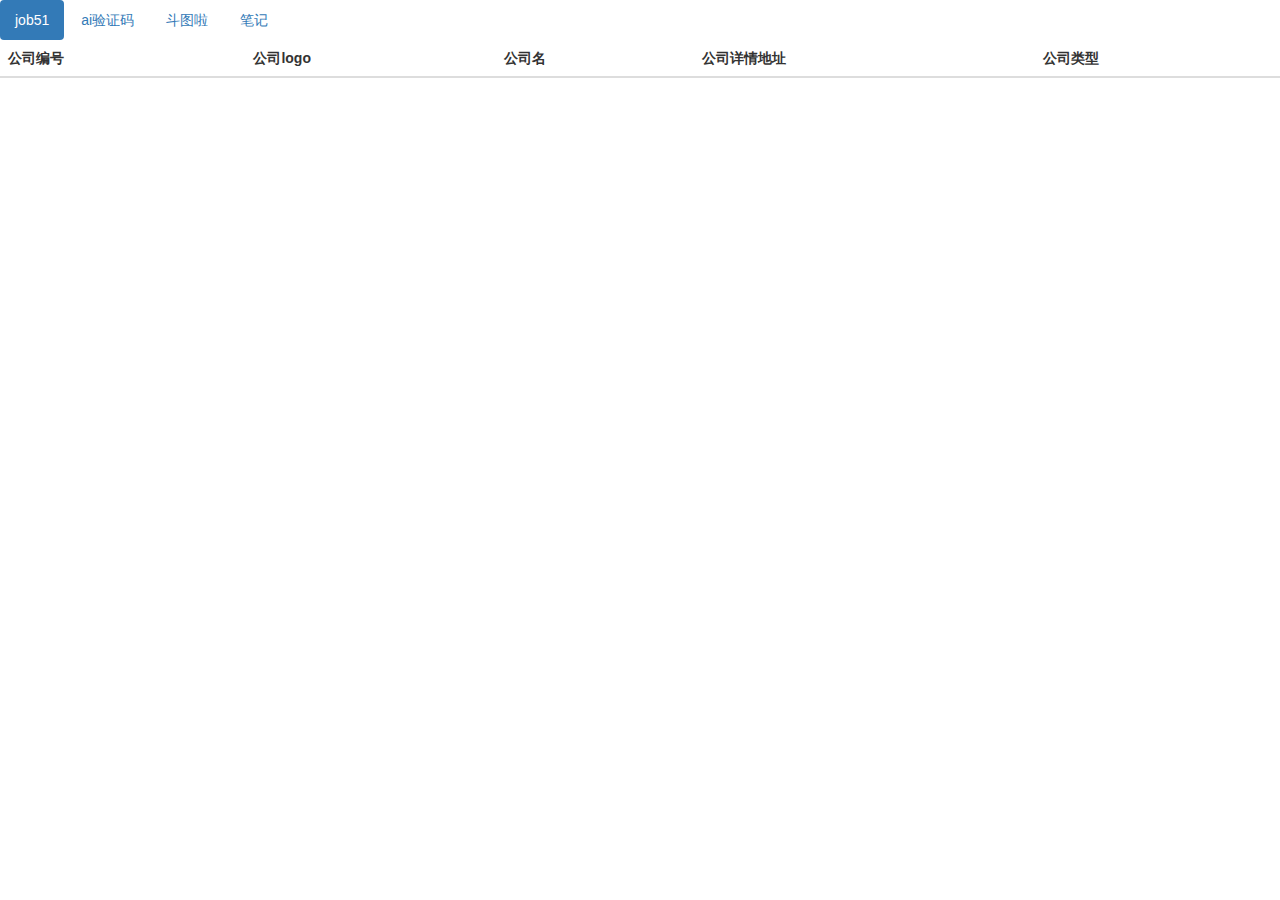
<file: index.html>
<!DOCTYPE html>
<html lang="en">
    <head>
        <meta charset="UTF-8">
        <meta name="viewport" content="width=device-width, initial-scale=1.0">
        <link rel="stylesheet" href="./lib/css/bootstrap.min.css">
        <link rel="stylesheet" href="./css/index.css">
        <title>结果展示</title>
    </head>
    <body>
        <ul class="nav nav-pills">
            <li role="presentation" class="active"><a href="./index.html">job51</a></li>
            <li role="presentation"><a href="aicode.html">ai验证码</a></li>
            <li role="presentation"><a href="doutu.html">斗图啦</a></li>
            <li role="presentation"><a href="biji.html">笔记</a></li>
        </ul>
        <!-- Table -->
        <table class="table">
        <thead>
            <tr>
            <th>公司编号</th>
            <th>公司logo</th>
            <th>公司名</th>
            <th>公司详情地址</th>
            <th>公司类型</th>
            </tr>
        </thead>
        <tbody id="form">
        </tbody>
        </table>
        <ul id="page" class="pagination">
    </body>
    <script src="./js/jquery-3.5.1.min.js"></script>
    <script src="./lib/js/bootstrap.min.js"></script>
    <script src="./lib/js/bootstrap-paginator.js"></script>
    <script>
        function load(page){
            // 网络请求
            requestArgs = {
                url: "http://47.97.205.240:8800/job51?page=" + page + "&limit=20",
                success: function(data){
                    result = JSON.parse(data)
                    data = result.data
                    // 填充table内容
                    html = data.map(a=>`<tr>
                                            <th scope="row">` + a.id + `</th>
                                            <td><img class='t5' src=` + a.icon + `></td>
                                            <td>` + a.title + `</td>
                                            <td><a href=` + a.href + `>详情</a></td>
                                            <td>` + a.type + `</td>
                                        </tr>`).join('\n')
                    $('#form').html(html)
                    // 设置分页
                    var options = {
                        bootstrapMajorVersion: 3,
                        currentPage: page,
                        totalPages: Math.ceil(result.count / 20),
                        onPageClicked: function(event, originalEvent, type, page){
                            load(page)
                        }
                    }
                    $('#page').bootstrapPaginator(options);
                }
            }
            $.ajax(requestArgs)
        }
/*         function loadFinish(){
            load(1)
        }
        $(loadFinish) */
        $(function(){
            load(1)
        })
    </script>

</html>
</file>
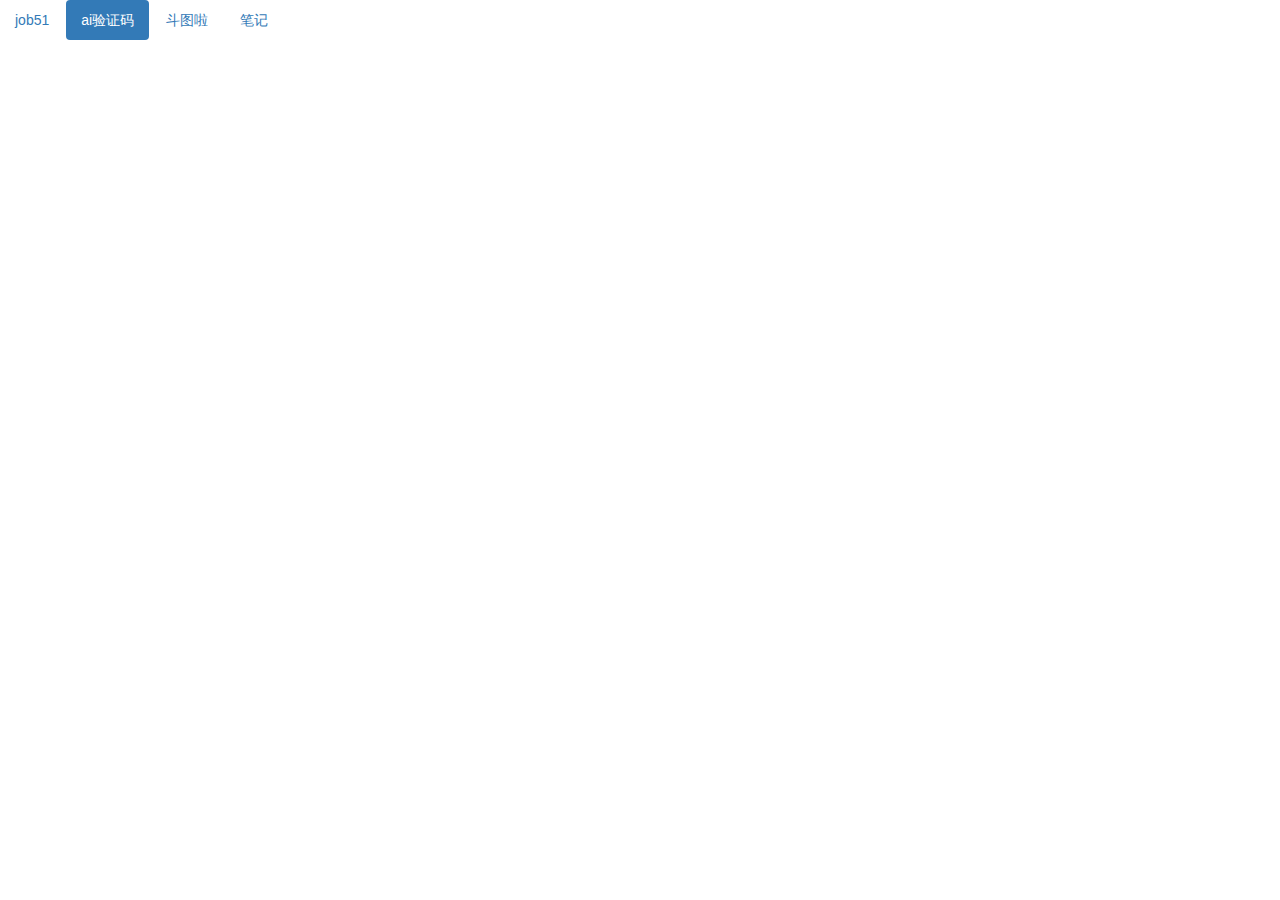
<file: aicode.html>
<!DOCTYPE html>
<html lang="en">
<head>
    <meta charset="UTF-8">
    <meta name="viewport" content="width=device-width, initial-scale=1.0">
    <link rel="stylesheet" href="./lib/css/bootstrap.min.css">
    <link rel="stylesheet" href="./css/index.css">
    <title>结果展示</title>
</head>
<body>
    <script src="./js/jquery-3.5.1.min.js"></script>
    <script src="./lib/js/bootstrap.min.js"></script>
    <script src="./lib/js/bootstrap-paginator.js"></script>

    <ul class="nav nav-pills">
        <li role="presentation"><a href="./index.html">job51</a></li>
        <li role="presentation" class="active"><a href="aicode.html">ai验证码</a></li>
        <li role="presentation"><a href="doutu.html">斗图啦</a></li>
        <li role="presentation"><a href="biji.html">笔记</a></li>
      </ul>

    <div class="row">
        <div id="d">
<!--             <table>
                <tbody id="form">
                </tbody>
            </table> -->
        </div>
    </div>
    <ul id="page" class="pagination">
</body>
<script src="./js/jquery-3.5.1.min.js"></script>
    <script src="./lib/js/bootstrap.min.js"></script>
    <script src="./lib/js/bootstrap-paginator.js"></script>
    <script>
        function load(page){
            // 网络请求
            requestArgs = {
                url: "http://47.97.205.240:8800/ai_code?page=" + page + "&limit=20",
                success: function(data){
                    result = JSON.parse(data)
                    data = result.data
/*                     html_row = '<tr>'
                    html = ''
                    for (var i = 0; i < data.length; i++){
                        html_row += `<td>
                                        <a href="javascript:;">
                                            <img  width='250' src=` + data[i].url + ` alt="">
                                        </a>
                                    </td>`
                        if ((i+1) % 5 == 0){
                            html_row += '</tr>'
                            html += html_row
                            html_row = '<tr>'
                        }
                    } */
                    html = data.map(a=>`<a href="javascript:;" class="col-xs-6 col-sm-3">
                                <img width="300" src=` + a.url + ` alt="0">
                            </a>`).join('\n')
                    $('#d').html(html)
                    // 设置分页
                    var options = {
                        bootstrapMajorVersion: 3,
                        currentPage: page,
                        totalPages: Math.ceil(result.count / 20),
                        onPageClicked: function(event, originalEvent, type, page){
                            load(page)
                        }
                    }
                    $('#page').bootstrapPaginator(options);
                }
            }
            $.ajax(requestArgs)
        }
/*         function loadFinish(){
            load(1)
        }
        $(loadFinish) */
        $(function(){
            load(1)
        })
    </script>

</html>
</file>
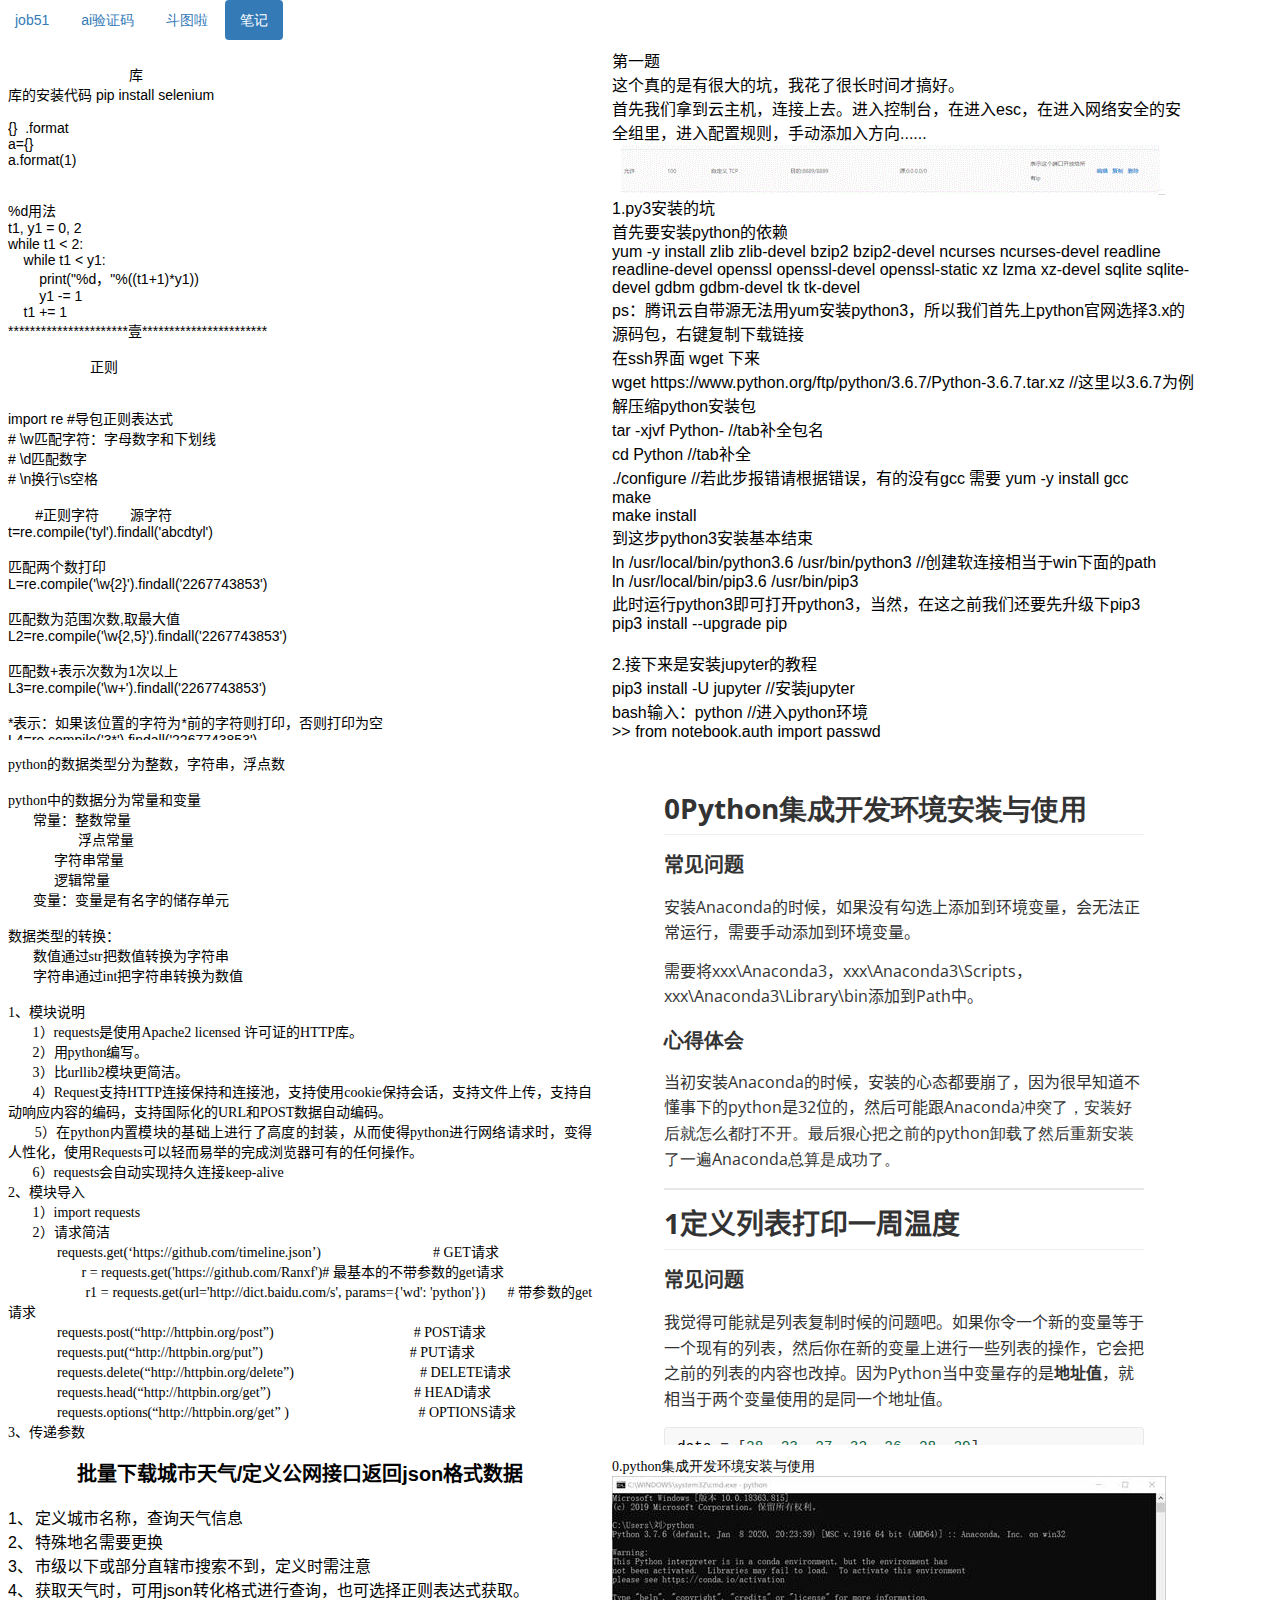
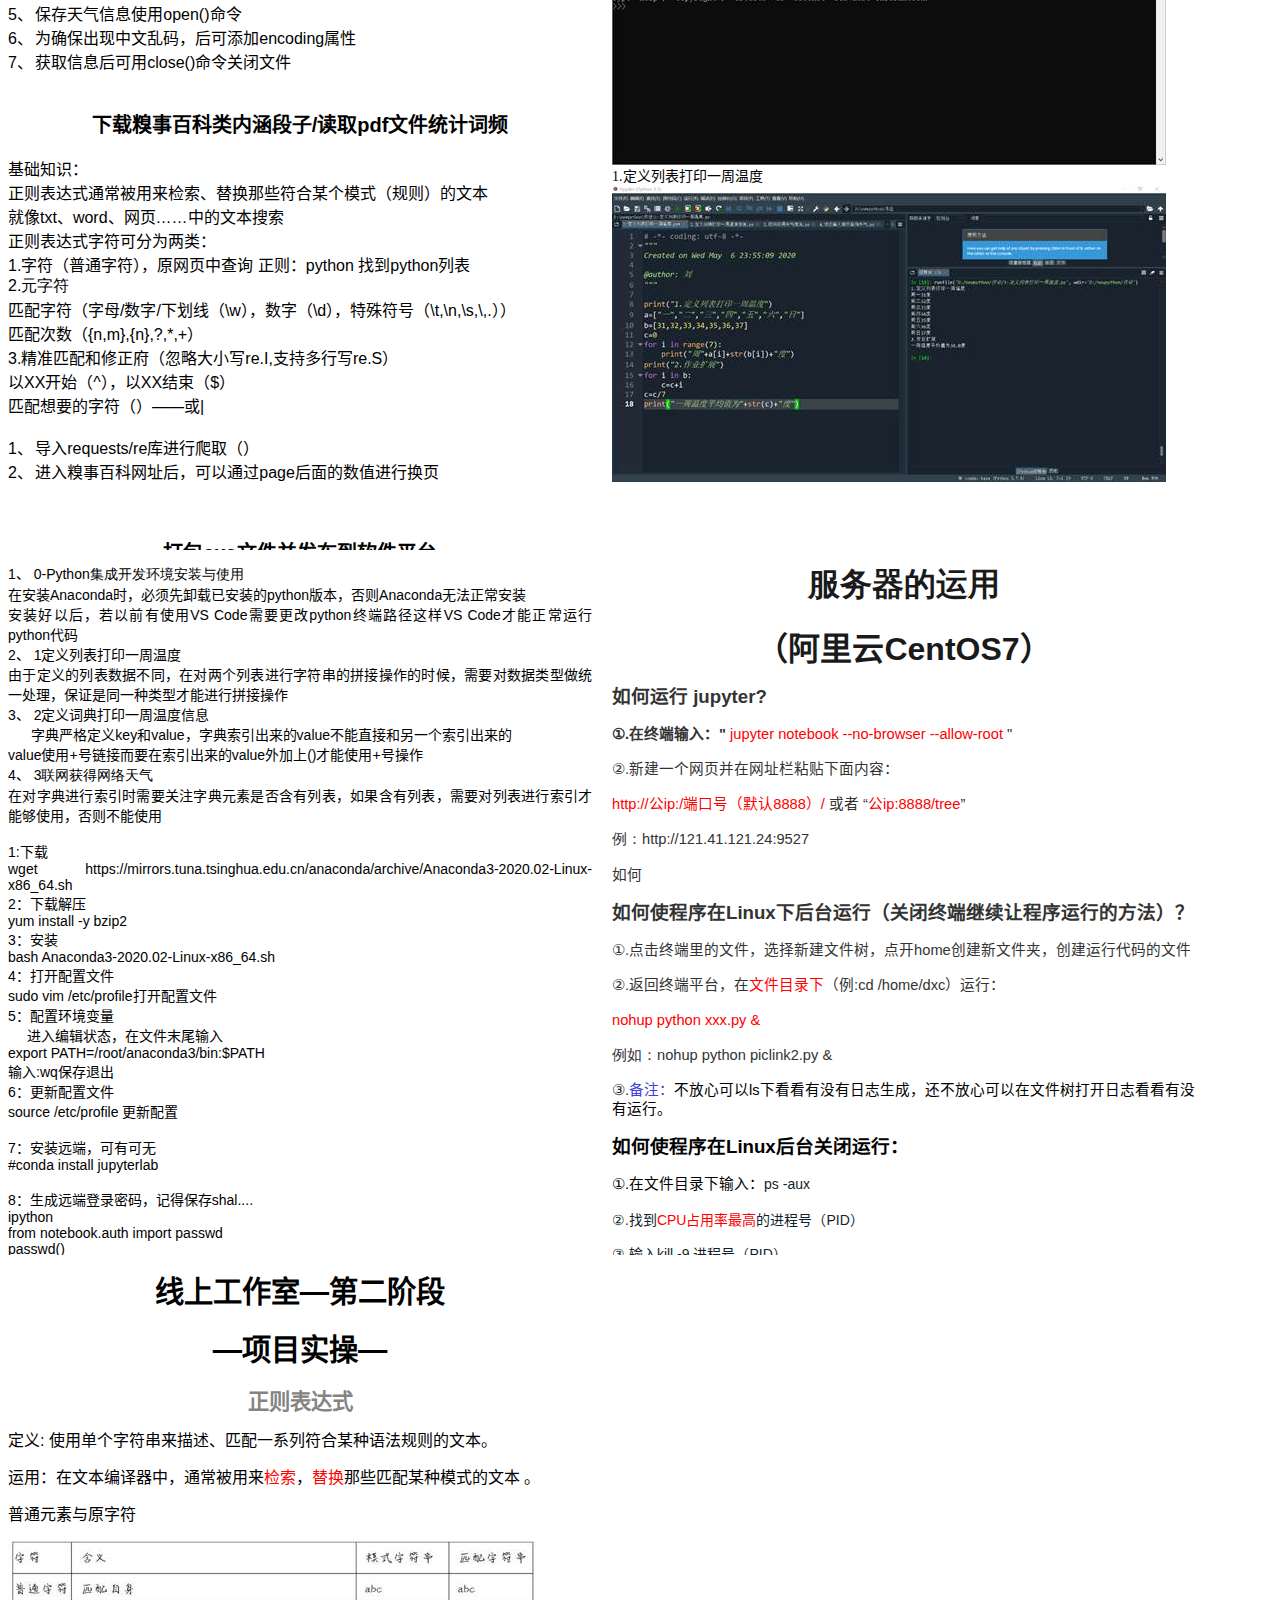
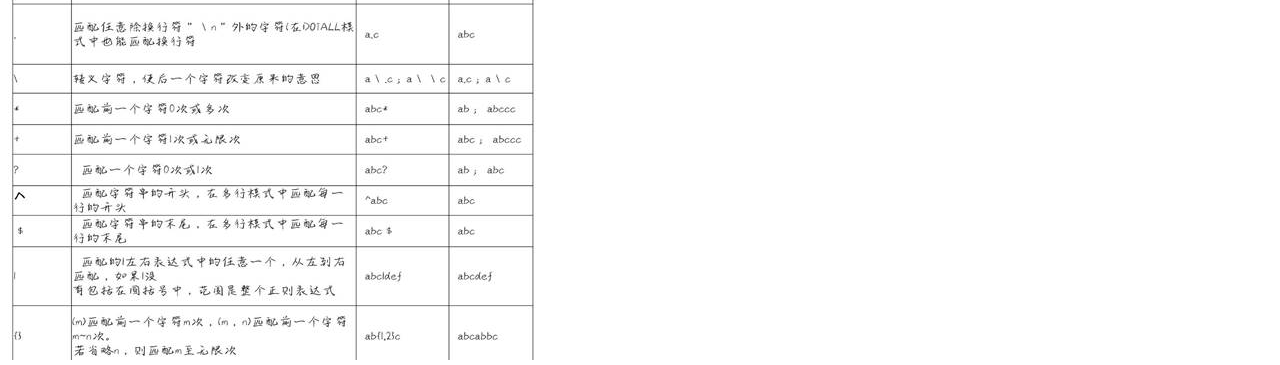
<file: biji.html>
<!DOCTYPE html>
<html lang="en">
<head>
    <meta charset="UTF-8">
    <meta name="viewport" content="width=device-width, initial-scale=1.0">
    <link rel="stylesheet" href="./lib/css/bootstrap.min.css">
    <link rel="stylesheet" href="./css/index.css">
    <title>结果展示</title>
</head>
<body>
    <script src="./js/jquery-3.5.1.min.js"></script>
    <script src="./lib/js/bootstrap.min.js"></script>
    <script src="./lib/js/bootstrap-paginator.js"></script>

    <ul class="nav nav-pills">
        <li role="presentation"><a href="./index.html">job51</a></li>
        <li role="presentation"><a href="aicode.html">ai验证码</a></li>
        <li role="presentation"><a href="doutu.html">斗图啦</a></li>
        <li role="presentation" class="active"><a href="biji.html">笔记</a></li>
    </ul>
    <iframe 
        height=700 
        width=600 
        src="biji/笔记.html" 
        frameborder=0 
        allowfullscreen>
    </iframe>
    <iframe 
        height=700 
        width=600 
        src="biji/冯俊杰学习笔记.html" 
        frameborder=0 
        allowfullscreen>
    </iframe>
    <iframe 
        height=700 
        width=600 
        src="biji/郜宪鸣python笔记.html" 
        frameborder=0 
        allowfullscreen>
    </iframe>
    <iframe
        height=700 
        width=600 
        src="biji/黄柔凯心得体会 常见问题.html" 
        frameborder=0 
        allowfullscreen>
    </iframe>
    <iframe 
        height=700 
        width=600 
        src="biji/纪冠鑫笔记.html" 
        frameborder=0 
        allowfullscreen>
    </iframe>
    <iframe 
        height=700 
        width=600 
        src="biji/刘洪智笔记.html" 
        frameborder=0 
        allowfullscreen>
    </iframe>
    <iframe 
        height=700 
        width=600 
        src="biji/万林笔记.html" 
        frameborder=0 
        allowfullscreen>
    </iframe>
    <iframe 
        height=700 
        width=600 
        src="biji/杨钎服务器的运用.html" 
        frameborder=0 
        allowfullscreen>
    </iframe>
    <iframe 
        height=700 
        width=600 
        src="biji/杨钎线上工作室.html" 
        frameborder=0 
        allowfullscreen>
    </iframe>
</body>
</html>
</file>
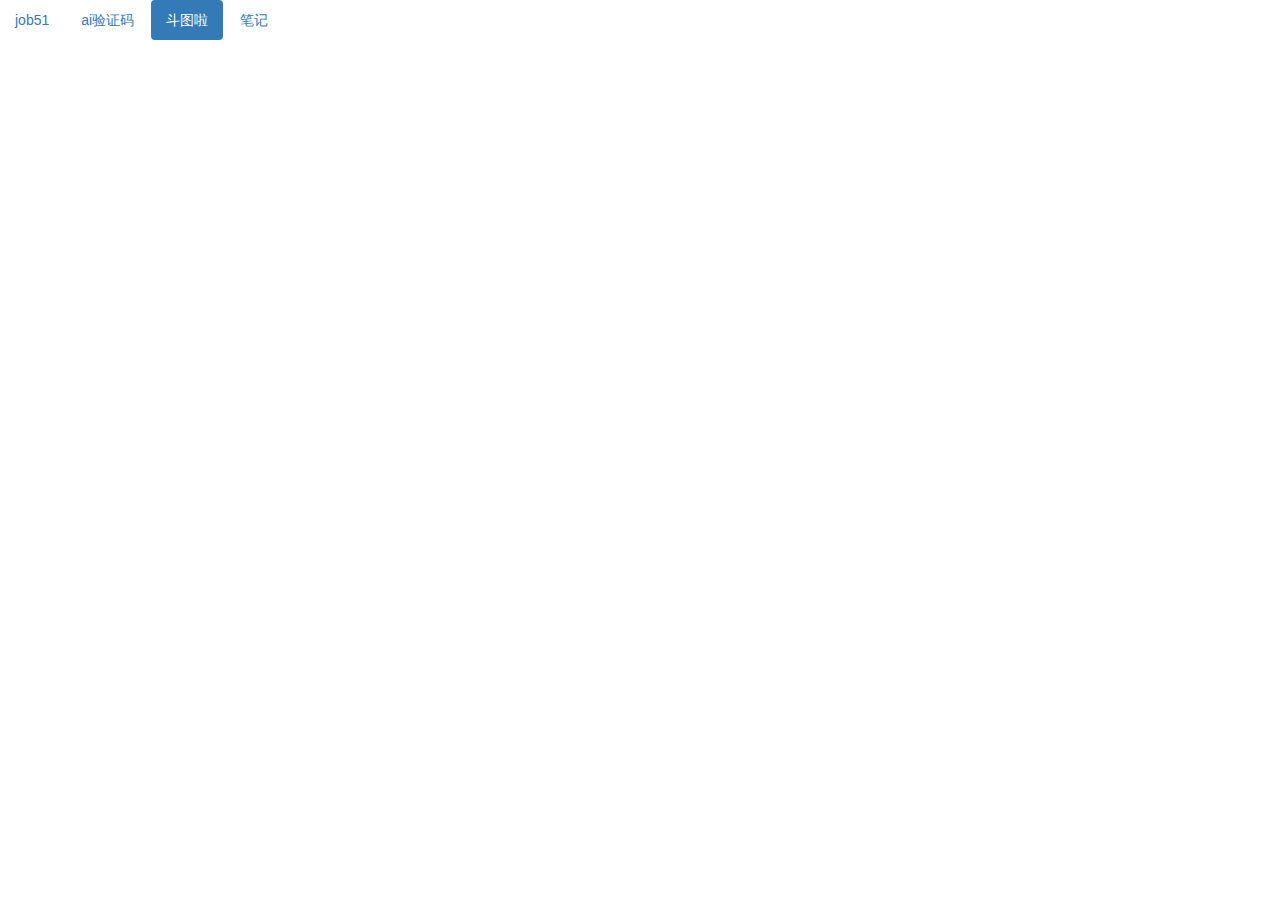
<file: doutu.html>
<!DOCTYPE html>
<html lang="en">
<head>
    <meta charset="UTF-8">
    <meta name="viewport" content="width=device-width, initial-scale=1.0">
    <link rel="stylesheet" href="./lib/css/bootstrap.min.css">
    <link rel="stylesheet" href="./css/index.css">
    <title>结果展示</title>
</head>
<body>
    <script src="./js/jquery-3.5.1.min.js"></script>
    <script src="./lib/js/bootstrap.min.js"></script>
    <script src="./lib/js/bootstrap-paginator.js"></script>

    <ul class="nav nav-pills">
        <li role="presentation"><a href="./index.html">job51</a></li>
        <li role="presentation"><a href="aicode.html">ai验证码</a></li>
        <li role="presentation" class="active"><a href="doutu.html">斗图啦</a></li>
        <li role="presentation"><a href="biji.html">笔记</a></li>
      </ul>
    <div class="row">
        <div id="d">
<!--             <table>
                <tbody id="form">
                </tbody>
            </table> -->
        </div>
    </div>
    <ul id="page" class="pagination">
</body>
<script src="./js/jquery-3.5.1.min.js"></script>
    <script src="./lib/js/bootstrap.min.js"></script>
    <script src="./lib/js/bootstrap-paginator.js"></script>
    <script>
        function load(page){
            // 网络请求
            requestArgs = {
                url: "http://47.97.205.240:8800/doutula?page=" + page + "&limit=20",
                success: function(data){
                    result = JSON.parse(data)
                    data = result.data
                    html = data.map(a=>`<a href="javascript:;" class="col-xs-6 col-sm-3">
                                <img width="200" src=` + a.href + ` alt="0">
                            </a>`).join('\n')
                    $('#d').html(html)
                    // 设置分页
                    var options = {
                        bootstrapMajorVersion: 3,
                        currentPage: page,
                        totalPages: Math.ceil(result.count / 20),
                        onPageClicked: function(event, originalEvent, type, page){
                            load(page)
                        }
                    }
                    $('#page').bootstrapPaginator(options);
                }
            }
            $.ajax(requestArgs)
        }
/*         function loadFinish(){
            load(1)
        }
        $(loadFinish) */
        $(function(){
            load(1)
        })
    </script>
</html>
</file>
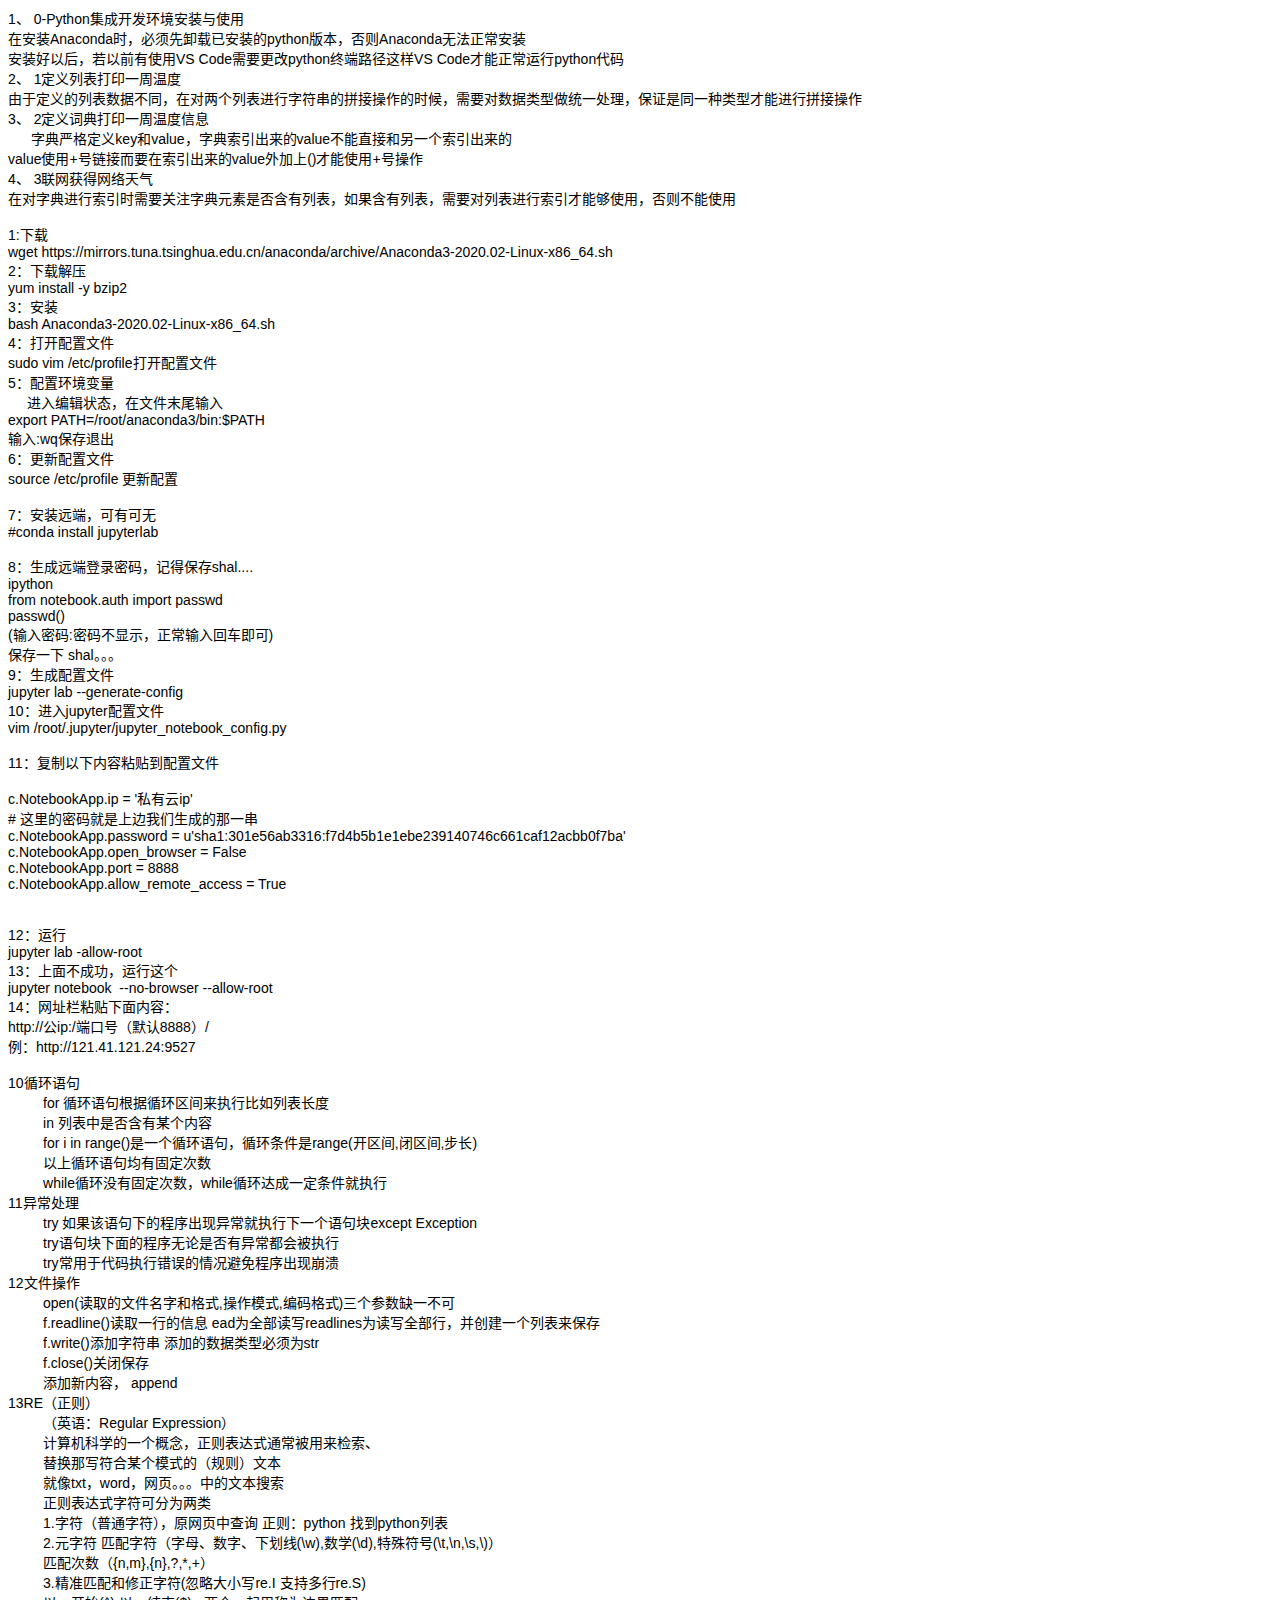
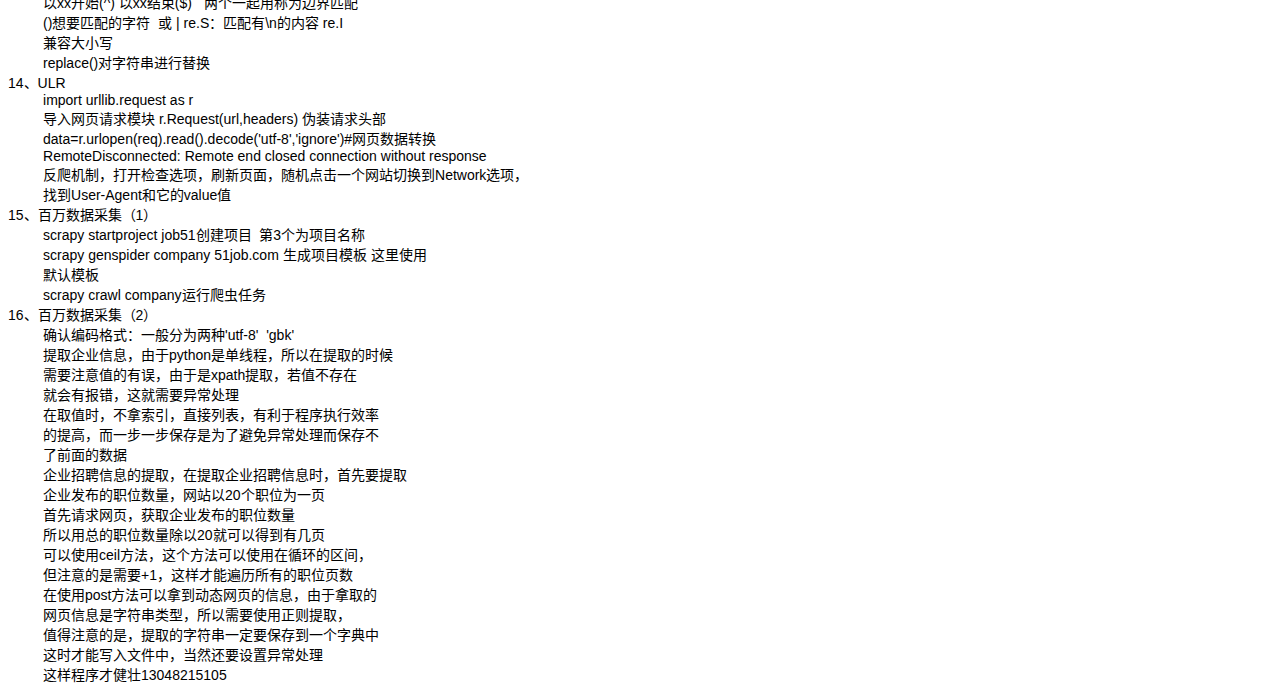
<file: biji/万林笔记.html>
<html xmlns:v="urn:schemas-microsoft-com:vml"
xmlns:o="urn:schemas-microsoft-com:office:office"
xmlns:w="urn:schemas-microsoft-com:office:word"
xmlns:m="http://schemas.microsoft.com/office/2004/12/omml"
xmlns="http://www.w3.org/TR/REC-html40">

<head>
<meta http-equiv=Content-Type content="text/html; charset=utf-8">
<meta name=ProgId content=Word.Document>
<meta name=Generator content="Microsoft Word 15">
<meta name=Originator content="Microsoft Word 15">
<link rel=File-List href="万林笔记.files/filelist.xml">
<!--[if gte mso 9]><xml>
 <o:DocumentProperties>
  <o:Author>黄 柔凯</o:Author>
  <o:LastAuthor>黄 柔凯</o:LastAuthor>
  <o:Revision>2</o:Revision>
  <o:TotalTime>1</o:TotalTime>
  <o:Created>2020-06-24T11:33:00Z</o:Created>
  <o:LastSaved>2020-06-24T11:33:00Z</o:LastSaved>
  <o:Pages>1</o:Pages>
  <o:Words>441</o:Words>
  <o:Characters>2520</o:Characters>
  <o:Lines>21</o:Lines>
  <o:Paragraphs>5</o:Paragraphs>
  <o:CharactersWithSpaces>2956</o:CharactersWithSpaces>
  <o:Version>16.00</o:Version>
 </o:DocumentProperties>
 <o:OfficeDocumentSettings>
  <o:AllowPNG/>
 </o:OfficeDocumentSettings>
</xml><![endif]-->
<link rel=themeData href="万林笔记.files/themedata.thmx">
<link rel=colorSchemeMapping href="万林笔记.files/colorschememapping.xml">
<!--[if gte mso 9]><xml>
 <w:WordDocument>
  <w:TrackMoves>false</w:TrackMoves>
  <w:TrackFormatting/>
  <w:PunctuationKerning/>
  <w:DrawingGridVerticalSpacing>7.8 磅</w:DrawingGridVerticalSpacing>
  <w:DisplayHorizontalDrawingGridEvery>0</w:DisplayHorizontalDrawingGridEvery>
  <w:DisplayVerticalDrawingGridEvery>2</w:DisplayVerticalDrawingGridEvery>
  <w:ValidateAgainstSchemas/>
  <w:SaveIfXMLInvalid>false</w:SaveIfXMLInvalid>
  <w:IgnoreMixedContent>false</w:IgnoreMixedContent>
  <w:AlwaysShowPlaceholderText>false</w:AlwaysShowPlaceholderText>
  <w:DoNotPromoteQF/>
  <w:LidThemeOther>EN-US</w:LidThemeOther>
  <w:LidThemeAsian>ZH-CN</w:LidThemeAsian>
  <w:LidThemeComplexScript>X-NONE</w:LidThemeComplexScript>
  <w:Compatibility>
   <w:SpaceForUL/>
   <w:BalanceSingleByteDoubleByteWidth/>
   <w:DoNotLeaveBackslashAlone/>
   <w:ULTrailSpace/>
   <w:DoNotExpandShiftReturn/>
   <w:AdjustLineHeightInTable/>
   <w:BreakWrappedTables/>
   <w:SnapToGridInCell/>
   <w:WrapTextWithPunct/>
   <w:UseAsianBreakRules/>
   <w:UseWord2010TableStyleRules/>
   <w:DontGrowAutofit/>
   <w:SplitPgBreakAndParaMark/>
   <w:EnableOpenTypeKerning/>
   <w:DontFlipMirrorIndents/>
   <w:OverrideTableStyleHps/>
   <w:UseFELayout/>
  </w:Compatibility>
  <m:mathPr>
   <m:mathFont m:val="Cambria Math"/>
   <m:brkBin m:val="before"/>
   <m:brkBinSub m:val="&#45;-"/>
   <m:smallFrac m:val="off"/>
   <m:dispDef/>
   <m:lMargin m:val="0"/>
   <m:rMargin m:val="0"/>
   <m:defJc m:val="centerGroup"/>
   <m:wrapIndent m:val="1440"/>
   <m:intLim m:val="subSup"/>
   <m:naryLim m:val="undOvr"/>
  </m:mathPr></w:WordDocument>
</xml><![endif]--><!--[if gte mso 9]><xml>
 <w:LatentStyles DefLockedState="false" DefUnhideWhenUsed="false"
  DefSemiHidden="false" DefQFormat="false" DefPriority="99"
  LatentStyleCount="376">
  <w:LsdException Locked="false" Priority="0" QFormat="true" Name="Normal"/>
  <w:LsdException Locked="false" Priority="9" QFormat="true" Name="heading 1"/>
  <w:LsdException Locked="false" Priority="9" SemiHidden="true"
   UnhideWhenUsed="true" QFormat="true" Name="heading 2"/>
  <w:LsdException Locked="false" Priority="9" SemiHidden="true"
   UnhideWhenUsed="true" QFormat="true" Name="heading 3"/>
  <w:LsdException Locked="false" Priority="9" SemiHidden="true"
   UnhideWhenUsed="true" QFormat="true" Name="heading 4"/>
  <w:LsdException Locked="false" Priority="9" SemiHidden="true"
   UnhideWhenUsed="true" QFormat="true" Name="heading 5"/>
  <w:LsdException Locked="false" Priority="9" SemiHidden="true"
   UnhideWhenUsed="true" QFormat="true" Name="heading 6"/>
  <w:LsdException Locked="false" Priority="9" SemiHidden="true"
   UnhideWhenUsed="true" QFormat="true" Name="heading 7"/>
  <w:LsdException Locked="false" Priority="9" SemiHidden="true"
   UnhideWhenUsed="true" QFormat="true" Name="heading 8"/>
  <w:LsdException Locked="false" Priority="9" SemiHidden="true"
   UnhideWhenUsed="true" QFormat="true" Name="heading 9"/>
  <w:LsdException Locked="false" SemiHidden="true" UnhideWhenUsed="true"
   Name="index 1"/>
  <w:LsdException Locked="false" SemiHidden="true" UnhideWhenUsed="true"
   Name="index 2"/>
  <w:LsdException Locked="false" SemiHidden="true" UnhideWhenUsed="true"
   Name="index 3"/>
  <w:LsdException Locked="false" SemiHidden="true" UnhideWhenUsed="true"
   Name="index 4"/>
  <w:LsdException Locked="false" SemiHidden="true" UnhideWhenUsed="true"
   Name="index 5"/>
  <w:LsdException Locked="false" SemiHidden="true" UnhideWhenUsed="true"
   Name="index 6"/>
  <w:LsdException Locked="false" SemiHidden="true" UnhideWhenUsed="true"
   Name="index 7"/>
  <w:LsdException Locked="false" SemiHidden="true" UnhideWhenUsed="true"
   Name="index 8"/>
  <w:LsdException Locked="false" SemiHidden="true" UnhideWhenUsed="true"
   Name="index 9"/>
  <w:LsdException Locked="false" Priority="39" SemiHidden="true"
   UnhideWhenUsed="true" Name="toc 1"/>
  <w:LsdException Locked="false" Priority="39" SemiHidden="true"
   UnhideWhenUsed="true" Name="toc 2"/>
  <w:LsdException Locked="false" Priority="39" SemiHidden="true"
   UnhideWhenUsed="true" Name="toc 3"/>
  <w:LsdException Locked="false" Priority="39" SemiHidden="true"
   UnhideWhenUsed="true" Name="toc 4"/>
  <w:LsdException Locked="false" Priority="39" SemiHidden="true"
   UnhideWhenUsed="true" Name="toc 5"/>
  <w:LsdException Locked="false" Priority="39" SemiHidden="true"
   UnhideWhenUsed="true" Name="toc 6"/>
  <w:LsdException Locked="false" Priority="39" SemiHidden="true"
   UnhideWhenUsed="true" Name="toc 7"/>
  <w:LsdException Locked="false" Priority="39" SemiHidden="true"
   UnhideWhenUsed="true" Name="toc 8"/>
  <w:LsdException Locked="false" Priority="39" SemiHidden="true"
   UnhideWhenUsed="true" Name="toc 9"/>
  <w:LsdException Locked="false" SemiHidden="true" UnhideWhenUsed="true"
   Name="Normal Indent"/>
  <w:LsdException Locked="false" SemiHidden="true" UnhideWhenUsed="true"
   Name="footnote text"/>
  <w:LsdException Locked="false" SemiHidden="true" UnhideWhenUsed="true"
   Name="annotation text"/>
  <w:LsdException Locked="false" SemiHidden="true" UnhideWhenUsed="true"
   Name="header"/>
  <w:LsdException Locked="false" SemiHidden="true" UnhideWhenUsed="true"
   Name="footer"/>
  <w:LsdException Locked="false" SemiHidden="true" UnhideWhenUsed="true"
   Name="index heading"/>
  <w:LsdException Locked="false" Priority="35" SemiHidden="true"
   UnhideWhenUsed="true" QFormat="true" Name="caption"/>
  <w:LsdException Locked="false" SemiHidden="true" UnhideWhenUsed="true"
   Name="table of figures"/>
  <w:LsdException Locked="false" SemiHidden="true" UnhideWhenUsed="true"
   Name="envelope address"/>
  <w:LsdException Locked="false" SemiHidden="true" UnhideWhenUsed="true"
   Name="envelope return"/>
  <w:LsdException Locked="false" SemiHidden="true" UnhideWhenUsed="true"
   Name="footnote reference"/>
  <w:LsdException Locked="false" SemiHidden="true" UnhideWhenUsed="true"
   Name="annotation reference"/>
  <w:LsdException Locked="false" SemiHidden="true" UnhideWhenUsed="true"
   Name="line number"/>
  <w:LsdException Locked="false" SemiHidden="true" UnhideWhenUsed="true"
   Name="page number"/>
  <w:LsdException Locked="false" SemiHidden="true" UnhideWhenUsed="true"
   Name="endnote reference"/>
  <w:LsdException Locked="false" SemiHidden="true" UnhideWhenUsed="true"
   Name="endnote text"/>
  <w:LsdException Locked="false" SemiHidden="true" UnhideWhenUsed="true"
   Name="table of authorities"/>
  <w:LsdException Locked="false" SemiHidden="true" UnhideWhenUsed="true"
   Name="macro"/>
  <w:LsdException Locked="false" SemiHidden="true" UnhideWhenUsed="true"
   Name="toa heading"/>
  <w:LsdException Locked="false" SemiHidden="true" UnhideWhenUsed="true"
   Name="List"/>
  <w:LsdException Locked="false" SemiHidden="true" UnhideWhenUsed="true"
   Name="List Bullet"/>
  <w:LsdException Locked="false" SemiHidden="true" UnhideWhenUsed="true"
   Name="List Number"/>
  <w:LsdException Locked="false" SemiHidden="true" UnhideWhenUsed="true"
   Name="List 2"/>
  <w:LsdException Locked="false" SemiHidden="true" UnhideWhenUsed="true"
   Name="List 3"/>
  <w:LsdException Locked="false" SemiHidden="true" UnhideWhenUsed="true"
   Name="List 4"/>
  <w:LsdException Locked="false" SemiHidden="true" UnhideWhenUsed="true"
   Name="List 5"/>
  <w:LsdException Locked="false" SemiHidden="true" UnhideWhenUsed="true"
   Name="List Bullet 2"/>
  <w:LsdException Locked="false" SemiHidden="true" UnhideWhenUsed="true"
   Name="List Bullet 3"/>
  <w:LsdException Locked="false" SemiHidden="true" UnhideWhenUsed="true"
   Name="List Bullet 4"/>
  <w:LsdException Locked="false" SemiHidden="true" UnhideWhenUsed="true"
   Name="List Bullet 5"/>
  <w:LsdException Locked="false" SemiHidden="true" UnhideWhenUsed="true"
   Name="List Number 2"/>
  <w:LsdException Locked="false" SemiHidden="true" UnhideWhenUsed="true"
   Name="List Number 3"/>
  <w:LsdException Locked="false" SemiHidden="true" UnhideWhenUsed="true"
   Name="List Number 4"/>
  <w:LsdException Locked="false" SemiHidden="true" UnhideWhenUsed="true"
   Name="List Number 5"/>
  <w:LsdException Locked="false" Priority="10" QFormat="true" Name="Title"/>
  <w:LsdException Locked="false" SemiHidden="true" UnhideWhenUsed="true"
   Name="Closing"/>
  <w:LsdException Locked="false" SemiHidden="true" UnhideWhenUsed="true"
   Name="Signature"/>
  <w:LsdException Locked="false" Priority="1" SemiHidden="true"
   UnhideWhenUsed="true" Name="Default Paragraph Font"/>
  <w:LsdException Locked="false" SemiHidden="true" UnhideWhenUsed="true"
   Name="Body Text"/>
  <w:LsdException Locked="false" SemiHidden="true" UnhideWhenUsed="true"
   Name="Body Text Indent"/>
  <w:LsdException Locked="false" SemiHidden="true" UnhideWhenUsed="true"
   Name="List Continue"/>
  <w:LsdException Locked="false" SemiHidden="true" UnhideWhenUsed="true"
   Name="List Continue 2"/>
  <w:LsdException Locked="false" SemiHidden="true" UnhideWhenUsed="true"
   Name="List Continue 3"/>
  <w:LsdException Locked="false" SemiHidden="true" UnhideWhenUsed="true"
   Name="List Continue 4"/>
  <w:LsdException Locked="false" SemiHidden="true" UnhideWhenUsed="true"
   Name="List Continue 5"/>
  <w:LsdException Locked="false" SemiHidden="true" UnhideWhenUsed="true"
   Name="Message Header"/>
  <w:LsdException Locked="false" Priority="11" QFormat="true" Name="Subtitle"/>
  <w:LsdException Locked="false" SemiHidden="true" UnhideWhenUsed="true"
   Name="Salutation"/>
  <w:LsdException Locked="false" SemiHidden="true" UnhideWhenUsed="true"
   Name="Date"/>
  <w:LsdException Locked="false" SemiHidden="true" UnhideWhenUsed="true"
   Name="Body Text First Indent"/>
  <w:LsdException Locked="false" SemiHidden="true" UnhideWhenUsed="true"
   Name="Body Text First Indent 2"/>
  <w:LsdException Locked="false" SemiHidden="true" UnhideWhenUsed="true"
   Name="Note Heading"/>
  <w:LsdException Locked="false" SemiHidden="true" UnhideWhenUsed="true"
   Name="Body Text 2"/>
  <w:LsdException Locked="false" SemiHidden="true" UnhideWhenUsed="true"
   Name="Body Text 3"/>
  <w:LsdException Locked="false" SemiHidden="true" UnhideWhenUsed="true"
   Name="Body Text Indent 2"/>
  <w:LsdException Locked="false" SemiHidden="true" UnhideWhenUsed="true"
   Name="Body Text Indent 3"/>
  <w:LsdException Locked="false" SemiHidden="true" UnhideWhenUsed="true"
   Name="Block Text"/>
  <w:LsdException Locked="false" SemiHidden="true" UnhideWhenUsed="true"
   Name="Hyperlink"/>
  <w:LsdException Locked="false" SemiHidden="true" UnhideWhenUsed="true"
   Name="FollowedHyperlink"/>
  <w:LsdException Locked="false" Priority="22" QFormat="true" Name="Strong"/>
  <w:LsdException Locked="false" Priority="20" QFormat="true" Name="Emphasis"/>
  <w:LsdException Locked="false" SemiHidden="true" UnhideWhenUsed="true"
   Name="Document Map"/>
  <w:LsdException Locked="false" SemiHidden="true" UnhideWhenUsed="true"
   Name="Plain Text"/>
  <w:LsdException Locked="false" SemiHidden="true" UnhideWhenUsed="true"
   Name="E-mail Signature"/>
  <w:LsdException Locked="false" SemiHidden="true" UnhideWhenUsed="true"
   Name="HTML Top of Form"/>
  <w:LsdException Locked="false" SemiHidden="true" UnhideWhenUsed="true"
   Name="HTML Bottom of Form"/>
  <w:LsdException Locked="false" SemiHidden="true" UnhideWhenUsed="true"
   Name="Normal (Web)"/>
  <w:LsdException Locked="false" SemiHidden="true" UnhideWhenUsed="true"
   Name="HTML Acronym"/>
  <w:LsdException Locked="false" SemiHidden="true" UnhideWhenUsed="true"
   Name="HTML Address"/>
  <w:LsdException Locked="false" SemiHidden="true" UnhideWhenUsed="true"
   Name="HTML Cite"/>
  <w:LsdException Locked="false" SemiHidden="true" UnhideWhenUsed="true"
   Name="HTML Code"/>
  <w:LsdException Locked="false" SemiHidden="true" UnhideWhenUsed="true"
   Name="HTML Definition"/>
  <w:LsdException Locked="false" SemiHidden="true" UnhideWhenUsed="true"
   Name="HTML Keyboard"/>
  <w:LsdException Locked="false" SemiHidden="true" UnhideWhenUsed="true"
   Name="HTML Preformatted"/>
  <w:LsdException Locked="false" SemiHidden="true" UnhideWhenUsed="true"
   Name="HTML Sample"/>
  <w:LsdException Locked="false" SemiHidden="true" UnhideWhenUsed="true"
   Name="HTML Typewriter"/>
  <w:LsdException Locked="false" SemiHidden="true" UnhideWhenUsed="true"
   Name="HTML Variable"/>
  <w:LsdException Locked="false" SemiHidden="true" UnhideWhenUsed="true"
   Name="Normal Table"/>
  <w:LsdException Locked="false" SemiHidden="true" UnhideWhenUsed="true"
   Name="annotation subject"/>
  <w:LsdException Locked="false" SemiHidden="true" UnhideWhenUsed="true"
   Name="No List"/>
  <w:LsdException Locked="false" SemiHidden="true" UnhideWhenUsed="true"
   Name="Outline List 1"/>
  <w:LsdException Locked="false" SemiHidden="true" UnhideWhenUsed="true"
   Name="Outline List 2"/>
  <w:LsdException Locked="false" SemiHidden="true" UnhideWhenUsed="true"
   Name="Outline List 3"/>
  <w:LsdException Locked="false" SemiHidden="true" UnhideWhenUsed="true"
   Name="Table Simple 1"/>
  <w:LsdException Locked="false" SemiHidden="true" UnhideWhenUsed="true"
   Name="Table Simple 2"/>
  <w:LsdException Locked="false" SemiHidden="true" UnhideWhenUsed="true"
   Name="Table Simple 3"/>
  <w:LsdException Locked="false" SemiHidden="true" UnhideWhenUsed="true"
   Name="Table Classic 1"/>
  <w:LsdException Locked="false" SemiHidden="true" UnhideWhenUsed="true"
   Name="Table Classic 2"/>
  <w:LsdException Locked="false" SemiHidden="true" UnhideWhenUsed="true"
   Name="Table Classic 3"/>
  <w:LsdException Locked="false" SemiHidden="true" UnhideWhenUsed="true"
   Name="Table Classic 4"/>
  <w:LsdException Locked="false" SemiHidden="true" UnhideWhenUsed="true"
   Name="Table Colorful 1"/>
  <w:LsdException Locked="false" SemiHidden="true" UnhideWhenUsed="true"
   Name="Table Colorful 2"/>
  <w:LsdException Locked="false" SemiHidden="true" UnhideWhenUsed="true"
   Name="Table Colorful 3"/>
  <w:LsdException Locked="false" SemiHidden="true" UnhideWhenUsed="true"
   Name="Table Columns 1"/>
  <w:LsdException Locked="false" SemiHidden="true" UnhideWhenUsed="true"
   Name="Table Columns 2"/>
  <w:LsdException Locked="false" SemiHidden="true" UnhideWhenUsed="true"
   Name="Table Columns 3"/>
  <w:LsdException Locked="false" SemiHidden="true" UnhideWhenUsed="true"
   Name="Table Columns 4"/>
  <w:LsdException Locked="false" SemiHidden="true" UnhideWhenUsed="true"
   Name="Table Columns 5"/>
  <w:LsdException Locked="false" SemiHidden="true" UnhideWhenUsed="true"
   Name="Table Grid 1"/>
  <w:LsdException Locked="false" SemiHidden="true" UnhideWhenUsed="true"
   Name="Table Grid 2"/>
  <w:LsdException Locked="false" SemiHidden="true" UnhideWhenUsed="true"
   Name="Table Grid 3"/>
  <w:LsdException Locked="false" SemiHidden="true" UnhideWhenUsed="true"
   Name="Table Grid 4"/>
  <w:LsdException Locked="false" SemiHidden="true" UnhideWhenUsed="true"
   Name="Table Grid 5"/>
  <w:LsdException Locked="false" SemiHidden="true" UnhideWhenUsed="true"
   Name="Table Grid 6"/>
  <w:LsdException Locked="false" SemiHidden="true" UnhideWhenUsed="true"
   Name="Table Grid 7"/>
  <w:LsdException Locked="false" SemiHidden="true" UnhideWhenUsed="true"
   Name="Table Grid 8"/>
  <w:LsdException Locked="false" SemiHidden="true" UnhideWhenUsed="true"
   Name="Table List 1"/>
  <w:LsdException Locked="false" SemiHidden="true" UnhideWhenUsed="true"
   Name="Table List 2"/>
  <w:LsdException Locked="false" SemiHidden="true" UnhideWhenUsed="true"
   Name="Table List 3"/>
  <w:LsdException Locked="false" SemiHidden="true" UnhideWhenUsed="true"
   Name="Table List 4"/>
  <w:LsdException Locked="false" SemiHidden="true" UnhideWhenUsed="true"
   Name="Table List 5"/>
  <w:LsdException Locked="false" SemiHidden="true" UnhideWhenUsed="true"
   Name="Table List 6"/>
  <w:LsdException Locked="false" SemiHidden="true" UnhideWhenUsed="true"
   Name="Table List 7"/>
  <w:LsdException Locked="false" SemiHidden="true" UnhideWhenUsed="true"
   Name="Table List 8"/>
  <w:LsdException Locked="false" SemiHidden="true" UnhideWhenUsed="true"
   Name="Table 3D effects 1"/>
  <w:LsdException Locked="false" SemiHidden="true" UnhideWhenUsed="true"
   Name="Table 3D effects 2"/>
  <w:LsdException Locked="false" SemiHidden="true" UnhideWhenUsed="true"
   Name="Table 3D effects 3"/>
  <w:LsdException Locked="false" SemiHidden="true" UnhideWhenUsed="true"
   Name="Table Contemporary"/>
  <w:LsdException Locked="false" SemiHidden="true" UnhideWhenUsed="true"
   Name="Table Elegant"/>
  <w:LsdException Locked="false" SemiHidden="true" UnhideWhenUsed="true"
   Name="Table Professional"/>
  <w:LsdException Locked="false" SemiHidden="true" UnhideWhenUsed="true"
   Name="Table Subtle 1"/>
  <w:LsdException Locked="false" SemiHidden="true" UnhideWhenUsed="true"
   Name="Table Subtle 2"/>
  <w:LsdException Locked="false" SemiHidden="true" UnhideWhenUsed="true"
   Name="Table Web 1"/>
  <w:LsdException Locked="false" SemiHidden="true" UnhideWhenUsed="true"
   Name="Table Web 2"/>
  <w:LsdException Locked="false" SemiHidden="true" UnhideWhenUsed="true"
   Name="Table Web 3"/>
  <w:LsdException Locked="false" SemiHidden="true" UnhideWhenUsed="true"
   Name="Balloon Text"/>
  <w:LsdException Locked="false" Priority="59" SemiHidden="true"
   UnhideWhenUsed="true" Name="Table Grid"/>
  <w:LsdException Locked="false" SemiHidden="true" UnhideWhenUsed="true"
   Name="Table Theme"/>
  <w:LsdException Locked="false" SemiHidden="true" Name="Placeholder Text"/>
  <w:LsdException Locked="false" Priority="1" QFormat="true" Name="No Spacing"/>
  <w:LsdException Locked="false" Priority="60" Name="Light Shading"/>
  <w:LsdException Locked="false" Priority="61" Name="Light List"/>
  <w:LsdException Locked="false" Priority="62" Name="Light Grid"/>
  <w:LsdException Locked="false" Priority="63" Name="Medium Shading 1"/>
  <w:LsdException Locked="false" Priority="64" Name="Medium Shading 2"/>
  <w:LsdException Locked="false" Priority="65" Name="Medium List 1"/>
  <w:LsdException Locked="false" Priority="66" Name="Medium List 2"/>
  <w:LsdException Locked="false" Priority="67" Name="Medium Grid 1"/>
  <w:LsdException Locked="false" Priority="68" Name="Medium Grid 2"/>
  <w:LsdException Locked="false" Priority="69" Name="Medium Grid 3"/>
  <w:LsdException Locked="false" Priority="70" Name="Dark List"/>
  <w:LsdException Locked="false" Priority="71" Name="Colorful Shading"/>
  <w:LsdException Locked="false" Priority="72" Name="Colorful List"/>
  <w:LsdException Locked="false" Priority="73" Name="Colorful Grid"/>
  <w:LsdException Locked="false" Priority="60" Name="Light Shading Accent 1"/>
  <w:LsdException Locked="false" Priority="61" Name="Light List Accent 1"/>
  <w:LsdException Locked="false" Priority="62" Name="Light Grid Accent 1"/>
  <w:LsdException Locked="false" Priority="63" Name="Medium Shading 1 Accent 1"/>
  <w:LsdException Locked="false" Priority="64" Name="Medium Shading 2 Accent 1"/>
  <w:LsdException Locked="false" Priority="65" Name="Medium List 1 Accent 1"/>
  <w:LsdException Locked="false" SemiHidden="true" Name="Revision"/>
  <w:LsdException Locked="false" Priority="34" QFormat="true"
   Name="List Paragraph"/>
  <w:LsdException Locked="false" Priority="29" QFormat="true" Name="Quote"/>
  <w:LsdException Locked="false" Priority="30" QFormat="true"
   Name="Intense Quote"/>
  <w:LsdException Locked="false" Priority="66" Name="Medium List 2 Accent 1"/>
  <w:LsdException Locked="false" Priority="67" Name="Medium Grid 1 Accent 1"/>
  <w:LsdException Locked="false" Priority="68" Name="Medium Grid 2 Accent 1"/>
  <w:LsdException Locked="false" Priority="69" Name="Medium Grid 3 Accent 1"/>
  <w:LsdException Locked="false" Priority="70" Name="Dark List Accent 1"/>
  <w:LsdException Locked="false" Priority="71" Name="Colorful Shading Accent 1"/>
  <w:LsdException Locked="false" Priority="72" Name="Colorful List Accent 1"/>
  <w:LsdException Locked="false" Priority="73" Name="Colorful Grid Accent 1"/>
  <w:LsdException Locked="false" Priority="60" Name="Light Shading Accent 2"/>
  <w:LsdException Locked="false" Priority="61" Name="Light List Accent 2"/>
  <w:LsdException Locked="false" Priority="62" Name="Light Grid Accent 2"/>
  <w:LsdException Locked="false" Priority="63" Name="Medium Shading 1 Accent 2"/>
  <w:LsdException Locked="false" Priority="64" Name="Medium Shading 2 Accent 2"/>
  <w:LsdException Locked="false" Priority="65" Name="Medium List 1 Accent 2"/>
  <w:LsdException Locked="false" Priority="66" Name="Medium List 2 Accent 2"/>
  <w:LsdException Locked="false" Priority="67" Name="Medium Grid 1 Accent 2"/>
  <w:LsdException Locked="false" Priority="68" Name="Medium Grid 2 Accent 2"/>
  <w:LsdException Locked="false" Priority="69" Name="Medium Grid 3 Accent 2"/>
  <w:LsdException Locked="false" Priority="70" Name="Dark List Accent 2"/>
  <w:LsdException Locked="false" Priority="71" Name="Colorful Shading Accent 2"/>
  <w:LsdException Locked="false" Priority="72" Name="Colorful List Accent 2"/>
  <w:LsdException Locked="false" Priority="73" Name="Colorful Grid Accent 2"/>
  <w:LsdException Locked="false" Priority="60" Name="Light Shading Accent 3"/>
  <w:LsdException Locked="false" Priority="61" Name="Light List Accent 3"/>
  <w:LsdException Locked="false" Priority="62" Name="Light Grid Accent 3"/>
  <w:LsdException Locked="false" Priority="63" Name="Medium Shading 1 Accent 3"/>
  <w:LsdException Locked="false" Priority="64" Name="Medium Shading 2 Accent 3"/>
  <w:LsdException Locked="false" Priority="65" Name="Medium List 1 Accent 3"/>
  <w:LsdException Locked="false" Priority="66" Name="Medium List 2 Accent 3"/>
  <w:LsdException Locked="false" Priority="67" Name="Medium Grid 1 Accent 3"/>
  <w:LsdException Locked="false" Priority="68" Name="Medium Grid 2 Accent 3"/>
  <w:LsdException Locked="false" Priority="69" Name="Medium Grid 3 Accent 3"/>
  <w:LsdException Locked="false" Priority="70" Name="Dark List Accent 3"/>
  <w:LsdException Locked="false" Priority="71" Name="Colorful Shading Accent 3"/>
  <w:LsdException Locked="false" Priority="72" Name="Colorful List Accent 3"/>
  <w:LsdException Locked="false" Priority="73" Name="Colorful Grid Accent 3"/>
  <w:LsdException Locked="false" Priority="60" Name="Light Shading Accent 4"/>
  <w:LsdException Locked="false" Priority="61" Name="Light List Accent 4"/>
  <w:LsdException Locked="false" Priority="62" Name="Light Grid Accent 4"/>
  <w:LsdException Locked="false" Priority="63" Name="Medium Shading 1 Accent 4"/>
  <w:LsdException Locked="false" Priority="64" Name="Medium Shading 2 Accent 4"/>
  <w:LsdException Locked="false" Priority="65" Name="Medium List 1 Accent 4"/>
  <w:LsdException Locked="false" Priority="66" Name="Medium List 2 Accent 4"/>
  <w:LsdException Locked="false" Priority="67" Name="Medium Grid 1 Accent 4"/>
  <w:LsdException Locked="false" Priority="68" Name="Medium Grid 2 Accent 4"/>
  <w:LsdException Locked="false" Priority="69" Name="Medium Grid 3 Accent 4"/>
  <w:LsdException Locked="false" Priority="70" Name="Dark List Accent 4"/>
  <w:LsdException Locked="false" Priority="71" Name="Colorful Shading Accent 4"/>
  <w:LsdException Locked="false" Priority="72" Name="Colorful List Accent 4"/>
  <w:LsdException Locked="false" Priority="73" Name="Colorful Grid Accent 4"/>
  <w:LsdException Locked="false" Priority="60" Name="Light Shading Accent 5"/>
  <w:LsdException Locked="false" Priority="61" Name="Light List Accent 5"/>
  <w:LsdException Locked="false" Priority="62" Name="Light Grid Accent 5"/>
  <w:LsdException Locked="false" Priority="63" Name="Medium Shading 1 Accent 5"/>
  <w:LsdException Locked="false" Priority="64" Name="Medium Shading 2 Accent 5"/>
  <w:LsdException Locked="false" Priority="65" Name="Medium List 1 Accent 5"/>
  <w:LsdException Locked="false" Priority="66" Name="Medium List 2 Accent 5"/>
  <w:LsdException Locked="false" Priority="67" Name="Medium Grid 1 Accent 5"/>
  <w:LsdException Locked="false" Priority="68" Name="Medium Grid 2 Accent 5"/>
  <w:LsdException Locked="false" Priority="69" Name="Medium Grid 3 Accent 5"/>
  <w:LsdException Locked="false" Priority="70" Name="Dark List Accent 5"/>
  <w:LsdException Locked="false" Priority="71" Name="Colorful Shading Accent 5"/>
  <w:LsdException Locked="false" Priority="72" Name="Colorful List Accent 5"/>
  <w:LsdException Locked="false" Priority="73" Name="Colorful Grid Accent 5"/>
  <w:LsdException Locked="false" Priority="60" Name="Light Shading Accent 6"/>
  <w:LsdException Locked="false" Priority="61" Name="Light List Accent 6"/>
  <w:LsdException Locked="false" Priority="62" Name="Light Grid Accent 6"/>
  <w:LsdException Locked="false" Priority="63" Name="Medium Shading 1 Accent 6"/>
  <w:LsdException Locked="false" Priority="64" Name="Medium Shading 2 Accent 6"/>
  <w:LsdException Locked="false" Priority="65" Name="Medium List 1 Accent 6"/>
  <w:LsdException Locked="false" Priority="66" Name="Medium List 2 Accent 6"/>
  <w:LsdException Locked="false" Priority="67" Name="Medium Grid 1 Accent 6"/>
  <w:LsdException Locked="false" Priority="68" Name="Medium Grid 2 Accent 6"/>
  <w:LsdException Locked="false" Priority="69" Name="Medium Grid 3 Accent 6"/>
  <w:LsdException Locked="false" Priority="70" Name="Dark List Accent 6"/>
  <w:LsdException Locked="false" Priority="71" Name="Colorful Shading Accent 6"/>
  <w:LsdException Locked="false" Priority="72" Name="Colorful List Accent 6"/>
  <w:LsdException Locked="false" Priority="73" Name="Colorful Grid Accent 6"/>
  <w:LsdException Locked="false" Priority="19" QFormat="true"
   Name="Subtle Emphasis"/>
  <w:LsdException Locked="false" Priority="21" QFormat="true"
   Name="Intense Emphasis"/>
  <w:LsdException Locked="false" Priority="31" QFormat="true"
   Name="Subtle Reference"/>
  <w:LsdException Locked="false" Priority="32" QFormat="true"
   Name="Intense Reference"/>
  <w:LsdException Locked="false" Priority="33" QFormat="true" Name="Book Title"/>
  <w:LsdException Locked="false" Priority="37" SemiHidden="true"
   UnhideWhenUsed="true" Name="Bibliography"/>
  <w:LsdException Locked="false" Priority="39" SemiHidden="true"
   UnhideWhenUsed="true" QFormat="true" Name="TOC Heading"/>
  <w:LsdException Locked="false" Priority="41" Name="Plain Table 1"/>
  <w:LsdException Locked="false" Priority="42" Name="Plain Table 2"/>
  <w:LsdException Locked="false" Priority="43" Name="Plain Table 3"/>
  <w:LsdException Locked="false" Priority="44" Name="Plain Table 4"/>
  <w:LsdException Locked="false" Priority="45" Name="Plain Table 5"/>
  <w:LsdException Locked="false" Priority="40" Name="Grid Table Light"/>
  <w:LsdException Locked="false" Priority="46" Name="Grid Table 1 Light"/>
  <w:LsdException Locked="false" Priority="47" Name="Grid Table 2"/>
  <w:LsdException Locked="false" Priority="48" Name="Grid Table 3"/>
  <w:LsdException Locked="false" Priority="49" Name="Grid Table 4"/>
  <w:LsdException Locked="false" Priority="50" Name="Grid Table 5 Dark"/>
  <w:LsdException Locked="false" Priority="51" Name="Grid Table 6 Colorful"/>
  <w:LsdException Locked="false" Priority="52" Name="Grid Table 7 Colorful"/>
  <w:LsdException Locked="false" Priority="46"
   Name="Grid Table 1 Light Accent 1"/>
  <w:LsdException Locked="false" Priority="47" Name="Grid Table 2 Accent 1"/>
  <w:LsdException Locked="false" Priority="48" Name="Grid Table 3 Accent 1"/>
  <w:LsdException Locked="false" Priority="49" Name="Grid Table 4 Accent 1"/>
  <w:LsdException Locked="false" Priority="50" Name="Grid Table 5 Dark Accent 1"/>
  <w:LsdException Locked="false" Priority="51"
   Name="Grid Table 6 Colorful Accent 1"/>
  <w:LsdException Locked="false" Priority="52"
   Name="Grid Table 7 Colorful Accent 1"/>
  <w:LsdException Locked="false" Priority="46"
   Name="Grid Table 1 Light Accent 2"/>
  <w:LsdException Locked="false" Priority="47" Name="Grid Table 2 Accent 2"/>
  <w:LsdException Locked="false" Priority="48" Name="Grid Table 3 Accent 2"/>
  <w:LsdException Locked="false" Priority="49" Name="Grid Table 4 Accent 2"/>
  <w:LsdException Locked="false" Priority="50" Name="Grid Table 5 Dark Accent 2"/>
  <w:LsdException Locked="false" Priority="51"
   Name="Grid Table 6 Colorful Accent 2"/>
  <w:LsdException Locked="false" Priority="52"
   Name="Grid Table 7 Colorful Accent 2"/>
  <w:LsdException Locked="false" Priority="46"
   Name="Grid Table 1 Light Accent 3"/>
  <w:LsdException Locked="false" Priority="47" Name="Grid Table 2 Accent 3"/>
  <w:LsdException Locked="false" Priority="48" Name="Grid Table 3 Accent 3"/>
  <w:LsdException Locked="false" Priority="49" Name="Grid Table 4 Accent 3"/>
  <w:LsdException Locked="false" Priority="50" Name="Grid Table 5 Dark Accent 3"/>
  <w:LsdException Locked="false" Priority="51"
   Name="Grid Table 6 Colorful Accent 3"/>
  <w:LsdException Locked="false" Priority="52"
   Name="Grid Table 7 Colorful Accent 3"/>
  <w:LsdException Locked="false" Priority="46"
   Name="Grid Table 1 Light Accent 4"/>
  <w:LsdException Locked="false" Priority="47" Name="Grid Table 2 Accent 4"/>
  <w:LsdException Locked="false" Priority="48" Name="Grid Table 3 Accent 4"/>
  <w:LsdException Locked="false" Priority="49" Name="Grid Table 4 Accent 4"/>
  <w:LsdException Locked="false" Priority="50" Name="Grid Table 5 Dark Accent 4"/>
  <w:LsdException Locked="false" Priority="51"
   Name="Grid Table 6 Colorful Accent 4"/>
  <w:LsdException Locked="false" Priority="52"
   Name="Grid Table 7 Colorful Accent 4"/>
  <w:LsdException Locked="false" Priority="46"
   Name="Grid Table 1 Light Accent 5"/>
  <w:LsdException Locked="false" Priority="47" Name="Grid Table 2 Accent 5"/>
  <w:LsdException Locked="false" Priority="48" Name="Grid Table 3 Accent 5"/>
  <w:LsdException Locked="false" Priority="49" Name="Grid Table 4 Accent 5"/>
  <w:LsdException Locked="false" Priority="50" Name="Grid Table 5 Dark Accent 5"/>
  <w:LsdException Locked="false" Priority="51"
   Name="Grid Table 6 Colorful Accent 5"/>
  <w:LsdException Locked="false" Priority="52"
   Name="Grid Table 7 Colorful Accent 5"/>
  <w:LsdException Locked="false" Priority="46"
   Name="Grid Table 1 Light Accent 6"/>
  <w:LsdException Locked="false" Priority="47" Name="Grid Table 2 Accent 6"/>
  <w:LsdException Locked="false" Priority="48" Name="Grid Table 3 Accent 6"/>
  <w:LsdException Locked="false" Priority="49" Name="Grid Table 4 Accent 6"/>
  <w:LsdException Locked="false" Priority="50" Name="Grid Table 5 Dark Accent 6"/>
  <w:LsdException Locked="false" Priority="51"
   Name="Grid Table 6 Colorful Accent 6"/>
  <w:LsdException Locked="false" Priority="52"
   Name="Grid Table 7 Colorful Accent 6"/>
  <w:LsdException Locked="false" Priority="46" Name="List Table 1 Light"/>
  <w:LsdException Locked="false" Priority="47" Name="List Table 2"/>
  <w:LsdException Locked="false" Priority="48" Name="List Table 3"/>
  <w:LsdException Locked="false" Priority="49" Name="List Table 4"/>
  <w:LsdException Locked="false" Priority="50" Name="List Table 5 Dark"/>
  <w:LsdException Locked="false" Priority="51" Name="List Table 6 Colorful"/>
  <w:LsdException Locked="false" Priority="52" Name="List Table 7 Colorful"/>
  <w:LsdException Locked="false" Priority="46"
   Name="List Table 1 Light Accent 1"/>
  <w:LsdException Locked="false" Priority="47" Name="List Table 2 Accent 1"/>
  <w:LsdException Locked="false" Priority="48" Name="List Table 3 Accent 1"/>
  <w:LsdException Locked="false" Priority="49" Name="List Table 4 Accent 1"/>
  <w:LsdException Locked="false" Priority="50" Name="List Table 5 Dark Accent 1"/>
  <w:LsdException Locked="false" Priority="51"
   Name="List Table 6 Colorful Accent 1"/>
  <w:LsdException Locked="false" Priority="52"
   Name="List Table 7 Colorful Accent 1"/>
  <w:LsdException Locked="false" Priority="46"
   Name="List Table 1 Light Accent 2"/>
  <w:LsdException Locked="false" Priority="47" Name="List Table 2 Accent 2"/>
  <w:LsdException Locked="false" Priority="48" Name="List Table 3 Accent 2"/>
  <w:LsdException Locked="false" Priority="49" Name="List Table 4 Accent 2"/>
  <w:LsdException Locked="false" Priority="50" Name="List Table 5 Dark Accent 2"/>
  <w:LsdException Locked="false" Priority="51"
   Name="List Table 6 Colorful Accent 2"/>
  <w:LsdException Locked="false" Priority="52"
   Name="List Table 7 Colorful Accent 2"/>
  <w:LsdException Locked="false" Priority="46"
   Name="List Table 1 Light Accent 3"/>
  <w:LsdException Locked="false" Priority="47" Name="List Table 2 Accent 3"/>
  <w:LsdException Locked="false" Priority="48" Name="List Table 3 Accent 3"/>
  <w:LsdException Locked="false" Priority="49" Name="List Table 4 Accent 3"/>
  <w:LsdException Locked="false" Priority="50" Name="List Table 5 Dark Accent 3"/>
  <w:LsdException Locked="false" Priority="51"
   Name="List Table 6 Colorful Accent 3"/>
  <w:LsdException Locked="false" Priority="52"
   Name="List Table 7 Colorful Accent 3"/>
  <w:LsdException Locked="false" Priority="46"
   Name="List Table 1 Light Accent 4"/>
  <w:LsdException Locked="false" Priority="47" Name="List Table 2 Accent 4"/>
  <w:LsdException Locked="false" Priority="48" Name="List Table 3 Accent 4"/>
  <w:LsdException Locked="false" Priority="49" Name="List Table 4 Accent 4"/>
  <w:LsdException Locked="false" Priority="50" Name="List Table 5 Dark Accent 4"/>
  <w:LsdException Locked="false" Priority="51"
   Name="List Table 6 Colorful Accent 4"/>
  <w:LsdException Locked="false" Priority="52"
   Name="List Table 7 Colorful Accent 4"/>
  <w:LsdException Locked="false" Priority="46"
   Name="List Table 1 Light Accent 5"/>
  <w:LsdException Locked="false" Priority="47" Name="List Table 2 Accent 5"/>
  <w:LsdException Locked="false" Priority="48" Name="List Table 3 Accent 5"/>
  <w:LsdException Locked="false" Priority="49" Name="List Table 4 Accent 5"/>
  <w:LsdException Locked="false" Priority="50" Name="List Table 5 Dark Accent 5"/>
  <w:LsdException Locked="false" Priority="51"
   Name="List Table 6 Colorful Accent 5"/>
  <w:LsdException Locked="false" Priority="52"
   Name="List Table 7 Colorful Accent 5"/>
  <w:LsdException Locked="false" Priority="46"
   Name="List Table 1 Light Accent 6"/>
  <w:LsdException Locked="false" Priority="47" Name="List Table 2 Accent 6"/>
  <w:LsdException Locked="false" Priority="48" Name="List Table 3 Accent 6"/>
  <w:LsdException Locked="false" Priority="49" Name="List Table 4 Accent 6"/>
  <w:LsdException Locked="false" Priority="50" Name="List Table 5 Dark Accent 6"/>
  <w:LsdException Locked="false" Priority="51"
   Name="List Table 6 Colorful Accent 6"/>
  <w:LsdException Locked="false" Priority="52"
   Name="List Table 7 Colorful Accent 6"/>
  <w:LsdException Locked="false" SemiHidden="true" UnhideWhenUsed="true"
   Name="Mention"/>
  <w:LsdException Locked="false" SemiHidden="true" UnhideWhenUsed="true"
   Name="Smart Hyperlink"/>
  <w:LsdException Locked="false" SemiHidden="true" UnhideWhenUsed="true"
   Name="Hashtag"/>
  <w:LsdException Locked="false" SemiHidden="true" UnhideWhenUsed="true"
   Name="Unresolved Mention"/>
  <w:LsdException Locked="false" SemiHidden="true" UnhideWhenUsed="true"
   Name="Smart Link"/>
 </w:LatentStyles>
</xml><![endif]-->
<style>
<!--
 /* Font Definitions */
 @font-face
	{font-family:宋体;
	panose-1:2 1 6 0 3 1 1 1 1 1;
	mso-font-alt:SimSun;
	mso-font-charset:134;
	mso-generic-font-family:auto;
	mso-font-pitch:variable;
	mso-font-signature:3 680460288 22 0 262145 0;}
@font-face
	{font-family:"Cambria Math";
	panose-1:2 4 5 3 5 4 6 3 2 4;
	mso-font-charset:0;
	mso-generic-font-family:roman;
	mso-font-pitch:variable;
	mso-font-signature:3 0 0 0 1 0;}
@font-face
	{font-family:Calibri;
	panose-1:2 15 5 2 2 2 4 3 2 4;
	mso-font-charset:0;
	mso-generic-font-family:swiss;
	mso-font-pitch:variable;
	mso-font-signature:-469750017 -1073732485 9 0 511 0;}
@font-face
	{font-family:"\@宋体";
	panose-1:2 1 6 0 3 1 1 1 1 1;
	mso-font-charset:134;
	mso-generic-font-family:auto;
	mso-font-pitch:variable;
	mso-font-signature:3 680460288 22 0 262145 0;}
 /* Style Definitions */
 p.MsoNormal, li.MsoNormal, div.MsoNormal
	{mso-style-unhide:no;
	mso-style-qformat:yes;
	mso-style-parent:"";
	margin:0cm;
	margin-bottom:.0001pt;
	text-align:justify;
	text-justify:inter-ideograph;
	mso-pagination:none;
	font-size:10.5pt;
	mso-bidi-font-size:11.0pt;
	font-family:"Calibri",sans-serif;
	mso-ascii-font-family:Calibri;
	mso-ascii-theme-font:minor-latin;
	mso-fareast-font-family:宋体;
	mso-fareast-theme-font:minor-fareast;
	mso-hansi-font-family:Calibri;
	mso-hansi-theme-font:minor-latin;
	mso-bidi-font-family:"Times New Roman";
	mso-bidi-theme-font:minor-bidi;
	mso-font-kerning:1.0pt;}
.MsoChpDefault
	{mso-style-type:export-only;
	mso-default-props:yes;
	font-family:"Calibri",sans-serif;
	mso-bidi-font-family:"Times New Roman";
	mso-bidi-theme-font:minor-bidi;}
 /* Page Definitions */
 @page
	{mso-page-border-surround-header:no;
	mso-page-border-surround-footer:no;}
@page WordSection1
	{size:595.3pt 841.9pt;
	margin:72.0pt 90.0pt 72.0pt 90.0pt;
	mso-header-margin:42.55pt;
	mso-footer-margin:49.6pt;
	mso-paper-source:0;
	layout-grid:15.6pt;}
div.WordSection1
	{page:WordSection1;}
-->
</style>
<!--[if gte mso 10]>
<style>
 /* Style Definitions */
 table.MsoNormalTable
	{mso-style-name:普通表格;
	mso-tstyle-rowband-size:0;
	mso-tstyle-colband-size:0;
	mso-style-noshow:yes;
	mso-style-priority:99;
	mso-style-parent:"";
	mso-padding-alt:0cm 5.4pt 0cm 5.4pt;
	mso-para-margin:0cm;
	mso-para-margin-bottom:.0001pt;
	mso-pagination:widow-orphan;
	font-size:10.5pt;
	mso-bidi-font-size:11.0pt;
	font-family:"Calibri",sans-serif;
	mso-ascii-font-family:Calibri;
	mso-ascii-theme-font:minor-latin;
	mso-hansi-font-family:Calibri;
	mso-hansi-theme-font:minor-latin;
	mso-bidi-font-family:"Times New Roman";
	mso-bidi-theme-font:minor-bidi;
	mso-font-kerning:1.0pt;}
</style>
<![endif]--><!--[if gte mso 9]><xml>
 <o:shapedefaults v:ext="edit" spidmax="1026"/>
</xml><![endif]--><!--[if gte mso 9]><xml>
 <o:shapelayout v:ext="edit">
  <o:idmap v:ext="edit" data="1"/>
 </o:shapelayout></xml><![endif]-->
</head>

<body lang=ZH-CN style='tab-interval:21.0pt;text-justify-trim:punctuation'>

<div class=WordSection1 style='layout-grid:15.6pt'>

<p class=MsoNormal><span lang=EN-US>1</span><span style='font-family:宋体;
mso-ascii-font-family:Calibri;mso-ascii-theme-font:minor-latin;mso-fareast-theme-font:
minor-fareast;mso-hansi-font-family:Calibri;mso-hansi-theme-font:minor-latin'>、</span><span
lang=EN-US> 0-Python</span><span style='font-family:宋体;mso-ascii-font-family:
Calibri;mso-ascii-theme-font:minor-latin;mso-fareast-theme-font:minor-fareast;
mso-hansi-font-family:Calibri;mso-hansi-theme-font:minor-latin'>集成开发环境安装与使用</span><span
lang=EN-US><o:p></o:p></span></p>

<p class=MsoNormal><span style='font-family:宋体;mso-ascii-font-family:Calibri;
mso-ascii-theme-font:minor-latin;mso-fareast-theme-font:minor-fareast;
mso-hansi-font-family:Calibri;mso-hansi-theme-font:minor-latin'>在安装</span><span
lang=EN-US>Anaconda</span><span style='font-family:宋体;mso-ascii-font-family:
Calibri;mso-ascii-theme-font:minor-latin;mso-fareast-theme-font:minor-fareast;
mso-hansi-font-family:Calibri;mso-hansi-theme-font:minor-latin'>时，必须先卸载已安装的</span><span
lang=EN-US>python</span><span style='font-family:宋体;mso-ascii-font-family:Calibri;
mso-ascii-theme-font:minor-latin;mso-fareast-theme-font:minor-fareast;
mso-hansi-font-family:Calibri;mso-hansi-theme-font:minor-latin'>版本，否则</span><span
lang=EN-US>Anaconda</span><span style='font-family:宋体;mso-ascii-font-family:
Calibri;mso-ascii-theme-font:minor-latin;mso-fareast-theme-font:minor-fareast;
mso-hansi-font-family:Calibri;mso-hansi-theme-font:minor-latin'>无法正常安装</span><span
lang=EN-US><o:p></o:p></span></p>

<p class=MsoNormal><span style='font-family:宋体;mso-ascii-font-family:Calibri;
mso-ascii-theme-font:minor-latin;mso-fareast-theme-font:minor-fareast;
mso-hansi-font-family:Calibri;mso-hansi-theme-font:minor-latin'>安装好以后，若以前有使用</span><span
lang=EN-US>VS Code</span><span style='font-family:宋体;mso-ascii-font-family:
Calibri;mso-ascii-theme-font:minor-latin;mso-fareast-theme-font:minor-fareast;
mso-hansi-font-family:Calibri;mso-hansi-theme-font:minor-latin'>需要更改</span><span
lang=EN-US>python</span><span style='font-family:宋体;mso-ascii-font-family:Calibri;
mso-ascii-theme-font:minor-latin;mso-fareast-theme-font:minor-fareast;
mso-hansi-font-family:Calibri;mso-hansi-theme-font:minor-latin'>终端路径这样</span><span
lang=EN-US>VS Code</span><span style='font-family:宋体;mso-ascii-font-family:
Calibri;mso-ascii-theme-font:minor-latin;mso-fareast-theme-font:minor-fareast;
mso-hansi-font-family:Calibri;mso-hansi-theme-font:minor-latin'>才能正常运行</span><span
lang=EN-US>python</span><span style='font-family:宋体;mso-ascii-font-family:Calibri;
mso-ascii-theme-font:minor-latin;mso-fareast-theme-font:minor-fareast;
mso-hansi-font-family:Calibri;mso-hansi-theme-font:minor-latin'>代码</span><span
lang=EN-US><o:p></o:p></span></p>

<p class=MsoNormal><span lang=EN-US>2</span><span style='font-family:宋体;
mso-ascii-font-family:Calibri;mso-ascii-theme-font:minor-latin;mso-fareast-theme-font:
minor-fareast;mso-hansi-font-family:Calibri;mso-hansi-theme-font:minor-latin'>、</span><span
lang=EN-US> 1</span><span style='font-family:宋体;mso-ascii-font-family:Calibri;
mso-ascii-theme-font:minor-latin;mso-fareast-theme-font:minor-fareast;
mso-hansi-font-family:Calibri;mso-hansi-theme-font:minor-latin'>定义列表打印一周温度</span><span
lang=EN-US><o:p></o:p></span></p>

<p class=MsoNormal><span style='font-family:宋体;mso-ascii-font-family:Calibri;
mso-ascii-theme-font:minor-latin;mso-fareast-theme-font:minor-fareast;
mso-hansi-font-family:Calibri;mso-hansi-theme-font:minor-latin'>由于定义的列表数据不同，在对两个列表进行字符串的拼接操作的时候，需要对数据类型做统一处理，保证是同一种类型才能进行拼接操作</span><span
lang=EN-US><o:p></o:p></span></p>

<p class=MsoNormal><span lang=EN-US>3</span><span style='font-family:宋体;
mso-ascii-font-family:Calibri;mso-ascii-theme-font:minor-latin;mso-fareast-theme-font:
minor-fareast;mso-hansi-font-family:Calibri;mso-hansi-theme-font:minor-latin'>、</span><span
lang=EN-US> 2</span><span style='font-family:宋体;mso-ascii-font-family:Calibri;
mso-ascii-theme-font:minor-latin;mso-fareast-theme-font:minor-fareast;
mso-hansi-font-family:Calibri;mso-hansi-theme-font:minor-latin'>定义词典打印一周温度信息</span><span
lang=EN-US><o:p></o:p></span></p>

<p class=MsoNormal><span lang=EN-US><span style='mso-spacerun:yes'>     
</span></span><span style='font-family:宋体;mso-ascii-font-family:Calibri;
mso-ascii-theme-font:minor-latin;mso-fareast-theme-font:minor-fareast;
mso-hansi-font-family:Calibri;mso-hansi-theme-font:minor-latin'>字典严格定义</span><span
lang=EN-US>key</span><span style='font-family:宋体;mso-ascii-font-family:Calibri;
mso-ascii-theme-font:minor-latin;mso-fareast-theme-font:minor-fareast;
mso-hansi-font-family:Calibri;mso-hansi-theme-font:minor-latin'>和</span><span
lang=EN-US>value</span><span style='font-family:宋体;mso-ascii-font-family:Calibri;
mso-ascii-theme-font:minor-latin;mso-fareast-theme-font:minor-fareast;
mso-hansi-font-family:Calibri;mso-hansi-theme-font:minor-latin'>，字典索引出来的</span><span
lang=EN-US>value</span><span style='font-family:宋体;mso-ascii-font-family:Calibri;
mso-ascii-theme-font:minor-latin;mso-fareast-theme-font:minor-fareast;
mso-hansi-font-family:Calibri;mso-hansi-theme-font:minor-latin'>不能直接和另一个索引出来的</span><span
lang=EN-US><o:p></o:p></span></p>

<p class=MsoNormal><span lang=EN-US>value</span><span style='font-family:宋体;
mso-ascii-font-family:Calibri;mso-ascii-theme-font:minor-latin;mso-fareast-theme-font:
minor-fareast;mso-hansi-font-family:Calibri;mso-hansi-theme-font:minor-latin'>使用</span><span
lang=EN-US>+</span><span style='font-family:宋体;mso-ascii-font-family:Calibri;
mso-ascii-theme-font:minor-latin;mso-fareast-theme-font:minor-fareast;
mso-hansi-font-family:Calibri;mso-hansi-theme-font:minor-latin'>号链接而要在索引出来的</span><span
lang=EN-US>value</span><span style='font-family:宋体;mso-ascii-font-family:Calibri;
mso-ascii-theme-font:minor-latin;mso-fareast-theme-font:minor-fareast;
mso-hansi-font-family:Calibri;mso-hansi-theme-font:minor-latin'>外加上</span><span
lang=EN-US>()</span><span style='font-family:宋体;mso-ascii-font-family:Calibri;
mso-ascii-theme-font:minor-latin;mso-fareast-theme-font:minor-fareast;
mso-hansi-font-family:Calibri;mso-hansi-theme-font:minor-latin'>才能使用</span><span
lang=EN-US>+</span><span style='font-family:宋体;mso-ascii-font-family:Calibri;
mso-ascii-theme-font:minor-latin;mso-fareast-theme-font:minor-fareast;
mso-hansi-font-family:Calibri;mso-hansi-theme-font:minor-latin'>号操作</span><span
lang=EN-US><o:p></o:p></span></p>

<p class=MsoNormal><span lang=EN-US>4</span><span style='font-family:宋体;
mso-ascii-font-family:Calibri;mso-ascii-theme-font:minor-latin;mso-fareast-theme-font:
minor-fareast;mso-hansi-font-family:Calibri;mso-hansi-theme-font:minor-latin'>、</span><span
lang=EN-US> 3</span><span style='font-family:宋体;mso-ascii-font-family:Calibri;
mso-ascii-theme-font:minor-latin;mso-fareast-theme-font:minor-fareast;
mso-hansi-font-family:Calibri;mso-hansi-theme-font:minor-latin'>联网获得网络天气</span><span
lang=EN-US><o:p></o:p></span></p>

<p class=MsoNormal><span style='font-family:宋体;mso-ascii-font-family:Calibri;
mso-ascii-theme-font:minor-latin;mso-fareast-theme-font:minor-fareast;
mso-hansi-font-family:Calibri;mso-hansi-theme-font:minor-latin'>在对字典进行索引时需要关注字典元素是否含有列表，如果含有列表，需要对列表进行索引才能够使用，否则不能使用</span><span
lang=EN-US><o:p></o:p></span></p>

<p class=MsoNormal><span lang=EN-US><o:p>&nbsp;</o:p></span></p>

<p class=MsoNormal><span lang=EN-US>1:</span><span style='font-family:宋体;
mso-ascii-font-family:Calibri;mso-ascii-theme-font:minor-latin;mso-fareast-theme-font:
minor-fareast;mso-hansi-font-family:Calibri;mso-hansi-theme-font:minor-latin'>下载</span><span
lang=EN-US><o:p></o:p></span></p>

<p class=MsoNormal><span lang=EN-US>wget
https://mirrors.tuna.tsinghua.edu.cn/anaconda/archive/Anaconda3-2020.02-Linux-x86_64.sh<o:p></o:p></span></p>

<p class=MsoNormal><span lang=EN-US>2</span><span style='font-family:宋体;
mso-ascii-font-family:Calibri;mso-ascii-theme-font:minor-latin;mso-fareast-theme-font:
minor-fareast;mso-hansi-font-family:Calibri;mso-hansi-theme-font:minor-latin'>：下载解压</span><span
lang=EN-US><o:p></o:p></span></p>

<p class=MsoNormal><span lang=EN-US>yum install -y bzip2<o:p></o:p></span></p>

<p class=MsoNormal><span lang=EN-US>3</span><span style='font-family:宋体;
mso-ascii-font-family:Calibri;mso-ascii-theme-font:minor-latin;mso-fareast-theme-font:
minor-fareast;mso-hansi-font-family:Calibri;mso-hansi-theme-font:minor-latin'>：安装</span><span
lang=EN-US><o:p></o:p></span></p>

<p class=MsoNormal><span lang=EN-US>bash Anaconda3-2020.02-Linux-x86_64.sh<o:p></o:p></span></p>

<p class=MsoNormal><span lang=EN-US>4</span><span style='font-family:宋体;
mso-ascii-font-family:Calibri;mso-ascii-theme-font:minor-latin;mso-fareast-theme-font:
minor-fareast;mso-hansi-font-family:Calibri;mso-hansi-theme-font:minor-latin'>：打开配置文件</span><span
lang=EN-US><o:p></o:p></span></p>

<p class=MsoNormal><span lang=EN-US>sudo vim /etc/profile</span><span
style='font-family:宋体;mso-ascii-font-family:Calibri;mso-ascii-theme-font:minor-latin;
mso-fareast-theme-font:minor-fareast;mso-hansi-font-family:Calibri;mso-hansi-theme-font:
minor-latin'>打开配置文件</span><span lang=EN-US><o:p></o:p></span></p>

<p class=MsoNormal><span lang=EN-US>5</span><span style='font-family:宋体;
mso-ascii-font-family:Calibri;mso-ascii-theme-font:minor-latin;mso-fareast-theme-font:
minor-fareast;mso-hansi-font-family:Calibri;mso-hansi-theme-font:minor-latin'>：配置环境变量</span><span
lang=EN-US><o:p></o:p></span></p>

<p class=MsoNormal><span lang=EN-US><span style='mso-spacerun:yes'>     </span></span><span
style='font-family:宋体;mso-ascii-font-family:Calibri;mso-ascii-theme-font:minor-latin;
mso-fareast-theme-font:minor-fareast;mso-hansi-font-family:Calibri;mso-hansi-theme-font:
minor-latin'>进入编辑状态，在文件末尾输入</span><span lang=EN-US><o:p></o:p></span></p>

<p class=MsoNormal><span lang=EN-US>export PATH=/root/anaconda3/bin:$PATH<o:p></o:p></span></p>

<p class=MsoNormal><span style='font-family:宋体;mso-ascii-font-family:Calibri;
mso-ascii-theme-font:minor-latin;mso-fareast-theme-font:minor-fareast;
mso-hansi-font-family:Calibri;mso-hansi-theme-font:minor-latin'>输入</span><span
lang=EN-US>:wq</span><span style='font-family:宋体;mso-ascii-font-family:Calibri;
mso-ascii-theme-font:minor-latin;mso-fareast-theme-font:minor-fareast;
mso-hansi-font-family:Calibri;mso-hansi-theme-font:minor-latin'>保存退出</span><span
lang=EN-US><o:p></o:p></span></p>

<p class=MsoNormal><span lang=EN-US>6</span><span style='font-family:宋体;
mso-ascii-font-family:Calibri;mso-ascii-theme-font:minor-latin;mso-fareast-theme-font:
minor-fareast;mso-hansi-font-family:Calibri;mso-hansi-theme-font:minor-latin'>：更新配置文件</span><span
lang=EN-US><o:p></o:p></span></p>

<p class=MsoNormal><span lang=EN-US>source /etc/profile </span><span
style='font-family:宋体;mso-ascii-font-family:Calibri;mso-ascii-theme-font:minor-latin;
mso-fareast-theme-font:minor-fareast;mso-hansi-font-family:Calibri;mso-hansi-theme-font:
minor-latin'>更新配置</span><span lang=EN-US><o:p></o:p></span></p>

<p class=MsoNormal><span lang=EN-US><o:p>&nbsp;</o:p></span></p>

<p class=MsoNormal><span lang=EN-US>7</span><span style='font-family:宋体;
mso-ascii-font-family:Calibri;mso-ascii-theme-font:minor-latin;mso-fareast-theme-font:
minor-fareast;mso-hansi-font-family:Calibri;mso-hansi-theme-font:minor-latin'>：安装远端，可有可无</span><span
lang=EN-US><o:p></o:p></span></p>

<p class=MsoNormal><span lang=EN-US>#conda install jupyterlab<o:p></o:p></span></p>

<p class=MsoNormal><span lang=EN-US><o:p>&nbsp;</o:p></span></p>

<p class=MsoNormal><span lang=EN-US>8</span><span style='font-family:宋体;
mso-ascii-font-family:Calibri;mso-ascii-theme-font:minor-latin;mso-fareast-theme-font:
minor-fareast;mso-hansi-font-family:Calibri;mso-hansi-theme-font:minor-latin'>：生成远端登录密码，记得保存</span><span
lang=EN-US>shal....<o:p></o:p></span></p>

<p class=MsoNormal><span lang=EN-US>ipython<o:p></o:p></span></p>

<p class=MsoNormal><span lang=EN-US>from notebook.auth import passwd<o:p></o:p></span></p>

<p class=MsoNormal><span lang=EN-US>passwd()<o:p></o:p></span></p>

<p class=MsoNormal><span lang=EN-US>(</span><span style='font-family:宋体;
mso-ascii-font-family:Calibri;mso-ascii-theme-font:minor-latin;mso-fareast-theme-font:
minor-fareast;mso-hansi-font-family:Calibri;mso-hansi-theme-font:minor-latin'>输入密码</span><span
lang=EN-US>:</span><span style='font-family:宋体;mso-ascii-font-family:Calibri;
mso-ascii-theme-font:minor-latin;mso-fareast-theme-font:minor-fareast;
mso-hansi-font-family:Calibri;mso-hansi-theme-font:minor-latin'>密码不显示，正常输入回车即可</span><span
lang=EN-US>)<o:p></o:p></span></p>

<p class=MsoNormal><span style='font-family:宋体;mso-ascii-font-family:Calibri;
mso-ascii-theme-font:minor-latin;mso-fareast-theme-font:minor-fareast;
mso-hansi-font-family:Calibri;mso-hansi-theme-font:minor-latin'>保存一下</span><span
lang=EN-US> shal</span><span style='font-family:宋体;mso-ascii-font-family:Calibri;
mso-ascii-theme-font:minor-latin;mso-fareast-theme-font:minor-fareast;
mso-hansi-font-family:Calibri;mso-hansi-theme-font:minor-latin'>。。。</span><span
lang=EN-US><o:p></o:p></span></p>

<p class=MsoNormal><span lang=EN-US>9</span><span style='font-family:宋体;
mso-ascii-font-family:Calibri;mso-ascii-theme-font:minor-latin;mso-fareast-theme-font:
minor-fareast;mso-hansi-font-family:Calibri;mso-hansi-theme-font:minor-latin'>：生成配置文件</span><span
lang=EN-US><o:p></o:p></span></p>

<p class=MsoNormal><span lang=EN-US>jupyter lab --generate-config<o:p></o:p></span></p>

<p class=MsoNormal><span lang=EN-US>10</span><span style='font-family:宋体;
mso-ascii-font-family:Calibri;mso-ascii-theme-font:minor-latin;mso-fareast-theme-font:
minor-fareast;mso-hansi-font-family:Calibri;mso-hansi-theme-font:minor-latin'>：进入</span><span
lang=EN-US>jupyter</span><span style='font-family:宋体;mso-ascii-font-family:
Calibri;mso-ascii-theme-font:minor-latin;mso-fareast-theme-font:minor-fareast;
mso-hansi-font-family:Calibri;mso-hansi-theme-font:minor-latin'>配置文件</span><span
lang=EN-US><o:p></o:p></span></p>

<p class=MsoNormal><span lang=EN-US>vim
/root/.jupyter/jupyter_notebook_config.py<o:p></o:p></span></p>

<p class=MsoNormal><span lang=EN-US><o:p>&nbsp;</o:p></span></p>

<p class=MsoNormal><span lang=EN-US>11</span><span style='font-family:宋体;
mso-ascii-font-family:Calibri;mso-ascii-theme-font:minor-latin;mso-fareast-theme-font:
minor-fareast;mso-hansi-font-family:Calibri;mso-hansi-theme-font:minor-latin'>：复制以下内容粘贴到配置文件</span><span
lang=EN-US><o:p></o:p></span></p>

<p class=MsoNormal><span lang=EN-US><o:p>&nbsp;</o:p></span></p>

<p class=MsoNormal><span lang=EN-US>c.NotebookApp.ip = '</span><span
style='font-family:宋体;mso-ascii-font-family:Calibri;mso-ascii-theme-font:minor-latin;
mso-fareast-theme-font:minor-fareast;mso-hansi-font-family:Calibri;mso-hansi-theme-font:
minor-latin'>私有云</span><span lang=EN-US>ip'<o:p></o:p></span></p>

<p class=MsoNormal><span lang=EN-US># </span><span style='font-family:宋体;
mso-ascii-font-family:Calibri;mso-ascii-theme-font:minor-latin;mso-fareast-theme-font:
minor-fareast;mso-hansi-font-family:Calibri;mso-hansi-theme-font:minor-latin'>这里的密码就是上边我们生成的那一串</span><span
lang=EN-US><o:p></o:p></span></p>

<p class=MsoNormal><span lang=EN-US>c.NotebookApp.password =
u'sha1:301e56ab3316:f7d4b5b1e1ebe239140746c661caf12acbb0f7ba'<o:p></o:p></span></p>

<p class=MsoNormal><span lang=EN-US>c.NotebookApp.open_browser = False<o:p></o:p></span></p>

<p class=MsoNormal><span lang=EN-US>c.NotebookApp.port = 8888<o:p></o:p></span></p>

<p class=MsoNormal><span lang=EN-US>c.NotebookApp.allow_remote_access = True<o:p></o:p></span></p>

<p class=MsoNormal><span lang=EN-US><o:p>&nbsp;</o:p></span></p>

<p class=MsoNormal><span lang=EN-US><o:p>&nbsp;</o:p></span></p>

<p class=MsoNormal><span lang=EN-US>12</span><span style='font-family:宋体;
mso-ascii-font-family:Calibri;mso-ascii-theme-font:minor-latin;mso-fareast-theme-font:
minor-fareast;mso-hansi-font-family:Calibri;mso-hansi-theme-font:minor-latin'>：运行</span><span
lang=EN-US><o:p></o:p></span></p>

<p class=MsoNormal><span lang=EN-US>jupyter lab -allow-root<o:p></o:p></span></p>

<p class=MsoNormal><span lang=EN-US>13</span><span style='font-family:宋体;
mso-ascii-font-family:Calibri;mso-ascii-theme-font:minor-latin;mso-fareast-theme-font:
minor-fareast;mso-hansi-font-family:Calibri;mso-hansi-theme-font:minor-latin'>：上面不成功，运行这个</span><span
lang=EN-US><o:p></o:p></span></p>

<p class=MsoNormal><span lang=EN-US>jupyter notebook<span
style='mso-spacerun:yes'>  </span>--no-browser --allow-root<o:p></o:p></span></p>

<p class=MsoNormal><span lang=EN-US>14</span><span style='font-family:宋体;
mso-ascii-font-family:Calibri;mso-ascii-theme-font:minor-latin;mso-fareast-theme-font:
minor-fareast;mso-hansi-font-family:Calibri;mso-hansi-theme-font:minor-latin'>：网址栏粘贴下面内容：</span><span
lang=EN-US><o:p></o:p></span></p>

<p class=MsoNormal><span lang=EN-US>http://</span><span style='font-family:
宋体;mso-ascii-font-family:Calibri;mso-ascii-theme-font:minor-latin;mso-fareast-theme-font:
minor-fareast;mso-hansi-font-family:Calibri;mso-hansi-theme-font:minor-latin'>公</span><span
lang=EN-US>ip:/</span><span style='font-family:宋体;mso-ascii-font-family:Calibri;
mso-ascii-theme-font:minor-latin;mso-fareast-theme-font:minor-fareast;
mso-hansi-font-family:Calibri;mso-hansi-theme-font:minor-latin'>端口号（默认</span><span
lang=EN-US>8888</span><span style='font-family:宋体;mso-ascii-font-family:Calibri;
mso-ascii-theme-font:minor-latin;mso-fareast-theme-font:minor-fareast;
mso-hansi-font-family:Calibri;mso-hansi-theme-font:minor-latin'>）</span><span
lang=EN-US>/<o:p></o:p></span></p>

<p class=MsoNormal><span style='font-family:宋体;mso-ascii-font-family:Calibri;
mso-ascii-theme-font:minor-latin;mso-fareast-theme-font:minor-fareast;
mso-hansi-font-family:Calibri;mso-hansi-theme-font:minor-latin'>例：</span><span
lang=EN-US>http://121.41.121.24:9527<o:p></o:p></span></p>

<p class=MsoNormal><span lang=EN-US><o:p>&nbsp;</o:p></span></p>

<p class=MsoNormal><span lang=EN-US>10</span><span style='font-family:宋体;
mso-ascii-font-family:Calibri;mso-ascii-theme-font:minor-latin;mso-fareast-theme-font:
minor-fareast;mso-hansi-font-family:Calibri;mso-hansi-theme-font:minor-latin'>循环语句</span><span
lang=EN-US><o:p></o:p></span></p>

<p class=MsoNormal><span lang=EN-US><span style='mso-tab-count:1'>         </span>for
</span><span style='font-family:宋体;mso-ascii-font-family:Calibri;mso-ascii-theme-font:
minor-latin;mso-fareast-theme-font:minor-fareast;mso-hansi-font-family:Calibri;
mso-hansi-theme-font:minor-latin'>循环语句根据循环区间来执行比如列表长度</span><span lang=EN-US><o:p></o:p></span></p>

<p class=MsoNormal><span lang=EN-US><span style='mso-tab-count:1'>         </span>in
</span><span style='font-family:宋体;mso-ascii-font-family:Calibri;mso-ascii-theme-font:
minor-latin;mso-fareast-theme-font:minor-fareast;mso-hansi-font-family:Calibri;
mso-hansi-theme-font:minor-latin'>列表中是否含有某个内容</span><span lang=EN-US><o:p></o:p></span></p>

<p class=MsoNormal><span lang=EN-US><span style='mso-tab-count:1'>         </span>for
i in range()</span><span style='font-family:宋体;mso-ascii-font-family:Calibri;
mso-ascii-theme-font:minor-latin;mso-fareast-theme-font:minor-fareast;
mso-hansi-font-family:Calibri;mso-hansi-theme-font:minor-latin'>是一个循环语句，循环条件是</span><span
lang=EN-US>range(</span><span style='font-family:宋体;mso-ascii-font-family:Calibri;
mso-ascii-theme-font:minor-latin;mso-fareast-theme-font:minor-fareast;
mso-hansi-font-family:Calibri;mso-hansi-theme-font:minor-latin'>开区间</span><span
lang=EN-US>,</span><span style='font-family:宋体;mso-ascii-font-family:Calibri;
mso-ascii-theme-font:minor-latin;mso-fareast-theme-font:minor-fareast;
mso-hansi-font-family:Calibri;mso-hansi-theme-font:minor-latin'>闭区间</span><span
lang=EN-US>,</span><span style='font-family:宋体;mso-ascii-font-family:Calibri;
mso-ascii-theme-font:minor-latin;mso-fareast-theme-font:minor-fareast;
mso-hansi-font-family:Calibri;mso-hansi-theme-font:minor-latin'>步长</span><span
lang=EN-US>)<o:p></o:p></span></p>

<p class=MsoNormal><span lang=EN-US><span style='mso-tab-count:1'>         </span></span><span
style='font-family:宋体;mso-ascii-font-family:Calibri;mso-ascii-theme-font:minor-latin;
mso-fareast-theme-font:minor-fareast;mso-hansi-font-family:Calibri;mso-hansi-theme-font:
minor-latin'>以上循环语句均有固定次数</span><span lang=EN-US><o:p></o:p></span></p>

<p class=MsoNormal><span lang=EN-US><span style='mso-tab-count:1'>         </span>while</span><span
style='font-family:宋体;mso-ascii-font-family:Calibri;mso-ascii-theme-font:minor-latin;
mso-fareast-theme-font:minor-fareast;mso-hansi-font-family:Calibri;mso-hansi-theme-font:
minor-latin'>循环没有固定次数，</span><span lang=EN-US>while</span><span
style='font-family:宋体;mso-ascii-font-family:Calibri;mso-ascii-theme-font:minor-latin;
mso-fareast-theme-font:minor-fareast;mso-hansi-font-family:Calibri;mso-hansi-theme-font:
minor-latin'>循环达成一定条件就执行</span><span lang=EN-US><o:p></o:p></span></p>

<p class=MsoNormal><span lang=EN-US>11</span><span style='font-family:宋体;
mso-ascii-font-family:Calibri;mso-ascii-theme-font:minor-latin;mso-fareast-theme-font:
minor-fareast;mso-hansi-font-family:Calibri;mso-hansi-theme-font:minor-latin'>异常处理</span><span
lang=EN-US><o:p></o:p></span></p>

<p class=MsoNormal><span lang=EN-US><span style='mso-tab-count:1'>         </span>try
</span><span style='font-family:宋体;mso-ascii-font-family:Calibri;mso-ascii-theme-font:
minor-latin;mso-fareast-theme-font:minor-fareast;mso-hansi-font-family:Calibri;
mso-hansi-theme-font:minor-latin'>如果该语句下的程序出现异常就执行下一个语句块</span><span
lang=EN-US>except Exception<o:p></o:p></span></p>

<p class=MsoNormal><span lang=EN-US><span style='mso-tab-count:1'>         </span>try</span><span
style='font-family:宋体;mso-ascii-font-family:Calibri;mso-ascii-theme-font:minor-latin;
mso-fareast-theme-font:minor-fareast;mso-hansi-font-family:Calibri;mso-hansi-theme-font:
minor-latin'>语句块下面的程序无论是否有异常都会被执行</span><span lang=EN-US><o:p></o:p></span></p>

<p class=MsoNormal><span lang=EN-US><span style='mso-tab-count:1'>         </span>try</span><span
style='font-family:宋体;mso-ascii-font-family:Calibri;mso-ascii-theme-font:minor-latin;
mso-fareast-theme-font:minor-fareast;mso-hansi-font-family:Calibri;mso-hansi-theme-font:
minor-latin'>常用于代码执行错误的情况避免程序出现崩溃</span><span lang=EN-US><o:p></o:p></span></p>

<p class=MsoNormal><span lang=EN-US>12</span><span style='font-family:宋体;
mso-ascii-font-family:Calibri;mso-ascii-theme-font:minor-latin;mso-fareast-theme-font:
minor-fareast;mso-hansi-font-family:Calibri;mso-hansi-theme-font:minor-latin'>文件操作</span><span
lang=EN-US><o:p></o:p></span></p>

<p class=MsoNormal><span lang=EN-US><span style='mso-tab-count:1'>         </span>open(</span><span
style='font-family:宋体;mso-ascii-font-family:Calibri;mso-ascii-theme-font:minor-latin;
mso-fareast-theme-font:minor-fareast;mso-hansi-font-family:Calibri;mso-hansi-theme-font:
minor-latin'>读取的文件名字和格式</span><span lang=EN-US>,</span><span style='font-family:
宋体;mso-ascii-font-family:Calibri;mso-ascii-theme-font:minor-latin;mso-fareast-theme-font:
minor-fareast;mso-hansi-font-family:Calibri;mso-hansi-theme-font:minor-latin'>操作模式</span><span
lang=EN-US>,</span><span style='font-family:宋体;mso-ascii-font-family:Calibri;
mso-ascii-theme-font:minor-latin;mso-fareast-theme-font:minor-fareast;
mso-hansi-font-family:Calibri;mso-hansi-theme-font:minor-latin'>编码格式</span><span
lang=EN-US>)</span><span style='font-family:宋体;mso-ascii-font-family:Calibri;
mso-ascii-theme-font:minor-latin;mso-fareast-theme-font:minor-fareast;
mso-hansi-font-family:Calibri;mso-hansi-theme-font:minor-latin'>三个参数缺一不可</span><span
lang=EN-US><o:p></o:p></span></p>

<p class=MsoNormal><span lang=EN-US><span style='mso-tab-count:1'>         </span>f.readline()</span><span
style='font-family:宋体;mso-ascii-font-family:Calibri;mso-ascii-theme-font:minor-latin;
mso-fareast-theme-font:minor-fareast;mso-hansi-font-family:Calibri;mso-hansi-theme-font:
minor-latin'>读取一行的信息</span><span lang=EN-US> ead</span><span style='font-family:
宋体;mso-ascii-font-family:Calibri;mso-ascii-theme-font:minor-latin;mso-fareast-theme-font:
minor-fareast;mso-hansi-font-family:Calibri;mso-hansi-theme-font:minor-latin'>为全部读写</span><span
lang=EN-US>readlines</span><span style='font-family:宋体;mso-ascii-font-family:
Calibri;mso-ascii-theme-font:minor-latin;mso-fareast-theme-font:minor-fareast;
mso-hansi-font-family:Calibri;mso-hansi-theme-font:minor-latin'>为读写全部行，并创建一个列表来保存</span><span
lang=EN-US><o:p></o:p></span></p>

<p class=MsoNormal><span lang=EN-US><span style='mso-tab-count:1'>         </span>f.write()</span><span
style='font-family:宋体;mso-ascii-font-family:Calibri;mso-ascii-theme-font:minor-latin;
mso-fareast-theme-font:minor-fareast;mso-hansi-font-family:Calibri;mso-hansi-theme-font:
minor-latin'>添加字符串</span> <span style='font-family:宋体;mso-ascii-font-family:
Calibri;mso-ascii-theme-font:minor-latin;mso-fareast-theme-font:minor-fareast;
mso-hansi-font-family:Calibri;mso-hansi-theme-font:minor-latin'>添加的数据类型必须为</span><span
lang=EN-US>str<o:p></o:p></span></p>

<p class=MsoNormal><span lang=EN-US><span style='mso-tab-count:1'>         </span>f.close()</span><span
style='font-family:宋体;mso-ascii-font-family:Calibri;mso-ascii-theme-font:minor-latin;
mso-fareast-theme-font:minor-fareast;mso-hansi-font-family:Calibri;mso-hansi-theme-font:
minor-latin'>关闭保存</span><span lang=EN-US><o:p></o:p></span></p>

<p class=MsoNormal><span lang=EN-US><span style='mso-tab-count:1'>         </span></span><span
style='font-family:宋体;mso-ascii-font-family:Calibri;mso-ascii-theme-font:minor-latin;
mso-fareast-theme-font:minor-fareast;mso-hansi-font-family:Calibri;mso-hansi-theme-font:
minor-latin'>添加新内容，</span><span lang=EN-US> append<o:p></o:p></span></p>

<p class=MsoNormal><span lang=EN-US>13RE</span><span style='font-family:宋体;
mso-ascii-font-family:Calibri;mso-ascii-theme-font:minor-latin;mso-fareast-theme-font:
minor-fareast;mso-hansi-font-family:Calibri;mso-hansi-theme-font:minor-latin'>（正则）</span><span
lang=EN-US><o:p></o:p></span></p>

<p class=MsoNormal><span lang=EN-US><span style='mso-tab-count:1'>         </span></span><span
style='font-family:宋体;mso-ascii-font-family:Calibri;mso-ascii-theme-font:minor-latin;
mso-fareast-theme-font:minor-fareast;mso-hansi-font-family:Calibri;mso-hansi-theme-font:
minor-latin'>（英语：</span><span lang=EN-US>Regular Expression</span><span
style='font-family:宋体;mso-ascii-font-family:Calibri;mso-ascii-theme-font:minor-latin;
mso-fareast-theme-font:minor-fareast;mso-hansi-font-family:Calibri;mso-hansi-theme-font:
minor-latin'>）</span><span lang=EN-US><o:p></o:p></span></p>

<p class=MsoNormal><span lang=EN-US><span style='mso-tab-count:1'>         </span></span><span
style='font-family:宋体;mso-ascii-font-family:Calibri;mso-ascii-theme-font:minor-latin;
mso-fareast-theme-font:minor-fareast;mso-hansi-font-family:Calibri;mso-hansi-theme-font:
minor-latin'>计算机科学的一个概念，正则表达式通常被用来检索、</span><span lang=EN-US><o:p></o:p></span></p>

<p class=MsoNormal><span lang=EN-US><span style='mso-tab-count:1'>         </span></span><span
style='font-family:宋体;mso-ascii-font-family:Calibri;mso-ascii-theme-font:minor-latin;
mso-fareast-theme-font:minor-fareast;mso-hansi-font-family:Calibri;mso-hansi-theme-font:
minor-latin'>替换那写符合某个模式的（规则）文本</span><span lang=EN-US><o:p></o:p></span></p>

<p class=MsoNormal><span lang=EN-US><span style='mso-tab-count:1'>         </span></span><span
style='font-family:宋体;mso-ascii-font-family:Calibri;mso-ascii-theme-font:minor-latin;
mso-fareast-theme-font:minor-fareast;mso-hansi-font-family:Calibri;mso-hansi-theme-font:
minor-latin'>就像</span><span lang=EN-US>txt</span><span style='font-family:宋体;
mso-ascii-font-family:Calibri;mso-ascii-theme-font:minor-latin;mso-fareast-theme-font:
minor-fareast;mso-hansi-font-family:Calibri;mso-hansi-theme-font:minor-latin'>，</span><span
lang=EN-US>word</span><span style='font-family:宋体;mso-ascii-font-family:Calibri;
mso-ascii-theme-font:minor-latin;mso-fareast-theme-font:minor-fareast;
mso-hansi-font-family:Calibri;mso-hansi-theme-font:minor-latin'>，网页。。。中的文本搜索</span><span
lang=EN-US><o:p></o:p></span></p>

<p class=MsoNormal><span lang=EN-US><span style='mso-tab-count:1'>         </span></span><span
style='font-family:宋体;mso-ascii-font-family:Calibri;mso-ascii-theme-font:minor-latin;
mso-fareast-theme-font:minor-fareast;mso-hansi-font-family:Calibri;mso-hansi-theme-font:
minor-latin'>正则表达式字符可分为两类</span><span lang=EN-US><o:p></o:p></span></p>

<p class=MsoNormal><span lang=EN-US><span style='mso-tab-count:1'>         </span>1.</span><span
style='font-family:宋体;mso-ascii-font-family:Calibri;mso-ascii-theme-font:minor-latin;
mso-fareast-theme-font:minor-fareast;mso-hansi-font-family:Calibri;mso-hansi-theme-font:
minor-latin'>字符（普通字符），原网页中查询</span> <span style='font-family:宋体;mso-ascii-font-family:
Calibri;mso-ascii-theme-font:minor-latin;mso-fareast-theme-font:minor-fareast;
mso-hansi-font-family:Calibri;mso-hansi-theme-font:minor-latin'>正则：</span><span
lang=EN-US>python </span><span style='font-family:宋体;mso-ascii-font-family:
Calibri;mso-ascii-theme-font:minor-latin;mso-fareast-theme-font:minor-fareast;
mso-hansi-font-family:Calibri;mso-hansi-theme-font:minor-latin'>找到</span><span
lang=EN-US>python</span><span style='font-family:宋体;mso-ascii-font-family:Calibri;
mso-ascii-theme-font:minor-latin;mso-fareast-theme-font:minor-fareast;
mso-hansi-font-family:Calibri;mso-hansi-theme-font:minor-latin'>列表</span><span
lang=EN-US><o:p></o:p></span></p>

<p class=MsoNormal><span lang=EN-US><span style='mso-tab-count:1'>         </span>2.</span><span
style='font-family:宋体;mso-ascii-font-family:Calibri;mso-ascii-theme-font:minor-latin;
mso-fareast-theme-font:minor-fareast;mso-hansi-font-family:Calibri;mso-hansi-theme-font:
minor-latin'>元字符</span> <span style='font-family:宋体;mso-ascii-font-family:Calibri;
mso-ascii-theme-font:minor-latin;mso-fareast-theme-font:minor-fareast;
mso-hansi-font-family:Calibri;mso-hansi-theme-font:minor-latin'>匹配字符（字母、数字、下划线</span><span
lang=EN-US>(\w),</span><span style='font-family:宋体;mso-ascii-font-family:Calibri;
mso-ascii-theme-font:minor-latin;mso-fareast-theme-font:minor-fareast;
mso-hansi-font-family:Calibri;mso-hansi-theme-font:minor-latin'>数学</span><span
lang=EN-US>(\d),</span><span style='font-family:宋体;mso-ascii-font-family:Calibri;
mso-ascii-theme-font:minor-latin;mso-fareast-theme-font:minor-fareast;
mso-hansi-font-family:Calibri;mso-hansi-theme-font:minor-latin'>特殊符号</span><span
lang=EN-US>(\t,\n,\s,\)</span><span style='font-family:宋体;mso-ascii-font-family:
Calibri;mso-ascii-theme-font:minor-latin;mso-fareast-theme-font:minor-fareast;
mso-hansi-font-family:Calibri;mso-hansi-theme-font:minor-latin'>）</span><span
lang=EN-US><o:p></o:p></span></p>

<p class=MsoNormal><span lang=EN-US><span style='mso-tab-count:1'>         </span></span><span
style='font-family:宋体;mso-ascii-font-family:Calibri;mso-ascii-theme-font:minor-latin;
mso-fareast-theme-font:minor-fareast;mso-hansi-font-family:Calibri;mso-hansi-theme-font:
minor-latin'>匹配次数（</span><span lang=EN-US>{n,m},{n},?,*,+</span><span
style='font-family:宋体;mso-ascii-font-family:Calibri;mso-ascii-theme-font:minor-latin;
mso-fareast-theme-font:minor-fareast;mso-hansi-font-family:Calibri;mso-hansi-theme-font:
minor-latin'>）</span><span lang=EN-US><o:p></o:p></span></p>

<p class=MsoNormal><span lang=EN-US><span style='mso-tab-count:1'>         </span>3.</span><span
style='font-family:宋体;mso-ascii-font-family:Calibri;mso-ascii-theme-font:minor-latin;
mso-fareast-theme-font:minor-fareast;mso-hansi-font-family:Calibri;mso-hansi-theme-font:
minor-latin'>精准匹配和修正字符</span><span lang=EN-US>(</span><span style='font-family:
宋体;mso-ascii-font-family:Calibri;mso-ascii-theme-font:minor-latin;mso-fareast-theme-font:
minor-fareast;mso-hansi-font-family:Calibri;mso-hansi-theme-font:minor-latin'>忽略大小写</span><span
lang=EN-US>re.I </span><span style='font-family:宋体;mso-ascii-font-family:Calibri;
mso-ascii-theme-font:minor-latin;mso-fareast-theme-font:minor-fareast;
mso-hansi-font-family:Calibri;mso-hansi-theme-font:minor-latin'>支持多行</span><span
lang=EN-US>re.S)<o:p></o:p></span></p>

<p class=MsoNormal><span lang=EN-US><span style='mso-tab-count:1'>         </span></span><span
style='font-family:宋体;mso-ascii-font-family:Calibri;mso-ascii-theme-font:minor-latin;
mso-fareast-theme-font:minor-fareast;mso-hansi-font-family:Calibri;mso-hansi-theme-font:
minor-latin'>以</span><span lang=EN-US>xx</span><span style='font-family:宋体;
mso-ascii-font-family:Calibri;mso-ascii-theme-font:minor-latin;mso-fareast-theme-font:
minor-fareast;mso-hansi-font-family:Calibri;mso-hansi-theme-font:minor-latin'>开始</span><span
lang=EN-US>(^) </span><span style='font-family:宋体;mso-ascii-font-family:Calibri;
mso-ascii-theme-font:minor-latin;mso-fareast-theme-font:minor-fareast;
mso-hansi-font-family:Calibri;mso-hansi-theme-font:minor-latin'>以</span><span
lang=EN-US>xx</span><span style='font-family:宋体;mso-ascii-font-family:Calibri;
mso-ascii-theme-font:minor-latin;mso-fareast-theme-font:minor-fareast;
mso-hansi-font-family:Calibri;mso-hansi-theme-font:minor-latin'>结束</span><span
lang=EN-US>($)<span style='mso-spacerun:yes'>   </span></span><span
style='font-family:宋体;mso-ascii-font-family:Calibri;mso-ascii-theme-font:minor-latin;
mso-fareast-theme-font:minor-fareast;mso-hansi-font-family:Calibri;mso-hansi-theme-font:
minor-latin'>两个一起用称为边界匹配</span><span lang=EN-US><o:p></o:p></span></p>

<p class=MsoNormal><span lang=EN-US><span style='mso-tab-count:1'>         </span>()</span><span
style='font-family:宋体;mso-ascii-font-family:Calibri;mso-ascii-theme-font:minor-latin;
mso-fareast-theme-font:minor-fareast;mso-hansi-font-family:Calibri;mso-hansi-theme-font:
minor-latin'>想要匹配的字符</span><span lang=EN-US><span style='mso-spacerun:yes'> 
</span></span><span style='font-family:宋体;mso-ascii-font-family:Calibri;
mso-ascii-theme-font:minor-latin;mso-fareast-theme-font:minor-fareast;
mso-hansi-font-family:Calibri;mso-hansi-theme-font:minor-latin'>或</span><span
lang=EN-US> | re.S</span><span style='font-family:宋体;mso-ascii-font-family:
Calibri;mso-ascii-theme-font:minor-latin;mso-fareast-theme-font:minor-fareast;
mso-hansi-font-family:Calibri;mso-hansi-theme-font:minor-latin'>：匹配有</span><span
lang=EN-US>\n</span><span style='font-family:宋体;mso-ascii-font-family:Calibri;
mso-ascii-theme-font:minor-latin;mso-fareast-theme-font:minor-fareast;
mso-hansi-font-family:Calibri;mso-hansi-theme-font:minor-latin'>的内容</span><span
lang=EN-US> re.I<o:p></o:p></span></p>

<p class=MsoNormal><span lang=EN-US><span style='mso-tab-count:1'>         </span></span><span
style='font-family:宋体;mso-ascii-font-family:Calibri;mso-ascii-theme-font:minor-latin;
mso-fareast-theme-font:minor-fareast;mso-hansi-font-family:Calibri;mso-hansi-theme-font:
minor-latin'>兼容大小写</span><span lang=EN-US><o:p></o:p></span></p>

<p class=MsoNormal><span lang=EN-US><span style='mso-tab-count:1'>         </span>replace()</span><span
style='font-family:宋体;mso-ascii-font-family:Calibri;mso-ascii-theme-font:minor-latin;
mso-fareast-theme-font:minor-fareast;mso-hansi-font-family:Calibri;mso-hansi-theme-font:
minor-latin'>对字符串进行替换</span><span lang=EN-US> <o:p></o:p></span></p>

<p class=MsoNormal><span lang=EN-US>14</span><span style='font-family:宋体;
mso-ascii-font-family:Calibri;mso-ascii-theme-font:minor-latin;mso-fareast-theme-font:
minor-fareast;mso-hansi-font-family:Calibri;mso-hansi-theme-font:minor-latin'>、</span><span
lang=EN-US>ULR<o:p></o:p></span></p>

<p class=MsoNormal><span lang=EN-US><span style='mso-tab-count:1'>         </span>import
urllib.request as r<o:p></o:p></span></p>

<p class=MsoNormal><span lang=EN-US><span style='mso-tab-count:1'>         </span></span><span
style='font-family:宋体;mso-ascii-font-family:Calibri;mso-ascii-theme-font:minor-latin;
mso-fareast-theme-font:minor-fareast;mso-hansi-font-family:Calibri;mso-hansi-theme-font:
minor-latin'>导入网页请求模块</span><span lang=EN-US> r.Request(url,headers) </span><span
style='font-family:宋体;mso-ascii-font-family:Calibri;mso-ascii-theme-font:minor-latin;
mso-fareast-theme-font:minor-fareast;mso-hansi-font-family:Calibri;mso-hansi-theme-font:
minor-latin'>伪装请求头部</span><span lang=EN-US><o:p></o:p></span></p>

<p class=MsoNormal><span lang=EN-US><span style='mso-tab-count:1'>         </span>data=r.urlopen(req).read().decode('utf-8','ignore')#</span><span
style='font-family:宋体;mso-ascii-font-family:Calibri;mso-ascii-theme-font:minor-latin;
mso-fareast-theme-font:minor-fareast;mso-hansi-font-family:Calibri;mso-hansi-theme-font:
minor-latin'>网页数据转换</span><span lang=EN-US><o:p></o:p></span></p>

<p class=MsoNormal><span lang=EN-US><span style='mso-tab-count:1'>         </span>RemoteDisconnected:
Remote end closed connection without response<o:p></o:p></span></p>

<p class=MsoNormal><span lang=EN-US><span style='mso-tab-count:1'>         </span></span><span
style='font-family:宋体;mso-ascii-font-family:Calibri;mso-ascii-theme-font:minor-latin;
mso-fareast-theme-font:minor-fareast;mso-hansi-font-family:Calibri;mso-hansi-theme-font:
minor-latin'>反爬机制，打开检查选项，刷新页面，随机点击一个网站切换到</span><span lang=EN-US>Network</span><span
style='font-family:宋体;mso-ascii-font-family:Calibri;mso-ascii-theme-font:minor-latin;
mso-fareast-theme-font:minor-fareast;mso-hansi-font-family:Calibri;mso-hansi-theme-font:
minor-latin'>选项，</span><span lang=EN-US><o:p></o:p></span></p>

<p class=MsoNormal><span lang=EN-US><span style='mso-tab-count:1'>         </span></span><span
style='font-family:宋体;mso-ascii-font-family:Calibri;mso-ascii-theme-font:minor-latin;
mso-fareast-theme-font:minor-fareast;mso-hansi-font-family:Calibri;mso-hansi-theme-font:
minor-latin'>找到</span><span lang=EN-US>User-Agent</span><span style='font-family:
宋体;mso-ascii-font-family:Calibri;mso-ascii-theme-font:minor-latin;mso-fareast-theme-font:
minor-fareast;mso-hansi-font-family:Calibri;mso-hansi-theme-font:minor-latin'>和它的</span><span
lang=EN-US>value</span><span style='font-family:宋体;mso-ascii-font-family:Calibri;
mso-ascii-theme-font:minor-latin;mso-fareast-theme-font:minor-fareast;
mso-hansi-font-family:Calibri;mso-hansi-theme-font:minor-latin'>值</span><span
lang=EN-US><o:p></o:p></span></p>

<p class=MsoNormal><span lang=EN-US>15</span><span style='font-family:宋体;
mso-ascii-font-family:Calibri;mso-ascii-theme-font:minor-latin;mso-fareast-theme-font:
minor-fareast;mso-hansi-font-family:Calibri;mso-hansi-theme-font:minor-latin'>、百万数据采集（</span><span
lang=EN-US>1</span><span style='font-family:宋体;mso-ascii-font-family:Calibri;
mso-ascii-theme-font:minor-latin;mso-fareast-theme-font:minor-fareast;
mso-hansi-font-family:Calibri;mso-hansi-theme-font:minor-latin'>）</span><span
lang=EN-US><o:p></o:p></span></p>

<p class=MsoNormal><span lang=EN-US><span style='mso-tab-count:1'>         </span>scrapy
startproject job51</span><span style='font-family:宋体;mso-ascii-font-family:
Calibri;mso-ascii-theme-font:minor-latin;mso-fareast-theme-font:minor-fareast;
mso-hansi-font-family:Calibri;mso-hansi-theme-font:minor-latin'>创建项目</span><span
lang=EN-US><span style='mso-spacerun:yes'>  </span></span><span
style='font-family:宋体;mso-ascii-font-family:Calibri;mso-ascii-theme-font:minor-latin;
mso-fareast-theme-font:minor-fareast;mso-hansi-font-family:Calibri;mso-hansi-theme-font:
minor-latin'>第</span><span lang=EN-US>3</span><span style='font-family:宋体;
mso-ascii-font-family:Calibri;mso-ascii-theme-font:minor-latin;mso-fareast-theme-font:
minor-fareast;mso-hansi-font-family:Calibri;mso-hansi-theme-font:minor-latin'>个为项目名称</span><span
lang=EN-US><o:p></o:p></span></p>

<p class=MsoNormal><span lang=EN-US><span style='mso-tab-count:1'>         </span>scrapy
genspider company 51job.com </span><span style='font-family:宋体;mso-ascii-font-family:
Calibri;mso-ascii-theme-font:minor-latin;mso-fareast-theme-font:minor-fareast;
mso-hansi-font-family:Calibri;mso-hansi-theme-font:minor-latin'>生成项目模板</span> <span
style='font-family:宋体;mso-ascii-font-family:Calibri;mso-ascii-theme-font:minor-latin;
mso-fareast-theme-font:minor-fareast;mso-hansi-font-family:Calibri;mso-hansi-theme-font:
minor-latin'>这里使用</span><span lang=EN-US><o:p></o:p></span></p>

<p class=MsoNormal><span lang=EN-US><span style='mso-tab-count:1'>         </span></span><span
style='font-family:宋体;mso-ascii-font-family:Calibri;mso-ascii-theme-font:minor-latin;
mso-fareast-theme-font:minor-fareast;mso-hansi-font-family:Calibri;mso-hansi-theme-font:
minor-latin'>默认模板</span><span lang=EN-US><o:p></o:p></span></p>

<p class=MsoNormal><span lang=EN-US><span style='mso-tab-count:1'>         </span>scrapy
crawl company</span><span style='font-family:宋体;mso-ascii-font-family:Calibri;
mso-ascii-theme-font:minor-latin;mso-fareast-theme-font:minor-fareast;
mso-hansi-font-family:Calibri;mso-hansi-theme-font:minor-latin'>运行爬虫任务</span><span
lang=EN-US><o:p></o:p></span></p>

<p class=MsoNormal><span lang=EN-US>16</span><span style='font-family:宋体;
mso-ascii-font-family:Calibri;mso-ascii-theme-font:minor-latin;mso-fareast-theme-font:
minor-fareast;mso-hansi-font-family:Calibri;mso-hansi-theme-font:minor-latin'>、百万数据采集（</span><span
lang=EN-US>2</span><span style='font-family:宋体;mso-ascii-font-family:Calibri;
mso-ascii-theme-font:minor-latin;mso-fareast-theme-font:minor-fareast;
mso-hansi-font-family:Calibri;mso-hansi-theme-font:minor-latin'>）</span><span
lang=EN-US><o:p></o:p></span></p>

<p class=MsoNormal><span lang=EN-US><span style='mso-tab-count:1'>         </span></span><span
style='font-family:宋体;mso-ascii-font-family:Calibri;mso-ascii-theme-font:minor-latin;
mso-fareast-theme-font:minor-fareast;mso-hansi-font-family:Calibri;mso-hansi-theme-font:
minor-latin'>确认编码格式：一般分为两种</span><span lang=EN-US>'utf-8'<span
style='mso-spacerun:yes'>  </span>'gbk'<o:p></o:p></span></p>

<p class=MsoNormal><span lang=EN-US><span style='mso-tab-count:1'>         </span></span><span
style='font-family:宋体;mso-ascii-font-family:Calibri;mso-ascii-theme-font:minor-latin;
mso-fareast-theme-font:minor-fareast;mso-hansi-font-family:Calibri;mso-hansi-theme-font:
minor-latin'>提取企业信息，由于</span><span lang=EN-US>python</span><span
style='font-family:宋体;mso-ascii-font-family:Calibri;mso-ascii-theme-font:minor-latin;
mso-fareast-theme-font:minor-fareast;mso-hansi-font-family:Calibri;mso-hansi-theme-font:
minor-latin'>是单线程，所以在提取的时候</span><span lang=EN-US><o:p></o:p></span></p>

<p class=MsoNormal><span lang=EN-US><span style='mso-tab-count:1'>         </span></span><span
style='font-family:宋体;mso-ascii-font-family:Calibri;mso-ascii-theme-font:minor-latin;
mso-fareast-theme-font:minor-fareast;mso-hansi-font-family:Calibri;mso-hansi-theme-font:
minor-latin'>需要注意值的有误，由于是</span><span lang=EN-US>xpath</span><span
style='font-family:宋体;mso-ascii-font-family:Calibri;mso-ascii-theme-font:minor-latin;
mso-fareast-theme-font:minor-fareast;mso-hansi-font-family:Calibri;mso-hansi-theme-font:
minor-latin'>提取，若值不存在</span><span lang=EN-US><o:p></o:p></span></p>

<p class=MsoNormal><span lang=EN-US><span style='mso-tab-count:1'>         </span></span><span
style='font-family:宋体;mso-ascii-font-family:Calibri;mso-ascii-theme-font:minor-latin;
mso-fareast-theme-font:minor-fareast;mso-hansi-font-family:Calibri;mso-hansi-theme-font:
minor-latin'>就会有报错，这就需要异常处理</span><span lang=EN-US><o:p></o:p></span></p>

<p class=MsoNormal><span lang=EN-US><span style='mso-tab-count:1'>         </span></span><span
style='font-family:宋体;mso-ascii-font-family:Calibri;mso-ascii-theme-font:minor-latin;
mso-fareast-theme-font:minor-fareast;mso-hansi-font-family:Calibri;mso-hansi-theme-font:
minor-latin'>在取值时，不拿索引，直接列表，有利于程序执行效率</span><span lang=EN-US><o:p></o:p></span></p>

<p class=MsoNormal><span lang=EN-US><span style='mso-tab-count:1'>         </span></span><span
style='font-family:宋体;mso-ascii-font-family:Calibri;mso-ascii-theme-font:minor-latin;
mso-fareast-theme-font:minor-fareast;mso-hansi-font-family:Calibri;mso-hansi-theme-font:
minor-latin'>的提高，而一步一步保存是为了避免异常处理而保存不</span><span lang=EN-US><o:p></o:p></span></p>

<p class=MsoNormal><span lang=EN-US><span style='mso-tab-count:1'>         </span></span><span
style='font-family:宋体;mso-ascii-font-family:Calibri;mso-ascii-theme-font:minor-latin;
mso-fareast-theme-font:minor-fareast;mso-hansi-font-family:Calibri;mso-hansi-theme-font:
minor-latin'>了前面的数据</span><span lang=EN-US><o:p></o:p></span></p>

<p class=MsoNormal><span lang=EN-US><span style='mso-tab-count:1'>         </span></span><span
style='font-family:宋体;mso-ascii-font-family:Calibri;mso-ascii-theme-font:minor-latin;
mso-fareast-theme-font:minor-fareast;mso-hansi-font-family:Calibri;mso-hansi-theme-font:
minor-latin'>企业招聘信息的提取，在提取企业招聘信息时，首先要提取</span><span lang=EN-US><o:p></o:p></span></p>

<p class=MsoNormal><span lang=EN-US><span style='mso-tab-count:1'>         </span></span><span
style='font-family:宋体;mso-ascii-font-family:Calibri;mso-ascii-theme-font:minor-latin;
mso-fareast-theme-font:minor-fareast;mso-hansi-font-family:Calibri;mso-hansi-theme-font:
minor-latin'>企业发布的职位数量，网站以</span><span lang=EN-US>20</span><span
style='font-family:宋体;mso-ascii-font-family:Calibri;mso-ascii-theme-font:minor-latin;
mso-fareast-theme-font:minor-fareast;mso-hansi-font-family:Calibri;mso-hansi-theme-font:
minor-latin'>个职位为一页</span><span lang=EN-US><o:p></o:p></span></p>

<p class=MsoNormal><span lang=EN-US><span style='mso-tab-count:1'>         </span></span><span
style='font-family:宋体;mso-ascii-font-family:Calibri;mso-ascii-theme-font:minor-latin;
mso-fareast-theme-font:minor-fareast;mso-hansi-font-family:Calibri;mso-hansi-theme-font:
minor-latin'>首先请求网页，获取企业发布的职位数量</span><span lang=EN-US><o:p></o:p></span></p>

<p class=MsoNormal><span lang=EN-US><span style='mso-tab-count:1'>         </span></span><span
style='font-family:宋体;mso-ascii-font-family:Calibri;mso-ascii-theme-font:minor-latin;
mso-fareast-theme-font:minor-fareast;mso-hansi-font-family:Calibri;mso-hansi-theme-font:
minor-latin'>所以用总的职位数量除以</span><span lang=EN-US>20</span><span
style='font-family:宋体;mso-ascii-font-family:Calibri;mso-ascii-theme-font:minor-latin;
mso-fareast-theme-font:minor-fareast;mso-hansi-font-family:Calibri;mso-hansi-theme-font:
minor-latin'>就可以得到有几页</span><span lang=EN-US><o:p></o:p></span></p>

<p class=MsoNormal><span lang=EN-US><span style='mso-tab-count:1'>         </span></span><span
style='font-family:宋体;mso-ascii-font-family:Calibri;mso-ascii-theme-font:minor-latin;
mso-fareast-theme-font:minor-fareast;mso-hansi-font-family:Calibri;mso-hansi-theme-font:
minor-latin'>可以使用</span><span lang=EN-US>ceil</span><span style='font-family:
宋体;mso-ascii-font-family:Calibri;mso-ascii-theme-font:minor-latin;mso-fareast-theme-font:
minor-fareast;mso-hansi-font-family:Calibri;mso-hansi-theme-font:minor-latin'>方法，这个方法可以使用在循环的区间，</span><span
lang=EN-US><o:p></o:p></span></p>

<p class=MsoNormal><span lang=EN-US><span style='mso-tab-count:1'>         </span></span><span
style='font-family:宋体;mso-ascii-font-family:Calibri;mso-ascii-theme-font:minor-latin;
mso-fareast-theme-font:minor-fareast;mso-hansi-font-family:Calibri;mso-hansi-theme-font:
minor-latin'>但注意的是需要</span><span lang=EN-US>+1</span><span style='font-family:
宋体;mso-ascii-font-family:Calibri;mso-ascii-theme-font:minor-latin;mso-fareast-theme-font:
minor-fareast;mso-hansi-font-family:Calibri;mso-hansi-theme-font:minor-latin'>，这样才能遍历所有的职位页数</span><span
lang=EN-US><o:p></o:p></span></p>

<p class=MsoNormal><span lang=EN-US><span style='mso-tab-count:1'>         </span></span><span
style='font-family:宋体;mso-ascii-font-family:Calibri;mso-ascii-theme-font:minor-latin;
mso-fareast-theme-font:minor-fareast;mso-hansi-font-family:Calibri;mso-hansi-theme-font:
minor-latin'>在使用</span><span lang=EN-US>post</span><span style='font-family:
宋体;mso-ascii-font-family:Calibri;mso-ascii-theme-font:minor-latin;mso-fareast-theme-font:
minor-fareast;mso-hansi-font-family:Calibri;mso-hansi-theme-font:minor-latin'>方法可以拿到动态网页的信息，由于拿取的</span><span
lang=EN-US><o:p></o:p></span></p>

<p class=MsoNormal><span lang=EN-US><span style='mso-tab-count:1'>         </span></span><span
style='font-family:宋体;mso-ascii-font-family:Calibri;mso-ascii-theme-font:minor-latin;
mso-fareast-theme-font:minor-fareast;mso-hansi-font-family:Calibri;mso-hansi-theme-font:
minor-latin'>网页信息是字符串类型，所以需要使用正则提取，</span><span lang=EN-US><o:p></o:p></span></p>

<p class=MsoNormal><span lang=EN-US><span style='mso-tab-count:1'>         </span></span><span
style='font-family:宋体;mso-ascii-font-family:Calibri;mso-ascii-theme-font:minor-latin;
mso-fareast-theme-font:minor-fareast;mso-hansi-font-family:Calibri;mso-hansi-theme-font:
minor-latin'>值得注意的是，提取的字符串一定要保存到一个字典中</span><span lang=EN-US><o:p></o:p></span></p>

<p class=MsoNormal><span lang=EN-US><span style='mso-tab-count:1'>         </span></span><span
style='font-family:宋体;mso-ascii-font-family:Calibri;mso-ascii-theme-font:minor-latin;
mso-fareast-theme-font:minor-fareast;mso-hansi-font-family:Calibri;mso-hansi-theme-font:
minor-latin'>这时才能写入文件中，当然还要设置异常处理</span><span lang=EN-US><o:p></o:p></span></p>

<p class=MsoNormal><span lang=EN-US><span style='mso-tab-count:1'>         </span></span><span
style='font-family:宋体;mso-ascii-font-family:Calibri;mso-ascii-theme-font:minor-latin;
mso-fareast-theme-font:minor-fareast;mso-hansi-font-family:Calibri;mso-hansi-theme-font:
minor-latin'>这样程序才健壮</span><span lang=EN-US>13048215105</span></p>

</div>

</body>

</html>
</file>
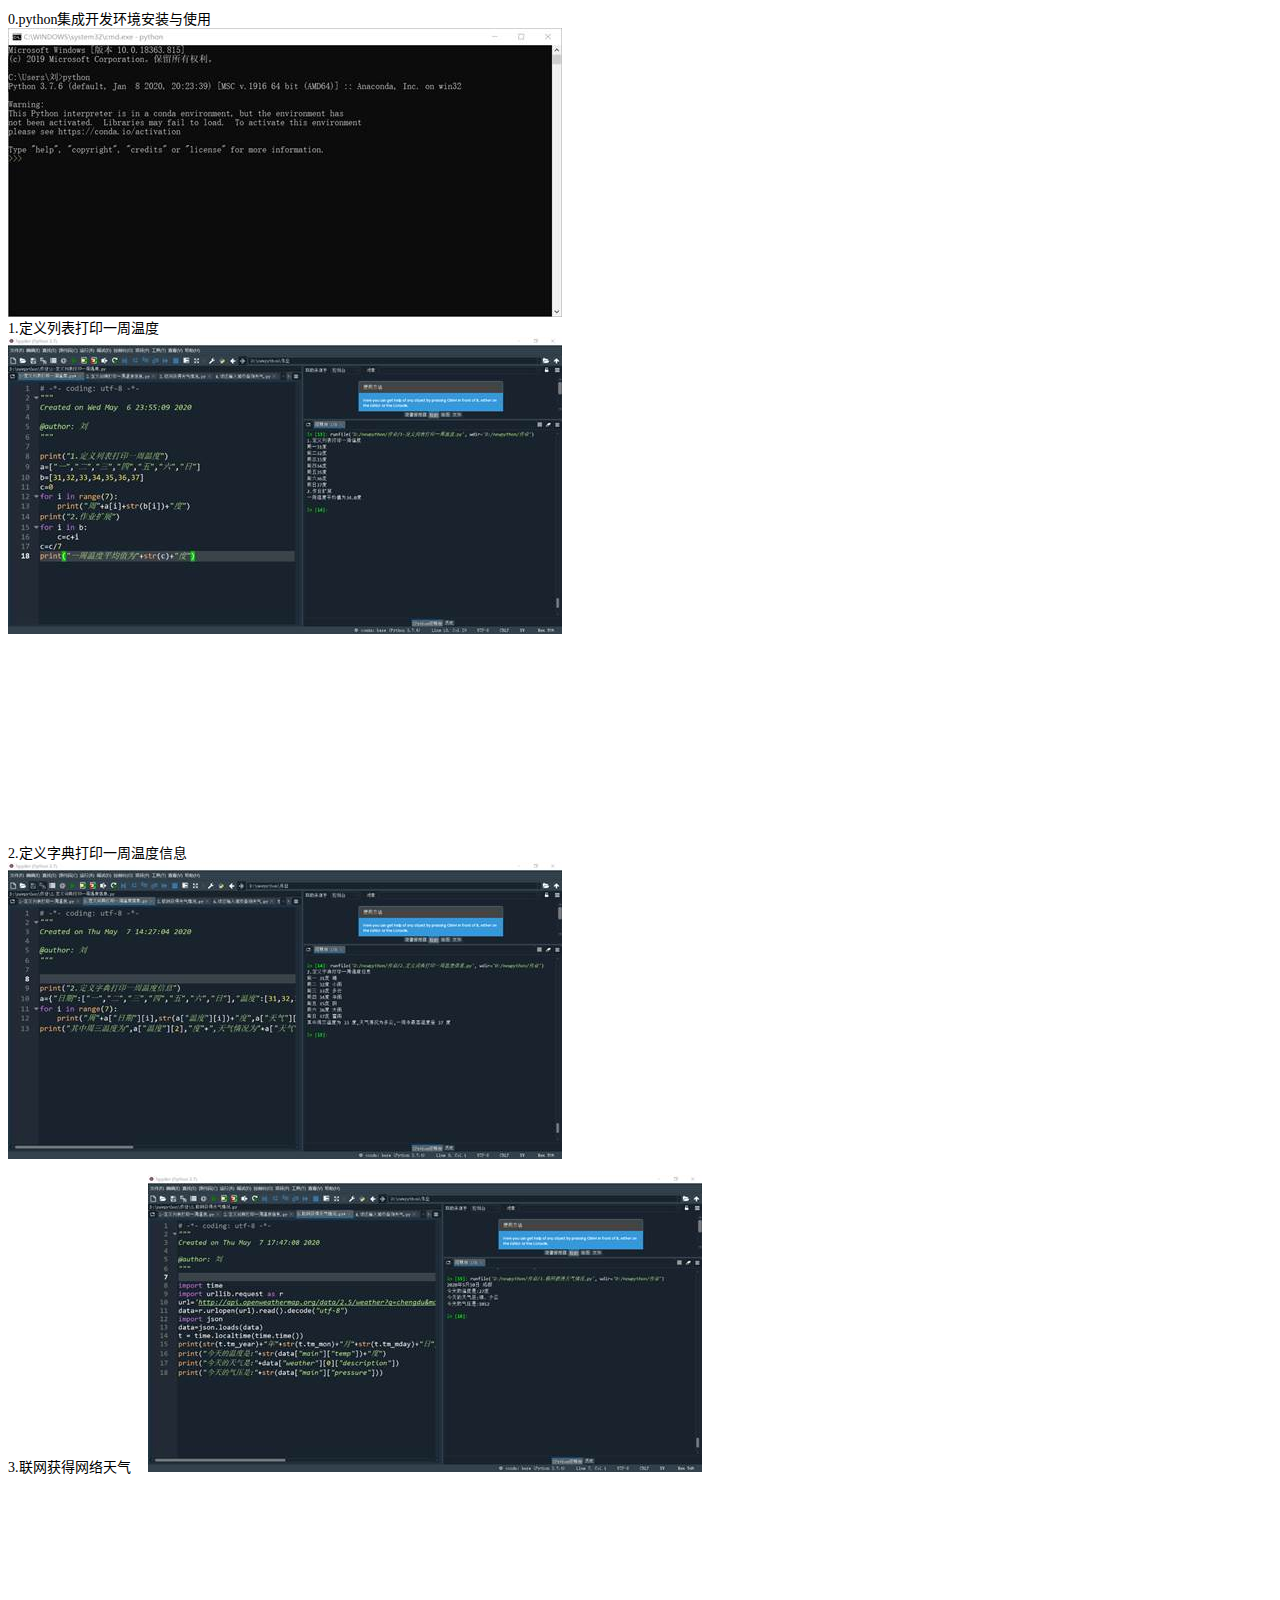
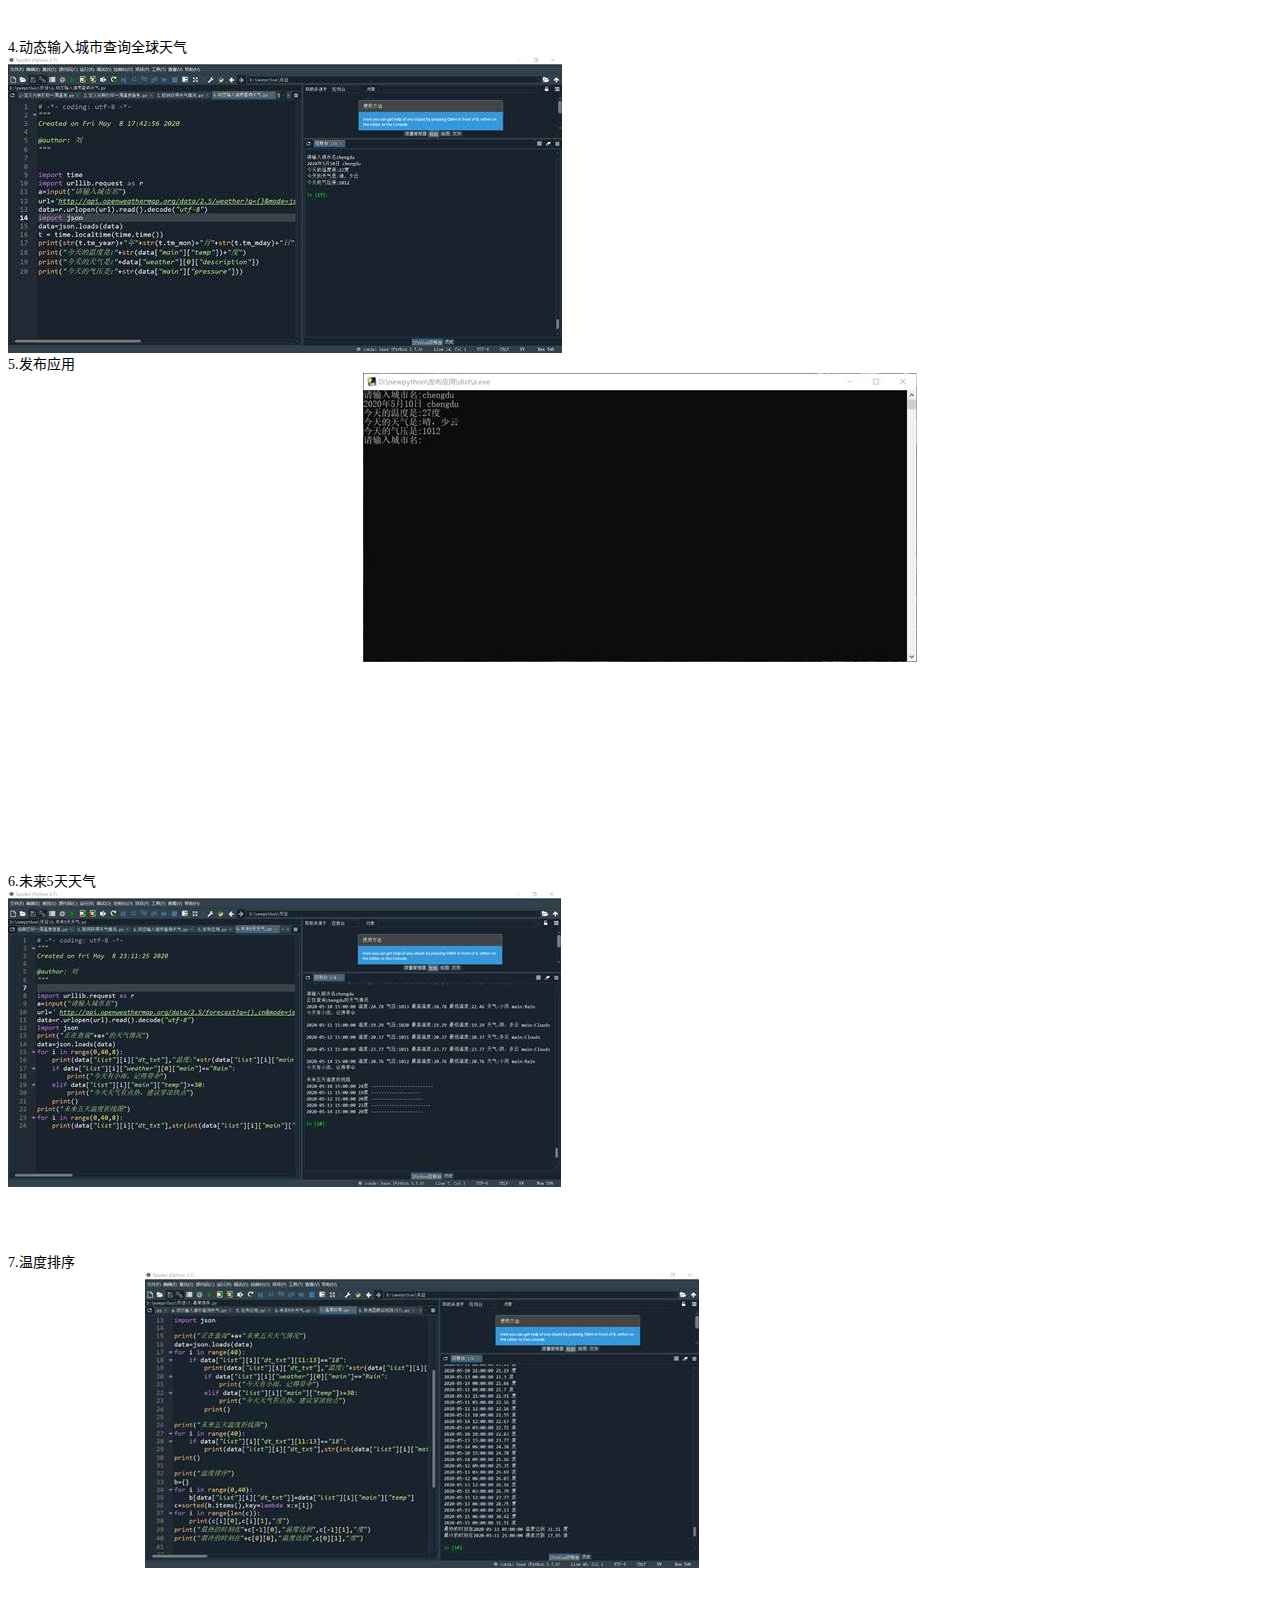
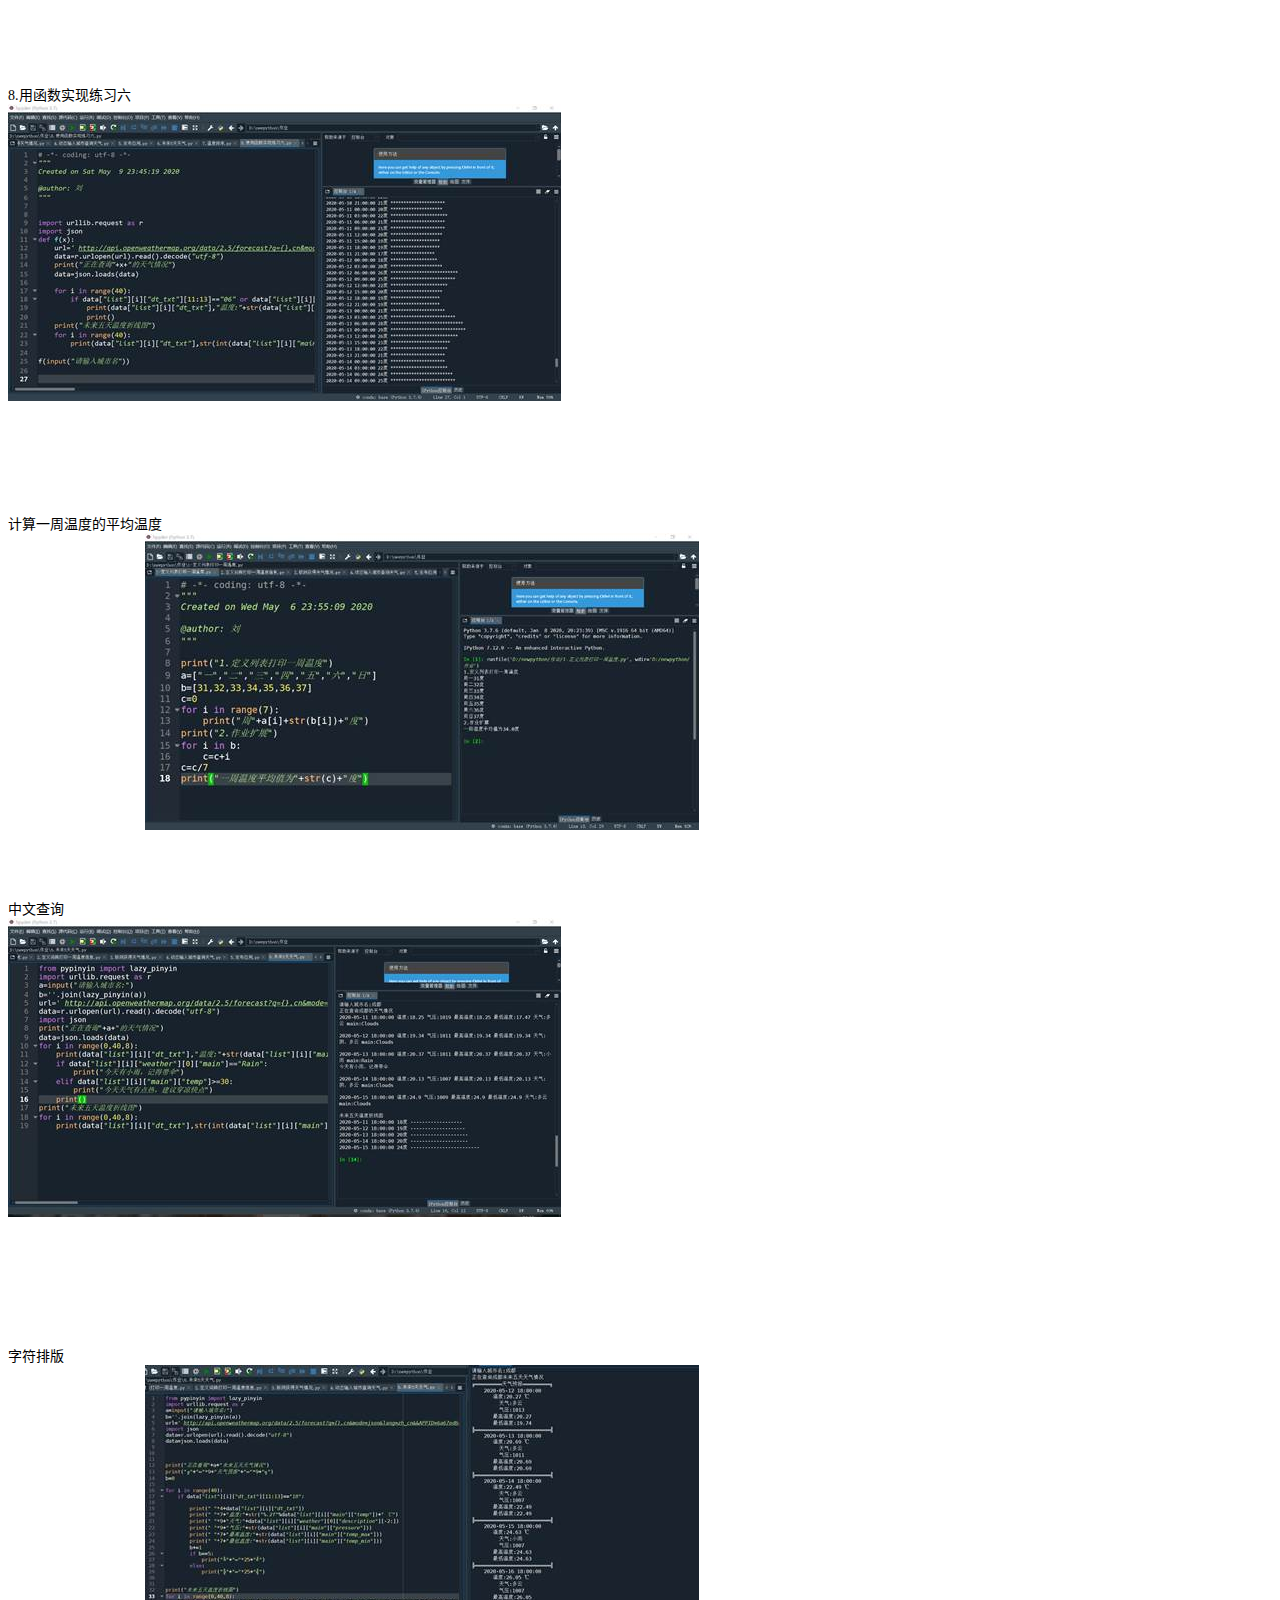
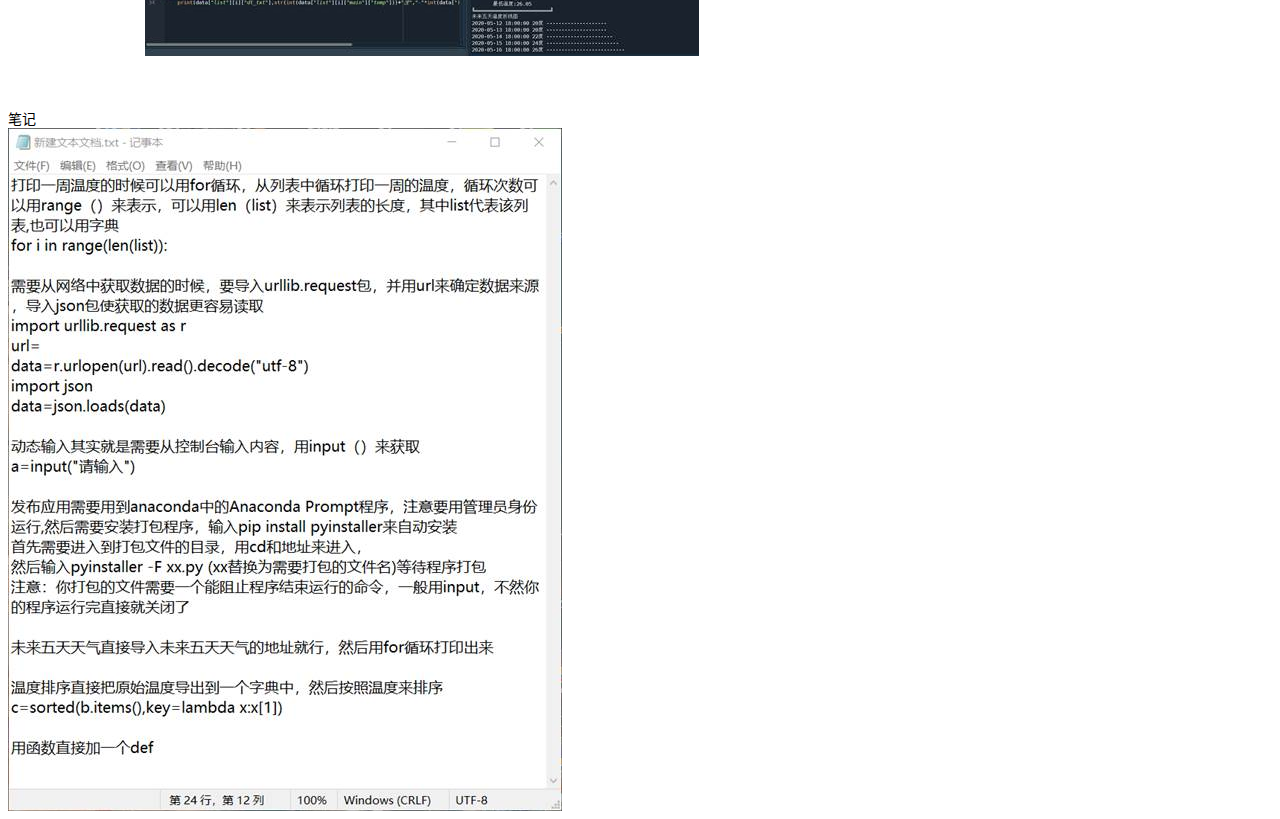
<file: biji/刘洪智笔记.html>
<html xmlns:v="urn:schemas-microsoft-com:vml"
xmlns:o="urn:schemas-microsoft-com:office:office"
xmlns:w="urn:schemas-microsoft-com:office:word"
xmlns:m="http://schemas.microsoft.com/office/2004/12/omml"
xmlns="http://www.w3.org/TR/REC-html40">

<head>
<meta http-equiv=Content-Type content="text/html; charset=utf-8">
<meta name=ProgId content=Word.Document>
<meta name=Generator content="Microsoft Word 15">
<meta name=Originator content="Microsoft Word 15">
<link rel=File-List href="刘洪智笔记.files/filelist.xml">
<link rel=Edit-Time-Data href="刘洪智笔记.files/editdata.mso">
<!--[if !mso]>
<style>
v\:* {behavior:url(#default#VML);}
o\:* {behavior:url(#default#VML);}
w\:* {behavior:url(#default#VML);}
.shape {behavior:url(#default#VML);}
</style>
<![endif]--><!--[if gte mso 9]><xml>
 <o:DocumentProperties>
  <o:Author>2692212135@qq.com</o:Author>
  <o:LastAuthor>黄 柔凯</o:LastAuthor>
  <o:Revision>2</o:Revision>
  <o:TotalTime>9</o:TotalTime>
  <o:Created>2020-06-24T11:32:00Z</o:Created>
  <o:LastSaved>2020-06-24T11:32:00Z</o:LastSaved>
  <o:Pages>1</o:Pages>
  <o:Words>35</o:Words>
  <o:Characters>203</o:Characters>
  <o:Lines>1</o:Lines>
  <o:Paragraphs>1</o:Paragraphs>
  <o:CharactersWithSpaces>237</o:CharactersWithSpaces>
  <o:Version>16.00</o:Version>
 </o:DocumentProperties>
 <o:OfficeDocumentSettings>
  <o:AllowPNG/>
 </o:OfficeDocumentSettings>
</xml><![endif]-->
<link rel=themeData href="刘洪智笔记.files/themedata.thmx">
<link rel=colorSchemeMapping href="刘洪智笔记.files/colorschememapping.xml">
<!--[if gte mso 9]><xml>
 <w:WordDocument>
  <w:SpellingState>Clean</w:SpellingState>
  <w:GrammarState>Clean</w:GrammarState>
  <w:TrackMoves>false</w:TrackMoves>
  <w:TrackFormatting/>
  <w:PunctuationKerning/>
  <w:DrawingGridVerticalSpacing>7.8 磅</w:DrawingGridVerticalSpacing>
  <w:DisplayHorizontalDrawingGridEvery>0</w:DisplayHorizontalDrawingGridEvery>
  <w:DisplayVerticalDrawingGridEvery>2</w:DisplayVerticalDrawingGridEvery>
  <w:ValidateAgainstSchemas/>
  <w:SaveIfXMLInvalid>false</w:SaveIfXMLInvalid>
  <w:IgnoreMixedContent>false</w:IgnoreMixedContent>
  <w:AlwaysShowPlaceholderText>false</w:AlwaysShowPlaceholderText>
  <w:DoNotPromoteQF/>
  <w:LidThemeOther>EN-US</w:LidThemeOther>
  <w:LidThemeAsian>ZH-CN</w:LidThemeAsian>
  <w:LidThemeComplexScript>X-NONE</w:LidThemeComplexScript>
  <w:Compatibility>
   <w:SpaceForUL/>
   <w:BalanceSingleByteDoubleByteWidth/>
   <w:DoNotLeaveBackslashAlone/>
   <w:ULTrailSpace/>
   <w:DoNotExpandShiftReturn/>
   <w:AdjustLineHeightInTable/>
   <w:BreakWrappedTables/>
   <w:SnapToGridInCell/>
   <w:WrapTextWithPunct/>
   <w:UseAsianBreakRules/>
   <w:DontGrowAutofit/>
   <w:SplitPgBreakAndParaMark/>
   <w:EnableOpenTypeKerning/>
   <w:DontFlipMirrorIndents/>
   <w:OverrideTableStyleHps/>
   <w:UseFELayout/>
  </w:Compatibility>
  <m:mathPr>
   <m:mathFont m:val="Cambria Math"/>
   <m:brkBin m:val="before"/>
   <m:brkBinSub m:val="&#45;-"/>
   <m:smallFrac m:val="off"/>
   <m:dispDef/>
   <m:lMargin m:val="0"/>
   <m:rMargin m:val="0"/>
   <m:defJc m:val="centerGroup"/>
   <m:wrapIndent m:val="1440"/>
   <m:intLim m:val="subSup"/>
   <m:naryLim m:val="undOvr"/>
  </m:mathPr></w:WordDocument>
</xml><![endif]--><!--[if gte mso 9]><xml>
 <w:LatentStyles DefLockedState="false" DefUnhideWhenUsed="false"
  DefSemiHidden="false" DefQFormat="false" DefPriority="99"
  LatentStyleCount="376">
  <w:LsdException Locked="false" Priority="0" QFormat="true" Name="Normal"/>
  <w:LsdException Locked="false" Priority="9" QFormat="true" Name="heading 1"/>
  <w:LsdException Locked="false" Priority="9" SemiHidden="true"
   UnhideWhenUsed="true" QFormat="true" Name="heading 2"/>
  <w:LsdException Locked="false" Priority="9" SemiHidden="true"
   UnhideWhenUsed="true" QFormat="true" Name="heading 3"/>
  <w:LsdException Locked="false" Priority="9" SemiHidden="true"
   UnhideWhenUsed="true" QFormat="true" Name="heading 4"/>
  <w:LsdException Locked="false" Priority="9" SemiHidden="true"
   UnhideWhenUsed="true" QFormat="true" Name="heading 5"/>
  <w:LsdException Locked="false" Priority="9" SemiHidden="true"
   UnhideWhenUsed="true" QFormat="true" Name="heading 6"/>
  <w:LsdException Locked="false" Priority="9" SemiHidden="true"
   UnhideWhenUsed="true" QFormat="true" Name="heading 7"/>
  <w:LsdException Locked="false" Priority="9" SemiHidden="true"
   UnhideWhenUsed="true" QFormat="true" Name="heading 8"/>
  <w:LsdException Locked="false" Priority="9" SemiHidden="true"
   UnhideWhenUsed="true" QFormat="true" Name="heading 9"/>
  <w:LsdException Locked="false" SemiHidden="true" UnhideWhenUsed="true"
   Name="index 1"/>
  <w:LsdException Locked="false" SemiHidden="true" UnhideWhenUsed="true"
   Name="index 2"/>
  <w:LsdException Locked="false" SemiHidden="true" UnhideWhenUsed="true"
   Name="index 3"/>
  <w:LsdException Locked="false" SemiHidden="true" UnhideWhenUsed="true"
   Name="index 4"/>
  <w:LsdException Locked="false" SemiHidden="true" UnhideWhenUsed="true"
   Name="index 5"/>
  <w:LsdException Locked="false" SemiHidden="true" UnhideWhenUsed="true"
   Name="index 6"/>
  <w:LsdException Locked="false" SemiHidden="true" UnhideWhenUsed="true"
   Name="index 7"/>
  <w:LsdException Locked="false" SemiHidden="true" UnhideWhenUsed="true"
   Name="index 8"/>
  <w:LsdException Locked="false" SemiHidden="true" UnhideWhenUsed="true"
   Name="index 9"/>
  <w:LsdException Locked="false" Priority="39" SemiHidden="true"
   UnhideWhenUsed="true" Name="toc 1"/>
  <w:LsdException Locked="false" Priority="39" SemiHidden="true"
   UnhideWhenUsed="true" Name="toc 2"/>
  <w:LsdException Locked="false" Priority="39" SemiHidden="true"
   UnhideWhenUsed="true" Name="toc 3"/>
  <w:LsdException Locked="false" Priority="39" SemiHidden="true"
   UnhideWhenUsed="true" Name="toc 4"/>
  <w:LsdException Locked="false" Priority="39" SemiHidden="true"
   UnhideWhenUsed="true" Name="toc 5"/>
  <w:LsdException Locked="false" Priority="39" SemiHidden="true"
   UnhideWhenUsed="true" Name="toc 6"/>
  <w:LsdException Locked="false" Priority="39" SemiHidden="true"
   UnhideWhenUsed="true" Name="toc 7"/>
  <w:LsdException Locked="false" Priority="39" SemiHidden="true"
   UnhideWhenUsed="true" Name="toc 8"/>
  <w:LsdException Locked="false" Priority="39" SemiHidden="true"
   UnhideWhenUsed="true" Name="toc 9"/>
  <w:LsdException Locked="false" SemiHidden="true" UnhideWhenUsed="true"
   Name="Normal Indent"/>
  <w:LsdException Locked="false" SemiHidden="true" UnhideWhenUsed="true"
   Name="footnote text"/>
  <w:LsdException Locked="false" SemiHidden="true" UnhideWhenUsed="true"
   Name="annotation text"/>
  <w:LsdException Locked="false" SemiHidden="true" UnhideWhenUsed="true"
   Name="header"/>
  <w:LsdException Locked="false" SemiHidden="true" UnhideWhenUsed="true"
   Name="footer"/>
  <w:LsdException Locked="false" SemiHidden="true" UnhideWhenUsed="true"
   Name="index heading"/>
  <w:LsdException Locked="false" Priority="35" SemiHidden="true"
   UnhideWhenUsed="true" QFormat="true" Name="caption"/>
  <w:LsdException Locked="false" SemiHidden="true" UnhideWhenUsed="true"
   Name="table of figures"/>
  <w:LsdException Locked="false" SemiHidden="true" UnhideWhenUsed="true"
   Name="envelope address"/>
  <w:LsdException Locked="false" SemiHidden="true" UnhideWhenUsed="true"
   Name="envelope return"/>
  <w:LsdException Locked="false" SemiHidden="true" UnhideWhenUsed="true"
   Name="footnote reference"/>
  <w:LsdException Locked="false" SemiHidden="true" UnhideWhenUsed="true"
   Name="annotation reference"/>
  <w:LsdException Locked="false" SemiHidden="true" UnhideWhenUsed="true"
   Name="line number"/>
  <w:LsdException Locked="false" SemiHidden="true" UnhideWhenUsed="true"
   Name="page number"/>
  <w:LsdException Locked="false" SemiHidden="true" UnhideWhenUsed="true"
   Name="endnote reference"/>
  <w:LsdException Locked="false" SemiHidden="true" UnhideWhenUsed="true"
   Name="endnote text"/>
  <w:LsdException Locked="false" SemiHidden="true" UnhideWhenUsed="true"
   Name="table of authorities"/>
  <w:LsdException Locked="false" SemiHidden="true" UnhideWhenUsed="true"
   Name="macro"/>
  <w:LsdException Locked="false" SemiHidden="true" UnhideWhenUsed="true"
   Name="toa heading"/>
  <w:LsdException Locked="false" SemiHidden="true" UnhideWhenUsed="true"
   Name="List"/>
  <w:LsdException Locked="false" SemiHidden="true" UnhideWhenUsed="true"
   Name="List Bullet"/>
  <w:LsdException Locked="false" SemiHidden="true" UnhideWhenUsed="true"
   Name="List Number"/>
  <w:LsdException Locked="false" SemiHidden="true" UnhideWhenUsed="true"
   Name="List 2"/>
  <w:LsdException Locked="false" SemiHidden="true" UnhideWhenUsed="true"
   Name="List 3"/>
  <w:LsdException Locked="false" SemiHidden="true" UnhideWhenUsed="true"
   Name="List 4"/>
  <w:LsdException Locked="false" SemiHidden="true" UnhideWhenUsed="true"
   Name="List 5"/>
  <w:LsdException Locked="false" SemiHidden="true" UnhideWhenUsed="true"
   Name="List Bullet 2"/>
  <w:LsdException Locked="false" SemiHidden="true" UnhideWhenUsed="true"
   Name="List Bullet 3"/>
  <w:LsdException Locked="false" SemiHidden="true" UnhideWhenUsed="true"
   Name="List Bullet 4"/>
  <w:LsdException Locked="false" SemiHidden="true" UnhideWhenUsed="true"
   Name="List Bullet 5"/>
  <w:LsdException Locked="false" SemiHidden="true" UnhideWhenUsed="true"
   Name="List Number 2"/>
  <w:LsdException Locked="false" SemiHidden="true" UnhideWhenUsed="true"
   Name="List Number 3"/>
  <w:LsdException Locked="false" SemiHidden="true" UnhideWhenUsed="true"
   Name="List Number 4"/>
  <w:LsdException Locked="false" SemiHidden="true" UnhideWhenUsed="true"
   Name="List Number 5"/>
  <w:LsdException Locked="false" Priority="10" QFormat="true" Name="Title"/>
  <w:LsdException Locked="false" SemiHidden="true" UnhideWhenUsed="true"
   Name="Closing"/>
  <w:LsdException Locked="false" SemiHidden="true" UnhideWhenUsed="true"
   Name="Signature"/>
  <w:LsdException Locked="false" Priority="1" SemiHidden="true"
   UnhideWhenUsed="true" Name="Default Paragraph Font"/>
  <w:LsdException Locked="false" SemiHidden="true" UnhideWhenUsed="true"
   Name="Body Text"/>
  <w:LsdException Locked="false" SemiHidden="true" UnhideWhenUsed="true"
   Name="Body Text Indent"/>
  <w:LsdException Locked="false" SemiHidden="true" UnhideWhenUsed="true"
   Name="List Continue"/>
  <w:LsdException Locked="false" SemiHidden="true" UnhideWhenUsed="true"
   Name="List Continue 2"/>
  <w:LsdException Locked="false" SemiHidden="true" UnhideWhenUsed="true"
   Name="List Continue 3"/>
  <w:LsdException Locked="false" SemiHidden="true" UnhideWhenUsed="true"
   Name="List Continue 4"/>
  <w:LsdException Locked="false" SemiHidden="true" UnhideWhenUsed="true"
   Name="List Continue 5"/>
  <w:LsdException Locked="false" SemiHidden="true" UnhideWhenUsed="true"
   Name="Message Header"/>
  <w:LsdException Locked="false" Priority="11" QFormat="true" Name="Subtitle"/>
  <w:LsdException Locked="false" SemiHidden="true" UnhideWhenUsed="true"
   Name="Salutation"/>
  <w:LsdException Locked="false" SemiHidden="true" UnhideWhenUsed="true"
   Name="Date"/>
  <w:LsdException Locked="false" SemiHidden="true" UnhideWhenUsed="true"
   Name="Body Text First Indent"/>
  <w:LsdException Locked="false" SemiHidden="true" UnhideWhenUsed="true"
   Name="Body Text First Indent 2"/>
  <w:LsdException Locked="false" SemiHidden="true" UnhideWhenUsed="true"
   Name="Note Heading"/>
  <w:LsdException Locked="false" SemiHidden="true" UnhideWhenUsed="true"
   Name="Body Text 2"/>
  <w:LsdException Locked="false" SemiHidden="true" UnhideWhenUsed="true"
   Name="Body Text 3"/>
  <w:LsdException Locked="false" SemiHidden="true" UnhideWhenUsed="true"
   Name="Body Text Indent 2"/>
  <w:LsdException Locked="false" SemiHidden="true" UnhideWhenUsed="true"
   Name="Body Text Indent 3"/>
  <w:LsdException Locked="false" SemiHidden="true" UnhideWhenUsed="true"
   Name="Block Text"/>
  <w:LsdException Locked="false" SemiHidden="true" UnhideWhenUsed="true"
   Name="Hyperlink"/>
  <w:LsdException Locked="false" SemiHidden="true" UnhideWhenUsed="true"
   Name="FollowedHyperlink"/>
  <w:LsdException Locked="false" Priority="22" QFormat="true" Name="Strong"/>
  <w:LsdException Locked="false" Priority="20" QFormat="true" Name="Emphasis"/>
  <w:LsdException Locked="false" SemiHidden="true" UnhideWhenUsed="true"
   Name="Document Map"/>
  <w:LsdException Locked="false" SemiHidden="true" UnhideWhenUsed="true"
   Name="Plain Text"/>
  <w:LsdException Locked="false" SemiHidden="true" UnhideWhenUsed="true"
   Name="E-mail Signature"/>
  <w:LsdException Locked="false" SemiHidden="true" UnhideWhenUsed="true"
   Name="HTML Top of Form"/>
  <w:LsdException Locked="false" SemiHidden="true" UnhideWhenUsed="true"
   Name="HTML Bottom of Form"/>
  <w:LsdException Locked="false" SemiHidden="true" UnhideWhenUsed="true"
   Name="Normal (Web)"/>
  <w:LsdException Locked="false" SemiHidden="true" UnhideWhenUsed="true"
   Name="HTML Acronym"/>
  <w:LsdException Locked="false" SemiHidden="true" UnhideWhenUsed="true"
   Name="HTML Address"/>
  <w:LsdException Locked="false" SemiHidden="true" UnhideWhenUsed="true"
   Name="HTML Cite"/>
  <w:LsdException Locked="false" SemiHidden="true" UnhideWhenUsed="true"
   Name="HTML Code"/>
  <w:LsdException Locked="false" SemiHidden="true" UnhideWhenUsed="true"
   Name="HTML Definition"/>
  <w:LsdException Locked="false" SemiHidden="true" UnhideWhenUsed="true"
   Name="HTML Keyboard"/>
  <w:LsdException Locked="false" SemiHidden="true" UnhideWhenUsed="true"
   Name="HTML Preformatted"/>
  <w:LsdException Locked="false" SemiHidden="true" UnhideWhenUsed="true"
   Name="HTML Sample"/>
  <w:LsdException Locked="false" SemiHidden="true" UnhideWhenUsed="true"
   Name="HTML Typewriter"/>
  <w:LsdException Locked="false" SemiHidden="true" UnhideWhenUsed="true"
   Name="HTML Variable"/>
  <w:LsdException Locked="false" SemiHidden="true" UnhideWhenUsed="true"
   Name="Normal Table"/>
  <w:LsdException Locked="false" SemiHidden="true" UnhideWhenUsed="true"
   Name="annotation subject"/>
  <w:LsdException Locked="false" SemiHidden="true" UnhideWhenUsed="true"
   Name="No List"/>
  <w:LsdException Locked="false" SemiHidden="true" UnhideWhenUsed="true"
   Name="Outline List 1"/>
  <w:LsdException Locked="false" SemiHidden="true" UnhideWhenUsed="true"
   Name="Outline List 2"/>
  <w:LsdException Locked="false" SemiHidden="true" UnhideWhenUsed="true"
   Name="Outline List 3"/>
  <w:LsdException Locked="false" SemiHidden="true" UnhideWhenUsed="true"
   Name="Table Simple 1"/>
  <w:LsdException Locked="false" SemiHidden="true" UnhideWhenUsed="true"
   Name="Table Simple 2"/>
  <w:LsdException Locked="false" SemiHidden="true" UnhideWhenUsed="true"
   Name="Table Simple 3"/>
  <w:LsdException Locked="false" SemiHidden="true" UnhideWhenUsed="true"
   Name="Table Classic 1"/>
  <w:LsdException Locked="false" SemiHidden="true" UnhideWhenUsed="true"
   Name="Table Classic 2"/>
  <w:LsdException Locked="false" SemiHidden="true" UnhideWhenUsed="true"
   Name="Table Classic 3"/>
  <w:LsdException Locked="false" SemiHidden="true" UnhideWhenUsed="true"
   Name="Table Classic 4"/>
  <w:LsdException Locked="false" SemiHidden="true" UnhideWhenUsed="true"
   Name="Table Colorful 1"/>
  <w:LsdException Locked="false" SemiHidden="true" UnhideWhenUsed="true"
   Name="Table Colorful 2"/>
  <w:LsdException Locked="false" SemiHidden="true" UnhideWhenUsed="true"
   Name="Table Colorful 3"/>
  <w:LsdException Locked="false" SemiHidden="true" UnhideWhenUsed="true"
   Name="Table Columns 1"/>
  <w:LsdException Locked="false" SemiHidden="true" UnhideWhenUsed="true"
   Name="Table Columns 2"/>
  <w:LsdException Locked="false" SemiHidden="true" UnhideWhenUsed="true"
   Name="Table Columns 3"/>
  <w:LsdException Locked="false" SemiHidden="true" UnhideWhenUsed="true"
   Name="Table Columns 4"/>
  <w:LsdException Locked="false" SemiHidden="true" UnhideWhenUsed="true"
   Name="Table Columns 5"/>
  <w:LsdException Locked="false" SemiHidden="true" UnhideWhenUsed="true"
   Name="Table Grid 1"/>
  <w:LsdException Locked="false" SemiHidden="true" UnhideWhenUsed="true"
   Name="Table Grid 2"/>
  <w:LsdException Locked="false" SemiHidden="true" UnhideWhenUsed="true"
   Name="Table Grid 3"/>
  <w:LsdException Locked="false" SemiHidden="true" UnhideWhenUsed="true"
   Name="Table Grid 4"/>
  <w:LsdException Locked="false" SemiHidden="true" UnhideWhenUsed="true"
   Name="Table Grid 5"/>
  <w:LsdException Locked="false" SemiHidden="true" UnhideWhenUsed="true"
   Name="Table Grid 6"/>
  <w:LsdException Locked="false" SemiHidden="true" UnhideWhenUsed="true"
   Name="Table Grid 7"/>
  <w:LsdException Locked="false" SemiHidden="true" UnhideWhenUsed="true"
   Name="Table Grid 8"/>
  <w:LsdException Locked="false" SemiHidden="true" UnhideWhenUsed="true"
   Name="Table List 1"/>
  <w:LsdException Locked="false" SemiHidden="true" UnhideWhenUsed="true"
   Name="Table List 2"/>
  <w:LsdException Locked="false" SemiHidden="true" UnhideWhenUsed="true"
   Name="Table List 3"/>
  <w:LsdException Locked="false" SemiHidden="true" UnhideWhenUsed="true"
   Name="Table List 4"/>
  <w:LsdException Locked="false" SemiHidden="true" UnhideWhenUsed="true"
   Name="Table List 5"/>
  <w:LsdException Locked="false" SemiHidden="true" UnhideWhenUsed="true"
   Name="Table List 6"/>
  <w:LsdException Locked="false" SemiHidden="true" UnhideWhenUsed="true"
   Name="Table List 7"/>
  <w:LsdException Locked="false" SemiHidden="true" UnhideWhenUsed="true"
   Name="Table List 8"/>
  <w:LsdException Locked="false" SemiHidden="true" UnhideWhenUsed="true"
   Name="Table 3D effects 1"/>
  <w:LsdException Locked="false" SemiHidden="true" UnhideWhenUsed="true"
   Name="Table 3D effects 2"/>
  <w:LsdException Locked="false" SemiHidden="true" UnhideWhenUsed="true"
   Name="Table 3D effects 3"/>
  <w:LsdException Locked="false" SemiHidden="true" UnhideWhenUsed="true"
   Name="Table Contemporary"/>
  <w:LsdException Locked="false" SemiHidden="true" UnhideWhenUsed="true"
   Name="Table Elegant"/>
  <w:LsdException Locked="false" SemiHidden="true" UnhideWhenUsed="true"
   Name="Table Professional"/>
  <w:LsdException Locked="false" SemiHidden="true" UnhideWhenUsed="true"
   Name="Table Subtle 1"/>
  <w:LsdException Locked="false" SemiHidden="true" UnhideWhenUsed="true"
   Name="Table Subtle 2"/>
  <w:LsdException Locked="false" SemiHidden="true" UnhideWhenUsed="true"
   Name="Table Web 1"/>
  <w:LsdException Locked="false" SemiHidden="true" UnhideWhenUsed="true"
   Name="Table Web 2"/>
  <w:LsdException Locked="false" SemiHidden="true" UnhideWhenUsed="true"
   Name="Table Web 3"/>
  <w:LsdException Locked="false" SemiHidden="true" UnhideWhenUsed="true"
   Name="Balloon Text"/>
  <w:LsdException Locked="false" Priority="39" Name="Table Grid"/>
  <w:LsdException Locked="false" SemiHidden="true" UnhideWhenUsed="true"
   Name="Table Theme"/>
  <w:LsdException Locked="false" SemiHidden="true" Name="Placeholder Text"/>
  <w:LsdException Locked="false" Priority="1" QFormat="true" Name="No Spacing"/>
  <w:LsdException Locked="false" Priority="60" Name="Light Shading"/>
  <w:LsdException Locked="false" Priority="61" Name="Light List"/>
  <w:LsdException Locked="false" Priority="62" Name="Light Grid"/>
  <w:LsdException Locked="false" Priority="63" Name="Medium Shading 1"/>
  <w:LsdException Locked="false" Priority="64" Name="Medium Shading 2"/>
  <w:LsdException Locked="false" Priority="65" Name="Medium List 1"/>
  <w:LsdException Locked="false" Priority="66" Name="Medium List 2"/>
  <w:LsdException Locked="false" Priority="67" Name="Medium Grid 1"/>
  <w:LsdException Locked="false" Priority="68" Name="Medium Grid 2"/>
  <w:LsdException Locked="false" Priority="69" Name="Medium Grid 3"/>
  <w:LsdException Locked="false" Priority="70" Name="Dark List"/>
  <w:LsdException Locked="false" Priority="71" Name="Colorful Shading"/>
  <w:LsdException Locked="false" Priority="72" Name="Colorful List"/>
  <w:LsdException Locked="false" Priority="73" Name="Colorful Grid"/>
  <w:LsdException Locked="false" Priority="60" Name="Light Shading Accent 1"/>
  <w:LsdException Locked="false" Priority="61" Name="Light List Accent 1"/>
  <w:LsdException Locked="false" Priority="62" Name="Light Grid Accent 1"/>
  <w:LsdException Locked="false" Priority="63" Name="Medium Shading 1 Accent 1"/>
  <w:LsdException Locked="false" Priority="64" Name="Medium Shading 2 Accent 1"/>
  <w:LsdException Locked="false" Priority="65" Name="Medium List 1 Accent 1"/>
  <w:LsdException Locked="false" SemiHidden="true" Name="Revision"/>
  <w:LsdException Locked="false" Priority="34" QFormat="true"
   Name="List Paragraph"/>
  <w:LsdException Locked="false" Priority="29" QFormat="true" Name="Quote"/>
  <w:LsdException Locked="false" Priority="30" QFormat="true"
   Name="Intense Quote"/>
  <w:LsdException Locked="false" Priority="66" Name="Medium List 2 Accent 1"/>
  <w:LsdException Locked="false" Priority="67" Name="Medium Grid 1 Accent 1"/>
  <w:LsdException Locked="false" Priority="68" Name="Medium Grid 2 Accent 1"/>
  <w:LsdException Locked="false" Priority="69" Name="Medium Grid 3 Accent 1"/>
  <w:LsdException Locked="false" Priority="70" Name="Dark List Accent 1"/>
  <w:LsdException Locked="false" Priority="71" Name="Colorful Shading Accent 1"/>
  <w:LsdException Locked="false" Priority="72" Name="Colorful List Accent 1"/>
  <w:LsdException Locked="false" Priority="73" Name="Colorful Grid Accent 1"/>
  <w:LsdException Locked="false" Priority="60" Name="Light Shading Accent 2"/>
  <w:LsdException Locked="false" Priority="61" Name="Light List Accent 2"/>
  <w:LsdException Locked="false" Priority="62" Name="Light Grid Accent 2"/>
  <w:LsdException Locked="false" Priority="63" Name="Medium Shading 1 Accent 2"/>
  <w:LsdException Locked="false" Priority="64" Name="Medium Shading 2 Accent 2"/>
  <w:LsdException Locked="false" Priority="65" Name="Medium List 1 Accent 2"/>
  <w:LsdException Locked="false" Priority="66" Name="Medium List 2 Accent 2"/>
  <w:LsdException Locked="false" Priority="67" Name="Medium Grid 1 Accent 2"/>
  <w:LsdException Locked="false" Priority="68" Name="Medium Grid 2 Accent 2"/>
  <w:LsdException Locked="false" Priority="69" Name="Medium Grid 3 Accent 2"/>
  <w:LsdException Locked="false" Priority="70" Name="Dark List Accent 2"/>
  <w:LsdException Locked="false" Priority="71" Name="Colorful Shading Accent 2"/>
  <w:LsdException Locked="false" Priority="72" Name="Colorful List Accent 2"/>
  <w:LsdException Locked="false" Priority="73" Name="Colorful Grid Accent 2"/>
  <w:LsdException Locked="false" Priority="60" Name="Light Shading Accent 3"/>
  <w:LsdException Locked="false" Priority="61" Name="Light List Accent 3"/>
  <w:LsdException Locked="false" Priority="62" Name="Light Grid Accent 3"/>
  <w:LsdException Locked="false" Priority="63" Name="Medium Shading 1 Accent 3"/>
  <w:LsdException Locked="false" Priority="64" Name="Medium Shading 2 Accent 3"/>
  <w:LsdException Locked="false" Priority="65" Name="Medium List 1 Accent 3"/>
  <w:LsdException Locked="false" Priority="66" Name="Medium List 2 Accent 3"/>
  <w:LsdException Locked="false" Priority="67" Name="Medium Grid 1 Accent 3"/>
  <w:LsdException Locked="false" Priority="68" Name="Medium Grid 2 Accent 3"/>
  <w:LsdException Locked="false" Priority="69" Name="Medium Grid 3 Accent 3"/>
  <w:LsdException Locked="false" Priority="70" Name="Dark List Accent 3"/>
  <w:LsdException Locked="false" Priority="71" Name="Colorful Shading Accent 3"/>
  <w:LsdException Locked="false" Priority="72" Name="Colorful List Accent 3"/>
  <w:LsdException Locked="false" Priority="73" Name="Colorful Grid Accent 3"/>
  <w:LsdException Locked="false" Priority="60" Name="Light Shading Accent 4"/>
  <w:LsdException Locked="false" Priority="61" Name="Light List Accent 4"/>
  <w:LsdException Locked="false" Priority="62" Name="Light Grid Accent 4"/>
  <w:LsdException Locked="false" Priority="63" Name="Medium Shading 1 Accent 4"/>
  <w:LsdException Locked="false" Priority="64" Name="Medium Shading 2 Accent 4"/>
  <w:LsdException Locked="false" Priority="65" Name="Medium List 1 Accent 4"/>
  <w:LsdException Locked="false" Priority="66" Name="Medium List 2 Accent 4"/>
  <w:LsdException Locked="false" Priority="67" Name="Medium Grid 1 Accent 4"/>
  <w:LsdException Locked="false" Priority="68" Name="Medium Grid 2 Accent 4"/>
  <w:LsdException Locked="false" Priority="69" Name="Medium Grid 3 Accent 4"/>
  <w:LsdException Locked="false" Priority="70" Name="Dark List Accent 4"/>
  <w:LsdException Locked="false" Priority="71" Name="Colorful Shading Accent 4"/>
  <w:LsdException Locked="false" Priority="72" Name="Colorful List Accent 4"/>
  <w:LsdException Locked="false" Priority="73" Name="Colorful Grid Accent 4"/>
  <w:LsdException Locked="false" Priority="60" Name="Light Shading Accent 5"/>
  <w:LsdException Locked="false" Priority="61" Name="Light List Accent 5"/>
  <w:LsdException Locked="false" Priority="62" Name="Light Grid Accent 5"/>
  <w:LsdException Locked="false" Priority="63" Name="Medium Shading 1 Accent 5"/>
  <w:LsdException Locked="false" Priority="64" Name="Medium Shading 2 Accent 5"/>
  <w:LsdException Locked="false" Priority="65" Name="Medium List 1 Accent 5"/>
  <w:LsdException Locked="false" Priority="66" Name="Medium List 2 Accent 5"/>
  <w:LsdException Locked="false" Priority="67" Name="Medium Grid 1 Accent 5"/>
  <w:LsdException Locked="false" Priority="68" Name="Medium Grid 2 Accent 5"/>
  <w:LsdException Locked="false" Priority="69" Name="Medium Grid 3 Accent 5"/>
  <w:LsdException Locked="false" Priority="70" Name="Dark List Accent 5"/>
  <w:LsdException Locked="false" Priority="71" Name="Colorful Shading Accent 5"/>
  <w:LsdException Locked="false" Priority="72" Name="Colorful List Accent 5"/>
  <w:LsdException Locked="false" Priority="73" Name="Colorful Grid Accent 5"/>
  <w:LsdException Locked="false" Priority="60" Name="Light Shading Accent 6"/>
  <w:LsdException Locked="false" Priority="61" Name="Light List Accent 6"/>
  <w:LsdException Locked="false" Priority="62" Name="Light Grid Accent 6"/>
  <w:LsdException Locked="false" Priority="63" Name="Medium Shading 1 Accent 6"/>
  <w:LsdException Locked="false" Priority="64" Name="Medium Shading 2 Accent 6"/>
  <w:LsdException Locked="false" Priority="65" Name="Medium List 1 Accent 6"/>
  <w:LsdException Locked="false" Priority="66" Name="Medium List 2 Accent 6"/>
  <w:LsdException Locked="false" Priority="67" Name="Medium Grid 1 Accent 6"/>
  <w:LsdException Locked="false" Priority="68" Name="Medium Grid 2 Accent 6"/>
  <w:LsdException Locked="false" Priority="69" Name="Medium Grid 3 Accent 6"/>
  <w:LsdException Locked="false" Priority="70" Name="Dark List Accent 6"/>
  <w:LsdException Locked="false" Priority="71" Name="Colorful Shading Accent 6"/>
  <w:LsdException Locked="false" Priority="72" Name="Colorful List Accent 6"/>
  <w:LsdException Locked="false" Priority="73" Name="Colorful Grid Accent 6"/>
  <w:LsdException Locked="false" Priority="19" QFormat="true"
   Name="Subtle Emphasis"/>
  <w:LsdException Locked="false" Priority="21" QFormat="true"
   Name="Intense Emphasis"/>
  <w:LsdException Locked="false" Priority="31" QFormat="true"
   Name="Subtle Reference"/>
  <w:LsdException Locked="false" Priority="32" QFormat="true"
   Name="Intense Reference"/>
  <w:LsdException Locked="false" Priority="33" QFormat="true" Name="Book Title"/>
  <w:LsdException Locked="false" Priority="37" SemiHidden="true"
   UnhideWhenUsed="true" Name="Bibliography"/>
  <w:LsdException Locked="false" Priority="39" SemiHidden="true"
   UnhideWhenUsed="true" QFormat="true" Name="TOC Heading"/>
  <w:LsdException Locked="false" Priority="41" Name="Plain Table 1"/>
  <w:LsdException Locked="false" Priority="42" Name="Plain Table 2"/>
  <w:LsdException Locked="false" Priority="43" Name="Plain Table 3"/>
  <w:LsdException Locked="false" Priority="44" Name="Plain Table 4"/>
  <w:LsdException Locked="false" Priority="45" Name="Plain Table 5"/>
  <w:LsdException Locked="false" Priority="40" Name="Grid Table Light"/>
  <w:LsdException Locked="false" Priority="46" Name="Grid Table 1 Light"/>
  <w:LsdException Locked="false" Priority="47" Name="Grid Table 2"/>
  <w:LsdException Locked="false" Priority="48" Name="Grid Table 3"/>
  <w:LsdException Locked="false" Priority="49" Name="Grid Table 4"/>
  <w:LsdException Locked="false" Priority="50" Name="Grid Table 5 Dark"/>
  <w:LsdException Locked="false" Priority="51" Name="Grid Table 6 Colorful"/>
  <w:LsdException Locked="false" Priority="52" Name="Grid Table 7 Colorful"/>
  <w:LsdException Locked="false" Priority="46"
   Name="Grid Table 1 Light Accent 1"/>
  <w:LsdException Locked="false" Priority="47" Name="Grid Table 2 Accent 1"/>
  <w:LsdException Locked="false" Priority="48" Name="Grid Table 3 Accent 1"/>
  <w:LsdException Locked="false" Priority="49" Name="Grid Table 4 Accent 1"/>
  <w:LsdException Locked="false" Priority="50" Name="Grid Table 5 Dark Accent 1"/>
  <w:LsdException Locked="false" Priority="51"
   Name="Grid Table 6 Colorful Accent 1"/>
  <w:LsdException Locked="false" Priority="52"
   Name="Grid Table 7 Colorful Accent 1"/>
  <w:LsdException Locked="false" Priority="46"
   Name="Grid Table 1 Light Accent 2"/>
  <w:LsdException Locked="false" Priority="47" Name="Grid Table 2 Accent 2"/>
  <w:LsdException Locked="false" Priority="48" Name="Grid Table 3 Accent 2"/>
  <w:LsdException Locked="false" Priority="49" Name="Grid Table 4 Accent 2"/>
  <w:LsdException Locked="false" Priority="50" Name="Grid Table 5 Dark Accent 2"/>
  <w:LsdException Locked="false" Priority="51"
   Name="Grid Table 6 Colorful Accent 2"/>
  <w:LsdException Locked="false" Priority="52"
   Name="Grid Table 7 Colorful Accent 2"/>
  <w:LsdException Locked="false" Priority="46"
   Name="Grid Table 1 Light Accent 3"/>
  <w:LsdException Locked="false" Priority="47" Name="Grid Table 2 Accent 3"/>
  <w:LsdException Locked="false" Priority="48" Name="Grid Table 3 Accent 3"/>
  <w:LsdException Locked="false" Priority="49" Name="Grid Table 4 Accent 3"/>
  <w:LsdException Locked="false" Priority="50" Name="Grid Table 5 Dark Accent 3"/>
  <w:LsdException Locked="false" Priority="51"
   Name="Grid Table 6 Colorful Accent 3"/>
  <w:LsdException Locked="false" Priority="52"
   Name="Grid Table 7 Colorful Accent 3"/>
  <w:LsdException Locked="false" Priority="46"
   Name="Grid Table 1 Light Accent 4"/>
  <w:LsdException Locked="false" Priority="47" Name="Grid Table 2 Accent 4"/>
  <w:LsdException Locked="false" Priority="48" Name="Grid Table 3 Accent 4"/>
  <w:LsdException Locked="false" Priority="49" Name="Grid Table 4 Accent 4"/>
  <w:LsdException Locked="false" Priority="50" Name="Grid Table 5 Dark Accent 4"/>
  <w:LsdException Locked="false" Priority="51"
   Name="Grid Table 6 Colorful Accent 4"/>
  <w:LsdException Locked="false" Priority="52"
   Name="Grid Table 7 Colorful Accent 4"/>
  <w:LsdException Locked="false" Priority="46"
   Name="Grid Table 1 Light Accent 5"/>
  <w:LsdException Locked="false" Priority="47" Name="Grid Table 2 Accent 5"/>
  <w:LsdException Locked="false" Priority="48" Name="Grid Table 3 Accent 5"/>
  <w:LsdException Locked="false" Priority="49" Name="Grid Table 4 Accent 5"/>
  <w:LsdException Locked="false" Priority="50" Name="Grid Table 5 Dark Accent 5"/>
  <w:LsdException Locked="false" Priority="51"
   Name="Grid Table 6 Colorful Accent 5"/>
  <w:LsdException Locked="false" Priority="52"
   Name="Grid Table 7 Colorful Accent 5"/>
  <w:LsdException Locked="false" Priority="46"
   Name="Grid Table 1 Light Accent 6"/>
  <w:LsdException Locked="false" Priority="47" Name="Grid Table 2 Accent 6"/>
  <w:LsdException Locked="false" Priority="48" Name="Grid Table 3 Accent 6"/>
  <w:LsdException Locked="false" Priority="49" Name="Grid Table 4 Accent 6"/>
  <w:LsdException Locked="false" Priority="50" Name="Grid Table 5 Dark Accent 6"/>
  <w:LsdException Locked="false" Priority="51"
   Name="Grid Table 6 Colorful Accent 6"/>
  <w:LsdException Locked="false" Priority="52"
   Name="Grid Table 7 Colorful Accent 6"/>
  <w:LsdException Locked="false" Priority="46" Name="List Table 1 Light"/>
  <w:LsdException Locked="false" Priority="47" Name="List Table 2"/>
  <w:LsdException Locked="false" Priority="48" Name="List Table 3"/>
  <w:LsdException Locked="false" Priority="49" Name="List Table 4"/>
  <w:LsdException Locked="false" Priority="50" Name="List Table 5 Dark"/>
  <w:LsdException Locked="false" Priority="51" Name="List Table 6 Colorful"/>
  <w:LsdException Locked="false" Priority="52" Name="List Table 7 Colorful"/>
  <w:LsdException Locked="false" Priority="46"
   Name="List Table 1 Light Accent 1"/>
  <w:LsdException Locked="false" Priority="47" Name="List Table 2 Accent 1"/>
  <w:LsdException Locked="false" Priority="48" Name="List Table 3 Accent 1"/>
  <w:LsdException Locked="false" Priority="49" Name="List Table 4 Accent 1"/>
  <w:LsdException Locked="false" Priority="50" Name="List Table 5 Dark Accent 1"/>
  <w:LsdException Locked="false" Priority="51"
   Name="List Table 6 Colorful Accent 1"/>
  <w:LsdException Locked="false" Priority="52"
   Name="List Table 7 Colorful Accent 1"/>
  <w:LsdException Locked="false" Priority="46"
   Name="List Table 1 Light Accent 2"/>
  <w:LsdException Locked="false" Priority="47" Name="List Table 2 Accent 2"/>
  <w:LsdException Locked="false" Priority="48" Name="List Table 3 Accent 2"/>
  <w:LsdException Locked="false" Priority="49" Name="List Table 4 Accent 2"/>
  <w:LsdException Locked="false" Priority="50" Name="List Table 5 Dark Accent 2"/>
  <w:LsdException Locked="false" Priority="51"
   Name="List Table 6 Colorful Accent 2"/>
  <w:LsdException Locked="false" Priority="52"
   Name="List Table 7 Colorful Accent 2"/>
  <w:LsdException Locked="false" Priority="46"
   Name="List Table 1 Light Accent 3"/>
  <w:LsdException Locked="false" Priority="47" Name="List Table 2 Accent 3"/>
  <w:LsdException Locked="false" Priority="48" Name="List Table 3 Accent 3"/>
  <w:LsdException Locked="false" Priority="49" Name="List Table 4 Accent 3"/>
  <w:LsdException Locked="false" Priority="50" Name="List Table 5 Dark Accent 3"/>
  <w:LsdException Locked="false" Priority="51"
   Name="List Table 6 Colorful Accent 3"/>
  <w:LsdException Locked="false" Priority="52"
   Name="List Table 7 Colorful Accent 3"/>
  <w:LsdException Locked="false" Priority="46"
   Name="List Table 1 Light Accent 4"/>
  <w:LsdException Locked="false" Priority="47" Name="List Table 2 Accent 4"/>
  <w:LsdException Locked="false" Priority="48" Name="List Table 3 Accent 4"/>
  <w:LsdException Locked="false" Priority="49" Name="List Table 4 Accent 4"/>
  <w:LsdException Locked="false" Priority="50" Name="List Table 5 Dark Accent 4"/>
  <w:LsdException Locked="false" Priority="51"
   Name="List Table 6 Colorful Accent 4"/>
  <w:LsdException Locked="false" Priority="52"
   Name="List Table 7 Colorful Accent 4"/>
  <w:LsdException Locked="false" Priority="46"
   Name="List Table 1 Light Accent 5"/>
  <w:LsdException Locked="false" Priority="47" Name="List Table 2 Accent 5"/>
  <w:LsdException Locked="false" Priority="48" Name="List Table 3 Accent 5"/>
  <w:LsdException Locked="false" Priority="49" Name="List Table 4 Accent 5"/>
  <w:LsdException Locked="false" Priority="50" Name="List Table 5 Dark Accent 5"/>
  <w:LsdException Locked="false" Priority="51"
   Name="List Table 6 Colorful Accent 5"/>
  <w:LsdException Locked="false" Priority="52"
   Name="List Table 7 Colorful Accent 5"/>
  <w:LsdException Locked="false" Priority="46"
   Name="List Table 1 Light Accent 6"/>
  <w:LsdException Locked="false" Priority="47" Name="List Table 2 Accent 6"/>
  <w:LsdException Locked="false" Priority="48" Name="List Table 3 Accent 6"/>
  <w:LsdException Locked="false" Priority="49" Name="List Table 4 Accent 6"/>
  <w:LsdException Locked="false" Priority="50" Name="List Table 5 Dark Accent 6"/>
  <w:LsdException Locked="false" Priority="51"
   Name="List Table 6 Colorful Accent 6"/>
  <w:LsdException Locked="false" Priority="52"
   Name="List Table 7 Colorful Accent 6"/>
  <w:LsdException Locked="false" SemiHidden="true" UnhideWhenUsed="true"
   Name="Mention"/>
  <w:LsdException Locked="false" SemiHidden="true" UnhideWhenUsed="true"
   Name="Smart Hyperlink"/>
  <w:LsdException Locked="false" SemiHidden="true" UnhideWhenUsed="true"
   Name="Hashtag"/>
  <w:LsdException Locked="false" SemiHidden="true" UnhideWhenUsed="true"
   Name="Unresolved Mention"/>
  <w:LsdException Locked="false" SemiHidden="true" UnhideWhenUsed="true"
   Name="Smart Link"/>
 </w:LatentStyles>
</xml><![endif]-->
<style>
<!--
 /* Font Definitions */
 @font-face
	{font-family:"Cambria Math";
	panose-1:2 4 5 3 5 4 6 3 2 4;
	mso-font-charset:0;
	mso-generic-font-family:roman;
	mso-font-pitch:variable;
	mso-font-signature:3 0 0 0 1 0;}
@font-face
	{font-family:等线;
	panose-1:2 1 6 0 3 1 1 1 1 1;
	mso-font-alt:DengXian;
	mso-font-charset:134;
	mso-generic-font-family:auto;
	mso-font-pitch:variable;
	mso-font-signature:-1610612033 953122042 22 0 262159 0;}
@font-face
	{font-family:"\@等线";
	panose-1:2 1 6 0 3 1 1 1 1 1;
	mso-font-charset:134;
	mso-generic-font-family:auto;
	mso-font-pitch:variable;
	mso-font-signature:-1610612033 953122042 22 0 262159 0;}
 /* Style Definitions */
 p.MsoNormal, li.MsoNormal, div.MsoNormal
	{mso-style-unhide:no;
	mso-style-qformat:yes;
	mso-style-parent:"";
	margin:0cm;
	margin-bottom:.0001pt;
	text-align:justify;
	text-justify:inter-ideograph;
	mso-pagination:none;
	font-size:10.5pt;
	mso-bidi-font-size:11.0pt;
	font-family:等线;
	mso-ascii-font-family:等线;
	mso-ascii-theme-font:minor-latin;
	mso-fareast-font-family:等线;
	mso-fareast-theme-font:minor-fareast;
	mso-hansi-font-family:等线;
	mso-hansi-theme-font:minor-latin;
	mso-bidi-font-family:"Times New Roman";
	mso-bidi-theme-font:minor-bidi;
	mso-font-kerning:1.0pt;}
.MsoChpDefault
	{mso-style-type:export-only;
	mso-default-props:yes;
	font-family:等线;
	mso-bidi-font-family:"Times New Roman";
	mso-bidi-theme-font:minor-bidi;}
 /* Page Definitions */
 @page
	{mso-page-border-surround-header:no;
	mso-page-border-surround-footer:no;}
@page WordSection1
	{size:595.3pt 841.9pt;
	margin:72.0pt 90.0pt 72.0pt 90.0pt;
	mso-header-margin:42.55pt;
	mso-footer-margin:49.6pt;
	mso-paper-source:0;
	layout-grid:15.6pt;}
div.WordSection1
	{page:WordSection1;}
-->
</style>
<!--[if gte mso 10]>
<style>
 /* Style Definitions */
 table.MsoNormalTable
	{mso-style-name:普通表格;
	mso-tstyle-rowband-size:0;
	mso-tstyle-colband-size:0;
	mso-style-noshow:yes;
	mso-style-priority:99;
	mso-style-parent:"";
	mso-padding-alt:0cm 5.4pt 0cm 5.4pt;
	mso-para-margin:0cm;
	mso-para-margin-bottom:.0001pt;
	mso-pagination:widow-orphan;
	font-size:10.5pt;
	mso-bidi-font-size:11.0pt;
	font-family:等线;
	mso-ascii-font-family:等线;
	mso-ascii-theme-font:minor-latin;
	mso-fareast-font-family:等线;
	mso-fareast-theme-font:minor-fareast;
	mso-hansi-font-family:等线;
	mso-hansi-theme-font:minor-latin;
	mso-font-kerning:1.0pt;}
</style>
<![endif]--><!--[if gte mso 9]><xml>
 <o:shapedefaults v:ext="edit" spidmax="1026"/>
</xml><![endif]--><!--[if gte mso 9]><xml>
 <o:shapelayout v:ext="edit">
  <o:idmap v:ext="edit" data="1"/>
 </o:shapelayout></xml><![endif]-->
</head>

<body lang=ZH-CN style='tab-interval:21.0pt;text-justify-trim:punctuation'>

<div class=WordSection1 style='layout-grid:15.6pt'>

<p class=MsoNormal><span lang=EN-US style='mso-no-proof:yes'>0.python</span><span
style='mso-no-proof:yes'>集成开发环境安装与使用<span lang=EN-US><o:p></o:p></span></span></p>

<p class=MsoNormal><span lang=EN-US style='mso-no-proof:yes'><!--[if gte vml 1]><v:shapetype
 id="_x0000_t75" coordsize="21600,21600" o:spt="75" o:preferrelative="t"
 path="m@4@5l@4@11@9@11@9@5xe" filled="f" stroked="f">
 <v:stroke joinstyle="miter"/>
 <v:formulas>
  <v:f eqn="if lineDrawn pixelLineWidth 0"/>
  <v:f eqn="sum @0 1 0"/>
  <v:f eqn="sum 0 0 @1"/>
  <v:f eqn="prod @2 1 2"/>
  <v:f eqn="prod @3 21600 pixelWidth"/>
  <v:f eqn="prod @3 21600 pixelHeight"/>
  <v:f eqn="sum @0 0 1"/>
  <v:f eqn="prod @6 1 2"/>
  <v:f eqn="prod @7 21600 pixelWidth"/>
  <v:f eqn="sum @8 21600 0"/>
  <v:f eqn="prod @7 21600 pixelHeight"/>
  <v:f eqn="sum @10 21600 0"/>
 </v:formulas>
 <v:path o:extrusionok="f" gradientshapeok="t" o:connecttype="rect"/>
 <o:lock v:ext="edit" aspectratio="t"/>
</v:shapetype><v:shape id="图片_x0020_1" o:spid="_x0000_i1037" type="#_x0000_t75"
 style='width:415.5pt;height:216.75pt;visibility:visible;mso-wrap-style:square'>
 <v:imagedata src="刘洪智笔记.files/image001.png" o:title=""/>
</v:shape><![endif]--><![if !vml]><img width=554 height=289
src="刘洪智笔记.files/image002.jpg" v:shapes="图片_x0020_1"><![endif]><o:p></o:p></span></p>

<p class=MsoNormal style='tab-stops:139.65pt'><span lang=EN-US
style='mso-no-proof:yes'>1.</span><span style='mso-no-proof:yes'>定义列表打印一周温度<span
lang=EN-US><o:p></o:p></span></span></p>

<p class=MsoNormal style='tab-stops:139.65pt'><span lang=EN-US
style='mso-no-proof:yes'><!--[if gte vml 1]><v:shape id="图片_x0020_3" o:spid="_x0000_i1036"
 type="#_x0000_t75" style='width:415.5pt;height:222.75pt;visibility:visible;
 mso-wrap-style:square'>
 <v:imagedata src="刘洪智笔记.files/image003.png" o:title=""/>
</v:shape><![endif]--><![if !vml]><img width=554 height=297
src="刘洪智笔记.files/image004.jpg" v:shapes="图片_x0020_3"><![endif]><o:p></o:p></span></p>

<p class=MsoNormal><span lang=EN-US><o:p>&nbsp;</o:p></span></p>

<p class=MsoNormal><span lang=EN-US><o:p>&nbsp;</o:p></span></p>

<p class=MsoNormal style='tab-stops:88.35pt'><span lang=EN-US><span
style='mso-tab-count:1'>                              </span><span
style='mso-no-proof:yes'><o:p></o:p></span></span></p>

<p class=MsoNormal style='tab-stops:88.35pt'><span lang=EN-US style='mso-no-proof:
yes'><o:p>&nbsp;</o:p></span></p>

<p class=MsoNormal style='tab-stops:88.35pt'><span lang=EN-US style='mso-no-proof:
yes'><o:p>&nbsp;</o:p></span></p>

<p class=MsoNormal style='tab-stops:88.35pt'><span lang=EN-US style='mso-no-proof:
yes'><o:p>&nbsp;</o:p></span></p>

<p class=MsoNormal style='tab-stops:88.35pt'><span lang=EN-US style='mso-no-proof:
yes'><o:p>&nbsp;</o:p></span></p>

<p class=MsoNormal style='tab-stops:88.35pt'><span lang=EN-US style='mso-no-proof:
yes'><o:p>&nbsp;</o:p></span></p>

<p class=MsoNormal style='tab-stops:88.35pt'><span lang=EN-US style='mso-no-proof:
yes'><o:p>&nbsp;</o:p></span></p>

<p class=MsoNormal style='tab-stops:88.35pt'><span lang=EN-US style='mso-no-proof:
yes'><o:p>&nbsp;</o:p></span></p>

<p class=MsoNormal style='tab-stops:88.35pt'><span lang=EN-US style='mso-no-proof:
yes'><o:p>&nbsp;</o:p></span></p>

<p class=MsoNormal style='tab-stops:88.35pt'><span lang=EN-US style='mso-no-proof:
yes'><o:p>&nbsp;</o:p></span></p>

<p class=MsoNormal style='tab-stops:88.35pt'><span lang=EN-US style='mso-no-proof:
yes'><o:p>&nbsp;</o:p></span></p>

<p class=MsoNormal style='tab-stops:88.35pt'><span lang=EN-US style='mso-no-proof:
yes'>2.</span><span style='mso-no-proof:yes'>定义字典打印一周温度信息<span lang=EN-US><o:p></o:p></span></span></p>

<p class=MsoNormal style='tab-stops:88.35pt'><span lang=EN-US style='mso-no-proof:
yes'><!--[if gte vml 1]><v:shape id="图片_x0020_4" o:spid="_x0000_i1035" type="#_x0000_t75"
 style='width:415.5pt;height:222.75pt;visibility:visible;mso-wrap-style:square'>
 <v:imagedata src="刘洪智笔记.files/image005.png" o:title=""/>
</v:shape><![endif]--><![if !vml]><img width=554 height=297
src="刘洪智笔记.files/image006.jpg" v:shapes="图片_x0020_4"><![endif]></span></p>

<p class=MsoNormal style='tab-stops:88.35pt'><span lang=EN-US><o:p>&nbsp;</o:p></span></p>

<p class=MsoNormal align=left style='text-align:left;tab-stops:88.35pt'><span
lang=EN-US>3.</span>联网获得网络天气<span lang=EN-US><span style='mso-tab-count:1'>     </span><span
style='mso-no-proof:yes'><!--[if gte vml 1]><v:shape id="图片_x0020_7" o:spid="_x0000_i1034"
 type="#_x0000_t75" style='width:415.5pt;height:222.75pt;visibility:visible;
 mso-wrap-style:square'>
 <v:imagedata src="刘洪智笔记.files/image007.png" o:title=""/>
</v:shape><![endif]--><![if !vml]><img width=554 height=297
src="刘洪智笔记.files/image008.jpg" v:shapes="图片_x0020_7"><![endif]><o:p></o:p></span></span></p>

<p class=MsoNormal><span lang=EN-US style='mso-no-proof:yes'><o:p>&nbsp;</o:p></span></p>

<p class=MsoNormal style='tab-stops:181.1pt'><span lang=EN-US><span
style='mso-tab-count:1'>                                                            </span><span
style='mso-no-proof:yes'><o:p></o:p></span></span></p>

<p class=MsoNormal style='tab-stops:181.1pt'><span lang=EN-US style='mso-no-proof:
yes'><o:p>&nbsp;</o:p></span></p>

<p class=MsoNormal style='tab-stops:181.1pt'><span lang=EN-US style='mso-no-proof:
yes'><o:p>&nbsp;</o:p></span></p>

<p class=MsoNormal style='tab-stops:181.1pt'><span lang=EN-US style='mso-no-proof:
yes'><o:p>&nbsp;</o:p></span></p>

<p class=MsoNormal style='tab-stops:181.1pt'><span lang=EN-US style='mso-no-proof:
yes'><o:p>&nbsp;</o:p></span></p>

<p class=MsoNormal style='tab-stops:181.1pt'><span lang=EN-US style='mso-no-proof:
yes'><o:p>&nbsp;</o:p></span></p>

<p class=MsoNormal style='tab-stops:181.1pt'><span lang=EN-US style='mso-no-proof:
yes'><o:p>&nbsp;</o:p></span></p>

<p class=MsoNormal style='tab-stops:181.1pt'><span lang=EN-US style='mso-no-proof:
yes'><o:p>&nbsp;</o:p></span></p>

<p class=MsoNormal style='tab-stops:181.1pt'><span lang=EN-US style='mso-no-proof:
yes'><o:p>&nbsp;</o:p></span></p>

<p class=MsoNormal style='tab-stops:181.1pt'><span lang=EN-US style='mso-no-proof:
yes'>4.</span><span style='mso-no-proof:yes'>动态输入城市查询全球天气<span lang=EN-US><o:p></o:p></span></span></p>

<p class=MsoNormal style='tab-stops:181.1pt'><span lang=EN-US style='mso-no-proof:
yes'><!--[if gte vml 1]><v:shape id="图片_x0020_6" o:spid="_x0000_i1033" type="#_x0000_t75"
 style='width:415.5pt;height:222.75pt;visibility:visible;mso-wrap-style:square'>
 <v:imagedata src="刘洪智笔记.files/image009.png" o:title=""/>
</v:shape><![endif]--><![if !vml]><img width=554 height=297
src="刘洪智笔记.files/image010.jpg" v:shapes="图片_x0020_6"><![endif]><o:p></o:p></span></p>

<p class=MsoNormal><span lang=EN-US>5.</span>发布应用</p>

<p class=MsoNormal align=center style='text-align:center'><span lang=EN-US
style='mso-no-proof:yes'><!--[if gte vml 1]><v:shape id="图片_x0020_8" o:spid="_x0000_i1032"
 type="#_x0000_t75" style='width:415.5pt;height:216.75pt;visibility:visible;
 mso-wrap-style:square'>
 <v:imagedata src="刘洪智笔记.files/image011.png" o:title=""/>
</v:shape><![endif]--><![if !vml]><img width=554 height=289
src="刘洪智笔记.files/image012.jpg" v:shapes="图片_x0020_8"><![endif]><o:p></o:p></span></p>

<p class=MsoNormal><span lang=EN-US><o:p>&nbsp;</o:p></span></p>

<p class=MsoNormal><span lang=EN-US><o:p>&nbsp;</o:p></span></p>

<p class=MsoNormal><span lang=EN-US><o:p>&nbsp;</o:p></span></p>

<p class=MsoNormal><span lang=EN-US><o:p>&nbsp;</o:p></span></p>

<p class=MsoNormal><span lang=EN-US style='mso-no-proof:yes'><o:p>&nbsp;</o:p></span></p>

<p class=MsoNormal style='tab-stops:147.25pt'><span lang=EN-US><span
style='mso-tab-count:1'>                                                 </span><span
style='mso-no-proof:yes'><o:p></o:p></span></span></p>

<p class=MsoNormal style='tab-stops:147.25pt'><span lang=EN-US
style='mso-no-proof:yes'><o:p>&nbsp;</o:p></span></p>

<p class=MsoNormal style='tab-stops:147.25pt'><span lang=EN-US
style='mso-no-proof:yes'><o:p>&nbsp;</o:p></span></p>

<p class=MsoNormal style='tab-stops:147.25pt'><span lang=EN-US
style='mso-no-proof:yes'><o:p>&nbsp;</o:p></span></p>

<p class=MsoNormal style='tab-stops:147.25pt'><span lang=EN-US
style='mso-no-proof:yes'><o:p>&nbsp;</o:p></span></p>

<p class=MsoNormal style='tab-stops:147.25pt'><span lang=EN-US
style='mso-no-proof:yes'><o:p>&nbsp;</o:p></span></p>

<p class=MsoNormal style='tab-stops:147.25pt'><span lang=EN-US
style='mso-no-proof:yes'><o:p>&nbsp;</o:p></span></p>

<p class=MsoNormal style='tab-stops:147.25pt'><span lang=EN-US
style='mso-no-proof:yes'><o:p>&nbsp;</o:p></span></p>

<p class=MsoNormal style='tab-stops:147.25pt'><span lang=EN-US
style='mso-no-proof:yes'>6.</span><span style='mso-no-proof:yes'>未来<span
lang=EN-US>5</span>天天气<span lang=EN-US><o:p></o:p></span></span></p>

<p class=MsoNormal style='tab-stops:147.25pt'><span lang=EN-US
style='mso-no-proof:yes'><!--[if gte vml 1]><v:shape id="图片_x0020_9" o:spid="_x0000_i1031"
 type="#_x0000_t75" style='width:414.75pt;height:222.75pt;visibility:visible;
 mso-wrap-style:square'>
 <v:imagedata src="刘洪智笔记.files/image013.png" o:title=""/>
</v:shape><![endif]--><![if !vml]><img width=553 height=297
src="刘洪智笔记.files/image014.jpg" v:shapes="图片_x0020_9"><![endif]><o:p></o:p></span></p>

<p class=MsoNormal><span lang=EN-US><o:p>&nbsp;</o:p></span></p>

<p class=MsoNormal><span lang=EN-US><o:p>&nbsp;</o:p></span></p>

<p class=MsoNormal><span lang=EN-US><o:p>&nbsp;</o:p></span></p>

<p class=MsoNormal><span lang=EN-US><o:p>&nbsp;</o:p></span></p>

<p class=MsoNormal><span lang=EN-US>7.</span>温度排序</p>

<p class=MsoNormal style='tab-stops:317.45pt'><span lang=EN-US><span
style='mso-tab-count:1'>                                       </span><span
style='mso-no-proof:yes'><!--[if gte vml 1]><v:shape id="图片_x0020_10" o:spid="_x0000_i1030"
 type="#_x0000_t75" style='width:415.5pt;height:222.75pt;visibility:visible;
 mso-wrap-style:square'>
 <v:imagedata src="刘洪智笔记.files/image015.png" o:title=""/>
</v:shape><![endif]--><![if !vml]><img width=554 height=297
src="刘洪智笔记.files/image016.jpg" v:shapes="图片_x0020_10"><![endif]><o:p></o:p></span></span></p>

<p class=MsoNormal><span lang=EN-US><o:p>&nbsp;</o:p></span></p>

<p class=MsoNormal><span lang=EN-US style='mso-no-proof:yes'><o:p>&nbsp;</o:p></span></p>

<p class=MsoNormal style='tab-stops:294.55pt'><span lang=EN-US><span
style='mso-tab-count:1'>                                                                                                  </span><span
style='mso-no-proof:yes'><o:p></o:p></span></span></p>

<p class=MsoNormal style='tab-stops:294.55pt'><span lang=EN-US
style='mso-no-proof:yes'><o:p>&nbsp;</o:p></span></p>

<p class=MsoNormal style='tab-stops:294.55pt'><span lang=EN-US
style='mso-no-proof:yes'><o:p>&nbsp;</o:p></span></p>

<p class=MsoNormal style='tab-stops:294.55pt'><span lang=EN-US
style='mso-no-proof:yes'><o:p>&nbsp;</o:p></span></p>

<p class=MsoNormal style='tab-stops:294.55pt'><span lang=EN-US
style='mso-no-proof:yes'><o:p>&nbsp;</o:p></span></p>

<p class=MsoNormal style='tab-stops:294.55pt'><span lang=EN-US
style='mso-no-proof:yes'>8.</span><span style='mso-no-proof:yes'>用函数实现练习六<span
lang=EN-US><o:p></o:p></span></span></p>

<p class=MsoNormal style='tab-stops:294.55pt'><span lang=EN-US
style='mso-no-proof:yes'><!--[if gte vml 1]><v:shape id="图片_x0020_11" o:spid="_x0000_i1029"
 type="#_x0000_t75" style='width:414.75pt;height:222.75pt;visibility:visible;
 mso-wrap-style:square'>
 <v:imagedata src="刘洪智笔记.files/image017.png" o:title=""/>
</v:shape><![endif]--><![if !vml]><img width=553 height=297
src="刘洪智笔记.files/image018.jpg" v:shapes="图片_x0020_11"><![endif]><o:p></o:p></span></p>

<p class=MsoNormal><span lang=EN-US><o:p>&nbsp;</o:p></span></p>

<p class=MsoNormal><span lang=EN-US><o:p>&nbsp;</o:p></span></p>

<p class=MsoNormal><span lang=EN-US><o:p>&nbsp;</o:p></span></p>

<p class=MsoNormal><span lang=EN-US><o:p>&nbsp;</o:p></span></p>

<p class=MsoNormal><span lang=EN-US><o:p>&nbsp;</o:p></span></p>

<p class=MsoNormal><span lang=EN-US><o:p>&nbsp;</o:p></span></p>

<p class=MsoNormal><span lang=EN-US><o:p>&nbsp;</o:p></span></p>

<p class=MsoNormal><span style='mso-no-proof:yes'>计算一周温度的平均温度<span lang=EN-US><o:p></o:p></span></span></p>

<p class=MsoNormal style='tab-stops:150.55pt'><span lang=EN-US><span
style='mso-tab-count:1'>                                       </span><span
style='mso-no-proof:yes'><!--[if gte vml 1]><v:shape id="图片_x0020_12" o:spid="_x0000_i1028"
 type="#_x0000_t75" style='width:415.5pt;height:222.75pt;visibility:visible;
 mso-wrap-style:square'>
 <v:imagedata src="刘洪智笔记.files/image019.png" o:title=""/>
</v:shape><![endif]--><![if !vml]><img width=554 height=297
src="刘洪智笔记.files/image020.jpg" v:shapes="图片_x0020_12"><![endif]><o:p></o:p></span></span></p>

<p class=MsoNormal><span lang=EN-US style='mso-no-proof:yes'><o:p>&nbsp;</o:p></span></p>

<p class=MsoNormal style='tab-stops:49.1pt'><span lang=EN-US><span
style='mso-tab-count:1'>                </span><span style='mso-no-proof:yes'><o:p></o:p></span></span></p>

<p class=MsoNormal style='tab-stops:49.1pt'><span lang=EN-US style='mso-no-proof:
yes'><o:p>&nbsp;</o:p></span></p>

<p class=MsoNormal style='tab-stops:49.1pt'><span lang=EN-US style='mso-no-proof:
yes'><o:p>&nbsp;</o:p></span></p>

<p class=MsoNormal style='tab-stops:49.1pt'><span style='mso-no-proof:yes'>中文查询<span
lang=EN-US><o:p></o:p></span></span></p>

<p class=MsoNormal style='tab-stops:49.1pt'><span lang=EN-US style='mso-no-proof:
yes'><!--[if gte vml 1]><v:shape id="图片_x0020_13" o:spid="_x0000_i1027" type="#_x0000_t75"
 style='width:414.75pt;height:224.25pt;visibility:visible;mso-wrap-style:square'>
 <v:imagedata src="刘洪智笔记.files/image021.png" o:title=""/>
</v:shape><![endif]--><![if !vml]><img width=553 height=299
src="刘洪智笔记.files/image022.jpg" v:shapes="图片_x0020_13"><![endif]><o:p></o:p></span></p>

<p class=MsoNormal><span lang=EN-US><o:p>&nbsp;</o:p></span></p>

<p class=MsoNormal><span lang=EN-US><o:p>&nbsp;</o:p></span></p>

<p class=MsoNormal><span lang=EN-US><o:p>&nbsp;</o:p></span></p>

<p class=MsoNormal><span lang=EN-US><o:p>&nbsp;</o:p></span></p>

<p class=MsoNormal><span lang=EN-US><o:p>&nbsp;</o:p></span></p>

<p class=MsoNormal><span lang=EN-US><o:p>&nbsp;</o:p></span></p>

<p class=MsoNormal><span lang=EN-US><o:p>&nbsp;</o:p></span></p>

<p class=MsoNormal><span lang=EN-US><o:p>&nbsp;</o:p></span></p>

<p class=MsoNormal><span style='mso-no-proof:yes'>字符排版<span lang=EN-US><o:p></o:p></span></span></p>

<p class=MsoNormal style='tab-stops:137.45pt'><span lang=EN-US><span
style='mso-tab-count:1'>                                       </span><span
style='mso-no-proof:yes'><!--[if gte vml 1]><v:shape id="图片_x0020_14" o:spid="_x0000_i1026"
 type="#_x0000_t75" style='width:415.5pt;height:218.25pt;visibility:visible;
 mso-wrap-style:square'>
 <v:imagedata src="刘洪智笔记.files/image023.png" o:title=""/>
</v:shape><![endif]--><![if !vml]><img width=554 height=291
src="刘洪智笔记.files/image024.jpg" v:shapes="图片_x0020_14"><![endif]><o:p></o:p></span></span></p>

<p class=MsoNormal><span lang=EN-US style='mso-no-proof:yes'><o:p>&nbsp;</o:p></span></p>

<p class=MsoNormal style='tab-stops:101.45pt'><span lang=EN-US><span
style='mso-tab-count:1'>                                  </span><span
style='mso-no-proof:yes'><o:p></o:p></span></span></p>

<p class=MsoNormal style='tab-stops:101.45pt'><span lang=EN-US
style='mso-no-proof:yes'><o:p>&nbsp;</o:p></span></p>

<p class=MsoNormal style='tab-stops:101.45pt'><span style='mso-no-proof:yes'>笔记<span
lang=EN-US><o:p></o:p></span></span></p>

<p class=MsoNormal style='tab-stops:101.45pt'><span lang=EN-US
style='mso-no-proof:yes'><!--[if gte vml 1]><v:shape id="图片_x0020_15" o:spid="_x0000_i1025"
 type="#_x0000_t75" style='width:415.5pt;height:512.25pt;visibility:visible;
 mso-wrap-style:square'>
 <v:imagedata src="刘洪智笔记.files/image025.png" o:title=""/>
</v:shape><![endif]--><![if !vml]><img width=554 height=683
src="刘洪智笔记.files/image026.jpg" v:shapes="图片_x0020_15"><![endif]></span></p>

</div>

</body>

</html>
</file>
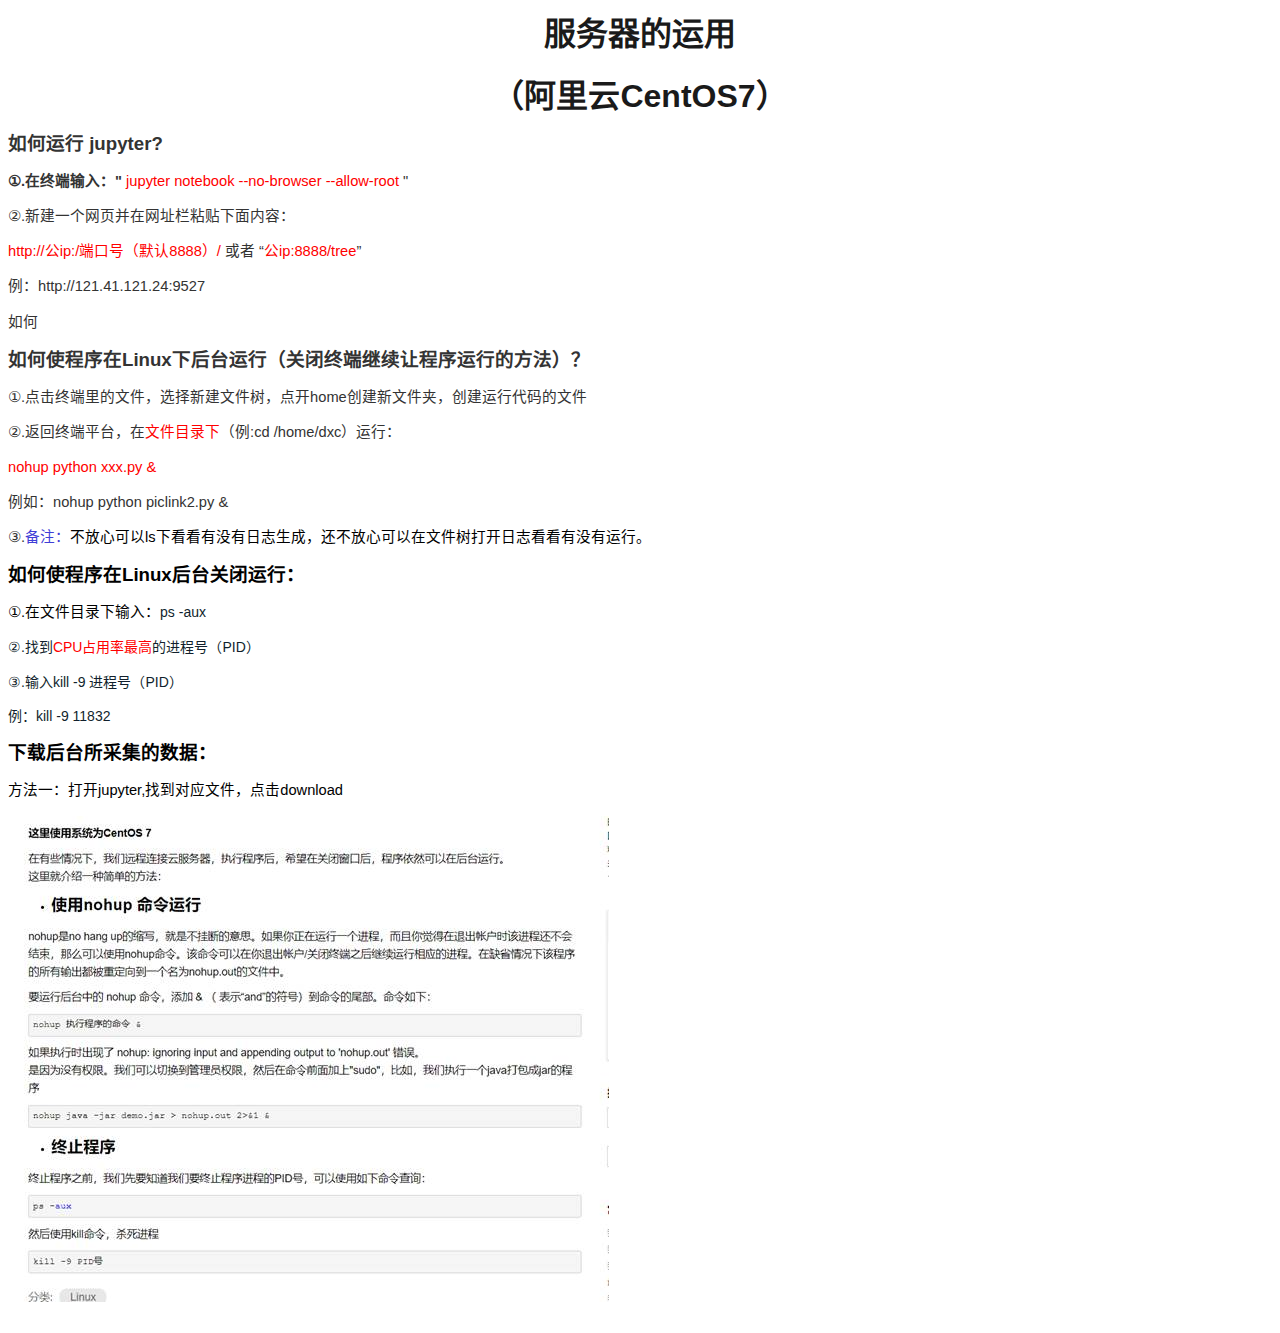
<file: biji/杨钎服务器的运用.html>
<html xmlns:v="urn:schemas-microsoft-com:vml"
xmlns:o="urn:schemas-microsoft-com:office:office"
xmlns:w="urn:schemas-microsoft-com:office:word"
xmlns:dt="uuid:C2F41010-65B3-11d1-A29F-00AA00C14882"
xmlns:m="http://schemas.microsoft.com/office/2004/12/omml"
xmlns="http://www.w3.org/TR/REC-html40">

<head>
<meta http-equiv=Content-Type content="text/html; charset=utf-8">
<meta name=ProgId content=Word.Document>
<meta name=Generator content="Microsoft Word 15">
<meta name=Originator content="Microsoft Word 15">
<link rel=File-List href="杨钎服务器的运用.files/filelist.xml">
<link rel=Edit-Time-Data href="杨钎服务器的运用.files/editdata.mso">
<!--[if !mso]>
<style>
v\:* {behavior:url(#default#VML);}
o\:* {behavior:url(#default#VML);}
w\:* {behavior:url(#default#VML);}
.shape {behavior:url(#default#VML);}
</style>
<![endif]--><!--[if gte mso 9]><xml>
 <o:DocumentProperties>
  <o:Author>歼</o:Author>
  <o:LastAuthor>黄 柔凯</o:LastAuthor>
  <o:Revision>2</o:Revision>
  <o:TotalTime>0</o:TotalTime>
  <o:Created>2020-06-24T11:33:00Z</o:Created>
  <o:LastSaved>2020-06-24T11:33:00Z</o:LastSaved>
  <o:Pages>1</o:Pages>
  <o:Words>80</o:Words>
  <o:Characters>461</o:Characters>
  <o:Lines>3</o:Lines>
  <o:Paragraphs>1</o:Paragraphs>
  <o:CharactersWithSpaces>540</o:CharactersWithSpaces>
  <o:Version>16.00</o:Version>
 </o:DocumentProperties>
 <o:CustomDocumentProperties>
  <o:KSOProductBuildVer dt:dt="string">2052-11.1.0.9740</o:KSOProductBuildVer>
 </o:CustomDocumentProperties>
</xml><![endif]-->
<link rel=dataStoreItem href="杨钎服务器的运用.files/item0001.xml"
target="杨钎服务器的运用.files/props002.xml">
<link rel=themeData href="杨钎服务器的运用.files/themedata.thmx">
<link rel=colorSchemeMapping href="杨钎服务器的运用.files/colorschememapping.xml">
<!--[if gte mso 9]><xml>
 <w:WordDocument>
  <w:SpellingState>Clean</w:SpellingState>
  <w:GrammarState>Clean</w:GrammarState>
  <w:TrackMoves>false</w:TrackMoves>
  <w:TrackFormatting/>
  <w:DrawingGridVerticalSpacing>7.8 磅</w:DrawingGridVerticalSpacing>
  <w:ValidateAgainstSchemas/>
  <w:SaveIfXMLInvalid>false</w:SaveIfXMLInvalid>
  <w:IgnoreMixedContent>false</w:IgnoreMixedContent>
  <w:AlwaysShowPlaceholderText>false</w:AlwaysShowPlaceholderText>
  <w:DoNotPromoteQF/>
  <w:LidThemeOther>EN-US</w:LidThemeOther>
  <w:LidThemeAsian>ZH-CN</w:LidThemeAsian>
  <w:LidThemeComplexScript>X-NONE</w:LidThemeComplexScript>
  <w:Compatibility>
   <w:SpaceForUL/>
   <w:BalanceSingleByteDoubleByteWidth/>
   <w:DoNotLeaveBackslashAlone/>
   <w:ULTrailSpace/>
   <w:DoNotExpandShiftReturn/>
   <w:AdjustLineHeightInTable/>
   <w:BreakWrappedTables/>
   <w:SnapToGridInCell/>
   <w:UseWord2010TableStyleRules/>
   <w:DontGrowAutofit/>
   <w:DontUseIndentAsNumberingTabStop/>
   <w:FELineBreak11/>
   <w:SplitPgBreakAndParaMark/>
   <w:EnableOpenTypeKerning/>
   <w:DontFlipMirrorIndents/>
   <w:OverrideTableStyleHps/>
   <w:UseFELayout/>
  </w:Compatibility>
  <w:DoNotOptimizeForBrowser/>
  <m:mathPr>
   <m:mathFont m:val="Cambria Math"/>
   <m:brkBin m:val="before"/>
   <m:brkBinSub m:val="&#45;-"/>
   <m:smallFrac m:val="off"/>
   <m:dispDef/>
   <m:lMargin m:val="0"/>
   <m:rMargin m:val="0"/>
   <m:defJc m:val="centerGroup"/>
   <m:wrapIndent m:val="1440"/>
   <m:intLim m:val="subSup"/>
   <m:naryLim m:val="undOvr"/>
  </m:mathPr></w:WordDocument>
</xml><![endif]--><!--[if gte mso 9]><xml>
 <w:LatentStyles DefLockedState="false" DefUnhideWhenUsed="false"
  DefSemiHidden="false" DefQFormat="false" LatentStyleCount="376">
  <w:LsdException Locked="false" QFormat="true" Name="Normal"/>
  <w:LsdException Locked="false" QFormat="true" Name="heading 1"/>
  <w:LsdException Locked="false" SemiHidden="true" UnhideWhenUsed="true"
   QFormat="true" Name="heading 2"/>
  <w:LsdException Locked="false" SemiHidden="true" UnhideWhenUsed="true"
   QFormat="true" Name="heading 3"/>
  <w:LsdException Locked="false" SemiHidden="true" UnhideWhenUsed="true"
   QFormat="true" Name="heading 4"/>
  <w:LsdException Locked="false" SemiHidden="true" UnhideWhenUsed="true"
   QFormat="true" Name="heading 5"/>
  <w:LsdException Locked="false" SemiHidden="true" UnhideWhenUsed="true"
   QFormat="true" Name="heading 6"/>
  <w:LsdException Locked="false" SemiHidden="true" UnhideWhenUsed="true"
   QFormat="true" Name="heading 7"/>
  <w:LsdException Locked="false" SemiHidden="true" UnhideWhenUsed="true"
   QFormat="true" Name="heading 8"/>
  <w:LsdException Locked="false" SemiHidden="true" UnhideWhenUsed="true"
   QFormat="true" Name="heading 9"/>
  <w:LsdException Locked="false" SemiHidden="true" UnhideWhenUsed="true"
   QFormat="true" Name="caption"/>
  <w:LsdException Locked="false" QFormat="true" Name="Title"/>
  <w:LsdException Locked="false" Priority="1" SemiHidden="true"
   Name="Default Paragraph Font"/>
  <w:LsdException Locked="false" QFormat="true" Name="Subtitle"/>
  <w:LsdException Locked="false" QFormat="true" Name="Strong"/>
  <w:LsdException Locked="false" QFormat="true" Name="Emphasis"/>
  <w:LsdException Locked="false" Priority="99" SemiHidden="true"
   UnhideWhenUsed="true" Name="HTML Top of Form"/>
  <w:LsdException Locked="false" Priority="99" SemiHidden="true"
   UnhideWhenUsed="true" Name="HTML Bottom of Form"/>
  <w:LsdException Locked="false" SemiHidden="true" UnhideWhenUsed="true"
   Name="Normal Table"/>
  <w:LsdException Locked="false" Priority="99" SemiHidden="true"
   UnhideWhenUsed="true" Name="No List"/>
  <w:LsdException Locked="false" Priority="99" SemiHidden="true"
   UnhideWhenUsed="true" Name="Outline List 1"/>
  <w:LsdException Locked="false" Priority="99" SemiHidden="true"
   UnhideWhenUsed="true" Name="Outline List 2"/>
  <w:LsdException Locked="false" Priority="99" SemiHidden="true"
   UnhideWhenUsed="true" Name="Outline List 3"/>
  <w:LsdException Locked="false" SemiHidden="true" UnhideWhenUsed="true"
   Name="Table Simple 1"/>
  <w:LsdException Locked="false" SemiHidden="true" UnhideWhenUsed="true"
   Name="Table Simple 2"/>
  <w:LsdException Locked="false" SemiHidden="true" UnhideWhenUsed="true"
   Name="Table Simple 3"/>
  <w:LsdException Locked="false" SemiHidden="true" UnhideWhenUsed="true"
   Name="Table Classic 1"/>
  <w:LsdException Locked="false" SemiHidden="true" UnhideWhenUsed="true"
   Name="Table Classic 2"/>
  <w:LsdException Locked="false" SemiHidden="true" UnhideWhenUsed="true"
   Name="Table Classic 3"/>
  <w:LsdException Locked="false" SemiHidden="true" UnhideWhenUsed="true"
   Name="Table Classic 4"/>
  <w:LsdException Locked="false" SemiHidden="true" UnhideWhenUsed="true"
   Name="Table Colorful 1"/>
  <w:LsdException Locked="false" SemiHidden="true" UnhideWhenUsed="true"
   Name="Table Colorful 2"/>
  <w:LsdException Locked="false" SemiHidden="true" UnhideWhenUsed="true"
   Name="Table Colorful 3"/>
  <w:LsdException Locked="false" SemiHidden="true" UnhideWhenUsed="true"
   Name="Table Columns 1"/>
  <w:LsdException Locked="false" SemiHidden="true" UnhideWhenUsed="true"
   Name="Table Columns 2"/>
  <w:LsdException Locked="false" SemiHidden="true" UnhideWhenUsed="true"
   Name="Table Columns 3"/>
  <w:LsdException Locked="false" SemiHidden="true" UnhideWhenUsed="true"
   Name="Table Columns 4"/>
  <w:LsdException Locked="false" SemiHidden="true" UnhideWhenUsed="true"
   Name="Table Columns 5"/>
  <w:LsdException Locked="false" SemiHidden="true" UnhideWhenUsed="true"
   Name="Table Grid 1"/>
  <w:LsdException Locked="false" SemiHidden="true" UnhideWhenUsed="true"
   Name="Table Grid 2"/>
  <w:LsdException Locked="false" SemiHidden="true" UnhideWhenUsed="true"
   Name="Table Grid 3"/>
  <w:LsdException Locked="false" SemiHidden="true" UnhideWhenUsed="true"
   Name="Table Grid 4"/>
  <w:LsdException Locked="false" SemiHidden="true" UnhideWhenUsed="true"
   Name="Table Grid 5"/>
  <w:LsdException Locked="false" SemiHidden="true" UnhideWhenUsed="true"
   Name="Table Grid 6"/>
  <w:LsdException Locked="false" SemiHidden="true" UnhideWhenUsed="true"
   Name="Table Grid 7"/>
  <w:LsdException Locked="false" SemiHidden="true" UnhideWhenUsed="true"
   Name="Table Grid 8"/>
  <w:LsdException Locked="false" SemiHidden="true" UnhideWhenUsed="true"
   Name="Table List 1"/>
  <w:LsdException Locked="false" SemiHidden="true" UnhideWhenUsed="true"
   Name="Table List 2"/>
  <w:LsdException Locked="false" SemiHidden="true" UnhideWhenUsed="true"
   Name="Table List 3"/>
  <w:LsdException Locked="false" SemiHidden="true" UnhideWhenUsed="true"
   Name="Table List 4"/>
  <w:LsdException Locked="false" SemiHidden="true" UnhideWhenUsed="true"
   Name="Table List 5"/>
  <w:LsdException Locked="false" SemiHidden="true" UnhideWhenUsed="true"
   Name="Table List 6"/>
  <w:LsdException Locked="false" SemiHidden="true" UnhideWhenUsed="true"
   Name="Table List 7"/>
  <w:LsdException Locked="false" SemiHidden="true" UnhideWhenUsed="true"
   Name="Table List 8"/>
  <w:LsdException Locked="false" SemiHidden="true" UnhideWhenUsed="true"
   Name="Table 3D effects 1"/>
  <w:LsdException Locked="false" SemiHidden="true" UnhideWhenUsed="true"
   Name="Table 3D effects 2"/>
  <w:LsdException Locked="false" SemiHidden="true" UnhideWhenUsed="true"
   Name="Table 3D effects 3"/>
  <w:LsdException Locked="false" SemiHidden="true" UnhideWhenUsed="true"
   Name="Table Contemporary"/>
  <w:LsdException Locked="false" SemiHidden="true" UnhideWhenUsed="true"
   Name="Table Elegant"/>
  <w:LsdException Locked="false" SemiHidden="true" UnhideWhenUsed="true"
   Name="Table Professional"/>
  <w:LsdException Locked="false" SemiHidden="true" UnhideWhenUsed="true"
   Name="Table Subtle 1"/>
  <w:LsdException Locked="false" SemiHidden="true" UnhideWhenUsed="true"
   Name="Table Subtle 2"/>
  <w:LsdException Locked="false" SemiHidden="true" UnhideWhenUsed="true"
   Name="Table Web 1"/>
  <w:LsdException Locked="false" SemiHidden="true" UnhideWhenUsed="true"
   Name="Table Web 2"/>
  <w:LsdException Locked="false" SemiHidden="true" UnhideWhenUsed="true"
   Name="Table Web 3"/>
  <w:LsdException Locked="false" SemiHidden="true" UnhideWhenUsed="true"
   Name="Table Theme"/>
  <w:LsdException Locked="false" Priority="99" SemiHidden="true"
   Name="Placeholder Text"/>
  <w:LsdException Locked="false" Priority="99" Name="No Spacing"/>
  <w:LsdException Locked="false" Priority="60" Name="Light Shading"/>
  <w:LsdException Locked="false" Priority="61" Name="Light List"/>
  <w:LsdException Locked="false" Priority="62" Name="Light Grid"/>
  <w:LsdException Locked="false" Priority="63" Name="Medium Shading 1"/>
  <w:LsdException Locked="false" Priority="64" Name="Medium Shading 2"/>
  <w:LsdException Locked="false" Priority="65" Name="Medium List 1"/>
  <w:LsdException Locked="false" Priority="66" Name="Medium List 2"/>
  <w:LsdException Locked="false" Priority="67" Name="Medium Grid 1"/>
  <w:LsdException Locked="false" Priority="68" Name="Medium Grid 2"/>
  <w:LsdException Locked="false" Priority="69" Name="Medium Grid 3"/>
  <w:LsdException Locked="false" Priority="70" Name="Dark List"/>
  <w:LsdException Locked="false" Priority="71" Name="Colorful Shading"/>
  <w:LsdException Locked="false" Priority="72" Name="Colorful List"/>
  <w:LsdException Locked="false" Priority="73" Name="Colorful Grid"/>
  <w:LsdException Locked="false" Priority="60" Name="Light Shading Accent 1"/>
  <w:LsdException Locked="false" Priority="61" Name="Light List Accent 1"/>
  <w:LsdException Locked="false" Priority="62" Name="Light Grid Accent 1"/>
  <w:LsdException Locked="false" Priority="63" Name="Medium Shading 1 Accent 1"/>
  <w:LsdException Locked="false" Priority="64" Name="Medium Shading 2 Accent 1"/>
  <w:LsdException Locked="false" Priority="65" Name="Medium List 1 Accent 1"/>
  <w:LsdException Locked="false" Priority="99" SemiHidden="true" Name="Revision"/>
  <w:LsdException Locked="false" Priority="99" Name="List Paragraph"/>
  <w:LsdException Locked="false" Priority="99" Name="Quote"/>
  <w:LsdException Locked="false" Priority="99" Name="Intense Quote"/>
  <w:LsdException Locked="false" Priority="66" Name="Medium List 2 Accent 1"/>
  <w:LsdException Locked="false" Priority="67" Name="Medium Grid 1 Accent 1"/>
  <w:LsdException Locked="false" Priority="68" Name="Medium Grid 2 Accent 1"/>
  <w:LsdException Locked="false" Priority="69" Name="Medium Grid 3 Accent 1"/>
  <w:LsdException Locked="false" Priority="70" Name="Dark List Accent 1"/>
  <w:LsdException Locked="false" Priority="71" Name="Colorful Shading Accent 1"/>
  <w:LsdException Locked="false" Priority="72" Name="Colorful List Accent 1"/>
  <w:LsdException Locked="false" Priority="73" Name="Colorful Grid Accent 1"/>
  <w:LsdException Locked="false" Priority="60" Name="Light Shading Accent 2"/>
  <w:LsdException Locked="false" Priority="61" Name="Light List Accent 2"/>
  <w:LsdException Locked="false" Priority="62" Name="Light Grid Accent 2"/>
  <w:LsdException Locked="false" Priority="63" Name="Medium Shading 1 Accent 2"/>
  <w:LsdException Locked="false" Priority="64" Name="Medium Shading 2 Accent 2"/>
  <w:LsdException Locked="false" Priority="65" Name="Medium List 1 Accent 2"/>
  <w:LsdException Locked="false" Priority="66" Name="Medium List 2 Accent 2"/>
  <w:LsdException Locked="false" Priority="67" Name="Medium Grid 1 Accent 2"/>
  <w:LsdException Locked="false" Priority="68" Name="Medium Grid 2 Accent 2"/>
  <w:LsdException Locked="false" Priority="69" Name="Medium Grid 3 Accent 2"/>
  <w:LsdException Locked="false" Priority="70" Name="Dark List Accent 2"/>
  <w:LsdException Locked="false" Priority="71" Name="Colorful Shading Accent 2"/>
  <w:LsdException Locked="false" Priority="72" Name="Colorful List Accent 2"/>
  <w:LsdException Locked="false" Priority="73" Name="Colorful Grid Accent 2"/>
  <w:LsdException Locked="false" Priority="60" Name="Light Shading Accent 3"/>
  <w:LsdException Locked="false" Priority="61" Name="Light List Accent 3"/>
  <w:LsdException Locked="false" Priority="62" Name="Light Grid Accent 3"/>
  <w:LsdException Locked="false" Priority="63" Name="Medium Shading 1 Accent 3"/>
  <w:LsdException Locked="false" Priority="64" Name="Medium Shading 2 Accent 3"/>
  <w:LsdException Locked="false" Priority="65" Name="Medium List 1 Accent 3"/>
  <w:LsdException Locked="false" Priority="66" Name="Medium List 2 Accent 3"/>
  <w:LsdException Locked="false" Priority="67" Name="Medium Grid 1 Accent 3"/>
  <w:LsdException Locked="false" Priority="68" Name="Medium Grid 2 Accent 3"/>
  <w:LsdException Locked="false" Priority="69" Name="Medium Grid 3 Accent 3"/>
  <w:LsdException Locked="false" Priority="70" Name="Dark List Accent 3"/>
  <w:LsdException Locked="false" Priority="71" Name="Colorful Shading Accent 3"/>
  <w:LsdException Locked="false" Priority="72" Name="Colorful List Accent 3"/>
  <w:LsdException Locked="false" Priority="73" Name="Colorful Grid Accent 3"/>
  <w:LsdException Locked="false" Priority="60" Name="Light Shading Accent 4"/>
  <w:LsdException Locked="false" Priority="61" Name="Light List Accent 4"/>
  <w:LsdException Locked="false" Priority="62" Name="Light Grid Accent 4"/>
  <w:LsdException Locked="false" Priority="63" Name="Medium Shading 1 Accent 4"/>
  <w:LsdException Locked="false" Priority="64" Name="Medium Shading 2 Accent 4"/>
  <w:LsdException Locked="false" Priority="65" Name="Medium List 1 Accent 4"/>
  <w:LsdException Locked="false" Priority="66" Name="Medium List 2 Accent 4"/>
  <w:LsdException Locked="false" Priority="67" Name="Medium Grid 1 Accent 4"/>
  <w:LsdException Locked="false" Priority="68" Name="Medium Grid 2 Accent 4"/>
  <w:LsdException Locked="false" Priority="69" Name="Medium Grid 3 Accent 4"/>
  <w:LsdException Locked="false" Priority="70" Name="Dark List Accent 4"/>
  <w:LsdException Locked="false" Priority="71" Name="Colorful Shading Accent 4"/>
  <w:LsdException Locked="false" Priority="72" Name="Colorful List Accent 4"/>
  <w:LsdException Locked="false" Priority="73" Name="Colorful Grid Accent 4"/>
  <w:LsdException Locked="false" Priority="60" Name="Light Shading Accent 5"/>
  <w:LsdException Locked="false" Priority="61" Name="Light List Accent 5"/>
  <w:LsdException Locked="false" Priority="62" Name="Light Grid Accent 5"/>
  <w:LsdException Locked="false" Priority="63" Name="Medium Shading 1 Accent 5"/>
  <w:LsdException Locked="false" Priority="64" Name="Medium Shading 2 Accent 5"/>
  <w:LsdException Locked="false" Priority="65" Name="Medium List 1 Accent 5"/>
  <w:LsdException Locked="false" Priority="66" Name="Medium List 2 Accent 5"/>
  <w:LsdException Locked="false" Priority="67" Name="Medium Grid 1 Accent 5"/>
  <w:LsdException Locked="false" Priority="68" Name="Medium Grid 2 Accent 5"/>
  <w:LsdException Locked="false" Priority="69" Name="Medium Grid 3 Accent 5"/>
  <w:LsdException Locked="false" Priority="70" Name="Dark List Accent 5"/>
  <w:LsdException Locked="false" Priority="71" Name="Colorful Shading Accent 5"/>
  <w:LsdException Locked="false" Priority="72" Name="Colorful List Accent 5"/>
  <w:LsdException Locked="false" Priority="73" Name="Colorful Grid Accent 5"/>
  <w:LsdException Locked="false" Priority="60" Name="Light Shading Accent 6"/>
  <w:LsdException Locked="false" Priority="61" Name="Light List Accent 6"/>
  <w:LsdException Locked="false" Priority="62" Name="Light Grid Accent 6"/>
  <w:LsdException Locked="false" Priority="63" Name="Medium Shading 1 Accent 6"/>
  <w:LsdException Locked="false" Priority="64" Name="Medium Shading 2 Accent 6"/>
  <w:LsdException Locked="false" Priority="65" Name="Medium List 1 Accent 6"/>
  <w:LsdException Locked="false" Priority="66" Name="Medium List 2 Accent 6"/>
  <w:LsdException Locked="false" Priority="67" Name="Medium Grid 1 Accent 6"/>
  <w:LsdException Locked="false" Priority="68" Name="Medium Grid 2 Accent 6"/>
  <w:LsdException Locked="false" Priority="69" Name="Medium Grid 3 Accent 6"/>
  <w:LsdException Locked="false" Priority="70" Name="Dark List Accent 6"/>
  <w:LsdException Locked="false" Priority="71" Name="Colorful Shading Accent 6"/>
  <w:LsdException Locked="false" Priority="72" Name="Colorful List Accent 6"/>
  <w:LsdException Locked="false" Priority="73" Name="Colorful Grid Accent 6"/>
  <w:LsdException Locked="false" Priority="19" QFormat="true"
   Name="Subtle Emphasis"/>
  <w:LsdException Locked="false" Priority="21" QFormat="true"
   Name="Intense Emphasis"/>
  <w:LsdException Locked="false" Priority="31" QFormat="true"
   Name="Subtle Reference"/>
  <w:LsdException Locked="false" Priority="32" QFormat="true"
   Name="Intense Reference"/>
  <w:LsdException Locked="false" Priority="33" QFormat="true" Name="Book Title"/>
  <w:LsdException Locked="false" Priority="37" SemiHidden="true"
   UnhideWhenUsed="true" Name="Bibliography"/>
  <w:LsdException Locked="false" Priority="39" SemiHidden="true"
   UnhideWhenUsed="true" QFormat="true" Name="TOC Heading"/>
  <w:LsdException Locked="false" Priority="41" Name="Plain Table 1"/>
  <w:LsdException Locked="false" Priority="42" Name="Plain Table 2"/>
  <w:LsdException Locked="false" Priority="43" Name="Plain Table 3"/>
  <w:LsdException Locked="false" Priority="44" Name="Plain Table 4"/>
  <w:LsdException Locked="false" Priority="45" Name="Plain Table 5"/>
  <w:LsdException Locked="false" Priority="40" Name="Grid Table Light"/>
  <w:LsdException Locked="false" Priority="46" Name="Grid Table 1 Light"/>
  <w:LsdException Locked="false" Priority="47" Name="Grid Table 2"/>
  <w:LsdException Locked="false" Priority="48" Name="Grid Table 3"/>
  <w:LsdException Locked="false" Priority="49" Name="Grid Table 4"/>
  <w:LsdException Locked="false" Priority="50" Name="Grid Table 5 Dark"/>
  <w:LsdException Locked="false" Priority="51" Name="Grid Table 6 Colorful"/>
  <w:LsdException Locked="false" Priority="52" Name="Grid Table 7 Colorful"/>
  <w:LsdException Locked="false" Priority="46"
   Name="Grid Table 1 Light Accent 1"/>
  <w:LsdException Locked="false" Priority="47" Name="Grid Table 2 Accent 1"/>
  <w:LsdException Locked="false" Priority="48" Name="Grid Table 3 Accent 1"/>
  <w:LsdException Locked="false" Priority="49" Name="Grid Table 4 Accent 1"/>
  <w:LsdException Locked="false" Priority="50" Name="Grid Table 5 Dark Accent 1"/>
  <w:LsdException Locked="false" Priority="51"
   Name="Grid Table 6 Colorful Accent 1"/>
  <w:LsdException Locked="false" Priority="52"
   Name="Grid Table 7 Colorful Accent 1"/>
  <w:LsdException Locked="false" Priority="46"
   Name="Grid Table 1 Light Accent 2"/>
  <w:LsdException Locked="false" Priority="47" Name="Grid Table 2 Accent 2"/>
  <w:LsdException Locked="false" Priority="48" Name="Grid Table 3 Accent 2"/>
  <w:LsdException Locked="false" Priority="49" Name="Grid Table 4 Accent 2"/>
  <w:LsdException Locked="false" Priority="50" Name="Grid Table 5 Dark Accent 2"/>
  <w:LsdException Locked="false" Priority="51"
   Name="Grid Table 6 Colorful Accent 2"/>
  <w:LsdException Locked="false" Priority="52"
   Name="Grid Table 7 Colorful Accent 2"/>
  <w:LsdException Locked="false" Priority="46"
   Name="Grid Table 1 Light Accent 3"/>
  <w:LsdException Locked="false" Priority="47" Name="Grid Table 2 Accent 3"/>
  <w:LsdException Locked="false" Priority="48" Name="Grid Table 3 Accent 3"/>
  <w:LsdException Locked="false" Priority="49" Name="Grid Table 4 Accent 3"/>
  <w:LsdException Locked="false" Priority="50" Name="Grid Table 5 Dark Accent 3"/>
  <w:LsdException Locked="false" Priority="51"
   Name="Grid Table 6 Colorful Accent 3"/>
  <w:LsdException Locked="false" Priority="52"
   Name="Grid Table 7 Colorful Accent 3"/>
  <w:LsdException Locked="false" Priority="46"
   Name="Grid Table 1 Light Accent 4"/>
  <w:LsdException Locked="false" Priority="47" Name="Grid Table 2 Accent 4"/>
  <w:LsdException Locked="false" Priority="48" Name="Grid Table 3 Accent 4"/>
  <w:LsdException Locked="false" Priority="49" Name="Grid Table 4 Accent 4"/>
  <w:LsdException Locked="false" Priority="50" Name="Grid Table 5 Dark Accent 4"/>
  <w:LsdException Locked="false" Priority="51"
   Name="Grid Table 6 Colorful Accent 4"/>
  <w:LsdException Locked="false" Priority="52"
   Name="Grid Table 7 Colorful Accent 4"/>
  <w:LsdException Locked="false" Priority="46"
   Name="Grid Table 1 Light Accent 5"/>
  <w:LsdException Locked="false" Priority="47" Name="Grid Table 2 Accent 5"/>
  <w:LsdException Locked="false" Priority="48" Name="Grid Table 3 Accent 5"/>
  <w:LsdException Locked="false" Priority="49" Name="Grid Table 4 Accent 5"/>
  <w:LsdException Locked="false" Priority="50" Name="Grid Table 5 Dark Accent 5"/>
  <w:LsdException Locked="false" Priority="51"
   Name="Grid Table 6 Colorful Accent 5"/>
  <w:LsdException Locked="false" Priority="52"
   Name="Grid Table 7 Colorful Accent 5"/>
  <w:LsdException Locked="false" Priority="46"
   Name="Grid Table 1 Light Accent 6"/>
  <w:LsdException Locked="false" Priority="47" Name="Grid Table 2 Accent 6"/>
  <w:LsdException Locked="false" Priority="48" Name="Grid Table 3 Accent 6"/>
  <w:LsdException Locked="false" Priority="49" Name="Grid Table 4 Accent 6"/>
  <w:LsdException Locked="false" Priority="50" Name="Grid Table 5 Dark Accent 6"/>
  <w:LsdException Locked="false" Priority="51"
   Name="Grid Table 6 Colorful Accent 6"/>
  <w:LsdException Locked="false" Priority="52"
   Name="Grid Table 7 Colorful Accent 6"/>
  <w:LsdException Locked="false" Priority="46" Name="List Table 1 Light"/>
  <w:LsdException Locked="false" Priority="47" Name="List Table 2"/>
  <w:LsdException Locked="false" Priority="48" Name="List Table 3"/>
  <w:LsdException Locked="false" Priority="49" Name="List Table 4"/>
  <w:LsdException Locked="false" Priority="50" Name="List Table 5 Dark"/>
  <w:LsdException Locked="false" Priority="51" Name="List Table 6 Colorful"/>
  <w:LsdException Locked="false" Priority="52" Name="List Table 7 Colorful"/>
  <w:LsdException Locked="false" Priority="46"
   Name="List Table 1 Light Accent 1"/>
  <w:LsdException Locked="false" Priority="47" Name="List Table 2 Accent 1"/>
  <w:LsdException Locked="false" Priority="48" Name="List Table 3 Accent 1"/>
  <w:LsdException Locked="false" Priority="49" Name="List Table 4 Accent 1"/>
  <w:LsdException Locked="false" Priority="50" Name="List Table 5 Dark Accent 1"/>
  <w:LsdException Locked="false" Priority="51"
   Name="List Table 6 Colorful Accent 1"/>
  <w:LsdException Locked="false" Priority="52"
   Name="List Table 7 Colorful Accent 1"/>
  <w:LsdException Locked="false" Priority="46"
   Name="List Table 1 Light Accent 2"/>
  <w:LsdException Locked="false" Priority="47" Name="List Table 2 Accent 2"/>
  <w:LsdException Locked="false" Priority="48" Name="List Table 3 Accent 2"/>
  <w:LsdException Locked="false" Priority="49" Name="List Table 4 Accent 2"/>
  <w:LsdException Locked="false" Priority="50" Name="List Table 5 Dark Accent 2"/>
  <w:LsdException Locked="false" Priority="51"
   Name="List Table 6 Colorful Accent 2"/>
  <w:LsdException Locked="false" Priority="52"
   Name="List Table 7 Colorful Accent 2"/>
  <w:LsdException Locked="false" Priority="46"
   Name="List Table 1 Light Accent 3"/>
  <w:LsdException Locked="false" Priority="47" Name="List Table 2 Accent 3"/>
  <w:LsdException Locked="false" Priority="48" Name="List Table 3 Accent 3"/>
  <w:LsdException Locked="false" Priority="49" Name="List Table 4 Accent 3"/>
  <w:LsdException Locked="false" Priority="50" Name="List Table 5 Dark Accent 3"/>
  <w:LsdException Locked="false" Priority="51"
   Name="List Table 6 Colorful Accent 3"/>
  <w:LsdException Locked="false" Priority="52"
   Name="List Table 7 Colorful Accent 3"/>
  <w:LsdException Locked="false" Priority="46"
   Name="List Table 1 Light Accent 4"/>
  <w:LsdException Locked="false" Priority="47" Name="List Table 2 Accent 4"/>
  <w:LsdException Locked="false" Priority="48" Name="List Table 3 Accent 4"/>
  <w:LsdException Locked="false" Priority="49" Name="List Table 4 Accent 4"/>
  <w:LsdException Locked="false" Priority="50" Name="List Table 5 Dark Accent 4"/>
  <w:LsdException Locked="false" Priority="51"
   Name="List Table 6 Colorful Accent 4"/>
  <w:LsdException Locked="false" Priority="52"
   Name="List Table 7 Colorful Accent 4"/>
  <w:LsdException Locked="false" Priority="46"
   Name="List Table 1 Light Accent 5"/>
  <w:LsdException Locked="false" Priority="47" Name="List Table 2 Accent 5"/>
  <w:LsdException Locked="false" Priority="48" Name="List Table 3 Accent 5"/>
  <w:LsdException Locked="false" Priority="49" Name="List Table 4 Accent 5"/>
  <w:LsdException Locked="false" Priority="50" Name="List Table 5 Dark Accent 5"/>
  <w:LsdException Locked="false" Priority="51"
   Name="List Table 6 Colorful Accent 5"/>
  <w:LsdException Locked="false" Priority="52"
   Name="List Table 7 Colorful Accent 5"/>
  <w:LsdException Locked="false" Priority="46"
   Name="List Table 1 Light Accent 6"/>
  <w:LsdException Locked="false" Priority="47" Name="List Table 2 Accent 6"/>
  <w:LsdException Locked="false" Priority="48" Name="List Table 3 Accent 6"/>
  <w:LsdException Locked="false" Priority="49" Name="List Table 4 Accent 6"/>
  <w:LsdException Locked="false" Priority="50" Name="List Table 5 Dark Accent 6"/>
  <w:LsdException Locked="false" Priority="51"
   Name="List Table 6 Colorful Accent 6"/>
  <w:LsdException Locked="false" Priority="52"
   Name="List Table 7 Colorful Accent 6"/>
  <w:LsdException Locked="false" Priority="99" SemiHidden="true"
   UnhideWhenUsed="true" Name="Mention"/>
  <w:LsdException Locked="false" Priority="99" SemiHidden="true"
   UnhideWhenUsed="true" Name="Smart Hyperlink"/>
  <w:LsdException Locked="false" Priority="99" SemiHidden="true"
   UnhideWhenUsed="true" Name="Hashtag"/>
  <w:LsdException Locked="false" Priority="99" SemiHidden="true"
   UnhideWhenUsed="true" Name="Unresolved Mention"/>
  <w:LsdException Locked="false" Priority="99" SemiHidden="true"
   UnhideWhenUsed="true" Name="Smart Link"/>
 </w:LatentStyles>
</xml><![endif]-->
<style>
<!--
 /* Font Definitions */
 @font-face
	{font-family:Helvetica;
	panose-1:2 11 6 4 2 2 2 2 2 4;
	mso-font-charset:0;
	mso-generic-font-family:swiss;
	mso-font-pitch:variable;
	mso-font-signature:-536858881 -1073711013 9 0 511 0;}
@font-face
	{font-family:宋体;
	panose-1:2 1 6 0 3 1 1 1 1 1;
	mso-font-alt:SimSun;
	mso-font-charset:134;
	mso-generic-font-family:auto;
	mso-font-pitch:variable;
	mso-font-signature:3 680460288 22 0 262145 0;}
@font-face
	{font-family:"Cambria Math";
	panose-1:2 4 5 3 5 4 6 3 2 4;
	mso-font-charset:0;
	mso-generic-font-family:roman;
	mso-font-pitch:variable;
	mso-font-signature:3 0 0 0 1 0;}
@font-face
	{font-family:Calibri;
	panose-1:2 15 5 2 2 2 4 3 2 4;
	mso-font-charset:0;
	mso-generic-font-family:swiss;
	mso-font-pitch:variable;
	mso-font-signature:-469750017 -1073732485 9 0 511 0;}
@font-face
	{font-family:微软雅黑;
	panose-1:2 11 5 3 2 2 4 2 2 4;
	mso-font-charset:134;
	mso-generic-font-family:swiss;
	mso-font-pitch:variable;
	mso-font-signature:-2147483001 718224464 22 0 262175 0;}
@font-face
	{font-family:"\@宋体";
	panose-1:2 1 6 0 3 1 1 1 1 1;
	mso-font-charset:134;
	mso-generic-font-family:auto;
	mso-font-pitch:variable;
	mso-font-signature:3 680460288 22 0 262145 0;}
@font-face
	{font-family:"\@微软雅黑";
	panose-1:2 11 5 3 2 2 4 2 2 4;
	mso-font-charset:134;
	mso-generic-font-family:swiss;
	mso-font-pitch:variable;
	mso-font-signature:-2147483001 718224464 22 0 262175 0;}
 /* Style Definitions */
 p.MsoNormal, li.MsoNormal, div.MsoNormal
	{mso-style-unhide:no;
	mso-style-qformat:yes;
	mso-style-parent:"";
	margin:0cm;
	margin-bottom:.0001pt;
	text-align:justify;
	text-justify:inter-ideograph;
	mso-pagination:none;
	font-size:10.5pt;
	mso-bidi-font-size:12.0pt;
	font-family:"Calibri",sans-serif;
	mso-ascii-font-family:Calibri;
	mso-ascii-theme-font:minor-latin;
	mso-fareast-font-family:宋体;
	mso-fareast-theme-font:minor-fareast;
	mso-hansi-font-family:Calibri;
	mso-hansi-theme-font:minor-latin;
	mso-bidi-font-family:"Times New Roman";
	mso-bidi-theme-font:minor-bidi;
	mso-font-kerning:1.0pt;}
p
	{mso-style-unhide:no;
	mso-margin-top-alt:auto;
	margin-right:0cm;
	mso-margin-bottom-alt:auto;
	margin-left:0cm;
	mso-pagination:none;
	font-size:12.0pt;
	font-family:"Calibri",sans-serif;
	mso-ascii-font-family:Calibri;
	mso-ascii-theme-font:minor-latin;
	mso-fareast-font-family:宋体;
	mso-fareast-theme-font:minor-fareast;
	mso-hansi-font-family:Calibri;
	mso-hansi-theme-font:minor-latin;
	mso-bidi-font-family:"Times New Roman";}
span.SpellE
	{mso-style-name:"";
	mso-spl-e:yes;}
span.GramE
	{mso-style-name:"";
	mso-gram-e:yes;}
.MsoChpDefault
	{mso-style-type:export-only;
	mso-default-props:yes;
	font-size:10.0pt;
	mso-ansi-font-size:10.0pt;
	mso-bidi-font-size:10.0pt;
	mso-ascii-font-family:"Times New Roman";
	mso-fareast-font-family:宋体;
	mso-hansi-font-family:"Times New Roman";
	mso-font-kerning:0pt;}
@page WordSection1
	{size:595.3pt 841.9pt;
	margin:72.0pt 90.0pt 72.0pt 90.0pt;
	mso-header-margin:42.55pt;
	mso-footer-margin:49.6pt;
	mso-paper-source:0;
	layout-grid:15.6pt;}
div.WordSection1
	{page:WordSection1;}
-->
</style>
<!--[if gte mso 10]>
<style>
 /* Style Definitions */
 table.MsoNormalTable
	{mso-style-name:普通表格;
	mso-tstyle-rowband-size:0;
	mso-tstyle-colband-size:0;
	mso-style-noshow:yes;
	mso-style-priority:99;
	mso-style-parent:"";
	mso-padding-alt:0cm 5.4pt 0cm 5.4pt;
	mso-para-margin:0cm;
	mso-para-margin-bottom:.0001pt;
	mso-pagination:widow-orphan;
	font-size:10.0pt;
	font-family:"Times New Roman",serif;}
</style>
<![endif]--><!--[if gte mso 9]><xml>
 <o:shapedefaults v:ext="edit" spidmax="1026"/>
</xml><![endif]--><!--[if gte mso 9]><xml>
 <o:shapelayout v:ext="edit">
  <o:idmap v:ext="edit" data="1"/>
 </o:shapelayout></xml><![endif]-->
</head>

<body lang=ZH-CN style='tab-interval:21.0pt;text-justify-trim:punctuation'>

<div class=WordSection1 style='layout-grid:15.6pt'>

<p align=center style='text-align:center;mso-pagination:widow-orphan'><b
style='mso-bidi-font-weight:normal'><span style='font-size:24.0pt;font-family:
"Helvetica",sans-serif;mso-fareast-font-family:Helvetica;color:#1A1A1A'>服务器的运用</span></b></p>

<p align=center style='text-align:center;mso-pagination:widow-orphan'><b
style='mso-bidi-font-weight:normal'><span style='font-size:24.0pt;font-family:
"Helvetica",sans-serif;mso-fareast-font-family:Helvetica;color:#1A1A1A'>（阿里云<span
lang=EN-US>CentOS7</span>）</span></b></p>

<p style='margin-bottom:4.8pt;line-height:130%;mso-pagination:widow-orphan'><b
style='mso-bidi-font-weight:normal'><span style='font-size:14.0pt;line-height:
130%;font-family:"微软雅黑",sans-serif;mso-bidi-font-family:微软雅黑;color:#333333'>如何运行<span
lang=EN-US> <span class=SpellE>jupyter</span>?</span></span></b></p>

<p style='margin-bottom:4.8pt;line-height:130%;mso-pagination:widow-orphan'><b
style='mso-bidi-font-weight:normal'><span lang=EN-US style='font-size:11.0pt;
line-height:130%;font-family:"Helvetica",sans-serif;mso-fareast-font-family:
Helvetica;color:#333333'>①.</span></b><b style='mso-bidi-font-weight:normal'><span
style='font-size:11.0pt;line-height:130%;font-family:"Helvetica",sans-serif;
mso-fareast-font-family:Helvetica;color:#333333'>在终端输入：<span lang=EN-US>&quot; </span></span></b><span
class=SpellE><span lang=EN-US style='font-size:11.0pt;line-height:130%;
font-family:"Helvetica",sans-serif;mso-fareast-font-family:Helvetica;
color:red'>jupyter</span></span><span lang=EN-US style='font-size:11.0pt;
line-height:130%;font-family:"Helvetica",sans-serif;mso-fareast-font-family:
Helvetica;color:red'> notebook --no-browser --allow-root</span><span
lang=EN-US style='font-size:11.0pt;line-height:130%;font-family:"Helvetica",sans-serif;
mso-fareast-font-family:Helvetica;color:#333333'> &quot;</span></p>

<p style='margin-bottom:4.8pt;line-height:130%;mso-pagination:widow-orphan'><span
lang=EN-US style='font-size:11.0pt;line-height:130%;font-family:"Helvetica",sans-serif;
mso-fareast-font-family:Helvetica;color:#333333'>②.</span><span
style='font-size:11.0pt;line-height:130%;font-family:"Helvetica",sans-serif;
mso-fareast-font-family:Helvetica;color:#333333'>新建一个网页并在网址栏粘贴下面内容：</span></p>

<p style='margin-bottom:4.8pt;line-height:130%;mso-pagination:widow-orphan'><span
lang=EN-US style='font-size:11.0pt;line-height:130%;font-family:"Helvetica",sans-serif;
mso-fareast-font-family:Helvetica;color:red'>http://</span><span
style='font-size:11.0pt;line-height:130%;font-family:"Helvetica",sans-serif;
mso-fareast-font-family:Helvetica;color:red'>公<span class=SpellE><span
lang=EN-US>ip</span></span><span lang=EN-US>:/</span>端口号（默认<span lang=EN-US>8888</span>）<span
lang=EN-US>/ </span></span><span style='font-size:11.0pt;line-height:130%;
font-family:"Helvetica",sans-serif;mso-fareast-font-family:Helvetica;
color:#333333'>或者<span lang=EN-US> “</span></span><span style='font-size:11.0pt;
line-height:130%;font-family:"Helvetica",sans-serif;mso-fareast-font-family:
Helvetica;color:red'>公<span lang=EN-US>ip:8888/tree</span></span><span
lang=EN-US style='font-size:11.0pt;line-height:130%;font-family:"Helvetica",sans-serif;
mso-fareast-font-family:Helvetica;color:#333333'>”</span></p>

<p style='margin-bottom:4.8pt;line-height:130%;mso-pagination:widow-orphan'><span
style='font-size:11.0pt;line-height:130%;font-family:"Helvetica",sans-serif;
mso-fareast-font-family:Helvetica;color:#333333'>例：<span lang=EN-US>http://121.41.121.24:9527
</span></span></p>

<p style='margin-bottom:4.8pt;line-height:130%;mso-pagination:widow-orphan'><span
style='font-size:11.0pt;line-height:130%;font-family:"Helvetica",sans-serif;
mso-fareast-font-family:Helvetica;color:#333333'>如何</span></p>

<p style='margin-bottom:4.8pt;line-height:130%;mso-pagination:widow-orphan'><b
style='mso-bidi-font-weight:normal'><span style='font-size:14.0pt;line-height:
130%;font-family:"微软雅黑",sans-serif;mso-bidi-font-family:微软雅黑;color:#333333'>如何使程序在<span
lang=EN-US>Linux</span>下后台运行（关闭终端继续让程序运行的方法）？</span></b></p>

<p style='margin-bottom:4.8pt;line-height:130%;mso-pagination:widow-orphan'><span
lang=EN-US style='font-size:11.0pt;line-height:130%;font-family:"Helvetica",sans-serif;
mso-fareast-font-family:Helvetica;color:#333333'>①.</span><span
style='font-size:11.0pt;line-height:130%;font-family:"Helvetica",sans-serif;
mso-fareast-font-family:Helvetica;color:#333333'>点击终端里的文件，选择新建文件树，点开<span
lang=EN-US>home</span>创建新文件夹，创建运行代码的文件</span></p>

<p style='margin-bottom:4.8pt;line-height:130%;mso-pagination:widow-orphan'><span
lang=EN-US style='font-size:11.0pt;line-height:130%;font-family:"Helvetica",sans-serif;
mso-fareast-font-family:Helvetica;color:#333333'>②.</span><span
style='font-size:11.0pt;line-height:130%;font-family:"Helvetica",sans-serif;
mso-fareast-font-family:Helvetica;color:#333333'>返回终端平台，在</span><span
style='font-size:11.0pt;line-height:130%;font-family:"Helvetica",sans-serif;
mso-fareast-font-family:Helvetica;color:red'>文件目录下</span><span
style='font-size:11.0pt;line-height:130%;font-family:"Helvetica",sans-serif;
mso-fareast-font-family:Helvetica;color:#333333'>（例<span lang=EN-US>:cd
/home/dxc</span>）运行：</span></p>

<p style='margin-bottom:4.8pt;line-height:130%;mso-pagination:widow-orphan'><span
class=SpellE><span lang=EN-US style='font-size:11.0pt;line-height:130%;
font-family:"Helvetica",sans-serif;mso-fareast-font-family:Helvetica;
color:red'>nohup</span></span><span lang=EN-US style='font-size:11.0pt;
line-height:130%;font-family:"Helvetica",sans-serif;mso-fareast-font-family:
Helvetica;color:red'> python xxx.py &amp;</span><span lang=EN-US
style='font-size:11.0pt;line-height:130%;font-family:"Helvetica",sans-serif;
mso-fareast-font-family:Helvetica;color:#333333'> </span></p>

<p style='margin-bottom:4.8pt;line-height:130%;mso-pagination:widow-orphan'><span
style='font-size:11.0pt;line-height:130%;font-family:"Helvetica",sans-serif;
mso-fareast-font-family:Helvetica;color:#333333'>例如：<span class=SpellE><span
lang=EN-US>nohup</span></span><span lang=EN-US> python piclink2.py &amp; </span></span></p>

<p style='margin-bottom:4.8pt;line-height:130%;mso-pagination:widow-orphan'><span
lang=EN-US style='font-size:11.0pt;line-height:130%;font-family:"Helvetica",sans-serif;
mso-fareast-font-family:Helvetica;color:#333333'>③.</span><span
style='font-size:11.0pt;line-height:130%;font-family:"Helvetica",sans-serif;
mso-fareast-font-family:Helvetica;color:#403ED6'>备注：</span><span
style='font-size:11.0pt;line-height:130%;font-family:"Helvetica",sans-serif;
mso-fareast-font-family:Helvetica;color:black'>不放心可以<span lang=EN-US>ls</span>下看看有没有日志生成，还不放心可以在文件<span
class=GramE>树打开</span>日志看看有没有运行。</span></p>

<p style='margin-bottom:4.8pt;line-height:130%;mso-pagination:widow-orphan'><b
style='mso-bidi-font-weight:normal'><span style='font-size:14.0pt;line-height:
130%;font-family:"微软雅黑",sans-serif;mso-bidi-font-family:微软雅黑;color:black'>如何使程序在<span
lang=EN-US>Linux</span>后台关闭运行：</span></b></p>

<p style='margin-bottom:4.8pt;line-height:130%;mso-pagination:widow-orphan'><span
lang=EN-US style='font-size:11.0pt;line-height:130%;font-family:"Helvetica",sans-serif;
mso-fareast-font-family:Helvetica;color:black'>①.</span><span style='font-size:
11.0pt;line-height:130%;font-family:"Helvetica",sans-serif;mso-fareast-font-family:
Helvetica;color:black'>在文件目录下输入：</span><span class=SpellE><span lang=EN-US
style='font-size:10.5pt;line-height:130%;font-family:"微软雅黑",sans-serif;
mso-bidi-font-family:微软雅黑;color:#111F2C;background:white'>ps</span></span><span
lang=EN-US style='font-size:10.5pt;line-height:130%;font-family:"微软雅黑",sans-serif;
mso-bidi-font-family:微软雅黑;color:#111F2C;background:white'> -aux</span></p>

<p style='margin-bottom:4.8pt;line-height:130%;mso-pagination:widow-orphan'><span
style='font-size:10.5pt;line-height:130%;font-family:"微软雅黑",sans-serif;
mso-bidi-font-family:微软雅黑;color:#111F2C;background:white'>②<span lang=EN-US>.</span>找到</span><span
lang=EN-US style='font-size:10.5pt;line-height:130%;font-family:"微软雅黑",sans-serif;
mso-bidi-font-family:微软雅黑;color:red;background:white'>CPU</span><span
style='font-size:10.5pt;line-height:130%;font-family:"微软雅黑",sans-serif;
mso-bidi-font-family:微软雅黑;color:red;background:white'>占用率最高</span><span
style='font-size:10.5pt;line-height:130%;font-family:"微软雅黑",sans-serif;
mso-bidi-font-family:微软雅黑;color:#111F2C;background:white'>的进程号（<span
lang=EN-US>PID</span>）</span></p>

<p style='margin-bottom:4.8pt;line-height:130%;mso-pagination:widow-orphan'><span
style='font-size:10.5pt;line-height:130%;font-family:"微软雅黑",sans-serif;
mso-bidi-font-family:微软雅黑;color:#111F2C;background:white'>③<span lang=EN-US>.</span>输入<span
lang=EN-US>kill -9 </span>进程号（<span lang=EN-US>PID</span>）</span></p>

<p style='margin-bottom:4.8pt;line-height:130%;mso-pagination:widow-orphan'><span
style='font-size:10.5pt;line-height:130%;font-family:"微软雅黑",sans-serif;
mso-bidi-font-family:微软雅黑;color:#111F2C;background:white'>例：<span lang=EN-US>kill
-9 11832</span></span></p>

<p style='margin-bottom:4.8pt;line-height:130%;mso-pagination:widow-orphan'><b
style='mso-bidi-font-weight:normal'><span style='font-size:14.0pt;line-height:
130%;font-family:"微软雅黑",sans-serif;mso-bidi-font-family:微软雅黑;color:black'>下载后台所采集的数据：</span></b></p>

<p style='margin-bottom:4.8pt;line-height:130%;mso-pagination:widow-orphan'><span
style='font-size:11.0pt;line-height:130%;font-family:"Helvetica",sans-serif;
mso-fareast-font-family:Helvetica;color:black'>方法<span class=GramE>一</span>：打开<span
class=SpellE><span lang=EN-US>jupyter</span></span><span lang=EN-US>,</span>找到对应文件，点击<span
lang=EN-US>download</span></span></p>

<p style='margin-bottom:4.8pt;line-height:130%;mso-pagination:widow-orphan'><span
lang=EN-US style='mso-no-proof:yes'><!--[if gte vml 1]><v:shapetype id="_x0000_t75"
 coordsize="21600,21600" o:spt="75" o:preferrelative="t" path="m@4@5l@4@11@9@11@9@5xe"
 filled="f" stroked="f">
 <v:stroke joinstyle="miter"/>
 <v:formulas>
  <v:f eqn="if lineDrawn pixelLineWidth 0"/>
  <v:f eqn="sum @0 1 0"/>
  <v:f eqn="sum 0 0 @1"/>
  <v:f eqn="prod @2 1 2"/>
  <v:f eqn="prod @3 21600 pixelWidth"/>
  <v:f eqn="prod @3 21600 pixelHeight"/>
  <v:f eqn="sum @0 0 1"/>
  <v:f eqn="prod @6 1 2"/>
  <v:f eqn="prod @7 21600 pixelWidth"/>
  <v:f eqn="sum @8 21600 0"/>
  <v:f eqn="prod @7 21600 pixelHeight"/>
  <v:f eqn="sum @10 21600 0"/>
 </v:formulas>
 <v:path o:extrusionok="f" gradientshapeok="t" o:connecttype="rect"/>
 <o:lock v:ext="edit" aspectratio="t"/>
</v:shapetype><v:shape id="图片_x0020_1" o:spid="_x0000_i1025" type="#_x0000_t75"
 alt="IMG_256" style='width:450.75pt;height:364.5pt;visibility:visible;
 mso-wrap-style:square'>
 <v:imagedata src="杨钎服务器的运用.files/image001.png" o:title="IMG_256"/>
</v:shape><![endif]--><![if !vml]><img width=601 height=486
src="杨钎服务器的运用.files/image002.jpg" alt="IMG_256" v:shapes="图片_x0020_1"><![endif]></span></p>

<p class=MsoNormal><span lang=EN-US><o:p>&nbsp;</o:p></span></p>

</div>

</body>

</html>
</file>
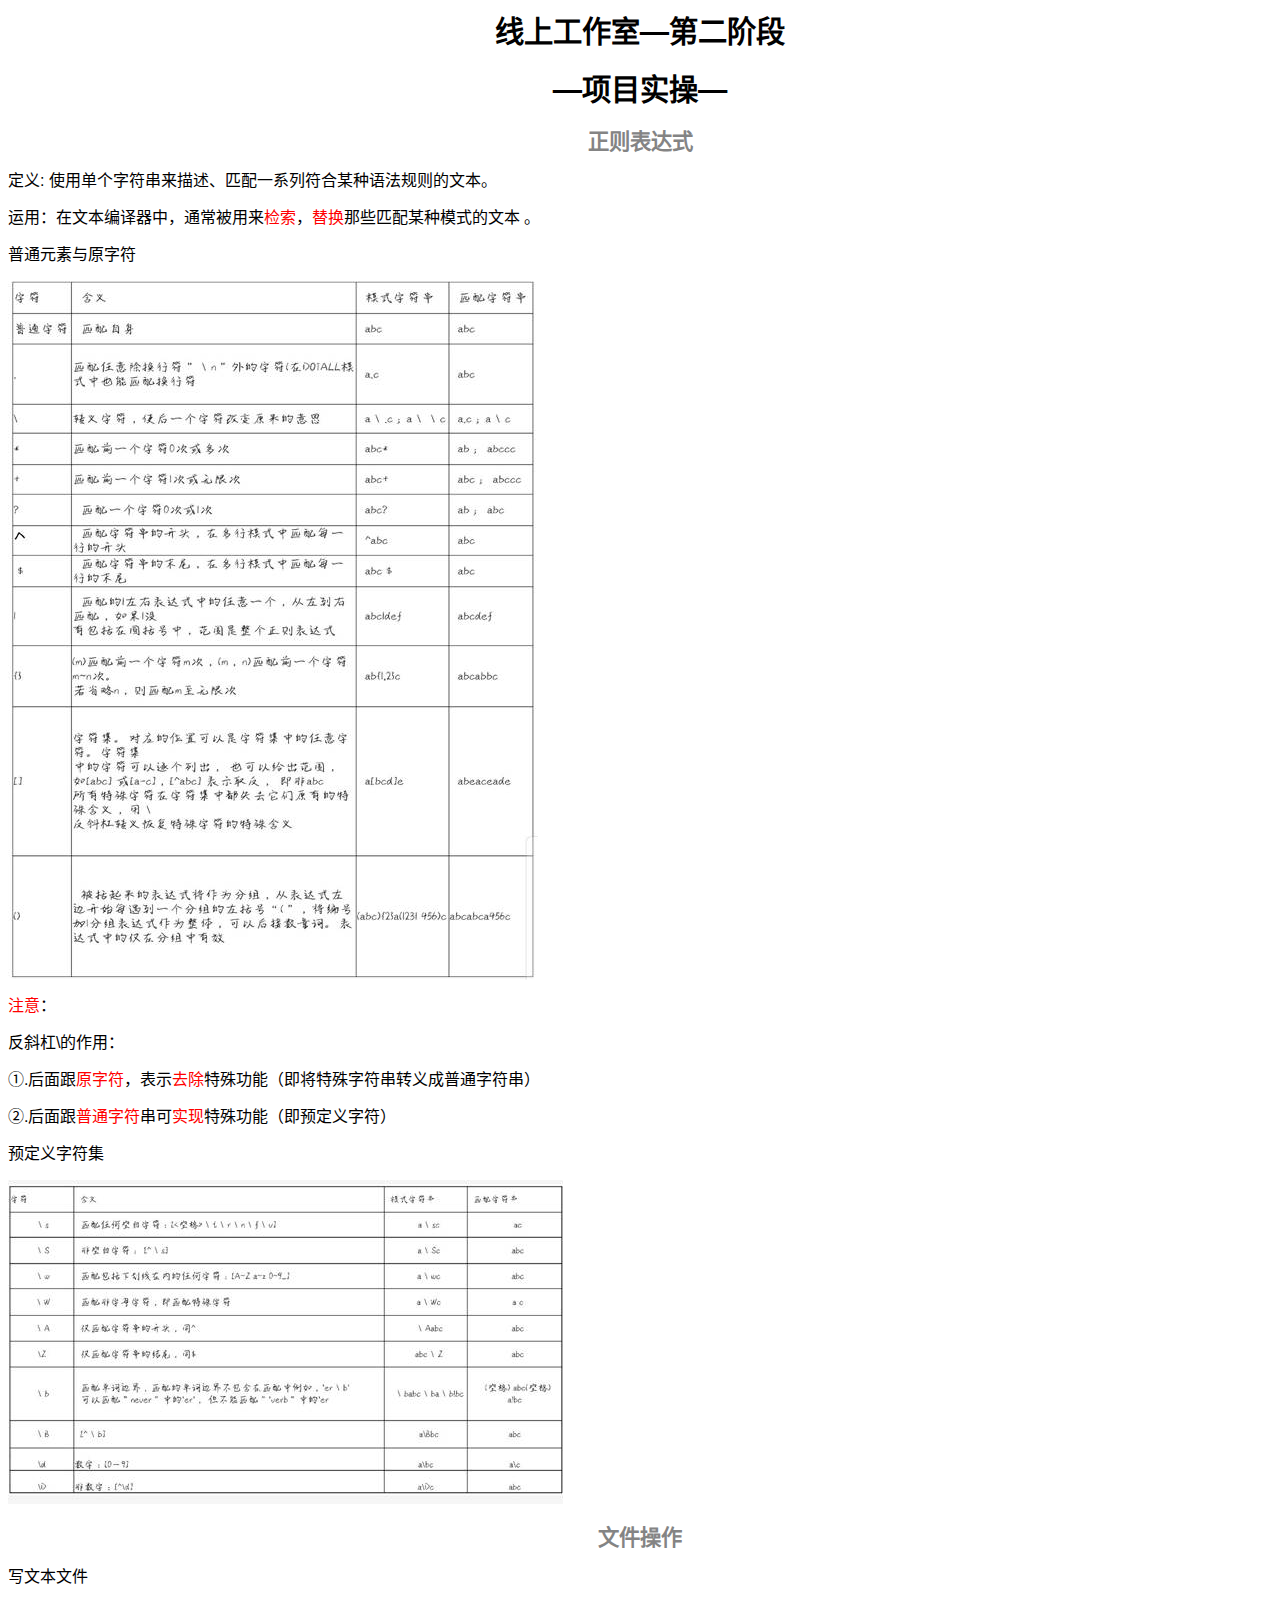
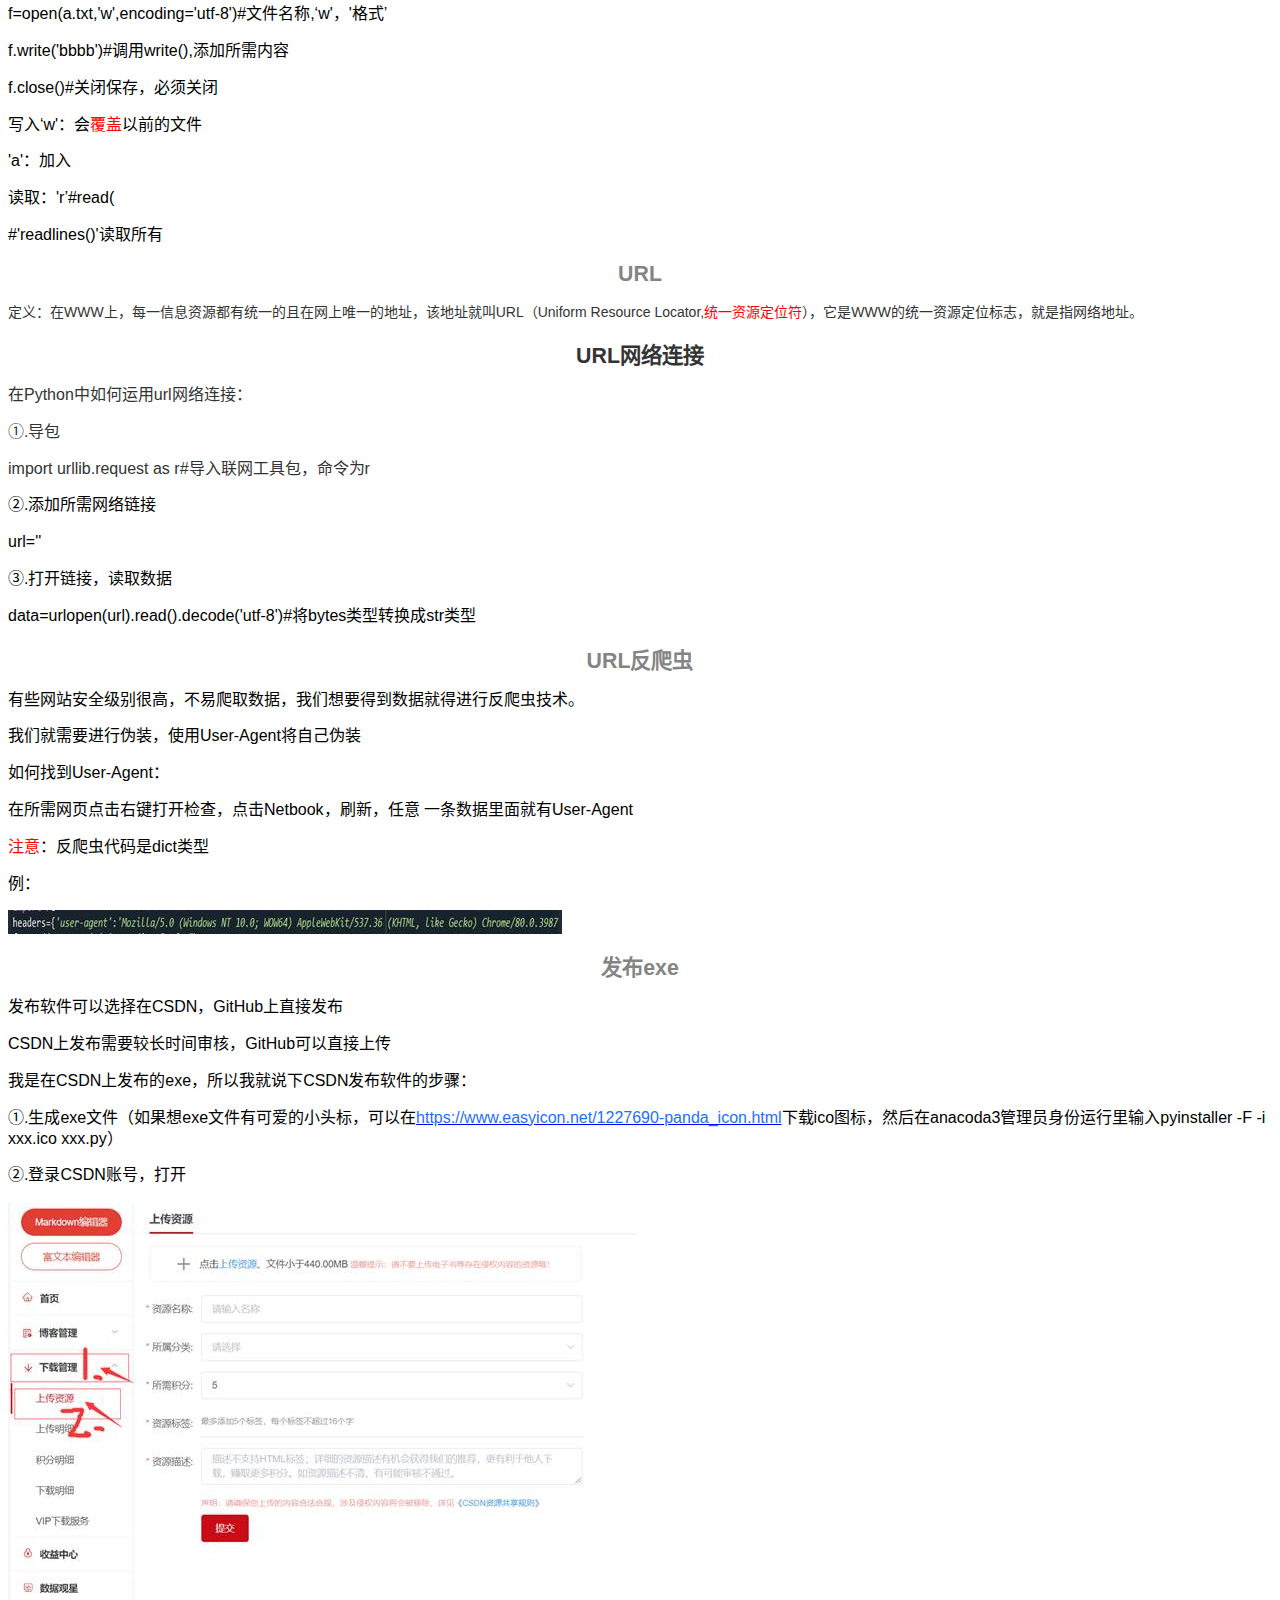
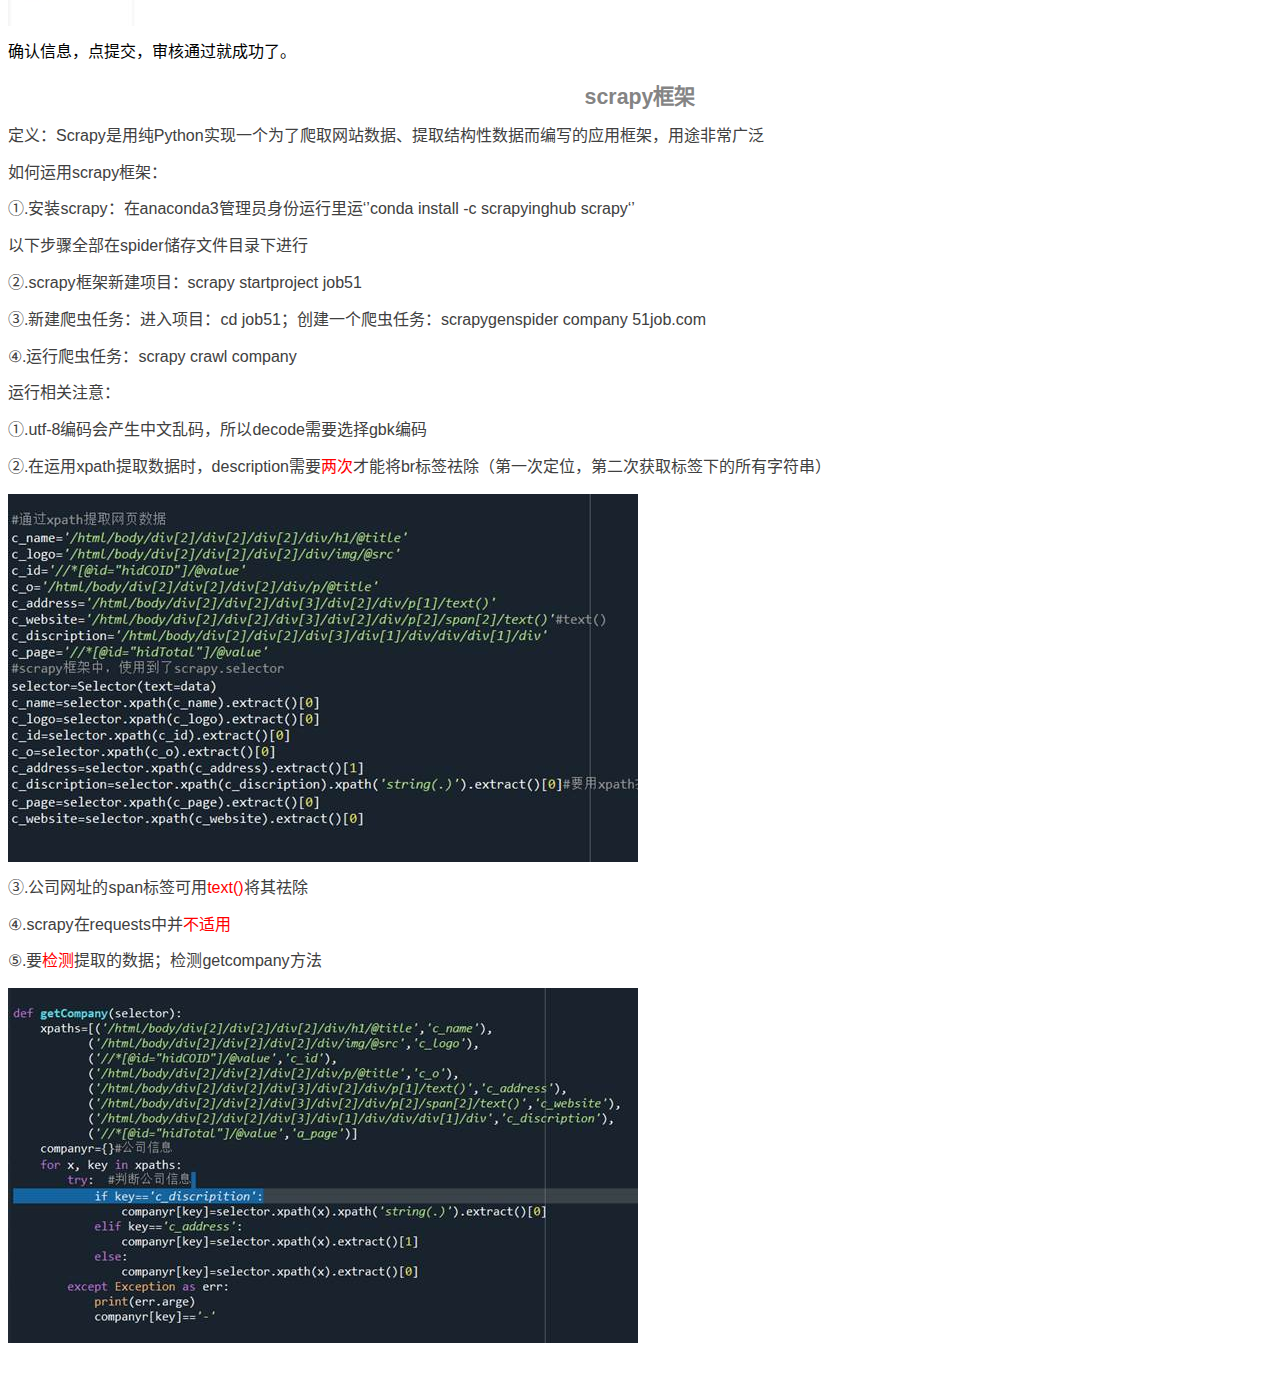
<file: biji/杨钎线上工作室.html>
<html xmlns:v="urn:schemas-microsoft-com:vml"
xmlns:o="urn:schemas-microsoft-com:office:office"
xmlns:w="urn:schemas-microsoft-com:office:word"
xmlns:dt="uuid:C2F41010-65B3-11d1-A29F-00AA00C14882"
xmlns:m="http://schemas.microsoft.com/office/2004/12/omml"
xmlns="http://www.w3.org/TR/REC-html40">

<head>
<meta http-equiv=Content-Type content="text/html; charset=utf-8">
<meta name=ProgId content=Word.Document>
<meta name=Generator content="Microsoft Word 15">
<meta name=Originator content="Microsoft Word 15">
<link rel=File-List href="杨钎线上工作室.files/filelist.xml">
<link rel=Edit-Time-Data href="杨钎线上工作室.files/editdata.mso">
<!--[if !mso]>
<style>
v\:* {behavior:url(#default#VML);}
o\:* {behavior:url(#default#VML);}
w\:* {behavior:url(#default#VML);}
.shape {behavior:url(#default#VML);}
</style>
<![endif]--><!--[if gte mso 9]><xml>
 <o:DocumentProperties>
  <o:Author>歼</o:Author>
  <o:LastAuthor>黄 柔凯</o:LastAuthor>
  <o:Revision>2</o:Revision>
  <o:TotalTime>0</o:TotalTime>
  <o:Created>2020-06-24T11:33:00Z</o:Created>
  <o:LastSaved>2020-06-24T11:33:00Z</o:LastSaved>
  <o:Pages>1</o:Pages>
  <o:Words>239</o:Words>
  <o:Characters>1364</o:Characters>
  <o:Lines>11</o:Lines>
  <o:Paragraphs>3</o:Paragraphs>
  <o:CharactersWithSpaces>1600</o:CharactersWithSpaces>
  <o:Version>16.00</o:Version>
 </o:DocumentProperties>
 <o:CustomDocumentProperties>
  <o:KSOProductBuildVer dt:dt="string">2052-11.1.0.9740</o:KSOProductBuildVer>
 </o:CustomDocumentProperties>
</xml><![endif]-->
<link rel=dataStoreItem href="杨钎线上工作室.files/item0001.xml"
target="杨钎线上工作室.files/props002.xml">
<link rel=themeData href="杨钎线上工作室.files/themedata.thmx">
<link rel=colorSchemeMapping href="杨钎线上工作室.files/colorschememapping.xml">
<!--[if gte mso 9]><xml>
 <w:WordDocument>
  <w:SpellingState>Clean</w:SpellingState>
  <w:GrammarState>Clean</w:GrammarState>
  <w:TrackMoves>false</w:TrackMoves>
  <w:TrackFormatting/>
  <w:DrawingGridVerticalSpacing>7.8 磅</w:DrawingGridVerticalSpacing>
  <w:ValidateAgainstSchemas/>
  <w:SaveIfXMLInvalid>false</w:SaveIfXMLInvalid>
  <w:IgnoreMixedContent>false</w:IgnoreMixedContent>
  <w:AlwaysShowPlaceholderText>false</w:AlwaysShowPlaceholderText>
  <w:DoNotPromoteQF/>
  <w:LidThemeOther>EN-US</w:LidThemeOther>
  <w:LidThemeAsian>ZH-CN</w:LidThemeAsian>
  <w:LidThemeComplexScript>X-NONE</w:LidThemeComplexScript>
  <w:Compatibility>
   <w:SpaceForUL/>
   <w:BalanceSingleByteDoubleByteWidth/>
   <w:DoNotLeaveBackslashAlone/>
   <w:ULTrailSpace/>
   <w:DoNotExpandShiftReturn/>
   <w:AdjustLineHeightInTable/>
   <w:BreakWrappedTables/>
   <w:SnapToGridInCell/>
   <w:UseWord2010TableStyleRules/>
   <w:DontGrowAutofit/>
   <w:DontUseIndentAsNumberingTabStop/>
   <w:FELineBreak11/>
   <w:SplitPgBreakAndParaMark/>
   <w:EnableOpenTypeKerning/>
   <w:DontFlipMirrorIndents/>
   <w:OverrideTableStyleHps/>
   <w:UseFELayout/>
  </w:Compatibility>
  <w:DoNotOptimizeForBrowser/>
  <m:mathPr>
   <m:mathFont m:val="Cambria Math"/>
   <m:brkBin m:val="before"/>
   <m:brkBinSub m:val="&#45;-"/>
   <m:smallFrac m:val="off"/>
   <m:dispDef/>
   <m:lMargin m:val="0"/>
   <m:rMargin m:val="0"/>
   <m:defJc m:val="centerGroup"/>
   <m:wrapIndent m:val="1440"/>
   <m:intLim m:val="subSup"/>
   <m:naryLim m:val="undOvr"/>
  </m:mathPr></w:WordDocument>
</xml><![endif]--><!--[if gte mso 9]><xml>
 <w:LatentStyles DefLockedState="false" DefUnhideWhenUsed="false"
  DefSemiHidden="false" DefQFormat="false" LatentStyleCount="376">
  <w:LsdException Locked="false" QFormat="true" Name="Normal"/>
  <w:LsdException Locked="false" QFormat="true" Name="heading 1"/>
  <w:LsdException Locked="false" SemiHidden="true" UnhideWhenUsed="true"
   QFormat="true" Name="heading 2"/>
  <w:LsdException Locked="false" SemiHidden="true" UnhideWhenUsed="true"
   QFormat="true" Name="heading 3"/>
  <w:LsdException Locked="false" SemiHidden="true" UnhideWhenUsed="true"
   QFormat="true" Name="heading 4"/>
  <w:LsdException Locked="false" SemiHidden="true" UnhideWhenUsed="true"
   QFormat="true" Name="heading 5"/>
  <w:LsdException Locked="false" SemiHidden="true" UnhideWhenUsed="true"
   QFormat="true" Name="heading 6"/>
  <w:LsdException Locked="false" SemiHidden="true" UnhideWhenUsed="true"
   QFormat="true" Name="heading 7"/>
  <w:LsdException Locked="false" SemiHidden="true" UnhideWhenUsed="true"
   QFormat="true" Name="heading 8"/>
  <w:LsdException Locked="false" SemiHidden="true" UnhideWhenUsed="true"
   QFormat="true" Name="heading 9"/>
  <w:LsdException Locked="false" SemiHidden="true" UnhideWhenUsed="true"
   QFormat="true" Name="caption"/>
  <w:LsdException Locked="false" QFormat="true" Name="Title"/>
  <w:LsdException Locked="false" Priority="1" SemiHidden="true"
   Name="Default Paragraph Font"/>
  <w:LsdException Locked="false" QFormat="true" Name="Subtitle"/>
  <w:LsdException Locked="false" QFormat="true" Name="Strong"/>
  <w:LsdException Locked="false" QFormat="true" Name="Emphasis"/>
  <w:LsdException Locked="false" Priority="99" SemiHidden="true"
   UnhideWhenUsed="true" Name="HTML Top of Form"/>
  <w:LsdException Locked="false" Priority="99" SemiHidden="true"
   UnhideWhenUsed="true" Name="HTML Bottom of Form"/>
  <w:LsdException Locked="false" SemiHidden="true" UnhideWhenUsed="true"
   Name="Normal Table"/>
  <w:LsdException Locked="false" Priority="99" SemiHidden="true"
   UnhideWhenUsed="true" Name="No List"/>
  <w:LsdException Locked="false" Priority="99" SemiHidden="true"
   UnhideWhenUsed="true" Name="Outline List 1"/>
  <w:LsdException Locked="false" Priority="99" SemiHidden="true"
   UnhideWhenUsed="true" Name="Outline List 2"/>
  <w:LsdException Locked="false" Priority="99" SemiHidden="true"
   UnhideWhenUsed="true" Name="Outline List 3"/>
  <w:LsdException Locked="false" SemiHidden="true" UnhideWhenUsed="true"
   Name="Table Simple 1"/>
  <w:LsdException Locked="false" SemiHidden="true" UnhideWhenUsed="true"
   Name="Table Simple 2"/>
  <w:LsdException Locked="false" SemiHidden="true" UnhideWhenUsed="true"
   Name="Table Simple 3"/>
  <w:LsdException Locked="false" SemiHidden="true" UnhideWhenUsed="true"
   Name="Table Classic 1"/>
  <w:LsdException Locked="false" SemiHidden="true" UnhideWhenUsed="true"
   Name="Table Classic 2"/>
  <w:LsdException Locked="false" SemiHidden="true" UnhideWhenUsed="true"
   Name="Table Classic 3"/>
  <w:LsdException Locked="false" SemiHidden="true" UnhideWhenUsed="true"
   Name="Table Classic 4"/>
  <w:LsdException Locked="false" SemiHidden="true" UnhideWhenUsed="true"
   Name="Table Colorful 1"/>
  <w:LsdException Locked="false" SemiHidden="true" UnhideWhenUsed="true"
   Name="Table Colorful 2"/>
  <w:LsdException Locked="false" SemiHidden="true" UnhideWhenUsed="true"
   Name="Table Colorful 3"/>
  <w:LsdException Locked="false" SemiHidden="true" UnhideWhenUsed="true"
   Name="Table Columns 1"/>
  <w:LsdException Locked="false" SemiHidden="true" UnhideWhenUsed="true"
   Name="Table Columns 2"/>
  <w:LsdException Locked="false" SemiHidden="true" UnhideWhenUsed="true"
   Name="Table Columns 3"/>
  <w:LsdException Locked="false" SemiHidden="true" UnhideWhenUsed="true"
   Name="Table Columns 4"/>
  <w:LsdException Locked="false" SemiHidden="true" UnhideWhenUsed="true"
   Name="Table Columns 5"/>
  <w:LsdException Locked="false" SemiHidden="true" UnhideWhenUsed="true"
   Name="Table Grid 1"/>
  <w:LsdException Locked="false" SemiHidden="true" UnhideWhenUsed="true"
   Name="Table Grid 2"/>
  <w:LsdException Locked="false" SemiHidden="true" UnhideWhenUsed="true"
   Name="Table Grid 3"/>
  <w:LsdException Locked="false" SemiHidden="true" UnhideWhenUsed="true"
   Name="Table Grid 4"/>
  <w:LsdException Locked="false" SemiHidden="true" UnhideWhenUsed="true"
   Name="Table Grid 5"/>
  <w:LsdException Locked="false" SemiHidden="true" UnhideWhenUsed="true"
   Name="Table Grid 6"/>
  <w:LsdException Locked="false" SemiHidden="true" UnhideWhenUsed="true"
   Name="Table Grid 7"/>
  <w:LsdException Locked="false" SemiHidden="true" UnhideWhenUsed="true"
   Name="Table Grid 8"/>
  <w:LsdException Locked="false" SemiHidden="true" UnhideWhenUsed="true"
   Name="Table List 1"/>
  <w:LsdException Locked="false" SemiHidden="true" UnhideWhenUsed="true"
   Name="Table List 2"/>
  <w:LsdException Locked="false" SemiHidden="true" UnhideWhenUsed="true"
   Name="Table List 3"/>
  <w:LsdException Locked="false" SemiHidden="true" UnhideWhenUsed="true"
   Name="Table List 4"/>
  <w:LsdException Locked="false" SemiHidden="true" UnhideWhenUsed="true"
   Name="Table List 5"/>
  <w:LsdException Locked="false" SemiHidden="true" UnhideWhenUsed="true"
   Name="Table List 6"/>
  <w:LsdException Locked="false" SemiHidden="true" UnhideWhenUsed="true"
   Name="Table List 7"/>
  <w:LsdException Locked="false" SemiHidden="true" UnhideWhenUsed="true"
   Name="Table List 8"/>
  <w:LsdException Locked="false" SemiHidden="true" UnhideWhenUsed="true"
   Name="Table 3D effects 1"/>
  <w:LsdException Locked="false" SemiHidden="true" UnhideWhenUsed="true"
   Name="Table 3D effects 2"/>
  <w:LsdException Locked="false" SemiHidden="true" UnhideWhenUsed="true"
   Name="Table 3D effects 3"/>
  <w:LsdException Locked="false" SemiHidden="true" UnhideWhenUsed="true"
   Name="Table Contemporary"/>
  <w:LsdException Locked="false" SemiHidden="true" UnhideWhenUsed="true"
   Name="Table Elegant"/>
  <w:LsdException Locked="false" SemiHidden="true" UnhideWhenUsed="true"
   Name="Table Professional"/>
  <w:LsdException Locked="false" SemiHidden="true" UnhideWhenUsed="true"
   Name="Table Subtle 1"/>
  <w:LsdException Locked="false" SemiHidden="true" UnhideWhenUsed="true"
   Name="Table Subtle 2"/>
  <w:LsdException Locked="false" SemiHidden="true" UnhideWhenUsed="true"
   Name="Table Web 1"/>
  <w:LsdException Locked="false" SemiHidden="true" UnhideWhenUsed="true"
   Name="Table Web 2"/>
  <w:LsdException Locked="false" SemiHidden="true" UnhideWhenUsed="true"
   Name="Table Web 3"/>
  <w:LsdException Locked="false" SemiHidden="true" UnhideWhenUsed="true"
   Name="Table Theme"/>
  <w:LsdException Locked="false" Priority="99" SemiHidden="true"
   Name="Placeholder Text"/>
  <w:LsdException Locked="false" Priority="99" Name="No Spacing"/>
  <w:LsdException Locked="false" Priority="60" Name="Light Shading"/>
  <w:LsdException Locked="false" Priority="61" Name="Light List"/>
  <w:LsdException Locked="false" Priority="62" Name="Light Grid"/>
  <w:LsdException Locked="false" Priority="63" Name="Medium Shading 1"/>
  <w:LsdException Locked="false" Priority="64" Name="Medium Shading 2"/>
  <w:LsdException Locked="false" Priority="65" Name="Medium List 1"/>
  <w:LsdException Locked="false" Priority="66" Name="Medium List 2"/>
  <w:LsdException Locked="false" Priority="67" Name="Medium Grid 1"/>
  <w:LsdException Locked="false" Priority="68" Name="Medium Grid 2"/>
  <w:LsdException Locked="false" Priority="69" Name="Medium Grid 3"/>
  <w:LsdException Locked="false" Priority="70" Name="Dark List"/>
  <w:LsdException Locked="false" Priority="71" Name="Colorful Shading"/>
  <w:LsdException Locked="false" Priority="72" Name="Colorful List"/>
  <w:LsdException Locked="false" Priority="73" Name="Colorful Grid"/>
  <w:LsdException Locked="false" Priority="60" Name="Light Shading Accent 1"/>
  <w:LsdException Locked="false" Priority="61" Name="Light List Accent 1"/>
  <w:LsdException Locked="false" Priority="62" Name="Light Grid Accent 1"/>
  <w:LsdException Locked="false" Priority="63" Name="Medium Shading 1 Accent 1"/>
  <w:LsdException Locked="false" Priority="64" Name="Medium Shading 2 Accent 1"/>
  <w:LsdException Locked="false" Priority="65" Name="Medium List 1 Accent 1"/>
  <w:LsdException Locked="false" Priority="99" SemiHidden="true" Name="Revision"/>
  <w:LsdException Locked="false" Priority="99" Name="List Paragraph"/>
  <w:LsdException Locked="false" Priority="99" Name="Quote"/>
  <w:LsdException Locked="false" Priority="99" Name="Intense Quote"/>
  <w:LsdException Locked="false" Priority="66" Name="Medium List 2 Accent 1"/>
  <w:LsdException Locked="false" Priority="67" Name="Medium Grid 1 Accent 1"/>
  <w:LsdException Locked="false" Priority="68" Name="Medium Grid 2 Accent 1"/>
  <w:LsdException Locked="false" Priority="69" Name="Medium Grid 3 Accent 1"/>
  <w:LsdException Locked="false" Priority="70" Name="Dark List Accent 1"/>
  <w:LsdException Locked="false" Priority="71" Name="Colorful Shading Accent 1"/>
  <w:LsdException Locked="false" Priority="72" Name="Colorful List Accent 1"/>
  <w:LsdException Locked="false" Priority="73" Name="Colorful Grid Accent 1"/>
  <w:LsdException Locked="false" Priority="60" Name="Light Shading Accent 2"/>
  <w:LsdException Locked="false" Priority="61" Name="Light List Accent 2"/>
  <w:LsdException Locked="false" Priority="62" Name="Light Grid Accent 2"/>
  <w:LsdException Locked="false" Priority="63" Name="Medium Shading 1 Accent 2"/>
  <w:LsdException Locked="false" Priority="64" Name="Medium Shading 2 Accent 2"/>
  <w:LsdException Locked="false" Priority="65" Name="Medium List 1 Accent 2"/>
  <w:LsdException Locked="false" Priority="66" Name="Medium List 2 Accent 2"/>
  <w:LsdException Locked="false" Priority="67" Name="Medium Grid 1 Accent 2"/>
  <w:LsdException Locked="false" Priority="68" Name="Medium Grid 2 Accent 2"/>
  <w:LsdException Locked="false" Priority="69" Name="Medium Grid 3 Accent 2"/>
  <w:LsdException Locked="false" Priority="70" Name="Dark List Accent 2"/>
  <w:LsdException Locked="false" Priority="71" Name="Colorful Shading Accent 2"/>
  <w:LsdException Locked="false" Priority="72" Name="Colorful List Accent 2"/>
  <w:LsdException Locked="false" Priority="73" Name="Colorful Grid Accent 2"/>
  <w:LsdException Locked="false" Priority="60" Name="Light Shading Accent 3"/>
  <w:LsdException Locked="false" Priority="61" Name="Light List Accent 3"/>
  <w:LsdException Locked="false" Priority="62" Name="Light Grid Accent 3"/>
  <w:LsdException Locked="false" Priority="63" Name="Medium Shading 1 Accent 3"/>
  <w:LsdException Locked="false" Priority="64" Name="Medium Shading 2 Accent 3"/>
  <w:LsdException Locked="false" Priority="65" Name="Medium List 1 Accent 3"/>
  <w:LsdException Locked="false" Priority="66" Name="Medium List 2 Accent 3"/>
  <w:LsdException Locked="false" Priority="67" Name="Medium Grid 1 Accent 3"/>
  <w:LsdException Locked="false" Priority="68" Name="Medium Grid 2 Accent 3"/>
  <w:LsdException Locked="false" Priority="69" Name="Medium Grid 3 Accent 3"/>
  <w:LsdException Locked="false" Priority="70" Name="Dark List Accent 3"/>
  <w:LsdException Locked="false" Priority="71" Name="Colorful Shading Accent 3"/>
  <w:LsdException Locked="false" Priority="72" Name="Colorful List Accent 3"/>
  <w:LsdException Locked="false" Priority="73" Name="Colorful Grid Accent 3"/>
  <w:LsdException Locked="false" Priority="60" Name="Light Shading Accent 4"/>
  <w:LsdException Locked="false" Priority="61" Name="Light List Accent 4"/>
  <w:LsdException Locked="false" Priority="62" Name="Light Grid Accent 4"/>
  <w:LsdException Locked="false" Priority="63" Name="Medium Shading 1 Accent 4"/>
  <w:LsdException Locked="false" Priority="64" Name="Medium Shading 2 Accent 4"/>
  <w:LsdException Locked="false" Priority="65" Name="Medium List 1 Accent 4"/>
  <w:LsdException Locked="false" Priority="66" Name="Medium List 2 Accent 4"/>
  <w:LsdException Locked="false" Priority="67" Name="Medium Grid 1 Accent 4"/>
  <w:LsdException Locked="false" Priority="68" Name="Medium Grid 2 Accent 4"/>
  <w:LsdException Locked="false" Priority="69" Name="Medium Grid 3 Accent 4"/>
  <w:LsdException Locked="false" Priority="70" Name="Dark List Accent 4"/>
  <w:LsdException Locked="false" Priority="71" Name="Colorful Shading Accent 4"/>
  <w:LsdException Locked="false" Priority="72" Name="Colorful List Accent 4"/>
  <w:LsdException Locked="false" Priority="73" Name="Colorful Grid Accent 4"/>
  <w:LsdException Locked="false" Priority="60" Name="Light Shading Accent 5"/>
  <w:LsdException Locked="false" Priority="61" Name="Light List Accent 5"/>
  <w:LsdException Locked="false" Priority="62" Name="Light Grid Accent 5"/>
  <w:LsdException Locked="false" Priority="63" Name="Medium Shading 1 Accent 5"/>
  <w:LsdException Locked="false" Priority="64" Name="Medium Shading 2 Accent 5"/>
  <w:LsdException Locked="false" Priority="65" Name="Medium List 1 Accent 5"/>
  <w:LsdException Locked="false" Priority="66" Name="Medium List 2 Accent 5"/>
  <w:LsdException Locked="false" Priority="67" Name="Medium Grid 1 Accent 5"/>
  <w:LsdException Locked="false" Priority="68" Name="Medium Grid 2 Accent 5"/>
  <w:LsdException Locked="false" Priority="69" Name="Medium Grid 3 Accent 5"/>
  <w:LsdException Locked="false" Priority="70" Name="Dark List Accent 5"/>
  <w:LsdException Locked="false" Priority="71" Name="Colorful Shading Accent 5"/>
  <w:LsdException Locked="false" Priority="72" Name="Colorful List Accent 5"/>
  <w:LsdException Locked="false" Priority="73" Name="Colorful Grid Accent 5"/>
  <w:LsdException Locked="false" Priority="60" Name="Light Shading Accent 6"/>
  <w:LsdException Locked="false" Priority="61" Name="Light List Accent 6"/>
  <w:LsdException Locked="false" Priority="62" Name="Light Grid Accent 6"/>
  <w:LsdException Locked="false" Priority="63" Name="Medium Shading 1 Accent 6"/>
  <w:LsdException Locked="false" Priority="64" Name="Medium Shading 2 Accent 6"/>
  <w:LsdException Locked="false" Priority="65" Name="Medium List 1 Accent 6"/>
  <w:LsdException Locked="false" Priority="66" Name="Medium List 2 Accent 6"/>
  <w:LsdException Locked="false" Priority="67" Name="Medium Grid 1 Accent 6"/>
  <w:LsdException Locked="false" Priority="68" Name="Medium Grid 2 Accent 6"/>
  <w:LsdException Locked="false" Priority="69" Name="Medium Grid 3 Accent 6"/>
  <w:LsdException Locked="false" Priority="70" Name="Dark List Accent 6"/>
  <w:LsdException Locked="false" Priority="71" Name="Colorful Shading Accent 6"/>
  <w:LsdException Locked="false" Priority="72" Name="Colorful List Accent 6"/>
  <w:LsdException Locked="false" Priority="73" Name="Colorful Grid Accent 6"/>
  <w:LsdException Locked="false" Priority="19" QFormat="true"
   Name="Subtle Emphasis"/>
  <w:LsdException Locked="false" Priority="21" QFormat="true"
   Name="Intense Emphasis"/>
  <w:LsdException Locked="false" Priority="31" QFormat="true"
   Name="Subtle Reference"/>
  <w:LsdException Locked="false" Priority="32" QFormat="true"
   Name="Intense Reference"/>
  <w:LsdException Locked="false" Priority="33" QFormat="true" Name="Book Title"/>
  <w:LsdException Locked="false" Priority="37" SemiHidden="true"
   UnhideWhenUsed="true" Name="Bibliography"/>
  <w:LsdException Locked="false" Priority="39" SemiHidden="true"
   UnhideWhenUsed="true" QFormat="true" Name="TOC Heading"/>
  <w:LsdException Locked="false" Priority="41" Name="Plain Table 1"/>
  <w:LsdException Locked="false" Priority="42" Name="Plain Table 2"/>
  <w:LsdException Locked="false" Priority="43" Name="Plain Table 3"/>
  <w:LsdException Locked="false" Priority="44" Name="Plain Table 4"/>
  <w:LsdException Locked="false" Priority="45" Name="Plain Table 5"/>
  <w:LsdException Locked="false" Priority="40" Name="Grid Table Light"/>
  <w:LsdException Locked="false" Priority="46" Name="Grid Table 1 Light"/>
  <w:LsdException Locked="false" Priority="47" Name="Grid Table 2"/>
  <w:LsdException Locked="false" Priority="48" Name="Grid Table 3"/>
  <w:LsdException Locked="false" Priority="49" Name="Grid Table 4"/>
  <w:LsdException Locked="false" Priority="50" Name="Grid Table 5 Dark"/>
  <w:LsdException Locked="false" Priority="51" Name="Grid Table 6 Colorful"/>
  <w:LsdException Locked="false" Priority="52" Name="Grid Table 7 Colorful"/>
  <w:LsdException Locked="false" Priority="46"
   Name="Grid Table 1 Light Accent 1"/>
  <w:LsdException Locked="false" Priority="47" Name="Grid Table 2 Accent 1"/>
  <w:LsdException Locked="false" Priority="48" Name="Grid Table 3 Accent 1"/>
  <w:LsdException Locked="false" Priority="49" Name="Grid Table 4 Accent 1"/>
  <w:LsdException Locked="false" Priority="50" Name="Grid Table 5 Dark Accent 1"/>
  <w:LsdException Locked="false" Priority="51"
   Name="Grid Table 6 Colorful Accent 1"/>
  <w:LsdException Locked="false" Priority="52"
   Name="Grid Table 7 Colorful Accent 1"/>
  <w:LsdException Locked="false" Priority="46"
   Name="Grid Table 1 Light Accent 2"/>
  <w:LsdException Locked="false" Priority="47" Name="Grid Table 2 Accent 2"/>
  <w:LsdException Locked="false" Priority="48" Name="Grid Table 3 Accent 2"/>
  <w:LsdException Locked="false" Priority="49" Name="Grid Table 4 Accent 2"/>
  <w:LsdException Locked="false" Priority="50" Name="Grid Table 5 Dark Accent 2"/>
  <w:LsdException Locked="false" Priority="51"
   Name="Grid Table 6 Colorful Accent 2"/>
  <w:LsdException Locked="false" Priority="52"
   Name="Grid Table 7 Colorful Accent 2"/>
  <w:LsdException Locked="false" Priority="46"
   Name="Grid Table 1 Light Accent 3"/>
  <w:LsdException Locked="false" Priority="47" Name="Grid Table 2 Accent 3"/>
  <w:LsdException Locked="false" Priority="48" Name="Grid Table 3 Accent 3"/>
  <w:LsdException Locked="false" Priority="49" Name="Grid Table 4 Accent 3"/>
  <w:LsdException Locked="false" Priority="50" Name="Grid Table 5 Dark Accent 3"/>
  <w:LsdException Locked="false" Priority="51"
   Name="Grid Table 6 Colorful Accent 3"/>
  <w:LsdException Locked="false" Priority="52"
   Name="Grid Table 7 Colorful Accent 3"/>
  <w:LsdException Locked="false" Priority="46"
   Name="Grid Table 1 Light Accent 4"/>
  <w:LsdException Locked="false" Priority="47" Name="Grid Table 2 Accent 4"/>
  <w:LsdException Locked="false" Priority="48" Name="Grid Table 3 Accent 4"/>
  <w:LsdException Locked="false" Priority="49" Name="Grid Table 4 Accent 4"/>
  <w:LsdException Locked="false" Priority="50" Name="Grid Table 5 Dark Accent 4"/>
  <w:LsdException Locked="false" Priority="51"
   Name="Grid Table 6 Colorful Accent 4"/>
  <w:LsdException Locked="false" Priority="52"
   Name="Grid Table 7 Colorful Accent 4"/>
  <w:LsdException Locked="false" Priority="46"
   Name="Grid Table 1 Light Accent 5"/>
  <w:LsdException Locked="false" Priority="47" Name="Grid Table 2 Accent 5"/>
  <w:LsdException Locked="false" Priority="48" Name="Grid Table 3 Accent 5"/>
  <w:LsdException Locked="false" Priority="49" Name="Grid Table 4 Accent 5"/>
  <w:LsdException Locked="false" Priority="50" Name="Grid Table 5 Dark Accent 5"/>
  <w:LsdException Locked="false" Priority="51"
   Name="Grid Table 6 Colorful Accent 5"/>
  <w:LsdException Locked="false" Priority="52"
   Name="Grid Table 7 Colorful Accent 5"/>
  <w:LsdException Locked="false" Priority="46"
   Name="Grid Table 1 Light Accent 6"/>
  <w:LsdException Locked="false" Priority="47" Name="Grid Table 2 Accent 6"/>
  <w:LsdException Locked="false" Priority="48" Name="Grid Table 3 Accent 6"/>
  <w:LsdException Locked="false" Priority="49" Name="Grid Table 4 Accent 6"/>
  <w:LsdException Locked="false" Priority="50" Name="Grid Table 5 Dark Accent 6"/>
  <w:LsdException Locked="false" Priority="51"
   Name="Grid Table 6 Colorful Accent 6"/>
  <w:LsdException Locked="false" Priority="52"
   Name="Grid Table 7 Colorful Accent 6"/>
  <w:LsdException Locked="false" Priority="46" Name="List Table 1 Light"/>
  <w:LsdException Locked="false" Priority="47" Name="List Table 2"/>
  <w:LsdException Locked="false" Priority="48" Name="List Table 3"/>
  <w:LsdException Locked="false" Priority="49" Name="List Table 4"/>
  <w:LsdException Locked="false" Priority="50" Name="List Table 5 Dark"/>
  <w:LsdException Locked="false" Priority="51" Name="List Table 6 Colorful"/>
  <w:LsdException Locked="false" Priority="52" Name="List Table 7 Colorful"/>
  <w:LsdException Locked="false" Priority="46"
   Name="List Table 1 Light Accent 1"/>
  <w:LsdException Locked="false" Priority="47" Name="List Table 2 Accent 1"/>
  <w:LsdException Locked="false" Priority="48" Name="List Table 3 Accent 1"/>
  <w:LsdException Locked="false" Priority="49" Name="List Table 4 Accent 1"/>
  <w:LsdException Locked="false" Priority="50" Name="List Table 5 Dark Accent 1"/>
  <w:LsdException Locked="false" Priority="51"
   Name="List Table 6 Colorful Accent 1"/>
  <w:LsdException Locked="false" Priority="52"
   Name="List Table 7 Colorful Accent 1"/>
  <w:LsdException Locked="false" Priority="46"
   Name="List Table 1 Light Accent 2"/>
  <w:LsdException Locked="false" Priority="47" Name="List Table 2 Accent 2"/>
  <w:LsdException Locked="false" Priority="48" Name="List Table 3 Accent 2"/>
  <w:LsdException Locked="false" Priority="49" Name="List Table 4 Accent 2"/>
  <w:LsdException Locked="false" Priority="50" Name="List Table 5 Dark Accent 2"/>
  <w:LsdException Locked="false" Priority="51"
   Name="List Table 6 Colorful Accent 2"/>
  <w:LsdException Locked="false" Priority="52"
   Name="List Table 7 Colorful Accent 2"/>
  <w:LsdException Locked="false" Priority="46"
   Name="List Table 1 Light Accent 3"/>
  <w:LsdException Locked="false" Priority="47" Name="List Table 2 Accent 3"/>
  <w:LsdException Locked="false" Priority="48" Name="List Table 3 Accent 3"/>
  <w:LsdException Locked="false" Priority="49" Name="List Table 4 Accent 3"/>
  <w:LsdException Locked="false" Priority="50" Name="List Table 5 Dark Accent 3"/>
  <w:LsdException Locked="false" Priority="51"
   Name="List Table 6 Colorful Accent 3"/>
  <w:LsdException Locked="false" Priority="52"
   Name="List Table 7 Colorful Accent 3"/>
  <w:LsdException Locked="false" Priority="46"
   Name="List Table 1 Light Accent 4"/>
  <w:LsdException Locked="false" Priority="47" Name="List Table 2 Accent 4"/>
  <w:LsdException Locked="false" Priority="48" Name="List Table 3 Accent 4"/>
  <w:LsdException Locked="false" Priority="49" Name="List Table 4 Accent 4"/>
  <w:LsdException Locked="false" Priority="50" Name="List Table 5 Dark Accent 4"/>
  <w:LsdException Locked="false" Priority="51"
   Name="List Table 6 Colorful Accent 4"/>
  <w:LsdException Locked="false" Priority="52"
   Name="List Table 7 Colorful Accent 4"/>
  <w:LsdException Locked="false" Priority="46"
   Name="List Table 1 Light Accent 5"/>
  <w:LsdException Locked="false" Priority="47" Name="List Table 2 Accent 5"/>
  <w:LsdException Locked="false" Priority="48" Name="List Table 3 Accent 5"/>
  <w:LsdException Locked="false" Priority="49" Name="List Table 4 Accent 5"/>
  <w:LsdException Locked="false" Priority="50" Name="List Table 5 Dark Accent 5"/>
  <w:LsdException Locked="false" Priority="51"
   Name="List Table 6 Colorful Accent 5"/>
  <w:LsdException Locked="false" Priority="52"
   Name="List Table 7 Colorful Accent 5"/>
  <w:LsdException Locked="false" Priority="46"
   Name="List Table 1 Light Accent 6"/>
  <w:LsdException Locked="false" Priority="47" Name="List Table 2 Accent 6"/>
  <w:LsdException Locked="false" Priority="48" Name="List Table 3 Accent 6"/>
  <w:LsdException Locked="false" Priority="49" Name="List Table 4 Accent 6"/>
  <w:LsdException Locked="false" Priority="50" Name="List Table 5 Dark Accent 6"/>
  <w:LsdException Locked="false" Priority="51"
   Name="List Table 6 Colorful Accent 6"/>
  <w:LsdException Locked="false" Priority="52"
   Name="List Table 7 Colorful Accent 6"/>
  <w:LsdException Locked="false" Priority="99" SemiHidden="true"
   UnhideWhenUsed="true" Name="Mention"/>
  <w:LsdException Locked="false" Priority="99" SemiHidden="true"
   UnhideWhenUsed="true" Name="Smart Hyperlink"/>
  <w:LsdException Locked="false" Priority="99" SemiHidden="true"
   UnhideWhenUsed="true" Name="Hashtag"/>
  <w:LsdException Locked="false" Priority="99" SemiHidden="true"
   UnhideWhenUsed="true" Name="Unresolved Mention"/>
  <w:LsdException Locked="false" Priority="99" SemiHidden="true"
   UnhideWhenUsed="true" Name="Smart Link"/>
 </w:LatentStyles>
</xml><![endif]-->
<style>
<!--
 /* Font Definitions */
 @font-face
	{font-family:Helvetica;
	panose-1:2 11 6 4 2 2 2 2 2 4;
	mso-font-charset:0;
	mso-generic-font-family:swiss;
	mso-font-pitch:variable;
	mso-font-signature:-536858881 -1073711013 9 0 511 0;}
@font-face
	{font-family:宋体;
	panose-1:2 1 6 0 3 1 1 1 1 1;
	mso-font-alt:SimSun;
	mso-font-charset:134;
	mso-generic-font-family:auto;
	mso-font-pitch:variable;
	mso-font-signature:3 680460288 22 0 262145 0;}
@font-face
	{font-family:"Cambria Math";
	panose-1:2 4 5 3 5 4 6 3 2 4;
	mso-font-charset:0;
	mso-generic-font-family:roman;
	mso-font-pitch:variable;
	mso-font-signature:3 0 0 0 1 0;}
@font-face
	{font-family:Calibri;
	panose-1:2 15 5 2 2 2 4 3 2 4;
	mso-font-charset:0;
	mso-generic-font-family:swiss;
	mso-font-pitch:variable;
	mso-font-signature:-469750017 -1073732485 9 0 511 0;}
@font-face
	{font-family:微软雅黑;
	panose-1:2 11 5 3 2 2 4 2 2 4;
	mso-font-charset:134;
	mso-generic-font-family:swiss;
	mso-font-pitch:variable;
	mso-font-signature:-2147483001 718224464 22 0 262175 0;}
@font-face
	{font-family:"Segoe UI Emoji";
	panose-1:2 11 5 2 4 2 4 2 2 3;
	mso-font-charset:0;
	mso-generic-font-family:swiss;
	mso-font-pitch:variable;
	mso-font-signature:3 33554432 0 0 1 0;}
@font-face
	{font-family:"\@微软雅黑";
	panose-1:2 11 5 3 2 2 4 2 2 4;
	mso-font-charset:134;
	mso-generic-font-family:swiss;
	mso-font-pitch:variable;
	mso-font-signature:-2147483001 718224464 22 0 262175 0;}
@font-face
	{font-family:"\@宋体";
	panose-1:2 1 6 0 3 1 1 1 1 1;
	mso-font-charset:134;
	mso-generic-font-family:auto;
	mso-font-pitch:variable;
	mso-font-signature:3 680460288 22 0 262145 0;}
 /* Style Definitions */
 p.MsoNormal, li.MsoNormal, div.MsoNormal
	{mso-style-unhide:no;
	mso-style-qformat:yes;
	mso-style-parent:"";
	margin:0cm;
	margin-bottom:.0001pt;
	text-align:justify;
	text-justify:inter-ideograph;
	mso-pagination:none;
	font-size:10.5pt;
	mso-bidi-font-size:12.0pt;
	font-family:"Calibri",sans-serif;
	mso-ascii-font-family:Calibri;
	mso-ascii-theme-font:minor-latin;
	mso-fareast-font-family:宋体;
	mso-fareast-theme-font:minor-fareast;
	mso-hansi-font-family:Calibri;
	mso-hansi-theme-font:minor-latin;
	mso-bidi-font-family:"Times New Roman";
	mso-bidi-theme-font:minor-bidi;
	mso-font-kerning:1.0pt;}
p.MsoHeader, li.MsoHeader, div.MsoHeader
	{mso-style-unhide:no;
	mso-style-link:"页眉 字符";
	margin:0cm;
	margin-bottom:.0001pt;
	text-align:center;
	mso-pagination:none;
	tab-stops:center 207.65pt right 415.3pt;
	layout-grid-mode:char;
	border:none;
	mso-border-bottom-alt:solid windowtext .75pt;
	padding:0cm;
	mso-padding-alt:0cm 0cm 1.0pt 0cm;
	font-size:9.0pt;
	font-family:"Calibri",sans-serif;
	mso-ascii-font-family:Calibri;
	mso-ascii-theme-font:minor-latin;
	mso-fareast-font-family:宋体;
	mso-fareast-theme-font:minor-fareast;
	mso-hansi-font-family:Calibri;
	mso-hansi-theme-font:minor-latin;
	mso-bidi-font-family:"Times New Roman";
	mso-bidi-theme-font:minor-bidi;
	mso-font-kerning:1.0pt;}
p.MsoFooter, li.MsoFooter, div.MsoFooter
	{mso-style-unhide:no;
	mso-style-link:"页脚 字符";
	margin:0cm;
	margin-bottom:.0001pt;
	mso-pagination:none;
	tab-stops:center 207.65pt right 415.3pt;
	layout-grid-mode:char;
	font-size:9.0pt;
	font-family:"Calibri",sans-serif;
	mso-ascii-font-family:Calibri;
	mso-ascii-theme-font:minor-latin;
	mso-fareast-font-family:宋体;
	mso-fareast-theme-font:minor-fareast;
	mso-hansi-font-family:Calibri;
	mso-hansi-theme-font:minor-latin;
	mso-bidi-font-family:"Times New Roman";
	mso-bidi-theme-font:minor-bidi;
	mso-font-kerning:1.0pt;}
a:link, span.MsoHyperlink
	{mso-style-unhide:no;
	color:blue;
	text-decoration:underline;
	text-underline:single;}
a:visited, span.MsoHyperlinkFollowed
	{mso-style-unhide:no;
	color:#954F72;
	mso-themecolor:followedhyperlink;
	text-decoration:underline;
	text-underline:single;}
p
	{mso-style-unhide:no;
	mso-margin-top-alt:auto;
	margin-right:0cm;
	mso-margin-bottom-alt:auto;
	margin-left:0cm;
	mso-pagination:none;
	font-size:12.0pt;
	font-family:"Calibri",sans-serif;
	mso-ascii-font-family:Calibri;
	mso-ascii-theme-font:minor-latin;
	mso-fareast-font-family:宋体;
	mso-fareast-theme-font:minor-fareast;
	mso-hansi-font-family:Calibri;
	mso-hansi-theme-font:minor-latin;
	mso-bidi-font-family:"Times New Roman";}
span.a
	{mso-style-name:"页眉 字符";
	mso-style-unhide:no;
	mso-style-locked:yes;
	mso-style-link:页眉;
	mso-ansi-font-size:9.0pt;
	mso-bidi-font-size:9.0pt;
	font-family:"Calibri",sans-serif;
	mso-ascii-font-family:Calibri;
	mso-ascii-theme-font:minor-latin;
	mso-fareast-font-family:宋体;
	mso-fareast-theme-font:minor-fareast;
	mso-hansi-font-family:Calibri;
	mso-hansi-theme-font:minor-latin;
	mso-bidi-font-family:"Times New Roman";
	mso-bidi-theme-font:minor-bidi;
	mso-font-kerning:1.0pt;}
span.a0
	{mso-style-name:"页脚 字符";
	mso-style-unhide:no;
	mso-style-locked:yes;
	mso-style-link:页脚;
	mso-ansi-font-size:9.0pt;
	mso-bidi-font-size:9.0pt;
	font-family:"Calibri",sans-serif;
	mso-ascii-font-family:Calibri;
	mso-ascii-theme-font:minor-latin;
	mso-fareast-font-family:宋体;
	mso-fareast-theme-font:minor-fareast;
	mso-hansi-font-family:Calibri;
	mso-hansi-theme-font:minor-latin;
	mso-bidi-font-family:"Times New Roman";
	mso-bidi-theme-font:minor-bidi;
	mso-font-kerning:1.0pt;}
span.SpellE
	{mso-style-name:"";
	mso-spl-e:yes;}
span.GramE
	{mso-style-name:"";
	mso-gram-e:yes;}
.MsoChpDefault
	{mso-style-type:export-only;
	mso-default-props:yes;
	font-size:10.0pt;
	mso-ansi-font-size:10.0pt;
	mso-bidi-font-size:10.0pt;
	mso-ascii-font-family:"Times New Roman";
	mso-fareast-font-family:宋体;
	mso-hansi-font-family:"Times New Roman";
	mso-font-kerning:0pt;}
 /* Page Definitions */
 @page
	{mso-footnote-separator:url("杨钎线上工作室.files/header.html") fs;
	mso-footnote-continuation-separator:url("杨钎线上工作室.files/header.html") fcs;
	mso-endnote-separator:url("杨钎线上工作室.files/header.html") es;
	mso-endnote-continuation-separator:url("杨钎线上工作室.files/header.html") ecs;}
@page WordSection1
	{size:595.3pt 841.9pt;
	margin:72.0pt 90.0pt 72.0pt 90.0pt;
	mso-header-margin:42.55pt;
	mso-footer-margin:49.6pt;
	mso-paper-source:0;
	layout-grid:15.6pt;}
div.WordSection1
	{page:WordSection1;}
-->
</style>
<!--[if gte mso 10]>
<style>
 /* Style Definitions */
 table.MsoNormalTable
	{mso-style-name:普通表格;
	mso-tstyle-rowband-size:0;
	mso-tstyle-colband-size:0;
	mso-style-noshow:yes;
	mso-style-priority:99;
	mso-style-parent:"";
	mso-padding-alt:0cm 5.4pt 0cm 5.4pt;
	mso-para-margin:0cm;
	mso-para-margin-bottom:.0001pt;
	mso-pagination:widow-orphan;
	font-size:10.0pt;
	font-family:"Times New Roman",serif;}
</style>
<![endif]--><!--[if gte mso 9]><xml>
 <o:shapedefaults v:ext="edit" spidmax="2049"/>
</xml><![endif]--><!--[if gte mso 9]><xml>
 <o:shapelayout v:ext="edit">
  <o:idmap v:ext="edit" data="1"/>
 </o:shapelayout></xml><![endif]-->
</head>

<body lang=ZH-CN link=blue vlink="#954F72" style='tab-interval:21.0pt;
text-justify-trim:punctuation'>

<div class=WordSection1 style='layout-grid:15.6pt'>

<p align=center style='text-align:center;mso-pagination:widow-orphan'><b
style='mso-bidi-font-weight:normal'><span style='font-size:22.0pt;font-family:
"微软雅黑",sans-serif;mso-bidi-font-family:微软雅黑;color:black'>线上工作室<span lang=EN-US>—</span>第二阶段</span></b></p>

<p align=center style='text-align:center;mso-pagination:widow-orphan'><b
style='mso-bidi-font-weight:normal'><span style='font-size:22.0pt;font-family:
"微软雅黑",sans-serif;mso-bidi-font-family:微软雅黑;color:black'>—项目实操—</span></b></p>

<p align=center style='text-align:center;mso-pagination:widow-orphan'><b
style='mso-bidi-font-weight:normal'><span style='font-size:16.0pt;font-family:
"微软雅黑",sans-serif;mso-bidi-font-family:微软雅黑;color:#848484'>正则表达式</span></b></p>

<p style='line-height:130%;mso-pagination:widow-orphan'><span style='font-family:
"微软雅黑",sans-serif;mso-bidi-font-family:微软雅黑;color:black'>定义<span lang=EN-US>: </span>使用单个字符串来描述、匹配一系列符合某种语法规则的文本。</span></p>

<p style='line-height:130%;mso-pagination:widow-orphan'><span style='font-family:
"微软雅黑",sans-serif;mso-bidi-font-family:微软雅黑;color:black'>运用：在文本编译器中，通常被用来</span><span
style='font-family:"微软雅黑",sans-serif;mso-bidi-font-family:微软雅黑;color:red'>检索</span><span
style='font-family:"微软雅黑",sans-serif;mso-bidi-font-family:微软雅黑;color:black'>，</span><span
style='font-family:"微软雅黑",sans-serif;mso-bidi-font-family:微软雅黑;color:red'>替换</span><span
style='font-family:"微软雅黑",sans-serif;mso-bidi-font-family:微软雅黑;color:black'>那些匹配某种模式的文本
。</span></p>

<p style='line-height:130%;mso-pagination:widow-orphan'><span style='font-family:
"微软雅黑",sans-serif;mso-bidi-font-family:微软雅黑;color:black'>普通元素与原字符</span></p>

<p style='line-height:130%;mso-pagination:widow-orphan'><span lang=EN-US
style='mso-no-proof:yes'><!--[if gte vml 1]><v:shapetype id="_x0000_t75"
 coordsize="21600,21600" o:spt="75" o:preferrelative="t" path="m@4@5l@4@11@9@11@9@5xe"
 filled="f" stroked="f">
 <v:stroke joinstyle="miter"/>
 <v:formulas>
  <v:f eqn="if lineDrawn pixelLineWidth 0"/>
  <v:f eqn="sum @0 1 0"/>
  <v:f eqn="sum 0 0 @1"/>
  <v:f eqn="prod @2 1 2"/>
  <v:f eqn="prod @3 21600 pixelWidth"/>
  <v:f eqn="prod @3 21600 pixelHeight"/>
  <v:f eqn="sum @0 0 1"/>
  <v:f eqn="prod @6 1 2"/>
  <v:f eqn="prod @7 21600 pixelWidth"/>
  <v:f eqn="sum @8 21600 0"/>
  <v:f eqn="prod @7 21600 pixelHeight"/>
  <v:f eqn="sum @10 21600 0"/>
 </v:formulas>
 <v:path o:extrusionok="f" gradientshapeok="t" o:connecttype="rect"/>
 <o:lock v:ext="edit" aspectratio="t"/>
</v:shapetype><v:shape id="图片_x0020_1" o:spid="_x0000_i1030" type="#_x0000_t75"
 alt="IMG_256" style='width:397.5pt;height:524.25pt;visibility:visible;
 mso-wrap-style:square'>
 <v:imagedata src="杨钎线上工作室.files/image001.jpg" o:title="IMG_256"/>
</v:shape><![endif]--><![if !vml]><img width=530 height=699
src="杨钎线上工作室.files/image002.jpg" alt="IMG_256" v:shapes="图片_x0020_1"><![endif]></span></p>

<p style='line-height:130%;mso-pagination:widow-orphan'><span style='font-family:
"微软雅黑",sans-serif;mso-bidi-font-family:微软雅黑;color:red'>注意</span><span
style='font-family:"微软雅黑",sans-serif;mso-bidi-font-family:微软雅黑;color:black'>：</span></p>

<p style='line-height:130%;mso-pagination:widow-orphan'><span style='font-family:
"微软雅黑",sans-serif;mso-bidi-font-family:微软雅黑;color:black'>反斜杠<span lang=EN-US>\</span>的作用：</span></p>

<p style='line-height:130%;mso-pagination:widow-orphan'><span style='font-family:
"微软雅黑",sans-serif;mso-bidi-font-family:微软雅黑;color:black'>①<span lang=EN-US>.</span>后面跟</span><span
style='font-family:"微软雅黑",sans-serif;mso-bidi-font-family:微软雅黑;color:red'>原字符</span><span
style='font-family:"微软雅黑",sans-serif;mso-bidi-font-family:微软雅黑;color:black'>，表示</span><span
style='font-family:"微软雅黑",sans-serif;mso-bidi-font-family:微软雅黑;color:red'>去除</span><span
style='font-family:"微软雅黑",sans-serif;mso-bidi-font-family:微软雅黑;color:black'>特殊功能（即将特殊字符串转义成普通字符串）</span></p>

<p style='line-height:130%;mso-pagination:widow-orphan'><span style='font-family:
"微软雅黑",sans-serif;mso-bidi-font-family:微软雅黑;color:black'>②<span lang=EN-US>.</span>后面跟</span><span
style='font-family:"微软雅黑",sans-serif;mso-bidi-font-family:微软雅黑;color:red'>普通字符</span><span
style='font-family:"微软雅黑",sans-serif;mso-bidi-font-family:微软雅黑;color:black'>串可</span><span
style='font-family:"微软雅黑",sans-serif;mso-bidi-font-family:微软雅黑;color:red'>实现</span><span
style='font-family:"微软雅黑",sans-serif;mso-bidi-font-family:微软雅黑;color:black'>特殊功能（即预定义字符）</span></p>

<p style='line-height:130%;mso-pagination:widow-orphan'><span style='font-family:
"微软雅黑",sans-serif;mso-bidi-font-family:微软雅黑;color:black'>预定义字符集</span></p>

<p style='line-height:130%;mso-pagination:widow-orphan'><span lang=EN-US
style='mso-no-proof:yes'><!--[if gte vml 1]><v:shape id="图片_x0020_2" o:spid="_x0000_i1029"
 type="#_x0000_t75" alt="IMG_257" style='width:416.25pt;height:243pt;
 visibility:visible;mso-wrap-style:square'>
 <v:imagedata src="杨钎线上工作室.files/image003.jpg" o:title="IMG_257"/>
</v:shape><![endif]--><![if !vml]><img width=555 height=324
src="杨钎线上工作室.files/image004.jpg" alt="IMG_257" v:shapes="图片_x0020_2"><![endif]></span></p>

<p align=center style='text-align:center;mso-pagination:widow-orphan'><b
style='mso-bidi-font-weight:normal'><span style='font-size:16.0pt;font-family:
"微软雅黑",sans-serif;mso-bidi-font-family:微软雅黑;color:#848484'>文件操作</span></b></p>

<p style='line-height:130%;mso-pagination:widow-orphan'><span style='font-family:
"微软雅黑",sans-serif;mso-bidi-font-family:微软雅黑;color:black'>写文本文件</span></p>

<p style='line-height:130%;mso-pagination:widow-orphan'><span lang=EN-US
style='font-family:"微软雅黑",sans-serif;mso-bidi-font-family:微软雅黑;color:black'>f=open(<span
class=SpellE>a.txt,'w',encoding</span>='utf-8')#</span><span style='font-family:
"微软雅黑",sans-serif;mso-bidi-font-family:微软雅黑;color:black'>文件名称<span lang=EN-US>,</span>‘<span
lang=EN-US>w'</span>，<span lang=EN-US>'</span>格式’</span></p>

<p style='line-height:130%;mso-pagination:widow-orphan'><span class=SpellE><span
lang=EN-US style='font-family:"微软雅黑",sans-serif;mso-bidi-font-family:微软雅黑;
color:black'>f.write</span></span><span lang=EN-US style='font-family:"微软雅黑",sans-serif;
mso-bidi-font-family:微软雅黑;color:black'>('<span class=SpellE>bbbb</span>')#</span><span
style='font-family:"微软雅黑",sans-serif;mso-bidi-font-family:微软雅黑;color:black'>调用<span
lang=EN-US>write(),</span>添加所需内容</span></p>

<p style='line-height:130%;mso-pagination:widow-orphan'><span class=SpellE><span
lang=EN-US style='font-family:"微软雅黑",sans-serif;mso-bidi-font-family:微软雅黑;
color:black'>f.close</span></span><span lang=EN-US style='font-family:"微软雅黑",sans-serif;
mso-bidi-font-family:微软雅黑;color:black'>()#</span><span style='font-family:"微软雅黑",sans-serif;
mso-bidi-font-family:微软雅黑;color:black'>关闭保存，必须关闭</span></p>

<p style='line-height:130%;mso-pagination:widow-orphan'><span style='font-family:
"微软雅黑",sans-serif;mso-bidi-font-family:微软雅黑;color:black'>写入<span class=GramE>‘</span><span
lang=EN-US>w'</span>：会</span><span style='font-family:"微软雅黑",sans-serif;
mso-bidi-font-family:微软雅黑;color:red'>覆盖</span><span style='font-family:"微软雅黑",sans-serif;
mso-bidi-font-family:微软雅黑;color:black'>以前的文件</span></p>

<p style='line-height:130%;mso-pagination:widow-orphan'><span lang=EN-US
style='font-family:"微软雅黑",sans-serif;mso-bidi-font-family:微软雅黑;color:black'>'a'</span><span
style='font-family:"微软雅黑",sans-serif;mso-bidi-font-family:微软雅黑;color:black'>：加入</span></p>

<p style='line-height:130%;mso-pagination:widow-orphan'><span style='font-family:
"微软雅黑",sans-serif;mso-bidi-font-family:微软雅黑;color:black'>读取：<span lang=EN-US>'r</span><span
class=GramE>’</span><span lang=EN-US>#read(</span></span></p>

<p style='line-height:130%;mso-pagination:widow-orphan'><span lang=EN-US
style='font-family:"微软雅黑",sans-serif;mso-bidi-font-family:微软雅黑;color:black'>#'readlines()'</span><span
style='font-family:"微软雅黑",sans-serif;mso-bidi-font-family:微软雅黑;color:black'>读取所有</span></p>

<p align=center style='text-align:center;mso-pagination:widow-orphan'><b
style='mso-bidi-font-weight:normal'><span lang=EN-US style='font-size:16.0pt;
font-family:"微软雅黑",sans-serif;mso-bidi-font-family:微软雅黑;color:#848484'>URL</span></b></p>

<p style='line-height:130%;mso-pagination:widow-orphan'><span style='font-size:
10.5pt;line-height:130%;font-family:宋体;mso-ascii-font-family:Arial;mso-fareast-theme-font:
minor-fareast;mso-hansi-font-family:Arial;mso-bidi-font-family:Arial;
color:#333333;background:white'>定义：在</span><span lang=EN-US style='font-size:
10.5pt;line-height:130%;font-family:"Arial",sans-serif;color:#333333;
background:white'>WWW</span><span style='font-size:10.5pt;line-height:130%;
font-family:宋体;mso-ascii-font-family:Arial;mso-fareast-theme-font:minor-fareast;
mso-hansi-font-family:Arial;mso-bidi-font-family:Arial;color:#333333;
background:white'>上，每一信息资源都有统一的且在网上唯一的地址，该地址就叫</span><span lang=EN-US
style='font-size:10.5pt;line-height:130%;font-family:"Arial",sans-serif;
color:#333333;background:white'>URL</span><span style='font-size:10.5pt;
line-height:130%;font-family:宋体;mso-ascii-font-family:Arial;mso-fareast-theme-font:
minor-fareast;mso-hansi-font-family:Arial;mso-bidi-font-family:Arial;
color:#333333;background:white'>（</span><span lang=EN-US style='font-size:10.5pt;
line-height:130%;font-family:"Arial",sans-serif;color:#333333;background:white'>Uniform
Resource Locator,</span><span style='font-size:10.5pt;line-height:130%;
font-family:宋体;mso-ascii-font-family:Arial;mso-fareast-theme-font:minor-fareast;
mso-hansi-font-family:Arial;mso-bidi-font-family:Arial;color:red;background:
white'>统一资源定位符</span><span style='font-size:10.5pt;line-height:130%;font-family:
宋体;mso-ascii-font-family:Arial;mso-fareast-theme-font:minor-fareast;mso-hansi-font-family:
Arial;mso-bidi-font-family:Arial;color:#333333;background:white'>），它是</span><span
lang=EN-US style='font-size:10.5pt;line-height:130%;font-family:"Arial",sans-serif;
color:#333333;background:white'>WWW</span><span style='font-size:10.5pt;
line-height:130%;font-family:宋体;mso-ascii-font-family:Arial;mso-fareast-theme-font:
minor-fareast;mso-hansi-font-family:Arial;mso-bidi-font-family:Arial;
color:#333333;background:white'>的统一资源定位标志，就是指网络地址。</span></p>

<p align=center style='text-align:center;mso-pagination:widow-orphan'><b
style='mso-bidi-font-weight:normal'><span lang=EN-US style='font-size:16.0pt;
font-family:"Arial",sans-serif;color:#333333'>URL</span></b><b
style='mso-bidi-font-weight:normal'><span style='font-size:16.0pt;font-family:
宋体;mso-ascii-font-family:Arial;mso-fareast-theme-font:minor-fareast;mso-hansi-font-family:
Arial;mso-bidi-font-family:Arial;color:#333333'>网络连接</span></b></p>

<p style='line-height:130%;mso-pagination:widow-orphan'><span style='font-family:
宋体;mso-ascii-font-family:Arial;mso-fareast-theme-font:minor-fareast;mso-hansi-font-family:
Arial;mso-bidi-font-family:Arial;color:#333333'>在</span><span lang=EN-US
style='font-family:"Arial",sans-serif;color:#333333'>Python</span><span
style='font-family:宋体;mso-ascii-font-family:Arial;mso-fareast-theme-font:minor-fareast;
mso-hansi-font-family:Arial;mso-bidi-font-family:Arial;color:#333333'>中如何运用</span><span
class=SpellE><span lang=EN-US style='font-family:"Arial",sans-serif;color:#333333'>url</span></span><span
style='font-family:宋体;mso-ascii-font-family:Arial;mso-fareast-theme-font:minor-fareast;
mso-hansi-font-family:Arial;mso-bidi-font-family:Arial;color:#333333'>网络连接：</span></p>

<p style='line-height:130%;mso-pagination:widow-orphan'><span lang=EN-US
style='font-family:"Arial",sans-serif;color:#333333'>①.</span><span
style='font-family:宋体;mso-ascii-font-family:Arial;mso-fareast-theme-font:minor-fareast;
mso-hansi-font-family:Arial;mso-bidi-font-family:Arial;color:#333333'>导包</span></p>

<p style='line-height:130%;mso-pagination:widow-orphan'><span lang=EN-US
style='font-family:"Arial",sans-serif;color:#333333'>import <span class=SpellE>urllib.request</span>
as r#</span><span style='font-family:宋体;mso-ascii-font-family:Arial;mso-fareast-theme-font:
minor-fareast;mso-hansi-font-family:Arial;mso-bidi-font-family:Arial;
color:#333333'>导入联网工具包，命令为</span><span lang=EN-US style='font-family:"Arial",sans-serif;
color:#333333'>r</span></p>

<p style='line-height:130%;mso-pagination:widow-orphan'><span style='font-family:
"微软雅黑",sans-serif;mso-bidi-font-family:微软雅黑;color:black'>②<span lang=EN-US>.</span>添加所需网络链接</span></p>

<p style='line-height:130%;mso-pagination:widow-orphan'><span class=SpellE><span
lang=EN-US style='font-family:"微软雅黑",sans-serif;mso-bidi-font-family:微软雅黑;
color:black'>url</span></span><span lang=EN-US style='font-family:"微软雅黑",sans-serif;
mso-bidi-font-family:微软雅黑;color:black'>=''</span></p>

<p style='line-height:130%;mso-pagination:widow-orphan'><span style='font-family:
"微软雅黑",sans-serif;mso-bidi-font-family:微软雅黑;color:black'>③<span lang=EN-US>.</span>打开链接，读取数据</span></p>

<p style='line-height:130%;mso-pagination:widow-orphan'><span lang=EN-US
style='font-family:"微软雅黑",sans-serif;mso-bidi-font-family:微软雅黑;color:black'>data=<span
class=SpellE>urlopen</span>(<span class=SpellE>url</span>).read().decode('utf-8')#</span><span
style='font-family:"微软雅黑",sans-serif;mso-bidi-font-family:微软雅黑;color:black'>将<span
lang=EN-US>bytes</span>类型转换成<span lang=EN-US>str</span>类型</span></p>

<p align=center style='text-align:center;mso-pagination:widow-orphan'><b
style='mso-bidi-font-weight:normal'><span lang=EN-US style='font-size:16.0pt;
font-family:"微软雅黑",sans-serif;mso-bidi-font-family:微软雅黑;color:#848484'>URL</span></b><b
style='mso-bidi-font-weight:normal'><span style='font-size:16.0pt;font-family:
"微软雅黑",sans-serif;mso-bidi-font-family:微软雅黑;color:#848484'>反爬虫</span></b></p>

<p style='line-height:130%;mso-pagination:widow-orphan'><span style='font-family:
"微软雅黑",sans-serif;mso-bidi-font-family:微软雅黑;color:black'>有些网站安全级别很高，<span
class=GramE>不易爬取数据</span>，我们想要得到数据就得进行反爬虫技术。</span></p>

<p style='line-height:130%;mso-pagination:widow-orphan'><span style='font-family:
"微软雅黑",sans-serif;mso-bidi-font-family:微软雅黑;color:black'>我们就需要进行伪装，使用<span
lang=EN-US>User-Agent</span>将自己伪装</span></p>

<p style='line-height:130%;mso-pagination:widow-orphan'><span style='font-family:
"微软雅黑",sans-serif;mso-bidi-font-family:微软雅黑;color:black'>如何找到<span lang=EN-US>User-Agent</span>：</span></p>

<p style='line-height:130%;mso-pagination:widow-orphan'><span style='font-family:
"微软雅黑",sans-serif;mso-bidi-font-family:微软雅黑;color:black'>在所需网页点击右键打开检查，点击<span
lang=EN-US>Netbook</span>，刷新，任意 一条数据里面就有<span lang=EN-US>User-Agent</span></span></p>

<p style='line-height:130%;mso-pagination:widow-orphan'><span style='font-family:
"微软雅黑",sans-serif;mso-bidi-font-family:微软雅黑;color:red'>注意</span><span
style='font-family:"微软雅黑",sans-serif;mso-bidi-font-family:微软雅黑;color:black'>：反爬虫代码是<span
class=SpellE><span lang=EN-US>dict</span></span>类型</span></p>

<p style='line-height:130%;mso-pagination:widow-orphan'><span style='font-family:
"微软雅黑",sans-serif;mso-bidi-font-family:微软雅黑;color:black'>例：</span></p>

<p style='line-height:130%;mso-pagination:widow-orphan'><span lang=EN-US
style='mso-no-proof:yes'><!--[if gte vml 1]><v:shape id="图片_x0020_3" o:spid="_x0000_i1028"
 type="#_x0000_t75" alt="IMG_258" style='width:415.5pt;height:18pt;
 visibility:visible;mso-wrap-style:square'>
 <v:imagedata src="杨钎线上工作室.files/image005.png" o:title="IMG_258"/>
</v:shape><![endif]--><![if !vml]><img width=554 height=24
src="杨钎线上工作室.files/image006.jpg" alt="IMG_258" v:shapes="图片_x0020_3"><![endif]></span></p>

<p align=center style='text-align:center;mso-pagination:widow-orphan'><b
style='mso-bidi-font-weight:normal'><span style='font-size:16.0pt;font-family:
"微软雅黑",sans-serif;mso-bidi-font-family:微软雅黑;color:#848484'>发布<span lang=EN-US>exe</span></span></b></p>

<p style='line-height:130%;mso-pagination:widow-orphan'><span style='font-family:
"微软雅黑",sans-serif;mso-bidi-font-family:微软雅黑;color:black'>发布软件可以选择在<span
lang=EN-US>CSDN</span>，<span lang=EN-US>GitHub</span>上直接发布</span></p>

<p style='line-height:130%;mso-pagination:widow-orphan'><span lang=EN-US
style='font-family:"微软雅黑",sans-serif;mso-bidi-font-family:微软雅黑;color:black'>CSDN</span><span
style='font-family:"微软雅黑",sans-serif;mso-bidi-font-family:微软雅黑;color:black'>上发布需要较长时间审核，<span
lang=EN-US>GitHub</span>可以直接上传</span></p>

<p style='line-height:130%;mso-pagination:widow-orphan'><span style='font-family:
"微软雅黑",sans-serif;mso-bidi-font-family:微软雅黑;color:black'>我是在<span lang=EN-US>CSDN</span>上发布的<span
lang=EN-US>exe</span>，所以我就说下<span lang=EN-US>CSDN</span>发布软件的步骤：</span></p>

<p style='line-height:130%;mso-pagination:widow-orphan'><span style='font-family:
"微软雅黑",sans-serif;mso-bidi-font-family:微软雅黑;color:black'>①<span lang=EN-US>.</span>生成<span
lang=EN-US>exe</span>文件（如果想<span lang=EN-US>exe</span>文件有可爱的小头标，可以在</span><span
lang=EN-US><a href="https://www.easyicon.net/1227690-panda_icon.html"><span
style='font-family:"Helvetica",sans-serif;mso-fareast-font-family:Helvetica;
color:#1E6FFF'>https://www.easyicon.net/1227690-panda_icon.html</span></a></span><span
style='font-family:"Helvetica",sans-serif;mso-fareast-font-family:Helvetica;
color:black'>下载<span class=SpellE><span lang=EN-US>ico</span></span>图标，然后在<span
lang=EN-US>anacoda3</span>管理员身份<span class=GramE>运行里</span>输入<span
class=SpellE><span lang=EN-US>pyinstaller</span></span><span lang=EN-US> -F -<span
class=SpellE>i</span> xxx.ico xxx.py</span>）</span></p>

<p style='line-height:130%;mso-pagination:widow-orphan'><span style='font-family:
"微软雅黑",sans-serif;mso-bidi-font-family:微软雅黑;color:black'>②<span lang=EN-US>.</span>登录<span
lang=EN-US>CSDN</span>账号，打开</span></p>

<p style='line-height:130%;mso-pagination:widow-orphan'><span lang=EN-US
style='mso-no-proof:yes'><!--[if gte vml 1]><v:shape id="图片_x0020_4" o:spid="_x0000_i1027"
 type="#_x0000_t75" alt="IMG_259" style='width:471.75pt;height:318pt;
 visibility:visible;mso-wrap-style:square'>
 <v:imagedata src="杨钎线上工作室.files/image007.png" o:title="IMG_259"/>
</v:shape><![endif]--><![if !vml]><img border=0 width=629 height=424
src="杨钎线上工作室.files/image008.jpg" alt="IMG_259" v:shapes="图片_x0020_4"><![endif]></span></p>

<p style='line-height:130%;mso-pagination:widow-orphan'><span style='font-family:
"微软雅黑",sans-serif;mso-bidi-font-family:微软雅黑;color:black'>确认信息，点提交，审核通过就成功了。</span></p>

<p align=center style='text-align:center;mso-pagination:widow-orphan'><b
style='mso-bidi-font-weight:normal'><span lang=EN-US style='font-size:16.0pt;
font-family:"微软雅黑",sans-serif;mso-bidi-font-family:微软雅黑;color:#848484'>scrapy</span></b><b
style='mso-bidi-font-weight:normal'><span style='font-size:16.0pt;font-family:
"微软雅黑",sans-serif;mso-bidi-font-family:微软雅黑;color:#848484'>框架</span></b></p>

<p style='line-height:130%;mso-pagination:widow-orphan'><span style='font-family:
"Segoe UI Emoji",sans-serif;mso-fareast-font-family:"Segoe UI Emoji";
mso-bidi-font-family:"Segoe UI Emoji";color:#404040;background:white'>定义：<span
lang=EN-US>Scrapy</span>是用纯<span lang=EN-US>Python</span>实现一个<span class=GramE>为了爬取网站</span>数据、提取结构性数据而编写的应用框架，用途非常广泛</span></p>

<p style='line-height:130%;mso-pagination:widow-orphan'><span style='font-family:
"Segoe UI Emoji",sans-serif;mso-fareast-font-family:"Segoe UI Emoji";
mso-bidi-font-family:"Segoe UI Emoji";color:#404040;background:white'>如何运用<span
lang=EN-US>scrapy</span>框架：</span></p>

<p style='line-height:130%;mso-pagination:widow-orphan'><span lang=EN-US
style='font-family:"Segoe UI Emoji",sans-serif;mso-fareast-font-family:"Segoe UI Emoji";
mso-bidi-font-family:"Segoe UI Emoji";color:#404040;background:white'>①.</span><span
style='font-family:"Segoe UI Emoji",sans-serif;mso-fareast-font-family:"Segoe UI Emoji";
mso-bidi-font-family:"Segoe UI Emoji";color:#404040;background:white'>安装<span
lang=EN-US>scrapy</span>：在<span lang=EN-US>anaconda3</span>管理员身份<span
class=GramE>运行里</span>运<span lang=EN-US>‘’<span class=SpellE>conda</span>
install -c <span class=SpellE>scrapyinghub</span> scrapy‘’</span></span></p>

<p style='line-height:130%;mso-pagination:widow-orphan'><span style='font-family:
"Segoe UI Emoji",sans-serif;mso-fareast-font-family:"Segoe UI Emoji";
mso-bidi-font-family:"Segoe UI Emoji";color:#404040;background:white'>以下步骤全部在<span
lang=EN-US>spider</span>储存文件目录下进行</span></p>

<p style='line-height:130%;mso-pagination:widow-orphan'><span lang=EN-US
style='font-family:"Segoe UI Emoji",sans-serif;mso-fareast-font-family:"Segoe UI Emoji";
mso-bidi-font-family:"Segoe UI Emoji";color:#404040;background:white'>②.scrapy</span><span
style='font-family:"Segoe UI Emoji",sans-serif;mso-fareast-font-family:"Segoe UI Emoji";
mso-bidi-font-family:"Segoe UI Emoji";color:#404040;background:white'>框架新建项目：<span
lang=EN-US>scrapy <span class=SpellE>startproject</span> job51</span></span></p>

<p style='line-height:130%;mso-pagination:widow-orphan'><span lang=EN-US
style='font-family:"Segoe UI Emoji",sans-serif;mso-fareast-font-family:"Segoe UI Emoji";
mso-bidi-font-family:"Segoe UI Emoji";color:#404040;background:white'>③.</span><span
style='font-family:"Segoe UI Emoji",sans-serif;mso-fareast-font-family:"Segoe UI Emoji";
mso-bidi-font-family:"Segoe UI Emoji";color:#404040;background:white'>新建爬虫任务：进入项目：<span
lang=EN-US>cd job51</span>；创建一个爬虫任务：<span class=SpellE><span lang=EN-US>scrapygenspider</span></span><span
lang=EN-US> company 51job.com</span></span></p>

<p style='line-height:130%;mso-pagination:widow-orphan'><span lang=EN-US
style='font-family:"Segoe UI Emoji",sans-serif;mso-fareast-font-family:"Segoe UI Emoji";
mso-bidi-font-family:"Segoe UI Emoji";color:#404040;background:white'>④.</span><span
style='font-family:"Segoe UI Emoji",sans-serif;mso-fareast-font-family:"Segoe UI Emoji";
mso-bidi-font-family:"Segoe UI Emoji";color:#404040;background:white'>运行爬虫任务：<span
lang=EN-US>scrapy crawl company</span></span></p>

<p style='line-height:130%;mso-pagination:widow-orphan'><span style='font-family:
"Segoe UI Emoji",sans-serif;mso-fareast-font-family:"Segoe UI Emoji";
mso-bidi-font-family:"Segoe UI Emoji";color:#404040;background:white'>运行相关注意：</span></p>

<p style='line-height:130%;mso-pagination:widow-orphan'><span lang=EN-US
style='font-family:"Segoe UI Emoji",sans-serif;mso-fareast-font-family:"Segoe UI Emoji";
mso-bidi-font-family:"Segoe UI Emoji";color:#404040;background:white'>①.utf-8</span><span
style='font-family:"Segoe UI Emoji",sans-serif;mso-fareast-font-family:"Segoe UI Emoji";
mso-bidi-font-family:"Segoe UI Emoji";color:#404040;background:white'>编码会产生中文乱码，所以<span
lang=EN-US>decode</span>需要选择<span class=SpellE><span lang=EN-US>gbk</span></span>编码</span></p>

<p style='line-height:130%;mso-pagination:widow-orphan'><span lang=EN-US
style='font-family:"Segoe UI Emoji",sans-serif;mso-fareast-font-family:"Segoe UI Emoji";
mso-bidi-font-family:"Segoe UI Emoji";color:#404040;background:white'>②.</span><span
style='font-family:"Segoe UI Emoji",sans-serif;mso-fareast-font-family:"Segoe UI Emoji";
mso-bidi-font-family:"Segoe UI Emoji";color:#404040;background:white'>在运用<span
class=SpellE><span lang=EN-US>xpath</span></span>提取数据时，<span lang=EN-US>description</span>需要</span><span
style='font-family:"Segoe UI Emoji",sans-serif;mso-fareast-font-family:"Segoe UI Emoji";
mso-bidi-font-family:"Segoe UI Emoji";color:red;background:white'>两次</span><span
style='font-family:"Segoe UI Emoji",sans-serif;mso-fareast-font-family:"Segoe UI Emoji";
mso-bidi-font-family:"Segoe UI Emoji";color:#404040;background:white'>才能将<span
class=SpellE><span lang=EN-US>br</span></span>标签祛除（第一次定位，第二次获取标签下的所有字符串）</span></p>

<p style='line-height:130%;mso-pagination:widow-orphan'><span lang=EN-US
style='mso-no-proof:yes'><!--[if gte vml 1]><v:shape id="图片_x0020_5" o:spid="_x0000_i1026"
 type="#_x0000_t75" alt="IMG_260" style='width:472.5pt;height:276pt;
 visibility:visible;mso-wrap-style:square'>
 <v:imagedata src="杨钎线上工作室.files/image009.png" o:title="IMG_260"/>
</v:shape><![endif]--><![if !vml]><img border=0 width=630 height=368
src="杨钎线上工作室.files/image010.jpg" alt="IMG_260" v:shapes="图片_x0020_5"><![endif]></span></p>

<p style='line-height:130%;mso-pagination:widow-orphan'><span lang=EN-US
style='font-family:"Segoe UI Emoji",sans-serif;mso-fareast-font-family:"Segoe UI Emoji";
mso-bidi-font-family:"Segoe UI Emoji";color:#404040;background:white'>③.</span><span
style='font-family:"Segoe UI Emoji",sans-serif;mso-fareast-font-family:"Segoe UI Emoji";
mso-bidi-font-family:"Segoe UI Emoji";color:#404040;background:white'>公司网址的<span
lang=EN-US>span</span>标签可用</span><span lang=EN-US style='font-family:"Segoe UI Emoji",sans-serif;
mso-fareast-font-family:"Segoe UI Emoji";mso-bidi-font-family:"Segoe UI Emoji";
color:red;background:white'>text()</span><span style='font-family:"Segoe UI Emoji",sans-serif;
mso-fareast-font-family:"Segoe UI Emoji";mso-bidi-font-family:"Segoe UI Emoji";
color:#404040;background:white'>将其祛除</span></p>

<p style='line-height:130%;mso-pagination:widow-orphan'><span lang=EN-US
style='font-family:"Segoe UI Emoji",sans-serif;mso-fareast-font-family:"Segoe UI Emoji";
mso-bidi-font-family:"Segoe UI Emoji";color:#404040;background:white'>④.scrapy</span><span
style='font-family:"Segoe UI Emoji",sans-serif;mso-fareast-font-family:"Segoe UI Emoji";
mso-bidi-font-family:"Segoe UI Emoji";color:#404040;background:white'>在<span
lang=EN-US>requests</span>中并</span><span style='font-family:"Segoe UI Emoji",sans-serif;
mso-fareast-font-family:"Segoe UI Emoji";mso-bidi-font-family:"Segoe UI Emoji";
color:red;background:white'>不适用</span></p>

<p style='line-height:130%;mso-pagination:widow-orphan'><span lang=EN-US
style='font-family:"Segoe UI Emoji",sans-serif;mso-fareast-font-family:"Segoe UI Emoji";
mso-bidi-font-family:"Segoe UI Emoji";color:#404040;background:white'>⑤.</span><span
style='font-family:"Segoe UI Emoji",sans-serif;mso-fareast-font-family:"Segoe UI Emoji";
mso-bidi-font-family:"Segoe UI Emoji";color:#404040;background:white'>要</span><span
style='font-family:"Segoe UI Emoji",sans-serif;mso-fareast-font-family:"Segoe UI Emoji";
mso-bidi-font-family:"Segoe UI Emoji";color:red;background:white'>检测</span><span
style='font-family:"Segoe UI Emoji",sans-serif;mso-fareast-font-family:"Segoe UI Emoji";
mso-bidi-font-family:"Segoe UI Emoji";color:#404040;background:white'>提取的数据；检测<span
class=SpellE><span lang=EN-US>getcompany</span></span>方法</span></p>

<p style='line-height:130%;mso-pagination:widow-orphan'><span lang=EN-US
style='mso-no-proof:yes'><!--[if gte vml 1]><v:shape id="图片_x0020_6" o:spid="_x0000_i1025"
 type="#_x0000_t75" alt="IMG_261" style='width:472.5pt;height:266.25pt;
 visibility:visible;mso-wrap-style:square'>
 <v:imagedata src="杨钎线上工作室.files/image011.png" o:title="IMG_261"/>
</v:shape><![endif]--><![if !vml]><img border=0 width=630 height=355
src="杨钎线上工作室.files/image012.jpg" alt="IMG_261" v:shapes="图片_x0020_6"><![endif]></span></p>

<p class=MsoNormal><span lang=EN-US><o:p>&nbsp;</o:p></span></p>

</div>

</body>

</html>
</file>
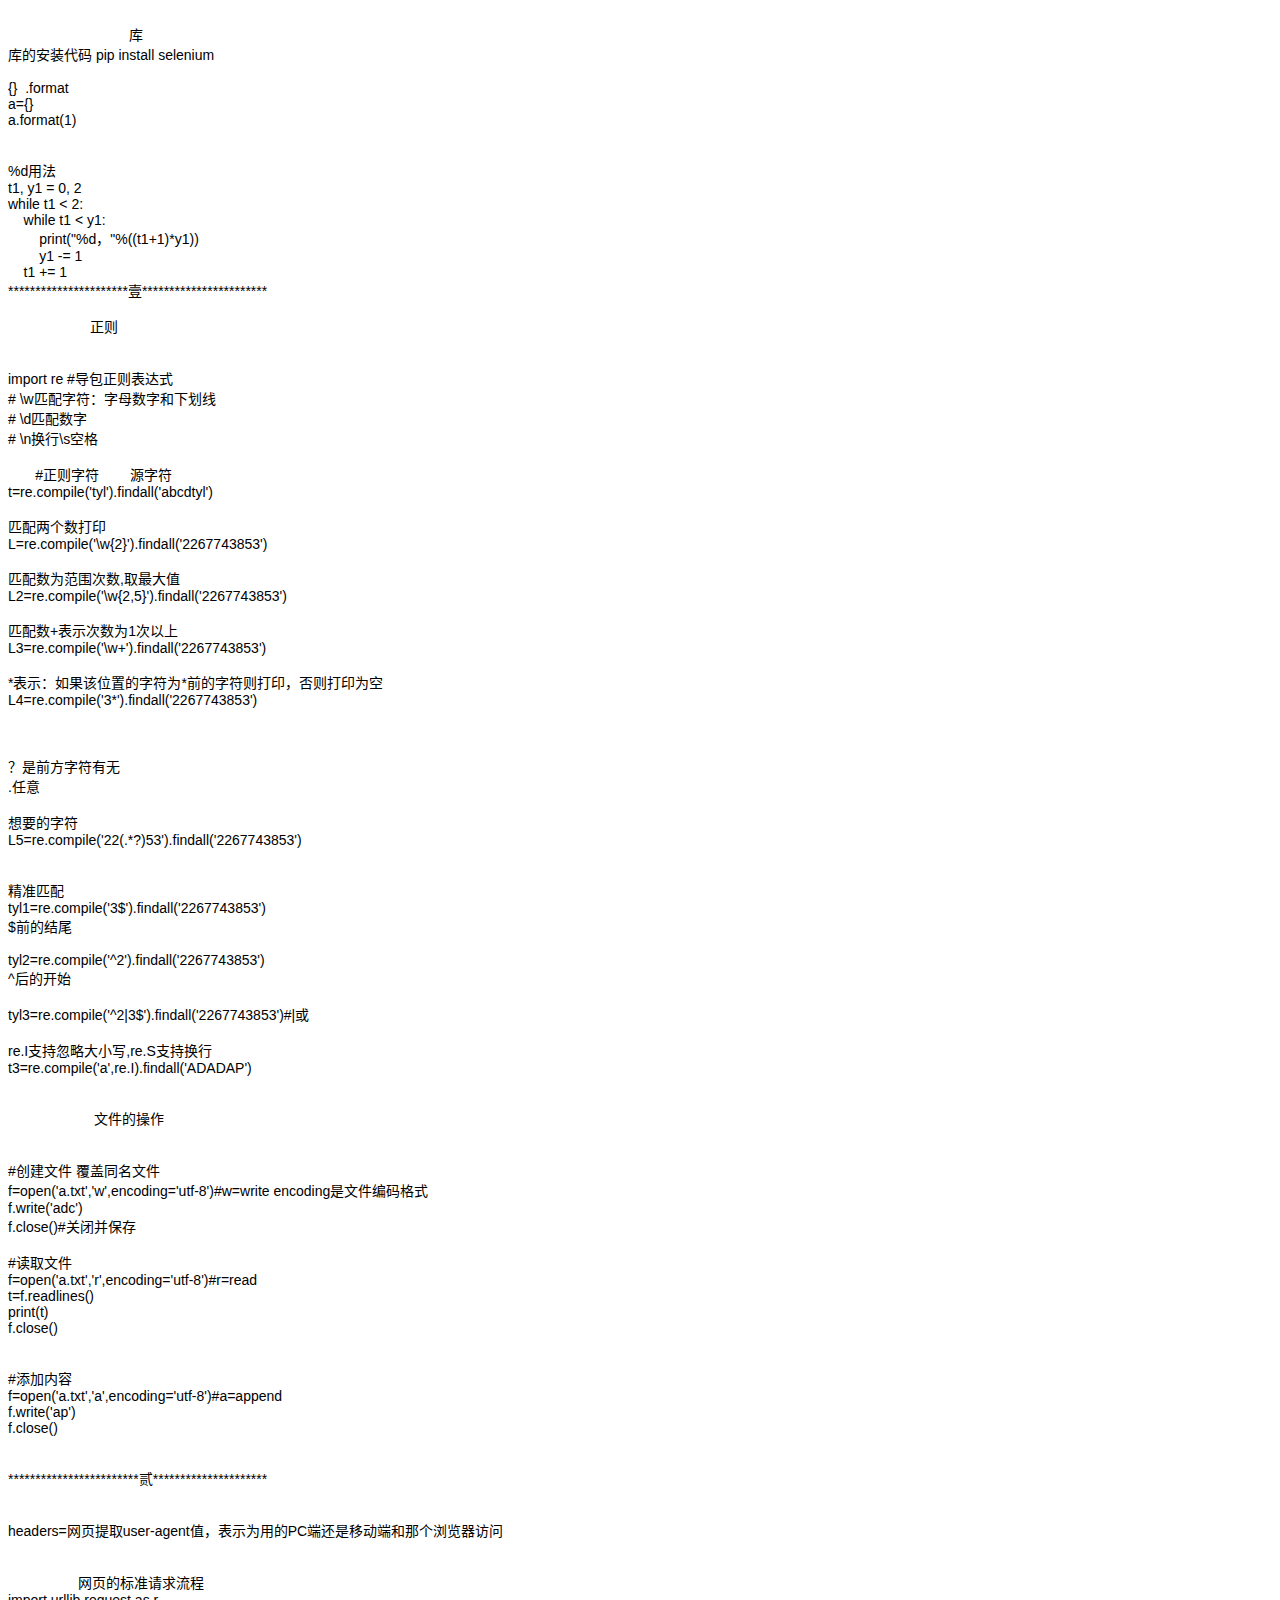
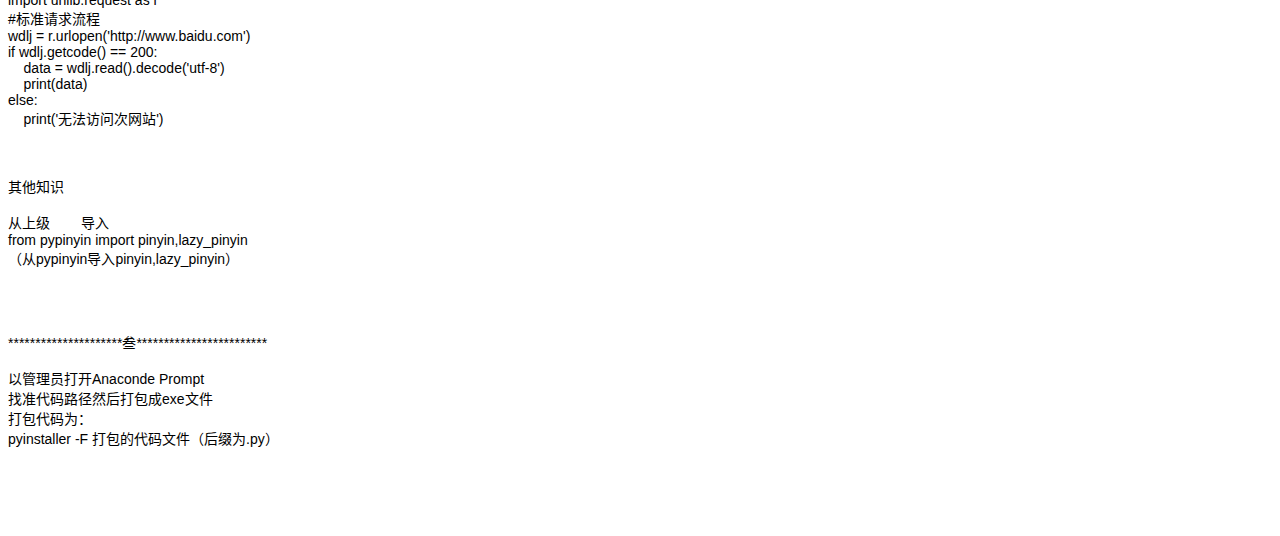
<file: biji/笔记.html>
<html xmlns:v="urn:schemas-microsoft-com:vml"
xmlns:o="urn:schemas-microsoft-com:office:office"
xmlns:w="urn:schemas-microsoft-com:office:word"
xmlns:m="http://schemas.microsoft.com/office/2004/12/omml"
xmlns="http://www.w3.org/TR/REC-html40">

<head>
<meta http-equiv=Content-Type content="text/html; charset=utf-8">
<meta name=ProgId content=Word.Document>
<meta name=Generator content="Microsoft Word 15">
<meta name=Originator content="Microsoft Word 15">
<link rel=File-List href="笔记.files/filelist.xml">
<!--[if gte mso 9]><xml>
 <o:DocumentProperties>
  <o:Author>黄 柔凯</o:Author>
  <o:LastAuthor>黄 柔凯</o:LastAuthor>
  <o:Revision>2</o:Revision>
  <o:TotalTime>0</o:TotalTime>
  <o:Created>2020-06-24T11:34:00Z</o:Created>
  <o:LastSaved>2020-06-24T11:34:00Z</o:LastSaved>
  <o:Pages>1</o:Pages>
  <o:Words>260</o:Words>
  <o:Characters>1487</o:Characters>
  <o:Lines>12</o:Lines>
  <o:Paragraphs>3</o:Paragraphs>
  <o:CharactersWithSpaces>1744</o:CharactersWithSpaces>
  <o:Version>16.00</o:Version>
 </o:DocumentProperties>
 <o:OfficeDocumentSettings>
  <o:AllowPNG/>
 </o:OfficeDocumentSettings>
</xml><![endif]-->
<link rel=themeData href="笔记.files/themedata.thmx">
<link rel=colorSchemeMapping href="笔记.files/colorschememapping.xml">
<!--[if gte mso 9]><xml>
 <w:WordDocument>
  <w:SpellingState>Clean</w:SpellingState>
  <w:GrammarState>Clean</w:GrammarState>
  <w:TrackMoves>false</w:TrackMoves>
  <w:TrackFormatting/>
  <w:PunctuationKerning/>
  <w:DrawingGridVerticalSpacing>7.8 磅</w:DrawingGridVerticalSpacing>
  <w:DisplayHorizontalDrawingGridEvery>0</w:DisplayHorizontalDrawingGridEvery>
  <w:DisplayVerticalDrawingGridEvery>2</w:DisplayVerticalDrawingGridEvery>
  <w:ValidateAgainstSchemas/>
  <w:SaveIfXMLInvalid>false</w:SaveIfXMLInvalid>
  <w:IgnoreMixedContent>false</w:IgnoreMixedContent>
  <w:AlwaysShowPlaceholderText>false</w:AlwaysShowPlaceholderText>
  <w:DoNotPromoteQF/>
  <w:LidThemeOther>EN-US</w:LidThemeOther>
  <w:LidThemeAsian>ZH-CN</w:LidThemeAsian>
  <w:LidThemeComplexScript>X-NONE</w:LidThemeComplexScript>
  <w:Compatibility>
   <w:SpaceForUL/>
   <w:BalanceSingleByteDoubleByteWidth/>
   <w:DoNotLeaveBackslashAlone/>
   <w:ULTrailSpace/>
   <w:DoNotExpandShiftReturn/>
   <w:AdjustLineHeightInTable/>
   <w:BreakWrappedTables/>
   <w:SnapToGridInCell/>
   <w:WrapTextWithPunct/>
   <w:UseAsianBreakRules/>
   <w:UseWord2010TableStyleRules/>
   <w:DontGrowAutofit/>
   <w:SplitPgBreakAndParaMark/>
   <w:EnableOpenTypeKerning/>
   <w:DontFlipMirrorIndents/>
   <w:OverrideTableStyleHps/>
   <w:UseFELayout/>
  </w:Compatibility>
  <m:mathPr>
   <m:mathFont m:val="Cambria Math"/>
   <m:brkBin m:val="before"/>
   <m:brkBinSub m:val="&#45;-"/>
   <m:smallFrac m:val="off"/>
   <m:dispDef/>
   <m:lMargin m:val="0"/>
   <m:rMargin m:val="0"/>
   <m:defJc m:val="centerGroup"/>
   <m:wrapIndent m:val="1440"/>
   <m:intLim m:val="subSup"/>
   <m:naryLim m:val="undOvr"/>
  </m:mathPr></w:WordDocument>
</xml><![endif]--><!--[if gte mso 9]><xml>
 <w:LatentStyles DefLockedState="false" DefUnhideWhenUsed="false"
  DefSemiHidden="false" DefQFormat="false" DefPriority="99"
  LatentStyleCount="376">
  <w:LsdException Locked="false" Priority="0" QFormat="true" Name="Normal"/>
  <w:LsdException Locked="false" Priority="9" QFormat="true" Name="heading 1"/>
  <w:LsdException Locked="false" Priority="9" SemiHidden="true"
   UnhideWhenUsed="true" QFormat="true" Name="heading 2"/>
  <w:LsdException Locked="false" Priority="9" SemiHidden="true"
   UnhideWhenUsed="true" QFormat="true" Name="heading 3"/>
  <w:LsdException Locked="false" Priority="9" SemiHidden="true"
   UnhideWhenUsed="true" QFormat="true" Name="heading 4"/>
  <w:LsdException Locked="false" Priority="9" SemiHidden="true"
   UnhideWhenUsed="true" QFormat="true" Name="heading 5"/>
  <w:LsdException Locked="false" Priority="9" SemiHidden="true"
   UnhideWhenUsed="true" QFormat="true" Name="heading 6"/>
  <w:LsdException Locked="false" Priority="9" SemiHidden="true"
   UnhideWhenUsed="true" QFormat="true" Name="heading 7"/>
  <w:LsdException Locked="false" Priority="9" SemiHidden="true"
   UnhideWhenUsed="true" QFormat="true" Name="heading 8"/>
  <w:LsdException Locked="false" Priority="9" SemiHidden="true"
   UnhideWhenUsed="true" QFormat="true" Name="heading 9"/>
  <w:LsdException Locked="false" SemiHidden="true" UnhideWhenUsed="true"
   Name="index 1"/>
  <w:LsdException Locked="false" SemiHidden="true" UnhideWhenUsed="true"
   Name="index 2"/>
  <w:LsdException Locked="false" SemiHidden="true" UnhideWhenUsed="true"
   Name="index 3"/>
  <w:LsdException Locked="false" SemiHidden="true" UnhideWhenUsed="true"
   Name="index 4"/>
  <w:LsdException Locked="false" SemiHidden="true" UnhideWhenUsed="true"
   Name="index 5"/>
  <w:LsdException Locked="false" SemiHidden="true" UnhideWhenUsed="true"
   Name="index 6"/>
  <w:LsdException Locked="false" SemiHidden="true" UnhideWhenUsed="true"
   Name="index 7"/>
  <w:LsdException Locked="false" SemiHidden="true" UnhideWhenUsed="true"
   Name="index 8"/>
  <w:LsdException Locked="false" SemiHidden="true" UnhideWhenUsed="true"
   Name="index 9"/>
  <w:LsdException Locked="false" Priority="39" SemiHidden="true"
   UnhideWhenUsed="true" Name="toc 1"/>
  <w:LsdException Locked="false" Priority="39" SemiHidden="true"
   UnhideWhenUsed="true" Name="toc 2"/>
  <w:LsdException Locked="false" Priority="39" SemiHidden="true"
   UnhideWhenUsed="true" Name="toc 3"/>
  <w:LsdException Locked="false" Priority="39" SemiHidden="true"
   UnhideWhenUsed="true" Name="toc 4"/>
  <w:LsdException Locked="false" Priority="39" SemiHidden="true"
   UnhideWhenUsed="true" Name="toc 5"/>
  <w:LsdException Locked="false" Priority="39" SemiHidden="true"
   UnhideWhenUsed="true" Name="toc 6"/>
  <w:LsdException Locked="false" Priority="39" SemiHidden="true"
   UnhideWhenUsed="true" Name="toc 7"/>
  <w:LsdException Locked="false" Priority="39" SemiHidden="true"
   UnhideWhenUsed="true" Name="toc 8"/>
  <w:LsdException Locked="false" Priority="39" SemiHidden="true"
   UnhideWhenUsed="true" Name="toc 9"/>
  <w:LsdException Locked="false" SemiHidden="true" UnhideWhenUsed="true"
   Name="Normal Indent"/>
  <w:LsdException Locked="false" SemiHidden="true" UnhideWhenUsed="true"
   Name="footnote text"/>
  <w:LsdException Locked="false" SemiHidden="true" UnhideWhenUsed="true"
   Name="annotation text"/>
  <w:LsdException Locked="false" SemiHidden="true" UnhideWhenUsed="true"
   Name="header"/>
  <w:LsdException Locked="false" SemiHidden="true" UnhideWhenUsed="true"
   Name="footer"/>
  <w:LsdException Locked="false" SemiHidden="true" UnhideWhenUsed="true"
   Name="index heading"/>
  <w:LsdException Locked="false" Priority="35" SemiHidden="true"
   UnhideWhenUsed="true" QFormat="true" Name="caption"/>
  <w:LsdException Locked="false" SemiHidden="true" UnhideWhenUsed="true"
   Name="table of figures"/>
  <w:LsdException Locked="false" SemiHidden="true" UnhideWhenUsed="true"
   Name="envelope address"/>
  <w:LsdException Locked="false" SemiHidden="true" UnhideWhenUsed="true"
   Name="envelope return"/>
  <w:LsdException Locked="false" SemiHidden="true" UnhideWhenUsed="true"
   Name="footnote reference"/>
  <w:LsdException Locked="false" SemiHidden="true" UnhideWhenUsed="true"
   Name="annotation reference"/>
  <w:LsdException Locked="false" SemiHidden="true" UnhideWhenUsed="true"
   Name="line number"/>
  <w:LsdException Locked="false" SemiHidden="true" UnhideWhenUsed="true"
   Name="page number"/>
  <w:LsdException Locked="false" SemiHidden="true" UnhideWhenUsed="true"
   Name="endnote reference"/>
  <w:LsdException Locked="false" SemiHidden="true" UnhideWhenUsed="true"
   Name="endnote text"/>
  <w:LsdException Locked="false" SemiHidden="true" UnhideWhenUsed="true"
   Name="table of authorities"/>
  <w:LsdException Locked="false" SemiHidden="true" UnhideWhenUsed="true"
   Name="macro"/>
  <w:LsdException Locked="false" SemiHidden="true" UnhideWhenUsed="true"
   Name="toa heading"/>
  <w:LsdException Locked="false" SemiHidden="true" UnhideWhenUsed="true"
   Name="List"/>
  <w:LsdException Locked="false" SemiHidden="true" UnhideWhenUsed="true"
   Name="List Bullet"/>
  <w:LsdException Locked="false" SemiHidden="true" UnhideWhenUsed="true"
   Name="List Number"/>
  <w:LsdException Locked="false" SemiHidden="true" UnhideWhenUsed="true"
   Name="List 2"/>
  <w:LsdException Locked="false" SemiHidden="true" UnhideWhenUsed="true"
   Name="List 3"/>
  <w:LsdException Locked="false" SemiHidden="true" UnhideWhenUsed="true"
   Name="List 4"/>
  <w:LsdException Locked="false" SemiHidden="true" UnhideWhenUsed="true"
   Name="List 5"/>
  <w:LsdException Locked="false" SemiHidden="true" UnhideWhenUsed="true"
   Name="List Bullet 2"/>
  <w:LsdException Locked="false" SemiHidden="true" UnhideWhenUsed="true"
   Name="List Bullet 3"/>
  <w:LsdException Locked="false" SemiHidden="true" UnhideWhenUsed="true"
   Name="List Bullet 4"/>
  <w:LsdException Locked="false" SemiHidden="true" UnhideWhenUsed="true"
   Name="List Bullet 5"/>
  <w:LsdException Locked="false" SemiHidden="true" UnhideWhenUsed="true"
   Name="List Number 2"/>
  <w:LsdException Locked="false" SemiHidden="true" UnhideWhenUsed="true"
   Name="List Number 3"/>
  <w:LsdException Locked="false" SemiHidden="true" UnhideWhenUsed="true"
   Name="List Number 4"/>
  <w:LsdException Locked="false" SemiHidden="true" UnhideWhenUsed="true"
   Name="List Number 5"/>
  <w:LsdException Locked="false" Priority="10" QFormat="true" Name="Title"/>
  <w:LsdException Locked="false" SemiHidden="true" UnhideWhenUsed="true"
   Name="Closing"/>
  <w:LsdException Locked="false" SemiHidden="true" UnhideWhenUsed="true"
   Name="Signature"/>
  <w:LsdException Locked="false" Priority="1" SemiHidden="true"
   UnhideWhenUsed="true" Name="Default Paragraph Font"/>
  <w:LsdException Locked="false" SemiHidden="true" UnhideWhenUsed="true"
   Name="Body Text"/>
  <w:LsdException Locked="false" SemiHidden="true" UnhideWhenUsed="true"
   Name="Body Text Indent"/>
  <w:LsdException Locked="false" SemiHidden="true" UnhideWhenUsed="true"
   Name="List Continue"/>
  <w:LsdException Locked="false" SemiHidden="true" UnhideWhenUsed="true"
   Name="List Continue 2"/>
  <w:LsdException Locked="false" SemiHidden="true" UnhideWhenUsed="true"
   Name="List Continue 3"/>
  <w:LsdException Locked="false" SemiHidden="true" UnhideWhenUsed="true"
   Name="List Continue 4"/>
  <w:LsdException Locked="false" SemiHidden="true" UnhideWhenUsed="true"
   Name="List Continue 5"/>
  <w:LsdException Locked="false" SemiHidden="true" UnhideWhenUsed="true"
   Name="Message Header"/>
  <w:LsdException Locked="false" Priority="11" QFormat="true" Name="Subtitle"/>
  <w:LsdException Locked="false" SemiHidden="true" UnhideWhenUsed="true"
   Name="Salutation"/>
  <w:LsdException Locked="false" SemiHidden="true" UnhideWhenUsed="true"
   Name="Date"/>
  <w:LsdException Locked="false" SemiHidden="true" UnhideWhenUsed="true"
   Name="Body Text First Indent"/>
  <w:LsdException Locked="false" SemiHidden="true" UnhideWhenUsed="true"
   Name="Body Text First Indent 2"/>
  <w:LsdException Locked="false" SemiHidden="true" UnhideWhenUsed="true"
   Name="Note Heading"/>
  <w:LsdException Locked="false" SemiHidden="true" UnhideWhenUsed="true"
   Name="Body Text 2"/>
  <w:LsdException Locked="false" SemiHidden="true" UnhideWhenUsed="true"
   Name="Body Text 3"/>
  <w:LsdException Locked="false" SemiHidden="true" UnhideWhenUsed="true"
   Name="Body Text Indent 2"/>
  <w:LsdException Locked="false" SemiHidden="true" UnhideWhenUsed="true"
   Name="Body Text Indent 3"/>
  <w:LsdException Locked="false" SemiHidden="true" UnhideWhenUsed="true"
   Name="Block Text"/>
  <w:LsdException Locked="false" SemiHidden="true" UnhideWhenUsed="true"
   Name="Hyperlink"/>
  <w:LsdException Locked="false" SemiHidden="true" UnhideWhenUsed="true"
   Name="FollowedHyperlink"/>
  <w:LsdException Locked="false" Priority="22" QFormat="true" Name="Strong"/>
  <w:LsdException Locked="false" Priority="20" QFormat="true" Name="Emphasis"/>
  <w:LsdException Locked="false" SemiHidden="true" UnhideWhenUsed="true"
   Name="Document Map"/>
  <w:LsdException Locked="false" SemiHidden="true" UnhideWhenUsed="true"
   Name="Plain Text"/>
  <w:LsdException Locked="false" SemiHidden="true" UnhideWhenUsed="true"
   Name="E-mail Signature"/>
  <w:LsdException Locked="false" SemiHidden="true" UnhideWhenUsed="true"
   Name="HTML Top of Form"/>
  <w:LsdException Locked="false" SemiHidden="true" UnhideWhenUsed="true"
   Name="HTML Bottom of Form"/>
  <w:LsdException Locked="false" SemiHidden="true" UnhideWhenUsed="true"
   Name="Normal (Web)"/>
  <w:LsdException Locked="false" SemiHidden="true" UnhideWhenUsed="true"
   Name="HTML Acronym"/>
  <w:LsdException Locked="false" SemiHidden="true" UnhideWhenUsed="true"
   Name="HTML Address"/>
  <w:LsdException Locked="false" SemiHidden="true" UnhideWhenUsed="true"
   Name="HTML Cite"/>
  <w:LsdException Locked="false" SemiHidden="true" UnhideWhenUsed="true"
   Name="HTML Code"/>
  <w:LsdException Locked="false" SemiHidden="true" UnhideWhenUsed="true"
   Name="HTML Definition"/>
  <w:LsdException Locked="false" SemiHidden="true" UnhideWhenUsed="true"
   Name="HTML Keyboard"/>
  <w:LsdException Locked="false" SemiHidden="true" UnhideWhenUsed="true"
   Name="HTML Preformatted"/>
  <w:LsdException Locked="false" SemiHidden="true" UnhideWhenUsed="true"
   Name="HTML Sample"/>
  <w:LsdException Locked="false" SemiHidden="true" UnhideWhenUsed="true"
   Name="HTML Typewriter"/>
  <w:LsdException Locked="false" SemiHidden="true" UnhideWhenUsed="true"
   Name="HTML Variable"/>
  <w:LsdException Locked="false" SemiHidden="true" UnhideWhenUsed="true"
   Name="Normal Table"/>
  <w:LsdException Locked="false" SemiHidden="true" UnhideWhenUsed="true"
   Name="annotation subject"/>
  <w:LsdException Locked="false" SemiHidden="true" UnhideWhenUsed="true"
   Name="No List"/>
  <w:LsdException Locked="false" SemiHidden="true" UnhideWhenUsed="true"
   Name="Outline List 1"/>
  <w:LsdException Locked="false" SemiHidden="true" UnhideWhenUsed="true"
   Name="Outline List 2"/>
  <w:LsdException Locked="false" SemiHidden="true" UnhideWhenUsed="true"
   Name="Outline List 3"/>
  <w:LsdException Locked="false" SemiHidden="true" UnhideWhenUsed="true"
   Name="Table Simple 1"/>
  <w:LsdException Locked="false" SemiHidden="true" UnhideWhenUsed="true"
   Name="Table Simple 2"/>
  <w:LsdException Locked="false" SemiHidden="true" UnhideWhenUsed="true"
   Name="Table Simple 3"/>
  <w:LsdException Locked="false" SemiHidden="true" UnhideWhenUsed="true"
   Name="Table Classic 1"/>
  <w:LsdException Locked="false" SemiHidden="true" UnhideWhenUsed="true"
   Name="Table Classic 2"/>
  <w:LsdException Locked="false" SemiHidden="true" UnhideWhenUsed="true"
   Name="Table Classic 3"/>
  <w:LsdException Locked="false" SemiHidden="true" UnhideWhenUsed="true"
   Name="Table Classic 4"/>
  <w:LsdException Locked="false" SemiHidden="true" UnhideWhenUsed="true"
   Name="Table Colorful 1"/>
  <w:LsdException Locked="false" SemiHidden="true" UnhideWhenUsed="true"
   Name="Table Colorful 2"/>
  <w:LsdException Locked="false" SemiHidden="true" UnhideWhenUsed="true"
   Name="Table Colorful 3"/>
  <w:LsdException Locked="false" SemiHidden="true" UnhideWhenUsed="true"
   Name="Table Columns 1"/>
  <w:LsdException Locked="false" SemiHidden="true" UnhideWhenUsed="true"
   Name="Table Columns 2"/>
  <w:LsdException Locked="false" SemiHidden="true" UnhideWhenUsed="true"
   Name="Table Columns 3"/>
  <w:LsdException Locked="false" SemiHidden="true" UnhideWhenUsed="true"
   Name="Table Columns 4"/>
  <w:LsdException Locked="false" SemiHidden="true" UnhideWhenUsed="true"
   Name="Table Columns 5"/>
  <w:LsdException Locked="false" SemiHidden="true" UnhideWhenUsed="true"
   Name="Table Grid 1"/>
  <w:LsdException Locked="false" SemiHidden="true" UnhideWhenUsed="true"
   Name="Table Grid 2"/>
  <w:LsdException Locked="false" SemiHidden="true" UnhideWhenUsed="true"
   Name="Table Grid 3"/>
  <w:LsdException Locked="false" SemiHidden="true" UnhideWhenUsed="true"
   Name="Table Grid 4"/>
  <w:LsdException Locked="false" SemiHidden="true" UnhideWhenUsed="true"
   Name="Table Grid 5"/>
  <w:LsdException Locked="false" SemiHidden="true" UnhideWhenUsed="true"
   Name="Table Grid 6"/>
  <w:LsdException Locked="false" SemiHidden="true" UnhideWhenUsed="true"
   Name="Table Grid 7"/>
  <w:LsdException Locked="false" SemiHidden="true" UnhideWhenUsed="true"
   Name="Table Grid 8"/>
  <w:LsdException Locked="false" SemiHidden="true" UnhideWhenUsed="true"
   Name="Table List 1"/>
  <w:LsdException Locked="false" SemiHidden="true" UnhideWhenUsed="true"
   Name="Table List 2"/>
  <w:LsdException Locked="false" SemiHidden="true" UnhideWhenUsed="true"
   Name="Table List 3"/>
  <w:LsdException Locked="false" SemiHidden="true" UnhideWhenUsed="true"
   Name="Table List 4"/>
  <w:LsdException Locked="false" SemiHidden="true" UnhideWhenUsed="true"
   Name="Table List 5"/>
  <w:LsdException Locked="false" SemiHidden="true" UnhideWhenUsed="true"
   Name="Table List 6"/>
  <w:LsdException Locked="false" SemiHidden="true" UnhideWhenUsed="true"
   Name="Table List 7"/>
  <w:LsdException Locked="false" SemiHidden="true" UnhideWhenUsed="true"
   Name="Table List 8"/>
  <w:LsdException Locked="false" SemiHidden="true" UnhideWhenUsed="true"
   Name="Table 3D effects 1"/>
  <w:LsdException Locked="false" SemiHidden="true" UnhideWhenUsed="true"
   Name="Table 3D effects 2"/>
  <w:LsdException Locked="false" SemiHidden="true" UnhideWhenUsed="true"
   Name="Table 3D effects 3"/>
  <w:LsdException Locked="false" SemiHidden="true" UnhideWhenUsed="true"
   Name="Table Contemporary"/>
  <w:LsdException Locked="false" SemiHidden="true" UnhideWhenUsed="true"
   Name="Table Elegant"/>
  <w:LsdException Locked="false" SemiHidden="true" UnhideWhenUsed="true"
   Name="Table Professional"/>
  <w:LsdException Locked="false" SemiHidden="true" UnhideWhenUsed="true"
   Name="Table Subtle 1"/>
  <w:LsdException Locked="false" SemiHidden="true" UnhideWhenUsed="true"
   Name="Table Subtle 2"/>
  <w:LsdException Locked="false" SemiHidden="true" UnhideWhenUsed="true"
   Name="Table Web 1"/>
  <w:LsdException Locked="false" SemiHidden="true" UnhideWhenUsed="true"
   Name="Table Web 2"/>
  <w:LsdException Locked="false" SemiHidden="true" UnhideWhenUsed="true"
   Name="Table Web 3"/>
  <w:LsdException Locked="false" SemiHidden="true" UnhideWhenUsed="true"
   Name="Balloon Text"/>
  <w:LsdException Locked="false" Priority="59" SemiHidden="true"
   UnhideWhenUsed="true" Name="Table Grid"/>
  <w:LsdException Locked="false" SemiHidden="true" UnhideWhenUsed="true"
   Name="Table Theme"/>
  <w:LsdException Locked="false" SemiHidden="true" Name="Placeholder Text"/>
  <w:LsdException Locked="false" Priority="1" QFormat="true" Name="No Spacing"/>
  <w:LsdException Locked="false" Priority="60" Name="Light Shading"/>
  <w:LsdException Locked="false" Priority="61" Name="Light List"/>
  <w:LsdException Locked="false" Priority="62" Name="Light Grid"/>
  <w:LsdException Locked="false" Priority="63" Name="Medium Shading 1"/>
  <w:LsdException Locked="false" Priority="64" Name="Medium Shading 2"/>
  <w:LsdException Locked="false" Priority="65" Name="Medium List 1"/>
  <w:LsdException Locked="false" Priority="66" Name="Medium List 2"/>
  <w:LsdException Locked="false" Priority="67" Name="Medium Grid 1"/>
  <w:LsdException Locked="false" Priority="68" Name="Medium Grid 2"/>
  <w:LsdException Locked="false" Priority="69" Name="Medium Grid 3"/>
  <w:LsdException Locked="false" Priority="70" Name="Dark List"/>
  <w:LsdException Locked="false" Priority="71" Name="Colorful Shading"/>
  <w:LsdException Locked="false" Priority="72" Name="Colorful List"/>
  <w:LsdException Locked="false" Priority="73" Name="Colorful Grid"/>
  <w:LsdException Locked="false" Priority="60" Name="Light Shading Accent 1"/>
  <w:LsdException Locked="false" Priority="61" Name="Light List Accent 1"/>
  <w:LsdException Locked="false" Priority="62" Name="Light Grid Accent 1"/>
  <w:LsdException Locked="false" Priority="63" Name="Medium Shading 1 Accent 1"/>
  <w:LsdException Locked="false" Priority="64" Name="Medium Shading 2 Accent 1"/>
  <w:LsdException Locked="false" Priority="65" Name="Medium List 1 Accent 1"/>
  <w:LsdException Locked="false" SemiHidden="true" Name="Revision"/>
  <w:LsdException Locked="false" Priority="34" QFormat="true"
   Name="List Paragraph"/>
  <w:LsdException Locked="false" Priority="29" QFormat="true" Name="Quote"/>
  <w:LsdException Locked="false" Priority="30" QFormat="true"
   Name="Intense Quote"/>
  <w:LsdException Locked="false" Priority="66" Name="Medium List 2 Accent 1"/>
  <w:LsdException Locked="false" Priority="67" Name="Medium Grid 1 Accent 1"/>
  <w:LsdException Locked="false" Priority="68" Name="Medium Grid 2 Accent 1"/>
  <w:LsdException Locked="false" Priority="69" Name="Medium Grid 3 Accent 1"/>
  <w:LsdException Locked="false" Priority="70" Name="Dark List Accent 1"/>
  <w:LsdException Locked="false" Priority="71" Name="Colorful Shading Accent 1"/>
  <w:LsdException Locked="false" Priority="72" Name="Colorful List Accent 1"/>
  <w:LsdException Locked="false" Priority="73" Name="Colorful Grid Accent 1"/>
  <w:LsdException Locked="false" Priority="60" Name="Light Shading Accent 2"/>
  <w:LsdException Locked="false" Priority="61" Name="Light List Accent 2"/>
  <w:LsdException Locked="false" Priority="62" Name="Light Grid Accent 2"/>
  <w:LsdException Locked="false" Priority="63" Name="Medium Shading 1 Accent 2"/>
  <w:LsdException Locked="false" Priority="64" Name="Medium Shading 2 Accent 2"/>
  <w:LsdException Locked="false" Priority="65" Name="Medium List 1 Accent 2"/>
  <w:LsdException Locked="false" Priority="66" Name="Medium List 2 Accent 2"/>
  <w:LsdException Locked="false" Priority="67" Name="Medium Grid 1 Accent 2"/>
  <w:LsdException Locked="false" Priority="68" Name="Medium Grid 2 Accent 2"/>
  <w:LsdException Locked="false" Priority="69" Name="Medium Grid 3 Accent 2"/>
  <w:LsdException Locked="false" Priority="70" Name="Dark List Accent 2"/>
  <w:LsdException Locked="false" Priority="71" Name="Colorful Shading Accent 2"/>
  <w:LsdException Locked="false" Priority="72" Name="Colorful List Accent 2"/>
  <w:LsdException Locked="false" Priority="73" Name="Colorful Grid Accent 2"/>
  <w:LsdException Locked="false" Priority="60" Name="Light Shading Accent 3"/>
  <w:LsdException Locked="false" Priority="61" Name="Light List Accent 3"/>
  <w:LsdException Locked="false" Priority="62" Name="Light Grid Accent 3"/>
  <w:LsdException Locked="false" Priority="63" Name="Medium Shading 1 Accent 3"/>
  <w:LsdException Locked="false" Priority="64" Name="Medium Shading 2 Accent 3"/>
  <w:LsdException Locked="false" Priority="65" Name="Medium List 1 Accent 3"/>
  <w:LsdException Locked="false" Priority="66" Name="Medium List 2 Accent 3"/>
  <w:LsdException Locked="false" Priority="67" Name="Medium Grid 1 Accent 3"/>
  <w:LsdException Locked="false" Priority="68" Name="Medium Grid 2 Accent 3"/>
  <w:LsdException Locked="false" Priority="69" Name="Medium Grid 3 Accent 3"/>
  <w:LsdException Locked="false" Priority="70" Name="Dark List Accent 3"/>
  <w:LsdException Locked="false" Priority="71" Name="Colorful Shading Accent 3"/>
  <w:LsdException Locked="false" Priority="72" Name="Colorful List Accent 3"/>
  <w:LsdException Locked="false" Priority="73" Name="Colorful Grid Accent 3"/>
  <w:LsdException Locked="false" Priority="60" Name="Light Shading Accent 4"/>
  <w:LsdException Locked="false" Priority="61" Name="Light List Accent 4"/>
  <w:LsdException Locked="false" Priority="62" Name="Light Grid Accent 4"/>
  <w:LsdException Locked="false" Priority="63" Name="Medium Shading 1 Accent 4"/>
  <w:LsdException Locked="false" Priority="64" Name="Medium Shading 2 Accent 4"/>
  <w:LsdException Locked="false" Priority="65" Name="Medium List 1 Accent 4"/>
  <w:LsdException Locked="false" Priority="66" Name="Medium List 2 Accent 4"/>
  <w:LsdException Locked="false" Priority="67" Name="Medium Grid 1 Accent 4"/>
  <w:LsdException Locked="false" Priority="68" Name="Medium Grid 2 Accent 4"/>
  <w:LsdException Locked="false" Priority="69" Name="Medium Grid 3 Accent 4"/>
  <w:LsdException Locked="false" Priority="70" Name="Dark List Accent 4"/>
  <w:LsdException Locked="false" Priority="71" Name="Colorful Shading Accent 4"/>
  <w:LsdException Locked="false" Priority="72" Name="Colorful List Accent 4"/>
  <w:LsdException Locked="false" Priority="73" Name="Colorful Grid Accent 4"/>
  <w:LsdException Locked="false" Priority="60" Name="Light Shading Accent 5"/>
  <w:LsdException Locked="false" Priority="61" Name="Light List Accent 5"/>
  <w:LsdException Locked="false" Priority="62" Name="Light Grid Accent 5"/>
  <w:LsdException Locked="false" Priority="63" Name="Medium Shading 1 Accent 5"/>
  <w:LsdException Locked="false" Priority="64" Name="Medium Shading 2 Accent 5"/>
  <w:LsdException Locked="false" Priority="65" Name="Medium List 1 Accent 5"/>
  <w:LsdException Locked="false" Priority="66" Name="Medium List 2 Accent 5"/>
  <w:LsdException Locked="false" Priority="67" Name="Medium Grid 1 Accent 5"/>
  <w:LsdException Locked="false" Priority="68" Name="Medium Grid 2 Accent 5"/>
  <w:LsdException Locked="false" Priority="69" Name="Medium Grid 3 Accent 5"/>
  <w:LsdException Locked="false" Priority="70" Name="Dark List Accent 5"/>
  <w:LsdException Locked="false" Priority="71" Name="Colorful Shading Accent 5"/>
  <w:LsdException Locked="false" Priority="72" Name="Colorful List Accent 5"/>
  <w:LsdException Locked="false" Priority="73" Name="Colorful Grid Accent 5"/>
  <w:LsdException Locked="false" Priority="60" Name="Light Shading Accent 6"/>
  <w:LsdException Locked="false" Priority="61" Name="Light List Accent 6"/>
  <w:LsdException Locked="false" Priority="62" Name="Light Grid Accent 6"/>
  <w:LsdException Locked="false" Priority="63" Name="Medium Shading 1 Accent 6"/>
  <w:LsdException Locked="false" Priority="64" Name="Medium Shading 2 Accent 6"/>
  <w:LsdException Locked="false" Priority="65" Name="Medium List 1 Accent 6"/>
  <w:LsdException Locked="false" Priority="66" Name="Medium List 2 Accent 6"/>
  <w:LsdException Locked="false" Priority="67" Name="Medium Grid 1 Accent 6"/>
  <w:LsdException Locked="false" Priority="68" Name="Medium Grid 2 Accent 6"/>
  <w:LsdException Locked="false" Priority="69" Name="Medium Grid 3 Accent 6"/>
  <w:LsdException Locked="false" Priority="70" Name="Dark List Accent 6"/>
  <w:LsdException Locked="false" Priority="71" Name="Colorful Shading Accent 6"/>
  <w:LsdException Locked="false" Priority="72" Name="Colorful List Accent 6"/>
  <w:LsdException Locked="false" Priority="73" Name="Colorful Grid Accent 6"/>
  <w:LsdException Locked="false" Priority="19" QFormat="true"
   Name="Subtle Emphasis"/>
  <w:LsdException Locked="false" Priority="21" QFormat="true"
   Name="Intense Emphasis"/>
  <w:LsdException Locked="false" Priority="31" QFormat="true"
   Name="Subtle Reference"/>
  <w:LsdException Locked="false" Priority="32" QFormat="true"
   Name="Intense Reference"/>
  <w:LsdException Locked="false" Priority="33" QFormat="true" Name="Book Title"/>
  <w:LsdException Locked="false" Priority="37" SemiHidden="true"
   UnhideWhenUsed="true" Name="Bibliography"/>
  <w:LsdException Locked="false" Priority="39" SemiHidden="true"
   UnhideWhenUsed="true" QFormat="true" Name="TOC Heading"/>
  <w:LsdException Locked="false" Priority="41" Name="Plain Table 1"/>
  <w:LsdException Locked="false" Priority="42" Name="Plain Table 2"/>
  <w:LsdException Locked="false" Priority="43" Name="Plain Table 3"/>
  <w:LsdException Locked="false" Priority="44" Name="Plain Table 4"/>
  <w:LsdException Locked="false" Priority="45" Name="Plain Table 5"/>
  <w:LsdException Locked="false" Priority="40" Name="Grid Table Light"/>
  <w:LsdException Locked="false" Priority="46" Name="Grid Table 1 Light"/>
  <w:LsdException Locked="false" Priority="47" Name="Grid Table 2"/>
  <w:LsdException Locked="false" Priority="48" Name="Grid Table 3"/>
  <w:LsdException Locked="false" Priority="49" Name="Grid Table 4"/>
  <w:LsdException Locked="false" Priority="50" Name="Grid Table 5 Dark"/>
  <w:LsdException Locked="false" Priority="51" Name="Grid Table 6 Colorful"/>
  <w:LsdException Locked="false" Priority="52" Name="Grid Table 7 Colorful"/>
  <w:LsdException Locked="false" Priority="46"
   Name="Grid Table 1 Light Accent 1"/>
  <w:LsdException Locked="false" Priority="47" Name="Grid Table 2 Accent 1"/>
  <w:LsdException Locked="false" Priority="48" Name="Grid Table 3 Accent 1"/>
  <w:LsdException Locked="false" Priority="49" Name="Grid Table 4 Accent 1"/>
  <w:LsdException Locked="false" Priority="50" Name="Grid Table 5 Dark Accent 1"/>
  <w:LsdException Locked="false" Priority="51"
   Name="Grid Table 6 Colorful Accent 1"/>
  <w:LsdException Locked="false" Priority="52"
   Name="Grid Table 7 Colorful Accent 1"/>
  <w:LsdException Locked="false" Priority="46"
   Name="Grid Table 1 Light Accent 2"/>
  <w:LsdException Locked="false" Priority="47" Name="Grid Table 2 Accent 2"/>
  <w:LsdException Locked="false" Priority="48" Name="Grid Table 3 Accent 2"/>
  <w:LsdException Locked="false" Priority="49" Name="Grid Table 4 Accent 2"/>
  <w:LsdException Locked="false" Priority="50" Name="Grid Table 5 Dark Accent 2"/>
  <w:LsdException Locked="false" Priority="51"
   Name="Grid Table 6 Colorful Accent 2"/>
  <w:LsdException Locked="false" Priority="52"
   Name="Grid Table 7 Colorful Accent 2"/>
  <w:LsdException Locked="false" Priority="46"
   Name="Grid Table 1 Light Accent 3"/>
  <w:LsdException Locked="false" Priority="47" Name="Grid Table 2 Accent 3"/>
  <w:LsdException Locked="false" Priority="48" Name="Grid Table 3 Accent 3"/>
  <w:LsdException Locked="false" Priority="49" Name="Grid Table 4 Accent 3"/>
  <w:LsdException Locked="false" Priority="50" Name="Grid Table 5 Dark Accent 3"/>
  <w:LsdException Locked="false" Priority="51"
   Name="Grid Table 6 Colorful Accent 3"/>
  <w:LsdException Locked="false" Priority="52"
   Name="Grid Table 7 Colorful Accent 3"/>
  <w:LsdException Locked="false" Priority="46"
   Name="Grid Table 1 Light Accent 4"/>
  <w:LsdException Locked="false" Priority="47" Name="Grid Table 2 Accent 4"/>
  <w:LsdException Locked="false" Priority="48" Name="Grid Table 3 Accent 4"/>
  <w:LsdException Locked="false" Priority="49" Name="Grid Table 4 Accent 4"/>
  <w:LsdException Locked="false" Priority="50" Name="Grid Table 5 Dark Accent 4"/>
  <w:LsdException Locked="false" Priority="51"
   Name="Grid Table 6 Colorful Accent 4"/>
  <w:LsdException Locked="false" Priority="52"
   Name="Grid Table 7 Colorful Accent 4"/>
  <w:LsdException Locked="false" Priority="46"
   Name="Grid Table 1 Light Accent 5"/>
  <w:LsdException Locked="false" Priority="47" Name="Grid Table 2 Accent 5"/>
  <w:LsdException Locked="false" Priority="48" Name="Grid Table 3 Accent 5"/>
  <w:LsdException Locked="false" Priority="49" Name="Grid Table 4 Accent 5"/>
  <w:LsdException Locked="false" Priority="50" Name="Grid Table 5 Dark Accent 5"/>
  <w:LsdException Locked="false" Priority="51"
   Name="Grid Table 6 Colorful Accent 5"/>
  <w:LsdException Locked="false" Priority="52"
   Name="Grid Table 7 Colorful Accent 5"/>
  <w:LsdException Locked="false" Priority="46"
   Name="Grid Table 1 Light Accent 6"/>
  <w:LsdException Locked="false" Priority="47" Name="Grid Table 2 Accent 6"/>
  <w:LsdException Locked="false" Priority="48" Name="Grid Table 3 Accent 6"/>
  <w:LsdException Locked="false" Priority="49" Name="Grid Table 4 Accent 6"/>
  <w:LsdException Locked="false" Priority="50" Name="Grid Table 5 Dark Accent 6"/>
  <w:LsdException Locked="false" Priority="51"
   Name="Grid Table 6 Colorful Accent 6"/>
  <w:LsdException Locked="false" Priority="52"
   Name="Grid Table 7 Colorful Accent 6"/>
  <w:LsdException Locked="false" Priority="46" Name="List Table 1 Light"/>
  <w:LsdException Locked="false" Priority="47" Name="List Table 2"/>
  <w:LsdException Locked="false" Priority="48" Name="List Table 3"/>
  <w:LsdException Locked="false" Priority="49" Name="List Table 4"/>
  <w:LsdException Locked="false" Priority="50" Name="List Table 5 Dark"/>
  <w:LsdException Locked="false" Priority="51" Name="List Table 6 Colorful"/>
  <w:LsdException Locked="false" Priority="52" Name="List Table 7 Colorful"/>
  <w:LsdException Locked="false" Priority="46"
   Name="List Table 1 Light Accent 1"/>
  <w:LsdException Locked="false" Priority="47" Name="List Table 2 Accent 1"/>
  <w:LsdException Locked="false" Priority="48" Name="List Table 3 Accent 1"/>
  <w:LsdException Locked="false" Priority="49" Name="List Table 4 Accent 1"/>
  <w:LsdException Locked="false" Priority="50" Name="List Table 5 Dark Accent 1"/>
  <w:LsdException Locked="false" Priority="51"
   Name="List Table 6 Colorful Accent 1"/>
  <w:LsdException Locked="false" Priority="52"
   Name="List Table 7 Colorful Accent 1"/>
  <w:LsdException Locked="false" Priority="46"
   Name="List Table 1 Light Accent 2"/>
  <w:LsdException Locked="false" Priority="47" Name="List Table 2 Accent 2"/>
  <w:LsdException Locked="false" Priority="48" Name="List Table 3 Accent 2"/>
  <w:LsdException Locked="false" Priority="49" Name="List Table 4 Accent 2"/>
  <w:LsdException Locked="false" Priority="50" Name="List Table 5 Dark Accent 2"/>
  <w:LsdException Locked="false" Priority="51"
   Name="List Table 6 Colorful Accent 2"/>
  <w:LsdException Locked="false" Priority="52"
   Name="List Table 7 Colorful Accent 2"/>
  <w:LsdException Locked="false" Priority="46"
   Name="List Table 1 Light Accent 3"/>
  <w:LsdException Locked="false" Priority="47" Name="List Table 2 Accent 3"/>
  <w:LsdException Locked="false" Priority="48" Name="List Table 3 Accent 3"/>
  <w:LsdException Locked="false" Priority="49" Name="List Table 4 Accent 3"/>
  <w:LsdException Locked="false" Priority="50" Name="List Table 5 Dark Accent 3"/>
  <w:LsdException Locked="false" Priority="51"
   Name="List Table 6 Colorful Accent 3"/>
  <w:LsdException Locked="false" Priority="52"
   Name="List Table 7 Colorful Accent 3"/>
  <w:LsdException Locked="false" Priority="46"
   Name="List Table 1 Light Accent 4"/>
  <w:LsdException Locked="false" Priority="47" Name="List Table 2 Accent 4"/>
  <w:LsdException Locked="false" Priority="48" Name="List Table 3 Accent 4"/>
  <w:LsdException Locked="false" Priority="49" Name="List Table 4 Accent 4"/>
  <w:LsdException Locked="false" Priority="50" Name="List Table 5 Dark Accent 4"/>
  <w:LsdException Locked="false" Priority="51"
   Name="List Table 6 Colorful Accent 4"/>
  <w:LsdException Locked="false" Priority="52"
   Name="List Table 7 Colorful Accent 4"/>
  <w:LsdException Locked="false" Priority="46"
   Name="List Table 1 Light Accent 5"/>
  <w:LsdException Locked="false" Priority="47" Name="List Table 2 Accent 5"/>
  <w:LsdException Locked="false" Priority="48" Name="List Table 3 Accent 5"/>
  <w:LsdException Locked="false" Priority="49" Name="List Table 4 Accent 5"/>
  <w:LsdException Locked="false" Priority="50" Name="List Table 5 Dark Accent 5"/>
  <w:LsdException Locked="false" Priority="51"
   Name="List Table 6 Colorful Accent 5"/>
  <w:LsdException Locked="false" Priority="52"
   Name="List Table 7 Colorful Accent 5"/>
  <w:LsdException Locked="false" Priority="46"
   Name="List Table 1 Light Accent 6"/>
  <w:LsdException Locked="false" Priority="47" Name="List Table 2 Accent 6"/>
  <w:LsdException Locked="false" Priority="48" Name="List Table 3 Accent 6"/>
  <w:LsdException Locked="false" Priority="49" Name="List Table 4 Accent 6"/>
  <w:LsdException Locked="false" Priority="50" Name="List Table 5 Dark Accent 6"/>
  <w:LsdException Locked="false" Priority="51"
   Name="List Table 6 Colorful Accent 6"/>
  <w:LsdException Locked="false" Priority="52"
   Name="List Table 7 Colorful Accent 6"/>
  <w:LsdException Locked="false" SemiHidden="true" UnhideWhenUsed="true"
   Name="Mention"/>
  <w:LsdException Locked="false" SemiHidden="true" UnhideWhenUsed="true"
   Name="Smart Hyperlink"/>
  <w:LsdException Locked="false" SemiHidden="true" UnhideWhenUsed="true"
   Name="Hashtag"/>
  <w:LsdException Locked="false" SemiHidden="true" UnhideWhenUsed="true"
   Name="Unresolved Mention"/>
  <w:LsdException Locked="false" SemiHidden="true" UnhideWhenUsed="true"
   Name="Smart Link"/>
 </w:LatentStyles>
</xml><![endif]-->
<style>
<!--
 /* Font Definitions */
 @font-face
	{font-family:宋体;
	panose-1:2 1 6 0 3 1 1 1 1 1;
	mso-font-alt:SimSun;
	mso-font-charset:134;
	mso-generic-font-family:auto;
	mso-font-pitch:variable;
	mso-font-signature:3 680460288 22 0 262145 0;}
@font-face
	{font-family:"Cambria Math";
	panose-1:2 4 5 3 5 4 6 3 2 4;
	mso-font-charset:0;
	mso-generic-font-family:roman;
	mso-font-pitch:variable;
	mso-font-signature:3 0 0 0 1 0;}
@font-face
	{font-family:Calibri;
	panose-1:2 15 5 2 2 2 4 3 2 4;
	mso-font-charset:0;
	mso-generic-font-family:swiss;
	mso-font-pitch:variable;
	mso-font-signature:-469750017 -1073732485 9 0 511 0;}
@font-face
	{font-family:"\@宋体";
	panose-1:2 1 6 0 3 1 1 1 1 1;
	mso-font-charset:134;
	mso-generic-font-family:auto;
	mso-font-pitch:variable;
	mso-font-signature:3 680460288 22 0 262145 0;}
 /* Style Definitions */
 p.MsoNormal, li.MsoNormal, div.MsoNormal
	{mso-style-unhide:no;
	mso-style-qformat:yes;
	mso-style-parent:"";
	margin:0cm;
	margin-bottom:.0001pt;
	text-align:justify;
	text-justify:inter-ideograph;
	mso-pagination:none;
	font-size:10.5pt;
	mso-bidi-font-size:11.0pt;
	font-family:"Calibri",sans-serif;
	mso-ascii-font-family:Calibri;
	mso-ascii-theme-font:minor-latin;
	mso-fareast-font-family:宋体;
	mso-fareast-theme-font:minor-fareast;
	mso-hansi-font-family:Calibri;
	mso-hansi-theme-font:minor-latin;
	mso-bidi-font-family:"Times New Roman";
	mso-bidi-theme-font:minor-bidi;
	mso-font-kerning:1.0pt;}
span.SpellE
	{mso-style-name:"";
	mso-spl-e:yes;}
span.GramE
	{mso-style-name:"";
	mso-gram-e:yes;}
.MsoChpDefault
	{mso-style-type:export-only;
	mso-default-props:yes;
	font-family:"Calibri",sans-serif;
	mso-bidi-font-family:"Times New Roman";
	mso-bidi-theme-font:minor-bidi;}
 /* Page Definitions */
 @page
	{mso-page-border-surround-header:no;
	mso-page-border-surround-footer:no;}
@page WordSection1
	{size:595.3pt 841.9pt;
	margin:72.0pt 90.0pt 72.0pt 90.0pt;
	mso-header-margin:42.55pt;
	mso-footer-margin:49.6pt;
	mso-paper-source:0;
	layout-grid:15.6pt;}
div.WordSection1
	{page:WordSection1;}
-->
</style>
<!--[if gte mso 10]>
<style>
 /* Style Definitions */
 table.MsoNormalTable
	{mso-style-name:普通表格;
	mso-tstyle-rowband-size:0;
	mso-tstyle-colband-size:0;
	mso-style-noshow:yes;
	mso-style-priority:99;
	mso-style-parent:"";
	mso-padding-alt:0cm 5.4pt 0cm 5.4pt;
	mso-para-margin:0cm;
	mso-para-margin-bottom:.0001pt;
	mso-pagination:widow-orphan;
	font-size:10.5pt;
	mso-bidi-font-size:11.0pt;
	font-family:"Calibri",sans-serif;
	mso-ascii-font-family:Calibri;
	mso-ascii-theme-font:minor-latin;
	mso-hansi-font-family:Calibri;
	mso-hansi-theme-font:minor-latin;
	mso-bidi-font-family:"Times New Roman";
	mso-bidi-theme-font:minor-bidi;
	mso-font-kerning:1.0pt;}
</style>
<![endif]--><!--[if gte mso 9]><xml>
 <o:shapedefaults v:ext="edit" spidmax="1026"/>
</xml><![endif]--><!--[if gte mso 9]><xml>
 <o:shapelayout v:ext="edit">
  <o:idmap v:ext="edit" data="1"/>
 </o:shapelayout></xml><![endif]-->
</head>

<body lang=ZH-CN style='tab-interval:21.0pt;text-justify-trim:punctuation'>

<div class=WordSection1 style='layout-grid:15.6pt'>

<p class=MsoNormal><span lang=EN-US><o:p>&nbsp;</o:p></span></p>

<p class=MsoNormal><span lang=EN-US><span style='mso-tab-count:3'>                            </span><span
style='mso-spacerun:yes'>   </span></span><span style='font-family:宋体;
mso-ascii-font-family:Calibri;mso-ascii-theme-font:minor-latin;mso-fareast-theme-font:
minor-fareast;mso-hansi-font-family:Calibri;mso-hansi-theme-font:minor-latin'>库</span><span
lang=EN-US><o:p></o:p></span></p>

<p class=MsoNormal><span style='font-family:宋体;mso-ascii-font-family:Calibri;
mso-ascii-theme-font:minor-latin;mso-fareast-theme-font:minor-fareast;
mso-hansi-font-family:Calibri;mso-hansi-theme-font:minor-latin'>库的安装代码</span><span
lang=EN-US> pip install selenium<o:p></o:p></span></p>

<p class=MsoNormal><span lang=EN-US><o:p>&nbsp;</o:p></span></p>

<p class=MsoNormal><span class=GramE><span lang=EN-US>{}<span
style='mso-spacerun:yes'>  </span>.</span></span><span lang=EN-US>format<o:p></o:p></span></p>

<p class=MsoNormal><span lang=EN-US>a<span class=GramE>={</span>}<o:p></o:p></span></p>

<p class=MsoNormal><span class=SpellE><span class=GramE><span lang=EN-US>a.format</span></span></span><span
lang=EN-US>(1)<o:p></o:p></span></p>

<p class=MsoNormal><span lang=EN-US><o:p>&nbsp;</o:p></span></p>

<p class=MsoNormal><span lang=EN-US><o:p>&nbsp;</o:p></span></p>

<p class=MsoNormal><span lang=EN-US>%d</span><span style='font-family:宋体;
mso-ascii-font-family:Calibri;mso-ascii-theme-font:minor-latin;mso-fareast-theme-font:
minor-fareast;mso-hansi-font-family:Calibri;mso-hansi-theme-font:minor-latin'>用法</span><span
lang=EN-US><o:p></o:p></span></p>

<p class=MsoNormal><span lang=EN-US>t1, y1 = 0, 2<o:p></o:p></span></p>

<p class=MsoNormal><span lang=EN-US>while t1 &lt; 2:<o:p></o:p></span></p>

<p class=MsoNormal><span lang=EN-US><span style='mso-spacerun:yes'>   
</span>while t1 &lt; y1:<o:p></o:p></span></p>

<p class=MsoNormal><span lang=EN-US><span style='mso-spacerun:yes'>       
</span>print(&quot;%d</span><span style='font-family:宋体;mso-ascii-font-family:
Calibri;mso-ascii-theme-font:minor-latin;mso-fareast-theme-font:minor-fareast;
mso-hansi-font-family:Calibri;mso-hansi-theme-font:minor-latin'>，</span><span
lang=EN-US>&quot;%((t1+1)*y1))<o:p></o:p></span></p>

<p class=MsoNormal><span lang=EN-US><span style='mso-spacerun:yes'>       
</span>y1 -= 1<o:p></o:p></span></p>

<p class=MsoNormal><span lang=EN-US><span style='mso-spacerun:yes'>   
</span>t1 += 1<o:p></o:p></span></p>

<p class=MsoNormal><span lang=EN-US>**********************</span><span
class=GramE><span style='font-family:宋体;mso-ascii-font-family:Calibri;
mso-ascii-theme-font:minor-latin;mso-fareast-theme-font:minor-fareast;
mso-hansi-font-family:Calibri;mso-hansi-theme-font:minor-latin'>壹</span></span><span
lang=EN-US>***********************<o:p></o:p></span></p>

<p class=MsoNormal><span lang=EN-US><span style='mso-spacerun:yes'>  </span><o:p></o:p></span></p>

<p class=MsoNormal><span lang=EN-US><span
style='mso-spacerun:yes'>                     </span></span><span
style='font-family:宋体;mso-ascii-font-family:Calibri;mso-ascii-theme-font:minor-latin;
mso-fareast-theme-font:minor-fareast;mso-hansi-font-family:Calibri;mso-hansi-theme-font:
minor-latin'>正则</span><span lang=EN-US><o:p></o:p></span></p>

<p class=MsoNormal><span lang=EN-US><o:p>&nbsp;</o:p></span></p>

<p class=MsoNormal><span lang=EN-US><o:p>&nbsp;</o:p></span></p>

<p class=MsoNormal><span lang=EN-US>import re #</span><span class=GramE><span
style='font-family:宋体;mso-ascii-font-family:Calibri;mso-ascii-theme-font:minor-latin;
mso-fareast-theme-font:minor-fareast;mso-hansi-font-family:Calibri;mso-hansi-theme-font:
minor-latin'>导包正则表达式</span></span><span lang=EN-US><o:p></o:p></span></p>

<p class=MsoNormal><span lang=EN-US># \w</span><span style='font-family:宋体;
mso-ascii-font-family:Calibri;mso-ascii-theme-font:minor-latin;mso-fareast-theme-font:
minor-fareast;mso-hansi-font-family:Calibri;mso-hansi-theme-font:minor-latin'>匹配字符：字母数字和下划线</span><span
lang=EN-US><o:p></o:p></span></p>

<p class=MsoNormal><span lang=EN-US># \d</span><span style='font-family:宋体;
mso-ascii-font-family:Calibri;mso-ascii-theme-font:minor-latin;mso-fareast-theme-font:
minor-fareast;mso-hansi-font-family:Calibri;mso-hansi-theme-font:minor-latin'>匹配数字</span><span
lang=EN-US><o:p></o:p></span></p>

<p class=MsoNormal><span lang=EN-US># \n</span><span style='font-family:宋体;
mso-ascii-font-family:Calibri;mso-ascii-theme-font:minor-latin;mso-fareast-theme-font:
minor-fareast;mso-hansi-font-family:Calibri;mso-hansi-theme-font:minor-latin'>换行</span><span
lang=EN-US>\s</span><span style='font-family:宋体;mso-ascii-font-family:Calibri;
mso-ascii-theme-font:minor-latin;mso-fareast-theme-font:minor-fareast;
mso-hansi-font-family:Calibri;mso-hansi-theme-font:minor-latin'>空格</span><span
lang=EN-US><span style='mso-spacerun:yes'>    </span><o:p></o:p></span></p>

<p class=MsoNormal><span lang=EN-US><o:p>&nbsp;</o:p></span></p>

<p class=MsoNormal><span lang=EN-US><span style='mso-spacerun:yes'>      
</span>#</span><span style='font-family:宋体;mso-ascii-font-family:Calibri;
mso-ascii-theme-font:minor-latin;mso-fareast-theme-font:minor-fareast;
mso-hansi-font-family:Calibri;mso-hansi-theme-font:minor-latin'>正则字符</span><span
lang=EN-US><span style='mso-spacerun:yes'>        </span></span><span
style='font-family:宋体;mso-ascii-font-family:Calibri;mso-ascii-theme-font:minor-latin;
mso-fareast-theme-font:minor-fareast;mso-hansi-font-family:Calibri;mso-hansi-theme-font:
minor-latin'>源字符</span><span lang=EN-US><o:p></o:p></span></p>

<p class=MsoNormal><span lang=EN-US>t=<span class=SpellE><span class=GramE>re.compile</span></span>('<span
class=SpellE>tyl</span>').<span class=SpellE>findall</span>('<span
class=SpellE>abcdtyl</span>')<o:p></o:p></span></p>

<p class=MsoNormal><span lang=EN-US><o:p>&nbsp;</o:p></span></p>

<p class=MsoNormal><span style='font-family:宋体;mso-ascii-font-family:Calibri;
mso-ascii-theme-font:minor-latin;mso-fareast-theme-font:minor-fareast;
mso-hansi-font-family:Calibri;mso-hansi-theme-font:minor-latin'>匹配两个数打印</span><span
lang=EN-US><o:p></o:p></span></p>

<p class=MsoNormal><span lang=EN-US>L=<span class=SpellE>re.compile</span>('\w{2}'<span
class=GramE>).<span class=SpellE>findall</span></span>('2267743853')<o:p></o:p></span></p>

<p class=MsoNormal><span lang=EN-US><o:p>&nbsp;</o:p></span></p>

<p class=MsoNormal><span style='font-family:宋体;mso-ascii-font-family:Calibri;
mso-ascii-theme-font:minor-latin;mso-fareast-theme-font:minor-fareast;
mso-hansi-font-family:Calibri;mso-hansi-theme-font:minor-latin'>匹配数为范围次数</span><span
lang=EN-US>,</span><span style='font-family:宋体;mso-ascii-font-family:Calibri;
mso-ascii-theme-font:minor-latin;mso-fareast-theme-font:minor-fareast;
mso-hansi-font-family:Calibri;mso-hansi-theme-font:minor-latin'>取最大值</span><span
lang=EN-US><o:p></o:p></span></p>

<p class=MsoNormal><span lang=EN-US>L2=<span class=SpellE>re.compile</span>('\w{2,5}'<span
class=GramE>).<span class=SpellE>findall</span></span>('2267743853')<o:p></o:p></span></p>

<p class=MsoNormal><span lang=EN-US><o:p>&nbsp;</o:p></span></p>

<p class=MsoNormal><span style='font-family:宋体;mso-ascii-font-family:Calibri;
mso-ascii-theme-font:minor-latin;mso-fareast-theme-font:minor-fareast;
mso-hansi-font-family:Calibri;mso-hansi-theme-font:minor-latin'>匹配数</span><span
lang=EN-US>+</span><span style='font-family:宋体;mso-ascii-font-family:Calibri;
mso-ascii-theme-font:minor-latin;mso-fareast-theme-font:minor-fareast;
mso-hansi-font-family:Calibri;mso-hansi-theme-font:minor-latin'>表示次数为</span><span
lang=EN-US>1</span><span style='font-family:宋体;mso-ascii-font-family:Calibri;
mso-ascii-theme-font:minor-latin;mso-fareast-theme-font:minor-fareast;
mso-hansi-font-family:Calibri;mso-hansi-theme-font:minor-latin'>次以上</span><span
lang=EN-US><o:p></o:p></span></p>

<p class=MsoNormal><span lang=EN-US>L3=<span class=SpellE>re.compile</span>('\w+'<span
class=GramE>).<span class=SpellE>findall</span></span>('2267743853')<o:p></o:p></span></p>

<p class=MsoNormal><span lang=EN-US><o:p>&nbsp;</o:p></span></p>

<p class=MsoNormal><span lang=EN-US>*</span><span style='font-family:宋体;
mso-ascii-font-family:Calibri;mso-ascii-theme-font:minor-latin;mso-fareast-theme-font:
minor-fareast;mso-hansi-font-family:Calibri;mso-hansi-theme-font:minor-latin'>表示：如果该位置的字符为</span><span
lang=EN-US>*</span><span style='font-family:宋体;mso-ascii-font-family:Calibri;
mso-ascii-theme-font:minor-latin;mso-fareast-theme-font:minor-fareast;
mso-hansi-font-family:Calibri;mso-hansi-theme-font:minor-latin'>前的字符则打印，否则打印为空</span><span
lang=EN-US><o:p></o:p></span></p>

<p class=MsoNormal><span lang=EN-US>L4=<span class=SpellE>re.compile</span>('3*'<span
class=GramE>).<span class=SpellE>findall</span></span>('2267743853')<o:p></o:p></span></p>

<p class=MsoNormal><span lang=EN-US><o:p>&nbsp;</o:p></span></p>

<p class=MsoNormal><span lang=EN-US><o:p>&nbsp;</o:p></span></p>

<p class=MsoNormal><span lang=EN-US><o:p>&nbsp;</o:p></span></p>

<p class=MsoNormal><span style='font-family:宋体;mso-ascii-font-family:Calibri;
mso-ascii-theme-font:minor-latin;mso-fareast-theme-font:minor-fareast;
mso-hansi-font-family:Calibri;mso-hansi-theme-font:minor-latin'>？是前方字符有无</span><span
lang=EN-US><o:p></o:p></span></p>

<p class=MsoNormal><span lang=EN-US>.</span><span style='font-family:宋体;
mso-ascii-font-family:Calibri;mso-ascii-theme-font:minor-latin;mso-fareast-theme-font:
minor-fareast;mso-hansi-font-family:Calibri;mso-hansi-theme-font:minor-latin'>任意</span><span
lang=EN-US><o:p></o:p></span></p>

<p class=MsoNormal><span lang=EN-US><o:p>&nbsp;</o:p></span></p>

<p class=MsoNormal><span style='font-family:宋体;mso-ascii-font-family:Calibri;
mso-ascii-theme-font:minor-latin;mso-fareast-theme-font:minor-fareast;
mso-hansi-font-family:Calibri;mso-hansi-theme-font:minor-latin'>想要的字符</span><span
lang=EN-US><o:p></o:p></span></p>

<p class=MsoNormal><span lang=EN-US>L5=<span class=SpellE>re.compile</span>('22<span
class=GramE>(.*</span>?)53').<span class=SpellE>findall</span>('2267743853')<o:p></o:p></span></p>

<p class=MsoNormal><span lang=EN-US><o:p>&nbsp;</o:p></span></p>

<p class=MsoNormal><span lang=EN-US><o:p>&nbsp;</o:p></span></p>

<p class=MsoNormal><span style='font-family:宋体;mso-ascii-font-family:Calibri;
mso-ascii-theme-font:minor-latin;mso-fareast-theme-font:minor-fareast;
mso-hansi-font-family:Calibri;mso-hansi-theme-font:minor-latin'>精准匹配</span><span
lang=EN-US><o:p></o:p></span></p>

<p class=MsoNormal><span lang=EN-US>tyl1=<span class=SpellE>re.compile</span>('3$'<span
class=GramE>).<span class=SpellE>findall</span></span>('2267743853')<o:p></o:p></span></p>

<p class=MsoNormal><span lang=EN-US>$</span><span style='font-family:宋体;
mso-ascii-font-family:Calibri;mso-ascii-theme-font:minor-latin;mso-fareast-theme-font:
minor-fareast;mso-hansi-font-family:Calibri;mso-hansi-theme-font:minor-latin'>前的结尾</span><span
lang=EN-US><o:p></o:p></span></p>

<p class=MsoNormal><span lang=EN-US><o:p>&nbsp;</o:p></span></p>

<p class=MsoNormal><span lang=EN-US>tyl2=<span class=SpellE>re.compile</span>('^2'<span
class=GramE>).<span class=SpellE>findall</span></span>('2267743853')<o:p></o:p></span></p>

<p class=MsoNormal><span lang=EN-US>^</span><span style='font-family:宋体;
mso-ascii-font-family:Calibri;mso-ascii-theme-font:minor-latin;mso-fareast-theme-font:
minor-fareast;mso-hansi-font-family:Calibri;mso-hansi-theme-font:minor-latin'>后的开始</span><span
lang=EN-US><o:p></o:p></span></p>

<p class=MsoNormal><span lang=EN-US><o:p>&nbsp;</o:p></span></p>

<p class=MsoNormal><span lang=EN-US>tyl3=<span class=SpellE>re.compile</span>('^2|3$').<span
class=SpellE>findall</span>('2267743853')#|</span><span style='font-family:
宋体;mso-ascii-font-family:Calibri;mso-ascii-theme-font:minor-latin;mso-fareast-theme-font:
minor-fareast;mso-hansi-font-family:Calibri;mso-hansi-theme-font:minor-latin'>或</span><span
lang=EN-US><o:p></o:p></span></p>

<p class=MsoNormal><span lang=EN-US><o:p>&nbsp;</o:p></span></p>

<p class=MsoNormal><span class=SpellE><span lang=EN-US>re.I</span></span><span
style='font-family:宋体;mso-ascii-font-family:Calibri;mso-ascii-theme-font:minor-latin;
mso-fareast-theme-font:minor-fareast;mso-hansi-font-family:Calibri;mso-hansi-theme-font:
minor-latin'>支持忽略大小写</span><span lang=EN-US>,<span class=SpellE>re.S</span></span><span
style='font-family:宋体;mso-ascii-font-family:Calibri;mso-ascii-theme-font:minor-latin;
mso-fareast-theme-font:minor-fareast;mso-hansi-font-family:Calibri;mso-hansi-theme-font:
minor-latin'>支持换行</span><span lang=EN-US><o:p></o:p></span></p>

<p class=MsoNormal><span lang=EN-US>t3=<span class=SpellE>re.compile</span>('a<span
class=GramE>',<span class=SpellE>re</span></span><span class=SpellE>.I</span>).<span
class=SpellE>findall</span>('ADADAP')<o:p></o:p></span></p>

<p class=MsoNormal><span lang=EN-US><o:p>&nbsp;</o:p></span></p>

<p class=MsoNormal><span lang=EN-US><o:p>&nbsp;</o:p></span></p>

<p class=MsoNormal><span lang=EN-US><span style='mso-tab-count:2'>                   </span><span
style='mso-spacerun:yes'>   </span></span><span style='font-family:宋体;
mso-ascii-font-family:Calibri;mso-ascii-theme-font:minor-latin;mso-fareast-theme-font:
minor-fareast;mso-hansi-font-family:Calibri;mso-hansi-theme-font:minor-latin'>文件的操作</span><span
lang=EN-US><o:p></o:p></span></p>

<p class=MsoNormal><span lang=EN-US><o:p>&nbsp;</o:p></span></p>

<p class=MsoNormal><span lang=EN-US><o:p>&nbsp;</o:p></span></p>

<p class=MsoNormal><span lang=EN-US>#</span><span style='font-family:宋体;
mso-ascii-font-family:Calibri;mso-ascii-theme-font:minor-latin;mso-fareast-theme-font:
minor-fareast;mso-hansi-font-family:Calibri;mso-hansi-theme-font:minor-latin'>创建文件</span>
<span style='font-family:宋体;mso-ascii-font-family:Calibri;mso-ascii-theme-font:
minor-latin;mso-fareast-theme-font:minor-fareast;mso-hansi-font-family:Calibri;
mso-hansi-theme-font:minor-latin'>覆盖同名文件</span><span lang=EN-US><o:p></o:p></span></p>

<p class=MsoNormal><span lang=EN-US>f=open('<span class=SpellE>a.txt','w',encoding</span>='utf-8')#w=write
encoding</span><span style='font-family:宋体;mso-ascii-font-family:Calibri;
mso-ascii-theme-font:minor-latin;mso-fareast-theme-font:minor-fareast;
mso-hansi-font-family:Calibri;mso-hansi-theme-font:minor-latin'>是文件编码格式</span><span
lang=EN-US><o:p></o:p></span></p>

<p class=MsoNormal><span class=SpellE><span class=GramE><span lang=EN-US>f.write</span></span></span><span
lang=EN-US>('<span class=SpellE>adc</span>')<o:p></o:p></span></p>

<p class=MsoNormal><span class=SpellE><span lang=EN-US>f.close</span></span><span
lang=EN-US>()#</span><span style='font-family:宋体;mso-ascii-font-family:Calibri;
mso-ascii-theme-font:minor-latin;mso-fareast-theme-font:minor-fareast;
mso-hansi-font-family:Calibri;mso-hansi-theme-font:minor-latin'>关闭并保存</span><span
lang=EN-US><o:p></o:p></span></p>

<p class=MsoNormal><span lang=EN-US><o:p>&nbsp;</o:p></span></p>

<p class=MsoNormal><span lang=EN-US>#</span><span style='font-family:宋体;
mso-ascii-font-family:Calibri;mso-ascii-theme-font:minor-latin;mso-fareast-theme-font:
minor-fareast;mso-hansi-font-family:Calibri;mso-hansi-theme-font:minor-latin'>读取文件</span><span
lang=EN-US><o:p></o:p></span></p>

<p class=MsoNormal><span lang=EN-US>f=open('<span class=SpellE>a.txt','r<span
class=GramE>',encoding</span></span>='utf-8')#r=read<o:p></o:p></span></p>

<p class=MsoNormal><span lang=EN-US>t=<span class=SpellE><span class=GramE>f.readlines</span></span>()<o:p></o:p></span></p>

<p class=MsoNormal><span lang=EN-US>print(t)<o:p></o:p></span></p>

<p class=MsoNormal><span class=SpellE><span class=GramE><span lang=EN-US>f.close</span></span></span><span
lang=EN-US>()<o:p></o:p></span></p>

<p class=MsoNormal><span lang=EN-US><o:p>&nbsp;</o:p></span></p>

<p class=MsoNormal><span lang=EN-US><o:p>&nbsp;</o:p></span></p>

<p class=MsoNormal><span lang=EN-US>#</span><span style='font-family:宋体;
mso-ascii-font-family:Calibri;mso-ascii-theme-font:minor-latin;mso-fareast-theme-font:
minor-fareast;mso-hansi-font-family:Calibri;mso-hansi-theme-font:minor-latin'>添加内容</span><span
lang=EN-US><o:p></o:p></span></p>

<p class=MsoNormal><span lang=EN-US>f=open('<span class=SpellE>a.txt','a<span
class=GramE>',encoding</span></span>='utf-8')#a=append<o:p></o:p></span></p>

<p class=MsoNormal><span class=SpellE><span class=GramE><span lang=EN-US>f.write</span></span></span><span
lang=EN-US>('ap')<o:p></o:p></span></p>

<p class=MsoNormal><span class=SpellE><span class=GramE><span lang=EN-US>f.close</span></span></span><span
lang=EN-US>()<o:p></o:p></span></p>

<p class=MsoNormal><span lang=EN-US><o:p>&nbsp;</o:p></span></p>

<p class=MsoNormal><span lang=EN-US><o:p>&nbsp;</o:p></span></p>

<p class=MsoNormal><span lang=EN-US>************************</span><span
class=GramE><span style='font-family:宋体;mso-ascii-font-family:Calibri;
mso-ascii-theme-font:minor-latin;mso-fareast-theme-font:minor-fareast;
mso-hansi-font-family:Calibri;mso-hansi-theme-font:minor-latin'>贰</span></span><span
lang=EN-US>*********************<o:p></o:p></span></p>

<p class=MsoNormal><span lang=EN-US><o:p>&nbsp;</o:p></span></p>

<p class=MsoNormal><span lang=EN-US><o:p>&nbsp;</o:p></span></p>

<p class=MsoNormal><span lang=EN-US>headers=</span><span style='font-family:
宋体;mso-ascii-font-family:Calibri;mso-ascii-theme-font:minor-latin;mso-fareast-theme-font:
minor-fareast;mso-hansi-font-family:Calibri;mso-hansi-theme-font:minor-latin'>网页提取</span><span
lang=EN-US>user-agent</span><span style='font-family:宋体;mso-ascii-font-family:
Calibri;mso-ascii-theme-font:minor-latin;mso-fareast-theme-font:minor-fareast;
mso-hansi-font-family:Calibri;mso-hansi-theme-font:minor-latin'>值，表示为用的</span><span
lang=EN-US>PC</span><span class=GramE><span style='font-family:宋体;mso-ascii-font-family:
Calibri;mso-ascii-theme-font:minor-latin;mso-fareast-theme-font:minor-fareast;
mso-hansi-font-family:Calibri;mso-hansi-theme-font:minor-latin'>端还是</span></span><span
style='font-family:宋体;mso-ascii-font-family:Calibri;mso-ascii-theme-font:minor-latin;
mso-fareast-theme-font:minor-fareast;mso-hansi-font-family:Calibri;mso-hansi-theme-font:
minor-latin'>移动端和那个浏览器访问</span><span lang=EN-US><o:p></o:p></span></p>

<p class=MsoNormal><span lang=EN-US><o:p>&nbsp;</o:p></span></p>

<p class=MsoNormal><span lang=EN-US><o:p>&nbsp;</o:p></span></p>

<p class=MsoNormal><span lang=EN-US><span
style='mso-spacerun:yes'>                  </span></span><span
style='font-family:宋体;mso-ascii-font-family:Calibri;mso-ascii-theme-font:minor-latin;
mso-fareast-theme-font:minor-fareast;mso-hansi-font-family:Calibri;mso-hansi-theme-font:
minor-latin'>网页的标准请求流程</span><span lang=EN-US><o:p></o:p></span></p>

<p class=MsoNormal><span lang=EN-US>import <span class=SpellE><span
class=GramE>urllib.request</span></span> as r<o:p></o:p></span></p>

<p class=MsoNormal><span lang=EN-US>#</span><span style='font-family:宋体;
mso-ascii-font-family:Calibri;mso-ascii-theme-font:minor-latin;mso-fareast-theme-font:
minor-fareast;mso-hansi-font-family:Calibri;mso-hansi-theme-font:minor-latin'>标准请求流程</span><span
lang=EN-US><o:p></o:p></span></p>

<p class=MsoNormal><span class=SpellE><span lang=EN-US>wdlj</span></span><span
lang=EN-US> = <span class=SpellE><span class=GramE>r.urlopen</span></span>('http://www.baidu.com')<o:p></o:p></span></p>

<p class=MsoNormal><span lang=EN-US>if <span class=SpellE><span class=GramE>wdlj.getcode</span></span>()
== 200:<o:p></o:p></span></p>

<p class=MsoNormal><span lang=EN-US><span style='mso-spacerun:yes'>   
</span>data = <span class=SpellE><span class=GramE>wdlj.read</span></span>().decode('utf-8')<o:p></o:p></span></p>

<p class=MsoNormal><span lang=EN-US><span style='mso-spacerun:yes'>   
</span>print(data)<o:p></o:p></span></p>

<p class=MsoNormal><span lang=EN-US>else:<o:p></o:p></span></p>

<p class=MsoNormal><span lang=EN-US><span style='mso-spacerun:yes'>   
</span>print('</span><span style='font-family:宋体;mso-ascii-font-family:Calibri;
mso-ascii-theme-font:minor-latin;mso-fareast-theme-font:minor-fareast;
mso-hansi-font-family:Calibri;mso-hansi-theme-font:minor-latin'>无法访问次网站</span><span
lang=EN-US>')<o:p></o:p></span></p>

<p class=MsoNormal><span lang=EN-US><o:p>&nbsp;</o:p></span></p>

<p class=MsoNormal><span lang=EN-US><o:p>&nbsp;</o:p></span></p>

<p class=MsoNormal><span lang=EN-US><o:p>&nbsp;</o:p></span></p>

<p class=MsoNormal><span style='font-family:宋体;mso-ascii-font-family:Calibri;
mso-ascii-theme-font:minor-latin;mso-fareast-theme-font:minor-fareast;
mso-hansi-font-family:Calibri;mso-hansi-theme-font:minor-latin'>其他知识</span><span
lang=EN-US><o:p></o:p></span></p>

<p class=MsoNormal><span lang=EN-US><o:p>&nbsp;</o:p></span></p>

<p class=MsoNormal><span style='font-family:宋体;mso-ascii-font-family:Calibri;
mso-ascii-theme-font:minor-latin;mso-fareast-theme-font:minor-fareast;
mso-hansi-font-family:Calibri;mso-hansi-theme-font:minor-latin'>从上级</span><span
lang=EN-US><span style='mso-spacerun:yes'>        </span></span><span
style='font-family:宋体;mso-ascii-font-family:Calibri;mso-ascii-theme-font:minor-latin;
mso-fareast-theme-font:minor-fareast;mso-hansi-font-family:Calibri;mso-hansi-theme-font:
minor-latin'>导入</span><span lang=EN-US><o:p></o:p></span></p>

<p class=MsoNormal><span lang=EN-US>from <span class=SpellE>pypinyin</span>
import <span class=SpellE><span class=GramE>pinyin,lazy</span>_pinyin</span><o:p></o:p></span></p>

<p class=MsoNormal><span style='font-family:宋体;mso-ascii-font-family:Calibri;
mso-ascii-theme-font:minor-latin;mso-fareast-theme-font:minor-fareast;
mso-hansi-font-family:Calibri;mso-hansi-theme-font:minor-latin'>（从</span><span
class=SpellE><span lang=EN-US>pypinyin</span></span><span style='font-family:
宋体;mso-ascii-font-family:Calibri;mso-ascii-theme-font:minor-latin;mso-fareast-theme-font:
minor-fareast;mso-hansi-font-family:Calibri;mso-hansi-theme-font:minor-latin'>导入</span><span
class=SpellE><span lang=EN-US>pinyin,lazy_pinyin</span></span><span
style='font-family:宋体;mso-ascii-font-family:Calibri;mso-ascii-theme-font:minor-latin;
mso-fareast-theme-font:minor-fareast;mso-hansi-font-family:Calibri;mso-hansi-theme-font:
minor-latin'>）</span><span lang=EN-US><o:p></o:p></span></p>

<p class=MsoNormal><span lang=EN-US><o:p>&nbsp;</o:p></span></p>

<p class=MsoNormal><span lang=EN-US><o:p>&nbsp;</o:p></span></p>

<p class=MsoNormal><span lang=EN-US><o:p>&nbsp;</o:p></span></p>

<p class=MsoNormal><span lang=EN-US><o:p>&nbsp;</o:p></span></p>

<p class=MsoNormal><span lang=EN-US>*********************</span><span
class=GramE><span style='font-family:宋体;mso-ascii-font-family:Calibri;
mso-ascii-theme-font:minor-latin;mso-fareast-theme-font:minor-fareast;
mso-hansi-font-family:Calibri;mso-hansi-theme-font:minor-latin'>叁</span></span><span
lang=EN-US>************************<o:p></o:p></span></p>

<p class=MsoNormal><span lang=EN-US><o:p>&nbsp;</o:p></span></p>

<p class=MsoNormal><span style='font-family:宋体;mso-ascii-font-family:Calibri;
mso-ascii-theme-font:minor-latin;mso-fareast-theme-font:minor-fareast;
mso-hansi-font-family:Calibri;mso-hansi-theme-font:minor-latin'>以管理员打开</span><span
class=SpellE><span lang=EN-US>Anaconde</span></span><span lang=EN-US> Prompt<o:p></o:p></span></p>

<p class=MsoNormal><span style='font-family:宋体;mso-ascii-font-family:Calibri;
mso-ascii-theme-font:minor-latin;mso-fareast-theme-font:minor-fareast;
mso-hansi-font-family:Calibri;mso-hansi-theme-font:minor-latin'>找准代码路径然后打包成</span><span
lang=EN-US>exe</span><span style='font-family:宋体;mso-ascii-font-family:Calibri;
mso-ascii-theme-font:minor-latin;mso-fareast-theme-font:minor-fareast;
mso-hansi-font-family:Calibri;mso-hansi-theme-font:minor-latin'>文件</span><span
lang=EN-US><o:p></o:p></span></p>

<p class=MsoNormal><span style='font-family:宋体;mso-ascii-font-family:Calibri;
mso-ascii-theme-font:minor-latin;mso-fareast-theme-font:minor-fareast;
mso-hansi-font-family:Calibri;mso-hansi-theme-font:minor-latin'>打包代码为：</span><span
lang=EN-US><o:p></o:p></span></p>

<p class=MsoNormal><span class=SpellE><span lang=EN-US>pyinstaller</span></span><span
lang=EN-US> -F </span><span style='font-family:宋体;mso-ascii-font-family:Calibri;
mso-ascii-theme-font:minor-latin;mso-fareast-theme-font:minor-fareast;
mso-hansi-font-family:Calibri;mso-hansi-theme-font:minor-latin'>打包的代码文件（后缀为</span><span
lang=EN-US>.<span class=SpellE>py</span></span><span style='font-family:宋体;
mso-ascii-font-family:Calibri;mso-ascii-theme-font:minor-latin;mso-fareast-theme-font:
minor-fareast;mso-hansi-font-family:Calibri;mso-hansi-theme-font:minor-latin'>）</span><span
lang=EN-US><o:p></o:p></span></p>

<p class=MsoNormal><span lang=EN-US><o:p>&nbsp;</o:p></span></p>

<p class=MsoNormal><span lang=EN-US><o:p>&nbsp;</o:p></span></p>

<p class=MsoNormal><span lang=EN-US><o:p>&nbsp;</o:p></span></p>

<p class=MsoNormal><span lang=EN-US><o:p>&nbsp;</o:p></span></p>

<p class=MsoNormal><span lang=EN-US><o:p>&nbsp;</o:p></span></p>

</div>

</body>

</html>
</file>
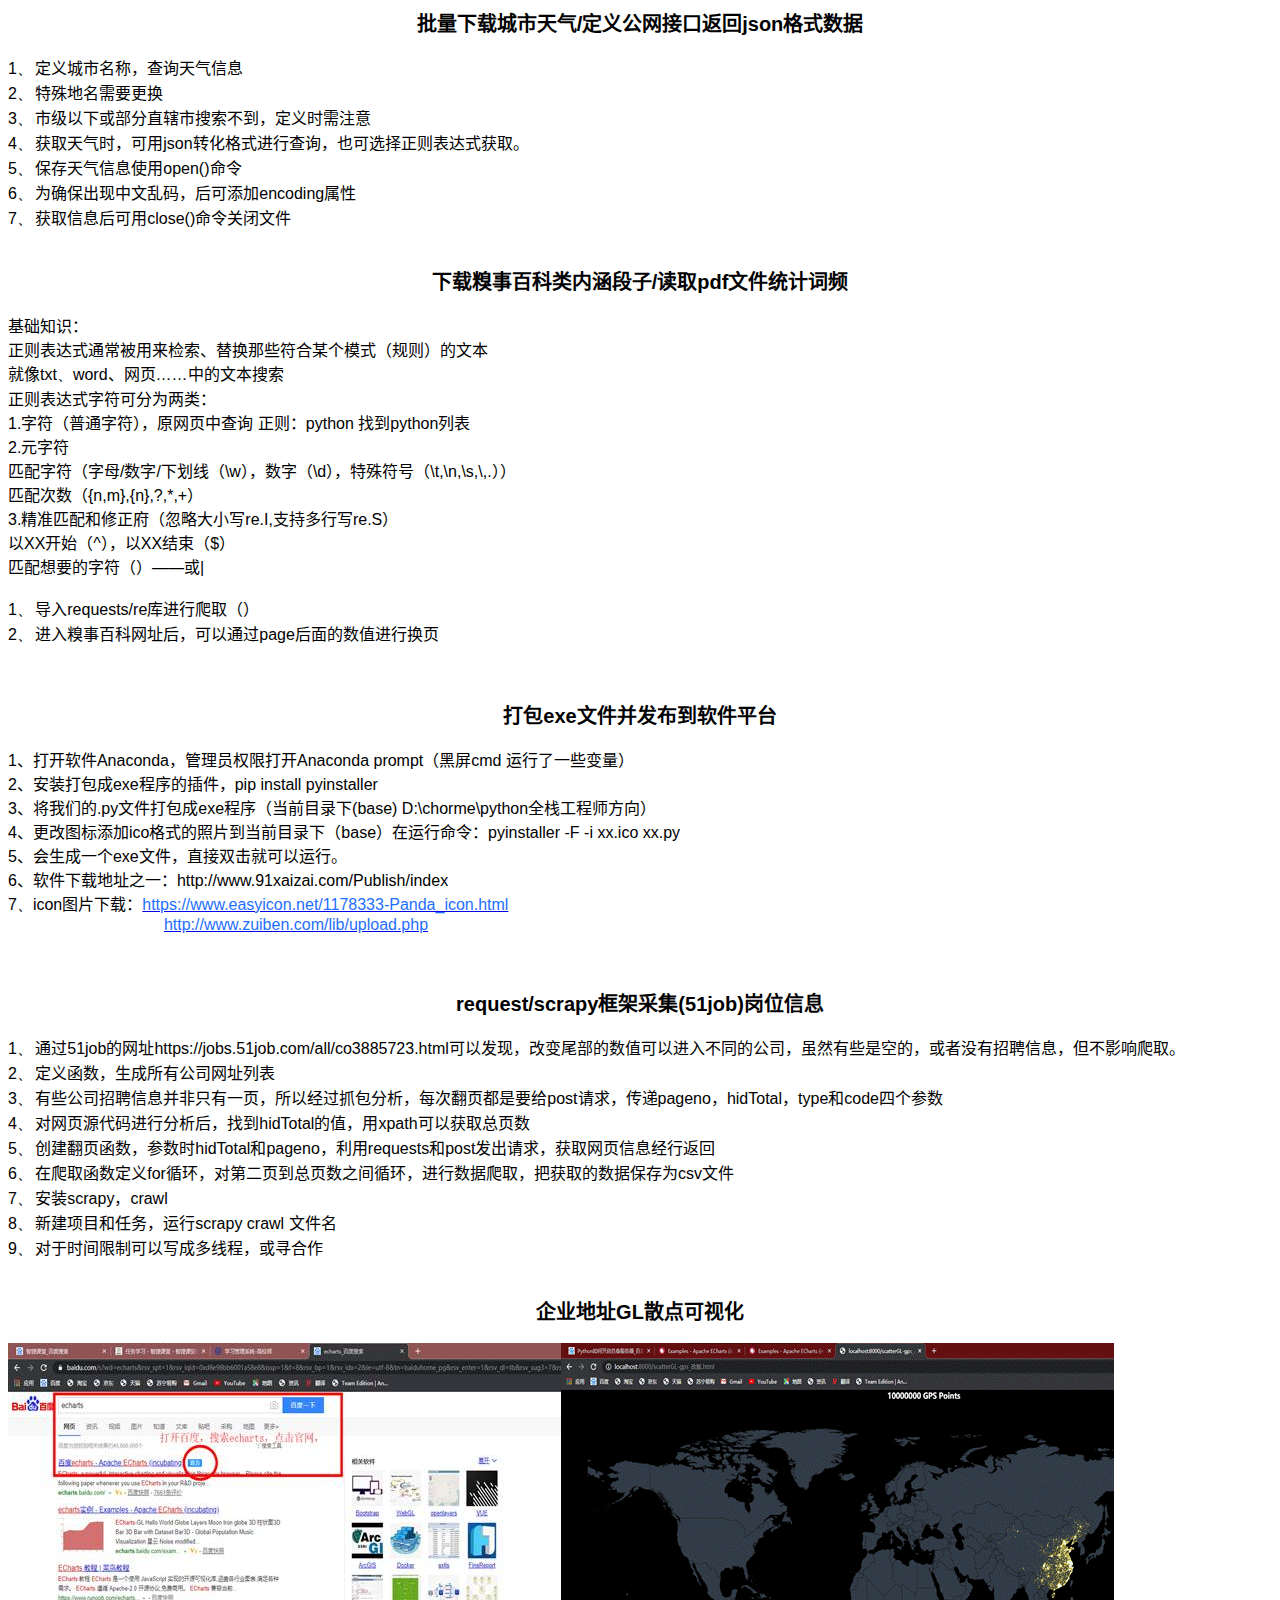
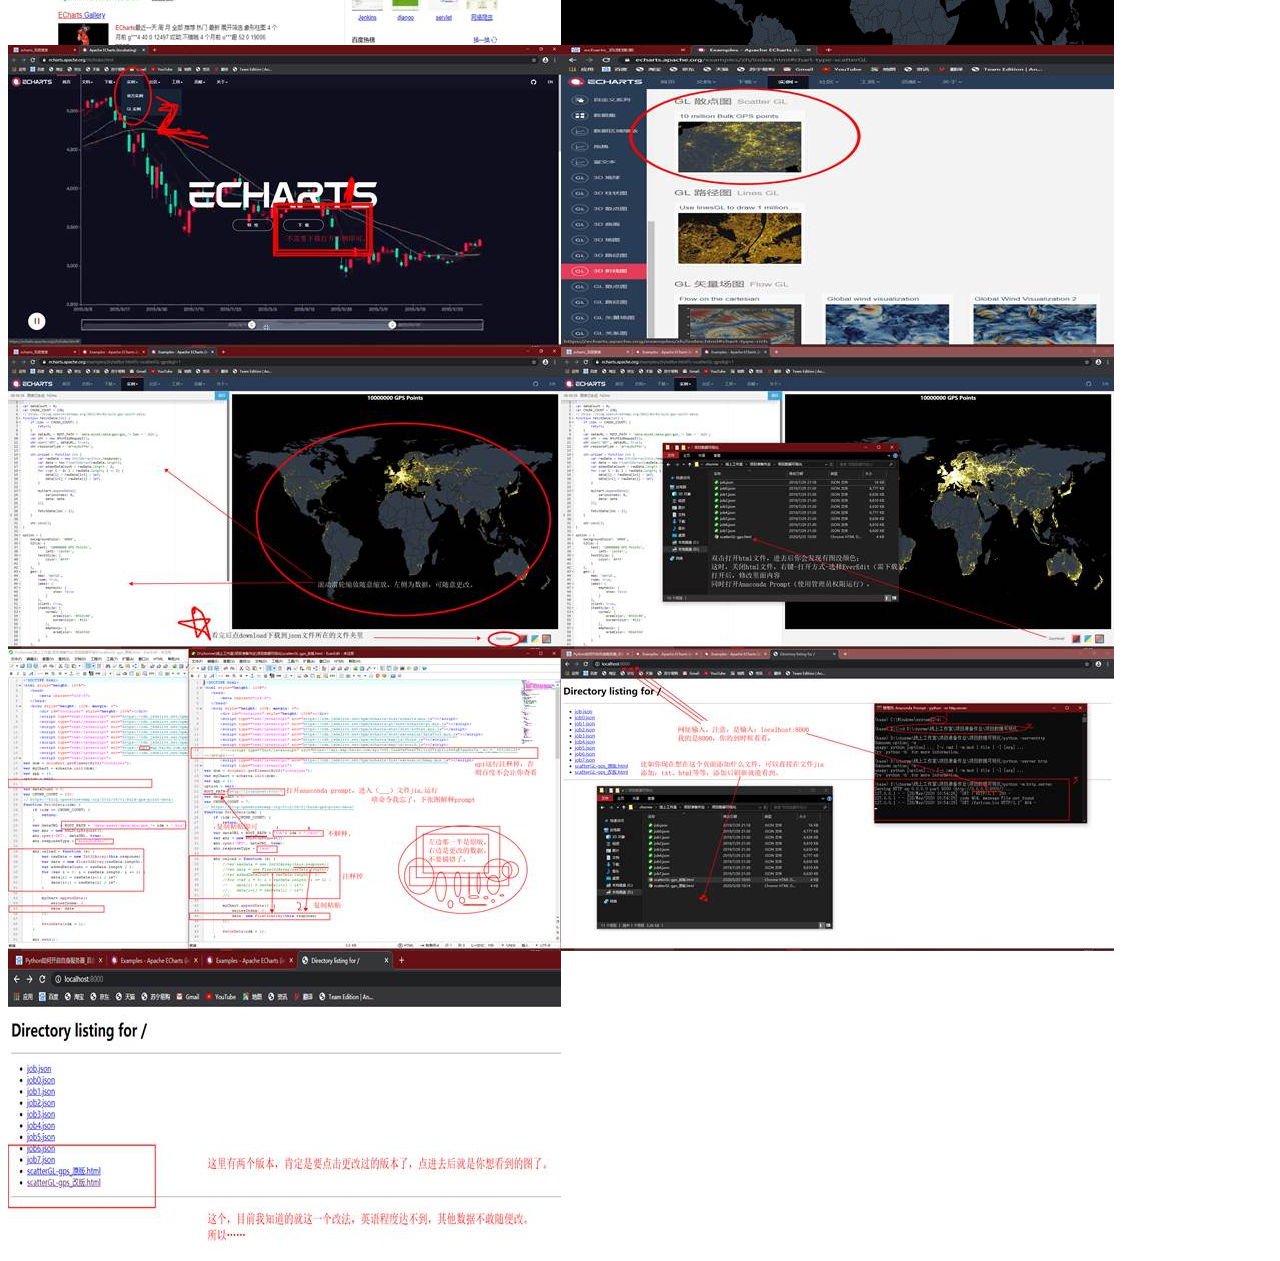
<file: biji/纪冠鑫笔记.html>
<html xmlns:v="urn:schemas-microsoft-com:vml"
xmlns:o="urn:schemas-microsoft-com:office:office"
xmlns:w="urn:schemas-microsoft-com:office:word"
xmlns:dt="uuid:C2F41010-65B3-11d1-A29F-00AA00C14882"
xmlns:m="http://schemas.microsoft.com/office/2004/12/omml"
xmlns="http://www.w3.org/TR/REC-html40">

<head>
<meta http-equiv=Content-Type content="text/html; charset=utf-8">
<meta name=ProgId content=Word.Document>
<meta name=Generator content="Microsoft Word 15">
<meta name=Originator content="Microsoft Word 15">
<link rel=File-List href="纪冠鑫笔记.files/filelist.xml">
<link rel=Edit-Time-Data href="纪冠鑫笔记.files/editdata.mso">
<!--[if !mso]>
<style>
v\:* {behavior:url(#default#VML);}
o\:* {behavior:url(#default#VML);}
w\:* {behavior:url(#default#VML);}
.shape {behavior:url(#default#VML);}
</style>
<![endif]--><!--[if gte mso 9]><xml>
 <o:DocumentProperties>
  <o:Author>Tencent</o:Author>
  <o:LastAuthor>黄 柔凯</o:LastAuthor>
  <o:Revision>2</o:Revision>
  <o:TotalTime>2</o:TotalTime>
  <o:Created>2020-06-24T11:32:00Z</o:Created>
  <o:LastSaved>2020-06-24T11:32:00Z</o:LastSaved>
  <o:Pages>1</o:Pages>
  <o:Words>220</o:Words>
  <o:Characters>1257</o:Characters>
  <o:Company>Microsoft</o:Company>
  <o:Lines>10</o:Lines>
  <o:Paragraphs>2</o:Paragraphs>
  <o:CharactersWithSpaces>1475</o:CharactersWithSpaces>
  <o:Version>16.00</o:Version>
 </o:DocumentProperties>
 <o:CustomDocumentProperties>
  <o:KSOProductBuildVer dt:dt="string">2052-10.1.0.6929</o:KSOProductBuildVer>
 </o:CustomDocumentProperties>
</xml><![endif]-->
<link rel=dataStoreItem href="纪冠鑫笔记.files/item0001.xml"
target="纪冠鑫笔记.files/props002.xml">
<link rel=dataStoreItem href="纪冠鑫笔记.files/item0003.xml"
target="纪冠鑫笔记.files/props004.xml">
<link rel=themeData href="纪冠鑫笔记.files/themedata.thmx">
<link rel=colorSchemeMapping href="纪冠鑫笔记.files/colorschememapping.xml">
<!--[if gte mso 9]><xml>
 <w:WordDocument>
  <w:DisplayBackgroundShape/>
  <w:TrackMoves>false</w:TrackMoves>
  <w:TrackFormatting/>
  <w:PunctuationKerning/>
  <w:DrawingGridVerticalSpacing>7.8 磅</w:DrawingGridVerticalSpacing>
  <w:DisplayHorizontalDrawingGridEvery>0</w:DisplayHorizontalDrawingGridEvery>
  <w:DisplayVerticalDrawingGridEvery>2</w:DisplayVerticalDrawingGridEvery>
  <w:ValidateAgainstSchemas/>
  <w:SaveIfXMLInvalid>false</w:SaveIfXMLInvalid>
  <w:IgnoreMixedContent>false</w:IgnoreMixedContent>
  <w:AlwaysShowPlaceholderText>false</w:AlwaysShowPlaceholderText>
  <w:DoNotPromoteQF/>
  <w:LidThemeOther>EN-US</w:LidThemeOther>
  <w:LidThemeAsian>ZH-CN</w:LidThemeAsian>
  <w:LidThemeComplexScript>X-NONE</w:LidThemeComplexScript>
  <w:Compatibility>
   <w:SpaceForUL/>
   <w:BalanceSingleByteDoubleByteWidth/>
   <w:DoNotLeaveBackslashAlone/>
   <w:ULTrailSpace/>
   <w:DoNotExpandShiftReturn/>
   <w:AdjustLineHeightInTable/>
   <w:BreakWrappedTables/>
   <w:SnapToGridInCell/>
   <w:WrapTextWithPunct/>
   <w:UseAsianBreakRules/>
   <w:DontGrowAutofit/>
   <w:SplitPgBreakAndParaMark/>
   <w:EnableOpenTypeKerning/>
   <w:DontFlipMirrorIndents/>
   <w:OverrideTableStyleHps/>
   <w:UseFELayout/>
  </w:Compatibility>
  <w:DoNotOptimizeForBrowser/>
  <m:mathPr>
   <m:mathFont m:val="Cambria Math"/>
   <m:brkBin m:val="before"/>
   <m:brkBinSub m:val="&#45;-"/>
   <m:smallFrac m:val="off"/>
   <m:dispDef/>
   <m:lMargin m:val="0"/>
   <m:rMargin m:val="0"/>
   <m:defJc m:val="centerGroup"/>
   <m:wrapIndent m:val="1440"/>
   <m:intLim m:val="subSup"/>
   <m:naryLim m:val="undOvr"/>
  </m:mathPr></w:WordDocument>
</xml><![endif]--><!--[if gte mso 9]><xml>
 <w:LatentStyles DefLockedState="false" DefUnhideWhenUsed="false"
  DefSemiHidden="false" DefQFormat="false" DefPriority="99"
  LatentStyleCount="376">
  <w:LsdException Locked="false" Priority="0" QFormat="true" Name="Normal"/>
  <w:LsdException Locked="false" Priority="9" QFormat="true" Name="heading 1"/>
  <w:LsdException Locked="false" Priority="9" SemiHidden="true"
   UnhideWhenUsed="true" QFormat="true" Name="heading 2"/>
  <w:LsdException Locked="false" Priority="9" SemiHidden="true"
   UnhideWhenUsed="true" QFormat="true" Name="heading 3"/>
  <w:LsdException Locked="false" Priority="9" SemiHidden="true"
   UnhideWhenUsed="true" QFormat="true" Name="heading 4"/>
  <w:LsdException Locked="false" Priority="9" SemiHidden="true"
   UnhideWhenUsed="true" QFormat="true" Name="heading 5"/>
  <w:LsdException Locked="false" Priority="9" SemiHidden="true"
   UnhideWhenUsed="true" QFormat="true" Name="heading 6"/>
  <w:LsdException Locked="false" Priority="9" SemiHidden="true"
   UnhideWhenUsed="true" QFormat="true" Name="heading 7"/>
  <w:LsdException Locked="false" Priority="9" SemiHidden="true"
   UnhideWhenUsed="true" QFormat="true" Name="heading 8"/>
  <w:LsdException Locked="false" Priority="9" SemiHidden="true"
   UnhideWhenUsed="true" QFormat="true" Name="heading 9"/>
  <w:LsdException Locked="false" SemiHidden="true" UnhideWhenUsed="true"
   Name="index 1"/>
  <w:LsdException Locked="false" SemiHidden="true" UnhideWhenUsed="true"
   Name="index 2"/>
  <w:LsdException Locked="false" SemiHidden="true" UnhideWhenUsed="true"
   Name="index 3"/>
  <w:LsdException Locked="false" SemiHidden="true" UnhideWhenUsed="true"
   Name="index 4"/>
  <w:LsdException Locked="false" SemiHidden="true" UnhideWhenUsed="true"
   Name="index 5"/>
  <w:LsdException Locked="false" SemiHidden="true" UnhideWhenUsed="true"
   Name="index 6"/>
  <w:LsdException Locked="false" SemiHidden="true" UnhideWhenUsed="true"
   Name="index 7"/>
  <w:LsdException Locked="false" SemiHidden="true" UnhideWhenUsed="true"
   Name="index 8"/>
  <w:LsdException Locked="false" SemiHidden="true" UnhideWhenUsed="true"
   Name="index 9"/>
  <w:LsdException Locked="false" Priority="39" SemiHidden="true"
   UnhideWhenUsed="true" Name="toc 1"/>
  <w:LsdException Locked="false" Priority="39" SemiHidden="true"
   UnhideWhenUsed="true" Name="toc 2"/>
  <w:LsdException Locked="false" Priority="39" SemiHidden="true"
   UnhideWhenUsed="true" Name="toc 3"/>
  <w:LsdException Locked="false" Priority="39" SemiHidden="true"
   UnhideWhenUsed="true" Name="toc 4"/>
  <w:LsdException Locked="false" Priority="39" SemiHidden="true"
   UnhideWhenUsed="true" Name="toc 5"/>
  <w:LsdException Locked="false" Priority="39" SemiHidden="true"
   UnhideWhenUsed="true" Name="toc 6"/>
  <w:LsdException Locked="false" Priority="39" SemiHidden="true"
   UnhideWhenUsed="true" Name="toc 7"/>
  <w:LsdException Locked="false" Priority="39" SemiHidden="true"
   UnhideWhenUsed="true" Name="toc 8"/>
  <w:LsdException Locked="false" Priority="39" SemiHidden="true"
   UnhideWhenUsed="true" Name="toc 9"/>
  <w:LsdException Locked="false" SemiHidden="true" UnhideWhenUsed="true"
   Name="Normal Indent"/>
  <w:LsdException Locked="false" SemiHidden="true" UnhideWhenUsed="true"
   Name="footnote text"/>
  <w:LsdException Locked="false" SemiHidden="true" UnhideWhenUsed="true"
   Name="annotation text"/>
  <w:LsdException Locked="false" UnhideWhenUsed="true" QFormat="true"
   Name="header"/>
  <w:LsdException Locked="false" UnhideWhenUsed="true" QFormat="true"
   Name="footer"/>
  <w:LsdException Locked="false" SemiHidden="true" UnhideWhenUsed="true"
   Name="index heading"/>
  <w:LsdException Locked="false" Priority="35" SemiHidden="true"
   UnhideWhenUsed="true" QFormat="true" Name="caption"/>
  <w:LsdException Locked="false" SemiHidden="true" UnhideWhenUsed="true"
   Name="table of figures"/>
  <w:LsdException Locked="false" SemiHidden="true" UnhideWhenUsed="true"
   Name="envelope address"/>
  <w:LsdException Locked="false" SemiHidden="true" UnhideWhenUsed="true"
   Name="envelope return"/>
  <w:LsdException Locked="false" SemiHidden="true" UnhideWhenUsed="true"
   Name="footnote reference"/>
  <w:LsdException Locked="false" SemiHidden="true" UnhideWhenUsed="true"
   Name="annotation reference"/>
  <w:LsdException Locked="false" SemiHidden="true" UnhideWhenUsed="true"
   Name="line number"/>
  <w:LsdException Locked="false" SemiHidden="true" UnhideWhenUsed="true"
   Name="page number"/>
  <w:LsdException Locked="false" SemiHidden="true" UnhideWhenUsed="true"
   Name="endnote reference"/>
  <w:LsdException Locked="false" SemiHidden="true" UnhideWhenUsed="true"
   Name="endnote text"/>
  <w:LsdException Locked="false" SemiHidden="true" UnhideWhenUsed="true"
   Name="table of authorities"/>
  <w:LsdException Locked="false" SemiHidden="true" UnhideWhenUsed="true"
   Name="macro"/>
  <w:LsdException Locked="false" SemiHidden="true" UnhideWhenUsed="true"
   Name="toa heading"/>
  <w:LsdException Locked="false" SemiHidden="true" UnhideWhenUsed="true"
   Name="List"/>
  <w:LsdException Locked="false" SemiHidden="true" UnhideWhenUsed="true"
   Name="List Bullet"/>
  <w:LsdException Locked="false" SemiHidden="true" UnhideWhenUsed="true"
   Name="List Number"/>
  <w:LsdException Locked="false" SemiHidden="true" UnhideWhenUsed="true"
   Name="List 2"/>
  <w:LsdException Locked="false" SemiHidden="true" UnhideWhenUsed="true"
   Name="List 3"/>
  <w:LsdException Locked="false" SemiHidden="true" UnhideWhenUsed="true"
   Name="List 4"/>
  <w:LsdException Locked="false" SemiHidden="true" UnhideWhenUsed="true"
   Name="List 5"/>
  <w:LsdException Locked="false" SemiHidden="true" UnhideWhenUsed="true"
   Name="List Bullet 2"/>
  <w:LsdException Locked="false" SemiHidden="true" UnhideWhenUsed="true"
   Name="List Bullet 3"/>
  <w:LsdException Locked="false" SemiHidden="true" UnhideWhenUsed="true"
   Name="List Bullet 4"/>
  <w:LsdException Locked="false" SemiHidden="true" UnhideWhenUsed="true"
   Name="List Bullet 5"/>
  <w:LsdException Locked="false" SemiHidden="true" UnhideWhenUsed="true"
   Name="List Number 2"/>
  <w:LsdException Locked="false" SemiHidden="true" UnhideWhenUsed="true"
   Name="List Number 3"/>
  <w:LsdException Locked="false" SemiHidden="true" UnhideWhenUsed="true"
   Name="List Number 4"/>
  <w:LsdException Locked="false" SemiHidden="true" UnhideWhenUsed="true"
   Name="List Number 5"/>
  <w:LsdException Locked="false" Priority="10" QFormat="true" Name="Title"/>
  <w:LsdException Locked="false" SemiHidden="true" UnhideWhenUsed="true"
   Name="Closing"/>
  <w:LsdException Locked="false" SemiHidden="true" UnhideWhenUsed="true"
   Name="Signature"/>
  <w:LsdException Locked="false" Priority="1" UnhideWhenUsed="true"
   QFormat="true" Name="Default Paragraph Font"/>
  <w:LsdException Locked="false" SemiHidden="true" UnhideWhenUsed="true"
   Name="Body Text"/>
  <w:LsdException Locked="false" SemiHidden="true" UnhideWhenUsed="true"
   Name="Body Text Indent"/>
  <w:LsdException Locked="false" SemiHidden="true" UnhideWhenUsed="true"
   Name="List Continue"/>
  <w:LsdException Locked="false" SemiHidden="true" UnhideWhenUsed="true"
   Name="List Continue 2"/>
  <w:LsdException Locked="false" SemiHidden="true" UnhideWhenUsed="true"
   Name="List Continue 3"/>
  <w:LsdException Locked="false" SemiHidden="true" UnhideWhenUsed="true"
   Name="List Continue 4"/>
  <w:LsdException Locked="false" SemiHidden="true" UnhideWhenUsed="true"
   Name="List Continue 5"/>
  <w:LsdException Locked="false" SemiHidden="true" UnhideWhenUsed="true"
   Name="Message Header"/>
  <w:LsdException Locked="false" Priority="11" QFormat="true" Name="Subtitle"/>
  <w:LsdException Locked="false" SemiHidden="true" UnhideWhenUsed="true"
   Name="Salutation"/>
  <w:LsdException Locked="false" SemiHidden="true" UnhideWhenUsed="true"
   Name="Date"/>
  <w:LsdException Locked="false" SemiHidden="true" UnhideWhenUsed="true"
   Name="Body Text First Indent"/>
  <w:LsdException Locked="false" SemiHidden="true" UnhideWhenUsed="true"
   Name="Body Text First Indent 2"/>
  <w:LsdException Locked="false" SemiHidden="true" UnhideWhenUsed="true"
   Name="Note Heading"/>
  <w:LsdException Locked="false" SemiHidden="true" UnhideWhenUsed="true"
   Name="Body Text 2"/>
  <w:LsdException Locked="false" SemiHidden="true" UnhideWhenUsed="true"
   Name="Body Text 3"/>
  <w:LsdException Locked="false" SemiHidden="true" UnhideWhenUsed="true"
   Name="Body Text Indent 2"/>
  <w:LsdException Locked="false" SemiHidden="true" UnhideWhenUsed="true"
   Name="Body Text Indent 3"/>
  <w:LsdException Locked="false" SemiHidden="true" UnhideWhenUsed="true"
   Name="Block Text"/>
  <w:LsdException Locked="false" SemiHidden="true" UnhideWhenUsed="true"
   Name="Hyperlink"/>
  <w:LsdException Locked="false" SemiHidden="true" UnhideWhenUsed="true"
   Name="FollowedHyperlink"/>
  <w:LsdException Locked="false" Priority="22" QFormat="true" Name="Strong"/>
  <w:LsdException Locked="false" Priority="20" QFormat="true" Name="Emphasis"/>
  <w:LsdException Locked="false" SemiHidden="true" UnhideWhenUsed="true"
   Name="Document Map"/>
  <w:LsdException Locked="false" SemiHidden="true" UnhideWhenUsed="true"
   Name="Plain Text"/>
  <w:LsdException Locked="false" SemiHidden="true" UnhideWhenUsed="true"
   Name="E-mail Signature"/>
  <w:LsdException Locked="false" SemiHidden="true" UnhideWhenUsed="true"
   Name="HTML Top of Form"/>
  <w:LsdException Locked="false" SemiHidden="true" UnhideWhenUsed="true"
   Name="HTML Bottom of Form"/>
  <w:LsdException Locked="false" SemiHidden="true" UnhideWhenUsed="true"
   Name="Normal (Web)"/>
  <w:LsdException Locked="false" SemiHidden="true" UnhideWhenUsed="true"
   Name="HTML Acronym"/>
  <w:LsdException Locked="false" SemiHidden="true" UnhideWhenUsed="true"
   Name="HTML Address"/>
  <w:LsdException Locked="false" SemiHidden="true" UnhideWhenUsed="true"
   Name="HTML Cite"/>
  <w:LsdException Locked="false" SemiHidden="true" UnhideWhenUsed="true"
   Name="HTML Code"/>
  <w:LsdException Locked="false" SemiHidden="true" UnhideWhenUsed="true"
   Name="HTML Definition"/>
  <w:LsdException Locked="false" SemiHidden="true" UnhideWhenUsed="true"
   Name="HTML Keyboard"/>
  <w:LsdException Locked="false" SemiHidden="true" UnhideWhenUsed="true"
   Name="HTML Preformatted"/>
  <w:LsdException Locked="false" SemiHidden="true" UnhideWhenUsed="true"
   Name="HTML Sample"/>
  <w:LsdException Locked="false" SemiHidden="true" UnhideWhenUsed="true"
   Name="HTML Typewriter"/>
  <w:LsdException Locked="false" SemiHidden="true" UnhideWhenUsed="true"
   Name="HTML Variable"/>
  <w:LsdException Locked="false" QFormat="true" Name="Normal Table"/>
  <w:LsdException Locked="false" SemiHidden="true" UnhideWhenUsed="true"
   Name="annotation subject"/>
  <w:LsdException Locked="false" SemiHidden="true" UnhideWhenUsed="true"
   Name="No List"/>
  <w:LsdException Locked="false" SemiHidden="true" UnhideWhenUsed="true"
   Name="Outline List 1"/>
  <w:LsdException Locked="false" SemiHidden="true" UnhideWhenUsed="true"
   Name="Outline List 2"/>
  <w:LsdException Locked="false" SemiHidden="true" UnhideWhenUsed="true"
   Name="Outline List 3"/>
  <w:LsdException Locked="false" SemiHidden="true" UnhideWhenUsed="true"
   Name="Table Simple 1"/>
  <w:LsdException Locked="false" SemiHidden="true" UnhideWhenUsed="true"
   Name="Table Simple 2"/>
  <w:LsdException Locked="false" SemiHidden="true" UnhideWhenUsed="true"
   Name="Table Simple 3"/>
  <w:LsdException Locked="false" SemiHidden="true" UnhideWhenUsed="true"
   Name="Table Classic 1"/>
  <w:LsdException Locked="false" SemiHidden="true" UnhideWhenUsed="true"
   Name="Table Classic 2"/>
  <w:LsdException Locked="false" SemiHidden="true" UnhideWhenUsed="true"
   Name="Table Classic 3"/>
  <w:LsdException Locked="false" SemiHidden="true" UnhideWhenUsed="true"
   Name="Table Classic 4"/>
  <w:LsdException Locked="false" SemiHidden="true" UnhideWhenUsed="true"
   Name="Table Colorful 1"/>
  <w:LsdException Locked="false" SemiHidden="true" UnhideWhenUsed="true"
   Name="Table Colorful 2"/>
  <w:LsdException Locked="false" SemiHidden="true" UnhideWhenUsed="true"
   Name="Table Colorful 3"/>
  <w:LsdException Locked="false" SemiHidden="true" UnhideWhenUsed="true"
   Name="Table Columns 1"/>
  <w:LsdException Locked="false" SemiHidden="true" UnhideWhenUsed="true"
   Name="Table Columns 2"/>
  <w:LsdException Locked="false" SemiHidden="true" UnhideWhenUsed="true"
   Name="Table Columns 3"/>
  <w:LsdException Locked="false" SemiHidden="true" UnhideWhenUsed="true"
   Name="Table Columns 4"/>
  <w:LsdException Locked="false" SemiHidden="true" UnhideWhenUsed="true"
   Name="Table Columns 5"/>
  <w:LsdException Locked="false" SemiHidden="true" UnhideWhenUsed="true"
   Name="Table Grid 1"/>
  <w:LsdException Locked="false" SemiHidden="true" UnhideWhenUsed="true"
   Name="Table Grid 2"/>
  <w:LsdException Locked="false" SemiHidden="true" UnhideWhenUsed="true"
   Name="Table Grid 3"/>
  <w:LsdException Locked="false" SemiHidden="true" UnhideWhenUsed="true"
   Name="Table Grid 4"/>
  <w:LsdException Locked="false" SemiHidden="true" UnhideWhenUsed="true"
   Name="Table Grid 5"/>
  <w:LsdException Locked="false" SemiHidden="true" UnhideWhenUsed="true"
   Name="Table Grid 6"/>
  <w:LsdException Locked="false" SemiHidden="true" UnhideWhenUsed="true"
   Name="Table Grid 7"/>
  <w:LsdException Locked="false" SemiHidden="true" UnhideWhenUsed="true"
   Name="Table Grid 8"/>
  <w:LsdException Locked="false" SemiHidden="true" UnhideWhenUsed="true"
   Name="Table List 1"/>
  <w:LsdException Locked="false" SemiHidden="true" UnhideWhenUsed="true"
   Name="Table List 2"/>
  <w:LsdException Locked="false" SemiHidden="true" UnhideWhenUsed="true"
   Name="Table List 3"/>
  <w:LsdException Locked="false" SemiHidden="true" UnhideWhenUsed="true"
   Name="Table List 4"/>
  <w:LsdException Locked="false" SemiHidden="true" UnhideWhenUsed="true"
   Name="Table List 5"/>
  <w:LsdException Locked="false" SemiHidden="true" UnhideWhenUsed="true"
   Name="Table List 6"/>
  <w:LsdException Locked="false" SemiHidden="true" UnhideWhenUsed="true"
   Name="Table List 7"/>
  <w:LsdException Locked="false" SemiHidden="true" UnhideWhenUsed="true"
   Name="Table List 8"/>
  <w:LsdException Locked="false" SemiHidden="true" UnhideWhenUsed="true"
   Name="Table 3D effects 1"/>
  <w:LsdException Locked="false" SemiHidden="true" UnhideWhenUsed="true"
   Name="Table 3D effects 2"/>
  <w:LsdException Locked="false" SemiHidden="true" UnhideWhenUsed="true"
   Name="Table 3D effects 3"/>
  <w:LsdException Locked="false" SemiHidden="true" UnhideWhenUsed="true"
   Name="Table Contemporary"/>
  <w:LsdException Locked="false" SemiHidden="true" UnhideWhenUsed="true"
   Name="Table Elegant"/>
  <w:LsdException Locked="false" SemiHidden="true" UnhideWhenUsed="true"
   Name="Table Professional"/>
  <w:LsdException Locked="false" SemiHidden="true" UnhideWhenUsed="true"
   Name="Table Subtle 2"/>
  <w:LsdException Locked="false" SemiHidden="true" UnhideWhenUsed="true"
   Name="Table Web 1"/>
  <w:LsdException Locked="false" SemiHidden="true" UnhideWhenUsed="true"
   Name="Balloon Text"/>
  <w:LsdException Locked="false" Priority="59" QFormat="true" Name="Table Grid"/>
  <w:LsdException Locked="false" SemiHidden="true" UnhideWhenUsed="true"
   Name="Table Theme"/>
  <w:LsdException Locked="false" SemiHidden="true" Name="Placeholder Text"/>
  <w:LsdException Locked="false" Priority="60" Name="Light Shading"/>
  <w:LsdException Locked="false" Priority="61" Name="Light List"/>
  <w:LsdException Locked="false" Priority="62" Name="Light Grid"/>
  <w:LsdException Locked="false" Priority="63" Name="Medium Shading 1"/>
  <w:LsdException Locked="false" Priority="64" Name="Medium Shading 2"/>
  <w:LsdException Locked="false" Priority="65" Name="Medium List 1"/>
  <w:LsdException Locked="false" Priority="66" Name="Medium List 2"/>
  <w:LsdException Locked="false" Priority="67" Name="Medium Grid 1"/>
  <w:LsdException Locked="false" Priority="68" Name="Medium Grid 2"/>
  <w:LsdException Locked="false" Priority="69" Name="Medium Grid 3"/>
  <w:LsdException Locked="false" Priority="70" Name="Dark List"/>
  <w:LsdException Locked="false" Priority="71" Name="Colorful Shading"/>
  <w:LsdException Locked="false" Priority="72" Name="Colorful List"/>
  <w:LsdException Locked="false" Priority="73" Name="Colorful Grid"/>
  <w:LsdException Locked="false" Priority="60" Name="Light Shading Accent 1"/>
  <w:LsdException Locked="false" Priority="61" Name="Light List Accent 1"/>
  <w:LsdException Locked="false" Priority="62" Name="Light Grid Accent 1"/>
  <w:LsdException Locked="false" Priority="63" Name="Medium Shading 1 Accent 1"/>
  <w:LsdException Locked="false" Priority="64" Name="Medium Shading 2 Accent 1"/>
  <w:LsdException Locked="false" Priority="65" Name="Medium List 1 Accent 1"/>
  <w:LsdException Locked="false" SemiHidden="true" Name="Revision"/>
  <w:LsdException Locked="false" Priority="34" QFormat="true"
   Name="List Paragraph"/>
  <w:LsdException Locked="false" Priority="66" Name="Medium List 2 Accent 1"/>
  <w:LsdException Locked="false" Priority="67" Name="Medium Grid 1 Accent 1"/>
  <w:LsdException Locked="false" Priority="68" Name="Medium Grid 2 Accent 1"/>
  <w:LsdException Locked="false" Priority="69" Name="Medium Grid 3 Accent 1"/>
  <w:LsdException Locked="false" Priority="70" Name="Dark List Accent 1"/>
  <w:LsdException Locked="false" Priority="71" Name="Colorful Shading Accent 1"/>
  <w:LsdException Locked="false" Priority="72" Name="Colorful List Accent 1"/>
  <w:LsdException Locked="false" Priority="73" Name="Colorful Grid Accent 1"/>
  <w:LsdException Locked="false" Priority="60" Name="Light Shading Accent 2"/>
  <w:LsdException Locked="false" Priority="61" Name="Light List Accent 2"/>
  <w:LsdException Locked="false" Priority="62" Name="Light Grid Accent 2"/>
  <w:LsdException Locked="false" Priority="63" Name="Medium Shading 1 Accent 2"/>
  <w:LsdException Locked="false" Priority="64" Name="Medium Shading 2 Accent 2"/>
  <w:LsdException Locked="false" Priority="65" Name="Medium List 1 Accent 2"/>
  <w:LsdException Locked="false" Priority="66" Name="Medium List 2 Accent 2"/>
  <w:LsdException Locked="false" Priority="67" Name="Medium Grid 1 Accent 2"/>
  <w:LsdException Locked="false" Priority="68" Name="Medium Grid 2 Accent 2"/>
  <w:LsdException Locked="false" Priority="69" Name="Medium Grid 3 Accent 2"/>
  <w:LsdException Locked="false" Priority="70" Name="Dark List Accent 2"/>
  <w:LsdException Locked="false" Priority="71" Name="Colorful Shading Accent 2"/>
  <w:LsdException Locked="false" Priority="72" Name="Colorful List Accent 2"/>
  <w:LsdException Locked="false" Priority="73" Name="Colorful Grid Accent 2"/>
  <w:LsdException Locked="false" Priority="60" Name="Light Shading Accent 3"/>
  <w:LsdException Locked="false" Priority="61" Name="Light List Accent 3"/>
  <w:LsdException Locked="false" Priority="62" Name="Light Grid Accent 3"/>
  <w:LsdException Locked="false" Priority="63" Name="Medium Shading 1 Accent 3"/>
  <w:LsdException Locked="false" Priority="64" Name="Medium Shading 2 Accent 3"/>
  <w:LsdException Locked="false" Priority="65" Name="Medium List 1 Accent 3"/>
  <w:LsdException Locked="false" Priority="66" Name="Medium List 2 Accent 3"/>
  <w:LsdException Locked="false" Priority="67" Name="Medium Grid 1 Accent 3"/>
  <w:LsdException Locked="false" Priority="68" Name="Medium Grid 2 Accent 3"/>
  <w:LsdException Locked="false" Priority="69" Name="Medium Grid 3 Accent 3"/>
  <w:LsdException Locked="false" Priority="70" Name="Dark List Accent 3"/>
  <w:LsdException Locked="false" Priority="71" Name="Colorful Shading Accent 3"/>
  <w:LsdException Locked="false" Priority="72" Name="Colorful List Accent 3"/>
  <w:LsdException Locked="false" Priority="73" Name="Colorful Grid Accent 3"/>
  <w:LsdException Locked="false" Priority="60" Name="Light Shading Accent 4"/>
  <w:LsdException Locked="false" Priority="61" Name="Light List Accent 4"/>
  <w:LsdException Locked="false" Priority="62" Name="Light Grid Accent 4"/>
  <w:LsdException Locked="false" Priority="63" Name="Medium Shading 1 Accent 4"/>
  <w:LsdException Locked="false" Priority="64" Name="Medium Shading 2 Accent 4"/>
  <w:LsdException Locked="false" Priority="65" Name="Medium List 1 Accent 4"/>
  <w:LsdException Locked="false" Priority="66" Name="Medium List 2 Accent 4"/>
  <w:LsdException Locked="false" Priority="67" Name="Medium Grid 1 Accent 4"/>
  <w:LsdException Locked="false" Priority="68" Name="Medium Grid 2 Accent 4"/>
  <w:LsdException Locked="false" Priority="69" Name="Medium Grid 3 Accent 4"/>
  <w:LsdException Locked="false" Priority="70" Name="Dark List Accent 4"/>
  <w:LsdException Locked="false" Priority="71" Name="Colorful Shading Accent 4"/>
  <w:LsdException Locked="false" Priority="72" Name="Colorful List Accent 4"/>
  <w:LsdException Locked="false" Priority="73" Name="Colorful Grid Accent 4"/>
  <w:LsdException Locked="false" Priority="60" Name="Light Shading Accent 5"/>
  <w:LsdException Locked="false" Priority="61" Name="Light List Accent 5"/>
  <w:LsdException Locked="false" Priority="62" Name="Light Grid Accent 5"/>
  <w:LsdException Locked="false" Priority="63" Name="Medium Shading 1 Accent 5"/>
  <w:LsdException Locked="false" Priority="64" Name="Medium Shading 2 Accent 5"/>
  <w:LsdException Locked="false" Priority="65" Name="Medium List 1 Accent 5"/>
  <w:LsdException Locked="false" Priority="66" Name="Medium List 2 Accent 5"/>
  <w:LsdException Locked="false" Priority="67" Name="Medium Grid 1 Accent 5"/>
  <w:LsdException Locked="false" Priority="68" Name="Medium Grid 2 Accent 5"/>
  <w:LsdException Locked="false" Priority="69" Name="Medium Grid 3 Accent 5"/>
  <w:LsdException Locked="false" Priority="70" Name="Dark List Accent 5"/>
  <w:LsdException Locked="false" Priority="71" Name="Colorful Shading Accent 5"/>
  <w:LsdException Locked="false" Priority="72" Name="Colorful List Accent 5"/>
  <w:LsdException Locked="false" Priority="73" Name="Colorful Grid Accent 5"/>
  <w:LsdException Locked="false" Priority="60" Name="Light Shading Accent 6"/>
  <w:LsdException Locked="false" Priority="61" Name="Light List Accent 6"/>
  <w:LsdException Locked="false" Priority="62" Name="Light Grid Accent 6"/>
  <w:LsdException Locked="false" Priority="63" Name="Medium Shading 1 Accent 6"/>
  <w:LsdException Locked="false" Priority="64" Name="Medium Shading 2 Accent 6"/>
  <w:LsdException Locked="false" Priority="65" Name="Medium List 1 Accent 6"/>
  <w:LsdException Locked="false" Priority="66" Name="Medium List 2 Accent 6"/>
  <w:LsdException Locked="false" Priority="67" Name="Medium Grid 1 Accent 6"/>
  <w:LsdException Locked="false" Priority="68" Name="Medium Grid 2 Accent 6"/>
  <w:LsdException Locked="false" Priority="69" Name="Medium Grid 3 Accent 6"/>
  <w:LsdException Locked="false" Priority="70" Name="Dark List Accent 6"/>
  <w:LsdException Locked="false" Priority="71" Name="Colorful Shading Accent 6"/>
  <w:LsdException Locked="false" Priority="72" Name="Colorful List Accent 6"/>
  <w:LsdException Locked="false" Priority="73" Name="Colorful Grid Accent 6"/>
  <w:LsdException Locked="false" Priority="19" QFormat="true"
   Name="Subtle Emphasis"/>
  <w:LsdException Locked="false" Priority="21" QFormat="true"
   Name="Intense Emphasis"/>
  <w:LsdException Locked="false" Priority="31" QFormat="true"
   Name="Subtle Reference"/>
  <w:LsdException Locked="false" Priority="32" QFormat="true"
   Name="Intense Reference"/>
  <w:LsdException Locked="false" Priority="33" QFormat="true" Name="Book Title"/>
  <w:LsdException Locked="false" Priority="37" SemiHidden="true"
   UnhideWhenUsed="true" Name="Bibliography"/>
  <w:LsdException Locked="false" Priority="39" SemiHidden="true"
   UnhideWhenUsed="true" QFormat="true" Name="TOC Heading"/>
  <w:LsdException Locked="false" Priority="41" Name="Plain Table 1"/>
  <w:LsdException Locked="false" Priority="42" Name="Plain Table 2"/>
  <w:LsdException Locked="false" Priority="43" Name="Plain Table 3"/>
  <w:LsdException Locked="false" Priority="44" Name="Plain Table 4"/>
  <w:LsdException Locked="false" Priority="45" Name="Plain Table 5"/>
  <w:LsdException Locked="false" Priority="40" Name="Grid Table Light"/>
  <w:LsdException Locked="false" Priority="46" Name="Grid Table 1 Light"/>
  <w:LsdException Locked="false" Priority="47" Name="Grid Table 2"/>
  <w:LsdException Locked="false" Priority="48" Name="Grid Table 3"/>
  <w:LsdException Locked="false" Priority="49" Name="Grid Table 4"/>
  <w:LsdException Locked="false" Priority="50" Name="Grid Table 5 Dark"/>
  <w:LsdException Locked="false" Priority="51" Name="Grid Table 6 Colorful"/>
  <w:LsdException Locked="false" Priority="52" Name="Grid Table 7 Colorful"/>
  <w:LsdException Locked="false" Priority="46"
   Name="Grid Table 1 Light Accent 1"/>
  <w:LsdException Locked="false" Priority="47" Name="Grid Table 2 Accent 1"/>
  <w:LsdException Locked="false" Priority="48" Name="Grid Table 3 Accent 1"/>
  <w:LsdException Locked="false" Priority="49" Name="Grid Table 4 Accent 1"/>
  <w:LsdException Locked="false" Priority="50" Name="Grid Table 5 Dark Accent 1"/>
  <w:LsdException Locked="false" Priority="51"
   Name="Grid Table 6 Colorful Accent 1"/>
  <w:LsdException Locked="false" Priority="52"
   Name="Grid Table 7 Colorful Accent 1"/>
  <w:LsdException Locked="false" Priority="46"
   Name="Grid Table 1 Light Accent 2"/>
  <w:LsdException Locked="false" Priority="47" Name="Grid Table 2 Accent 2"/>
  <w:LsdException Locked="false" Priority="48" Name="Grid Table 3 Accent 2"/>
  <w:LsdException Locked="false" Priority="49" Name="Grid Table 4 Accent 2"/>
  <w:LsdException Locked="false" Priority="50" Name="Grid Table 5 Dark Accent 2"/>
  <w:LsdException Locked="false" Priority="51"
   Name="Grid Table 6 Colorful Accent 2"/>
  <w:LsdException Locked="false" Priority="52"
   Name="Grid Table 7 Colorful Accent 2"/>
  <w:LsdException Locked="false" Priority="46"
   Name="Grid Table 1 Light Accent 3"/>
  <w:LsdException Locked="false" Priority="47" Name="Grid Table 2 Accent 3"/>
  <w:LsdException Locked="false" Priority="48" Name="Grid Table 3 Accent 3"/>
  <w:LsdException Locked="false" Priority="49" Name="Grid Table 4 Accent 3"/>
  <w:LsdException Locked="false" Priority="50" Name="Grid Table 5 Dark Accent 3"/>
  <w:LsdException Locked="false" Priority="51"
   Name="Grid Table 6 Colorful Accent 3"/>
  <w:LsdException Locked="false" Priority="52"
   Name="Grid Table 7 Colorful Accent 3"/>
  <w:LsdException Locked="false" Priority="46"
   Name="Grid Table 1 Light Accent 4"/>
  <w:LsdException Locked="false" Priority="47" Name="Grid Table 2 Accent 4"/>
  <w:LsdException Locked="false" Priority="48" Name="Grid Table 3 Accent 4"/>
  <w:LsdException Locked="false" Priority="49" Name="Grid Table 4 Accent 4"/>
  <w:LsdException Locked="false" Priority="50" Name="Grid Table 5 Dark Accent 4"/>
  <w:LsdException Locked="false" Priority="51"
   Name="Grid Table 6 Colorful Accent 4"/>
  <w:LsdException Locked="false" Priority="52"
   Name="Grid Table 7 Colorful Accent 4"/>
  <w:LsdException Locked="false" Priority="46"
   Name="Grid Table 1 Light Accent 5"/>
  <w:LsdException Locked="false" Priority="47" Name="Grid Table 2 Accent 5"/>
  <w:LsdException Locked="false" Priority="48" Name="Grid Table 3 Accent 5"/>
  <w:LsdException Locked="false" Priority="49" Name="Grid Table 4 Accent 5"/>
  <w:LsdException Locked="false" Priority="50" Name="Grid Table 5 Dark Accent 5"/>
  <w:LsdException Locked="false" Priority="51"
   Name="Grid Table 6 Colorful Accent 5"/>
  <w:LsdException Locked="false" Priority="52"
   Name="Grid Table 7 Colorful Accent 5"/>
  <w:LsdException Locked="false" Priority="46"
   Name="Grid Table 1 Light Accent 6"/>
  <w:LsdException Locked="false" Priority="47" Name="Grid Table 2 Accent 6"/>
  <w:LsdException Locked="false" Priority="48" Name="Grid Table 3 Accent 6"/>
  <w:LsdException Locked="false" Priority="49" Name="Grid Table 4 Accent 6"/>
  <w:LsdException Locked="false" Priority="50" Name="Grid Table 5 Dark Accent 6"/>
  <w:LsdException Locked="false" Priority="51"
   Name="Grid Table 6 Colorful Accent 6"/>
  <w:LsdException Locked="false" Priority="52"
   Name="Grid Table 7 Colorful Accent 6"/>
  <w:LsdException Locked="false" Priority="46" Name="List Table 1 Light"/>
  <w:LsdException Locked="false" Priority="47" Name="List Table 2"/>
  <w:LsdException Locked="false" Priority="48" Name="List Table 3"/>
  <w:LsdException Locked="false" Priority="49" Name="List Table 4"/>
  <w:LsdException Locked="false" Priority="50" Name="List Table 5 Dark"/>
  <w:LsdException Locked="false" Priority="51" Name="List Table 6 Colorful"/>
  <w:LsdException Locked="false" Priority="52" Name="List Table 7 Colorful"/>
  <w:LsdException Locked="false" Priority="46"
   Name="List Table 1 Light Accent 1"/>
  <w:LsdException Locked="false" Priority="47" Name="List Table 2 Accent 1"/>
  <w:LsdException Locked="false" Priority="48" Name="List Table 3 Accent 1"/>
  <w:LsdException Locked="false" Priority="49" Name="List Table 4 Accent 1"/>
  <w:LsdException Locked="false" Priority="50" Name="List Table 5 Dark Accent 1"/>
  <w:LsdException Locked="false" Priority="51"
   Name="List Table 6 Colorful Accent 1"/>
  <w:LsdException Locked="false" Priority="52"
   Name="List Table 7 Colorful Accent 1"/>
  <w:LsdException Locked="false" Priority="46"
   Name="List Table 1 Light Accent 2"/>
  <w:LsdException Locked="false" Priority="47" Name="List Table 2 Accent 2"/>
  <w:LsdException Locked="false" Priority="48" Name="List Table 3 Accent 2"/>
  <w:LsdException Locked="false" Priority="49" Name="List Table 4 Accent 2"/>
  <w:LsdException Locked="false" Priority="50" Name="List Table 5 Dark Accent 2"/>
  <w:LsdException Locked="false" Priority="51"
   Name="List Table 6 Colorful Accent 2"/>
  <w:LsdException Locked="false" Priority="52"
   Name="List Table 7 Colorful Accent 2"/>
  <w:LsdException Locked="false" Priority="46"
   Name="List Table 1 Light Accent 3"/>
  <w:LsdException Locked="false" Priority="47" Name="List Table 2 Accent 3"/>
  <w:LsdException Locked="false" Priority="48" Name="List Table 3 Accent 3"/>
  <w:LsdException Locked="false" Priority="49" Name="List Table 4 Accent 3"/>
  <w:LsdException Locked="false" Priority="50" Name="List Table 5 Dark Accent 3"/>
  <w:LsdException Locked="false" Priority="51"
   Name="List Table 6 Colorful Accent 3"/>
  <w:LsdException Locked="false" Priority="52"
   Name="List Table 7 Colorful Accent 3"/>
  <w:LsdException Locked="false" Priority="46"
   Name="List Table 1 Light Accent 4"/>
  <w:LsdException Locked="false" Priority="47" Name="List Table 2 Accent 4"/>
  <w:LsdException Locked="false" Priority="48" Name="List Table 3 Accent 4"/>
  <w:LsdException Locked="false" Priority="49" Name="List Table 4 Accent 4"/>
  <w:LsdException Locked="false" Priority="50" Name="List Table 5 Dark Accent 4"/>
  <w:LsdException Locked="false" Priority="51"
   Name="List Table 6 Colorful Accent 4"/>
  <w:LsdException Locked="false" Priority="52"
   Name="List Table 7 Colorful Accent 4"/>
  <w:LsdException Locked="false" Priority="46"
   Name="List Table 1 Light Accent 5"/>
  <w:LsdException Locked="false" Priority="47" Name="List Table 2 Accent 5"/>
  <w:LsdException Locked="false" Priority="48" Name="List Table 3 Accent 5"/>
  <w:LsdException Locked="false" Priority="49" Name="List Table 4 Accent 5"/>
  <w:LsdException Locked="false" Priority="50" Name="List Table 5 Dark Accent 5"/>
  <w:LsdException Locked="false" Priority="51"
   Name="List Table 6 Colorful Accent 5"/>
  <w:LsdException Locked="false" Priority="52"
   Name="List Table 7 Colorful Accent 5"/>
  <w:LsdException Locked="false" Priority="46"
   Name="List Table 1 Light Accent 6"/>
  <w:LsdException Locked="false" Priority="47" Name="List Table 2 Accent 6"/>
  <w:LsdException Locked="false" Priority="48" Name="List Table 3 Accent 6"/>
  <w:LsdException Locked="false" Priority="49" Name="List Table 4 Accent 6"/>
  <w:LsdException Locked="false" Priority="50" Name="List Table 5 Dark Accent 6"/>
  <w:LsdException Locked="false" Priority="51"
   Name="List Table 6 Colorful Accent 6"/>
  <w:LsdException Locked="false" Priority="52"
   Name="List Table 7 Colorful Accent 6"/>
  <w:LsdException Locked="false" SemiHidden="true" UnhideWhenUsed="true"
   Name="Mention"/>
  <w:LsdException Locked="false" SemiHidden="true" UnhideWhenUsed="true"
   Name="Smart Hyperlink"/>
  <w:LsdException Locked="false" SemiHidden="true" UnhideWhenUsed="true"
   Name="Hashtag"/>
  <w:LsdException Locked="false" SemiHidden="true" UnhideWhenUsed="true"
   Name="Unresolved Mention"/>
  <w:LsdException Locked="false" SemiHidden="true" UnhideWhenUsed="true"
   Name="Smart Link"/>
 </w:LatentStyles>
</xml><![endif]-->
<style>
<!--
 /* Font Definitions */
 @font-face
	{font-family:Wingdings;
	panose-1:5 0 0 0 0 0 0 0 0 0;
	mso-font-charset:2;
	mso-generic-font-family:auto;
	mso-font-pitch:variable;
	mso-font-signature:0 268435456 0 0 -2147483648 0;}
@font-face
	{font-family:宋体;
	panose-1:2 1 6 0 3 1 1 1 1 1;
	mso-font-alt:SimSun;
	mso-font-charset:134;
	mso-generic-font-family:auto;
	mso-font-pitch:variable;
	mso-font-signature:3 680460288 22 0 262145 0;}
@font-face
	{font-family:"Cambria Math";
	panose-1:2 4 5 3 5 4 6 3 2 4;
	mso-font-charset:0;
	mso-generic-font-family:roman;
	mso-font-pitch:variable;
	mso-font-signature:3 0 0 0 1 0;}
@font-face
	{font-family:Calibri;
	panose-1:2 15 5 2 2 2 4 3 2 4;
	mso-font-charset:0;
	mso-generic-font-family:swiss;
	mso-font-pitch:variable;
	mso-font-signature:-469750017 -1073732485 9 0 511 0;}
@font-face
	{font-family:微软雅黑;
	panose-1:2 11 5 3 2 2 4 2 2 4;
	mso-font-charset:134;
	mso-generic-font-family:swiss;
	mso-font-pitch:variable;
	mso-font-signature:-2147483001 718224464 22 0 262175 0;}
@font-face
	{font-family:"\@微软雅黑";
	panose-1:2 11 5 3 2 2 4 2 2 4;
	mso-font-charset:134;
	mso-generic-font-family:swiss;
	mso-font-pitch:variable;
	mso-font-signature:-2147483001 718224464 22 0 262175 0;}
@font-face
	{font-family:"\@宋体";
	panose-1:2 1 6 0 3 1 1 1 1 1;
	mso-font-charset:134;
	mso-generic-font-family:auto;
	mso-font-pitch:variable;
	mso-font-signature:3 680460288 22 0 262145 0;}
 /* Style Definitions */
 p.MsoNormal, li.MsoNormal, div.MsoNormal
	{mso-style-unhide:no;
	mso-style-qformat:yes;
	mso-style-parent:"";
	margin:0cm;
	margin-bottom:.0001pt;
	text-align:justify;
	text-justify:inter-ideograph;
	mso-pagination:none;
	font-size:10.5pt;
	mso-bidi-font-size:11.0pt;
	font-family:"Calibri",sans-serif;
	mso-ascii-font-family:Calibri;
	mso-ascii-theme-font:minor-latin;
	mso-fareast-font-family:宋体;
	mso-fareast-theme-font:minor-fareast;
	mso-hansi-font-family:Calibri;
	mso-hansi-theme-font:minor-latin;
	mso-bidi-font-family:"Times New Roman";
	mso-bidi-theme-font:minor-bidi;
	mso-font-kerning:1.0pt;}
p.MsoHeader, li.MsoHeader, div.MsoHeader
	{mso-style-priority:99;
	mso-style-qformat:yes;
	mso-style-link:"页眉 字符";
	margin:0cm;
	margin-bottom:.0001pt;
	text-align:center;
	mso-pagination:none;
	tab-stops:center 207.65pt right 415.3pt;
	layout-grid-mode:char;
	border:none;
	mso-border-bottom-alt:solid windowtext .75pt;
	padding:0cm;
	mso-padding-alt:0cm 0cm 1.0pt 0cm;
	font-size:9.0pt;
	font-family:"Calibri",sans-serif;
	mso-ascii-font-family:Calibri;
	mso-ascii-theme-font:minor-latin;
	mso-fareast-font-family:宋体;
	mso-fareast-theme-font:minor-fareast;
	mso-hansi-font-family:Calibri;
	mso-hansi-theme-font:minor-latin;
	mso-bidi-font-family:"Times New Roman";
	mso-bidi-theme-font:minor-bidi;
	mso-font-kerning:1.0pt;}
p.MsoFooter, li.MsoFooter, div.MsoFooter
	{mso-style-priority:99;
	mso-style-qformat:yes;
	mso-style-link:"页脚 字符";
	margin:0cm;
	margin-bottom:.0001pt;
	mso-pagination:none;
	tab-stops:center 207.65pt right 415.3pt;
	layout-grid-mode:char;
	font-size:9.0pt;
	font-family:"Calibri",sans-serif;
	mso-ascii-font-family:Calibri;
	mso-ascii-theme-font:minor-latin;
	mso-fareast-font-family:宋体;
	mso-fareast-theme-font:minor-fareast;
	mso-hansi-font-family:Calibri;
	mso-hansi-theme-font:minor-latin;
	mso-bidi-font-family:"Times New Roman";
	mso-bidi-theme-font:minor-bidi;
	mso-font-kerning:1.0pt;}
p.MsoListParagraph, li.MsoListParagraph, div.MsoListParagraph
	{mso-style-priority:34;
	mso-style-unhide:no;
	mso-style-qformat:yes;
	margin:0cm;
	margin-bottom:.0001pt;
	text-align:justify;
	text-justify:inter-ideograph;
	text-indent:21.0pt;
	mso-char-indent-count:2.0;
	mso-pagination:none;
	font-size:10.5pt;
	mso-bidi-font-size:11.0pt;
	font-family:"Calibri",sans-serif;
	mso-ascii-font-family:Calibri;
	mso-ascii-theme-font:minor-latin;
	mso-fareast-font-family:宋体;
	mso-fareast-theme-font:minor-fareast;
	mso-hansi-font-family:Calibri;
	mso-hansi-theme-font:minor-latin;
	mso-bidi-font-family:"Times New Roman";
	mso-bidi-theme-font:minor-bidi;
	mso-font-kerning:1.0pt;}
span.a
	{mso-style-name:"页眉 字符";
	mso-style-noshow:yes;
	mso-style-priority:99;
	mso-style-unhide:no;
	mso-style-qformat:yes;
	mso-style-locked:yes;
	mso-style-link:页眉;
	mso-ansi-font-size:9.0pt;
	mso-bidi-font-size:9.0pt;}
span.a0
	{mso-style-name:"页脚 字符";
	mso-style-noshow:yes;
	mso-style-priority:99;
	mso-style-unhide:no;
	mso-style-qformat:yes;
	mso-style-locked:yes;
	mso-style-link:页脚;
	mso-ansi-font-size:9.0pt;
	mso-bidi-font-size:9.0pt;}
.MsoChpDefault
	{mso-style-type:export-only;
	mso-default-props:yes;
	font-size:10.0pt;
	mso-ansi-font-size:10.0pt;
	mso-bidi-font-size:10.0pt;
	font-family:"Calibri",sans-serif;
	mso-bidi-font-family:"Times New Roman";
	mso-bidi-theme-font:minor-bidi;
	mso-font-kerning:0pt;}
 /* Page Definitions */
 @page
	{mso-page-border-surround-header:no;
	mso-page-border-surround-footer:no;}
@page WordSection1
	{size:595.3pt 841.9pt;
	margin:72.0pt 89.85pt 72.0pt 89.85pt;
	mso-header-margin:42.55pt;
	mso-footer-margin:49.6pt;
	mso-paper-source:0;
	layout-grid:15.6pt;}
div.WordSection1
	{page:WordSection1;}
 /* List Definitions */
 @list l0
	{mso-list-id:219942581;
	mso-list-template-ids:-511527340;}
@list l0:level1
	{mso-level-text:%1、;
	mso-level-tab-stop:none;
	mso-level-number-position:left;
	margin-left:21.0pt;
	text-indent:-21.0pt;
	mso-bidi-font-weight:bold;}
@list l0:level2
	{mso-level-number-format:alpha-lower;
	mso-level-text:"%2\)";
	mso-level-tab-stop:none;
	mso-level-number-position:left;
	margin-left:42.0pt;
	text-indent:-21.0pt;
	mso-bidi-font-weight:bold;}
@list l0:level3
	{mso-level-number-format:roman-lower;
	mso-level-text:"%3\)";
	mso-level-tab-stop:none;
	mso-level-number-position:left;
	margin-left:63.0pt;
	text-indent:-21.0pt;
	mso-bidi-font-weight:bold;}
@list l0:level4
	{mso-level-text:%4、;
	mso-level-tab-stop:none;
	mso-level-number-position:left;
	margin-left:84.0pt;
	text-indent:-21.0pt;
	mso-bidi-font-weight:bold;}
@list l0:level5
	{mso-level-number-format:alpha-lower;
	mso-level-text:"%5\)";
	mso-level-tab-stop:none;
	mso-level-number-position:left;
	margin-left:105.0pt;
	text-indent:-21.0pt;
	mso-bidi-font-weight:bold;}
@list l0:level6
	{mso-level-number-format:roman-lower;
	mso-level-text:"%6\)";
	mso-level-tab-stop:none;
	mso-level-number-position:left;
	margin-left:126.0pt;
	text-indent:-21.0pt;
	mso-bidi-font-weight:bold;}
@list l0:level7
	{mso-level-text:%7、;
	mso-level-tab-stop:none;
	mso-level-number-position:left;
	margin-left:147.0pt;
	text-indent:-21.0pt;
	mso-bidi-font-weight:bold;}
@list l0:level8
	{mso-level-number-format:alpha-lower;
	mso-level-text:"%8\)";
	mso-level-tab-stop:none;
	mso-level-number-position:left;
	margin-left:168.0pt;
	text-indent:-21.0pt;
	mso-bidi-font-weight:bold;}
@list l0:level9
	{mso-level-start-at:0;
	mso-level-text:"";
	mso-level-tab-stop:none;
	mso-level-number-position:left;
	margin-left:0cm;
	text-indent:0cm;}
@list l1
	{mso-list-id:353117849;
	mso-list-template-ids:-46127786;}
@list l1:level1
	{mso-level-text:%1、;
	mso-level-tab-stop:none;
	mso-level-number-position:left;
	margin-left:21.0pt;
	text-indent:-21.0pt;
	mso-bidi-font-weight:bold;}
@list l1:level2
	{mso-level-number-format:alpha-lower;
	mso-level-text:"%2\)";
	mso-level-tab-stop:none;
	mso-level-number-position:left;
	margin-left:42.0pt;
	text-indent:-21.0pt;
	mso-bidi-font-weight:bold;}
@list l1:level3
	{mso-level-number-format:roman-lower;
	mso-level-text:"%3\)";
	mso-level-tab-stop:none;
	mso-level-number-position:left;
	margin-left:63.0pt;
	text-indent:-21.0pt;
	mso-bidi-font-weight:bold;}
@list l1:level4
	{mso-level-text:%4、;
	mso-level-tab-stop:none;
	mso-level-number-position:left;
	margin-left:84.0pt;
	text-indent:-21.0pt;
	mso-bidi-font-weight:bold;}
@list l1:level5
	{mso-level-number-format:alpha-lower;
	mso-level-text:"%5\)";
	mso-level-tab-stop:none;
	mso-level-number-position:left;
	margin-left:105.0pt;
	text-indent:-21.0pt;
	mso-bidi-font-weight:bold;}
@list l1:level6
	{mso-level-number-format:roman-lower;
	mso-level-text:"%6\)";
	mso-level-tab-stop:none;
	mso-level-number-position:left;
	margin-left:126.0pt;
	text-indent:-21.0pt;
	mso-bidi-font-weight:bold;}
@list l1:level7
	{mso-level-text:%7、;
	mso-level-tab-stop:none;
	mso-level-number-position:left;
	margin-left:147.0pt;
	text-indent:-21.0pt;
	mso-bidi-font-weight:bold;}
@list l1:level8
	{mso-level-number-format:alpha-lower;
	mso-level-text:"%8\)";
	mso-level-tab-stop:none;
	mso-level-number-position:left;
	margin-left:168.0pt;
	text-indent:-21.0pt;
	mso-bidi-font-weight:bold;}
@list l1:level9
	{mso-level-start-at:0;
	mso-level-text:"";
	mso-level-tab-stop:none;
	mso-level-number-position:left;
	margin-left:0cm;
	text-indent:0cm;}
@list l2
	{mso-list-id:508788035;
	mso-list-template-ids:508788035;}
@list l2:level1
	{mso-level-number-format:bullet;
	mso-level-text:;
	mso-level-tab-stop:none;
	mso-level-number-position:left;
	margin-left:11.35pt;
	text-indent:-11.35pt;
	font-family:Wingdings;}
@list l2:level2
	{mso-level-number-format:bullet;
	mso-level-text:;
	mso-level-tab-stop:none;
	mso-level-number-position:left;
	margin-left:1.0cm;
	text-indent:-11.35pt;
	font-family:Wingdings;}
@list l2:level3
	{mso-level-number-format:bullet;
	mso-level-text:;
	mso-level-tab-stop:none;
	mso-level-number-position:left;
	margin-left:45.35pt;
	text-indent:-11.35pt;
	font-family:Wingdings;}
@list l2:level4
	{mso-level-number-format:bullet;
	mso-level-text:;
	mso-level-tab-stop:none;
	mso-level-number-position:left;
	margin-left:62.35pt;
	text-indent:-11.35pt;
	font-family:Wingdings;}
@list l2:level5
	{mso-level-number-format:bullet;
	mso-level-text:;
	mso-level-tab-stop:none;
	mso-level-number-position:left;
	margin-left:79.35pt;
	text-indent:-11.35pt;
	font-family:Wingdings;}
@list l2:level6
	{mso-level-number-format:bullet;
	mso-level-text:;
	mso-level-tab-stop:none;
	mso-level-number-position:left;
	margin-left:96.35pt;
	text-indent:-11.35pt;
	font-family:Wingdings;}
@list l2:level7
	{mso-level-number-format:bullet;
	mso-level-text:;
	mso-level-tab-stop:none;
	mso-level-number-position:left;
	margin-left:113.35pt;
	text-indent:-11.35pt;
	font-family:Wingdings;}
@list l2:level8
	{mso-level-number-format:bullet;
	mso-level-text:;
	mso-level-tab-stop:none;
	mso-level-number-position:left;
	margin-left:130.35pt;
	text-indent:-11.35pt;
	font-family:Wingdings;}
@list l2:level9
	{mso-level-number-format:bullet;
	mso-level-text:;
	mso-level-tab-stop:none;
	mso-level-number-position:left;
	margin-left:147.35pt;
	text-indent:-11.35pt;
	font-family:Wingdings;}
@list l3
	{mso-list-id:840202617;
	mso-list-template-ids:-588214254;}
@list l3:level1
	{mso-level-text:%1、;
	mso-level-tab-stop:none;
	mso-level-number-position:left;
	margin-left:21.0pt;
	text-indent:-21.0pt;
	mso-bidi-font-weight:bold;}
@list l3:level2
	{mso-level-number-format:alpha-lower;
	mso-level-text:"%2\)";
	mso-level-tab-stop:none;
	mso-level-number-position:left;
	margin-left:42.0pt;
	text-indent:-21.0pt;
	mso-bidi-font-weight:bold;}
@list l3:level3
	{mso-level-number-format:roman-lower;
	mso-level-text:"%3\)";
	mso-level-tab-stop:none;
	mso-level-number-position:left;
	margin-left:63.0pt;
	text-indent:-21.0pt;
	mso-bidi-font-weight:bold;}
@list l3:level4
	{mso-level-text:%4、;
	mso-level-tab-stop:none;
	mso-level-number-position:left;
	margin-left:84.0pt;
	text-indent:-21.0pt;
	mso-bidi-font-weight:bold;}
@list l3:level5
	{mso-level-number-format:alpha-lower;
	mso-level-text:"%5\)";
	mso-level-tab-stop:none;
	mso-level-number-position:left;
	margin-left:105.0pt;
	text-indent:-21.0pt;
	mso-bidi-font-weight:bold;}
@list l3:level6
	{mso-level-number-format:roman-lower;
	mso-level-text:"%6\)";
	mso-level-tab-stop:none;
	mso-level-number-position:left;
	margin-left:126.0pt;
	text-indent:-21.0pt;
	mso-bidi-font-weight:bold;}
@list l3:level7
	{mso-level-text:%7、;
	mso-level-tab-stop:none;
	mso-level-number-position:left;
	margin-left:147.0pt;
	text-indent:-21.0pt;
	mso-bidi-font-weight:bold;}
@list l3:level8
	{mso-level-number-format:alpha-lower;
	mso-level-text:"%8\)";
	mso-level-tab-stop:none;
	mso-level-number-position:left;
	margin-left:168.0pt;
	text-indent:-21.0pt;
	mso-bidi-font-weight:bold;}
@list l3:level9
	{mso-level-start-at:0;
	mso-level-text:"";
	mso-level-tab-stop:none;
	mso-level-number-position:left;
	margin-left:0cm;
	text-indent:0cm;}
@list l4
	{mso-list-id:842823716;
	mso-list-template-ids:842823716;}
@list l4:level1
	{mso-level-number-format:bullet;
	mso-level-text:;
	mso-level-tab-stop:none;
	mso-level-number-position:left;
	margin-left:11.35pt;
	text-indent:-11.35pt;
	font-family:Wingdings;}
@list l4:level2
	{mso-level-number-format:bullet;
	mso-level-text:;
	mso-level-tab-stop:none;
	mso-level-number-position:left;
	margin-left:1.0cm;
	text-indent:-11.35pt;
	font-family:Wingdings;}
@list l4:level3
	{mso-level-number-format:bullet;
	mso-level-text:;
	mso-level-tab-stop:none;
	mso-level-number-position:left;
	margin-left:45.35pt;
	text-indent:-11.35pt;
	font-family:Wingdings;}
@list l4:level4
	{mso-level-number-format:bullet;
	mso-level-text:;
	mso-level-tab-stop:none;
	mso-level-number-position:left;
	margin-left:62.35pt;
	text-indent:-11.35pt;
	font-family:Wingdings;}
@list l4:level5
	{mso-level-number-format:bullet;
	mso-level-text:;
	mso-level-tab-stop:none;
	mso-level-number-position:left;
	margin-left:79.35pt;
	text-indent:-11.35pt;
	font-family:Wingdings;}
@list l4:level6
	{mso-level-number-format:bullet;
	mso-level-text:;
	mso-level-tab-stop:none;
	mso-level-number-position:left;
	margin-left:96.35pt;
	text-indent:-11.35pt;
	font-family:Wingdings;}
@list l4:level7
	{mso-level-number-format:bullet;
	mso-level-text:;
	mso-level-tab-stop:none;
	mso-level-number-position:left;
	margin-left:113.35pt;
	text-indent:-11.35pt;
	font-family:Wingdings;}
@list l4:level8
	{mso-level-number-format:bullet;
	mso-level-text:;
	mso-level-tab-stop:none;
	mso-level-number-position:left;
	margin-left:130.35pt;
	text-indent:-11.35pt;
	font-family:Wingdings;}
@list l4:level9
	{mso-level-number-format:bullet;
	mso-level-text:;
	mso-level-tab-stop:none;
	mso-level-number-position:left;
	margin-left:147.35pt;
	text-indent:-11.35pt;
	font-family:Wingdings;}
@list l5
	{mso-list-id:868224810;
	mso-list-template-ids:-883936860;}
@list l5:level1
	{mso-level-text:%1、;
	mso-level-tab-stop:none;
	mso-level-number-position:left;
	margin-left:21.0pt;
	text-indent:-21.0pt;
	mso-bidi-font-weight:bold;}
@list l5:level2
	{mso-level-number-format:alpha-lower;
	mso-level-text:"%2\)";
	mso-level-tab-stop:none;
	mso-level-number-position:left;
	margin-left:42.0pt;
	text-indent:-21.0pt;
	mso-bidi-font-weight:bold;}
@list l5:level3
	{mso-level-number-format:roman-lower;
	mso-level-text:"%3\)";
	mso-level-tab-stop:none;
	mso-level-number-position:left;
	margin-left:63.0pt;
	text-indent:-21.0pt;
	mso-bidi-font-weight:bold;}
@list l5:level4
	{mso-level-text:%4、;
	mso-level-tab-stop:none;
	mso-level-number-position:left;
	margin-left:84.0pt;
	text-indent:-21.0pt;
	mso-bidi-font-weight:bold;}
@list l5:level5
	{mso-level-number-format:alpha-lower;
	mso-level-text:"%5\)";
	mso-level-tab-stop:none;
	mso-level-number-position:left;
	margin-left:105.0pt;
	text-indent:-21.0pt;
	mso-bidi-font-weight:bold;}
@list l5:level6
	{mso-level-number-format:roman-lower;
	mso-level-text:"%6\)";
	mso-level-tab-stop:none;
	mso-level-number-position:left;
	margin-left:126.0pt;
	text-indent:-21.0pt;
	mso-bidi-font-weight:bold;}
@list l5:level7
	{mso-level-text:%7、;
	mso-level-tab-stop:none;
	mso-level-number-position:left;
	margin-left:147.0pt;
	text-indent:-21.0pt;
	mso-bidi-font-weight:bold;}
@list l5:level8
	{mso-level-number-format:alpha-lower;
	mso-level-text:"%8\)";
	mso-level-tab-stop:none;
	mso-level-number-position:left;
	margin-left:168.0pt;
	text-indent:-21.0pt;
	mso-bidi-font-weight:bold;}
@list l5:level9
	{mso-level-start-at:0;
	mso-level-text:"";
	mso-level-tab-stop:none;
	mso-level-number-position:left;
	margin-left:0cm;
	text-indent:0cm;}
@list l6
	{mso-list-id:1362322148;
	mso-list-template-ids:1362322148;}
@list l6:level1
	{mso-level-number-format:bullet;
	mso-level-text:;
	mso-level-tab-stop:none;
	mso-level-number-position:left;
	margin-left:11.35pt;
	text-indent:-11.35pt;
	font-family:Wingdings;}
@list l6:level2
	{mso-level-number-format:bullet;
	mso-level-text:;
	mso-level-tab-stop:none;
	mso-level-number-position:left;
	margin-left:1.0cm;
	text-indent:-11.35pt;
	font-family:Wingdings;}
@list l6:level3
	{mso-level-number-format:bullet;
	mso-level-text:;
	mso-level-tab-stop:none;
	mso-level-number-position:left;
	margin-left:45.35pt;
	text-indent:-11.35pt;
	font-family:Wingdings;}
@list l6:level4
	{mso-level-number-format:bullet;
	mso-level-text:;
	mso-level-tab-stop:none;
	mso-level-number-position:left;
	margin-left:62.35pt;
	text-indent:-11.35pt;
	font-family:Wingdings;}
@list l6:level5
	{mso-level-number-format:bullet;
	mso-level-text:;
	mso-level-tab-stop:none;
	mso-level-number-position:left;
	margin-left:79.35pt;
	text-indent:-11.35pt;
	font-family:Wingdings;}
@list l6:level6
	{mso-level-number-format:bullet;
	mso-level-text:;
	mso-level-tab-stop:none;
	mso-level-number-position:left;
	margin-left:96.35pt;
	text-indent:-11.35pt;
	font-family:Wingdings;}
@list l6:level7
	{mso-level-number-format:bullet;
	mso-level-text:;
	mso-level-tab-stop:none;
	mso-level-number-position:left;
	margin-left:113.35pt;
	text-indent:-11.35pt;
	font-family:Wingdings;}
@list l6:level8
	{mso-level-number-format:bullet;
	mso-level-text:;
	mso-level-tab-stop:none;
	mso-level-number-position:left;
	margin-left:130.35pt;
	text-indent:-11.35pt;
	font-family:Wingdings;}
@list l6:level9
	{mso-level-number-format:bullet;
	mso-level-text:;
	mso-level-tab-stop:none;
	mso-level-number-position:left;
	margin-left:147.35pt;
	text-indent:-11.35pt;
	font-family:Wingdings;}
@list l7
	{mso-list-id:1521039119;
	mso-list-template-ids:1521039119;}
@list l7:level1
	{mso-level-tab-stop:none;
	mso-level-number-position:left;
	margin-left:11.35pt;
	text-indent:-11.35pt;}
@list l7:level2
	{mso-level-number-format:alpha-lower;
	mso-level-suffix:space;
	mso-level-tab-stop:none;
	mso-level-number-position:left;
	margin-left:34.0pt;
	text-indent:-11.3pt;
	font-family:"Times New Roman",serif;}
@list l7:level3
	{mso-level-number-format:roman-lower;
	mso-level-suffix:space;
	mso-level-tab-stop:none;
	mso-level-number-position:left;
	margin-left:2.0cm;
	text-indent:-11.3pt;}
@list l7:level4
	{mso-level-suffix:space;
	mso-level-tab-stop:none;
	mso-level-number-position:left;
	margin-left:79.4pt;
	text-indent:-11.3pt;}
@list l7:level5
	{mso-level-number-format:alpha-lower;
	mso-level-suffix:space;
	mso-level-tab-stop:none;
	mso-level-number-position:left;
	margin-left:102.05pt;
	text-indent:-11.25pt;}
@list l7:level6
	{mso-level-number-format:roman-lower;
	mso-level-suffix:space;
	mso-level-tab-stop:none;
	mso-level-number-position:left;
	margin-left:124.75pt;
	text-indent:-11.25pt;}
@list l7:level7
	{mso-level-suffix:space;
	mso-level-tab-stop:none;
	mso-level-number-position:left;
	margin-left:147.4pt;
	text-indent:-11.2pt;}
@list l7:level8
	{mso-level-number-format:alpha-lower;
	mso-level-suffix:space;
	mso-level-tab-stop:none;
	mso-level-number-position:left;
	margin-left:6.0cm;
	text-indent:-11.2pt;}
@list l7:level9
	{mso-level-number-format:roman-lower;
	mso-level-suffix:space;
	mso-level-tab-stop:none;
	mso-level-number-position:left;
	margin-left:192.8pt;
	text-indent:-11.35pt;}
@list l8
	{mso-list-id:1521039137;
	mso-list-template-ids:1521039137;}
@list l8:level1
	{mso-level-tab-stop:none;
	mso-level-number-position:left;
	margin-left:11.35pt;
	text-indent:-11.35pt;}
@list l8:level2
	{mso-level-number-format:alpha-lower;
	mso-level-suffix:space;
	mso-level-tab-stop:none;
	mso-level-number-position:left;
	margin-left:34.0pt;
	text-indent:-11.3pt;
	font-family:"Times New Roman",serif;}
@list l8:level3
	{mso-level-number-format:roman-lower;
	mso-level-suffix:space;
	mso-level-tab-stop:none;
	mso-level-number-position:left;
	margin-left:2.0cm;
	text-indent:-11.3pt;}
@list l8:level4
	{mso-level-suffix:space;
	mso-level-tab-stop:none;
	mso-level-number-position:left;
	margin-left:79.4pt;
	text-indent:-11.3pt;}
@list l8:level5
	{mso-level-number-format:alpha-lower;
	mso-level-suffix:space;
	mso-level-tab-stop:none;
	mso-level-number-position:left;
	margin-left:102.05pt;
	text-indent:-11.25pt;}
@list l8:level6
	{mso-level-number-format:roman-lower;
	mso-level-suffix:space;
	mso-level-tab-stop:none;
	mso-level-number-position:left;
	margin-left:124.75pt;
	text-indent:-11.25pt;}
@list l8:level7
	{mso-level-suffix:space;
	mso-level-tab-stop:none;
	mso-level-number-position:left;
	margin-left:147.4pt;
	text-indent:-11.2pt;}
@list l8:level8
	{mso-level-number-format:alpha-lower;
	mso-level-suffix:space;
	mso-level-tab-stop:none;
	mso-level-number-position:left;
	margin-left:6.0cm;
	text-indent:-11.2pt;}
@list l8:level9
	{mso-level-number-format:roman-lower;
	mso-level-suffix:space;
	mso-level-tab-stop:none;
	mso-level-number-position:left;
	margin-left:192.8pt;
	text-indent:-11.35pt;}
@list l9
	{mso-list-id:1521039180;
	mso-list-template-ids:1521039180;}
@list l9:level1
	{mso-level-tab-stop:none;
	mso-level-number-position:left;
	margin-left:11.35pt;
	text-indent:-11.35pt;}
@list l9:level2
	{mso-level-number-format:alpha-lower;
	mso-level-suffix:space;
	mso-level-tab-stop:none;
	mso-level-number-position:left;
	margin-left:34.0pt;
	text-indent:-11.3pt;
	font-family:"Times New Roman",serif;}
@list l9:level3
	{mso-level-number-format:roman-lower;
	mso-level-suffix:space;
	mso-level-tab-stop:none;
	mso-level-number-position:left;
	margin-left:2.0cm;
	text-indent:-11.3pt;}
@list l9:level4
	{mso-level-suffix:space;
	mso-level-tab-stop:none;
	mso-level-number-position:left;
	margin-left:79.4pt;
	text-indent:-11.3pt;}
@list l9:level5
	{mso-level-number-format:alpha-lower;
	mso-level-suffix:space;
	mso-level-tab-stop:none;
	mso-level-number-position:left;
	margin-left:102.05pt;
	text-indent:-11.25pt;}
@list l9:level6
	{mso-level-number-format:roman-lower;
	mso-level-suffix:space;
	mso-level-tab-stop:none;
	mso-level-number-position:left;
	margin-left:124.75pt;
	text-indent:-11.25pt;}
@list l9:level7
	{mso-level-suffix:space;
	mso-level-tab-stop:none;
	mso-level-number-position:left;
	margin-left:147.4pt;
	text-indent:-11.2pt;}
@list l9:level8
	{mso-level-number-format:alpha-lower;
	mso-level-suffix:space;
	mso-level-tab-stop:none;
	mso-level-number-position:left;
	margin-left:6.0cm;
	text-indent:-11.2pt;}
@list l9:level9
	{mso-level-number-format:roman-lower;
	mso-level-suffix:space;
	mso-level-tab-stop:none;
	mso-level-number-position:left;
	margin-left:192.8pt;
	text-indent:-11.35pt;}
@list l10
	{mso-list-id:1521039431;
	mso-list-template-ids:1521039431;}
@list l10:level1
	{mso-level-tab-stop:none;
	mso-level-number-position:left;
	margin-left:11.35pt;
	text-indent:-11.35pt;}
@list l10:level2
	{mso-level-number-format:alpha-lower;
	mso-level-suffix:space;
	mso-level-tab-stop:none;
	mso-level-number-position:left;
	margin-left:34.0pt;
	text-indent:-11.3pt;
	font-family:"Times New Roman",serif;}
@list l10:level3
	{mso-level-number-format:roman-lower;
	mso-level-suffix:space;
	mso-level-tab-stop:none;
	mso-level-number-position:left;
	margin-left:2.0cm;
	text-indent:-11.3pt;}
@list l10:level4
	{mso-level-suffix:space;
	mso-level-tab-stop:none;
	mso-level-number-position:left;
	margin-left:79.4pt;
	text-indent:-11.3pt;}
@list l10:level5
	{mso-level-number-format:alpha-lower;
	mso-level-suffix:space;
	mso-level-tab-stop:none;
	mso-level-number-position:left;
	margin-left:102.05pt;
	text-indent:-11.25pt;}
@list l10:level6
	{mso-level-number-format:roman-lower;
	mso-level-suffix:space;
	mso-level-tab-stop:none;
	mso-level-number-position:left;
	margin-left:124.75pt;
	text-indent:-11.25pt;}
@list l10:level7
	{mso-level-suffix:space;
	mso-level-tab-stop:none;
	mso-level-number-position:left;
	margin-left:147.4pt;
	text-indent:-11.2pt;}
@list l10:level8
	{mso-level-number-format:alpha-lower;
	mso-level-suffix:space;
	mso-level-tab-stop:none;
	mso-level-number-position:left;
	margin-left:6.0cm;
	text-indent:-11.2pt;}
@list l10:level9
	{mso-level-number-format:roman-lower;
	mso-level-suffix:space;
	mso-level-tab-stop:none;
	mso-level-number-position:left;
	margin-left:192.8pt;
	text-indent:-11.35pt;}
@list l11
	{mso-list-id:1521039453;
	mso-list-template-ids:1521039453;}
@list l11:level1
	{mso-level-tab-stop:none;
	mso-level-number-position:left;
	margin-left:11.35pt;
	text-indent:-11.35pt;}
@list l11:level2
	{mso-level-number-format:alpha-lower;
	mso-level-suffix:space;
	mso-level-tab-stop:none;
	mso-level-number-position:left;
	margin-left:34.0pt;
	text-indent:-11.3pt;
	font-family:"Times New Roman",serif;}
@list l11:level3
	{mso-level-number-format:roman-lower;
	mso-level-suffix:space;
	mso-level-tab-stop:none;
	mso-level-number-position:left;
	margin-left:2.0cm;
	text-indent:-11.3pt;}
@list l11:level4
	{mso-level-suffix:space;
	mso-level-tab-stop:none;
	mso-level-number-position:left;
	margin-left:79.4pt;
	text-indent:-11.3pt;}
@list l11:level5
	{mso-level-number-format:alpha-lower;
	mso-level-suffix:space;
	mso-level-tab-stop:none;
	mso-level-number-position:left;
	margin-left:102.05pt;
	text-indent:-11.25pt;}
@list l11:level6
	{mso-level-number-format:roman-lower;
	mso-level-suffix:space;
	mso-level-tab-stop:none;
	mso-level-number-position:left;
	margin-left:124.75pt;
	text-indent:-11.25pt;}
@list l11:level7
	{mso-level-suffix:space;
	mso-level-tab-stop:none;
	mso-level-number-position:left;
	margin-left:147.4pt;
	text-indent:-11.2pt;}
@list l11:level8
	{mso-level-number-format:alpha-lower;
	mso-level-suffix:space;
	mso-level-tab-stop:none;
	mso-level-number-position:left;
	margin-left:6.0cm;
	text-indent:-11.2pt;}
@list l11:level9
	{mso-level-number-format:roman-lower;
	mso-level-suffix:space;
	mso-level-tab-stop:none;
	mso-level-number-position:left;
	margin-left:192.8pt;
	text-indent:-11.35pt;}
@list l12
	{mso-list-id:1521039473;
	mso-list-template-ids:1521039473;}
@list l12:level1
	{mso-level-tab-stop:none;
	mso-level-number-position:left;
	margin-left:11.35pt;
	text-indent:-11.35pt;}
@list l12:level2
	{mso-level-number-format:alpha-lower;
	mso-level-suffix:space;
	mso-level-tab-stop:none;
	mso-level-number-position:left;
	margin-left:34.0pt;
	text-indent:-11.3pt;
	font-family:"Times New Roman",serif;}
@list l12:level3
	{mso-level-number-format:roman-lower;
	mso-level-suffix:space;
	mso-level-tab-stop:none;
	mso-level-number-position:left;
	margin-left:2.0cm;
	text-indent:-11.3pt;}
@list l12:level4
	{mso-level-suffix:space;
	mso-level-tab-stop:none;
	mso-level-number-position:left;
	margin-left:79.4pt;
	text-indent:-11.3pt;}
@list l12:level5
	{mso-level-number-format:alpha-lower;
	mso-level-suffix:space;
	mso-level-tab-stop:none;
	mso-level-number-position:left;
	margin-left:102.05pt;
	text-indent:-11.25pt;}
@list l12:level6
	{mso-level-number-format:roman-lower;
	mso-level-suffix:space;
	mso-level-tab-stop:none;
	mso-level-number-position:left;
	margin-left:124.75pt;
	text-indent:-11.25pt;}
@list l12:level7
	{mso-level-suffix:space;
	mso-level-tab-stop:none;
	mso-level-number-position:left;
	margin-left:147.4pt;
	text-indent:-11.2pt;}
@list l12:level8
	{mso-level-number-format:alpha-lower;
	mso-level-suffix:space;
	mso-level-tab-stop:none;
	mso-level-number-position:left;
	margin-left:6.0cm;
	text-indent:-11.2pt;}
@list l12:level9
	{mso-level-number-format:roman-lower;
	mso-level-suffix:space;
	mso-level-tab-stop:none;
	mso-level-number-position:left;
	margin-left:192.8pt;
	text-indent:-11.35pt;}
@list l13
	{mso-list-id:1521039492;
	mso-list-template-ids:1521039492;}
@list l13:level1
	{mso-level-tab-stop:none;
	mso-level-number-position:left;
	margin-left:11.35pt;
	text-indent:-11.35pt;}
@list l13:level2
	{mso-level-number-format:alpha-lower;
	mso-level-suffix:space;
	mso-level-tab-stop:none;
	mso-level-number-position:left;
	margin-left:34.0pt;
	text-indent:-11.3pt;
	font-family:"Times New Roman",serif;}
@list l13:level3
	{mso-level-number-format:roman-lower;
	mso-level-suffix:space;
	mso-level-tab-stop:none;
	mso-level-number-position:left;
	margin-left:2.0cm;
	text-indent:-11.3pt;}
@list l13:level4
	{mso-level-suffix:space;
	mso-level-tab-stop:none;
	mso-level-number-position:left;
	margin-left:79.4pt;
	text-indent:-11.3pt;}
@list l13:level5
	{mso-level-number-format:alpha-lower;
	mso-level-suffix:space;
	mso-level-tab-stop:none;
	mso-level-number-position:left;
	margin-left:102.05pt;
	text-indent:-11.25pt;}
@list l13:level6
	{mso-level-number-format:roman-lower;
	mso-level-suffix:space;
	mso-level-tab-stop:none;
	mso-level-number-position:left;
	margin-left:124.75pt;
	text-indent:-11.25pt;}
@list l13:level7
	{mso-level-suffix:space;
	mso-level-tab-stop:none;
	mso-level-number-position:left;
	margin-left:147.4pt;
	text-indent:-11.2pt;}
@list l13:level8
	{mso-level-number-format:alpha-lower;
	mso-level-suffix:space;
	mso-level-tab-stop:none;
	mso-level-number-position:left;
	margin-left:6.0cm;
	text-indent:-11.2pt;}
@list l13:level9
	{mso-level-number-format:roman-lower;
	mso-level-suffix:space;
	mso-level-tab-stop:none;
	mso-level-number-position:left;
	margin-left:192.8pt;
	text-indent:-11.35pt;}
@list l14
	{mso-list-id:1521039526;
	mso-list-template-ids:1521039526;}
@list l14:level1
	{mso-level-tab-stop:none;
	mso-level-number-position:left;
	margin-left:11.35pt;
	text-indent:-11.35pt;}
@list l14:level2
	{mso-level-number-format:alpha-lower;
	mso-level-suffix:space;
	mso-level-tab-stop:none;
	mso-level-number-position:left;
	margin-left:34.0pt;
	text-indent:-11.3pt;
	font-family:"Times New Roman",serif;}
@list l14:level3
	{mso-level-number-format:roman-lower;
	mso-level-suffix:space;
	mso-level-tab-stop:none;
	mso-level-number-position:left;
	margin-left:2.0cm;
	text-indent:-11.3pt;}
@list l14:level4
	{mso-level-suffix:space;
	mso-level-tab-stop:none;
	mso-level-number-position:left;
	margin-left:79.4pt;
	text-indent:-11.3pt;}
@list l14:level5
	{mso-level-number-format:alpha-lower;
	mso-level-suffix:space;
	mso-level-tab-stop:none;
	mso-level-number-position:left;
	margin-left:102.05pt;
	text-indent:-11.25pt;}
@list l14:level6
	{mso-level-number-format:roman-lower;
	mso-level-suffix:space;
	mso-level-tab-stop:none;
	mso-level-number-position:left;
	margin-left:124.75pt;
	text-indent:-11.25pt;}
@list l14:level7
	{mso-level-suffix:space;
	mso-level-tab-stop:none;
	mso-level-number-position:left;
	margin-left:147.4pt;
	text-indent:-11.2pt;}
@list l14:level8
	{mso-level-number-format:alpha-lower;
	mso-level-suffix:space;
	mso-level-tab-stop:none;
	mso-level-number-position:left;
	margin-left:6.0cm;
	text-indent:-11.2pt;}
@list l14:level9
	{mso-level-number-format:roman-lower;
	mso-level-suffix:space;
	mso-level-tab-stop:none;
	mso-level-number-position:left;
	margin-left:192.8pt;
	text-indent:-11.35pt;}
@list l15
	{mso-list-id:1521039546;
	mso-list-template-ids:1521039546;}
@list l15:level1
	{mso-level-tab-stop:none;
	mso-level-number-position:left;
	margin-left:11.35pt;
	text-indent:-11.35pt;}
@list l15:level2
	{mso-level-number-format:alpha-lower;
	mso-level-suffix:space;
	mso-level-tab-stop:none;
	mso-level-number-position:left;
	margin-left:34.0pt;
	text-indent:-11.3pt;
	font-family:"Times New Roman",serif;}
@list l15:level3
	{mso-level-number-format:roman-lower;
	mso-level-suffix:space;
	mso-level-tab-stop:none;
	mso-level-number-position:left;
	margin-left:2.0cm;
	text-indent:-11.3pt;}
@list l15:level4
	{mso-level-suffix:space;
	mso-level-tab-stop:none;
	mso-level-number-position:left;
	margin-left:79.4pt;
	text-indent:-11.3pt;}
@list l15:level5
	{mso-level-number-format:alpha-lower;
	mso-level-suffix:space;
	mso-level-tab-stop:none;
	mso-level-number-position:left;
	margin-left:102.05pt;
	text-indent:-11.25pt;}
@list l15:level6
	{mso-level-number-format:roman-lower;
	mso-level-suffix:space;
	mso-level-tab-stop:none;
	mso-level-number-position:left;
	margin-left:124.75pt;
	text-indent:-11.25pt;}
@list l15:level7
	{mso-level-suffix:space;
	mso-level-tab-stop:none;
	mso-level-number-position:left;
	margin-left:147.4pt;
	text-indent:-11.2pt;}
@list l15:level8
	{mso-level-number-format:alpha-lower;
	mso-level-suffix:space;
	mso-level-tab-stop:none;
	mso-level-number-position:left;
	margin-left:6.0cm;
	text-indent:-11.2pt;}
@list l15:level9
	{mso-level-number-format:roman-lower;
	mso-level-suffix:space;
	mso-level-tab-stop:none;
	mso-level-number-position:left;
	margin-left:192.8pt;
	text-indent:-11.35pt;}
@list l16
	{mso-list-id:1521039809;
	mso-list-template-ids:1521039809;}
@list l16:level1
	{mso-level-tab-stop:none;
	mso-level-number-position:left;
	margin-left:11.35pt;
	text-indent:-11.35pt;}
@list l16:level2
	{mso-level-number-format:alpha-lower;
	mso-level-suffix:space;
	mso-level-tab-stop:none;
	mso-level-number-position:left;
	margin-left:34.0pt;
	text-indent:-11.3pt;
	font-family:"Times New Roman",serif;}
@list l16:level3
	{mso-level-number-format:roman-lower;
	mso-level-suffix:space;
	mso-level-tab-stop:none;
	mso-level-number-position:left;
	margin-left:2.0cm;
	text-indent:-11.3pt;}
@list l16:level4
	{mso-level-suffix:space;
	mso-level-tab-stop:none;
	mso-level-number-position:left;
	margin-left:79.4pt;
	text-indent:-11.3pt;}
@list l16:level5
	{mso-level-number-format:alpha-lower;
	mso-level-suffix:space;
	mso-level-tab-stop:none;
	mso-level-number-position:left;
	margin-left:102.05pt;
	text-indent:-11.25pt;}
@list l16:level6
	{mso-level-number-format:roman-lower;
	mso-level-suffix:space;
	mso-level-tab-stop:none;
	mso-level-number-position:left;
	margin-left:124.75pt;
	text-indent:-11.25pt;}
@list l16:level7
	{mso-level-suffix:space;
	mso-level-tab-stop:none;
	mso-level-number-position:left;
	margin-left:147.4pt;
	text-indent:-11.2pt;}
@list l16:level8
	{mso-level-number-format:alpha-lower;
	mso-level-suffix:space;
	mso-level-tab-stop:none;
	mso-level-number-position:left;
	margin-left:6.0cm;
	text-indent:-11.2pt;}
@list l16:level9
	{mso-level-number-format:roman-lower;
	mso-level-suffix:space;
	mso-level-tab-stop:none;
	mso-level-number-position:left;
	margin-left:192.8pt;
	text-indent:-11.35pt;}
@list l17
	{mso-list-id:1521039861;
	mso-list-template-ids:1521039861;}
@list l17:level1
	{mso-level-tab-stop:none;
	mso-level-number-position:left;
	margin-left:11.35pt;
	text-indent:-11.35pt;}
@list l17:level2
	{mso-level-number-format:alpha-lower;
	mso-level-suffix:space;
	mso-level-tab-stop:none;
	mso-level-number-position:left;
	margin-left:34.0pt;
	text-indent:-11.3pt;
	font-family:"Times New Roman",serif;}
@list l17:level3
	{mso-level-number-format:roman-lower;
	mso-level-suffix:space;
	mso-level-tab-stop:none;
	mso-level-number-position:left;
	margin-left:2.0cm;
	text-indent:-11.3pt;}
@list l17:level4
	{mso-level-suffix:space;
	mso-level-tab-stop:none;
	mso-level-number-position:left;
	margin-left:79.4pt;
	text-indent:-11.3pt;}
@list l17:level5
	{mso-level-number-format:alpha-lower;
	mso-level-suffix:space;
	mso-level-tab-stop:none;
	mso-level-number-position:left;
	margin-left:102.05pt;
	text-indent:-11.25pt;}
@list l17:level6
	{mso-level-number-format:roman-lower;
	mso-level-suffix:space;
	mso-level-tab-stop:none;
	mso-level-number-position:left;
	margin-left:124.75pt;
	text-indent:-11.25pt;}
@list l17:level7
	{mso-level-suffix:space;
	mso-level-tab-stop:none;
	mso-level-number-position:left;
	margin-left:147.4pt;
	text-indent:-11.2pt;}
@list l17:level8
	{mso-level-number-format:alpha-lower;
	mso-level-suffix:space;
	mso-level-tab-stop:none;
	mso-level-number-position:left;
	margin-left:6.0cm;
	text-indent:-11.2pt;}
@list l17:level9
	{mso-level-number-format:roman-lower;
	mso-level-suffix:space;
	mso-level-tab-stop:none;
	mso-level-number-position:left;
	margin-left:192.8pt;
	text-indent:-11.35pt;}
@list l18
	{mso-list-id:1521039881;
	mso-list-template-ids:1521039881;}
@list l18:level1
	{mso-level-tab-stop:none;
	mso-level-number-position:left;
	margin-left:11.35pt;
	text-indent:-11.35pt;}
@list l18:level2
	{mso-level-number-format:alpha-lower;
	mso-level-suffix:space;
	mso-level-tab-stop:none;
	mso-level-number-position:left;
	margin-left:34.0pt;
	text-indent:-11.3pt;
	font-family:"Times New Roman",serif;}
@list l18:level3
	{mso-level-number-format:roman-lower;
	mso-level-suffix:space;
	mso-level-tab-stop:none;
	mso-level-number-position:left;
	margin-left:2.0cm;
	text-indent:-11.3pt;}
@list l18:level4
	{mso-level-suffix:space;
	mso-level-tab-stop:none;
	mso-level-number-position:left;
	margin-left:79.4pt;
	text-indent:-11.3pt;}
@list l18:level5
	{mso-level-number-format:alpha-lower;
	mso-level-suffix:space;
	mso-level-tab-stop:none;
	mso-level-number-position:left;
	margin-left:102.05pt;
	text-indent:-11.25pt;}
@list l18:level6
	{mso-level-number-format:roman-lower;
	mso-level-suffix:space;
	mso-level-tab-stop:none;
	mso-level-number-position:left;
	margin-left:124.75pt;
	text-indent:-11.25pt;}
@list l18:level7
	{mso-level-suffix:space;
	mso-level-tab-stop:none;
	mso-level-number-position:left;
	margin-left:147.4pt;
	text-indent:-11.2pt;}
@list l18:level8
	{mso-level-number-format:alpha-lower;
	mso-level-suffix:space;
	mso-level-tab-stop:none;
	mso-level-number-position:left;
	margin-left:6.0cm;
	text-indent:-11.2pt;}
@list l18:level9
	{mso-level-number-format:roman-lower;
	mso-level-suffix:space;
	mso-level-tab-stop:none;
	mso-level-number-position:left;
	margin-left:192.8pt;
	text-indent:-11.35pt;}
@list l19
	{mso-list-id:1521081061;
	mso-list-template-ids:1521081061;}
@list l19:level1
	{mso-level-tab-stop:none;
	mso-level-number-position:left;
	margin-left:11.35pt;
	text-indent:-11.35pt;}
@list l19:level2
	{mso-level-number-format:alpha-lower;
	mso-level-suffix:space;
	mso-level-tab-stop:none;
	mso-level-number-position:left;
	margin-left:34.0pt;
	text-indent:-11.3pt;
	font-family:"Times New Roman",serif;}
@list l19:level3
	{mso-level-number-format:roman-lower;
	mso-level-suffix:space;
	mso-level-tab-stop:none;
	mso-level-number-position:left;
	margin-left:2.0cm;
	text-indent:-11.3pt;}
@list l19:level4
	{mso-level-suffix:space;
	mso-level-tab-stop:none;
	mso-level-number-position:left;
	margin-left:79.4pt;
	text-indent:-11.3pt;}
@list l19:level5
	{mso-level-number-format:alpha-lower;
	mso-level-suffix:space;
	mso-level-tab-stop:none;
	mso-level-number-position:left;
	margin-left:102.05pt;
	text-indent:-11.25pt;}
@list l19:level6
	{mso-level-number-format:roman-lower;
	mso-level-suffix:space;
	mso-level-tab-stop:none;
	mso-level-number-position:left;
	margin-left:124.75pt;
	text-indent:-11.25pt;}
@list l19:level7
	{mso-level-suffix:space;
	mso-level-tab-stop:none;
	mso-level-number-position:left;
	margin-left:147.4pt;
	text-indent:-11.2pt;}
@list l19:level8
	{mso-level-number-format:alpha-lower;
	mso-level-suffix:space;
	mso-level-tab-stop:none;
	mso-level-number-position:left;
	margin-left:6.0cm;
	text-indent:-11.2pt;}
@list l19:level9
	{mso-level-number-format:roman-lower;
	mso-level-suffix:space;
	mso-level-tab-stop:none;
	mso-level-number-position:left;
	margin-left:192.8pt;
	text-indent:-11.35pt;}
@list l20
	{mso-list-id:1521081080;
	mso-list-template-ids:1521081080;}
@list l20:level1
	{mso-level-tab-stop:none;
	mso-level-number-position:left;
	margin-left:11.35pt;
	text-indent:-11.35pt;}
@list l20:level2
	{mso-level-number-format:alpha-lower;
	mso-level-suffix:space;
	mso-level-tab-stop:none;
	mso-level-number-position:left;
	margin-left:34.0pt;
	text-indent:-11.3pt;
	font-family:"Times New Roman",serif;}
@list l20:level3
	{mso-level-number-format:roman-lower;
	mso-level-suffix:space;
	mso-level-tab-stop:none;
	mso-level-number-position:left;
	margin-left:2.0cm;
	text-indent:-11.3pt;}
@list l20:level4
	{mso-level-suffix:space;
	mso-level-tab-stop:none;
	mso-level-number-position:left;
	margin-left:79.4pt;
	text-indent:-11.3pt;}
@list l20:level5
	{mso-level-number-format:alpha-lower;
	mso-level-suffix:space;
	mso-level-tab-stop:none;
	mso-level-number-position:left;
	margin-left:102.05pt;
	text-indent:-11.25pt;}
@list l20:level6
	{mso-level-number-format:roman-lower;
	mso-level-suffix:space;
	mso-level-tab-stop:none;
	mso-level-number-position:left;
	margin-left:124.75pt;
	text-indent:-11.25pt;}
@list l20:level7
	{mso-level-suffix:space;
	mso-level-tab-stop:none;
	mso-level-number-position:left;
	margin-left:147.4pt;
	text-indent:-11.2pt;}
@list l20:level8
	{mso-level-number-format:alpha-lower;
	mso-level-suffix:space;
	mso-level-tab-stop:none;
	mso-level-number-position:left;
	margin-left:6.0cm;
	text-indent:-11.2pt;}
@list l20:level9
	{mso-level-number-format:roman-lower;
	mso-level-suffix:space;
	mso-level-tab-stop:none;
	mso-level-number-position:left;
	margin-left:192.8pt;
	text-indent:-11.35pt;}
@list l21
	{mso-list-id:1521081097;
	mso-list-template-ids:1521081097;}
@list l21:level1
	{mso-level-tab-stop:none;
	mso-level-number-position:left;
	margin-left:11.35pt;
	text-indent:-11.35pt;}
@list l21:level2
	{mso-level-number-format:alpha-lower;
	mso-level-suffix:space;
	mso-level-tab-stop:none;
	mso-level-number-position:left;
	margin-left:34.0pt;
	text-indent:-11.3pt;
	font-family:"Times New Roman",serif;}
@list l21:level3
	{mso-level-number-format:roman-lower;
	mso-level-suffix:space;
	mso-level-tab-stop:none;
	mso-level-number-position:left;
	margin-left:2.0cm;
	text-indent:-11.3pt;}
@list l21:level4
	{mso-level-suffix:space;
	mso-level-tab-stop:none;
	mso-level-number-position:left;
	margin-left:79.4pt;
	text-indent:-11.3pt;}
@list l21:level5
	{mso-level-number-format:alpha-lower;
	mso-level-suffix:space;
	mso-level-tab-stop:none;
	mso-level-number-position:left;
	margin-left:102.05pt;
	text-indent:-11.25pt;}
@list l21:level6
	{mso-level-number-format:roman-lower;
	mso-level-suffix:space;
	mso-level-tab-stop:none;
	mso-level-number-position:left;
	margin-left:124.75pt;
	text-indent:-11.25pt;}
@list l21:level7
	{mso-level-suffix:space;
	mso-level-tab-stop:none;
	mso-level-number-position:left;
	margin-left:147.4pt;
	text-indent:-11.2pt;}
@list l21:level8
	{mso-level-number-format:alpha-lower;
	mso-level-suffix:space;
	mso-level-tab-stop:none;
	mso-level-number-position:left;
	margin-left:6.0cm;
	text-indent:-11.2pt;}
@list l21:level9
	{mso-level-number-format:roman-lower;
	mso-level-suffix:space;
	mso-level-tab-stop:none;
	mso-level-number-position:left;
	margin-left:192.8pt;
	text-indent:-11.35pt;}
@list l22
	{mso-list-id:1521081113;
	mso-list-template-ids:1521081113;}
@list l22:level1
	{mso-level-tab-stop:none;
	mso-level-number-position:left;
	margin-left:11.35pt;
	text-indent:-11.35pt;}
@list l22:level2
	{mso-level-number-format:alpha-lower;
	mso-level-suffix:space;
	mso-level-tab-stop:none;
	mso-level-number-position:left;
	margin-left:34.0pt;
	text-indent:-11.3pt;
	font-family:"Times New Roman",serif;}
@list l22:level3
	{mso-level-number-format:roman-lower;
	mso-level-suffix:space;
	mso-level-tab-stop:none;
	mso-level-number-position:left;
	margin-left:2.0cm;
	text-indent:-11.3pt;}
@list l22:level4
	{mso-level-suffix:space;
	mso-level-tab-stop:none;
	mso-level-number-position:left;
	margin-left:79.4pt;
	text-indent:-11.3pt;}
@list l22:level5
	{mso-level-number-format:alpha-lower;
	mso-level-suffix:space;
	mso-level-tab-stop:none;
	mso-level-number-position:left;
	margin-left:102.05pt;
	text-indent:-11.25pt;}
@list l22:level6
	{mso-level-number-format:roman-lower;
	mso-level-suffix:space;
	mso-level-tab-stop:none;
	mso-level-number-position:left;
	margin-left:124.75pt;
	text-indent:-11.25pt;}
@list l22:level7
	{mso-level-suffix:space;
	mso-level-tab-stop:none;
	mso-level-number-position:left;
	margin-left:147.4pt;
	text-indent:-11.2pt;}
@list l22:level8
	{mso-level-number-format:alpha-lower;
	mso-level-suffix:space;
	mso-level-tab-stop:none;
	mso-level-number-position:left;
	margin-left:6.0cm;
	text-indent:-11.2pt;}
@list l22:level9
	{mso-level-number-format:roman-lower;
	mso-level-suffix:space;
	mso-level-tab-stop:none;
	mso-level-number-position:left;
	margin-left:192.8pt;
	text-indent:-11.35pt;}
@list l23
	{mso-list-id:1521081129;
	mso-list-template-ids:1521081129;}
@list l23:level1
	{mso-level-tab-stop:none;
	mso-level-number-position:left;
	margin-left:11.35pt;
	text-indent:-11.35pt;}
@list l23:level2
	{mso-level-number-format:alpha-lower;
	mso-level-suffix:space;
	mso-level-tab-stop:none;
	mso-level-number-position:left;
	margin-left:34.0pt;
	text-indent:-11.3pt;
	font-family:"Times New Roman",serif;}
@list l23:level3
	{mso-level-number-format:roman-lower;
	mso-level-suffix:space;
	mso-level-tab-stop:none;
	mso-level-number-position:left;
	margin-left:2.0cm;
	text-indent:-11.3pt;}
@list l23:level4
	{mso-level-suffix:space;
	mso-level-tab-stop:none;
	mso-level-number-position:left;
	margin-left:79.4pt;
	text-indent:-11.3pt;}
@list l23:level5
	{mso-level-number-format:alpha-lower;
	mso-level-suffix:space;
	mso-level-tab-stop:none;
	mso-level-number-position:left;
	margin-left:102.05pt;
	text-indent:-11.25pt;}
@list l23:level6
	{mso-level-number-format:roman-lower;
	mso-level-suffix:space;
	mso-level-tab-stop:none;
	mso-level-number-position:left;
	margin-left:124.75pt;
	text-indent:-11.25pt;}
@list l23:level7
	{mso-level-suffix:space;
	mso-level-tab-stop:none;
	mso-level-number-position:left;
	margin-left:147.4pt;
	text-indent:-11.2pt;}
@list l23:level8
	{mso-level-number-format:alpha-lower;
	mso-level-suffix:space;
	mso-level-tab-stop:none;
	mso-level-number-position:left;
	margin-left:6.0cm;
	text-indent:-11.2pt;}
@list l23:level9
	{mso-level-number-format:roman-lower;
	mso-level-suffix:space;
	mso-level-tab-stop:none;
	mso-level-number-position:left;
	margin-left:192.8pt;
	text-indent:-11.35pt;}
@list l24
	{mso-list-id:1521081146;
	mso-list-template-ids:1521081146;}
@list l24:level1
	{mso-level-tab-stop:none;
	mso-level-number-position:left;
	margin-left:11.35pt;
	text-indent:-11.35pt;}
@list l24:level2
	{mso-level-number-format:alpha-lower;
	mso-level-suffix:space;
	mso-level-tab-stop:none;
	mso-level-number-position:left;
	margin-left:34.0pt;
	text-indent:-11.3pt;
	font-family:"Times New Roman",serif;}
@list l24:level3
	{mso-level-number-format:roman-lower;
	mso-level-suffix:space;
	mso-level-tab-stop:none;
	mso-level-number-position:left;
	margin-left:2.0cm;
	text-indent:-11.3pt;}
@list l24:level4
	{mso-level-suffix:space;
	mso-level-tab-stop:none;
	mso-level-number-position:left;
	margin-left:79.4pt;
	text-indent:-11.3pt;}
@list l24:level5
	{mso-level-number-format:alpha-lower;
	mso-level-suffix:space;
	mso-level-tab-stop:none;
	mso-level-number-position:left;
	margin-left:102.05pt;
	text-indent:-11.25pt;}
@list l24:level6
	{mso-level-number-format:roman-lower;
	mso-level-suffix:space;
	mso-level-tab-stop:none;
	mso-level-number-position:left;
	margin-left:124.75pt;
	text-indent:-11.25pt;}
@list l24:level7
	{mso-level-suffix:space;
	mso-level-tab-stop:none;
	mso-level-number-position:left;
	margin-left:147.4pt;
	text-indent:-11.2pt;}
@list l24:level8
	{mso-level-number-format:alpha-lower;
	mso-level-suffix:space;
	mso-level-tab-stop:none;
	mso-level-number-position:left;
	margin-left:6.0cm;
	text-indent:-11.2pt;}
@list l24:level9
	{mso-level-number-format:roman-lower;
	mso-level-suffix:space;
	mso-level-tab-stop:none;
	mso-level-number-position:left;
	margin-left:192.8pt;
	text-indent:-11.35pt;}
@list l25
	{mso-list-id:1521081162;
	mso-list-template-ids:1521081162;}
@list l25:level1
	{mso-level-tab-stop:none;
	mso-level-number-position:left;
	margin-left:11.35pt;
	text-indent:-11.35pt;}
@list l25:level2
	{mso-level-number-format:alpha-lower;
	mso-level-suffix:space;
	mso-level-tab-stop:none;
	mso-level-number-position:left;
	margin-left:34.0pt;
	text-indent:-11.3pt;
	font-family:"Times New Roman",serif;}
@list l25:level3
	{mso-level-number-format:roman-lower;
	mso-level-suffix:space;
	mso-level-tab-stop:none;
	mso-level-number-position:left;
	margin-left:2.0cm;
	text-indent:-11.3pt;}
@list l25:level4
	{mso-level-suffix:space;
	mso-level-tab-stop:none;
	mso-level-number-position:left;
	margin-left:79.4pt;
	text-indent:-11.3pt;}
@list l25:level5
	{mso-level-number-format:alpha-lower;
	mso-level-suffix:space;
	mso-level-tab-stop:none;
	mso-level-number-position:left;
	margin-left:102.05pt;
	text-indent:-11.25pt;}
@list l25:level6
	{mso-level-number-format:roman-lower;
	mso-level-suffix:space;
	mso-level-tab-stop:none;
	mso-level-number-position:left;
	margin-left:124.75pt;
	text-indent:-11.25pt;}
@list l25:level7
	{mso-level-suffix:space;
	mso-level-tab-stop:none;
	mso-level-number-position:left;
	margin-left:147.4pt;
	text-indent:-11.2pt;}
@list l25:level8
	{mso-level-number-format:alpha-lower;
	mso-level-suffix:space;
	mso-level-tab-stop:none;
	mso-level-number-position:left;
	margin-left:6.0cm;
	text-indent:-11.2pt;}
@list l25:level9
	{mso-level-number-format:roman-lower;
	mso-level-suffix:space;
	mso-level-tab-stop:none;
	mso-level-number-position:left;
	margin-left:192.8pt;
	text-indent:-11.35pt;}
@list l26
	{mso-list-id:1521081178;
	mso-list-template-ids:1521081178;}
@list l26:level1
	{mso-level-tab-stop:none;
	mso-level-number-position:left;
	margin-left:11.35pt;
	text-indent:-11.35pt;}
@list l26:level2
	{mso-level-number-format:alpha-lower;
	mso-level-suffix:space;
	mso-level-tab-stop:none;
	mso-level-number-position:left;
	margin-left:34.0pt;
	text-indent:-11.3pt;
	font-family:"Times New Roman",serif;}
@list l26:level3
	{mso-level-number-format:roman-lower;
	mso-level-suffix:space;
	mso-level-tab-stop:none;
	mso-level-number-position:left;
	margin-left:2.0cm;
	text-indent:-11.3pt;}
@list l26:level4
	{mso-level-suffix:space;
	mso-level-tab-stop:none;
	mso-level-number-position:left;
	margin-left:79.4pt;
	text-indent:-11.3pt;}
@list l26:level5
	{mso-level-number-format:alpha-lower;
	mso-level-suffix:space;
	mso-level-tab-stop:none;
	mso-level-number-position:left;
	margin-left:102.05pt;
	text-indent:-11.25pt;}
@list l26:level6
	{mso-level-number-format:roman-lower;
	mso-level-suffix:space;
	mso-level-tab-stop:none;
	mso-level-number-position:left;
	margin-left:124.75pt;
	text-indent:-11.25pt;}
@list l26:level7
	{mso-level-suffix:space;
	mso-level-tab-stop:none;
	mso-level-number-position:left;
	margin-left:147.4pt;
	text-indent:-11.2pt;}
@list l26:level8
	{mso-level-number-format:alpha-lower;
	mso-level-suffix:space;
	mso-level-tab-stop:none;
	mso-level-number-position:left;
	margin-left:6.0cm;
	text-indent:-11.2pt;}
@list l26:level9
	{mso-level-number-format:roman-lower;
	mso-level-suffix:space;
	mso-level-tab-stop:none;
	mso-level-number-position:left;
	margin-left:192.8pt;
	text-indent:-11.35pt;}
@list l27
	{mso-list-id:1521081360;
	mso-list-template-ids:1521081360;}
@list l27:level1
	{mso-level-tab-stop:none;
	mso-level-number-position:left;
	margin-left:11.35pt;
	text-indent:-11.35pt;}
@list l27:level2
	{mso-level-number-format:alpha-lower;
	mso-level-suffix:space;
	mso-level-tab-stop:none;
	mso-level-number-position:left;
	margin-left:34.0pt;
	text-indent:-11.3pt;
	font-family:"Times New Roman",serif;}
@list l27:level3
	{mso-level-number-format:roman-lower;
	mso-level-suffix:space;
	mso-level-tab-stop:none;
	mso-level-number-position:left;
	margin-left:2.0cm;
	text-indent:-11.3pt;}
@list l27:level4
	{mso-level-suffix:space;
	mso-level-tab-stop:none;
	mso-level-number-position:left;
	margin-left:79.4pt;
	text-indent:-11.3pt;}
@list l27:level5
	{mso-level-number-format:alpha-lower;
	mso-level-suffix:space;
	mso-level-tab-stop:none;
	mso-level-number-position:left;
	margin-left:102.05pt;
	text-indent:-11.25pt;}
@list l27:level6
	{mso-level-number-format:roman-lower;
	mso-level-suffix:space;
	mso-level-tab-stop:none;
	mso-level-number-position:left;
	margin-left:124.75pt;
	text-indent:-11.25pt;}
@list l27:level7
	{mso-level-suffix:space;
	mso-level-tab-stop:none;
	mso-level-number-position:left;
	margin-left:147.4pt;
	text-indent:-11.2pt;}
@list l27:level8
	{mso-level-number-format:alpha-lower;
	mso-level-suffix:space;
	mso-level-tab-stop:none;
	mso-level-number-position:left;
	margin-left:6.0cm;
	text-indent:-11.2pt;}
@list l27:level9
	{mso-level-number-format:roman-lower;
	mso-level-suffix:space;
	mso-level-tab-stop:none;
	mso-level-number-position:left;
	margin-left:192.8pt;
	text-indent:-11.35pt;}
@list l28
	{mso-list-id:1521081377;
	mso-list-template-ids:1521081377;}
@list l28:level1
	{mso-level-tab-stop:none;
	mso-level-number-position:left;
	margin-left:11.35pt;
	text-indent:-11.35pt;}
@list l28:level2
	{mso-level-number-format:alpha-lower;
	mso-level-suffix:space;
	mso-level-tab-stop:none;
	mso-level-number-position:left;
	margin-left:34.0pt;
	text-indent:-11.3pt;
	font-family:"Times New Roman",serif;}
@list l28:level3
	{mso-level-number-format:roman-lower;
	mso-level-suffix:space;
	mso-level-tab-stop:none;
	mso-level-number-position:left;
	margin-left:2.0cm;
	text-indent:-11.3pt;}
@list l28:level4
	{mso-level-suffix:space;
	mso-level-tab-stop:none;
	mso-level-number-position:left;
	margin-left:79.4pt;
	text-indent:-11.3pt;}
@list l28:level5
	{mso-level-number-format:alpha-lower;
	mso-level-suffix:space;
	mso-level-tab-stop:none;
	mso-level-number-position:left;
	margin-left:102.05pt;
	text-indent:-11.25pt;}
@list l28:level6
	{mso-level-number-format:roman-lower;
	mso-level-suffix:space;
	mso-level-tab-stop:none;
	mso-level-number-position:left;
	margin-left:124.75pt;
	text-indent:-11.25pt;}
@list l28:level7
	{mso-level-suffix:space;
	mso-level-tab-stop:none;
	mso-level-number-position:left;
	margin-left:147.4pt;
	text-indent:-11.2pt;}
@list l28:level8
	{mso-level-number-format:alpha-lower;
	mso-level-suffix:space;
	mso-level-tab-stop:none;
	mso-level-number-position:left;
	margin-left:6.0cm;
	text-indent:-11.2pt;}
@list l28:level9
	{mso-level-number-format:roman-lower;
	mso-level-suffix:space;
	mso-level-tab-stop:none;
	mso-level-number-position:left;
	margin-left:192.8pt;
	text-indent:-11.35pt;}
@list l29
	{mso-list-id:1521081416;
	mso-list-template-ids:1521081416;}
@list l29:level1
	{mso-level-tab-stop:none;
	mso-level-number-position:left;
	margin-left:11.35pt;
	text-indent:-11.35pt;}
@list l29:level2
	{mso-level-number-format:alpha-lower;
	mso-level-suffix:space;
	mso-level-tab-stop:none;
	mso-level-number-position:left;
	margin-left:34.0pt;
	text-indent:-11.3pt;
	font-family:"Times New Roman",serif;}
@list l29:level3
	{mso-level-number-format:roman-lower;
	mso-level-suffix:space;
	mso-level-tab-stop:none;
	mso-level-number-position:left;
	margin-left:2.0cm;
	text-indent:-11.3pt;}
@list l29:level4
	{mso-level-suffix:space;
	mso-level-tab-stop:none;
	mso-level-number-position:left;
	margin-left:79.4pt;
	text-indent:-11.3pt;}
@list l29:level5
	{mso-level-number-format:alpha-lower;
	mso-level-suffix:space;
	mso-level-tab-stop:none;
	mso-level-number-position:left;
	margin-left:102.05pt;
	text-indent:-11.25pt;}
@list l29:level6
	{mso-level-number-format:roman-lower;
	mso-level-suffix:space;
	mso-level-tab-stop:none;
	mso-level-number-position:left;
	margin-left:124.75pt;
	text-indent:-11.25pt;}
@list l29:level7
	{mso-level-suffix:space;
	mso-level-tab-stop:none;
	mso-level-number-position:left;
	margin-left:147.4pt;
	text-indent:-11.2pt;}
@list l29:level8
	{mso-level-number-format:alpha-lower;
	mso-level-suffix:space;
	mso-level-tab-stop:none;
	mso-level-number-position:left;
	margin-left:6.0cm;
	text-indent:-11.2pt;}
@list l29:level9
	{mso-level-number-format:roman-lower;
	mso-level-suffix:space;
	mso-level-tab-stop:none;
	mso-level-number-position:left;
	margin-left:192.8pt;
	text-indent:-11.35pt;}
@list l30
	{mso-list-id:1521081433;
	mso-list-template-ids:1521081433;}
@list l30:level1
	{mso-level-tab-stop:none;
	mso-level-number-position:left;
	margin-left:11.35pt;
	text-indent:-11.35pt;}
@list l30:level2
	{mso-level-number-format:alpha-lower;
	mso-level-suffix:space;
	mso-level-tab-stop:none;
	mso-level-number-position:left;
	margin-left:34.0pt;
	text-indent:-11.3pt;
	font-family:"Times New Roman",serif;}
@list l30:level3
	{mso-level-number-format:roman-lower;
	mso-level-suffix:space;
	mso-level-tab-stop:none;
	mso-level-number-position:left;
	margin-left:2.0cm;
	text-indent:-11.3pt;}
@list l30:level4
	{mso-level-suffix:space;
	mso-level-tab-stop:none;
	mso-level-number-position:left;
	margin-left:79.4pt;
	text-indent:-11.3pt;}
@list l30:level5
	{mso-level-number-format:alpha-lower;
	mso-level-suffix:space;
	mso-level-tab-stop:none;
	mso-level-number-position:left;
	margin-left:102.05pt;
	text-indent:-11.25pt;}
@list l30:level6
	{mso-level-number-format:roman-lower;
	mso-level-suffix:space;
	mso-level-tab-stop:none;
	mso-level-number-position:left;
	margin-left:124.75pt;
	text-indent:-11.25pt;}
@list l30:level7
	{mso-level-suffix:space;
	mso-level-tab-stop:none;
	mso-level-number-position:left;
	margin-left:147.4pt;
	text-indent:-11.2pt;}
@list l30:level8
	{mso-level-number-format:alpha-lower;
	mso-level-suffix:space;
	mso-level-tab-stop:none;
	mso-level-number-position:left;
	margin-left:6.0cm;
	text-indent:-11.2pt;}
@list l30:level9
	{mso-level-number-format:roman-lower;
	mso-level-suffix:space;
	mso-level-tab-stop:none;
	mso-level-number-position:left;
	margin-left:192.8pt;
	text-indent:-11.35pt;}
@list l31
	{mso-list-id:1521081604;
	mso-list-template-ids:1521081604;}
@list l31:level1
	{mso-level-tab-stop:none;
	mso-level-number-position:left;
	margin-left:11.35pt;
	text-indent:-11.35pt;}
@list l31:level2
	{mso-level-number-format:alpha-lower;
	mso-level-suffix:space;
	mso-level-tab-stop:none;
	mso-level-number-position:left;
	margin-left:34.0pt;
	text-indent:-11.3pt;
	font-family:"Times New Roman",serif;}
@list l31:level3
	{mso-level-number-format:roman-lower;
	mso-level-suffix:space;
	mso-level-tab-stop:none;
	mso-level-number-position:left;
	margin-left:2.0cm;
	text-indent:-11.3pt;}
@list l31:level4
	{mso-level-suffix:space;
	mso-level-tab-stop:none;
	mso-level-number-position:left;
	margin-left:79.4pt;
	text-indent:-11.3pt;}
@list l31:level5
	{mso-level-number-format:alpha-lower;
	mso-level-suffix:space;
	mso-level-tab-stop:none;
	mso-level-number-position:left;
	margin-left:102.05pt;
	text-indent:-11.25pt;}
@list l31:level6
	{mso-level-number-format:roman-lower;
	mso-level-suffix:space;
	mso-level-tab-stop:none;
	mso-level-number-position:left;
	margin-left:124.75pt;
	text-indent:-11.25pt;}
@list l31:level7
	{mso-level-suffix:space;
	mso-level-tab-stop:none;
	mso-level-number-position:left;
	margin-left:147.4pt;
	text-indent:-11.2pt;}
@list l31:level8
	{mso-level-number-format:alpha-lower;
	mso-level-suffix:space;
	mso-level-tab-stop:none;
	mso-level-number-position:left;
	margin-left:6.0cm;
	text-indent:-11.2pt;}
@list l31:level9
	{mso-level-number-format:roman-lower;
	mso-level-suffix:space;
	mso-level-tab-stop:none;
	mso-level-number-position:left;
	margin-left:192.8pt;
	text-indent:-11.35pt;}
@list l32
	{mso-list-id:1521081620;
	mso-list-template-ids:1521081620;}
@list l32:level1
	{mso-level-tab-stop:none;
	mso-level-number-position:left;
	margin-left:11.35pt;
	text-indent:-11.35pt;}
@list l32:level2
	{mso-level-number-format:alpha-lower;
	mso-level-suffix:space;
	mso-level-tab-stop:none;
	mso-level-number-position:left;
	margin-left:34.0pt;
	text-indent:-11.3pt;
	font-family:"Times New Roman",serif;}
@list l32:level3
	{mso-level-number-format:roman-lower;
	mso-level-suffix:space;
	mso-level-tab-stop:none;
	mso-level-number-position:left;
	margin-left:2.0cm;
	text-indent:-11.3pt;}
@list l32:level4
	{mso-level-suffix:space;
	mso-level-tab-stop:none;
	mso-level-number-position:left;
	margin-left:79.4pt;
	text-indent:-11.3pt;}
@list l32:level5
	{mso-level-number-format:alpha-lower;
	mso-level-suffix:space;
	mso-level-tab-stop:none;
	mso-level-number-position:left;
	margin-left:102.05pt;
	text-indent:-11.25pt;}
@list l32:level6
	{mso-level-number-format:roman-lower;
	mso-level-suffix:space;
	mso-level-tab-stop:none;
	mso-level-number-position:left;
	margin-left:124.75pt;
	text-indent:-11.25pt;}
@list l32:level7
	{mso-level-suffix:space;
	mso-level-tab-stop:none;
	mso-level-number-position:left;
	margin-left:147.4pt;
	text-indent:-11.2pt;}
@list l32:level8
	{mso-level-number-format:alpha-lower;
	mso-level-suffix:space;
	mso-level-tab-stop:none;
	mso-level-number-position:left;
	margin-left:6.0cm;
	text-indent:-11.2pt;}
@list l32:level9
	{mso-level-number-format:roman-lower;
	mso-level-suffix:space;
	mso-level-tab-stop:none;
	mso-level-number-position:left;
	margin-left:192.8pt;
	text-indent:-11.35pt;}
@list l33
	{mso-list-id:1521081636;
	mso-list-template-ids:1521081636;}
@list l33:level1
	{mso-level-tab-stop:none;
	mso-level-number-position:left;
	margin-left:11.35pt;
	text-indent:-11.35pt;}
@list l33:level2
	{mso-level-number-format:alpha-lower;
	mso-level-suffix:space;
	mso-level-tab-stop:none;
	mso-level-number-position:left;
	margin-left:34.0pt;
	text-indent:-11.3pt;
	font-family:"Times New Roman",serif;}
@list l33:level3
	{mso-level-number-format:roman-lower;
	mso-level-suffix:space;
	mso-level-tab-stop:none;
	mso-level-number-position:left;
	margin-left:2.0cm;
	text-indent:-11.3pt;}
@list l33:level4
	{mso-level-suffix:space;
	mso-level-tab-stop:none;
	mso-level-number-position:left;
	margin-left:79.4pt;
	text-indent:-11.3pt;}
@list l33:level5
	{mso-level-number-format:alpha-lower;
	mso-level-suffix:space;
	mso-level-tab-stop:none;
	mso-level-number-position:left;
	margin-left:102.05pt;
	text-indent:-11.25pt;}
@list l33:level6
	{mso-level-number-format:roman-lower;
	mso-level-suffix:space;
	mso-level-tab-stop:none;
	mso-level-number-position:left;
	margin-left:124.75pt;
	text-indent:-11.25pt;}
@list l33:level7
	{mso-level-suffix:space;
	mso-level-tab-stop:none;
	mso-level-number-position:left;
	margin-left:147.4pt;
	text-indent:-11.2pt;}
@list l33:level8
	{mso-level-number-format:alpha-lower;
	mso-level-suffix:space;
	mso-level-tab-stop:none;
	mso-level-number-position:left;
	margin-left:6.0cm;
	text-indent:-11.2pt;}
@list l33:level9
	{mso-level-number-format:roman-lower;
	mso-level-suffix:space;
	mso-level-tab-stop:none;
	mso-level-number-position:left;
	margin-left:192.8pt;
	text-indent:-11.35pt;}
@list l34
	{mso-list-id:1531529131;
	mso-list-template-ids:1531529131;}
@list l34:level1
	{mso-level-tab-stop:none;
	mso-level-number-position:left;
	margin-left:11.35pt;
	text-indent:-11.35pt;}
@list l34:level2
	{mso-level-number-format:alpha-lower;
	mso-level-suffix:space;
	mso-level-tab-stop:none;
	mso-level-number-position:left;
	margin-left:34.0pt;
	text-indent:-11.3pt;
	font-family:"Times New Roman",serif;}
@list l34:level3
	{mso-level-number-format:roman-lower;
	mso-level-suffix:space;
	mso-level-tab-stop:none;
	mso-level-number-position:left;
	margin-left:2.0cm;
	text-indent:-11.3pt;}
@list l34:level4
	{mso-level-suffix:space;
	mso-level-tab-stop:none;
	mso-level-number-position:left;
	margin-left:79.4pt;
	text-indent:-11.3pt;}
@list l34:level5
	{mso-level-number-format:alpha-lower;
	mso-level-suffix:space;
	mso-level-tab-stop:none;
	mso-level-number-position:left;
	margin-left:102.05pt;
	text-indent:-11.25pt;}
@list l34:level6
	{mso-level-number-format:roman-lower;
	mso-level-suffix:space;
	mso-level-tab-stop:none;
	mso-level-number-position:left;
	margin-left:124.75pt;
	text-indent:-11.25pt;}
@list l34:level7
	{mso-level-suffix:space;
	mso-level-tab-stop:none;
	mso-level-number-position:left;
	margin-left:147.4pt;
	text-indent:-11.2pt;}
@list l34:level8
	{mso-level-number-format:alpha-lower;
	mso-level-suffix:space;
	mso-level-tab-stop:none;
	mso-level-number-position:left;
	margin-left:6.0cm;
	text-indent:-11.2pt;}
@list l34:level9
	{mso-level-number-format:roman-lower;
	mso-level-suffix:space;
	mso-level-tab-stop:none;
	mso-level-number-position:left;
	margin-left:192.8pt;
	text-indent:-11.35pt;}
@list l35
	{mso-list-id:1563441330;
	mso-list-template-ids:1848829662;}
@list l35:level1
	{mso-level-text:%1、;
	mso-level-tab-stop:none;
	mso-level-number-position:left;
	margin-left:21.0pt;
	text-indent:-21.0pt;
	mso-bidi-font-weight:bold;}
@list l35:level2
	{mso-level-number-format:alpha-lower;
	mso-level-text:"%2\)";
	mso-level-tab-stop:none;
	mso-level-number-position:left;
	margin-left:42.0pt;
	text-indent:-21.0pt;
	mso-bidi-font-weight:bold;}
@list l35:level3
	{mso-level-number-format:roman-lower;
	mso-level-text:"%3\)";
	mso-level-tab-stop:none;
	mso-level-number-position:left;
	margin-left:63.0pt;
	text-indent:-21.0pt;
	mso-bidi-font-weight:bold;}
@list l35:level4
	{mso-level-text:%4、;
	mso-level-tab-stop:none;
	mso-level-number-position:left;
	margin-left:84.0pt;
	text-indent:-21.0pt;
	mso-bidi-font-weight:bold;}
@list l35:level5
	{mso-level-number-format:alpha-lower;
	mso-level-text:"%5\)";
	mso-level-tab-stop:none;
	mso-level-number-position:left;
	margin-left:105.0pt;
	text-indent:-21.0pt;
	mso-bidi-font-weight:bold;}
@list l35:level6
	{mso-level-number-format:roman-lower;
	mso-level-text:"%6\)";
	mso-level-tab-stop:none;
	mso-level-number-position:left;
	margin-left:126.0pt;
	text-indent:-21.0pt;
	mso-bidi-font-weight:bold;}
@list l35:level7
	{mso-level-text:%7、;
	mso-level-tab-stop:none;
	mso-level-number-position:left;
	margin-left:147.0pt;
	text-indent:-21.0pt;
	mso-bidi-font-weight:bold;}
@list l35:level8
	{mso-level-number-format:alpha-lower;
	mso-level-text:"%8\)";
	mso-level-tab-stop:none;
	mso-level-number-position:left;
	margin-left:168.0pt;
	text-indent:-21.0pt;
	mso-bidi-font-weight:bold;}
@list l35:level9
	{mso-level-start-at:0;
	mso-level-text:"";
	mso-level-tab-stop:none;
	mso-level-number-position:left;
	margin-left:0cm;
	text-indent:0cm;}
ol
	{margin-bottom:0cm;}
ul
	{margin-bottom:0cm;}
-->
</style>
<!--[if gte mso 10]>
<style>
 /* Style Definitions */
 table.MsoNormalTable
	{mso-style-name:普通表格;
	mso-tstyle-rowband-size:0;
	mso-tstyle-colband-size:0;
	mso-style-noshow:yes;
	mso-style-priority:99;
	mso-style-parent:"";
	mso-padding-alt:0cm 5.4pt 0cm 5.4pt;
	mso-para-margin:0cm;
	mso-para-margin-bottom:.0001pt;
	mso-pagination:widow-orphan;
	font-size:10.0pt;
	font-family:"Calibri",sans-serif;
	mso-ascii-font-family:Calibri;
	mso-ascii-theme-font:minor-latin;
	mso-hansi-font-family:Calibri;
	mso-hansi-theme-font:minor-latin;
	mso-bidi-font-family:"Times New Roman";
	mso-bidi-theme-font:minor-bidi;}
table.MsoTableGrid
	{mso-style-name:网格型;
	mso-tstyle-rowband-size:0;
	mso-tstyle-colband-size:0;
	mso-style-priority:59;
	mso-style-unhide:no;
	mso-style-qformat:yes;
	border:solid windowtext 1.0pt;
	mso-border-alt:solid windowtext .5pt;
	mso-padding-alt:0cm 5.4pt 0cm 5.4pt;
	mso-border-insideh:.5pt solid windowtext;
	mso-border-insidev:.5pt solid windowtext;
	mso-para-margin:0cm;
	mso-para-margin-bottom:.0001pt;
	text-align:justify;
	text-justify:inter-ideograph;
	mso-pagination:none;
	font-size:10.0pt;
	font-family:"Calibri",sans-serif;
	mso-ascii-font-family:Calibri;
	mso-ascii-theme-font:minor-latin;
	mso-hansi-font-family:Calibri;
	mso-hansi-theme-font:minor-latin;
	mso-bidi-font-family:"Times New Roman";
	mso-bidi-theme-font:minor-bidi;}
</style>
<![endif]--><!--[if gte mso 9]><xml>
 <o:shapedefaults v:ext="edit" spidmax="1026">
  <o:colormru v:ext="edit" colors="white"/>
 </o:shapedefaults></xml><![endif]--><!--[if gte mso 9]><xml>
 <o:shapelayout v:ext="edit">
  <o:idmap v:ext="edit" data="1"/>
 </o:shapelayout></xml><![endif]-->
</head>

<body lang=ZH-CN style='tab-interval:21.0pt;text-justify-trim:punctuation'>

<div class=WordSection1 style='layout-grid:15.6pt'>

<p class=MsoNormal align=center style='text-align:center;layout-grid-mode:char'><b><span
style='font-size:15.0pt;font-family:"微软雅黑",sans-serif;color:black'>批量下载城市天气<span
lang=EN-US>/</span>定义公网接口返回<span lang=EN-US>json</span>格式数据<span lang=EN-US><o:p></o:p></span></span></b></p>

<p class=MsoNormal align=left style='text-align:left;layout-grid-mode:char'><span
lang=EN-US style='font-size:12.0pt;font-family:"微软雅黑",sans-serif;color:black'><o:p>&nbsp;</o:p></span></p>

<p class=MsoNormal align=left style='margin-left:19.2pt;text-align:left;
text-indent:-19.2pt;mso-char-indent-count:-1.6;mso-list:l5 level1 lfo36;
layout-grid-mode:char'><![if !supportLists]><span lang=EN-US style='font-size:
12.0pt;font-family:"微软雅黑",sans-serif;mso-bidi-font-family:微软雅黑;color:black;
mso-bidi-font-weight:bold'><span style='mso-list:Ignore'>1、<span
style='font:7.0pt "Times New Roman"'> </span></span></span><![endif]><span
style='font-size:12.0pt;font-family:"微软雅黑",sans-serif;color:black'>定义城市名称，查询天气信息<span
lang=EN-US><o:p></o:p></span></span></p>

<p class=MsoNormal align=left style='margin-left:19.2pt;text-align:left;
text-indent:-19.2pt;mso-char-indent-count:-1.6;mso-list:l5 level1 lfo36;
layout-grid-mode:char'><![if !supportLists]><span lang=EN-US style='font-size:
12.0pt;font-family:"微软雅黑",sans-serif;mso-bidi-font-family:微软雅黑;color:black;
mso-bidi-font-weight:bold'><span style='mso-list:Ignore'>2、<span
style='font:7.0pt "Times New Roman"'> </span></span></span><![endif]><span
style='font-size:12.0pt;font-family:"微软雅黑",sans-serif;color:black'>特殊地名需要更换<span
lang=EN-US><o:p></o:p></span></span></p>

<p class=MsoNormal align=left style='margin-left:19.2pt;text-align:left;
text-indent:-19.2pt;mso-char-indent-count:-1.6;mso-list:l5 level1 lfo36;
layout-grid-mode:char'><![if !supportLists]><span lang=EN-US style='font-size:
12.0pt;font-family:"微软雅黑",sans-serif;mso-bidi-font-family:微软雅黑;color:black;
mso-bidi-font-weight:bold'><span style='mso-list:Ignore'>3、<span
style='font:7.0pt "Times New Roman"'> </span></span></span><![endif]><span
style='font-size:12.0pt;font-family:"微软雅黑",sans-serif;color:black'>市级以下或部分直辖市搜索不到，定义时需注意<span
lang=EN-US><o:p></o:p></span></span></p>

<p class=MsoNormal align=left style='margin-left:19.2pt;text-align:left;
text-indent:-19.2pt;mso-char-indent-count:-1.6;mso-list:l5 level1 lfo36;
layout-grid-mode:char'><![if !supportLists]><span lang=EN-US style='font-size:
12.0pt;font-family:"微软雅黑",sans-serif;mso-bidi-font-family:微软雅黑;color:black;
mso-bidi-font-weight:bold'><span style='mso-list:Ignore'>4、<span
style='font:7.0pt "Times New Roman"'> </span></span></span><![endif]><span
style='font-size:12.0pt;font-family:"微软雅黑",sans-serif;color:black'>获取天气时，可用<span
lang=EN-US>json</span>转化格式进行查询，也可选择正则表达式获取。<span lang=EN-US><o:p></o:p></span></span></p>

<p class=MsoNormal align=left style='margin-left:19.2pt;text-align:left;
text-indent:-19.2pt;mso-char-indent-count:-1.6;mso-list:l5 level1 lfo36;
layout-grid-mode:char'><![if !supportLists]><span lang=EN-US style='font-size:
12.0pt;font-family:"微软雅黑",sans-serif;mso-bidi-font-family:微软雅黑;color:black;
mso-bidi-font-weight:bold'><span style='mso-list:Ignore'>5、<span
style='font:7.0pt "Times New Roman"'> </span></span></span><![endif]><span
style='font-size:12.0pt;font-family:"微软雅黑",sans-serif;color:black'>保存天气信息使用<span
lang=EN-US>open()</span>命令<span lang=EN-US><o:p></o:p></span></span></p>

<p class=MsoNormal align=left style='margin-left:19.2pt;text-align:left;
text-indent:-19.2pt;mso-char-indent-count:-1.6;mso-list:l5 level1 lfo36;
layout-grid-mode:char'><![if !supportLists]><span lang=EN-US style='font-size:
12.0pt;font-family:"微软雅黑",sans-serif;mso-bidi-font-family:微软雅黑;color:black;
mso-bidi-font-weight:bold'><span style='mso-list:Ignore'>6、<span
style='font:7.0pt "Times New Roman"'> </span></span></span><![endif]><span
style='font-size:12.0pt;font-family:"微软雅黑",sans-serif;color:black'>为确保出现中文乱码，后可添加<span
lang=EN-US>encoding</span>属性<span lang=EN-US><o:p></o:p></span></span></p>

<p class=MsoNormal align=left style='margin-left:19.2pt;text-align:left;
text-indent:-19.2pt;mso-char-indent-count:-1.6;mso-list:l5 level1 lfo36;
layout-grid-mode:char'><![if !supportLists]><span lang=EN-US style='font-size:
12.0pt;font-family:"微软雅黑",sans-serif;mso-bidi-font-family:微软雅黑;color:black;
mso-bidi-font-weight:bold'><span style='mso-list:Ignore'>7、<span
style='font:7.0pt "Times New Roman"'> </span></span></span><![endif]><span
style='font-size:12.0pt;font-family:"微软雅黑",sans-serif;color:black'>获取信息后可用<span
lang=EN-US>close()</span>命令关闭文件<span lang=EN-US><o:p></o:p></span></span></p>

<p class=MsoNormal align=left style='text-align:left;layout-grid-mode:char'><span
lang=EN-US style='font-size:12.0pt;font-family:"微软雅黑",sans-serif;color:black'><o:p>&nbsp;</o:p></span></p>

<p class=MsoNormal align=left style='text-align:left;layout-grid-mode:char'><span
lang=EN-US style='font-size:12.0pt;font-family:"微软雅黑",sans-serif;color:black'><o:p>&nbsp;</o:p></span></p>

<p class=MsoNormal align=center style='text-align:center;layout-grid-mode:char'><b><span
style='font-size:15.0pt;font-family:"微软雅黑",sans-serif;color:black'>下载糗事百科类内涵段子<span
lang=EN-US>/</span>读取<span lang=EN-US>pdf</span>文件统计词频<span lang=EN-US><o:p></o:p></span></span></b></p>

<p class=MsoNormal align=left style='text-align:left;layout-grid-mode:char'><span
lang=EN-US style='font-size:12.0pt;font-family:"微软雅黑",sans-serif;color:black'><o:p>&nbsp;</o:p></span></p>

<p class=MsoNormal align=left style='text-align:left;layout-grid-mode:char'><span
style='font-size:12.0pt;font-family:"微软雅黑",sans-serif;color:black'>基础知识：<span
lang=EN-US><o:p></o:p></span></span></p>

<p class=MsoNormal align=left style='text-align:left;layout-grid-mode:char'><span
style='font-size:12.0pt;font-family:"微软雅黑",sans-serif;color:black'>正则表达式通常被用来检索、替换那些符合某个模式（规则）的文本<span
lang=EN-US><o:p></o:p></span></span></p>

<p class=MsoNormal align=left style='text-align:left;layout-grid-mode:char'><span
style='font-size:12.0pt;font-family:"微软雅黑",sans-serif;color:black'>就像<span
lang=EN-US>txt</span>、<span lang=EN-US>word</span>、网页<span lang=EN-US>……</span>中的文本搜索<span
lang=EN-US><o:p></o:p></span></span></p>

<p class=MsoNormal align=left style='text-align:left;layout-grid-mode:char'><span
style='font-size:12.0pt;font-family:"微软雅黑",sans-serif;color:black'>正则表达式字符可分为两类：<span
lang=EN-US><o:p></o:p></span></span></p>

<p class=MsoNormal align=left style='text-align:left;layout-grid-mode:char'><span
lang=EN-US style='font-size:12.0pt;font-family:"微软雅黑",sans-serif;color:black'>1.</span><span
style='font-size:12.0pt;font-family:"微软雅黑",sans-serif;color:black'>字符（普通字符），原网页中查询
正则：<span lang=EN-US>python </span>找到<span lang=EN-US>python</span>列表<span
lang=EN-US><o:p></o:p></span></span></p>

<p class=MsoNormal align=left style='text-align:left;layout-grid-mode:char'><span
lang=EN-US style='font-size:12.0pt;font-family:"微软雅黑",sans-serif;color:black'>2.</span><span
style='font-size:12.0pt;font-family:"微软雅黑",sans-serif;color:black'>元字符<span
lang=EN-US><o:p></o:p></span></span></p>

<p class=MsoNormal align=left style='text-align:left;layout-grid-mode:char'><span
style='font-size:12.0pt;font-family:"微软雅黑",sans-serif;color:black'>匹配字符（字母<span
lang=EN-US>/</span>数字<span lang=EN-US>/</span>下划线（<span lang=EN-US>\w</span>），数字（<span
lang=EN-US>\d</span>），特殊符号（<span lang=EN-US>\t,\n,\s,\,.</span>））<span
lang=EN-US><o:p></o:p></span></span></p>

<p class=MsoNormal align=left style='text-align:left;layout-grid-mode:char'><span
style='font-size:12.0pt;font-family:"微软雅黑",sans-serif;color:black'>匹配次数（<span
lang=EN-US>{n,m},{n},?,*,+</span>）<span lang=EN-US><o:p></o:p></span></span></p>

<p class=MsoNormal align=left style='text-align:left;layout-grid-mode:char'><span
lang=EN-US style='font-size:12.0pt;font-family:"微软雅黑",sans-serif;color:black'>3.</span><span
style='font-size:12.0pt;font-family:"微软雅黑",sans-serif;color:black'>精准匹配和修正府（忽略大小写<span
lang=EN-US>re.I,</span>支持多行写<span lang=EN-US>re.S</span>）<span lang=EN-US><o:p></o:p></span></span></p>

<p class=MsoNormal align=left style='text-align:left;layout-grid-mode:char'><span
style='font-size:12.0pt;font-family:"微软雅黑",sans-serif;color:black'>以<span
lang=EN-US>XX</span>开始（<span lang=EN-US>^</span>），以<span lang=EN-US>XX</span>结束（<span
lang=EN-US>$</span>）<span lang=EN-US><o:p></o:p></span></span></p>

<p class=MsoNormal align=left style='text-align:left;layout-grid-mode:char'><span
style='font-size:12.0pt;font-family:"微软雅黑",sans-serif;color:black'>匹配想要的字符（）<span
lang=EN-US>——</span>或<span lang=EN-US>|<o:p></o:p></span></span></p>

<p class=MsoNormal align=left style='text-align:left;layout-grid-mode:char'><span
lang=EN-US style='font-size:12.0pt;font-family:"微软雅黑",sans-serif;color:black'><o:p>&nbsp;</o:p></span></p>

<p class=MsoNormal align=left style='margin-left:19.2pt;text-align:left;
text-indent:-19.2pt;mso-char-indent-count:-1.6;mso-list:l3 level1 lfo35;
layout-grid-mode:char'><![if !supportLists]><span lang=EN-US style='font-size:
12.0pt;font-family:"微软雅黑",sans-serif;mso-bidi-font-family:微软雅黑;color:black;
mso-bidi-font-weight:bold'><span style='mso-list:Ignore'>1、<span
style='font:7.0pt "Times New Roman"'> </span></span></span><![endif]><span
style='font-size:12.0pt;font-family:"微软雅黑",sans-serif;color:black'>导入<span
lang=EN-US>requests/re</span>库进行爬取（）<span lang=EN-US><o:p></o:p></span></span></p>

<p class=MsoNormal align=left style='margin-left:19.2pt;text-align:left;
text-indent:-19.2pt;mso-char-indent-count:-1.6;mso-list:l3 level1 lfo35;
layout-grid-mode:char'><![if !supportLists]><span lang=EN-US style='font-size:
12.0pt;font-family:"微软雅黑",sans-serif;mso-bidi-font-family:微软雅黑;color:black;
mso-bidi-font-weight:bold'><span style='mso-list:Ignore'>2、<span
style='font:7.0pt "Times New Roman"'> </span></span></span><![endif]><span
style='font-size:12.0pt;font-family:"微软雅黑",sans-serif;color:black'>进入糗事百科网址后，可以通过<span
lang=EN-US>page</span>后面的数值进行换页<span lang=EN-US><o:p></o:p></span></span></p>

<p class=MsoNormal align=left style='text-align:left;layout-grid-mode:char'><span
lang=EN-US style='font-size:12.0pt;font-family:"微软雅黑",sans-serif;color:black'><o:p>&nbsp;</o:p></span></p>

<p class=MsoNormal align=left style='text-align:left;layout-grid-mode:char'><span
lang=EN-US style='font-size:12.0pt;font-family:"微软雅黑",sans-serif;color:black'><o:p>&nbsp;</o:p></span></p>

<p class=MsoNormal align=left style='text-align:left;layout-grid-mode:char'><span
lang=EN-US style='font-size:12.0pt;font-family:"微软雅黑",sans-serif;color:black'><o:p>&nbsp;</o:p></span></p>

<p class=MsoNormal align=center style='text-align:center;layout-grid-mode:char'><b><span
style='font-size:15.0pt;font-family:"微软雅黑",sans-serif;color:black'>打包<span
lang=EN-US>exe</span>文件并发布到软件平台<span lang=EN-US><o:p></o:p></span></span></b></p>

<p class=MsoNormal align=left style='text-align:left;layout-grid-mode:char'><span
lang=EN-US style='font-size:12.0pt;font-family:"微软雅黑",sans-serif;color:black'><o:p>&nbsp;</o:p></span></p>

<p class=MsoNormal align=left style='text-align:left;layout-grid-mode:char'><span
lang=EN-US style='font-size:12.0pt;font-family:"微软雅黑",sans-serif;color:black'>1</span><span
style='font-size:12.0pt;font-family:"微软雅黑",sans-serif;color:black'>、打开软件<span
lang=EN-US>Anaconda</span>，管理员权限打开<span lang=EN-US>Anaconda prompt</span>（黑屏<span
lang=EN-US>cmd </span>运行了一些变量）<span lang=EN-US><o:p></o:p></span></span></p>

<p class=MsoNormal align=left style='text-align:left;layout-grid-mode:char'><span
lang=EN-US style='font-size:12.0pt;font-family:"微软雅黑",sans-serif;color:black'>2</span><span
style='font-size:12.0pt;font-family:"微软雅黑",sans-serif;color:black'>、安装打包成<span
lang=EN-US>exe</span>程序的插件，<span lang=EN-US>pip install pyinstaller<o:p></o:p></span></span></p>

<p class=MsoNormal align=left style='text-align:left;layout-grid-mode:char'><span
lang=EN-US style='font-size:12.0pt;font-family:"微软雅黑",sans-serif;color:black'>3</span><span
style='font-size:12.0pt;font-family:"微软雅黑",sans-serif;color:black'>、将我们的<span
lang=EN-US>.py</span>文件打包成<span lang=EN-US>exe</span>程序（当前目录下<span lang=EN-US>(base)
D:\chorme\python</span>全栈工程师方向）<span lang=EN-US><o:p></o:p></span></span></p>

<p class=MsoNormal align=left style='text-align:left;layout-grid-mode:char'><span
lang=EN-US style='font-size:12.0pt;font-family:"微软雅黑",sans-serif;color:black'>4</span><span
style='font-size:12.0pt;font-family:"微软雅黑",sans-serif;color:black'>、更改图标添加<span
lang=EN-US>ico</span>格式的照片到当前目录下（<span lang=EN-US>base</span>）在运行命令：<span
lang=EN-US>pyinstaller -F -i xx.ico xx.py<o:p></o:p></span></span></p>

<p class=MsoNormal align=left style='text-align:left;layout-grid-mode:char'><span
lang=EN-US style='font-size:12.0pt;font-family:"微软雅黑",sans-serif;color:black'>5</span><span
style='font-size:12.0pt;font-family:"微软雅黑",sans-serif;color:black'>、会生成一个<span
lang=EN-US>exe</span>文件，直接双击就可以运行。<span lang=EN-US><o:p></o:p></span></span></p>

<p class=MsoNormal align=left style='text-align:left;layout-grid-mode:char'><span
lang=EN-US style='font-size:12.0pt;font-family:"微软雅黑",sans-serif;color:black'>6</span><span
style='font-size:12.0pt;font-family:"微软雅黑",sans-serif;color:black'>、软件下载地址之一：<span
lang=EN-US>http://www.91xaizai.com/Publish/index<o:p></o:p></span></span></p>

<p class=MsoNormal align=left style='text-align:left;layout-grid-mode:char'><span
lang=EN-US style='font-size:12.0pt;font-family:"微软雅黑",sans-serif;color:black'>7</span><span
style='font-size:12.0pt;font-family:"微软雅黑",sans-serif;color:black'>、<span
lang=EN-US>icon</span>图片下载：</span><span lang=EN-US><a
href="https://www.easyicon.net/1178333-Panda_icon.html"><span style='font-size:
12.0pt;font-family:"微软雅黑",sans-serif;color:#1E6FFF'>https://www.easyicon.net/1178333-Panda_icon.html</span></a></span><span
lang=EN-US style='font-size:12.0pt;font-family:"微软雅黑",sans-serif;color:black'><o:p></o:p></span></p>

<p class=MsoNormal align=left style='margin-left:63.0pt;mso-para-margin-left:
6.0gd;text-align:left;text-indent:21.0pt;mso-char-indent-count:2.0;layout-grid-mode:
char'><span lang=EN-US><span style='mso-tab-count:1'>         </span></span><span
lang=EN-US style='font-size:12.0pt;font-family:"微软雅黑",sans-serif;color:black'><span
style='mso-spacerun:yes'>  </span></span><span lang=EN-US><a
href="http://www.zuiben.com/lib/upload.php"><span style='font-size:12.0pt;
font-family:"微软雅黑",sans-serif;color:#1E6FFF'>http://www.zuiben.com/lib/upload.php</span></a></span><span
lang=EN-US style='font-size:12.0pt;font-family:"微软雅黑",sans-serif;color:black'><o:p></o:p></span></p>

<p class=MsoNormal align=left style='text-align:left;layout-grid-mode:char'><span
lang=EN-US style='font-size:12.0pt;font-family:"微软雅黑",sans-serif;color:black'><o:p>&nbsp;</o:p></span></p>

<p class=MsoNormal align=left style='text-align:left;layout-grid-mode:char'><span
lang=EN-US style='font-size:12.0pt;font-family:"微软雅黑",sans-serif;color:black'><o:p>&nbsp;</o:p></span></p>

<p class=MsoNormal align=left style='text-align:left;layout-grid-mode:char'><span
lang=EN-US style='font-size:12.0pt;font-family:"微软雅黑",sans-serif;color:black'><o:p>&nbsp;</o:p></span></p>

<p class=MsoNormal align=center style='text-align:center;layout-grid-mode:char'><b><span
lang=EN-US style='font-size:15.0pt;font-family:"微软雅黑",sans-serif;color:black'>request/scrapy</span></b><b><span
style='font-size:15.0pt;font-family:"微软雅黑",sans-serif;color:black'>框架采集<span
lang=EN-US>(51job)</span>岗位信息<span lang=EN-US><o:p></o:p></span></span></b></p>

<p class=MsoNormal align=left style='text-align:left;layout-grid-mode:char'><span
lang=EN-US style='font-size:12.0pt;font-family:"微软雅黑",sans-serif;color:black'><o:p>&nbsp;</o:p></span></p>

<p class=MsoNormal align=left style='margin-left:19.2pt;text-align:left;
text-indent:-19.2pt;mso-char-indent-count:-1.6;mso-list:l1 level1 lfo33;
layout-grid-mode:char'><![if !supportLists]><span lang=EN-US style='font-size:
12.0pt;font-family:"微软雅黑",sans-serif;mso-bidi-font-family:微软雅黑;color:black;
mso-bidi-font-weight:bold'><span style='mso-list:Ignore'>1、<span
style='font:7.0pt "Times New Roman"'> </span></span></span><![endif]><span
style='font-size:12.0pt;font-family:"微软雅黑",sans-serif;color:black'>通过<span
lang=EN-US>51job</span>的网址<span lang=EN-US>https://jobs.51job.com/all/co3885723.html</span>可以发现，改变尾部的数值可以进入不同的公司，虽然有些是空的，或者没有招聘信息，但不影响爬取。<span
lang=EN-US><o:p></o:p></span></span></p>

<p class=MsoNormal align=left style='margin-left:19.2pt;text-align:left;
text-indent:-19.2pt;mso-char-indent-count:-1.6;mso-list:l1 level1 lfo33;
layout-grid-mode:char'><![if !supportLists]><span lang=EN-US style='font-size:
12.0pt;font-family:"微软雅黑",sans-serif;mso-bidi-font-family:微软雅黑;color:black;
mso-bidi-font-weight:bold'><span style='mso-list:Ignore'>2、<span
style='font:7.0pt "Times New Roman"'> </span></span></span><![endif]><span
style='font-size:12.0pt;font-family:"微软雅黑",sans-serif;color:black'>定义函数，生成所有公司网址列表<span
lang=EN-US><o:p></o:p></span></span></p>

<p class=MsoNormal align=left style='margin-left:19.2pt;text-align:left;
text-indent:-19.2pt;mso-char-indent-count:-1.6;mso-list:l1 level1 lfo33;
layout-grid-mode:char'><![if !supportLists]><span lang=EN-US style='font-size:
12.0pt;font-family:"微软雅黑",sans-serif;mso-bidi-font-family:微软雅黑;color:black;
mso-bidi-font-weight:bold'><span style='mso-list:Ignore'>3、<span
style='font:7.0pt "Times New Roman"'> </span></span></span><![endif]><span
style='font-size:12.0pt;font-family:"微软雅黑",sans-serif;color:black'>有些公司招聘信息并非只有一页，所以经过抓包分析，每次翻页都是要给<span
lang=EN-US>post</span>请求，传递<span lang=EN-US>pageno</span>，<span lang=EN-US>hidTotal</span>，<span
lang=EN-US>type</span>和<span lang=EN-US>code</span>四个参数<span lang=EN-US><o:p></o:p></span></span></p>

<p class=MsoNormal align=left style='margin-left:19.2pt;text-align:left;
text-indent:-19.2pt;mso-char-indent-count:-1.6;mso-list:l1 level1 lfo33;
layout-grid-mode:char'><![if !supportLists]><span lang=EN-US style='font-size:
12.0pt;font-family:"微软雅黑",sans-serif;mso-bidi-font-family:微软雅黑;color:black;
mso-bidi-font-weight:bold'><span style='mso-list:Ignore'>4、<span
style='font:7.0pt "Times New Roman"'> </span></span></span><![endif]><span
style='font-size:12.0pt;font-family:"微软雅黑",sans-serif;color:black'>对网页源代码进行分析后，找到<span
lang=EN-US>hidTotal</span>的值，用<span lang=EN-US>xpath</span>可以获取总页数<span
lang=EN-US><o:p></o:p></span></span></p>

<p class=MsoNormal align=left style='margin-left:19.2pt;text-align:left;
text-indent:-19.2pt;mso-char-indent-count:-1.6;mso-list:l1 level1 lfo33;
layout-grid-mode:char'><![if !supportLists]><span lang=EN-US style='font-size:
12.0pt;font-family:"微软雅黑",sans-serif;mso-bidi-font-family:微软雅黑;color:black;
mso-bidi-font-weight:bold'><span style='mso-list:Ignore'>5、<span
style='font:7.0pt "Times New Roman"'> </span></span></span><![endif]><span
style='font-size:12.0pt;font-family:"微软雅黑",sans-serif;color:black'>创建翻页函数，参数时<span
lang=EN-US>hidTotal</span>和<span lang=EN-US>pageno</span>，利用<span lang=EN-US>requests</span>和<span
lang=EN-US>post</span>发出请求，获取网页信息经行返回<span lang=EN-US><o:p></o:p></span></span></p>

<p class=MsoNormal align=left style='margin-left:19.2pt;text-align:left;
text-indent:-19.2pt;mso-char-indent-count:-1.6;mso-list:l1 level1 lfo33;
layout-grid-mode:char'><![if !supportLists]><span lang=EN-US style='font-size:
12.0pt;font-family:"微软雅黑",sans-serif;mso-bidi-font-family:微软雅黑;color:black;
mso-bidi-font-weight:bold'><span style='mso-list:Ignore'>6、<span
style='font:7.0pt "Times New Roman"'> </span></span></span><![endif]><span
style='font-size:12.0pt;font-family:"微软雅黑",sans-serif;color:black'>在爬取函数定义<span
lang=EN-US>for</span>循环，对第二页到总页数之间循环，进行数据爬取，把获取的数据保存为<span lang=EN-US>csv</span>文件<span
lang=EN-US><o:p></o:p></span></span></p>

<p class=MsoNormal align=left style='margin-left:19.2pt;text-align:left;
text-indent:-19.2pt;mso-char-indent-count:-1.6;mso-list:l1 level1 lfo33;
layout-grid-mode:char'><![if !supportLists]><span lang=EN-US style='font-size:
12.0pt;font-family:"微软雅黑",sans-serif;mso-bidi-font-family:微软雅黑;color:black;
mso-bidi-font-weight:bold'><span style='mso-list:Ignore'>7、<span
style='font:7.0pt "Times New Roman"'> </span></span></span><![endif]><span
style='font-size:12.0pt;font-family:"微软雅黑",sans-serif;color:black'>安装<span
lang=EN-US>scrapy</span>，<span lang=EN-US>crawl<o:p></o:p></span></span></p>

<p class=MsoNormal align=left style='margin-left:19.2pt;text-align:left;
text-indent:-19.2pt;mso-char-indent-count:-1.6;mso-list:l1 level1 lfo33;
layout-grid-mode:char'><![if !supportLists]><span lang=EN-US style='font-size:
12.0pt;font-family:"微软雅黑",sans-serif;mso-bidi-font-family:微软雅黑;color:black;
mso-bidi-font-weight:bold'><span style='mso-list:Ignore'>8、<span
style='font:7.0pt "Times New Roman"'> </span></span></span><![endif]><span
style='font-size:12.0pt;font-family:"微软雅黑",sans-serif;color:black'>新建项目和任务，运行<span
lang=EN-US>scrapy crawl </span>文件名<span lang=EN-US><o:p></o:p></span></span></p>

<p class=MsoNormal align=left style='margin-left:19.2pt;text-align:left;
text-indent:-19.2pt;mso-char-indent-count:-1.6;mso-list:l1 level1 lfo33;
layout-grid-mode:char'><![if !supportLists]><span lang=EN-US style='font-size:
12.0pt;font-family:"微软雅黑",sans-serif;mso-bidi-font-family:微软雅黑;color:black;
mso-bidi-font-weight:bold'><span style='mso-list:Ignore'>9、<span
style='font:7.0pt "Times New Roman"'> </span></span></span><![endif]><span
style='font-size:12.0pt;font-family:"微软雅黑",sans-serif;color:black'>对于时间限制可以写成多线程，或寻合作<span
lang=EN-US><o:p></o:p></span></span></p>

<p class=MsoNormal align=left style='text-align:left;layout-grid-mode:char'><span
lang=EN-US style='font-size:12.0pt;font-family:"微软雅黑",sans-serif;color:black'><o:p>&nbsp;</o:p></span></p>

<p class=MsoNormal align=left style='text-align:left;layout-grid-mode:char'><span
lang=EN-US style='font-size:12.0pt;font-family:"微软雅黑",sans-serif;color:black'><o:p>&nbsp;</o:p></span></p>

<p class=MsoNormal align=center style='text-align:center;layout-grid-mode:char'><b><span
style='font-size:15.0pt;font-family:"微软雅黑",sans-serif;color:black'>企业地址<span
lang=EN-US>GL</span>散点可视化<span lang=EN-US><o:p></o:p></span></span></b></p>

<p class=MsoNormal align=left style='text-align:left;layout-grid-mode:char'><span
lang=EN-US style='font-size:12.0pt;font-family:"微软雅黑",sans-serif;color:black'><o:p>&nbsp;</o:p></span></p>

<p class=MsoNormal align=left style='text-align:left;layout-grid-mode:char'><span
lang=EN-US style='font-size:12.0pt;font-family:"微软雅黑",sans-serif;color:black;
mso-no-proof:yes'><!--[if gte vml 1]><v:shapetype id="_x0000_t75" coordsize="21600,21600"
 o:spt="75" o:preferrelative="t" path="m@4@5l@4@11@9@11@9@5xe" filled="f"
 stroked="f">
 <v:stroke joinstyle="miter"/>
 <v:formulas>
  <v:f eqn="if lineDrawn pixelLineWidth 0"/>
  <v:f eqn="sum @0 1 0"/>
  <v:f eqn="sum 0 0 @1"/>
  <v:f eqn="prod @2 1 2"/>
  <v:f eqn="prod @3 21600 pixelWidth"/>
  <v:f eqn="prod @3 21600 pixelHeight"/>
  <v:f eqn="sum @0 0 1"/>
  <v:f eqn="prod @6 1 2"/>
  <v:f eqn="prod @7 21600 pixelWidth"/>
  <v:f eqn="sum @8 21600 0"/>
  <v:f eqn="prod @7 21600 pixelHeight"/>
  <v:f eqn="sum @10 21600 0"/>
 </v:formulas>
 <v:path o:extrusionok="f" gradientshapeok="t" o:connecttype="rect"/>
 <o:lock v:ext="edit" aspectratio="t"/>
</v:shapetype><v:shape id="图片_x0020_1" o:spid="_x0000_i1033" type="#_x0000_t75"
 style='width:414.75pt;height:226.5pt;visibility:visible;mso-wrap-style:square'>
 <v:imagedata src="纪冠鑫笔记.files/image001.png" o:title="" cropbottom="25719f"
  cropright="20077f"/>
</v:shape><![endif]--><![if !vml]><img border=0 width=553 height=302
src="纪冠鑫笔记.files/image002.jpg" v:shapes="图片_x0020_1"><![endif]><!--[if gte vml 1]><v:shape
 id="图片_x0020_2" o:spid="_x0000_i1032" type="#_x0000_t75" style='width:414.75pt;
 height:226.5pt;visibility:visible;mso-wrap-style:square'>
 <v:imagedata src="纪冠鑫笔记.files/image003.png" o:title="" cropbottom="24195f"
  cropright="15604f"/>
</v:shape><![endif]--><![if !vml]><img border=0 width=553 height=302
src="纪冠鑫笔记.files/image004.gif" v:shapes="图片_x0020_2"><![endif]><!--[if gte vml 1]><v:shape
 id="图片_x0020_3" o:spid="_x0000_i1031" type="#_x0000_t75" style='width:414.75pt;
 height:226.5pt;visibility:visible;mso-wrap-style:square'>
 <v:imagedata src="纪冠鑫笔记.files/image005.png" o:title=""/>
</v:shape><![endif]--><![if !vml]><img border=0 width=553 height=302
src="纪冠鑫笔记.files/image006.jpg" v:shapes="图片_x0020_3"><![endif]><!--[if gte vml 1]><v:shape
 id="图片_x0020_4" o:spid="_x0000_i1030" type="#_x0000_t75" style='width:414.75pt;
 height:226.5pt;visibility:visible;mso-wrap-style:square'>
 <v:imagedata src="纪冠鑫笔记.files/image007.png" o:title="" cropright="29647f"/>
</v:shape><![endif]--><![if !vml]><img border=0 width=553 height=302
src="纪冠鑫笔记.files/image008.jpg" v:shapes="图片_x0020_4"><![endif]><!--[if gte vml 1]><v:shape
 id="图片_x0020_5" o:spid="_x0000_i1029" type="#_x0000_t75" style='width:414.75pt;
 height:226.5pt;visibility:visible;mso-wrap-style:square'>
 <v:imagedata src="纪冠鑫笔记.files/image009.png" o:title=""/>
</v:shape><![endif]--><![if !vml]><img border=0 width=553 height=302
src="纪冠鑫笔记.files/image010.jpg" v:shapes="图片_x0020_5"><![endif]><!--[if gte vml 1]><v:shape
 id="图片_x0020_6" o:spid="_x0000_i1028" type="#_x0000_t75" style='width:414.75pt;
 height:226.5pt;visibility:visible;mso-wrap-style:square'>
 <v:imagedata src="纪冠鑫笔记.files/image011.png" o:title=""/>
</v:shape><![endif]--><![if !vml]><img border=0 width=553 height=302
src="纪冠鑫笔记.files/image012.jpg" v:shapes="图片_x0020_6"><![endif]><!--[if gte vml 1]><v:shape
 id="图片_x0020_7" o:spid="_x0000_i1027" type="#_x0000_t75" style='width:414.75pt;
 height:226.5pt;visibility:visible;mso-wrap-style:square'>
 <v:imagedata src="纪冠鑫笔记.files/image013.png" o:title=""/>
</v:shape><![endif]--><![if !vml]><img border=0 width=553 height=302
src="纪冠鑫笔记.files/image014.jpg" v:shapes="图片_x0020_7"><![endif]><!--[if gte vml 1]><v:shape
 id="图片_x0020_8" o:spid="_x0000_i1026" type="#_x0000_t75" style='width:414.75pt;
 height:226.5pt;visibility:visible;mso-wrap-style:square'>
 <v:imagedata src="纪冠鑫笔记.files/image015.png" o:title=""/>
</v:shape><![endif]--><![if !vml]><img border=0 width=553 height=302
src="纪冠鑫笔记.files/image016.jpg" v:shapes="图片_x0020_8"><![endif]><!--[if gte vml 1]><v:shape
 id="图片_x0020_9" o:spid="_x0000_i1025" type="#_x0000_t75" style='width:414.75pt;
 height:226.5pt;visibility:visible;mso-wrap-style:square'>
 <v:imagedata src="纪冠鑫笔记.files/image017.png" o:title="" cropbottom="30672f"
  cropright="18205f"/>
</v:shape><![endif]--><![if !vml]><img border=0 width=553 height=302
src="纪冠鑫笔记.files/image018.jpg" v:shapes="图片_x0020_9"><![endif]></span><span
lang=EN-US style='font-size:12.0pt;font-family:"微软雅黑",sans-serif;color:black'><o:p></o:p></span></p>

</div>

</body>

</html>
</file>
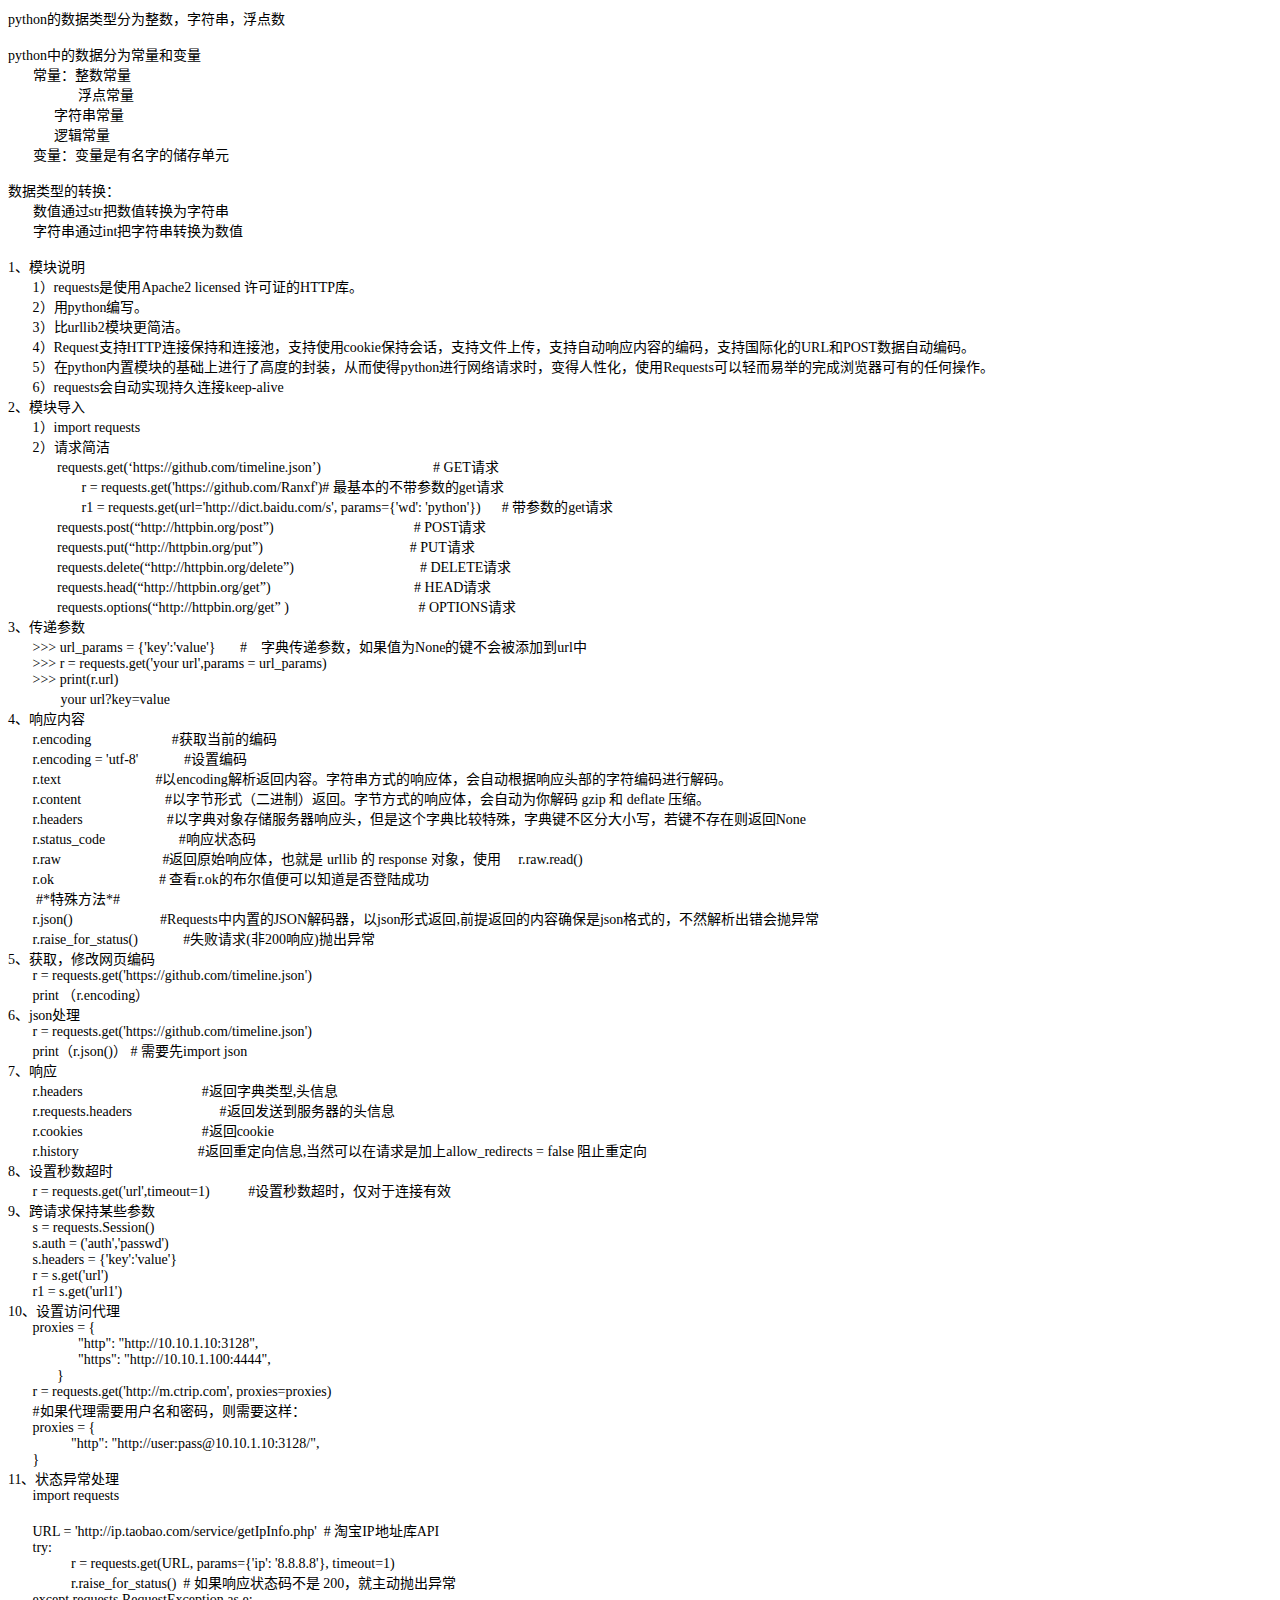
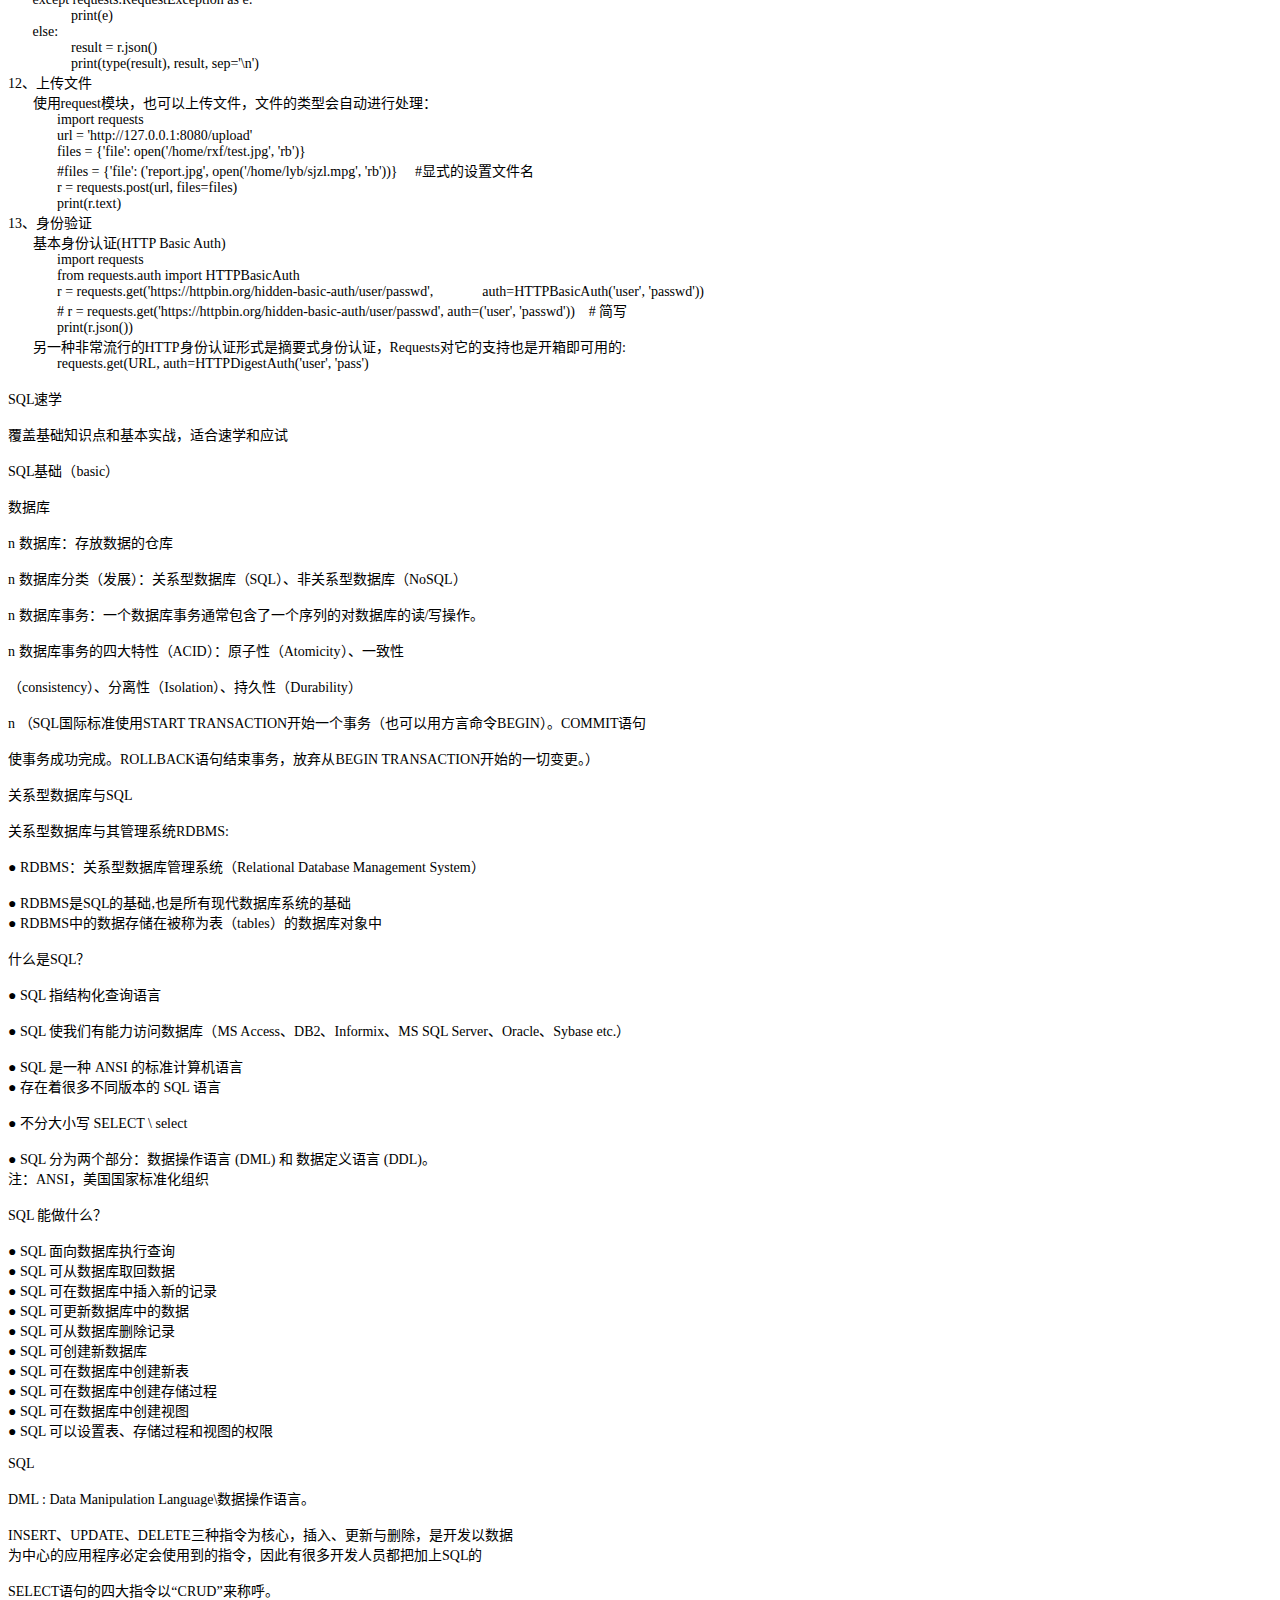
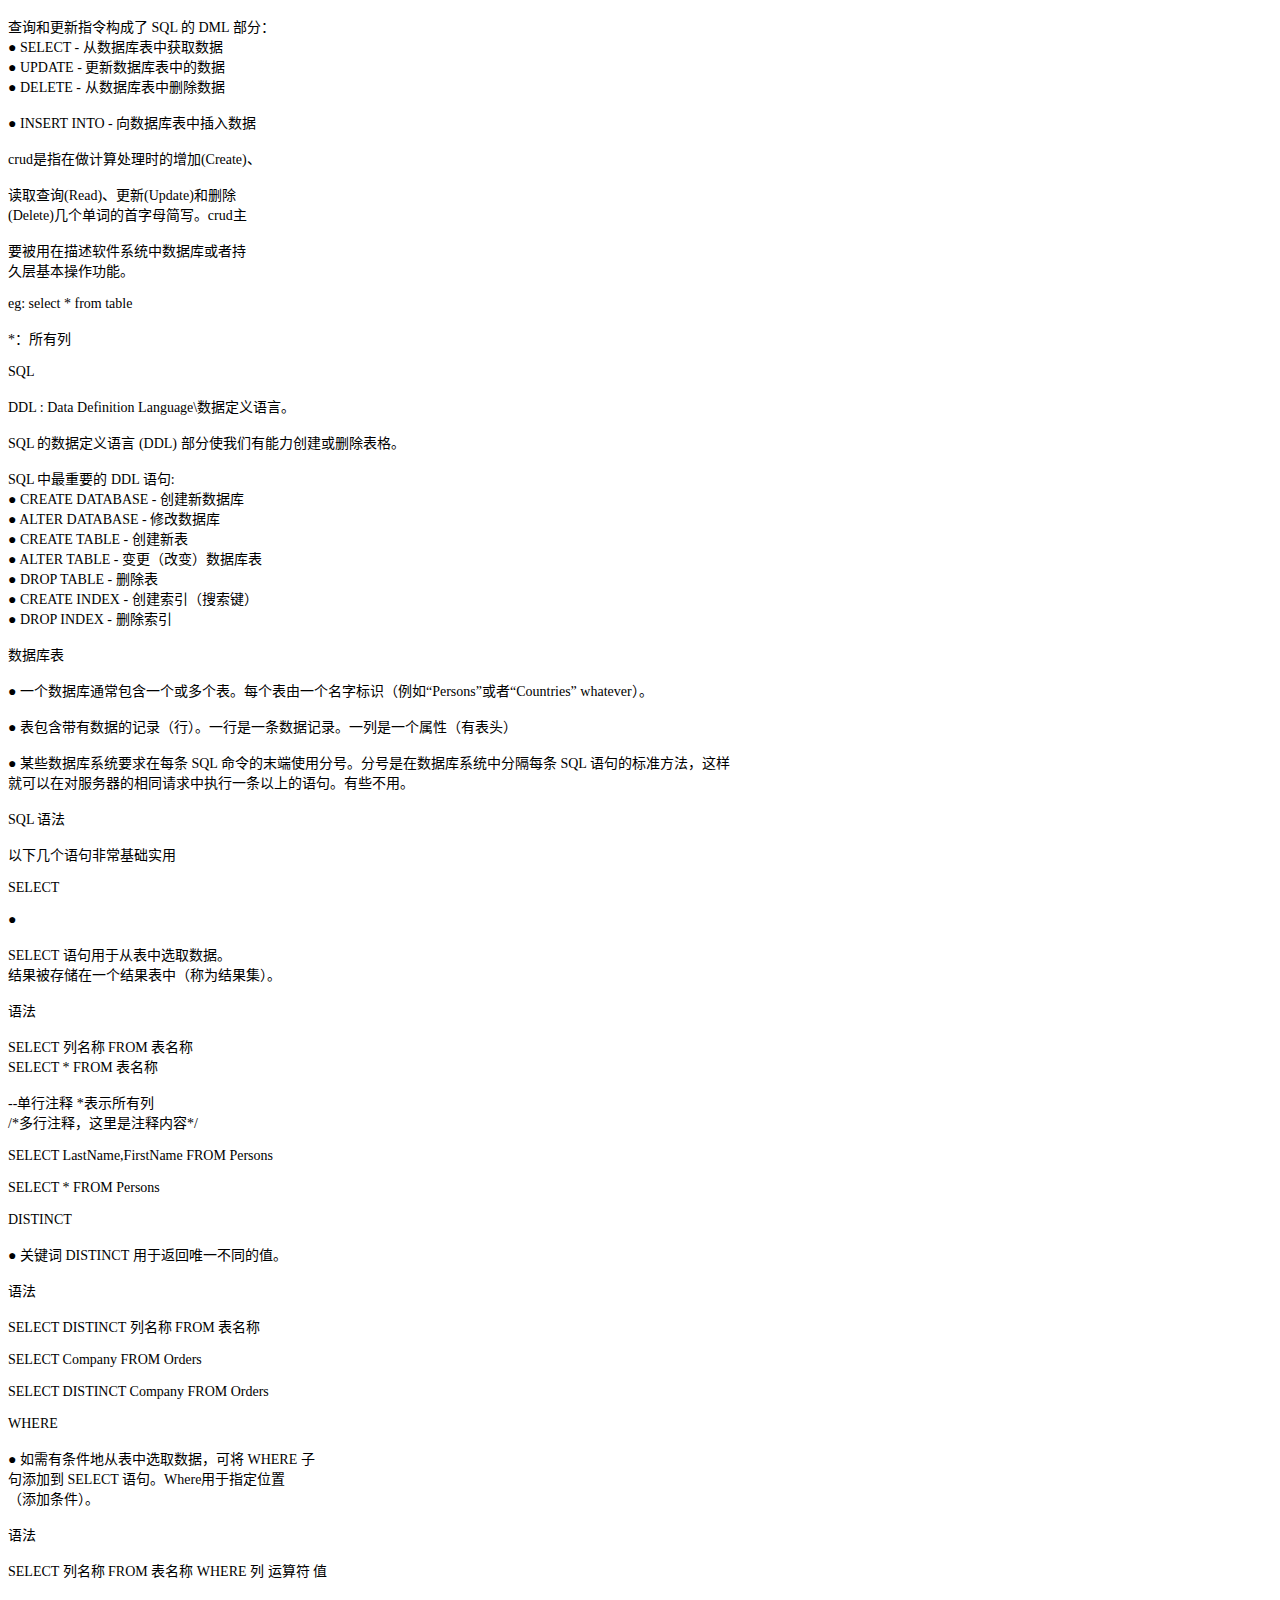
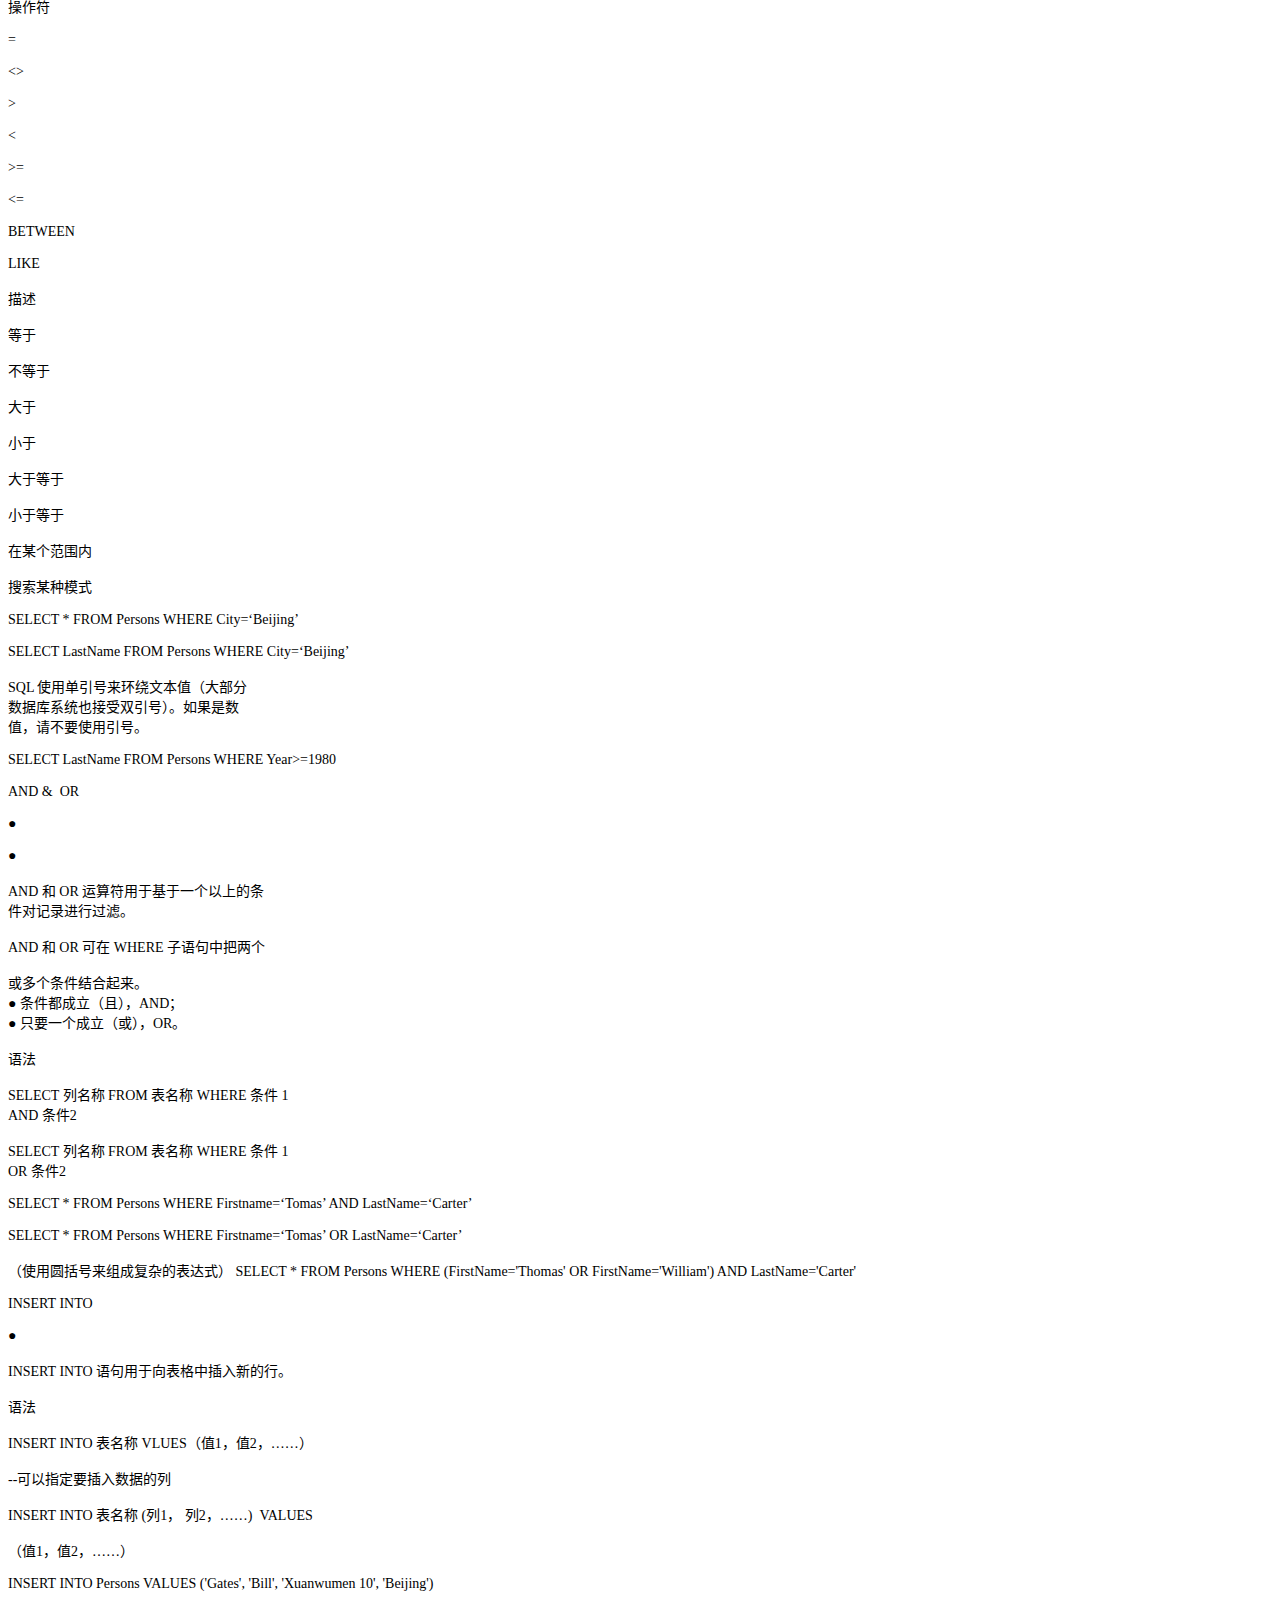
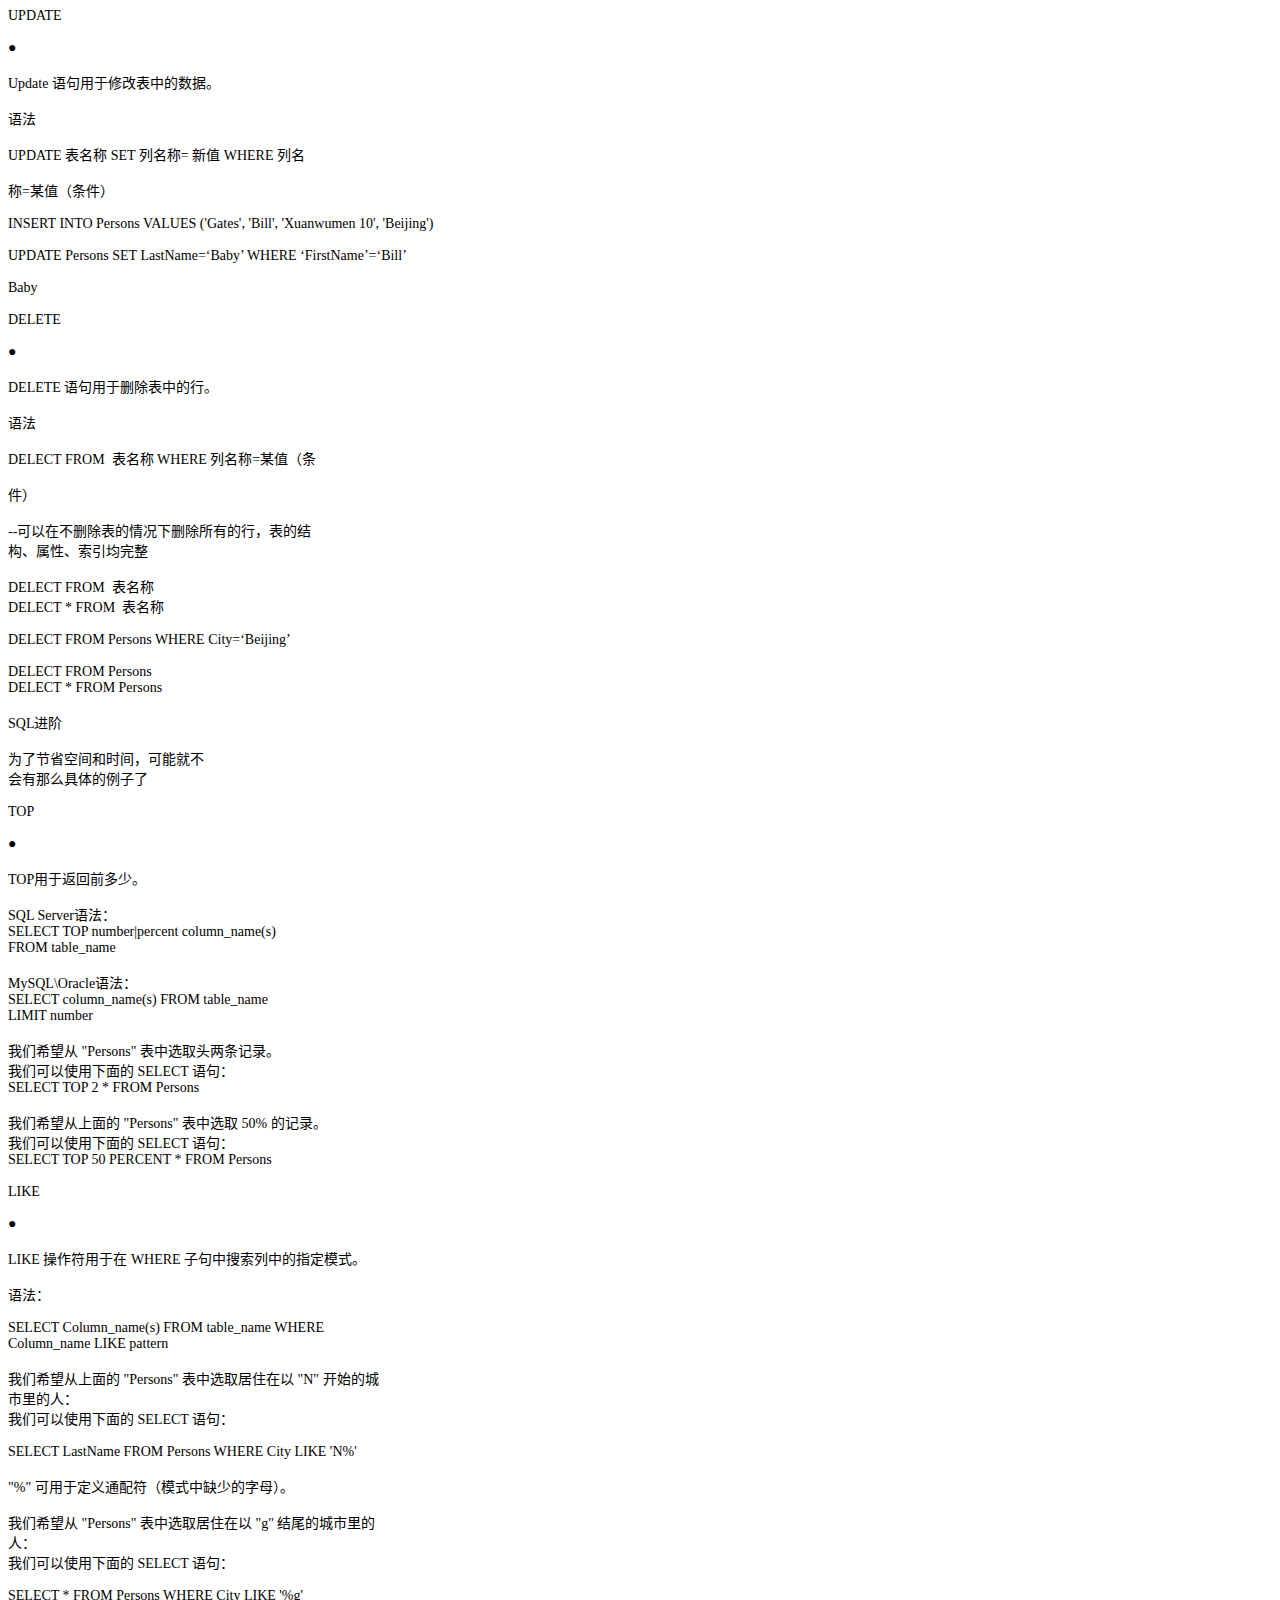
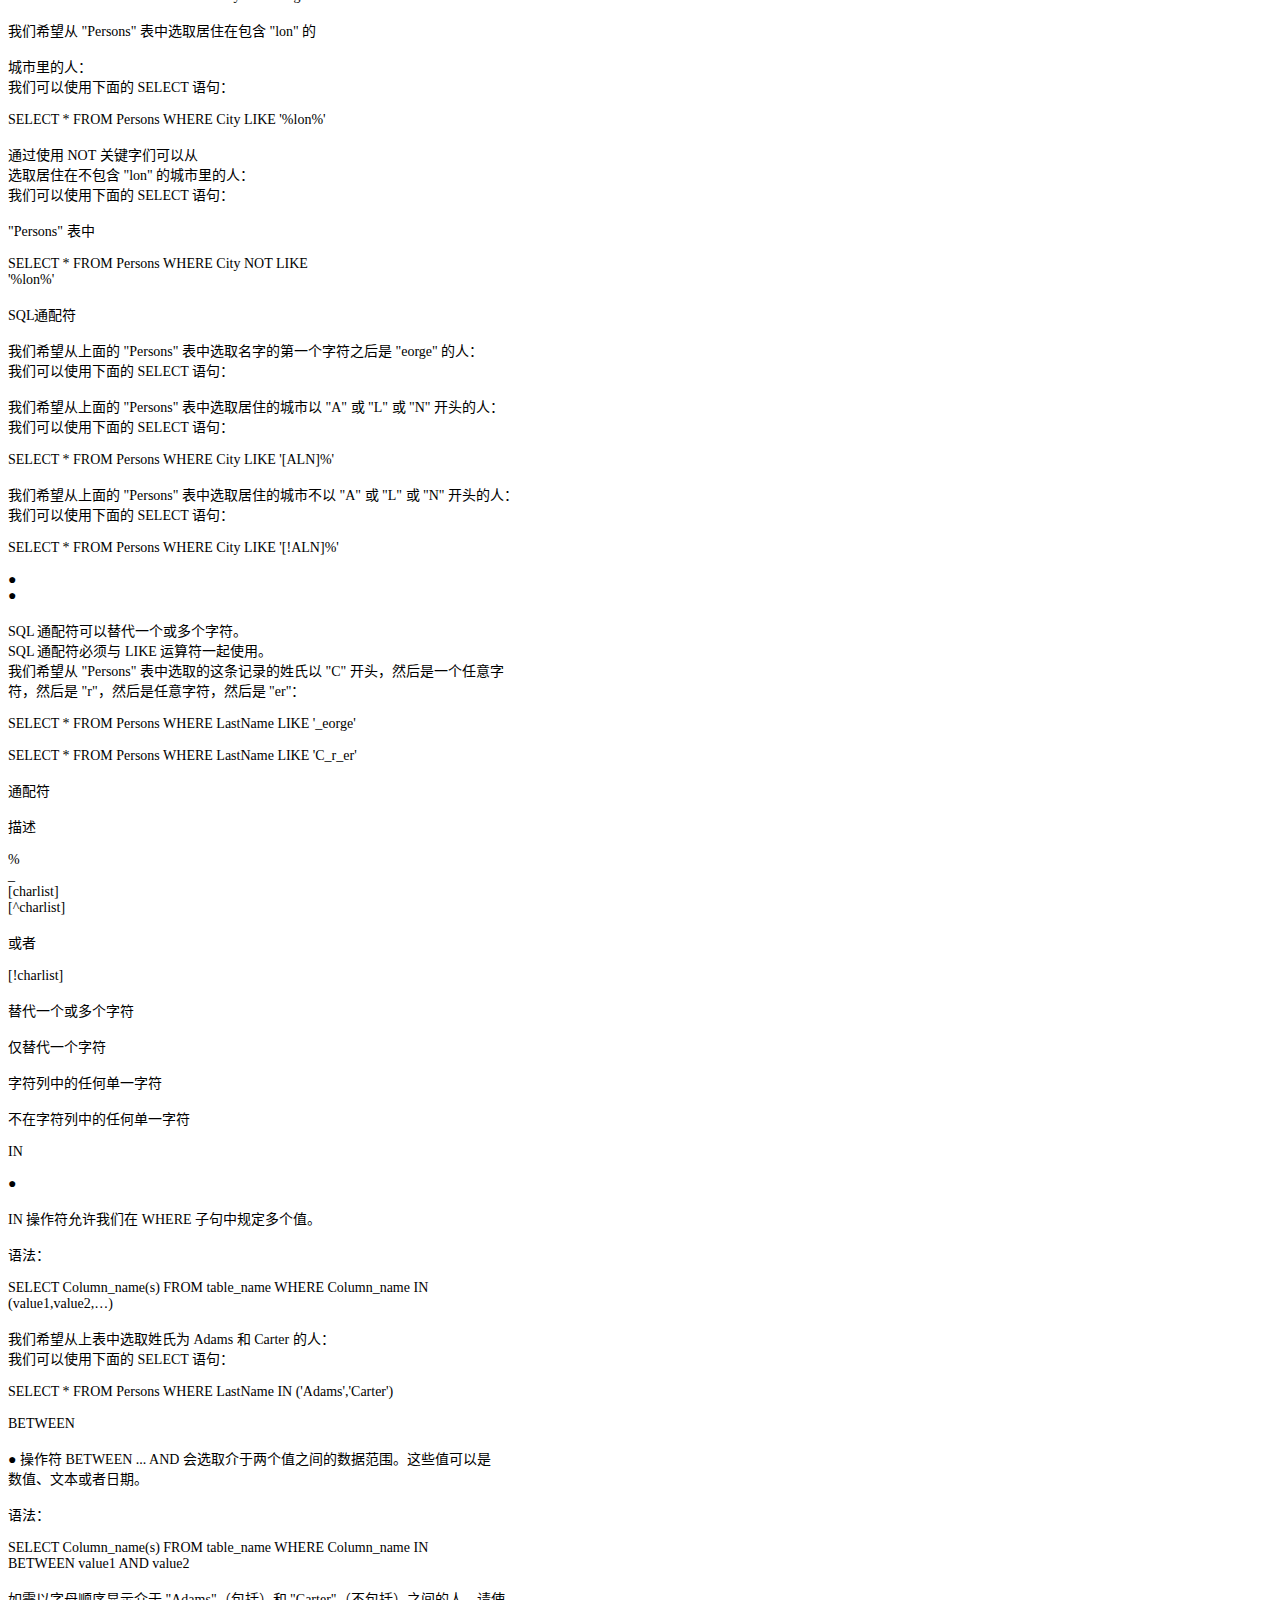
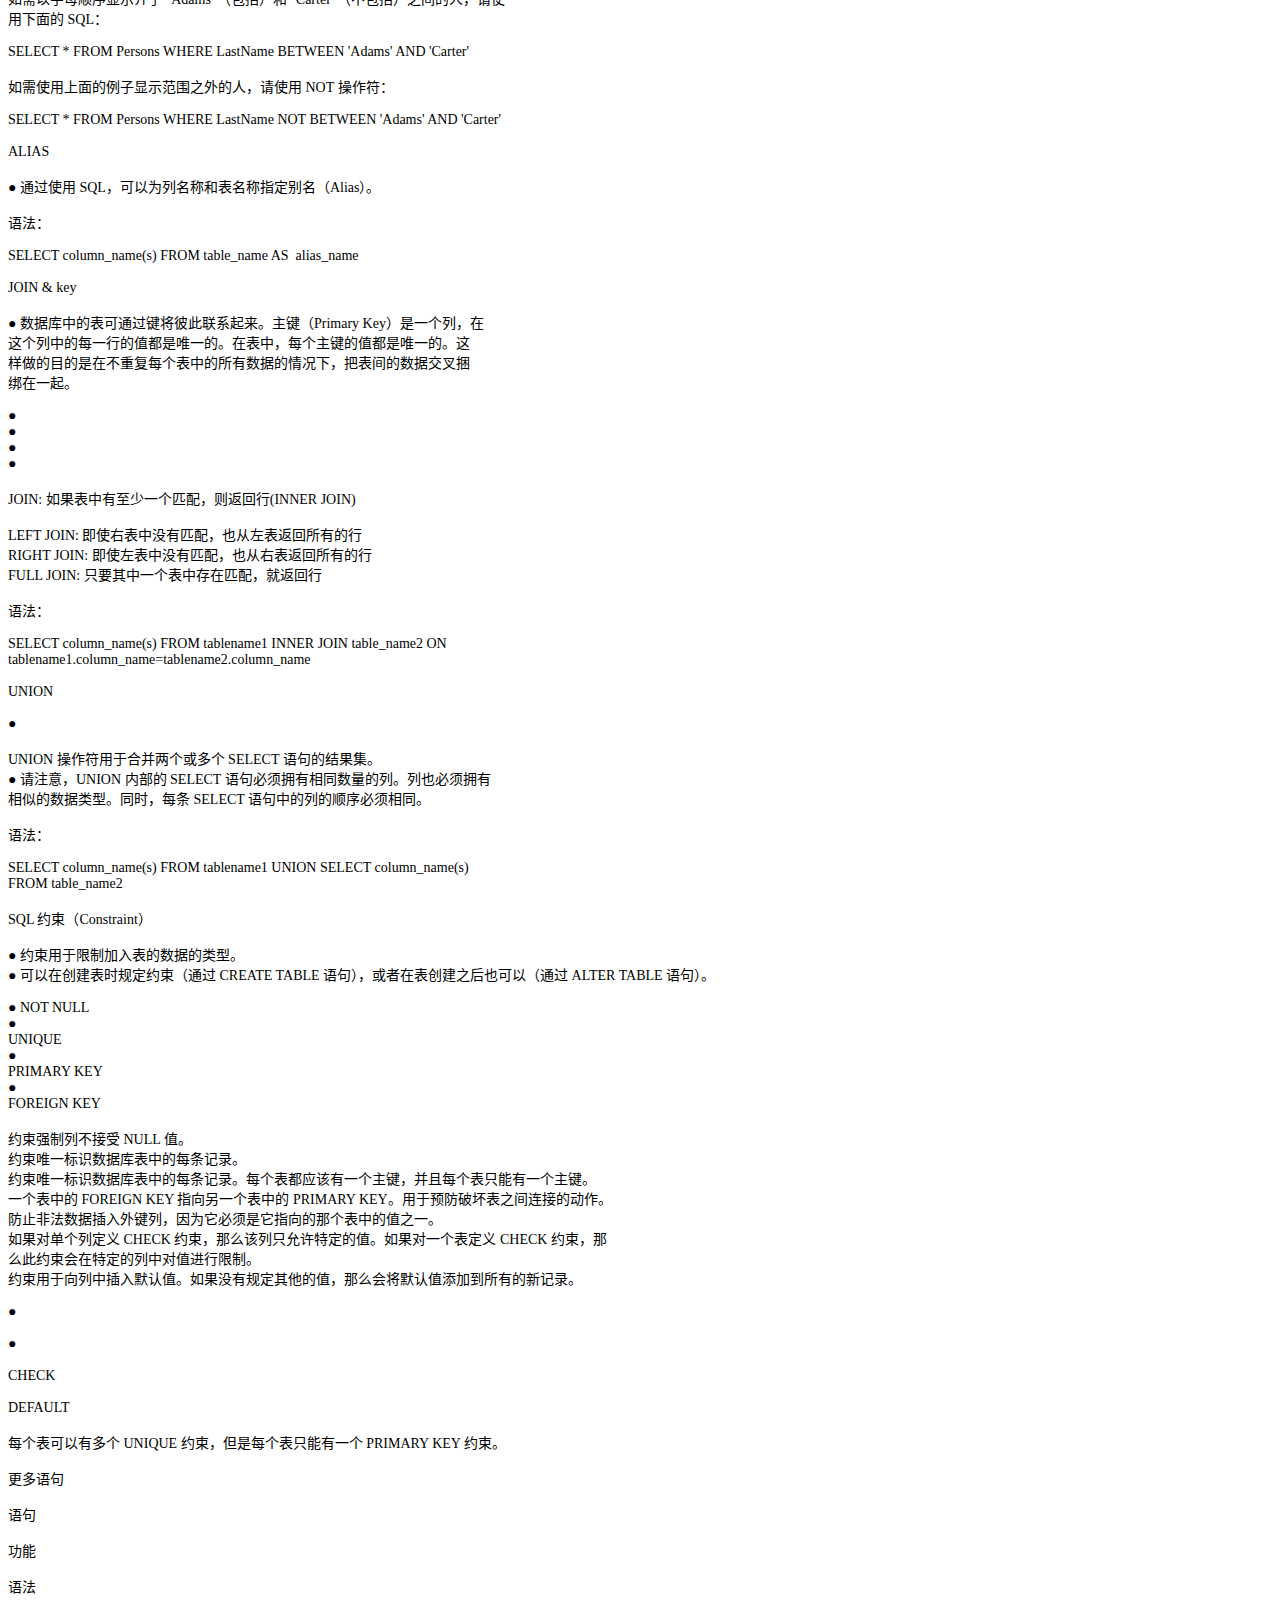
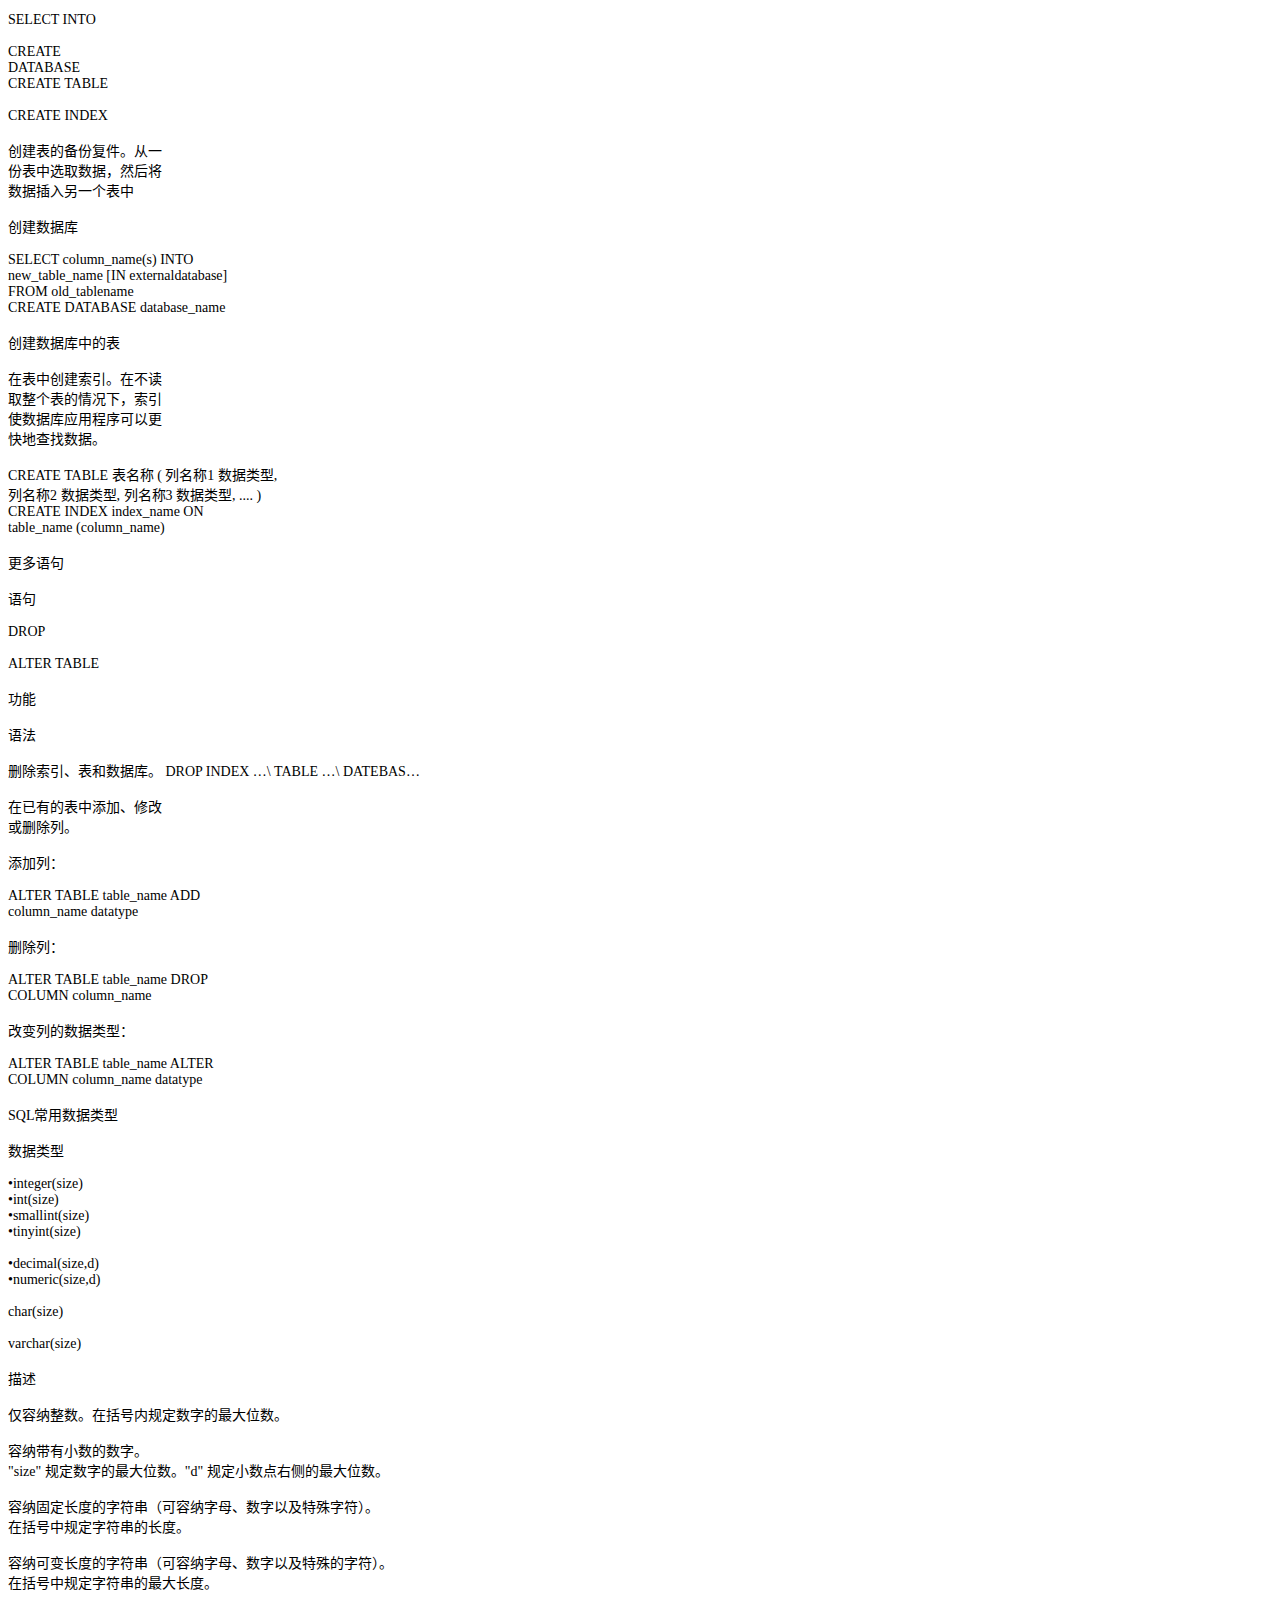
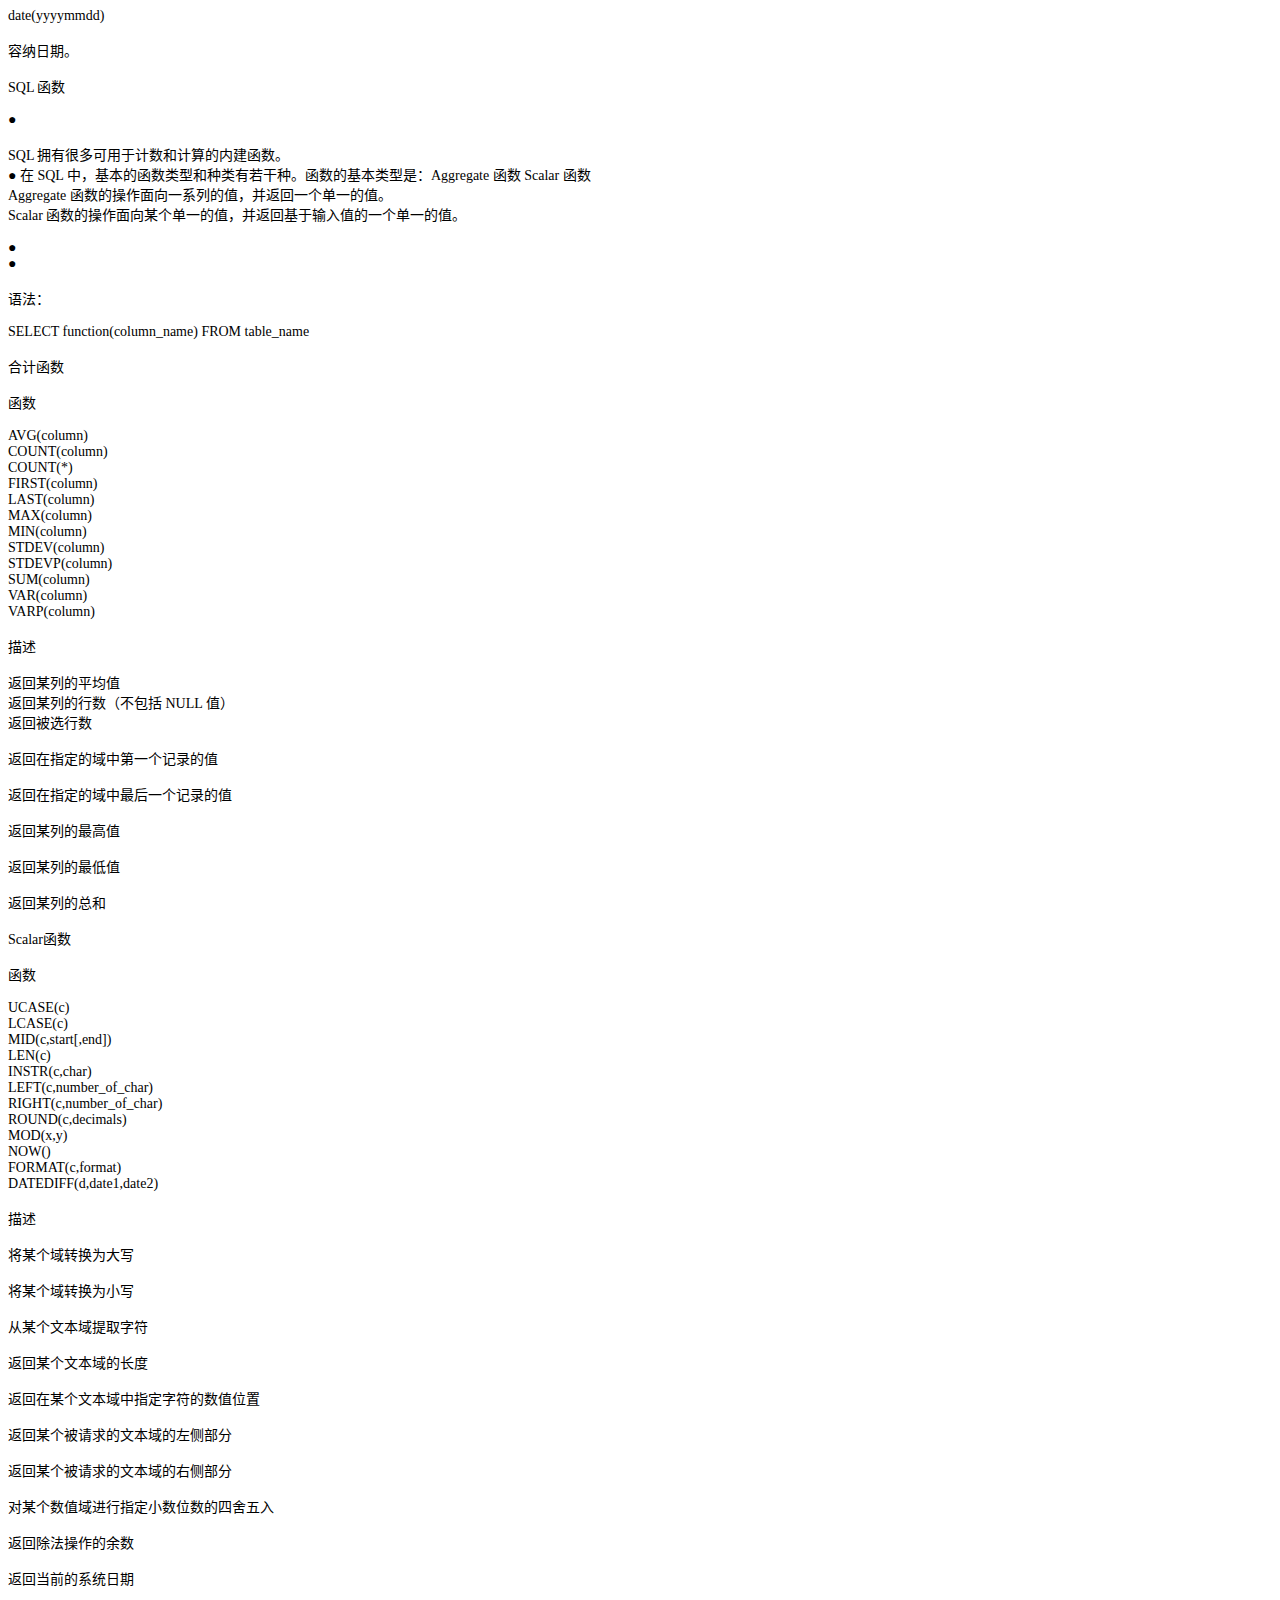
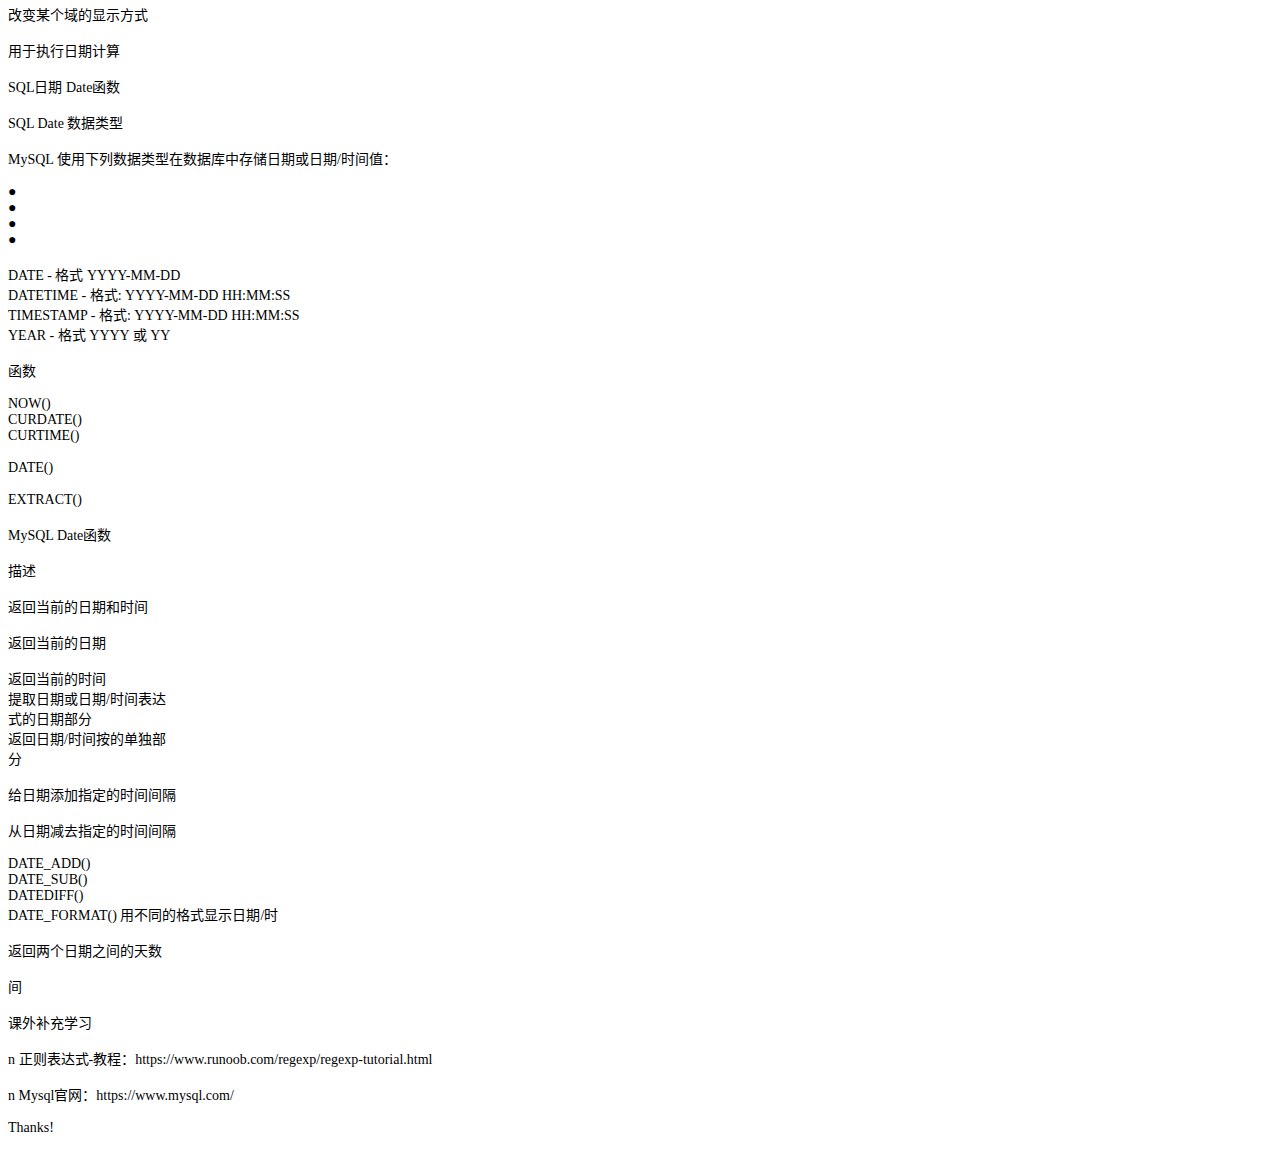
<file: biji/郜宪鸣python笔记.html>
<html xmlns:v="urn:schemas-microsoft-com:vml"
xmlns:o="urn:schemas-microsoft-com:office:office"
xmlns:w="urn:schemas-microsoft-com:office:word"
xmlns:m="http://schemas.microsoft.com/office/2004/12/omml"
xmlns="http://www.w3.org/TR/REC-html40">

<head>
<meta http-equiv=Content-Type content="text/html; charset=utf-8">
<meta name=ProgId content=Word.Document>
<meta name=Generator content="Microsoft Word 15">
<meta name=Originator content="Microsoft Word 15">
<link rel=File-List href="郜宪鸣python笔记.files/filelist.xml">
<!--[if gte mso 9]><xml>
 <o:DocumentProperties>
  <o:Author>Administrator</o:Author>
  <o:LastAuthor>黄 柔凯</o:LastAuthor>
  <o:Revision>2</o:Revision>
  <o:TotalTime>10</o:TotalTime>
  <o:Created>2020-06-24T11:31:00Z</o:Created>
  <o:LastSaved>2020-06-24T11:31:00Z</o:LastSaved>
  <o:Pages>1</o:Pages>
  <o:Words>2021</o:Words>
  <o:Characters>11524</o:Characters>
  <o:Lines>96</o:Lines>
  <o:Paragraphs>27</o:Paragraphs>
  <o:CharactersWithSpaces>13518</o:CharactersWithSpaces>
  <o:Version>16.00</o:Version>
 </o:DocumentProperties>
 <o:OfficeDocumentSettings>
  <o:AllowPNG/>
 </o:OfficeDocumentSettings>
</xml><![endif]-->
<link rel=themeData href="郜宪鸣python笔记.files/themedata.thmx">
<link rel=colorSchemeMapping href="郜宪鸣python笔记.files/colorschememapping.xml">
<!--[if gte mso 9]><xml>
 <w:WordDocument>
  <w:SpellingState>Clean</w:SpellingState>
  <w:GrammarState>Clean</w:GrammarState>
  <w:TrackMoves>false</w:TrackMoves>
  <w:TrackFormatting/>
  <w:PunctuationKerning/>
  <w:DrawingGridVerticalSpacing>7.8 磅</w:DrawingGridVerticalSpacing>
  <w:DisplayHorizontalDrawingGridEvery>0</w:DisplayHorizontalDrawingGridEvery>
  <w:DisplayVerticalDrawingGridEvery>2</w:DisplayVerticalDrawingGridEvery>
  <w:ValidateAgainstSchemas/>
  <w:SaveIfXMLInvalid>false</w:SaveIfXMLInvalid>
  <w:IgnoreMixedContent>false</w:IgnoreMixedContent>
  <w:AlwaysShowPlaceholderText>false</w:AlwaysShowPlaceholderText>
  <w:DoNotPromoteQF/>
  <w:LidThemeOther>EN-US</w:LidThemeOther>
  <w:LidThemeAsian>ZH-CN</w:LidThemeAsian>
  <w:LidThemeComplexScript>X-NONE</w:LidThemeComplexScript>
  <w:Compatibility>
   <w:SpaceForUL/>
   <w:BalanceSingleByteDoubleByteWidth/>
   <w:DoNotLeaveBackslashAlone/>
   <w:ULTrailSpace/>
   <w:DoNotExpandShiftReturn/>
   <w:AdjustLineHeightInTable/>
   <w:BreakWrappedTables/>
   <w:SnapToGridInCell/>
   <w:WrapTextWithPunct/>
   <w:UseAsianBreakRules/>
   <w:DontGrowAutofit/>
   <w:SplitPgBreakAndParaMark/>
   <w:EnableOpenTypeKerning/>
   <w:DontFlipMirrorIndents/>
   <w:OverrideTableStyleHps/>
   <w:UseFELayout/>
  </w:Compatibility>
  <m:mathPr>
   <m:mathFont m:val="Cambria Math"/>
   <m:brkBin m:val="before"/>
   <m:brkBinSub m:val="&#45;-"/>
   <m:smallFrac m:val="off"/>
   <m:dispDef/>
   <m:lMargin m:val="0"/>
   <m:rMargin m:val="0"/>
   <m:defJc m:val="centerGroup"/>
   <m:wrapIndent m:val="1440"/>
   <m:intLim m:val="subSup"/>
   <m:naryLim m:val="undOvr"/>
  </m:mathPr></w:WordDocument>
</xml><![endif]--><!--[if gte mso 9]><xml>
 <w:LatentStyles DefLockedState="false" DefUnhideWhenUsed="false"
  DefSemiHidden="false" DefQFormat="false" DefPriority="99"
  LatentStyleCount="376">
  <w:LsdException Locked="false" Priority="0" QFormat="true" Name="Normal"/>
  <w:LsdException Locked="false" Priority="9" QFormat="true" Name="heading 1"/>
  <w:LsdException Locked="false" Priority="9" SemiHidden="true"
   UnhideWhenUsed="true" QFormat="true" Name="heading 2"/>
  <w:LsdException Locked="false" Priority="9" SemiHidden="true"
   UnhideWhenUsed="true" QFormat="true" Name="heading 3"/>
  <w:LsdException Locked="false" Priority="9" SemiHidden="true"
   UnhideWhenUsed="true" QFormat="true" Name="heading 4"/>
  <w:LsdException Locked="false" Priority="9" SemiHidden="true"
   UnhideWhenUsed="true" QFormat="true" Name="heading 5"/>
  <w:LsdException Locked="false" Priority="9" SemiHidden="true"
   UnhideWhenUsed="true" QFormat="true" Name="heading 6"/>
  <w:LsdException Locked="false" Priority="9" SemiHidden="true"
   UnhideWhenUsed="true" QFormat="true" Name="heading 7"/>
  <w:LsdException Locked="false" Priority="9" SemiHidden="true"
   UnhideWhenUsed="true" QFormat="true" Name="heading 8"/>
  <w:LsdException Locked="false" Priority="9" SemiHidden="true"
   UnhideWhenUsed="true" QFormat="true" Name="heading 9"/>
  <w:LsdException Locked="false" SemiHidden="true" UnhideWhenUsed="true"
   Name="index 1"/>
  <w:LsdException Locked="false" SemiHidden="true" UnhideWhenUsed="true"
   Name="index 2"/>
  <w:LsdException Locked="false" SemiHidden="true" UnhideWhenUsed="true"
   Name="index 3"/>
  <w:LsdException Locked="false" SemiHidden="true" UnhideWhenUsed="true"
   Name="index 4"/>
  <w:LsdException Locked="false" SemiHidden="true" UnhideWhenUsed="true"
   Name="index 5"/>
  <w:LsdException Locked="false" SemiHidden="true" UnhideWhenUsed="true"
   Name="index 6"/>
  <w:LsdException Locked="false" SemiHidden="true" UnhideWhenUsed="true"
   Name="index 7"/>
  <w:LsdException Locked="false" SemiHidden="true" UnhideWhenUsed="true"
   Name="index 8"/>
  <w:LsdException Locked="false" SemiHidden="true" UnhideWhenUsed="true"
   Name="index 9"/>
  <w:LsdException Locked="false" Priority="39" SemiHidden="true"
   UnhideWhenUsed="true" Name="toc 1"/>
  <w:LsdException Locked="false" Priority="39" SemiHidden="true"
   UnhideWhenUsed="true" Name="toc 2"/>
  <w:LsdException Locked="false" Priority="39" SemiHidden="true"
   UnhideWhenUsed="true" Name="toc 3"/>
  <w:LsdException Locked="false" Priority="39" SemiHidden="true"
   UnhideWhenUsed="true" Name="toc 4"/>
  <w:LsdException Locked="false" Priority="39" SemiHidden="true"
   UnhideWhenUsed="true" Name="toc 5"/>
  <w:LsdException Locked="false" Priority="39" SemiHidden="true"
   UnhideWhenUsed="true" Name="toc 6"/>
  <w:LsdException Locked="false" Priority="39" SemiHidden="true"
   UnhideWhenUsed="true" Name="toc 7"/>
  <w:LsdException Locked="false" Priority="39" SemiHidden="true"
   UnhideWhenUsed="true" Name="toc 8"/>
  <w:LsdException Locked="false" Priority="39" SemiHidden="true"
   UnhideWhenUsed="true" Name="toc 9"/>
  <w:LsdException Locked="false" SemiHidden="true" UnhideWhenUsed="true"
   Name="Normal Indent"/>
  <w:LsdException Locked="false" SemiHidden="true" UnhideWhenUsed="true"
   Name="footnote text"/>
  <w:LsdException Locked="false" SemiHidden="true" UnhideWhenUsed="true"
   Name="annotation text"/>
  <w:LsdException Locked="false" SemiHidden="true" UnhideWhenUsed="true"
   Name="header"/>
  <w:LsdException Locked="false" SemiHidden="true" UnhideWhenUsed="true"
   Name="footer"/>
  <w:LsdException Locked="false" SemiHidden="true" UnhideWhenUsed="true"
   Name="index heading"/>
  <w:LsdException Locked="false" Priority="35" SemiHidden="true"
   UnhideWhenUsed="true" QFormat="true" Name="caption"/>
  <w:LsdException Locked="false" SemiHidden="true" UnhideWhenUsed="true"
   Name="table of figures"/>
  <w:LsdException Locked="false" SemiHidden="true" UnhideWhenUsed="true"
   Name="envelope address"/>
  <w:LsdException Locked="false" SemiHidden="true" UnhideWhenUsed="true"
   Name="envelope return"/>
  <w:LsdException Locked="false" SemiHidden="true" UnhideWhenUsed="true"
   Name="footnote reference"/>
  <w:LsdException Locked="false" SemiHidden="true" UnhideWhenUsed="true"
   Name="annotation reference"/>
  <w:LsdException Locked="false" SemiHidden="true" UnhideWhenUsed="true"
   Name="line number"/>
  <w:LsdException Locked="false" SemiHidden="true" UnhideWhenUsed="true"
   Name="page number"/>
  <w:LsdException Locked="false" SemiHidden="true" UnhideWhenUsed="true"
   Name="endnote reference"/>
  <w:LsdException Locked="false" SemiHidden="true" UnhideWhenUsed="true"
   Name="endnote text"/>
  <w:LsdException Locked="false" SemiHidden="true" UnhideWhenUsed="true"
   Name="table of authorities"/>
  <w:LsdException Locked="false" SemiHidden="true" UnhideWhenUsed="true"
   Name="macro"/>
  <w:LsdException Locked="false" SemiHidden="true" UnhideWhenUsed="true"
   Name="toa heading"/>
  <w:LsdException Locked="false" SemiHidden="true" UnhideWhenUsed="true"
   Name="List"/>
  <w:LsdException Locked="false" SemiHidden="true" UnhideWhenUsed="true"
   Name="List Bullet"/>
  <w:LsdException Locked="false" SemiHidden="true" UnhideWhenUsed="true"
   Name="List Number"/>
  <w:LsdException Locked="false" SemiHidden="true" UnhideWhenUsed="true"
   Name="List 2"/>
  <w:LsdException Locked="false" SemiHidden="true" UnhideWhenUsed="true"
   Name="List 3"/>
  <w:LsdException Locked="false" SemiHidden="true" UnhideWhenUsed="true"
   Name="List 4"/>
  <w:LsdException Locked="false" SemiHidden="true" UnhideWhenUsed="true"
   Name="List 5"/>
  <w:LsdException Locked="false" SemiHidden="true" UnhideWhenUsed="true"
   Name="List Bullet 2"/>
  <w:LsdException Locked="false" SemiHidden="true" UnhideWhenUsed="true"
   Name="List Bullet 3"/>
  <w:LsdException Locked="false" SemiHidden="true" UnhideWhenUsed="true"
   Name="List Bullet 4"/>
  <w:LsdException Locked="false" SemiHidden="true" UnhideWhenUsed="true"
   Name="List Bullet 5"/>
  <w:LsdException Locked="false" SemiHidden="true" UnhideWhenUsed="true"
   Name="List Number 2"/>
  <w:LsdException Locked="false" SemiHidden="true" UnhideWhenUsed="true"
   Name="List Number 3"/>
  <w:LsdException Locked="false" SemiHidden="true" UnhideWhenUsed="true"
   Name="List Number 4"/>
  <w:LsdException Locked="false" SemiHidden="true" UnhideWhenUsed="true"
   Name="List Number 5"/>
  <w:LsdException Locked="false" Priority="10" QFormat="true" Name="Title"/>
  <w:LsdException Locked="false" SemiHidden="true" UnhideWhenUsed="true"
   Name="Closing"/>
  <w:LsdException Locked="false" SemiHidden="true" UnhideWhenUsed="true"
   Name="Signature"/>
  <w:LsdException Locked="false" Priority="1" SemiHidden="true"
   UnhideWhenUsed="true" Name="Default Paragraph Font"/>
  <w:LsdException Locked="false" SemiHidden="true" UnhideWhenUsed="true"
   Name="Body Text"/>
  <w:LsdException Locked="false" SemiHidden="true" UnhideWhenUsed="true"
   Name="Body Text Indent"/>
  <w:LsdException Locked="false" SemiHidden="true" UnhideWhenUsed="true"
   Name="List Continue"/>
  <w:LsdException Locked="false" SemiHidden="true" UnhideWhenUsed="true"
   Name="List Continue 2"/>
  <w:LsdException Locked="false" SemiHidden="true" UnhideWhenUsed="true"
   Name="List Continue 3"/>
  <w:LsdException Locked="false" SemiHidden="true" UnhideWhenUsed="true"
   Name="List Continue 4"/>
  <w:LsdException Locked="false" SemiHidden="true" UnhideWhenUsed="true"
   Name="List Continue 5"/>
  <w:LsdException Locked="false" SemiHidden="true" UnhideWhenUsed="true"
   Name="Message Header"/>
  <w:LsdException Locked="false" Priority="11" QFormat="true" Name="Subtitle"/>
  <w:LsdException Locked="false" SemiHidden="true" UnhideWhenUsed="true"
   Name="Salutation"/>
  <w:LsdException Locked="false" SemiHidden="true" UnhideWhenUsed="true"
   Name="Date"/>
  <w:LsdException Locked="false" SemiHidden="true" UnhideWhenUsed="true"
   Name="Body Text First Indent"/>
  <w:LsdException Locked="false" SemiHidden="true" UnhideWhenUsed="true"
   Name="Body Text First Indent 2"/>
  <w:LsdException Locked="false" SemiHidden="true" UnhideWhenUsed="true"
   Name="Note Heading"/>
  <w:LsdException Locked="false" SemiHidden="true" UnhideWhenUsed="true"
   Name="Body Text 2"/>
  <w:LsdException Locked="false" SemiHidden="true" UnhideWhenUsed="true"
   Name="Body Text 3"/>
  <w:LsdException Locked="false" SemiHidden="true" UnhideWhenUsed="true"
   Name="Body Text Indent 2"/>
  <w:LsdException Locked="false" SemiHidden="true" UnhideWhenUsed="true"
   Name="Body Text Indent 3"/>
  <w:LsdException Locked="false" SemiHidden="true" UnhideWhenUsed="true"
   Name="Block Text"/>
  <w:LsdException Locked="false" SemiHidden="true" UnhideWhenUsed="true"
   Name="Hyperlink"/>
  <w:LsdException Locked="false" SemiHidden="true" UnhideWhenUsed="true"
   Name="FollowedHyperlink"/>
  <w:LsdException Locked="false" Priority="22" QFormat="true" Name="Strong"/>
  <w:LsdException Locked="false" Priority="20" QFormat="true" Name="Emphasis"/>
  <w:LsdException Locked="false" SemiHidden="true" UnhideWhenUsed="true"
   Name="Document Map"/>
  <w:LsdException Locked="false" SemiHidden="true" UnhideWhenUsed="true"
   Name="Plain Text"/>
  <w:LsdException Locked="false" SemiHidden="true" UnhideWhenUsed="true"
   Name="E-mail Signature"/>
  <w:LsdException Locked="false" SemiHidden="true" UnhideWhenUsed="true"
   Name="HTML Top of Form"/>
  <w:LsdException Locked="false" SemiHidden="true" UnhideWhenUsed="true"
   Name="HTML Bottom of Form"/>
  <w:LsdException Locked="false" SemiHidden="true" UnhideWhenUsed="true"
   Name="Normal (Web)"/>
  <w:LsdException Locked="false" SemiHidden="true" UnhideWhenUsed="true"
   Name="HTML Acronym"/>
  <w:LsdException Locked="false" SemiHidden="true" UnhideWhenUsed="true"
   Name="HTML Address"/>
  <w:LsdException Locked="false" SemiHidden="true" UnhideWhenUsed="true"
   Name="HTML Cite"/>
  <w:LsdException Locked="false" SemiHidden="true" UnhideWhenUsed="true"
   Name="HTML Code"/>
  <w:LsdException Locked="false" SemiHidden="true" UnhideWhenUsed="true"
   Name="HTML Definition"/>
  <w:LsdException Locked="false" SemiHidden="true" UnhideWhenUsed="true"
   Name="HTML Keyboard"/>
  <w:LsdException Locked="false" SemiHidden="true" UnhideWhenUsed="true"
   Name="HTML Preformatted"/>
  <w:LsdException Locked="false" SemiHidden="true" UnhideWhenUsed="true"
   Name="HTML Sample"/>
  <w:LsdException Locked="false" SemiHidden="true" UnhideWhenUsed="true"
   Name="HTML Typewriter"/>
  <w:LsdException Locked="false" SemiHidden="true" UnhideWhenUsed="true"
   Name="HTML Variable"/>
  <w:LsdException Locked="false" SemiHidden="true" UnhideWhenUsed="true"
   Name="annotation subject"/>
  <w:LsdException Locked="false" SemiHidden="true" UnhideWhenUsed="true"
   Name="No List"/>
  <w:LsdException Locked="false" SemiHidden="true" UnhideWhenUsed="true"
   Name="Outline List 1"/>
  <w:LsdException Locked="false" SemiHidden="true" UnhideWhenUsed="true"
   Name="Outline List 2"/>
  <w:LsdException Locked="false" SemiHidden="true" UnhideWhenUsed="true"
   Name="Outline List 3"/>
  <w:LsdException Locked="false" SemiHidden="true" UnhideWhenUsed="true"
   Name="Table Simple 1"/>
  <w:LsdException Locked="false" SemiHidden="true" UnhideWhenUsed="true"
   Name="Table Simple 2"/>
  <w:LsdException Locked="false" SemiHidden="true" UnhideWhenUsed="true"
   Name="Table Simple 3"/>
  <w:LsdException Locked="false" SemiHidden="true" UnhideWhenUsed="true"
   Name="Table Classic 1"/>
  <w:LsdException Locked="false" SemiHidden="true" UnhideWhenUsed="true"
   Name="Table Classic 2"/>
  <w:LsdException Locked="false" SemiHidden="true" UnhideWhenUsed="true"
   Name="Table Classic 3"/>
  <w:LsdException Locked="false" SemiHidden="true" UnhideWhenUsed="true"
   Name="Table Classic 4"/>
  <w:LsdException Locked="false" SemiHidden="true" UnhideWhenUsed="true"
   Name="Table Colorful 1"/>
  <w:LsdException Locked="false" SemiHidden="true" UnhideWhenUsed="true"
   Name="Table Colorful 2"/>
  <w:LsdException Locked="false" SemiHidden="true" UnhideWhenUsed="true"
   Name="Table Colorful 3"/>
  <w:LsdException Locked="false" SemiHidden="true" UnhideWhenUsed="true"
   Name="Table Columns 1"/>
  <w:LsdException Locked="false" SemiHidden="true" UnhideWhenUsed="true"
   Name="Table Columns 2"/>
  <w:LsdException Locked="false" SemiHidden="true" UnhideWhenUsed="true"
   Name="Table Columns 3"/>
  <w:LsdException Locked="false" SemiHidden="true" UnhideWhenUsed="true"
   Name="Table Columns 4"/>
  <w:LsdException Locked="false" SemiHidden="true" UnhideWhenUsed="true"
   Name="Table Columns 5"/>
  <w:LsdException Locked="false" SemiHidden="true" UnhideWhenUsed="true"
   Name="Table Grid 1"/>
  <w:LsdException Locked="false" SemiHidden="true" UnhideWhenUsed="true"
   Name="Table Grid 2"/>
  <w:LsdException Locked="false" SemiHidden="true" UnhideWhenUsed="true"
   Name="Table Grid 3"/>
  <w:LsdException Locked="false" SemiHidden="true" UnhideWhenUsed="true"
   Name="Table Grid 4"/>
  <w:LsdException Locked="false" SemiHidden="true" UnhideWhenUsed="true"
   Name="Table Grid 5"/>
  <w:LsdException Locked="false" SemiHidden="true" UnhideWhenUsed="true"
   Name="Table Grid 6"/>
  <w:LsdException Locked="false" SemiHidden="true" UnhideWhenUsed="true"
   Name="Table Grid 7"/>
  <w:LsdException Locked="false" SemiHidden="true" UnhideWhenUsed="true"
   Name="Table Grid 8"/>
  <w:LsdException Locked="false" SemiHidden="true" UnhideWhenUsed="true"
   Name="Table List 1"/>
  <w:LsdException Locked="false" SemiHidden="true" UnhideWhenUsed="true"
   Name="Table List 2"/>
  <w:LsdException Locked="false" SemiHidden="true" UnhideWhenUsed="true"
   Name="Table List 3"/>
  <w:LsdException Locked="false" SemiHidden="true" UnhideWhenUsed="true"
   Name="Table List 4"/>
  <w:LsdException Locked="false" SemiHidden="true" UnhideWhenUsed="true"
   Name="Table List 5"/>
  <w:LsdException Locked="false" SemiHidden="true" UnhideWhenUsed="true"
   Name="Table List 6"/>
  <w:LsdException Locked="false" SemiHidden="true" UnhideWhenUsed="true"
   Name="Table List 7"/>
  <w:LsdException Locked="false" SemiHidden="true" UnhideWhenUsed="true"
   Name="Table List 8"/>
  <w:LsdException Locked="false" SemiHidden="true" UnhideWhenUsed="true"
   Name="Table 3D effects 1"/>
  <w:LsdException Locked="false" SemiHidden="true" UnhideWhenUsed="true"
   Name="Table 3D effects 2"/>
  <w:LsdException Locked="false" SemiHidden="true" UnhideWhenUsed="true"
   Name="Table 3D effects 3"/>
  <w:LsdException Locked="false" SemiHidden="true" UnhideWhenUsed="true"
   Name="Table Contemporary"/>
  <w:LsdException Locked="false" SemiHidden="true" UnhideWhenUsed="true"
   Name="Table Elegant"/>
  <w:LsdException Locked="false" SemiHidden="true" UnhideWhenUsed="true"
   Name="Table Professional"/>
  <w:LsdException Locked="false" SemiHidden="true" UnhideWhenUsed="true"
   Name="Table Subtle 2"/>
  <w:LsdException Locked="false" SemiHidden="true" UnhideWhenUsed="true"
   Name="Table Web 1"/>
  <w:LsdException Locked="false" SemiHidden="true" UnhideWhenUsed="true"
   Name="Balloon Text"/>
  <w:LsdException Locked="false" Priority="39" Name="Table Grid"/>
  <w:LsdException Locked="false" SemiHidden="true" UnhideWhenUsed="true"
   Name="Table Theme"/>
  <w:LsdException Locked="false" SemiHidden="true" Name="Placeholder Text"/>
  <w:LsdException Locked="false" Priority="1" QFormat="true" Name="No Spacing"/>
  <w:LsdException Locked="false" Priority="60" Name="Light Shading"/>
  <w:LsdException Locked="false" Priority="61" Name="Light List"/>
  <w:LsdException Locked="false" Priority="62" Name="Light Grid"/>
  <w:LsdException Locked="false" Priority="63" Name="Medium Shading 1"/>
  <w:LsdException Locked="false" Priority="64" Name="Medium Shading 2"/>
  <w:LsdException Locked="false" Priority="65" Name="Medium List 1"/>
  <w:LsdException Locked="false" Priority="66" Name="Medium List 2"/>
  <w:LsdException Locked="false" Priority="67" Name="Medium Grid 1"/>
  <w:LsdException Locked="false" Priority="68" Name="Medium Grid 2"/>
  <w:LsdException Locked="false" Priority="69" Name="Medium Grid 3"/>
  <w:LsdException Locked="false" Priority="70" Name="Dark List"/>
  <w:LsdException Locked="false" Priority="71" Name="Colorful Shading"/>
  <w:LsdException Locked="false" Priority="72" Name="Colorful List"/>
  <w:LsdException Locked="false" Priority="73" Name="Colorful Grid"/>
  <w:LsdException Locked="false" Priority="60" Name="Light Shading Accent 1"/>
  <w:LsdException Locked="false" Priority="61" Name="Light List Accent 1"/>
  <w:LsdException Locked="false" Priority="62" Name="Light Grid Accent 1"/>
  <w:LsdException Locked="false" Priority="63" Name="Medium Shading 1 Accent 1"/>
  <w:LsdException Locked="false" Priority="64" Name="Medium Shading 2 Accent 1"/>
  <w:LsdException Locked="false" Priority="65" Name="Medium List 1 Accent 1"/>
  <w:LsdException Locked="false" SemiHidden="true" Name="Revision"/>
  <w:LsdException Locked="false" Priority="34" QFormat="true"
   Name="List Paragraph"/>
  <w:LsdException Locked="false" Priority="29" QFormat="true" Name="Quote"/>
  <w:LsdException Locked="false" Priority="30" QFormat="true"
   Name="Intense Quote"/>
  <w:LsdException Locked="false" Priority="66" Name="Medium List 2 Accent 1"/>
  <w:LsdException Locked="false" Priority="67" Name="Medium Grid 1 Accent 1"/>
  <w:LsdException Locked="false" Priority="68" Name="Medium Grid 2 Accent 1"/>
  <w:LsdException Locked="false" Priority="69" Name="Medium Grid 3 Accent 1"/>
  <w:LsdException Locked="false" Priority="70" Name="Dark List Accent 1"/>
  <w:LsdException Locked="false" Priority="71" Name="Colorful Shading Accent 1"/>
  <w:LsdException Locked="false" Priority="72" Name="Colorful List Accent 1"/>
  <w:LsdException Locked="false" Priority="73" Name="Colorful Grid Accent 1"/>
  <w:LsdException Locked="false" Priority="60" Name="Light Shading Accent 2"/>
  <w:LsdException Locked="false" Priority="61" Name="Light List Accent 2"/>
  <w:LsdException Locked="false" Priority="62" Name="Light Grid Accent 2"/>
  <w:LsdException Locked="false" Priority="63" Name="Medium Shading 1 Accent 2"/>
  <w:LsdException Locked="false" Priority="64" Name="Medium Shading 2 Accent 2"/>
  <w:LsdException Locked="false" Priority="65" Name="Medium List 1 Accent 2"/>
  <w:LsdException Locked="false" Priority="66" Name="Medium List 2 Accent 2"/>
  <w:LsdException Locked="false" Priority="67" Name="Medium Grid 1 Accent 2"/>
  <w:LsdException Locked="false" Priority="68" Name="Medium Grid 2 Accent 2"/>
  <w:LsdException Locked="false" Priority="69" Name="Medium Grid 3 Accent 2"/>
  <w:LsdException Locked="false" Priority="70" Name="Dark List Accent 2"/>
  <w:LsdException Locked="false" Priority="71" Name="Colorful Shading Accent 2"/>
  <w:LsdException Locked="false" Priority="72" Name="Colorful List Accent 2"/>
  <w:LsdException Locked="false" Priority="73" Name="Colorful Grid Accent 2"/>
  <w:LsdException Locked="false" Priority="60" Name="Light Shading Accent 3"/>
  <w:LsdException Locked="false" Priority="61" Name="Light List Accent 3"/>
  <w:LsdException Locked="false" Priority="62" Name="Light Grid Accent 3"/>
  <w:LsdException Locked="false" Priority="63" Name="Medium Shading 1 Accent 3"/>
  <w:LsdException Locked="false" Priority="64" Name="Medium Shading 2 Accent 3"/>
  <w:LsdException Locked="false" Priority="65" Name="Medium List 1 Accent 3"/>
  <w:LsdException Locked="false" Priority="66" Name="Medium List 2 Accent 3"/>
  <w:LsdException Locked="false" Priority="67" Name="Medium Grid 1 Accent 3"/>
  <w:LsdException Locked="false" Priority="68" Name="Medium Grid 2 Accent 3"/>
  <w:LsdException Locked="false" Priority="69" Name="Medium Grid 3 Accent 3"/>
  <w:LsdException Locked="false" Priority="70" Name="Dark List Accent 3"/>
  <w:LsdException Locked="false" Priority="71" Name="Colorful Shading Accent 3"/>
  <w:LsdException Locked="false" Priority="72" Name="Colorful List Accent 3"/>
  <w:LsdException Locked="false" Priority="73" Name="Colorful Grid Accent 3"/>
  <w:LsdException Locked="false" Priority="60" Name="Light Shading Accent 4"/>
  <w:LsdException Locked="false" Priority="61" Name="Light List Accent 4"/>
  <w:LsdException Locked="false" Priority="62" Name="Light Grid Accent 4"/>
  <w:LsdException Locked="false" Priority="63" Name="Medium Shading 1 Accent 4"/>
  <w:LsdException Locked="false" Priority="64" Name="Medium Shading 2 Accent 4"/>
  <w:LsdException Locked="false" Priority="65" Name="Medium List 1 Accent 4"/>
  <w:LsdException Locked="false" Priority="66" Name="Medium List 2 Accent 4"/>
  <w:LsdException Locked="false" Priority="67" Name="Medium Grid 1 Accent 4"/>
  <w:LsdException Locked="false" Priority="68" Name="Medium Grid 2 Accent 4"/>
  <w:LsdException Locked="false" Priority="69" Name="Medium Grid 3 Accent 4"/>
  <w:LsdException Locked="false" Priority="70" Name="Dark List Accent 4"/>
  <w:LsdException Locked="false" Priority="71" Name="Colorful Shading Accent 4"/>
  <w:LsdException Locked="false" Priority="72" Name="Colorful List Accent 4"/>
  <w:LsdException Locked="false" Priority="73" Name="Colorful Grid Accent 4"/>
  <w:LsdException Locked="false" Priority="60" Name="Light Shading Accent 5"/>
  <w:LsdException Locked="false" Priority="61" Name="Light List Accent 5"/>
  <w:LsdException Locked="false" Priority="62" Name="Light Grid Accent 5"/>
  <w:LsdException Locked="false" Priority="63" Name="Medium Shading 1 Accent 5"/>
  <w:LsdException Locked="false" Priority="64" Name="Medium Shading 2 Accent 5"/>
  <w:LsdException Locked="false" Priority="65" Name="Medium List 1 Accent 5"/>
  <w:LsdException Locked="false" Priority="66" Name="Medium List 2 Accent 5"/>
  <w:LsdException Locked="false" Priority="67" Name="Medium Grid 1 Accent 5"/>
  <w:LsdException Locked="false" Priority="68" Name="Medium Grid 2 Accent 5"/>
  <w:LsdException Locked="false" Priority="69" Name="Medium Grid 3 Accent 5"/>
  <w:LsdException Locked="false" Priority="70" Name="Dark List Accent 5"/>
  <w:LsdException Locked="false" Priority="71" Name="Colorful Shading Accent 5"/>
  <w:LsdException Locked="false" Priority="72" Name="Colorful List Accent 5"/>
  <w:LsdException Locked="false" Priority="73" Name="Colorful Grid Accent 5"/>
  <w:LsdException Locked="false" Priority="60" Name="Light Shading Accent 6"/>
  <w:LsdException Locked="false" Priority="61" Name="Light List Accent 6"/>
  <w:LsdException Locked="false" Priority="62" Name="Light Grid Accent 6"/>
  <w:LsdException Locked="false" Priority="63" Name="Medium Shading 1 Accent 6"/>
  <w:LsdException Locked="false" Priority="64" Name="Medium Shading 2 Accent 6"/>
  <w:LsdException Locked="false" Priority="65" Name="Medium List 1 Accent 6"/>
  <w:LsdException Locked="false" Priority="66" Name="Medium List 2 Accent 6"/>
  <w:LsdException Locked="false" Priority="67" Name="Medium Grid 1 Accent 6"/>
  <w:LsdException Locked="false" Priority="68" Name="Medium Grid 2 Accent 6"/>
  <w:LsdException Locked="false" Priority="69" Name="Medium Grid 3 Accent 6"/>
  <w:LsdException Locked="false" Priority="70" Name="Dark List Accent 6"/>
  <w:LsdException Locked="false" Priority="71" Name="Colorful Shading Accent 6"/>
  <w:LsdException Locked="false" Priority="72" Name="Colorful List Accent 6"/>
  <w:LsdException Locked="false" Priority="73" Name="Colorful Grid Accent 6"/>
  <w:LsdException Locked="false" Priority="19" QFormat="true"
   Name="Subtle Emphasis"/>
  <w:LsdException Locked="false" Priority="21" QFormat="true"
   Name="Intense Emphasis"/>
  <w:LsdException Locked="false" Priority="31" QFormat="true"
   Name="Subtle Reference"/>
  <w:LsdException Locked="false" Priority="32" QFormat="true"
   Name="Intense Reference"/>
  <w:LsdException Locked="false" Priority="33" QFormat="true" Name="Book Title"/>
  <w:LsdException Locked="false" Priority="37" SemiHidden="true"
   UnhideWhenUsed="true" Name="Bibliography"/>
  <w:LsdException Locked="false" Priority="39" SemiHidden="true"
   UnhideWhenUsed="true" QFormat="true" Name="TOC Heading"/>
  <w:LsdException Locked="false" Priority="41" Name="Plain Table 1"/>
  <w:LsdException Locked="false" Priority="42" Name="Plain Table 2"/>
  <w:LsdException Locked="false" Priority="43" Name="Plain Table 3"/>
  <w:LsdException Locked="false" Priority="44" Name="Plain Table 4"/>
  <w:LsdException Locked="false" Priority="45" Name="Plain Table 5"/>
  <w:LsdException Locked="false" Priority="40" Name="Grid Table Light"/>
  <w:LsdException Locked="false" Priority="46" Name="Grid Table 1 Light"/>
  <w:LsdException Locked="false" Priority="47" Name="Grid Table 2"/>
  <w:LsdException Locked="false" Priority="48" Name="Grid Table 3"/>
  <w:LsdException Locked="false" Priority="49" Name="Grid Table 4"/>
  <w:LsdException Locked="false" Priority="50" Name="Grid Table 5 Dark"/>
  <w:LsdException Locked="false" Priority="51" Name="Grid Table 6 Colorful"/>
  <w:LsdException Locked="false" Priority="52" Name="Grid Table 7 Colorful"/>
  <w:LsdException Locked="false" Priority="46"
   Name="Grid Table 1 Light Accent 1"/>
  <w:LsdException Locked="false" Priority="47" Name="Grid Table 2 Accent 1"/>
  <w:LsdException Locked="false" Priority="48" Name="Grid Table 3 Accent 1"/>
  <w:LsdException Locked="false" Priority="49" Name="Grid Table 4 Accent 1"/>
  <w:LsdException Locked="false" Priority="50" Name="Grid Table 5 Dark Accent 1"/>
  <w:LsdException Locked="false" Priority="51"
   Name="Grid Table 6 Colorful Accent 1"/>
  <w:LsdException Locked="false" Priority="52"
   Name="Grid Table 7 Colorful Accent 1"/>
  <w:LsdException Locked="false" Priority="46"
   Name="Grid Table 1 Light Accent 2"/>
  <w:LsdException Locked="false" Priority="47" Name="Grid Table 2 Accent 2"/>
  <w:LsdException Locked="false" Priority="48" Name="Grid Table 3 Accent 2"/>
  <w:LsdException Locked="false" Priority="49" Name="Grid Table 4 Accent 2"/>
  <w:LsdException Locked="false" Priority="50" Name="Grid Table 5 Dark Accent 2"/>
  <w:LsdException Locked="false" Priority="51"
   Name="Grid Table 6 Colorful Accent 2"/>
  <w:LsdException Locked="false" Priority="52"
   Name="Grid Table 7 Colorful Accent 2"/>
  <w:LsdException Locked="false" Priority="46"
   Name="Grid Table 1 Light Accent 3"/>
  <w:LsdException Locked="false" Priority="47" Name="Grid Table 2 Accent 3"/>
  <w:LsdException Locked="false" Priority="48" Name="Grid Table 3 Accent 3"/>
  <w:LsdException Locked="false" Priority="49" Name="Grid Table 4 Accent 3"/>
  <w:LsdException Locked="false" Priority="50" Name="Grid Table 5 Dark Accent 3"/>
  <w:LsdException Locked="false" Priority="51"
   Name="Grid Table 6 Colorful Accent 3"/>
  <w:LsdException Locked="false" Priority="52"
   Name="Grid Table 7 Colorful Accent 3"/>
  <w:LsdException Locked="false" Priority="46"
   Name="Grid Table 1 Light Accent 4"/>
  <w:LsdException Locked="false" Priority="47" Name="Grid Table 2 Accent 4"/>
  <w:LsdException Locked="false" Priority="48" Name="Grid Table 3 Accent 4"/>
  <w:LsdException Locked="false" Priority="49" Name="Grid Table 4 Accent 4"/>
  <w:LsdException Locked="false" Priority="50" Name="Grid Table 5 Dark Accent 4"/>
  <w:LsdException Locked="false" Priority="51"
   Name="Grid Table 6 Colorful Accent 4"/>
  <w:LsdException Locked="false" Priority="52"
   Name="Grid Table 7 Colorful Accent 4"/>
  <w:LsdException Locked="false" Priority="46"
   Name="Grid Table 1 Light Accent 5"/>
  <w:LsdException Locked="false" Priority="47" Name="Grid Table 2 Accent 5"/>
  <w:LsdException Locked="false" Priority="48" Name="Grid Table 3 Accent 5"/>
  <w:LsdException Locked="false" Priority="49" Name="Grid Table 4 Accent 5"/>
  <w:LsdException Locked="false" Priority="50" Name="Grid Table 5 Dark Accent 5"/>
  <w:LsdException Locked="false" Priority="51"
   Name="Grid Table 6 Colorful Accent 5"/>
  <w:LsdException Locked="false" Priority="52"
   Name="Grid Table 7 Colorful Accent 5"/>
  <w:LsdException Locked="false" Priority="46"
   Name="Grid Table 1 Light Accent 6"/>
  <w:LsdException Locked="false" Priority="47" Name="Grid Table 2 Accent 6"/>
  <w:LsdException Locked="false" Priority="48" Name="Grid Table 3 Accent 6"/>
  <w:LsdException Locked="false" Priority="49" Name="Grid Table 4 Accent 6"/>
  <w:LsdException Locked="false" Priority="50" Name="Grid Table 5 Dark Accent 6"/>
  <w:LsdException Locked="false" Priority="51"
   Name="Grid Table 6 Colorful Accent 6"/>
  <w:LsdException Locked="false" Priority="52"
   Name="Grid Table 7 Colorful Accent 6"/>
  <w:LsdException Locked="false" Priority="46" Name="List Table 1 Light"/>
  <w:LsdException Locked="false" Priority="47" Name="List Table 2"/>
  <w:LsdException Locked="false" Priority="48" Name="List Table 3"/>
  <w:LsdException Locked="false" Priority="49" Name="List Table 4"/>
  <w:LsdException Locked="false" Priority="50" Name="List Table 5 Dark"/>
  <w:LsdException Locked="false" Priority="51" Name="List Table 6 Colorful"/>
  <w:LsdException Locked="false" Priority="52" Name="List Table 7 Colorful"/>
  <w:LsdException Locked="false" Priority="46"
   Name="List Table 1 Light Accent 1"/>
  <w:LsdException Locked="false" Priority="47" Name="List Table 2 Accent 1"/>
  <w:LsdException Locked="false" Priority="48" Name="List Table 3 Accent 1"/>
  <w:LsdException Locked="false" Priority="49" Name="List Table 4 Accent 1"/>
  <w:LsdException Locked="false" Priority="50" Name="List Table 5 Dark Accent 1"/>
  <w:LsdException Locked="false" Priority="51"
   Name="List Table 6 Colorful Accent 1"/>
  <w:LsdException Locked="false" Priority="52"
   Name="List Table 7 Colorful Accent 1"/>
  <w:LsdException Locked="false" Priority="46"
   Name="List Table 1 Light Accent 2"/>
  <w:LsdException Locked="false" Priority="47" Name="List Table 2 Accent 2"/>
  <w:LsdException Locked="false" Priority="48" Name="List Table 3 Accent 2"/>
  <w:LsdException Locked="false" Priority="49" Name="List Table 4 Accent 2"/>
  <w:LsdException Locked="false" Priority="50" Name="List Table 5 Dark Accent 2"/>
  <w:LsdException Locked="false" Priority="51"
   Name="List Table 6 Colorful Accent 2"/>
  <w:LsdException Locked="false" Priority="52"
   Name="List Table 7 Colorful Accent 2"/>
  <w:LsdException Locked="false" Priority="46"
   Name="List Table 1 Light Accent 3"/>
  <w:LsdException Locked="false" Priority="47" Name="List Table 2 Accent 3"/>
  <w:LsdException Locked="false" Priority="48" Name="List Table 3 Accent 3"/>
  <w:LsdException Locked="false" Priority="49" Name="List Table 4 Accent 3"/>
  <w:LsdException Locked="false" Priority="50" Name="List Table 5 Dark Accent 3"/>
  <w:LsdException Locked="false" Priority="51"
   Name="List Table 6 Colorful Accent 3"/>
  <w:LsdException Locked="false" Priority="52"
   Name="List Table 7 Colorful Accent 3"/>
  <w:LsdException Locked="false" Priority="46"
   Name="List Table 1 Light Accent 4"/>
  <w:LsdException Locked="false" Priority="47" Name="List Table 2 Accent 4"/>
  <w:LsdException Locked="false" Priority="48" Name="List Table 3 Accent 4"/>
  <w:LsdException Locked="false" Priority="49" Name="List Table 4 Accent 4"/>
  <w:LsdException Locked="false" Priority="50" Name="List Table 5 Dark Accent 4"/>
  <w:LsdException Locked="false" Priority="51"
   Name="List Table 6 Colorful Accent 4"/>
  <w:LsdException Locked="false" Priority="52"
   Name="List Table 7 Colorful Accent 4"/>
  <w:LsdException Locked="false" Priority="46"
   Name="List Table 1 Light Accent 5"/>
  <w:LsdException Locked="false" Priority="47" Name="List Table 2 Accent 5"/>
  <w:LsdException Locked="false" Priority="48" Name="List Table 3 Accent 5"/>
  <w:LsdException Locked="false" Priority="49" Name="List Table 4 Accent 5"/>
  <w:LsdException Locked="false" Priority="50" Name="List Table 5 Dark Accent 5"/>
  <w:LsdException Locked="false" Priority="51"
   Name="List Table 6 Colorful Accent 5"/>
  <w:LsdException Locked="false" Priority="52"
   Name="List Table 7 Colorful Accent 5"/>
  <w:LsdException Locked="false" Priority="46"
   Name="List Table 1 Light Accent 6"/>
  <w:LsdException Locked="false" Priority="47" Name="List Table 2 Accent 6"/>
  <w:LsdException Locked="false" Priority="48" Name="List Table 3 Accent 6"/>
  <w:LsdException Locked="false" Priority="49" Name="List Table 4 Accent 6"/>
  <w:LsdException Locked="false" Priority="50" Name="List Table 5 Dark Accent 6"/>
  <w:LsdException Locked="false" Priority="51"
   Name="List Table 6 Colorful Accent 6"/>
  <w:LsdException Locked="false" Priority="52"
   Name="List Table 7 Colorful Accent 6"/>
  <w:LsdException Locked="false" SemiHidden="true" UnhideWhenUsed="true"
   Name="Mention"/>
  <w:LsdException Locked="false" SemiHidden="true" UnhideWhenUsed="true"
   Name="Smart Hyperlink"/>
  <w:LsdException Locked="false" SemiHidden="true" UnhideWhenUsed="true"
   Name="Hashtag"/>
  <w:LsdException Locked="false" SemiHidden="true" UnhideWhenUsed="true"
   Name="Unresolved Mention"/>
  <w:LsdException Locked="false" SemiHidden="true" UnhideWhenUsed="true"
   Name="Smart Link"/>
 </w:LatentStyles>
</xml><![endif]-->
<style>
<!--
 /* Font Definitions */
 @font-face
	{font-family:"Cambria Math";
	panose-1:2 4 5 3 5 4 6 3 2 4;
	mso-font-charset:0;
	mso-generic-font-family:roman;
	mso-font-pitch:variable;
	mso-font-signature:3 0 0 0 1 0;}
@font-face
	{font-family:等线;
	panose-1:2 1 6 0 3 1 1 1 1 1;
	mso-font-alt:DengXian;
	mso-font-charset:134;
	mso-generic-font-family:auto;
	mso-font-pitch:variable;
	mso-font-signature:-1610612033 953122042 22 0 262159 0;}
@font-face
	{font-family:"\@等线";
	panose-1:2 1 6 0 3 1 1 1 1 1;
	mso-font-charset:134;
	mso-generic-font-family:auto;
	mso-font-pitch:variable;
	mso-font-signature:-1610612033 953122042 22 0 262159 0;}
 /* Style Definitions */
 p.MsoNormal, li.MsoNormal, div.MsoNormal
	{mso-style-unhide:no;
	mso-style-qformat:yes;
	mso-style-parent:"";
	margin:0cm;
	margin-bottom:.0001pt;
	text-align:justify;
	text-justify:inter-ideograph;
	mso-pagination:none;
	font-size:10.5pt;
	mso-bidi-font-size:11.0pt;
	font-family:等线;
	mso-ascii-font-family:等线;
	mso-ascii-theme-font:minor-latin;
	mso-fareast-font-family:等线;
	mso-fareast-theme-font:minor-fareast;
	mso-hansi-font-family:等线;
	mso-hansi-theme-font:minor-latin;
	mso-bidi-font-family:"Times New Roman";
	mso-bidi-theme-font:minor-bidi;
	mso-font-kerning:1.0pt;}
span.SpellE
	{mso-style-name:"";
	mso-spl-e:yes;}
span.GramE
	{mso-style-name:"";
	mso-gram-e:yes;}
.MsoChpDefault
	{mso-style-type:export-only;
	mso-default-props:yes;
	font-family:等线;
	mso-bidi-font-family:"Times New Roman";
	mso-bidi-theme-font:minor-bidi;}
 /* Page Definitions */
 @page
	{mso-page-border-surround-header:no;
	mso-page-border-surround-footer:no;}
@page WordSection1
	{size:595.3pt 841.9pt;
	margin:72.0pt 90.0pt 72.0pt 90.0pt;
	mso-header-margin:42.55pt;
	mso-footer-margin:49.6pt;
	mso-paper-source:0;
	layout-grid:15.6pt;}
div.WordSection1
	{page:WordSection1;}
-->
</style>
<!--[if gte mso 10]>
<style>
 /* Style Definitions */
 table.MsoNormalTable
	{mso-style-name:普通表格;
	mso-tstyle-rowband-size:0;
	mso-tstyle-colband-size:0;
	mso-style-noshow:yes;
	mso-style-priority:99;
	mso-style-parent:"";
	mso-padding-alt:0cm 5.4pt 0cm 5.4pt;
	mso-para-margin:0cm;
	mso-para-margin-bottom:.0001pt;
	mso-pagination:widow-orphan;
	font-size:10.5pt;
	mso-bidi-font-size:11.0pt;
	font-family:等线;
	mso-ascii-font-family:等线;
	mso-ascii-theme-font:minor-latin;
	mso-fareast-font-family:等线;
	mso-fareast-theme-font:minor-fareast;
	mso-hansi-font-family:等线;
	mso-hansi-theme-font:minor-latin;
	mso-font-kerning:1.0pt;}
</style>
<![endif]--><!--[if gte mso 9]><xml>
 <o:shapedefaults v:ext="edit" spidmax="1026"/>
</xml><![endif]--><!--[if gte mso 9]><xml>
 <o:shapelayout v:ext="edit">
  <o:idmap v:ext="edit" data="1"/>
 </o:shapelayout></xml><![endif]-->
</head>

<body lang=ZH-CN style='tab-interval:21.0pt;text-justify-trim:punctuation'>

<div class=WordSection1 style='layout-grid:15.6pt'>

<p class=MsoNormal><span lang=EN-US>python</span>的数据类型分为整数，字符串，浮点数</p>

<p class=MsoNormal><span lang=EN-US><o:p>&nbsp;</o:p></span></p>

<p class=MsoNormal><span lang=EN-US>python</span>中的数据分为常量和变量</p>

<p class=MsoNormal><span lang=EN-US><span style='mso-tab-count:1'>       </span></span>常量：整数常量</p>

<p class=MsoNormal style='margin-left:21.0pt;text-indent:31.5pt;mso-char-indent-count:
3.0'>浮点常量</p>

<p class=MsoNormal><span lang=EN-US><span style='mso-tab-count:1'>       </span><span
style='mso-spacerun:yes'>      </span></span>字符串常量</p>

<p class=MsoNormal><span lang=EN-US><span style='mso-tab-count:1'>       </span><span
style='mso-spacerun:yes'>      </span></span>逻辑常量</p>

<p class=MsoNormal><span lang=EN-US><span style='mso-tab-count:1'>       </span></span>变量：变量是有名字的储存单元</p>

<p class=MsoNormal><span lang=EN-US><o:p>&nbsp;</o:p></span></p>

<p class=MsoNormal>数据类型的转换：</p>

<p class=MsoNormal><span lang=EN-US><span style='mso-tab-count:1'>       </span></span>数值通过<span
lang=EN-US>str</span>把数值转换为字符串</p>

<p class=MsoNormal><span lang=EN-US><span style='mso-tab-count:1'>       </span></span>字符串通过<span
lang=EN-US>int</span>把字符串转换为数值</p>

<p class=MsoNormal><span lang=EN-US><o:p>&nbsp;</o:p></span></p>

<p class=MsoNormal><span lang=EN-US>1</span>、模块说明<span lang=EN-US><o:p></o:p></span></p>

<p class=MsoNormal><span lang=EN-US><span style='mso-tab-count:1'>       </span>1</span>）<span
lang=EN-US>requests</span>是使用<span lang=EN-US>Apache2 licensed </span>许可证的<span
lang=EN-US>HTTP</span>库。<span lang=EN-US><o:p></o:p></span></p>

<p class=MsoNormal><span lang=EN-US><span style='mso-tab-count:1'>       </span>2</span>）用<span
lang=EN-US>python</span>编写。<span lang=EN-US><o:p></o:p></span></p>

<p class=MsoNormal><span lang=EN-US><span style='mso-tab-count:1'>       </span>3</span>）比<span
lang=EN-US>urllib2</span>模块更简洁。<span lang=EN-US><o:p></o:p></span></p>

<p class=MsoNormal><span lang=EN-US><span style='mso-tab-count:1'>       </span>4</span>）<span
lang=EN-US>Request</span>支持<span lang=EN-US>HTTP</span>连接保持和连接池，支持使用<span
lang=EN-US>cookie</span>保持会话，支持文件上传，支持自动响应内容的编码，支持国际化的<span lang=EN-US>URL</span>和<span
lang=EN-US>POST</span>数据自动编码。<span lang=EN-US><o:p></o:p></span></p>

<p class=MsoNormal><span lang=EN-US><span style='mso-tab-count:1'>       </span>5</span>）在<span
lang=EN-US>python</span>内置模块的基础上进行了高度的封装，从而使得<span lang=EN-US>python</span>进行网络请求时，变得人性化，使用<span
lang=EN-US>Requests</span>可以轻而易举的完成浏览器可有的任何操作。<span lang=EN-US><o:p></o:p></span></p>

<p class=MsoNormal><span lang=EN-US><span style='mso-tab-count:1'>       </span>6</span>）<span
lang=EN-US>requests</span>会自动实现持久连接<span lang=EN-US>keep-alive<o:p></o:p></span></p>

<p class=MsoNormal><span lang=EN-US>2</span>、模块导入<span lang=EN-US><o:p></o:p></span></p>

<p class=MsoNormal><span lang=EN-US><span style='mso-tab-count:1'>       </span>1</span>）<span
lang=EN-US>import requests<o:p></o:p></span></p>

<p class=MsoNormal><span lang=EN-US><span style='mso-tab-count:1'>       </span>2</span>）请求简洁<span
lang=EN-US><o:p></o:p></span></p>

<p class=MsoNormal><span lang=EN-US><span style='mso-tab-count:2'>              </span><span
class=SpellE>requests.get</span>(‘https://github.com/<span class=SpellE>timeline.json</span>’)<span
style='mso-spacerun:yes'>                                </span># GET</span>请求<span
lang=EN-US><o:p></o:p></span></p>

<p class=MsoNormal><span lang=EN-US><span style='mso-tab-count:3'>                     </span>r
= <span class=SpellE>requests.get</span>('https://github.com/<span
class=SpellE>Ranxf</span>')# </span>最基本的不带参数的<span lang=EN-US>get</span>请求<span
lang=EN-US><o:p></o:p></span></p>

<p class=MsoNormal><span lang=EN-US><span style='mso-tab-count:3'>                     </span>r1
= <span class=SpellE>requests.get</span>(<span class=SpellE>url</span>='http://dict.baidu.com/s',
params={'wd': 'python'})<span style='mso-spacerun:yes'>      </span># </span>带参数的<span
lang=EN-US>get</span>请求<span lang=EN-US><o:p></o:p></span></p>

<p class=MsoNormal><span lang=EN-US><span style='mso-tab-count:2'>              </span><span
class=SpellE>requests.post</span>(“http://httpbin.org/post”)<span
style='mso-spacerun:yes'>                                        </span># POST</span>请求<span
lang=EN-US><o:p></o:p></span></p>

<p class=MsoNormal><span lang=EN-US><span style='mso-tab-count:2'>              </span><span
class=SpellE>requests.put</span>(“http://httpbin.org/put”)<span
style='mso-spacerun:yes'>                                          </span># PUT</span>请求<span
lang=EN-US><o:p></o:p></span></p>

<p class=MsoNormal><span lang=EN-US><span style='mso-tab-count:2'>              </span><span
class=SpellE>requests.delete</span>(“http://httpbin.org/delete”)<span
style='mso-spacerun:yes'>                                    </span># DELETE</span>请求<span
lang=EN-US><o:p></o:p></span></p>

<p class=MsoNormal><span lang=EN-US><span style='mso-tab-count:2'>              </span><span
class=SpellE>requests.head</span>(“http://httpbin.org/get”)<span
style='mso-spacerun:yes'>                                         </span># HEAD</span>请求<span
lang=EN-US><o:p></o:p></span></p>

<p class=MsoNormal><span lang=EN-US><span style='mso-tab-count:2'>              </span><span
class=SpellE>requests.options</span>(“http://httpbin.org/get” )<span
style='mso-spacerun:yes'>                                     </span># OPTIONS</span>请求<span
lang=EN-US><o:p></o:p></span></p>

<p class=MsoNormal><span lang=EN-US>3</span>、传递参数<span lang=EN-US><o:p></o:p></span></p>

<p class=MsoNormal><span lang=EN-US><span style='mso-tab-count:1'>       </span>&gt;&gt;&gt;
<span class=SpellE>url_params</span> = {'<span class=SpellE>key':'value</span>'}<span
style='mso-spacerun:yes'>       </span>#<span style='mso-spacerun:yes'>   
</span></span>字典传递参数，如果值为<span lang=EN-US>None</span>的键不会被添加到<span
class=SpellE><span lang=EN-US>url</span></span>中<span lang=EN-US><o:p></o:p></span></p>

<p class=MsoNormal><span lang=EN-US><span style='mso-tab-count:1'>       </span>&gt;&gt;&gt;
r = <span class=SpellE><span class=GramE>requests.get</span></span><span
class=GramE>(</span>'your <span class=SpellE>url</span>',params = <span
class=SpellE>url_params</span>)<o:p></o:p></span></p>

<p class=MsoNormal><span lang=EN-US><span style='mso-tab-count:1'>       </span>&gt;&gt;&gt;
print(r.url)<o:p></o:p></span></p>

<p class=MsoNormal>　　<span lang=EN-US><span style='mso-tab-count:1'>       </span>your
<span class=SpellE>url?key</span>=value<o:p></o:p></span></p>

<p class=MsoNormal><span lang=EN-US>4</span>、响应内容<span lang=EN-US><o:p></o:p></span></p>

<p class=MsoNormal><span lang=EN-US><span style='mso-tab-count:1'>       </span><span
class=SpellE>r.encoding</span><span
style='mso-spacerun:yes'>                       </span>#</span>获取当前的编码<span
lang=EN-US><o:p></o:p></span></p>

<p class=MsoNormal><span lang=EN-US><span style='mso-tab-count:1'>       </span><span
class=SpellE>r.encoding</span> = 'utf-8'<span
style='mso-spacerun:yes'>             </span>#</span>设置编码<span lang=EN-US><o:p></o:p></span></p>

<p class=MsoNormal><span lang=EN-US><span style='mso-tab-count:1'>       </span><span
class=SpellE>r.text</span><span
style='mso-spacerun:yes'>                           </span>#</span>以<span
lang=EN-US>encoding</span>解析返回内容。字符串方式的响应体，会自动根据响应头部的字符编码进行解码。<span lang=EN-US><o:p></o:p></span></p>

<p class=MsoNormal><span lang=EN-US><span style='mso-tab-count:1'>       </span><span
class=SpellE>r.content</span><span
style='mso-spacerun:yes'>                        </span>#</span>以字节形式（二进制）返回。字节方式的响应体，会自动为你解码
<span class=SpellE><span lang=EN-US>gzip</span></span><span lang=EN-US> </span>和<span
lang=EN-US> deflate </span>压缩。<span lang=EN-US><o:p></o:p></span></p>

<p class=MsoNormal><span lang=EN-US><span style='mso-tab-count:1'>       </span><span
class=SpellE>r.headers</span><span
style='mso-spacerun:yes'>                        </span>#</span>以字典对象存储服务器响应头，但是这个字典比较特殊，字典键不区分大小写，若键不存在则返回<span
lang=EN-US>None<o:p></o:p></span></p>

<p class=MsoNormal><span lang=EN-US><span style='mso-tab-count:1'>       </span><span
class=SpellE>r.status_code</span><span
style='mso-spacerun:yes'>                     </span>#</span>响应状态码<span
lang=EN-US><o:p></o:p></span></p>

<p class=MsoNormal><span lang=EN-US><span style='mso-tab-count:1'>       </span><span
class=SpellE>r.raw</span><span
style='mso-spacerun:yes'>                             </span>#</span>返回<span
class=GramE>原始响应</span>体，也就是<span lang=EN-US> <span class=SpellE>urllib</span> </span>的<span
lang=EN-US> response </span>对象，使用<span lang=EN-US> <span style='mso-tab-count:
1'>    </span><span class=SpellE>r.<span class=GramE>raw.read</span></span>()<span
style='mso-spacerun:yes'>   </span><o:p></o:p></span></p>

<p class=MsoNormal><span lang=EN-US><span style='mso-tab-count:1'>       </span><span
class=SpellE>r.ok</span><span
style='mso-spacerun:yes'>                              </span># </span>查看<span
class=SpellE><span lang=EN-US>r.ok</span></span>的布尔值便可以知道是否登陆成功<span
lang=EN-US><o:p></o:p></span></p>

<p class=MsoNormal><span lang=EN-US><span style='mso-tab-count:1'>       </span><span
style='mso-spacerun:yes'> </span>#*</span>特殊方法<span lang=EN-US>*#<o:p></o:p></span></p>

<p class=MsoNormal><span lang=EN-US><span style='mso-tab-count:1'>       </span><span
class=SpellE>r.json</span>()<span
style='mso-spacerun:yes'>                         </span>#Requests</span>中内置的<span
lang=EN-US>JSON</span>解码器，以<span lang=EN-US>json</span>形式返回<span lang=EN-US>,</span>前提返回的内容确保是<span
lang=EN-US>json</span>格式的，不然解析出错会抛异常<span lang=EN-US><o:p></o:p></span></p>

<p class=MsoNormal><span lang=EN-US><span style='mso-tab-count:1'>       </span><span
class=SpellE>r.raise_for_status</span>()<span
style='mso-spacerun:yes'>             </span>#</span>失败请求<span lang=EN-US>(</span>非<span
lang=EN-US>200</span>响应<span lang=EN-US>)</span>抛出异常<span lang=EN-US><o:p></o:p></span></p>

<p class=MsoNormal><span lang=EN-US>5</span>、获取，修改网页编码<span lang=EN-US><o:p></o:p></span></p>

<p class=MsoNormal><span lang=EN-US><span style='mso-tab-count:1'>       </span>r
= <span class=SpellE>requests.get</span>('https://github.com/<span
class=SpellE>timeline.json</span>')<o:p></o:p></span></p>

<p class=MsoNormal><span lang=EN-US><span style='mso-tab-count:1'>       </span>print
</span>（<span class=SpellE><span lang=EN-US>r.encoding</span></span>）<span
lang=EN-US><o:p></o:p></span></p>

<p class=MsoNormal><span lang=EN-US>6</span>、<span lang=EN-US>json</span>处理<span
lang=EN-US><o:p></o:p></span></p>

<p class=MsoNormal><span lang=EN-US><span style='mso-tab-count:1'>       </span>r
= <span class=SpellE>requests.get</span>('https://github.com/<span
class=SpellE>timeline.json</span>')<o:p></o:p></span></p>

<p class=MsoNormal><span lang=EN-US><span style='mso-tab-count:1'>       </span>print</span>（<span
class=SpellE><span lang=EN-US>r.json</span></span><span lang=EN-US>()</span>）<span
lang=EN-US> # </span>需要先<span lang=EN-US>import json<span
style='mso-spacerun:yes'>    </span><o:p></o:p></span></p>

<p class=MsoNormal><span lang=EN-US>7</span>、响应<span lang=EN-US><o:p></o:p></span></p>

<p class=MsoNormal><span lang=EN-US><span style='mso-tab-count:1'>       </span><span
class=SpellE>r.headers</span><span style='mso-spacerun:yes'>     </span><span
style='mso-spacerun:yes'>                             </span>#</span>返回字典类型<span
lang=EN-US>,</span>头信息<span lang=EN-US><o:p></o:p></span></p>

<p class=MsoNormal><span lang=EN-US><span style='mso-tab-count:1'>       </span><span
class=SpellE>r.requests.headers</span><span
style='mso-spacerun:yes'>                         </span>#</span>返回发送到服务器的头信息<span
lang=EN-US><o:p></o:p></span></p>

<p class=MsoNormal><span lang=EN-US><span style='mso-tab-count:1'>       </span><span
class=SpellE>r.cookies</span><span
style='mso-spacerun:yes'>                                  </span>#</span>返回<span
lang=EN-US>cookie<o:p></o:p></span></p>

<p class=MsoNormal><span lang=EN-US><span style='mso-tab-count:1'>       </span><span
class=SpellE>r.history</span><span
style='mso-spacerun:yes'>                                  </span>#</span>返回重定向信息<span
lang=EN-US>,</span>当然可以在请求是加上<span class=SpellE><span lang=EN-US>allow_redirects</span></span><span
lang=EN-US> = false </span>阻止重定向<span lang=EN-US><o:p></o:p></span></p>

<p class=MsoNormal><span lang=EN-US>8</span>、设置秒数超时<span lang=EN-US><o:p></o:p></span></p>

<p class=MsoNormal><span lang=EN-US><span style='mso-tab-count:1'>       </span>r
= <span class=SpellE>requests.get</span>('<span class=SpellE>url</span>',timeout=1)<span
style='mso-spacerun:yes'>           </span>#</span>设置秒数超时，仅对于连接有效<span
lang=EN-US><o:p></o:p></span></p>

<p class=MsoNormal><span lang=EN-US>9</span>、跨请求保持某些参数<span lang=EN-US><o:p></o:p></span></p>

<p class=MsoNormal><span lang=EN-US><span style='mso-tab-count:1'>       </span>s
= <span class=SpellE><span class=GramE>requests.Session</span></span>()<o:p></o:p></span></p>

<p class=MsoNormal><span lang=EN-US><span style='mso-tab-count:1'>       </span><span
class=SpellE><span class=GramE>s.auth</span></span> = ('<span class=SpellE>auth','passwd</span>')<o:p></o:p></span></p>

<p class=MsoNormal><span lang=EN-US><span style='mso-tab-count:1'>       </span><span
class=SpellE><span class=GramE>s.headers</span></span> = {'<span class=SpellE>key':'value</span>'}<o:p></o:p></span></p>

<p class=MsoNormal><span lang=EN-US><span style='mso-tab-count:1'>       </span>r
= <span class=SpellE>s.get</span>('<span class=SpellE>url</span>')<o:p></o:p></span></p>

<p class=MsoNormal><span lang=EN-US><span style='mso-tab-count:1'>       </span>r1
= <span class=SpellE>s.get</span>('url1') <o:p></o:p></span></p>

<p class=MsoNormal><span lang=EN-US>10</span>、设置访问代理<span lang=EN-US><o:p></o:p></span></p>

<p class=MsoNormal><span lang=EN-US><span style='mso-tab-count:1'>       </span>proxies
= {<o:p></o:p></span></p>

<p class=MsoNormal><span lang=EN-US><span style='mso-spacerun:yes'>          
</span><span style='mso-tab-count:2'>         </span>&quot;http&quot;:
&quot;http://10.10.1.10:3128&quot;,<o:p></o:p></span></p>

<p class=MsoNormal><span lang=EN-US><span style='mso-spacerun:yes'>          
</span><span style='mso-tab-count:2'>         </span>&quot;https&quot;:
&quot;http://10.10.1.100:4444&quot;,<o:p></o:p></span></p>

<p class=MsoNormal><span lang=EN-US><span style='mso-spacerun:yes'>         
</span><span style='mso-tab-count:1'>    </span>}<o:p></o:p></span></p>

<p class=MsoNormal><span lang=EN-US><span style='mso-tab-count:1'>       </span>r
= <span class=SpellE><span class=GramE>requests.get</span></span><span
class=GramE>(</span>'http://m.ctrip.com', proxies=proxies)<o:p></o:p></span></p>

<p class=MsoNormal><span lang=EN-US><span style='mso-tab-count:1'>       </span>#</span>如果代理需要用户名和密码，则需要这样：<span
lang=EN-US><o:p></o:p></span></p>

<p class=MsoNormal><span lang=EN-US><span style='mso-tab-count:1'>       </span>proxies
= {<o:p></o:p></span></p>

<p class=MsoNormal><span lang=EN-US><span style='mso-spacerun:yes'>    </span><span
style='mso-tab-count:2'>              </span>&quot;http&quot;:
&quot;http://user:pass@10.10.1.10:3128/&quot;,<o:p></o:p></span></p>

<p class=MsoNormal><span lang=EN-US><span style='mso-tab-count:1'>       </span>}<o:p></o:p></span></p>

<p class=MsoNormal><span lang=EN-US>11</span>、状态异常处理<span lang=EN-US><o:p></o:p></span></p>

<p class=MsoNormal><span lang=EN-US><span style='mso-tab-count:1'>       </span>import
requests<o:p></o:p></span></p>

<p class=MsoNormal><span lang=EN-US><o:p>&nbsp;</o:p></span></p>

<p class=MsoNormal><span lang=EN-US><span style='mso-tab-count:1'>       </span>URL
= 'http://ip.taobao.com/service/<span class=SpellE>getIpInfo.php</span>'<span
style='mso-spacerun:yes'>  </span># </span><span class=GramE>淘宝</span><span
lang=EN-US>IP</span>地址库<span lang=EN-US>API<o:p></o:p></span></p>

<p class=MsoNormal><span lang=EN-US><span style='mso-tab-count:1'>       </span>try:<o:p></o:p></span></p>

<p class=MsoNormal><span lang=EN-US><span style='mso-spacerun:yes'>    </span><span
style='mso-tab-count:2'>              </span>r = <span class=SpellE><span
class=GramE>requests.get</span></span><span class=GramE>(</span>URL, params={'<span
class=SpellE>ip</span>': '8.8.8.8'}, timeout=1)<o:p></o:p></span></p>

<p class=MsoNormal><span lang=EN-US><span style='mso-spacerun:yes'>    </span><span
style='mso-tab-count:2'>              </span><span class=SpellE>r.raise_for_status</span>()<span
style='mso-spacerun:yes'>  </span># </span>如果响应状态<span class=GramE>码不是</span><span
lang=EN-US> 200</span>，就主动抛出异常<span lang=EN-US><o:p></o:p></span></p>

<p class=MsoNormal><span lang=EN-US><span style='mso-tab-count:1'>       </span>except
<span class=SpellE><span class=GramE>requests.RequestException</span></span> as
e:<o:p></o:p></span></p>

<p class=MsoNormal><span lang=EN-US><span style='mso-spacerun:yes'>    </span><span
style='mso-tab-count:2'>              </span>print(e)<o:p></o:p></span></p>

<p class=MsoNormal><span lang=EN-US><span style='mso-tab-count:1'>       </span>else:<o:p></o:p></span></p>

<p class=MsoNormal><span lang=EN-US><span style='mso-spacerun:yes'>    </span><span
style='mso-tab-count:2'>              </span>result = <span class=SpellE><span
class=GramE>r.json</span></span>()<o:p></o:p></span></p>

<p class=MsoNormal><span lang=EN-US><span style='mso-spacerun:yes'>    </span><span
style='mso-tab-count:2'>              </span>print(type(result), result, <span
class=SpellE>sep</span>='\n')<o:p></o:p></span></p>

<p class=MsoNormal><span lang=EN-US>12</span>、上传文件<span lang=EN-US><o:p></o:p></span></p>

<p class=MsoNormal><span lang=EN-US><span style='mso-tab-count:1'>       </span></span>使用<span
lang=EN-US>request</span>模块，也可以上传文件，文件的类型会自动进行处理：<span lang=EN-US><o:p></o:p></span></p>

<p class=MsoNormal><span lang=EN-US><span style='mso-tab-count:2'>              </span>import
requests<o:p></o:p></span></p>

<p class=MsoNormal><span lang=EN-US><span style='mso-tab-count:2'>              </span><span
class=SpellE>url</span> = 'http://127.0.0.1:8080/upload'<o:p></o:p></span></p>

<p class=MsoNormal><span lang=EN-US><span style='mso-tab-count:2'>              </span>files
= {'file': <span class=GramE>open(</span>'/home/<span class=SpellE>rxf</span>/test.jpg',
'<span class=SpellE>rb</span>')}<o:p></o:p></span></p>

<p class=MsoNormal><span lang=EN-US><span style='mso-tab-count:2'>              </span>#files
= {'file': ('report.jpg', open('/home/<span class=SpellE>lyb</span>/sjzl.mpg',
'<span class=SpellE>rb</span>'))}<span style='mso-spacerun:yes'>     </span>#</span>显式的设置文件名<span
lang=EN-US><o:p></o:p></span></p>

<p class=MsoNormal><span lang=EN-US><span style='mso-tab-count:2'>              </span>r
= <span class=SpellE><span class=GramE>requests.post</span></span><span
class=GramE>(</span><span class=SpellE>url</span>, files=files)<o:p></o:p></span></p>

<p class=MsoNormal><span lang=EN-US><span style='mso-tab-count:2'>              </span>print(<span
class=SpellE>r.text</span>)<o:p></o:p></span></p>

<p class=MsoNormal><span lang=EN-US>13</span>、身份验证<span lang=EN-US><o:p></o:p></span></p>

<p class=MsoNormal><span lang=EN-US><span style='mso-tab-count:1'>       </span></span>基本身份认证<span
lang=EN-US>(HTTP Basic Auth)<o:p></o:p></span></p>

<p class=MsoNormal><span lang=EN-US><span style='mso-tab-count:2'>              </span>import
requests<o:p></o:p></span></p>

<p class=MsoNormal><span lang=EN-US><span style='mso-tab-count:2'>              </span>from
<span class=SpellE><span class=GramE>requests.auth</span></span> import <span
class=SpellE>HTTPBasicAuth</span><o:p></o:p></span></p>

<p class=MsoNormal><span lang=EN-US><span style='mso-tab-count:2'>              </span>r
= <span class=GramE>requests.get(</span>'https://httpbin.org/hidden-basic-auth/user/passwd',
<span style='mso-tab-count:2'>             </span>auth=<span class=SpellE>HTTPBasicAuth</span>('user',
'passwd'))<o:p></o:p></span></p>

<p class=MsoNormal><span lang=EN-US><span style='mso-tab-count:2'>              </span>#
r = requests.get('https://httpbin.org/hidden-basic-auth/user/passwd',
auth=('user', 'passwd'))<span style='mso-spacerun:yes'>    </span># </span>简写<span
lang=EN-US><o:p></o:p></span></p>

<p class=MsoNormal><span lang=EN-US><span style='mso-tab-count:2'>              </span>print(<span
class=SpellE><span class=GramE>r.json</span></span>())<o:p></o:p></span></p>

<p class=MsoNormal><span lang=EN-US><span style='mso-tab-count:1'>       </span></span>另一种非常流行的<span
lang=EN-US>HTTP</span>身份认证形式是摘要式身份认证，<span lang=EN-US>Requests</span>对它的支持也是开箱即可用的<span
lang=EN-US>:<o:p></o:p></span></p>

<p class=MsoNormal><span lang=EN-US><span style='mso-tab-count:2'>              </span><span
class=SpellE><span class=GramE>requests.get</span></span><span class=GramE>(</span>URL,
auth=<span class=SpellE>HTTPDigestAuth</span>('user', 'pass')</span></p>

<p class=MsoNormal><span lang=EN-US><o:p>&nbsp;</o:p></span></p>

<p class=MsoNormal><span lang=EN-US>SQL</span>速学<span lang=EN-US><o:p></o:p></span></p>

<p class=MsoNormal><span lang=EN-US><o:p>&nbsp;</o:p></span></p>

<p class=MsoNormal>覆盖基础知识点和基本实战，适合速学和应试<span lang=EN-US><o:p></o:p></span></p>

<p class=MsoNormal><span lang=EN-US><o:p>&nbsp;</o:p></span></p>

<p class=MsoNormal><span lang=EN-US>SQL</span>基础（<span lang=EN-US>basic</span>）<span
lang=EN-US><o:p></o:p></span></p>

<p class=MsoNormal><span lang=EN-US><o:p>&nbsp;</o:p></span></p>

<p class=MsoNormal>数据库<span lang=EN-US><o:p></o:p></span></p>

<p class=MsoNormal><span lang=EN-US><o:p>&nbsp;</o:p></span></p>

<p class=MsoNormal><span lang=EN-US>n </span>数据库：存放数据的仓库<span lang=EN-US><o:p></o:p></span></p>

<p class=MsoNormal><span lang=EN-US><o:p>&nbsp;</o:p></span></p>

<p class=MsoNormal><span lang=EN-US>n </span>数据库分类（发展）：关系型数据库（<span lang=EN-US>SQL</span>）、非关系型数据库（<span
lang=EN-US>NoSQL</span>）<span lang=EN-US><o:p></o:p></span></p>

<p class=MsoNormal><span lang=EN-US><o:p>&nbsp;</o:p></span></p>

<p class=MsoNormal><span lang=EN-US>n </span>数据库事务：一个数据库事务通常包含了一个序列的对数据库的读<span
lang=EN-US>/</span>写操作。<span lang=EN-US><o:p></o:p></span></p>

<p class=MsoNormal><span lang=EN-US><o:p>&nbsp;</o:p></span></p>

<p class=MsoNormal><span lang=EN-US>n </span>数据库事务的四大特性（<span lang=EN-US>ACID</span>）：原子性（<span
lang=EN-US>Atomicity</span>）、一致性<span lang=EN-US><o:p></o:p></span></p>

<p class=MsoNormal><span lang=EN-US><o:p>&nbsp;</o:p></span></p>

<p class=MsoNormal>（<span lang=EN-US>consistency</span>）、分离性（<span lang=EN-US>Isolation</span>）、持久性（<span
lang=EN-US>Durability</span>）<span lang=EN-US><o:p></o:p></span></p>

<p class=MsoNormal><span lang=EN-US><o:p>&nbsp;</o:p></span></p>

<p class=MsoNormal><span lang=EN-US>n </span>（<span lang=EN-US>SQL</span>国际标准使用<span
lang=EN-US>START TRANSACTION</span>开始一个事务（也可以用方言命令<span lang=EN-US>BEGIN</span>）。<span
lang=EN-US>COMMIT</span>语句<span lang=EN-US><o:p></o:p></span></p>

<p class=MsoNormal><span lang=EN-US><o:p>&nbsp;</o:p></span></p>

<p class=MsoNormal>使事务成功完成。<span lang=EN-US>ROLLBACK</span>语句结束事务，放弃从<span
lang=EN-US>BEGIN TRANSACTION</span>开始的一切变更。）<span lang=EN-US><o:p></o:p></span></p>

<p class=MsoNormal><span lang=EN-US><o:p>&nbsp;</o:p></span></p>

<p class=MsoNormal>关系型数据库与<span lang=EN-US>SQL<o:p></o:p></span></p>

<p class=MsoNormal><span lang=EN-US><o:p>&nbsp;</o:p></span></p>

<p class=MsoNormal>关系型数据库与其管理系统<span lang=EN-US>RDBMS:<o:p></o:p></span></p>

<p class=MsoNormal><span lang=EN-US><o:p>&nbsp;</o:p></span></p>

<p class=MsoNormal>●<span lang=EN-US> RDBMS</span>：关系型数据库管理系统（<span lang=EN-US>Relational
Database Management System</span>）<span lang=EN-US><o:p></o:p></span></p>

<p class=MsoNormal><span lang=EN-US><o:p>&nbsp;</o:p></span></p>

<p class=MsoNormal>●<span lang=EN-US> RDBMS</span>是<span lang=EN-US>SQL</span>的基础<span
lang=EN-US>,</span>也是所有现代数据库系统的基础<span lang=EN-US><o:p></o:p></span></p>

<p class=MsoNormal>●<span lang=EN-US> RDBMS</span>中的数据存储在被称为表（<span lang=EN-US>tables</span>）的数据库对象中<span
lang=EN-US><o:p></o:p></span></p>

<p class=MsoNormal><span lang=EN-US><o:p>&nbsp;</o:p></span></p>

<p class=MsoNormal>什么是<span lang=EN-US>SQL</span>？<span lang=EN-US><o:p></o:p></span></p>

<p class=MsoNormal><span lang=EN-US><o:p>&nbsp;</o:p></span></p>

<p class=MsoNormal>●<span lang=EN-US> SQL </span>指结构化查询语言<span lang=EN-US><o:p></o:p></span></p>

<p class=MsoNormal><span lang=EN-US><o:p>&nbsp;</o:p></span></p>

<p class=MsoNormal>●<span lang=EN-US> SQL </span>使我们有能力访问数据库（<span lang=EN-US>MS
Access</span>、<span lang=EN-US>DB2</span>、<span lang=EN-US>Informix</span>、<span
lang=EN-US>MS SQL Server</span>、<span lang=EN-US>Oracle</span>、<span
lang=EN-US>Sybase etc.</span>）<span lang=EN-US><o:p></o:p></span></p>

<p class=MsoNormal><span lang=EN-US><o:p>&nbsp;</o:p></span></p>

<p class=MsoNormal>●<span lang=EN-US> SQL </span>是一种<span lang=EN-US> ANSI </span>的标准计算机语言<span
lang=EN-US><o:p></o:p></span></p>

<p class=MsoNormal>● 存在着很多不同版本的<span lang=EN-US> SQL </span>语言<span lang=EN-US><o:p></o:p></span></p>

<p class=MsoNormal><span lang=EN-US><o:p>&nbsp;</o:p></span></p>

<p class=MsoNormal>● 不分大小写<span lang=EN-US> SELECT \ select<o:p></o:p></span></p>

<p class=MsoNormal><span lang=EN-US><o:p>&nbsp;</o:p></span></p>

<p class=MsoNormal>●<span lang=EN-US> SQL </span>分为两个部分：数据操作语言<span lang=EN-US>
(DML) </span>和 数据定义语言<span lang=EN-US> (DDL)</span>。<span lang=EN-US><o:p></o:p></span></p>

<p class=MsoNormal>注：<span lang=EN-US>ANSI</span>，美国国家标准化组织<span lang=EN-US><o:p></o:p></span></p>

<p class=MsoNormal><span lang=EN-US><o:p>&nbsp;</o:p></span></p>

<p class=MsoNormal><span lang=EN-US>SQL </span>能做什么？<span lang=EN-US><o:p></o:p></span></p>

<p class=MsoNormal><span lang=EN-US><o:p>&nbsp;</o:p></span></p>

<p class=MsoNormal>●<span lang=EN-US> SQL </span>面向数据库执行查询<span lang=EN-US><o:p></o:p></span></p>

<p class=MsoNormal>●<span lang=EN-US> SQL </span>可从数据库取回数据<span lang=EN-US><o:p></o:p></span></p>

<p class=MsoNormal>●<span lang=EN-US> SQL </span>可在数据库中插入新的记录<span lang=EN-US><o:p></o:p></span></p>

<p class=MsoNormal>●<span lang=EN-US> SQL </span>可更新数据库中的数据<span lang=EN-US><o:p></o:p></span></p>

<p class=MsoNormal>●<span lang=EN-US> SQL </span>可从数据库删除记录<span lang=EN-US><o:p></o:p></span></p>

<p class=MsoNormal>●<span lang=EN-US> SQL </span>可创建新数据库<span lang=EN-US><o:p></o:p></span></p>

<p class=MsoNormal>●<span lang=EN-US> SQL </span>可在数据库中创建新表<span lang=EN-US><o:p></o:p></span></p>

<p class=MsoNormal>●<span lang=EN-US> SQL </span>可在数据库中创建存储过程<span lang=EN-US><o:p></o:p></span></p>

<p class=MsoNormal>●<span lang=EN-US> SQL </span>可在数据库中创建视图<span lang=EN-US><o:p></o:p></span></p>

<p class=MsoNormal>●<span lang=EN-US> SQL </span>可以设置表、存储过程和视图的权限<span
lang=EN-US><o:p></o:p></span></p>

<p class=MsoNormal><span lang=EN-US><o:p>&nbsp;</o:p></span></p>

<p class=MsoNormal><span lang=EN-US>SQL <o:p></o:p></span></p>

<p class=MsoNormal><span lang=EN-US><o:p>&nbsp;</o:p></span></p>

<p class=MsoNormal><span lang=EN-US>DML : Data Manipulation Language\</span>数据操作语言。<span
lang=EN-US><o:p></o:p></span></p>

<p class=MsoNormal><span lang=EN-US><o:p>&nbsp;</o:p></span></p>

<p class=MsoNormal><span lang=EN-US>INSERT</span>、<span lang=EN-US>UPDATE</span>、<span
lang=EN-US>DELETE</span>三种指令为核心，插入、更新与删除，是开发以数据<span lang=EN-US><o:p></o:p></span></p>

<p class=MsoNormal>为中心的应用程序必定会使用到的指令，因此有很多开发人员都把加上<span lang=EN-US>SQL</span>的<span
lang=EN-US><o:p></o:p></span></p>

<p class=MsoNormal><span lang=EN-US><o:p>&nbsp;</o:p></span></p>

<p class=MsoNormal><span lang=EN-US>SELECT</span>语句的四大指令以<span lang=EN-US>“CRUD”</span>来称呼。<span
lang=EN-US><o:p></o:p></span></p>

<p class=MsoNormal><span lang=EN-US><o:p>&nbsp;</o:p></span></p>

<p class=MsoNormal>查询和更新指令构成了<span lang=EN-US> SQL </span>的<span lang=EN-US>
DML </span>部分：<span lang=EN-US><o:p></o:p></span></p>

<p class=MsoNormal>●<span lang=EN-US> SELECT - </span>从数据库表中获取数据<span
lang=EN-US><o:p></o:p></span></p>

<p class=MsoNormal>●<span lang=EN-US> UPDATE - </span>更新数据库表中的数据<span
lang=EN-US><o:p></o:p></span></p>

<p class=MsoNormal>●<span lang=EN-US> DELETE - </span>从数据库表中删除数据<span
lang=EN-US><o:p></o:p></span></p>

<p class=MsoNormal><span lang=EN-US><o:p>&nbsp;</o:p></span></p>

<p class=MsoNormal>●<span lang=EN-US> INSERT INTO - </span>向数据库表中插入数据<span
lang=EN-US><o:p></o:p></span></p>

<p class=MsoNormal><span lang=EN-US><o:p>&nbsp;</o:p></span></p>

<p class=MsoNormal><span lang=EN-US>crud</span>是指在做计算处理时的增加<span lang=EN-US>(Create)</span>、<span
lang=EN-US><o:p></o:p></span></p>

<p class=MsoNormal><span lang=EN-US><o:p>&nbsp;</o:p></span></p>

<p class=MsoNormal>读取查询<span lang=EN-US>(Read)</span>、更新<span lang=EN-US>(Update)</span>和删除<span
lang=EN-US><o:p></o:p></span></p>

<p class=MsoNormal><span lang=EN-US>(Delete)</span>几个单词的首字母简写。<span lang=EN-US>crud</span>主<span
lang=EN-US><o:p></o:p></span></p>

<p class=MsoNormal><span lang=EN-US><o:p>&nbsp;</o:p></span></p>

<p class=MsoNormal>要被用在描述软件系统中数据库或者持<span lang=EN-US><o:p></o:p></span></p>

<p class=MsoNormal><span class=GramE>久层基本</span>操作功能。<span lang=EN-US><o:p></o:p></span></p>

<p class=MsoNormal><span lang=EN-US><o:p>&nbsp;</o:p></span></p>

<p class=MsoNormal><span class=SpellE><span lang=EN-US>eg</span></span><span
lang=EN-US>: select * from table<o:p></o:p></span></p>

<p class=MsoNormal><span lang=EN-US><o:p>&nbsp;</o:p></span></p>

<p class=MsoNormal><span lang=EN-US>*</span>：所有列<span lang=EN-US><o:p></o:p></span></p>

<p class=MsoNormal><span lang=EN-US><o:p>&nbsp;</o:p></span></p>

<p class=MsoNormal><span lang=EN-US>SQL <o:p></o:p></span></p>

<p class=MsoNormal><span lang=EN-US><o:p>&nbsp;</o:p></span></p>

<p class=MsoNormal><span lang=EN-US>DDL : Data Definition Language\</span>数据定义语言。<span
lang=EN-US><o:p></o:p></span></p>

<p class=MsoNormal><span lang=EN-US><o:p>&nbsp;</o:p></span></p>

<p class=MsoNormal><span lang=EN-US>SQL </span>的数据定义语言<span lang=EN-US> (DDL) </span>部分使我们有能力创建或删除表格。<span
lang=EN-US><o:p></o:p></span></p>

<p class=MsoNormal><span lang=EN-US><o:p>&nbsp;</o:p></span></p>

<p class=MsoNormal><span lang=EN-US>SQL </span>中最重要的<span lang=EN-US> DDL </span>语句<span
lang=EN-US>:<o:p></o:p></span></p>

<p class=MsoNormal>●<span lang=EN-US> CREATE DATABASE - </span>创建新数据库<span
lang=EN-US><o:p></o:p></span></p>

<p class=MsoNormal>●<span lang=EN-US> ALTER DATABASE - </span>修改数据库<span
lang=EN-US><o:p></o:p></span></p>

<p class=MsoNormal>●<span lang=EN-US> CREATE TABLE - </span>创建新表<span
lang=EN-US><o:p></o:p></span></p>

<p class=MsoNormal>●<span lang=EN-US> ALTER TABLE - </span>变更（改变）数据库表<span
lang=EN-US><o:p></o:p></span></p>

<p class=MsoNormal>●<span lang=EN-US> DROP TABLE - </span>删除表<span lang=EN-US><o:p></o:p></span></p>

<p class=MsoNormal>●<span lang=EN-US> CREATE INDEX - </span>创建索引（搜索键）<span
lang=EN-US><o:p></o:p></span></p>

<p class=MsoNormal>●<span lang=EN-US> DROP INDEX - </span>删除索引<span lang=EN-US><o:p></o:p></span></p>

<p class=MsoNormal><span lang=EN-US><o:p>&nbsp;</o:p></span></p>

<p class=MsoNormal>数据库表<span lang=EN-US><o:p></o:p></span></p>

<p class=MsoNormal><span lang=EN-US><o:p>&nbsp;</o:p></span></p>

<p class=MsoNormal>● 一个数据库通常包含一个或多个表。每个表由一个名字标识（例如<span lang=EN-US>“Persons”</span>或者<span
lang=EN-US>“Countries” whatever</span>）。<span lang=EN-US><o:p></o:p></span></p>

<p class=MsoNormal><span lang=EN-US><o:p>&nbsp;</o:p></span></p>

<p class=MsoNormal>● 表包含带有数据的记录（行）。一行是一条数据记录。一列是一个属性（有表头）<span lang=EN-US><o:p></o:p></span></p>

<p class=MsoNormal><span lang=EN-US><o:p>&nbsp;</o:p></span></p>

<p class=MsoNormal>● 某些数据库系统要求在每条<span lang=EN-US> SQL </span>命令的末端使用分号。分号是在数据库系统中分隔每条<span
lang=EN-US> SQL </span>语句的标准方法，这样<span lang=EN-US><o:p></o:p></span></p>

<p class=MsoNormal>就可以在对服务器的相同请求中执行一条以上的语句。有些不用。<span lang=EN-US><o:p></o:p></span></p>

<p class=MsoNormal><span lang=EN-US><o:p>&nbsp;</o:p></span></p>

<p class=MsoNormal><span lang=EN-US>SQL </span>语法<span lang=EN-US><o:p></o:p></span></p>

<p class=MsoNormal><span lang=EN-US><o:p>&nbsp;</o:p></span></p>

<p class=MsoNormal>以下几个语句非常基础实用<span lang=EN-US><o:p></o:p></span></p>

<p class=MsoNormal><span lang=EN-US><o:p>&nbsp;</o:p></span></p>

<p class=MsoNormal><span lang=EN-US>SELECT<o:p></o:p></span></p>

<p class=MsoNormal><span lang=EN-US><o:p>&nbsp;</o:p></span></p>

<p class=MsoNormal>●<span lang=EN-US><o:p></o:p></span></p>

<p class=MsoNormal><span lang=EN-US><o:p>&nbsp;</o:p></span></p>

<p class=MsoNormal><span lang=EN-US>SELECT </span>语句用于从表中选取数据。<span lang=EN-US><o:p></o:p></span></p>

<p class=MsoNormal>结果被存储在一个结果表中（称为结果集）。<span lang=EN-US><o:p></o:p></span></p>

<p class=MsoNormal><span lang=EN-US><o:p>&nbsp;</o:p></span></p>

<p class=MsoNormal>语法<span lang=EN-US><o:p></o:p></span></p>

<p class=MsoNormal><span lang=EN-US><o:p>&nbsp;</o:p></span></p>

<p class=MsoNormal><span lang=EN-US>SELECT </span>列名称<span lang=EN-US> FROM </span>表名称<span
lang=EN-US><o:p></o:p></span></p>

<p class=MsoNormal><span lang=EN-US>SELECT * FROM </span>表名称<span lang=EN-US><o:p></o:p></span></p>

<p class=MsoNormal><span lang=EN-US><o:p>&nbsp;</o:p></span></p>

<p class=MsoNormal><span lang=EN-US>--</span>单行注释<span lang=EN-US> *</span>表示所有列<span
lang=EN-US><o:p></o:p></span></p>

<p class=MsoNormal><span lang=EN-US>/*</span>多行注释，这里是注释内容<span lang=EN-US>*/<o:p></o:p></span></p>

<p class=MsoNormal><span lang=EN-US><o:p>&nbsp;</o:p></span></p>

<p class=MsoNormal><span lang=EN-US>SELECT <span class=SpellE><span
class=GramE>LastName,FirstName</span></span> FROM Persons<o:p></o:p></span></p>

<p class=MsoNormal><span lang=EN-US><o:p>&nbsp;</o:p></span></p>

<p class=MsoNormal><span lang=EN-US>SELECT * FROM Persons<o:p></o:p></span></p>

<p class=MsoNormal><span lang=EN-US><o:p>&nbsp;</o:p></span></p>

<p class=MsoNormal><span lang=EN-US>DISTINCT<o:p></o:p></span></p>

<p class=MsoNormal><span lang=EN-US><o:p>&nbsp;</o:p></span></p>

<p class=MsoNormal>● 关键词<span lang=EN-US> DISTINCT </span>用于返回唯一不同的值。<span
lang=EN-US><o:p></o:p></span></p>

<p class=MsoNormal><span lang=EN-US><o:p>&nbsp;</o:p></span></p>

<p class=MsoNormal>语法<span lang=EN-US><o:p></o:p></span></p>

<p class=MsoNormal><span lang=EN-US><o:p>&nbsp;</o:p></span></p>

<p class=MsoNormal><span lang=EN-US>SELECT DISTINCT </span>列名称<span lang=EN-US>
FROM </span>表名称<span lang=EN-US><o:p></o:p></span></p>

<p class=MsoNormal><span lang=EN-US><o:p>&nbsp;</o:p></span></p>

<p class=MsoNormal><span lang=EN-US>SELECT Company FROM Orders<o:p></o:p></span></p>

<p class=MsoNormal><span lang=EN-US><o:p>&nbsp;</o:p></span></p>

<p class=MsoNormal><span lang=EN-US>SELECT DISTINCT Company FROM Orders<o:p></o:p></span></p>

<p class=MsoNormal><span lang=EN-US><o:p>&nbsp;</o:p></span></p>

<p class=MsoNormal><span lang=EN-US>WHERE<o:p></o:p></span></p>

<p class=MsoNormal><span lang=EN-US><o:p>&nbsp;</o:p></span></p>

<p class=MsoNormal>● 如需有条件地从表中选取数据，可将<span lang=EN-US> WHERE </span>子<span
lang=EN-US><o:p></o:p></span></p>

<p class=MsoNormal>句添加到<span lang=EN-US> SELECT </span>语句。<span lang=EN-US>Where</span>用于指定位置<span
lang=EN-US><o:p></o:p></span></p>

<p class=MsoNormal>（添加条件）。<span lang=EN-US><o:p></o:p></span></p>

<p class=MsoNormal><span lang=EN-US><o:p>&nbsp;</o:p></span></p>

<p class=MsoNormal>语法<span lang=EN-US><o:p></o:p></span></p>

<p class=MsoNormal><span lang=EN-US><o:p>&nbsp;</o:p></span></p>

<p class=MsoNormal><span lang=EN-US>SELECT </span>列名称<span lang=EN-US> FROM </span>表名称<span
lang=EN-US> WHERE </span>列 运算符 值<span lang=EN-US><o:p></o:p></span></p>

<p class=MsoNormal><span lang=EN-US><o:p>&nbsp;</o:p></span></p>

<p class=MsoNormal>操作符<span lang=EN-US><o:p></o:p></span></p>

<p class=MsoNormal><span lang=EN-US><o:p>&nbsp;</o:p></span></p>

<p class=MsoNormal><span lang=EN-US>=<o:p></o:p></span></p>

<p class=MsoNormal><span lang=EN-US><o:p>&nbsp;</o:p></span></p>

<p class=MsoNormal><span lang=EN-US>&lt;&gt;<o:p>&nbsp;</o:p></span></p>

<p class=MsoNormal><span lang=EN-US><o:p>&nbsp;</o:p></span></p>

<p class=MsoNormal><span lang=EN-US>&gt;<o:p>&nbsp;</o:p></span></p>

<p class=MsoNormal><span lang=EN-US><o:p>&nbsp;</o:p></span></p>

<p class=MsoNormal><span lang=EN-US>&lt;<o:p>&nbsp;</o:p></span></p>

<p class=MsoNormal><span lang=EN-US><o:p>&nbsp;</o:p></span></p>

<p class=MsoNormal><span lang=EN-US>&gt;=<o:p></o:p></span></p>

<p class=MsoNormal><span lang=EN-US><o:p>&nbsp;</o:p></span></p>

<p class=MsoNormal><span lang=EN-US>&lt;=<o:p></o:p></span></p>

<p class=MsoNormal><span lang=EN-US><o:p>&nbsp;</o:p></span></p>

<p class=MsoNormal><span lang=EN-US>BETWEEN<o:p></o:p></span></p>

<p class=MsoNormal><span lang=EN-US><o:p>&nbsp;</o:p></span></p>

<p class=MsoNormal><span lang=EN-US>LIKE<o:p></o:p></span></p>

<p class=MsoNormal><span lang=EN-US><o:p>&nbsp;</o:p></span></p>

<p class=MsoNormal>描述<span lang=EN-US><o:p></o:p></span></p>

<p class=MsoNormal><span lang=EN-US><o:p>&nbsp;</o:p></span></p>

<p class=MsoNormal>等于<span lang=EN-US><o:p></o:p></span></p>

<p class=MsoNormal><span lang=EN-US><o:p>&nbsp;</o:p></span></p>

<p class=MsoNormal>不等于<span lang=EN-US><o:p></o:p></span></p>

<p class=MsoNormal><span lang=EN-US><o:p>&nbsp;</o:p></span></p>

<p class=MsoNormal>大于<span lang=EN-US><o:p></o:p></span></p>

<p class=MsoNormal><span lang=EN-US><o:p>&nbsp;</o:p></span></p>

<p class=MsoNormal>小于<span lang=EN-US><o:p></o:p></span></p>

<p class=MsoNormal><span lang=EN-US><o:p>&nbsp;</o:p></span></p>

<p class=MsoNormal>大于等于<span lang=EN-US><o:p></o:p></span></p>

<p class=MsoNormal><span lang=EN-US><o:p>&nbsp;</o:p></span></p>

<p class=MsoNormal>小于等于<span lang=EN-US><o:p></o:p></span></p>

<p class=MsoNormal><span lang=EN-US><o:p>&nbsp;</o:p></span></p>

<p class=MsoNormal>在某个范围内<span lang=EN-US><o:p></o:p></span></p>

<p class=MsoNormal><span lang=EN-US><o:p>&nbsp;</o:p></span></p>

<p class=MsoNormal>搜索某种模式<span lang=EN-US><o:p></o:p></span></p>

<p class=MsoNormal><span lang=EN-US><o:p>&nbsp;</o:p></span></p>

<p class=MsoNormal><span lang=EN-US>SELECT * FROM Persons WHERE City<span
class=GramE>=‘</span>Beijing’<o:p></o:p></span></p>

<p class=MsoNormal><span lang=EN-US><o:p>&nbsp;</o:p></span></p>

<p class=MsoNormal><span lang=EN-US>SELECT <span class=SpellE>LastName</span>
FROM Persons WHERE City<span class=GramE>=‘</span>Beijing’<o:p></o:p></span></p>

<p class=MsoNormal><span lang=EN-US><o:p>&nbsp;</o:p></span></p>

<p class=MsoNormal><span lang=EN-US>SQL </span>使用单引号来环绕文本值（大部分<span lang=EN-US><o:p></o:p></span></p>

<p class=MsoNormal>数据库系统也接受双引号）。如果是数<span lang=EN-US><o:p></o:p></span></p>

<p class=MsoNormal>值，请不要使用引号。<span lang=EN-US><o:p></o:p></span></p>

<p class=MsoNormal><span lang=EN-US><o:p>&nbsp;</o:p></span></p>

<p class=MsoNormal><span lang=EN-US>SELECT <span class=SpellE>LastName</span>
FROM Persons WHERE Year&gt;=1980<o:p></o:p></span></p>

<p class=MsoNormal><span lang=EN-US><o:p>&nbsp;</o:p></span></p>

<p class=MsoNormal><span lang=EN-US>AND <span class=GramE>&amp;<span
style='mso-spacerun:yes'>  </span>OR</span><o:p></o:p></span></p>

<p class=MsoNormal><span lang=EN-US><o:p>&nbsp;</o:p></span></p>

<p class=MsoNormal>●<span lang=EN-US><o:p></o:p></span></p>

<p class=MsoNormal><span lang=EN-US><o:p>&nbsp;</o:p></span></p>

<p class=MsoNormal>●<span lang=EN-US><o:p></o:p></span></p>

<p class=MsoNormal><span lang=EN-US><o:p>&nbsp;</o:p></span></p>

<p class=MsoNormal><span lang=EN-US>AND </span>和<span lang=EN-US> OR </span>运算符用于基于一个以上的条<span
lang=EN-US><o:p></o:p></span></p>

<p class=MsoNormal>件对记录进行过滤。<span lang=EN-US><o:p></o:p></span></p>

<p class=MsoNormal><span lang=EN-US><o:p>&nbsp;</o:p></span></p>

<p class=MsoNormal><span lang=EN-US>AND </span>和<span lang=EN-US> OR </span>可在<span
lang=EN-US> WHERE </span>子语句中把两个<span lang=EN-US><o:p></o:p></span></p>

<p class=MsoNormal><span lang=EN-US><o:p>&nbsp;</o:p></span></p>

<p class=MsoNormal>或多个条件结合起来。<span lang=EN-US><o:p></o:p></span></p>

<p class=MsoNormal>● 条件都成立（且），<span lang=EN-US>AND</span>；<span lang=EN-US><o:p></o:p></span></p>

<p class=MsoNormal>● 只要一个成立（或），<span lang=EN-US>OR</span>。<span lang=EN-US><o:p></o:p></span></p>

<p class=MsoNormal><span lang=EN-US><o:p>&nbsp;</o:p></span></p>

<p class=MsoNormal>语法<span lang=EN-US><o:p></o:p></span></p>

<p class=MsoNormal><span lang=EN-US><o:p>&nbsp;</o:p></span></p>

<p class=MsoNormal><span lang=EN-US>SELECT </span>列名称<span lang=EN-US> FROM </span>表名称<span
lang=EN-US> WHERE </span>条件<span lang=EN-US> 1 <o:p></o:p></span></p>

<p class=MsoNormal><span lang=EN-US>AND </span>条件<span lang=EN-US>2 <o:p></o:p></span></p>

<p class=MsoNormal><span lang=EN-US><o:p>&nbsp;</o:p></span></p>

<p class=MsoNormal><span lang=EN-US>SELECT </span>列名称<span lang=EN-US> FROM </span>表名称<span
lang=EN-US> WHERE </span>条件<span lang=EN-US> 1 <o:p></o:p></span></p>

<p class=MsoNormal><span lang=EN-US>OR </span>条件<span lang=EN-US>2 <o:p></o:p></span></p>

<p class=MsoNormal><span lang=EN-US><o:p>&nbsp;</o:p></span></p>

<p class=MsoNormal><span lang=EN-US>SELECT * FROM Persons WHERE <span
class=SpellE>Firstname</span><span class=GramE>=‘</span>Tomas’ AND <span
class=SpellE>LastName</span>=‘Carter’<o:p></o:p></span></p>

<p class=MsoNormal><span lang=EN-US><o:p>&nbsp;</o:p></span></p>

<p class=MsoNormal><span lang=EN-US>SELECT * FROM Persons WHERE <span
class=SpellE>Firstname</span><span class=GramE>=‘</span>Tomas’ OR <span
class=SpellE>LastName</span>=‘Carter’<o:p></o:p></span></p>

<p class=MsoNormal><span lang=EN-US><o:p>&nbsp;</o:p></span></p>

<p class=MsoNormal>（使用圆括号来组成复杂的表达式）<span lang=EN-US> SELECT * FROM Persons
WHERE (FirstName='Thomas' OR FirstName='William') AND <span class=SpellE>LastName</span>='Carter'
<o:p></o:p></span></p>

<p class=MsoNormal><span lang=EN-US><o:p>&nbsp;</o:p></span></p>

<p class=MsoNormal><span lang=EN-US>INSERT INTO<o:p></o:p></span></p>

<p class=MsoNormal><span lang=EN-US><o:p>&nbsp;</o:p></span></p>

<p class=MsoNormal>●<span lang=EN-US><o:p></o:p></span></p>

<p class=MsoNormal><span lang=EN-US><o:p>&nbsp;</o:p></span></p>

<p class=MsoNormal><span lang=EN-US>INSERT INTO </span>语句用于向表格中插入新的行。<span
lang=EN-US><o:p></o:p></span></p>

<p class=MsoNormal><span lang=EN-US><o:p>&nbsp;</o:p></span></p>

<p class=MsoNormal>语法<span lang=EN-US><o:p></o:p></span></p>

<p class=MsoNormal><span lang=EN-US><o:p>&nbsp;</o:p></span></p>

<p class=MsoNormal><span lang=EN-US>INSERT INTO </span>表名称<span lang=EN-US>
VLUES</span>（值<span lang=EN-US>1</span>，值<span lang=EN-US>2</span>，<span
lang=EN-US>……</span>）<span lang=EN-US><o:p></o:p></span></p>

<p class=MsoNormal><span lang=EN-US><o:p>&nbsp;</o:p></span></p>

<p class=MsoNormal><span lang=EN-US>--</span>可以指定要插入数据的列<span lang=EN-US><o:p></o:p></span></p>

<p class=MsoNormal><span lang=EN-US><o:p>&nbsp;</o:p></span></p>

<p class=MsoNormal><span lang=EN-US>INSERT INTO </span>表名称<span lang=EN-US> (</span>列<span
lang=EN-US>1</span>， 列<span lang=EN-US>2</span>，<span lang=EN-US>……)<span
style='mso-spacerun:yes'>  </span>VALUES<o:p></o:p></span></p>

<p class=MsoNormal><span lang=EN-US><o:p>&nbsp;</o:p></span></p>

<p class=MsoNormal>（值<span lang=EN-US>1</span>，值<span lang=EN-US>2</span>，<span
lang=EN-US>……</span>）<span lang=EN-US><o:p></o:p></span></p>

<p class=MsoNormal><span lang=EN-US><o:p>&nbsp;</o:p></span></p>

<p class=MsoNormal><span lang=EN-US>INSERT INTO Persons VALUES ('Gates',
'Bill', '<span class=SpellE>Xuanwumen</span> 10', 'Beijing')<o:p></o:p></span></p>

<p class=MsoNormal><span lang=EN-US><o:p>&nbsp;</o:p></span></p>

<p class=MsoNormal><span lang=EN-US>UPDATE <o:p></o:p></span></p>

<p class=MsoNormal><span lang=EN-US><o:p>&nbsp;</o:p></span></p>

<p class=MsoNormal>●<span lang=EN-US><o:p></o:p></span></p>

<p class=MsoNormal><span lang=EN-US><o:p>&nbsp;</o:p></span></p>

<p class=MsoNormal><span lang=EN-US>Update </span>语句用于修改表中的数据。<span lang=EN-US><o:p></o:p></span></p>

<p class=MsoNormal><span lang=EN-US><o:p>&nbsp;</o:p></span></p>

<p class=MsoNormal>语法<span lang=EN-US><o:p></o:p></span></p>

<p class=MsoNormal><span lang=EN-US><o:p>&nbsp;</o:p></span></p>

<p class=MsoNormal><span lang=EN-US>UPDATE </span>表名称<span lang=EN-US> SET </span>列名称<span
lang=EN-US>= </span>新值<span lang=EN-US> WHERE </span>列名<span lang=EN-US><o:p></o:p></span></p>

<p class=MsoNormal><span lang=EN-US><o:p>&nbsp;</o:p></span></p>

<p class=MsoNormal>称<span lang=EN-US>=</span>某值（条件）<span lang=EN-US><o:p></o:p></span></p>

<p class=MsoNormal><span lang=EN-US><o:p>&nbsp;</o:p></span></p>

<p class=MsoNormal><span lang=EN-US>INSERT INTO Persons VALUES ('Gates',
'Bill', '<span class=SpellE>Xuanwumen</span> 10', 'Beijing')<o:p></o:p></span></p>

<p class=MsoNormal><span lang=EN-US><o:p>&nbsp;</o:p></span></p>

<p class=MsoNormal><span lang=EN-US>UPDATE Persons SET <span class=SpellE>LastName</span><span
class=GramE>=‘</span>Baby’ WHERE ‘FirstName’=‘Bill’<o:p></o:p></span></p>

<p class=MsoNormal><span lang=EN-US><o:p>&nbsp;</o:p></span></p>

<p class=MsoNormal><span lang=EN-US>Baby<o:p></o:p></span></p>

<p class=MsoNormal><span lang=EN-US><o:p>&nbsp;</o:p></span></p>

<p class=MsoNormal><span lang=EN-US>DELETE <o:p></o:p></span></p>

<p class=MsoNormal><span lang=EN-US><o:p>&nbsp;</o:p></span></p>

<p class=MsoNormal>●<span lang=EN-US><o:p></o:p></span></p>

<p class=MsoNormal><span lang=EN-US><o:p>&nbsp;</o:p></span></p>

<p class=MsoNormal><span lang=EN-US>DELETE </span>语句用于删除表中的行。<span lang=EN-US><o:p></o:p></span></p>

<p class=MsoNormal><span lang=EN-US><o:p>&nbsp;</o:p></span></p>

<p class=MsoNormal>语法<span lang=EN-US><o:p></o:p></span></p>

<p class=MsoNormal><span lang=EN-US><o:p>&nbsp;</o:p></span></p>

<p class=MsoNormal><span lang=EN-US>DELECT FROM<span style='mso-spacerun:yes'> 
</span></span>表名称<span lang=EN-US> WHERE </span>列名称<span lang=EN-US>=</span>某值（条<span
lang=EN-US><o:p></o:p></span></p>

<p class=MsoNormal><span lang=EN-US><o:p>&nbsp;</o:p></span></p>

<p class=MsoNormal>件）<span lang=EN-US><o:p></o:p></span></p>

<p class=MsoNormal><span lang=EN-US><o:p>&nbsp;</o:p></span></p>

<p class=MsoNormal><span lang=EN-US>--</span>可以在不删除表的情况下删除所有的行，表的结<span
lang=EN-US><o:p></o:p></span></p>

<p class=MsoNormal>构、属性、索引均完整<span lang=EN-US><o:p></o:p></span></p>

<p class=MsoNormal><span lang=EN-US><o:p>&nbsp;</o:p></span></p>

<p class=MsoNormal><span lang=EN-US>DELECT FROM<span style='mso-spacerun:yes'> 
</span></span>表名称<span lang=EN-US><o:p></o:p></span></p>

<p class=MsoNormal><span lang=EN-US>DELECT * FROM<span
style='mso-spacerun:yes'>  </span></span>表名称<span lang=EN-US><o:p></o:p></span></p>

<p class=MsoNormal><span lang=EN-US><o:p>&nbsp;</o:p></span></p>

<p class=MsoNormal><span lang=EN-US>DELECT FROM Persons WHERE City<span
class=GramE>=‘</span>Beijing’<o:p></o:p></span></p>

<p class=MsoNormal><span lang=EN-US><o:p>&nbsp;</o:p></span></p>

<p class=MsoNormal><span lang=EN-US>DELECT FROM Persons<o:p></o:p></span></p>

<p class=MsoNormal><span lang=EN-US>DELECT * FROM Persons<o:p></o:p></span></p>

<p class=MsoNormal><span lang=EN-US><o:p>&nbsp;</o:p></span></p>

<p class=MsoNormal><span lang=EN-US>SQL</span>进阶<span lang=EN-US><o:p></o:p></span></p>

<p class=MsoNormal><span lang=EN-US><o:p>&nbsp;</o:p></span></p>

<p class=MsoNormal>为了节省空间和时间，可能就不<span lang=EN-US><o:p></o:p></span></p>

<p class=MsoNormal>会有那么具体的例子了<span lang=EN-US><o:p></o:p></span></p>

<p class=MsoNormal><span lang=EN-US><o:p>&nbsp;</o:p></span></p>

<p class=MsoNormal><span lang=EN-US>TOP <o:p></o:p></span></p>

<p class=MsoNormal><span lang=EN-US><o:p>&nbsp;</o:p></span></p>

<p class=MsoNormal>●<span lang=EN-US><o:p></o:p></span></p>

<p class=MsoNormal><span lang=EN-US><o:p>&nbsp;</o:p></span></p>

<p class=MsoNormal><span lang=EN-US>TOP</span>用于返回前多少。<span lang=EN-US><o:p></o:p></span></p>

<p class=MsoNormal><span lang=EN-US><o:p>&nbsp;</o:p></span></p>

<p class=MsoNormal><span lang=EN-US>SQL Server</span>语法：<span lang=EN-US><o:p></o:p></span></p>

<p class=MsoNormal><span lang=EN-US>SELECT TOP <span class=SpellE>number|percent</span>
<span class=SpellE>column_name</span>(s) <o:p></o:p></span></p>

<p class=MsoNormal><span lang=EN-US>FROM <span class=SpellE>table_name</span><o:p></o:p></span></p>

<p class=MsoNormal><span lang=EN-US><o:p>&nbsp;</o:p></span></p>

<p class=MsoNormal><span lang=EN-US>MySQL\Oracle</span>语法：<span lang=EN-US><o:p></o:p></span></p>

<p class=MsoNormal><span lang=EN-US>SELECT <span class=SpellE>column_name</span>(s)
FROM <span class=SpellE>table_name</span><o:p></o:p></span></p>

<p class=MsoNormal><span lang=EN-US>LIMIT number<o:p></o:p></span></p>

<p class=MsoNormal><span lang=EN-US><o:p>&nbsp;</o:p></span></p>

<p class=MsoNormal>我们希望从<span lang=EN-US> &quot;Persons&quot; </span>表中选取头两条记录。<span
lang=EN-US><o:p></o:p></span></p>

<p class=MsoNormal>我们可以使用下面的<span lang=EN-US> SELECT </span>语句：<span
lang=EN-US><o:p></o:p></span></p>

<p class=MsoNormal><span lang=EN-US>SELECT TOP 2 * FROM Persons<o:p></o:p></span></p>

<p class=MsoNormal><span lang=EN-US><o:p>&nbsp;</o:p></span></p>

<p class=MsoNormal>我们希望从上面的<span lang=EN-US> &quot;Persons&quot; </span>表中选取<span
lang=EN-US> 50% </span>的记录。<span lang=EN-US><o:p></o:p></span></p>

<p class=MsoNormal>我们可以使用下面的<span lang=EN-US> SELECT </span>语句：<span
lang=EN-US><o:p></o:p></span></p>

<p class=MsoNormal><span lang=EN-US>SELECT TOP 50 PERCENT * FROM Persons<o:p></o:p></span></p>

<p class=MsoNormal><span lang=EN-US><o:p>&nbsp;</o:p></span></p>

<p class=MsoNormal><span lang=EN-US>LIKE <o:p></o:p></span></p>

<p class=MsoNormal><span lang=EN-US><o:p>&nbsp;</o:p></span></p>

<p class=MsoNormal>●<span lang=EN-US><o:p></o:p></span></p>

<p class=MsoNormal><span lang=EN-US><o:p>&nbsp;</o:p></span></p>

<p class=MsoNormal><span lang=EN-US>LIKE </span>操作符用于在<span lang=EN-US> WHERE </span>子句中搜索列中的指定模式。<span
lang=EN-US><o:p></o:p></span></p>

<p class=MsoNormal><span lang=EN-US><o:p>&nbsp;</o:p></span></p>

<p class=MsoNormal>语法：<span lang=EN-US><o:p></o:p></span></p>

<p class=MsoNormal><span lang=EN-US><o:p>&nbsp;</o:p></span></p>

<p class=MsoNormal><span lang=EN-US>SELECT <span class=SpellE>Column_name</span>(s)
FROM <span class=SpellE>table_name</span> WHERE <o:p></o:p></span></p>

<p class=MsoNormal><span class=SpellE><span lang=EN-US>Column_name</span></span><span
lang=EN-US> LIKE pattern<o:p></o:p></span></p>

<p class=MsoNormal><span lang=EN-US><o:p>&nbsp;</o:p></span></p>

<p class=MsoNormal>我们希望从上面的<span lang=EN-US> &quot;Persons&quot; </span>表中选取居住在以<span
lang=EN-US> &quot;N&quot; </span>开始的城<span lang=EN-US><o:p></o:p></span></p>

<p class=MsoNormal>市里的人：<span lang=EN-US><o:p></o:p></span></p>

<p class=MsoNormal>我们可以使用下面的<span lang=EN-US> SELECT </span>语句：<span
lang=EN-US><o:p></o:p></span></p>

<p class=MsoNormal><span lang=EN-US><o:p>&nbsp;</o:p></span></p>

<p class=MsoNormal><span lang=EN-US>SELECT <span class=SpellE>LastName</span>
FROM Persons WHERE City LIKE 'N%'<o:p></o:p></span></p>

<p class=MsoNormal><span lang=EN-US><o:p>&nbsp;</o:p></span></p>

<p class=MsoNormal><span lang=EN-US>&quot;%&quot; </span>可用于定义通配符（模式中缺少的字母）。<span
lang=EN-US><o:p></o:p></span></p>

<p class=MsoNormal><span lang=EN-US><o:p>&nbsp;</o:p></span></p>

<p class=MsoNormal>我们希望从<span lang=EN-US> &quot;Persons&quot; </span>表中选取居住在以<span
lang=EN-US> &quot;g&quot; </span>结尾的城市里的<span lang=EN-US><o:p></o:p></span></p>

<p class=MsoNormal>人：<span lang=EN-US><o:p></o:p></span></p>

<p class=MsoNormal>我们可以使用下面的<span lang=EN-US> SELECT </span>语句：<span
lang=EN-US><o:p></o:p></span></p>

<p class=MsoNormal><span lang=EN-US><o:p>&nbsp;</o:p></span></p>

<p class=MsoNormal><span lang=EN-US>SELECT * FROM Persons WHERE City LIKE '%g'<o:p></o:p></span></p>

<p class=MsoNormal><span lang=EN-US><o:p>&nbsp;</o:p></span></p>

<p class=MsoNormal>我们希望从<span lang=EN-US> &quot;Persons&quot; </span>表中选取居住在包含<span
lang=EN-US> &quot;<span class=SpellE>lon</span>&quot; </span>的<span lang=EN-US><o:p></o:p></span></p>

<p class=MsoNormal><span lang=EN-US><o:p>&nbsp;</o:p></span></p>

<p class=MsoNormal>城市里的人：<span lang=EN-US><o:p></o:p></span></p>

<p class=MsoNormal>我们可以使用下面的<span lang=EN-US> SELECT </span>语句：<span
lang=EN-US><o:p></o:p></span></p>

<p class=MsoNormal><span lang=EN-US><o:p>&nbsp;</o:p></span></p>

<p class=MsoNormal><span lang=EN-US>SELECT * FROM Persons WHERE City LIKE '%<span
class=SpellE>lon</span>%'<o:p></o:p></span></p>

<p class=MsoNormal><span lang=EN-US><o:p>&nbsp;</o:p></span></p>

<p class=MsoNormal>通过使用<span lang=EN-US> NOT </span>关键字们可以从<span lang=EN-US><o:p></o:p></span></p>

<p class=MsoNormal>选取居住在不包含<span lang=EN-US> &quot;<span class=SpellE>lon</span>&quot;
</span>的城市里的人：<span lang=EN-US><o:p></o:p></span></p>

<p class=MsoNormal>我们可以使用下面的<span lang=EN-US> SELECT </span>语句：<span
lang=EN-US><o:p></o:p></span></p>

<p class=MsoNormal><span lang=EN-US><o:p>&nbsp;</o:p></span></p>

<p class=MsoNormal><span lang=EN-US>&quot;Persons&quot; </span>表中<span
lang=EN-US><o:p></o:p></span></p>

<p class=MsoNormal><span lang=EN-US><o:p>&nbsp;</o:p></span></p>

<p class=MsoNormal><span lang=EN-US>SELECT * FROM Persons WHERE City NOT LIKE <o:p></o:p></span></p>

<p class=MsoNormal><span lang=EN-US>'%<span class=SpellE>lon</span>%'<o:p></o:p></span></p>

<p class=MsoNormal><span lang=EN-US><o:p>&nbsp;</o:p></span></p>

<p class=MsoNormal><span lang=EN-US>SQL</span>通配符<span lang=EN-US><o:p></o:p></span></p>

<p class=MsoNormal><span lang=EN-US><o:p>&nbsp;</o:p></span></p>

<p class=MsoNormal>我们希望从上面的<span lang=EN-US> &quot;Persons&quot; </span>表中选取名字的第一个字符之后是<span
lang=EN-US> &quot;<span class=SpellE>eorge</span>&quot; </span>的人：<span
lang=EN-US><o:p></o:p></span></p>

<p class=MsoNormal>我们可以使用下面的<span lang=EN-US> SELECT </span>语句：<span
lang=EN-US><o:p></o:p></span></p>

<p class=MsoNormal><span lang=EN-US><o:p>&nbsp;</o:p></span></p>

<p class=MsoNormal>我们希望从上面的<span lang=EN-US> &quot;Persons&quot; </span>表中选取居住的城市以<span
lang=EN-US> &quot;A&quot; </span>或<span lang=EN-US> &quot;L&quot; </span>或<span
lang=EN-US> &quot;N&quot; </span>开头的人：<span lang=EN-US><o:p></o:p></span></p>

<p class=MsoNormal>我们可以使用下面的<span lang=EN-US> SELECT </span>语句：<span
lang=EN-US><o:p></o:p></span></p>

<p class=MsoNormal><span lang=EN-US><o:p>&nbsp;</o:p></span></p>

<p class=MsoNormal><span lang=EN-US>SELECT * FROM Persons WHERE City LIKE
'[ALN]%'<o:p></o:p></span></p>

<p class=MsoNormal><span lang=EN-US><o:p>&nbsp;</o:p></span></p>

<p class=MsoNormal>我们希望从上面的<span lang=EN-US> &quot;Persons&quot; </span>表中选取居住的城市不以<span
lang=EN-US> &quot;A&quot; </span>或<span lang=EN-US> &quot;L&quot; </span>或<span
lang=EN-US> &quot;N&quot; </span>开头的人：<span lang=EN-US><o:p></o:p></span></p>

<p class=MsoNormal>我们可以使用下面的<span lang=EN-US> SELECT </span>语句：<span
lang=EN-US><o:p></o:p></span></p>

<p class=MsoNormal><span lang=EN-US><o:p>&nbsp;</o:p></span></p>

<p class=MsoNormal><span lang=EN-US>SELECT * FROM Persons WHERE City LIKE '<span
class=GramE>[!ALN</span>]%'<o:p></o:p></span></p>

<p class=MsoNormal><span lang=EN-US><o:p>&nbsp;</o:p></span></p>

<p class=MsoNormal>●<span lang=EN-US><o:p></o:p></span></p>

<p class=MsoNormal>●<span lang=EN-US><o:p></o:p></span></p>

<p class=MsoNormal><span lang=EN-US><o:p>&nbsp;</o:p></span></p>

<p class=MsoNormal><span lang=EN-US>SQL </span>通配符可以替代一个或多个字符。<span lang=EN-US><o:p></o:p></span></p>

<p class=MsoNormal><span lang=EN-US>SQL </span>通配符必须与<span lang=EN-US> LIKE </span>运算符一起使用。<span
lang=EN-US><o:p></o:p></span></p>

<p class=MsoNormal>我们希望从<span lang=EN-US> &quot;Persons&quot; </span>表中选取的这条记录的姓氏以<span
lang=EN-US> &quot;C&quot; </span>开头，然后是一个任意字<span lang=EN-US><o:p></o:p></span></p>

<p class=MsoNormal>符，然后是<span lang=EN-US> &quot;r&quot;</span>，然后是任意字符，然后是<span
lang=EN-US> &quot;<span class=SpellE>er</span>&quot;</span>：<span lang=EN-US><o:p></o:p></span></p>

<p class=MsoNormal><span lang=EN-US><o:p>&nbsp;</o:p></span></p>

<p class=MsoNormal><span lang=EN-US>SELECT * FROM Persons WHERE <span
class=SpellE>LastName</span> LIKE '_<span class=SpellE>eorge</span>'<o:p></o:p></span></p>

<p class=MsoNormal><span lang=EN-US><o:p>&nbsp;</o:p></span></p>

<p class=MsoNormal><span lang=EN-US>SELECT * FROM Persons WHERE <span
class=SpellE>LastName</span> LIKE '<span class=SpellE>C_r_er</span>'<o:p></o:p></span></p>

<p class=MsoNormal><span lang=EN-US><o:p>&nbsp;</o:p></span></p>

<p class=MsoNormal>通配符<span lang=EN-US><o:p></o:p></span></p>

<p class=MsoNormal><span lang=EN-US><o:p>&nbsp;</o:p></span></p>

<p class=MsoNormal>描述<span lang=EN-US><o:p></o:p></span></p>

<p class=MsoNormal><span lang=EN-US><o:p>&nbsp;</o:p></span></p>

<p class=MsoNormal><span lang=EN-US>%<o:p></o:p></span></p>

<p class=MsoNormal><span lang=EN-US>_<o:p></o:p></span></p>

<p class=MsoNormal><span lang=EN-US>[<span class=SpellE>charlist</span>]<o:p></o:p></span></p>

<p class=MsoNormal><span lang=EN-US>[^<span class=SpellE>charlist</span>]<o:p></o:p></span></p>

<p class=MsoNormal><span lang=EN-US><o:p>&nbsp;</o:p></span></p>

<p class=MsoNormal>或者<span lang=EN-US><o:p></o:p></span></p>

<p class=MsoNormal><span lang=EN-US><o:p>&nbsp;</o:p></span></p>

<p class=MsoNormal><span class=GramE><span lang=EN-US>[!<span class=SpellE>charlist</span></span></span><span
lang=EN-US>]<o:p></o:p></span></p>

<p class=MsoNormal><span lang=EN-US><o:p>&nbsp;</o:p></span></p>

<p class=MsoNormal>替代一个或多个字符<span lang=EN-US><o:p></o:p></span></p>

<p class=MsoNormal><span lang=EN-US><o:p>&nbsp;</o:p></span></p>

<p class=MsoNormal>仅替代一个字符<span lang=EN-US><o:p></o:p></span></p>

<p class=MsoNormal><span lang=EN-US><o:p>&nbsp;</o:p></span></p>

<p class=MsoNormal>字符列中的任何单一字符<span lang=EN-US><o:p></o:p></span></p>

<p class=MsoNormal><span lang=EN-US><o:p>&nbsp;</o:p></span></p>

<p class=MsoNormal>不在字符列中的任何单一字符<span lang=EN-US><o:p></o:p></span></p>

<p class=MsoNormal><span lang=EN-US><o:p>&nbsp;</o:p></span></p>

<p class=MsoNormal><span lang=EN-US>IN <o:p></o:p></span></p>

<p class=MsoNormal><span lang=EN-US><o:p>&nbsp;</o:p></span></p>

<p class=MsoNormal>●<span lang=EN-US><o:p></o:p></span></p>

<p class=MsoNormal><span lang=EN-US><o:p>&nbsp;</o:p></span></p>

<p class=MsoNormal><span lang=EN-US>IN </span>操作符允许我们在<span lang=EN-US> WHERE </span>子句中规定多个值。<span
lang=EN-US><o:p></o:p></span></p>

<p class=MsoNormal><span lang=EN-US><o:p>&nbsp;</o:p></span></p>

<p class=MsoNormal>语法：<span lang=EN-US><o:p></o:p></span></p>

<p class=MsoNormal><span lang=EN-US><o:p>&nbsp;</o:p></span></p>

<p class=MsoNormal><span lang=EN-US>SELECT <span class=SpellE>Column_name</span>(s)
FROM <span class=SpellE>table_name</span> WHERE <span class=SpellE>Column_name</span>
IN <o:p></o:p></span></p>

<p class=MsoNormal><span lang=EN-US>(value<span class=GramE>1,value</span>2,…)<o:p></o:p></span></p>

<p class=MsoNormal><span lang=EN-US><o:p>&nbsp;</o:p></span></p>

<p class=MsoNormal>我们希望从上表中选取姓氏为<span lang=EN-US> Adams </span>和<span
lang=EN-US> Carter </span>的人：<span lang=EN-US><o:p></o:p></span></p>

<p class=MsoNormal>我们可以使用下面的<span lang=EN-US> SELECT </span>语句：<span
lang=EN-US><o:p></o:p></span></p>

<p class=MsoNormal><span lang=EN-US><o:p>&nbsp;</o:p></span></p>

<p class=MsoNormal><span lang=EN-US>SELECT * FROM Persons WHERE <span
class=SpellE>LastName</span> IN ('<span class=SpellE>Adams','Carter</span>')<o:p></o:p></span></p>

<p class=MsoNormal><span lang=EN-US><o:p>&nbsp;</o:p></span></p>

<p class=MsoNormal><span lang=EN-US>BETWEEN <o:p></o:p></span></p>

<p class=MsoNormal><span lang=EN-US><o:p>&nbsp;</o:p></span></p>

<p class=MsoNormal>● 操作符<span lang=EN-US> BETWEEN ... AND </span>会选取介于两个值之间的数据范围。这些值可以是<span
lang=EN-US><o:p></o:p></span></p>

<p class=MsoNormal>数值、文本或者日期。<span lang=EN-US><o:p></o:p></span></p>

<p class=MsoNormal><span lang=EN-US><o:p>&nbsp;</o:p></span></p>

<p class=MsoNormal>语法：<span lang=EN-US><o:p></o:p></span></p>

<p class=MsoNormal><span lang=EN-US><o:p>&nbsp;</o:p></span></p>

<p class=MsoNormal><span lang=EN-US>SELECT <span class=SpellE>Column_name</span>(s)
FROM <span class=SpellE>table_name</span> WHERE <span class=SpellE>Column_name</span>
IN <o:p></o:p></span></p>

<p class=MsoNormal><span lang=EN-US>BETWEEN value1 AND value2<o:p></o:p></span></p>

<p class=MsoNormal><span lang=EN-US><o:p>&nbsp;</o:p></span></p>

<p class=MsoNormal>如需以字母顺序显示介于<span lang=EN-US> &quot;Adams&quot;</span>（包括）和<span
lang=EN-US> &quot;Carter&quot;</span>（不包括）之间的人，请使<span lang=EN-US><o:p></o:p></span></p>

<p class=MsoNormal>用下面的<span lang=EN-US> SQL</span>：<span lang=EN-US><o:p></o:p></span></p>

<p class=MsoNormal><span lang=EN-US><o:p>&nbsp;</o:p></span></p>

<p class=MsoNormal><span lang=EN-US>SELECT * FROM Persons WHERE <span
class=SpellE>LastName</span> BETWEEN 'Adams' AND 'Carter' <o:p></o:p></span></p>

<p class=MsoNormal><span lang=EN-US><o:p>&nbsp;</o:p></span></p>

<p class=MsoNormal>如需使用上面的例子显示范围之外的人，请使用<span lang=EN-US> NOT </span>操作符：<span
lang=EN-US><o:p></o:p></span></p>

<p class=MsoNormal><span lang=EN-US><o:p>&nbsp;</o:p></span></p>

<p class=MsoNormal><span lang=EN-US>SELECT * FROM Persons WHERE <span
class=SpellE>LastName</span> NOT BETWEEN 'Adams' AND 'Carter' <o:p></o:p></span></p>

<p class=MsoNormal><span lang=EN-US><o:p>&nbsp;</o:p></span></p>

<p class=MsoNormal><span lang=EN-US>ALIAS <o:p></o:p></span></p>

<p class=MsoNormal><span lang=EN-US><o:p>&nbsp;</o:p></span></p>

<p class=MsoNormal>● 通过使用<span lang=EN-US> SQL</span>，可以为列名称和表名称指定别名（<span
lang=EN-US>Alias</span>）。<span lang=EN-US><o:p></o:p></span></p>

<p class=MsoNormal><span lang=EN-US><o:p>&nbsp;</o:p></span></p>

<p class=MsoNormal>语法：<span lang=EN-US><o:p></o:p></span></p>

<p class=MsoNormal><span lang=EN-US><o:p>&nbsp;</o:p></span></p>

<p class=MsoNormal><span lang=EN-US>SELECT <span class=SpellE>column_name</span>(s)
FROM <span class=SpellE>table_name</span> <span class=GramE>AS<span
style='mso-spacerun:yes'>  </span><span class=SpellE>alias</span></span><span
class=SpellE>_name</span><o:p></o:p></span></p>

<p class=MsoNormal><span lang=EN-US><o:p>&nbsp;</o:p></span></p>

<p class=MsoNormal><span lang=EN-US>JOIN &amp; key <o:p></o:p></span></p>

<p class=MsoNormal><span lang=EN-US><o:p>&nbsp;</o:p></span></p>

<p class=MsoNormal>● 数据库中的表可通过键将彼此联系起来。主键（<span lang=EN-US>Primary Key</span>）是一个列，在<span
lang=EN-US><o:p></o:p></span></p>

<p class=MsoNormal>这个列中的每一行的值都是唯一的。在表中，每个主键的值都是唯一的。这<span lang=EN-US><o:p></o:p></span></p>

<p class=MsoNormal>样做的目的是在不重复每个表中的所有数据的情况下，把表间的数据交叉捆<span lang=EN-US><o:p></o:p></span></p>

<p class=MsoNormal>绑在一起。<span lang=EN-US><o:p></o:p></span></p>

<p class=MsoNormal><span lang=EN-US><o:p>&nbsp;</o:p></span></p>

<p class=MsoNormal>●<span lang=EN-US><o:p></o:p></span></p>

<p class=MsoNormal>●<span lang=EN-US><o:p></o:p></span></p>

<p class=MsoNormal>●<span lang=EN-US><o:p></o:p></span></p>

<p class=MsoNormal>●<span lang=EN-US><o:p></o:p></span></p>

<p class=MsoNormal><span lang=EN-US><o:p>&nbsp;</o:p></span></p>

<p class=MsoNormal><span lang=EN-US>JOIN: </span>如果表中有至少一个匹配，则返回行<span
lang=EN-US>(INNER JOIN)<o:p></o:p></span></p>

<p class=MsoNormal><span lang=EN-US><o:p>&nbsp;</o:p></span></p>

<p class=MsoNormal><span lang=EN-US>LEFT JOIN: </span>即使右表中没有匹配，也从左表返回所有的行<span
lang=EN-US><o:p></o:p></span></p>

<p class=MsoNormal><span lang=EN-US>RIGHT JOIN: </span>即使左表中没有匹配，也从右表返回所有的行<span
lang=EN-US><o:p></o:p></span></p>

<p class=MsoNormal><span lang=EN-US>FULL JOIN: </span>只要其中一个表中存在匹配，就返回行<span
lang=EN-US><o:p></o:p></span></p>

<p class=MsoNormal><span lang=EN-US><o:p>&nbsp;</o:p></span></p>

<p class=MsoNormal>语法：<span lang=EN-US><o:p></o:p></span></p>

<p class=MsoNormal><span lang=EN-US><o:p>&nbsp;</o:p></span></p>

<p class=MsoNormal><span lang=EN-US>SELECT <span class=SpellE>column_name</span>(s)
FROM tablename1 INNER JOIN table_name2 ON <o:p></o:p></span></p>

<p class=MsoNormal><span lang=EN-US>tablename1.column_name=tablename2.column_name<o:p></o:p></span></p>

<p class=MsoNormal><span lang=EN-US><o:p>&nbsp;</o:p></span></p>

<p class=MsoNormal><span lang=EN-US>UNION<o:p></o:p></span></p>

<p class=MsoNormal><span lang=EN-US><o:p>&nbsp;</o:p></span></p>

<p class=MsoNormal>●<span lang=EN-US><o:p></o:p></span></p>

<p class=MsoNormal><span lang=EN-US><o:p>&nbsp;</o:p></span></p>

<p class=MsoNormal><span lang=EN-US>UNION </span>操作符用于合并两个或多个<span lang=EN-US>
SELECT </span>语句的结果集。<span lang=EN-US><o:p></o:p></span></p>

<p class=MsoNormal>● 请注意，<span lang=EN-US>UNION </span>内部的<span lang=EN-US>
SELECT </span>语句必须拥有相同数量的列。列也必须拥有<span lang=EN-US><o:p></o:p></span></p>

<p class=MsoNormal>相似的数据类型。同时，每条<span lang=EN-US> SELECT </span>语句中的列的顺序必须相同。<span
lang=EN-US><o:p></o:p></span></p>

<p class=MsoNormal><span lang=EN-US><o:p>&nbsp;</o:p></span></p>

<p class=MsoNormal>语法：<span lang=EN-US><o:p></o:p></span></p>

<p class=MsoNormal><span lang=EN-US><o:p>&nbsp;</o:p></span></p>

<p class=MsoNormal><span lang=EN-US>SELECT <span class=SpellE>column_name</span>(s)
FROM tablename1 UNION SELECT <span class=SpellE>column_name</span>(s) <o:p></o:p></span></p>

<p class=MsoNormal><span lang=EN-US>FROM table_name2<o:p></o:p></span></p>

<p class=MsoNormal><span lang=EN-US><o:p>&nbsp;</o:p></span></p>

<p class=MsoNormal><span lang=EN-US>SQL </span>约束（<span lang=EN-US>Constraint</span>）<span
lang=EN-US><o:p></o:p></span></p>

<p class=MsoNormal><span lang=EN-US><o:p>&nbsp;</o:p></span></p>

<p class=MsoNormal>● 约束用于限制加入表的数据的类型。<span lang=EN-US><o:p></o:p></span></p>

<p class=MsoNormal>● 可以在创建表时规定约束（通过<span lang=EN-US> CREATE TABLE </span>语句），或者在表创建之后也可以（通过<span
lang=EN-US> ALTER TABLE </span>语句）。<span lang=EN-US><o:p></o:p></span></p>

<p class=MsoNormal><span lang=EN-US><o:p>&nbsp;</o:p></span></p>

<p class=MsoNormal>●<span lang=EN-US> NOT NULL<o:p></o:p></span></p>

<p class=MsoNormal>●<span lang=EN-US><o:p></o:p></span></p>

<p class=MsoNormal><span lang=EN-US>UNIQUE<o:p></o:p></span></p>

<p class=MsoNormal>●<span lang=EN-US><o:p></o:p></span></p>

<p class=MsoNormal><span lang=EN-US>PRIMARY KEY<o:p></o:p></span></p>

<p class=MsoNormal>●<span lang=EN-US><o:p></o:p></span></p>

<p class=MsoNormal><span lang=EN-US>FOREIGN KEY<o:p></o:p></span></p>

<p class=MsoNormal><span lang=EN-US><o:p>&nbsp;</o:p></span></p>

<p class=MsoNormal>约束强制列不接受<span lang=EN-US> NULL </span>值。<span lang=EN-US><o:p></o:p></span></p>

<p class=MsoNormal>约束唯一标识数据库表中的每条记录。<span lang=EN-US><o:p></o:p></span></p>

<p class=MsoNormal>约束唯一标识数据库表中的每条记录。每个表都应该有一个主键，并且每个<span class=GramE>表只能</span>有一个主键。<span
lang=EN-US><o:p></o:p></span></p>

<p class=MsoNormal>一个表中的<span lang=EN-US> FOREIGN KEY </span>指向另一个表中的<span
lang=EN-US> PRIMARY KEY</span>。用于预防破坏表之间连接的动作。<span lang=EN-US><o:p></o:p></span></p>

<p class=MsoNormal>防止非法数据插入<span class=GramE>外键列</span>，因为它必须是它指向的那个表中的值之一。<span
lang=EN-US><o:p></o:p></span></p>

<p class=MsoNormal>如果对单个列定义<span lang=EN-US> CHECK </span>约束，那么该列只允许特定的值。如果对一个表定义<span
lang=EN-US> CHECK </span>约束，那<span lang=EN-US><o:p></o:p></span></p>

<p class=MsoNormal><span class=GramE>么此约束</span>会在特定的<span class=GramE>列中对值进行</span>限制。<span
lang=EN-US><o:p></o:p></span></p>

<p class=MsoNormal>约束用于向列中插入默认值。如果没有规定其他的值，那么会将默认值添加到所有的新记录。<span lang=EN-US><o:p></o:p></span></p>

<p class=MsoNormal><span lang=EN-US><o:p>&nbsp;</o:p></span></p>

<p class=MsoNormal>●<span lang=EN-US><o:p></o:p></span></p>

<p class=MsoNormal><span lang=EN-US><o:p>&nbsp;</o:p></span></p>

<p class=MsoNormal>●<span lang=EN-US><o:p></o:p></span></p>

<p class=MsoNormal><span lang=EN-US><o:p>&nbsp;</o:p></span></p>

<p class=MsoNormal><span lang=EN-US>CHECK<o:p></o:p></span></p>

<p class=MsoNormal><span lang=EN-US><o:p>&nbsp;</o:p></span></p>

<p class=MsoNormal><span lang=EN-US>DEFAULT<o:p></o:p></span></p>

<p class=MsoNormal><span lang=EN-US><o:p>&nbsp;</o:p></span></p>

<p class=MsoNormal>每个表可以有多个<span lang=EN-US> UNIQUE </span>约束，但是每个<span
class=GramE>表只能</span>有一个<span lang=EN-US> PRIMARY KEY </span>约束。<span
lang=EN-US><o:p></o:p></span></p>

<p class=MsoNormal><span lang=EN-US><o:p>&nbsp;</o:p></span></p>

<p class=MsoNormal>更多语句<span lang=EN-US><o:p></o:p></span></p>

<p class=MsoNormal><span lang=EN-US><o:p>&nbsp;</o:p></span></p>

<p class=MsoNormal>语句<span lang=EN-US><o:p></o:p></span></p>

<p class=MsoNormal><span lang=EN-US><o:p>&nbsp;</o:p></span></p>

<p class=MsoNormal>功能<span lang=EN-US><o:p></o:p></span></p>

<p class=MsoNormal><span lang=EN-US><o:p>&nbsp;</o:p></span></p>

<p class=MsoNormal>语法<span lang=EN-US><o:p></o:p></span></p>

<p class=MsoNormal><span lang=EN-US><o:p>&nbsp;</o:p></span></p>

<p class=MsoNormal><span lang=EN-US>SELECT INTO<o:p></o:p></span></p>

<p class=MsoNormal><span lang=EN-US><o:p>&nbsp;</o:p></span></p>

<p class=MsoNormal><span lang=EN-US>CREATE <o:p></o:p></span></p>

<p class=MsoNormal><span lang=EN-US>DATABASE<o:p></o:p></span></p>

<p class=MsoNormal><span lang=EN-US>CREATE TABLE<o:p></o:p></span></p>

<p class=MsoNormal><span lang=EN-US><o:p>&nbsp;</o:p></span></p>

<p class=MsoNormal><span lang=EN-US>CREATE INDEX<o:p></o:p></span></p>

<p class=MsoNormal><span lang=EN-US><o:p>&nbsp;</o:p></span></p>

<p class=MsoNormal>创建表的备份复件。从一<span lang=EN-US><o:p></o:p></span></p>

<p class=MsoNormal>份表中选取数据，然后将<span lang=EN-US><o:p></o:p></span></p>

<p class=MsoNormal>数据插入另一个表中<span lang=EN-US><o:p></o:p></span></p>

<p class=MsoNormal><span lang=EN-US><o:p>&nbsp;</o:p></span></p>

<p class=MsoNormal>创建数据库<span lang=EN-US><o:p></o:p></span></p>

<p class=MsoNormal><span lang=EN-US><o:p>&nbsp;</o:p></span></p>

<p class=MsoNormal><span lang=EN-US>SELECT <span class=SpellE>column_name</span>(s)
INTO <o:p></o:p></span></p>

<p class=MsoNormal><span class=SpellE><span lang=EN-US>new_table_name</span></span><span
lang=EN-US> [IN <span class=SpellE>externaldatabase</span>] <o:p></o:p></span></p>

<p class=MsoNormal><span lang=EN-US>FROM <span class=SpellE>old_tablename</span><o:p></o:p></span></p>

<p class=MsoNormal><span lang=EN-US>CREATE DATABASE <span class=SpellE>database_name</span><o:p></o:p></span></p>

<p class=MsoNormal><span lang=EN-US><o:p>&nbsp;</o:p></span></p>

<p class=MsoNormal>创建数据库中的表<span lang=EN-US><o:p></o:p></span></p>

<p class=MsoNormal><span lang=EN-US><o:p>&nbsp;</o:p></span></p>

<p class=MsoNormal>在表中创建索引。在不读<span lang=EN-US><o:p></o:p></span></p>

<p class=MsoNormal><span class=GramE>取整个</span>表的情况下，索引<span lang=EN-US><o:p></o:p></span></p>

<p class=MsoNormal>使数据库应用程序可以更<span lang=EN-US><o:p></o:p></span></p>

<p class=MsoNormal>快地查找数据。<span lang=EN-US><o:p></o:p></span></p>

<p class=MsoNormal><span lang=EN-US><o:p>&nbsp;</o:p></span></p>

<p class=MsoNormal><span lang=EN-US>CREATE TABLE </span>表名称<span lang=EN-US> ( </span>列名称<span
lang=EN-US>1 </span>数据类型<span lang=EN-US>, <o:p></o:p></span></p>

<p class=MsoNormal>列名称<span lang=EN-US>2 </span>数据类型<span lang=EN-US>, </span>列名称<span
lang=EN-US>3 </span>数据类型<span lang=EN-US>, .... )<o:p></o:p></span></p>

<p class=MsoNormal><span lang=EN-US>CREATE INDEX <span class=SpellE>index_name</span>
ON <o:p></o:p></span></p>

<p class=MsoNormal><span class=SpellE><span lang=EN-US>table_name</span></span><span
lang=EN-US> (<span class=SpellE>column_name</span>)<o:p></o:p></span></p>

<p class=MsoNormal><span lang=EN-US><o:p>&nbsp;</o:p></span></p>

<p class=MsoNormal>更多语句<span lang=EN-US><o:p></o:p></span></p>

<p class=MsoNormal><span lang=EN-US><o:p>&nbsp;</o:p></span></p>

<p class=MsoNormal>语句<span lang=EN-US><o:p></o:p></span></p>

<p class=MsoNormal><span lang=EN-US><o:p>&nbsp;</o:p></span></p>

<p class=MsoNormal><span lang=EN-US>DROP<o:p></o:p></span></p>

<p class=MsoNormal><span lang=EN-US><o:p>&nbsp;</o:p></span></p>

<p class=MsoNormal><span lang=EN-US>ALTER TABLE<o:p></o:p></span></p>

<p class=MsoNormal><span lang=EN-US><o:p>&nbsp;</o:p></span></p>

<p class=MsoNormal>功能<span lang=EN-US><o:p></o:p></span></p>

<p class=MsoNormal><span lang=EN-US><o:p>&nbsp;</o:p></span></p>

<p class=MsoNormal>语法<span lang=EN-US><o:p></o:p></span></p>

<p class=MsoNormal><span lang=EN-US><o:p>&nbsp;</o:p></span></p>

<p class=MsoNormal>删除索引、表和数据库。<span lang=EN-US> DROP INDEX …\ TABLE …\ DATEBAS…<o:p></o:p></span></p>

<p class=MsoNormal><span lang=EN-US><o:p>&nbsp;</o:p></span></p>

<p class=MsoNormal>在已有的表中添加、修改<span lang=EN-US><o:p></o:p></span></p>

<p class=MsoNormal>或删除列。<span lang=EN-US><o:p></o:p></span></p>

<p class=MsoNormal><span lang=EN-US><o:p>&nbsp;</o:p></span></p>

<p class=MsoNormal>添加列：<span lang=EN-US><o:p></o:p></span></p>

<p class=MsoNormal><span lang=EN-US><o:p>&nbsp;</o:p></span></p>

<p class=MsoNormal><span lang=EN-US>ALTER TABLE <span class=SpellE>table_name</span>
ADD <o:p></o:p></span></p>

<p class=MsoNormal><span class=SpellE><span lang=EN-US>column_name</span></span><span
lang=EN-US> datatype<o:p></o:p></span></p>

<p class=MsoNormal><span lang=EN-US><o:p>&nbsp;</o:p></span></p>

<p class=MsoNormal>删除列：<span lang=EN-US><o:p></o:p></span></p>

<p class=MsoNormal><span lang=EN-US><o:p>&nbsp;</o:p></span></p>

<p class=MsoNormal><span lang=EN-US>ALTER TABLE <span class=SpellE>table_name</span>
DROP <o:p></o:p></span></p>

<p class=MsoNormal><span lang=EN-US>COLUMN <span class=SpellE>column_name</span><o:p></o:p></span></p>

<p class=MsoNormal><span lang=EN-US><o:p>&nbsp;</o:p></span></p>

<p class=MsoNormal>改变列的数据类型：<span lang=EN-US><o:p></o:p></span></p>

<p class=MsoNormal><span lang=EN-US><o:p>&nbsp;</o:p></span></p>

<p class=MsoNormal><span lang=EN-US>ALTER TABLE <span class=SpellE>table_name</span>
ALTER <o:p></o:p></span></p>

<p class=MsoNormal><span lang=EN-US>COLUMN <span class=SpellE>column_name</span>
datatype<o:p></o:p></span></p>

<p class=MsoNormal><span lang=EN-US><o:p>&nbsp;</o:p></span></p>

<p class=MsoNormal><span lang=EN-US>SQL</span>常用数据类型<span lang=EN-US><o:p></o:p></span></p>

<p class=MsoNormal><span lang=EN-US><o:p>&nbsp;</o:p></span></p>

<p class=MsoNormal>数据类型<span lang=EN-US><o:p></o:p></span></p>

<p class=MsoNormal><span lang=EN-US><o:p>&nbsp;</o:p></span></p>

<p class=MsoNormal>•<span lang=EN-US>integer(size)<o:p></o:p></span></p>

<p class=MsoNormal>•<span lang=EN-US>int(size)<o:p></o:p></span></p>

<p class=MsoNormal>•<span class=SpellE><span lang=EN-US>smallint</span></span><span
lang=EN-US>(size)<o:p></o:p></span></p>

<p class=MsoNormal>•<span class=SpellE><span lang=EN-US>tinyint</span></span><span
lang=EN-US>(size)<o:p></o:p></span></p>

<p class=MsoNormal><span lang=EN-US><o:p>&nbsp;</o:p></span></p>

<p class=MsoNormal>•<span lang=EN-US>decimal(<span class=SpellE>size,d</span>)<o:p></o:p></span></p>

<p class=MsoNormal>•<span lang=EN-US>numeric(<span class=SpellE>size,d</span>)<o:p></o:p></span></p>

<p class=MsoNormal><span lang=EN-US><o:p>&nbsp;</o:p></span></p>

<p class=MsoNormal><span lang=EN-US>char(size)<o:p></o:p></span></p>

<p class=MsoNormal><span lang=EN-US><o:p>&nbsp;</o:p></span></p>

<p class=MsoNormal><span lang=EN-US>varchar(size)<o:p></o:p></span></p>

<p class=MsoNormal><span lang=EN-US><o:p>&nbsp;</o:p></span></p>

<p class=MsoNormal>描述<span lang=EN-US><o:p></o:p></span></p>

<p class=MsoNormal><span lang=EN-US><o:p>&nbsp;</o:p></span></p>

<p class=MsoNormal>仅容纳整数。在括号内规定数字的最大位数。<span lang=EN-US><o:p></o:p></span></p>

<p class=MsoNormal><span lang=EN-US><o:p>&nbsp;</o:p></span></p>

<p class=MsoNormal>容纳带有小数的数字。<span lang=EN-US><o:p></o:p></span></p>

<p class=MsoNormal><span lang=EN-US>&quot;size&quot; </span>规定数字的最大位数。<span
lang=EN-US>&quot;d&quot; </span>规定小数点右侧的最大位数。<span lang=EN-US><o:p></o:p></span></p>

<p class=MsoNormal><span lang=EN-US><o:p>&nbsp;</o:p></span></p>

<p class=MsoNormal>容纳固定长度的字符串（可容纳字母、数字以及特殊字符）。<span lang=EN-US><o:p></o:p></span></p>

<p class=MsoNormal>在括号中规定字符串的长度。<span lang=EN-US><o:p></o:p></span></p>

<p class=MsoNormal><span lang=EN-US><o:p>&nbsp;</o:p></span></p>

<p class=MsoNormal>容纳可变长度的字符串（可容纳字母、数字以及特殊的字符）。<span lang=EN-US><o:p></o:p></span></p>

<p class=MsoNormal>在括号中规定字符串的最大长度。<span lang=EN-US><o:p></o:p></span></p>

<p class=MsoNormal><span lang=EN-US><o:p>&nbsp;</o:p></span></p>

<p class=MsoNormal><span lang=EN-US>date(<span class=SpellE>yyyymmdd</span>)<o:p></o:p></span></p>

<p class=MsoNormal><span lang=EN-US><o:p>&nbsp;</o:p></span></p>

<p class=MsoNormal>容纳日期。<span lang=EN-US><o:p></o:p></span></p>

<p class=MsoNormal><span lang=EN-US><o:p>&nbsp;</o:p></span></p>

<p class=MsoNormal><span lang=EN-US>SQL </span>函数<span lang=EN-US><o:p></o:p></span></p>

<p class=MsoNormal><span lang=EN-US><o:p>&nbsp;</o:p></span></p>

<p class=MsoNormal>●<span lang=EN-US><o:p></o:p></span></p>

<p class=MsoNormal><span lang=EN-US><o:p>&nbsp;</o:p></span></p>

<p class=MsoNormal><span lang=EN-US>SQL </span>拥有很多可用于计数和计算的内建函数。<span
lang=EN-US><o:p></o:p></span></p>

<p class=MsoNormal>● 在<span lang=EN-US> SQL </span>中，基本的函数类型和种类有若干种。函数的基本类型是：<span
lang=EN-US>Aggregate </span>函数<span lang=EN-US> Scalar </span>函数<span
lang=EN-US><o:p></o:p></span></p>

<p class=MsoNormal><span lang=EN-US>Aggregate </span>函数的操作面向一系列的值，并返回一个单一的值。<span
lang=EN-US><o:p></o:p></span></p>

<p class=MsoNormal><span lang=EN-US>Scalar </span>函数的操作面向某个单一的值，并返回基于输入值的一个单一的值。<span
lang=EN-US><o:p></o:p></span></p>

<p class=MsoNormal><span lang=EN-US><o:p>&nbsp;</o:p></span></p>

<p class=MsoNormal>●<span lang=EN-US><o:p></o:p></span></p>

<p class=MsoNormal>●<span lang=EN-US><o:p></o:p></span></p>

<p class=MsoNormal><span lang=EN-US><o:p>&nbsp;</o:p></span></p>

<p class=MsoNormal>语法：<span lang=EN-US><o:p></o:p></span></p>

<p class=MsoNormal><span lang=EN-US><o:p>&nbsp;</o:p></span></p>

<p class=MsoNormal><span lang=EN-US>SELECT function(<span class=SpellE>column_name</span>)
FROM <span class=SpellE>table_name</span><o:p></o:p></span></p>

<p class=MsoNormal><span lang=EN-US><o:p>&nbsp;</o:p></span></p>

<p class=MsoNormal>合计函数<span lang=EN-US><o:p></o:p></span></p>

<p class=MsoNormal><span lang=EN-US><o:p>&nbsp;</o:p></span></p>

<p class=MsoNormal>函数<span lang=EN-US><o:p></o:p></span></p>

<p class=MsoNormal><span lang=EN-US><o:p>&nbsp;</o:p></span></p>

<p class=MsoNormal><span class=GramE><span lang=EN-US>AVG(</span></span><span
lang=EN-US>column)<o:p></o:p></span></p>

<p class=MsoNormal><span class=GramE><span lang=EN-US>COUNT(</span></span><span
lang=EN-US>column)<o:p></o:p></span></p>

<p class=MsoNormal><span class=GramE><span lang=EN-US>COUNT(</span></span><span
lang=EN-US>*)<o:p></o:p></span></p>

<p class=MsoNormal><span class=GramE><span lang=EN-US>FIRST(</span></span><span
lang=EN-US>column)<o:p></o:p></span></p>

<p class=MsoNormal><span class=GramE><span lang=EN-US>LAST(</span></span><span
lang=EN-US>column)<o:p></o:p></span></p>

<p class=MsoNormal><span class=GramE><span lang=EN-US>MAX(</span></span><span
lang=EN-US>column)<o:p></o:p></span></p>

<p class=MsoNormal><span class=GramE><span lang=EN-US>MIN(</span></span><span
lang=EN-US>column)<o:p></o:p></span></p>

<p class=MsoNormal><span class=GramE><span lang=EN-US>STDEV(</span></span><span
lang=EN-US>column)<o:p></o:p></span></p>

<p class=MsoNormal><span class=GramE><span lang=EN-US>STDEVP(</span></span><span
lang=EN-US>column)<o:p></o:p></span></p>

<p class=MsoNormal><span class=GramE><span lang=EN-US>SUM(</span></span><span
lang=EN-US>column)<o:p></o:p></span></p>

<p class=MsoNormal><span class=GramE><span lang=EN-US>VAR(</span></span><span
lang=EN-US>column)<o:p></o:p></span></p>

<p class=MsoNormal><span class=GramE><span lang=EN-US>VARP(</span></span><span
lang=EN-US>column)<o:p></o:p></span></p>

<p class=MsoNormal><span lang=EN-US><o:p>&nbsp;</o:p></span></p>

<p class=MsoNormal>描述<span lang=EN-US><o:p></o:p></span></p>

<p class=MsoNormal><span lang=EN-US><o:p>&nbsp;</o:p></span></p>

<p class=MsoNormal>返回某列的平均值<span lang=EN-US><o:p></o:p></span></p>

<p class=MsoNormal>返回某列的行数（不包括<span lang=EN-US> NULL </span>值）<span lang=EN-US><o:p></o:p></span></p>

<p class=MsoNormal>返回被选行数<span lang=EN-US><o:p></o:p></span></p>

<p class=MsoNormal><span lang=EN-US><o:p>&nbsp;</o:p></span></p>

<p class=MsoNormal>返回在指定的域中第一个记录的值<span lang=EN-US><o:p></o:p></span></p>

<p class=MsoNormal><span lang=EN-US><o:p>&nbsp;</o:p></span></p>

<p class=MsoNormal>返回在指定的域中最后一个记录的值<span lang=EN-US><o:p></o:p></span></p>

<p class=MsoNormal><span lang=EN-US><o:p>&nbsp;</o:p></span></p>

<p class=MsoNormal>返回某列的最高值<span lang=EN-US><o:p></o:p></span></p>

<p class=MsoNormal><span lang=EN-US><o:p>&nbsp;</o:p></span></p>

<p class=MsoNormal>返回某列的最低值<span lang=EN-US><o:p></o:p></span></p>

<p class=MsoNormal><span lang=EN-US><o:p>&nbsp;</o:p></span></p>

<p class=MsoNormal>返回某列的总和<span lang=EN-US><o:p></o:p></span></p>

<p class=MsoNormal><span lang=EN-US><o:p>&nbsp;</o:p></span></p>

<p class=MsoNormal><span lang=EN-US>Scalar</span>函数<span lang=EN-US><o:p></o:p></span></p>

<p class=MsoNormal><span lang=EN-US><o:p>&nbsp;</o:p></span></p>

<p class=MsoNormal>函数<span lang=EN-US><o:p></o:p></span></p>

<p class=MsoNormal><span lang=EN-US><o:p>&nbsp;</o:p></span></p>

<p class=MsoNormal><span lang=EN-US>UCASE(c)<o:p></o:p></span></p>

<p class=MsoNormal><span lang=EN-US>LCASE(c)<o:p></o:p></span></p>

<p class=MsoNormal><span lang=EN-US>MID(<span class=SpellE><span class=GramE>c,start</span></span>[,end])<o:p></o:p></span></p>

<p class=MsoNormal><span lang=EN-US>LEN(c)<o:p></o:p></span></p>

<p class=MsoNormal><span lang=EN-US>INSTR(<span class=SpellE><span class=GramE>c,char</span></span>)<o:p></o:p></span></p>

<p class=MsoNormal><span lang=EN-US>LEFT(<span class=SpellE><span class=GramE>c,number</span>_of_char</span>)<o:p></o:p></span></p>

<p class=MsoNormal><span lang=EN-US>RIGHT(<span class=SpellE><span class=GramE>c,number</span>_of_char</span>)<o:p></o:p></span></p>

<p class=MsoNormal><span lang=EN-US>ROUND(<span class=SpellE><span class=GramE>c,decimals</span></span>)<o:p></o:p></span></p>

<p class=MsoNormal><span lang=EN-US>MOD(<span class=SpellE><span class=GramE>x,y</span></span>)<o:p></o:p></span></p>

<p class=MsoNormal><span class=GramE><span lang=EN-US>NOW(</span></span><span
lang=EN-US>)<o:p></o:p></span></p>

<p class=MsoNormal><span lang=EN-US>FORMAT(<span class=SpellE><span
class=GramE>c,format</span></span>)<o:p></o:p></span></p>

<p class=MsoNormal><span lang=EN-US>DATEDIFF(<span class=GramE>d,date</span>1,date2)<o:p></o:p></span></p>

<p class=MsoNormal><span lang=EN-US><o:p>&nbsp;</o:p></span></p>

<p class=MsoNormal>描述<span lang=EN-US><o:p></o:p></span></p>

<p class=MsoNormal><span lang=EN-US><o:p>&nbsp;</o:p></span></p>

<p class=MsoNormal>将某个域转换为大写<span lang=EN-US><o:p></o:p></span></p>

<p class=MsoNormal><span lang=EN-US><o:p>&nbsp;</o:p></span></p>

<p class=MsoNormal>将某个域转换为小写<span lang=EN-US><o:p></o:p></span></p>

<p class=MsoNormal><span lang=EN-US><o:p>&nbsp;</o:p></span></p>

<p class=MsoNormal>从某个文本域提取字符<span lang=EN-US><o:p></o:p></span></p>

<p class=MsoNormal><span lang=EN-US><o:p>&nbsp;</o:p></span></p>

<p class=MsoNormal>返回某个文本域的长度<span lang=EN-US><o:p></o:p></span></p>

<p class=MsoNormal><span lang=EN-US><o:p>&nbsp;</o:p></span></p>

<p class=MsoNormal>返回在某个文本域中指定字符的数值位置<span lang=EN-US><o:p></o:p></span></p>

<p class=MsoNormal><span lang=EN-US><o:p>&nbsp;</o:p></span></p>

<p class=MsoNormal>返回<span class=GramE>某个被</span>请求的文本域的左侧部分<span lang=EN-US><o:p></o:p></span></p>

<p class=MsoNormal><span lang=EN-US><o:p>&nbsp;</o:p></span></p>

<p class=MsoNormal>返回<span class=GramE>某个被</span>请求的文本域的右侧部分<span lang=EN-US><o:p></o:p></span></p>

<p class=MsoNormal><span lang=EN-US><o:p>&nbsp;</o:p></span></p>

<p class=MsoNormal>对某个数值域进行指定小数位数的四舍五入<span lang=EN-US><o:p></o:p></span></p>

<p class=MsoNormal><span lang=EN-US><o:p>&nbsp;</o:p></span></p>

<p class=MsoNormal>返回除法操作的余数<span lang=EN-US><o:p></o:p></span></p>

<p class=MsoNormal><span lang=EN-US><o:p>&nbsp;</o:p></span></p>

<p class=MsoNormal>返回当前的系统日期<span lang=EN-US><o:p></o:p></span></p>

<p class=MsoNormal><span lang=EN-US><o:p>&nbsp;</o:p></span></p>

<p class=MsoNormal>改变某个域的显示方式<span lang=EN-US><o:p></o:p></span></p>

<p class=MsoNormal><span lang=EN-US><o:p>&nbsp;</o:p></span></p>

<p class=MsoNormal>用于执行日期计算<span lang=EN-US><o:p></o:p></span></p>

<p class=MsoNormal><span lang=EN-US><o:p>&nbsp;</o:p></span></p>

<p class=MsoNormal><span lang=EN-US>SQL</span>日期<span lang=EN-US> Date</span>函数<span
lang=EN-US><o:p></o:p></span></p>

<p class=MsoNormal><span lang=EN-US><o:p>&nbsp;</o:p></span></p>

<p class=MsoNormal><span lang=EN-US>SQL Date </span>数据类型<span lang=EN-US><o:p></o:p></span></p>

<p class=MsoNormal><span lang=EN-US><o:p>&nbsp;</o:p></span></p>

<p class=MsoNormal><span lang=EN-US>MySQL </span>使用下列数据类型在数据库中存储日期或日期<span
lang=EN-US>/</span>时间值：<span lang=EN-US><o:p></o:p></span></p>

<p class=MsoNormal><span lang=EN-US><o:p>&nbsp;</o:p></span></p>

<p class=MsoNormal>●<span lang=EN-US><o:p></o:p></span></p>

<p class=MsoNormal>●<span lang=EN-US><o:p></o:p></span></p>

<p class=MsoNormal>●<span lang=EN-US><o:p></o:p></span></p>

<p class=MsoNormal>●<span lang=EN-US><o:p></o:p></span></p>

<p class=MsoNormal><span lang=EN-US><o:p>&nbsp;</o:p></span></p>

<p class=MsoNormal><span lang=EN-US>DATE - </span>格式<span lang=EN-US>
YYYY-MM-DD<o:p></o:p></span></p>

<p class=MsoNormal><span lang=EN-US>DATETIME - </span>格式<span lang=EN-US>:
YYYY-MM-DD HH:<span class=GramE>MM:SS</span><o:p></o:p></span></p>

<p class=MsoNormal><span lang=EN-US>TIMESTAMP - </span>格式<span lang=EN-US>:
YYYY-MM-DD HH:<span class=GramE>MM:SS</span><o:p></o:p></span></p>

<p class=MsoNormal><span lang=EN-US>YEAR - </span>格式<span lang=EN-US> YYYY </span>或<span
lang=EN-US> YY<o:p></o:p></span></p>

<p class=MsoNormal><span lang=EN-US><o:p>&nbsp;</o:p></span></p>

<p class=MsoNormal>函数<span lang=EN-US><o:p></o:p></span></p>

<p class=MsoNormal><span lang=EN-US><o:p>&nbsp;</o:p></span></p>

<p class=MsoNormal><span class=GramE><span lang=EN-US>NOW(</span></span><span
lang=EN-US>)<o:p></o:p></span></p>

<p class=MsoNormal><span class=GramE><span lang=EN-US>CURDATE(</span></span><span
lang=EN-US>)<o:p></o:p></span></p>

<p class=MsoNormal><span class=GramE><span lang=EN-US>CURTIME(</span></span><span
lang=EN-US>)<o:p></o:p></span></p>

<p class=MsoNormal><span lang=EN-US><o:p>&nbsp;</o:p></span></p>

<p class=MsoNormal><span class=GramE><span lang=EN-US>DATE(</span></span><span
lang=EN-US>)<o:p></o:p></span></p>

<p class=MsoNormal><span lang=EN-US><o:p>&nbsp;</o:p></span></p>

<p class=MsoNormal><span class=GramE><span lang=EN-US>EXTRACT(</span></span><span
lang=EN-US>)<o:p></o:p></span></p>

<p class=MsoNormal><span lang=EN-US><o:p>&nbsp;</o:p></span></p>

<p class=MsoNormal><span lang=EN-US>MySQL Date</span>函数<span lang=EN-US><o:p></o:p></span></p>

<p class=MsoNormal><span lang=EN-US><o:p>&nbsp;</o:p></span></p>

<p class=MsoNormal>描述<span lang=EN-US><o:p></o:p></span></p>

<p class=MsoNormal><span lang=EN-US><o:p>&nbsp;</o:p></span></p>

<p class=MsoNormal>返回当前的日期和时间<span lang=EN-US><o:p></o:p></span></p>

<p class=MsoNormal><span lang=EN-US><o:p>&nbsp;</o:p></span></p>

<p class=MsoNormal>返回当前的日期<span lang=EN-US><o:p></o:p></span></p>

<p class=MsoNormal><span lang=EN-US><o:p>&nbsp;</o:p></span></p>

<p class=MsoNormal>返回当前的时间<span lang=EN-US><o:p></o:p></span></p>

<p class=MsoNormal>提取日期或日期<span lang=EN-US>/</span>时间表达<span lang=EN-US><o:p></o:p></span></p>

<p class=MsoNormal>式的日期部分<span lang=EN-US><o:p></o:p></span></p>

<p class=MsoNormal>返回日期<span lang=EN-US>/</span>时间按的单独部<span lang=EN-US><o:p></o:p></span></p>

<p class=MsoNormal>分<span lang=EN-US><o:p></o:p></span></p>

<p class=MsoNormal><span lang=EN-US><o:p>&nbsp;</o:p></span></p>

<p class=MsoNormal>给日期添加指定的时间间隔<span lang=EN-US><o:p></o:p></span></p>

<p class=MsoNormal><span lang=EN-US><o:p>&nbsp;</o:p></span></p>

<p class=MsoNormal>从日期减去指定的时间间隔<span lang=EN-US><o:p></o:p></span></p>

<p class=MsoNormal><span lang=EN-US><o:p>&nbsp;</o:p></span></p>

<p class=MsoNormal><span lang=EN-US>DATE_<span class=GramE>ADD(</span>)<o:p></o:p></span></p>

<p class=MsoNormal><span lang=EN-US>DATE_<span class=GramE>SUB(</span>)<o:p></o:p></span></p>

<p class=MsoNormal><span class=GramE><span lang=EN-US>DATEDIFF(</span></span><span
lang=EN-US>)<o:p></o:p></span></p>

<p class=MsoNormal><span lang=EN-US>DATE_FORMAT() </span>用不同的格式显示日期<span
lang=EN-US>/</span>时<span lang=EN-US><o:p></o:p></span></p>

<p class=MsoNormal><span lang=EN-US><o:p>&nbsp;</o:p></span></p>

<p class=MsoNormal>返回两个日期之间的天数<span lang=EN-US><o:p></o:p></span></p>

<p class=MsoNormal><span lang=EN-US><o:p>&nbsp;</o:p></span></p>

<p class=MsoNormal>间<span lang=EN-US><o:p></o:p></span></p>

<p class=MsoNormal><span lang=EN-US><o:p>&nbsp;</o:p></span></p>

<p class=MsoNormal>课外补充学习<span lang=EN-US><o:p></o:p></span></p>

<p class=MsoNormal><span lang=EN-US><o:p>&nbsp;</o:p></span></p>

<p class=MsoNormal><span lang=EN-US>n </span>正则表达式<span lang=EN-US>-</span>教程：<span
lang=EN-US>https://www.runoob.com/regexp/regexp-tutorial.html<o:p></o:p></span></p>

<p class=MsoNormal><span lang=EN-US><o:p>&nbsp;</o:p></span></p>

<p class=MsoNormal><span lang=EN-US>n <span class=SpellE>Mysql</span></span>官网：<span
lang=EN-US>https://www.mysql.com/<o:p></o:p></span></p>

<p class=MsoNormal><span lang=EN-US><o:p>&nbsp;</o:p></span></p>

<p class=MsoNormal><span lang=EN-US>Thanks!<o:p></o:p></span></p>

<p class=MsoNormal><span lang=EN-US><o:p>&nbsp;</o:p></span></p>

</div>

</body>

</html>
</file>
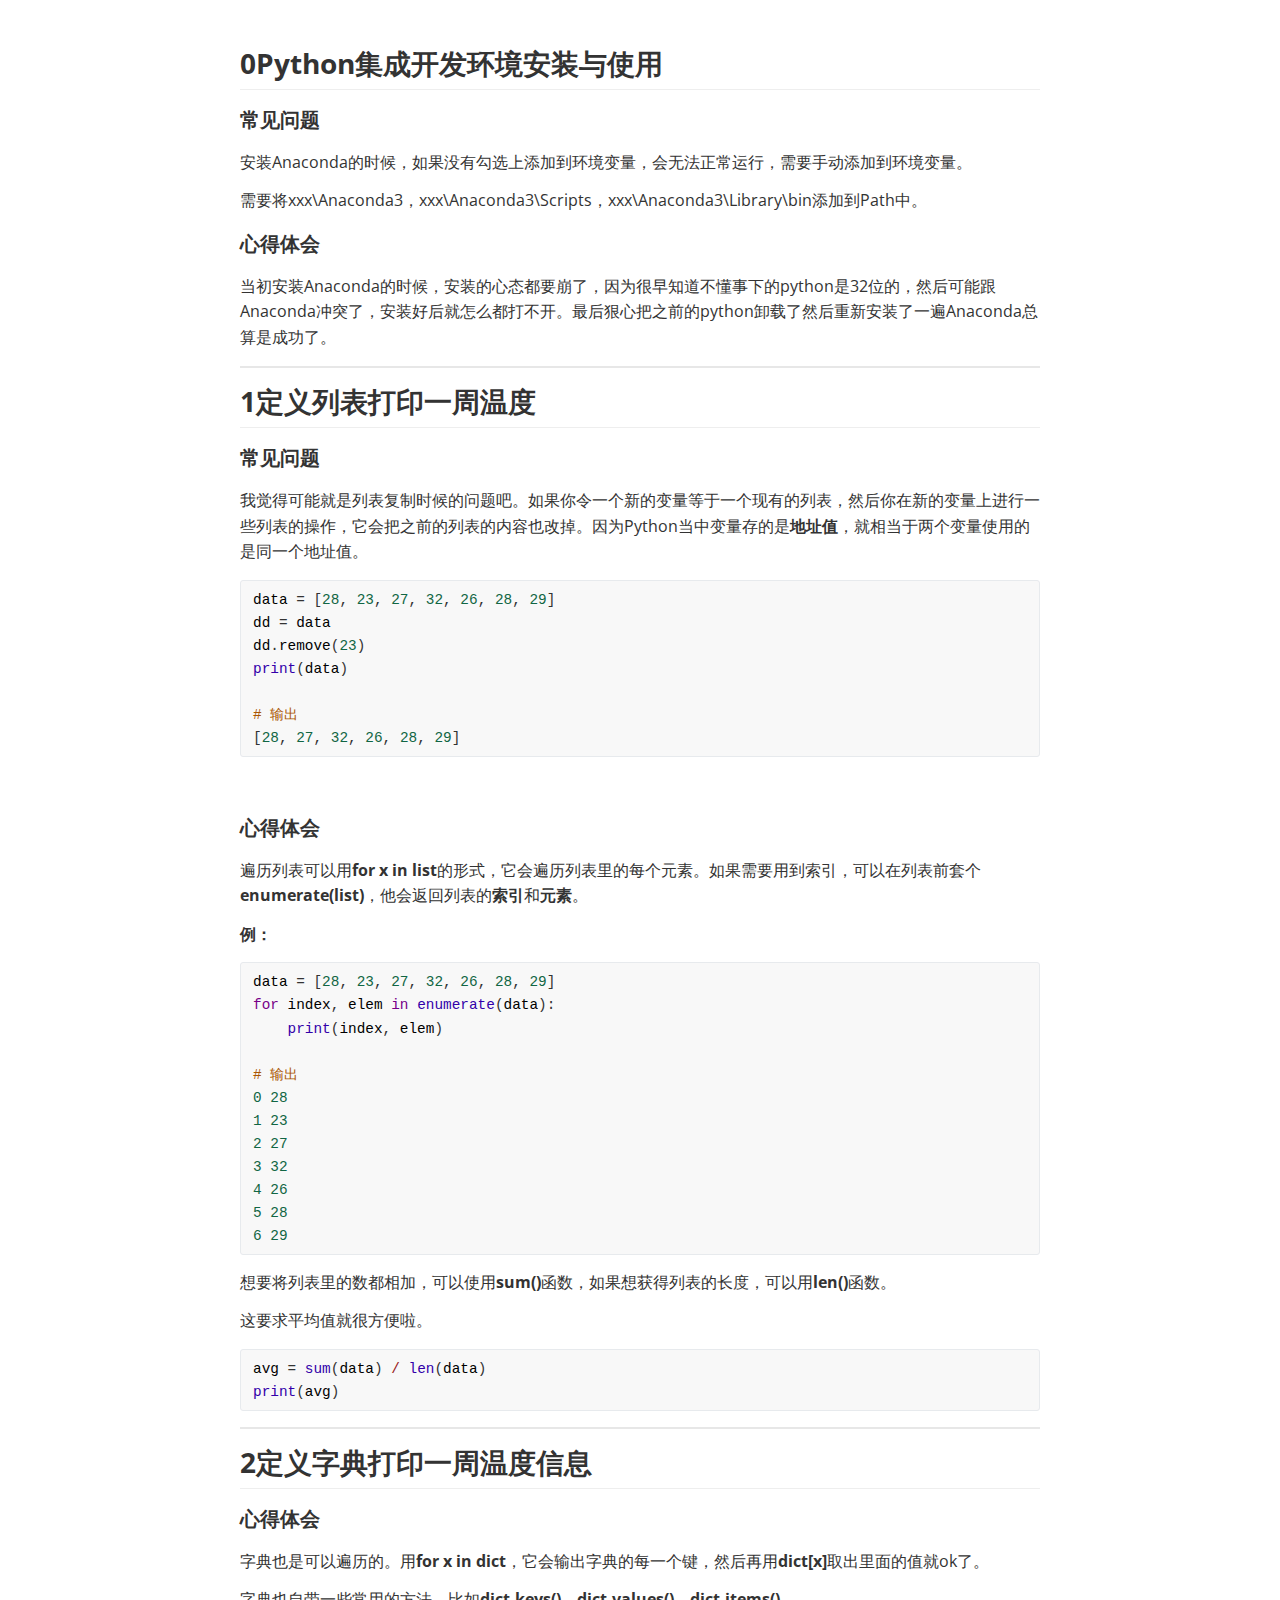
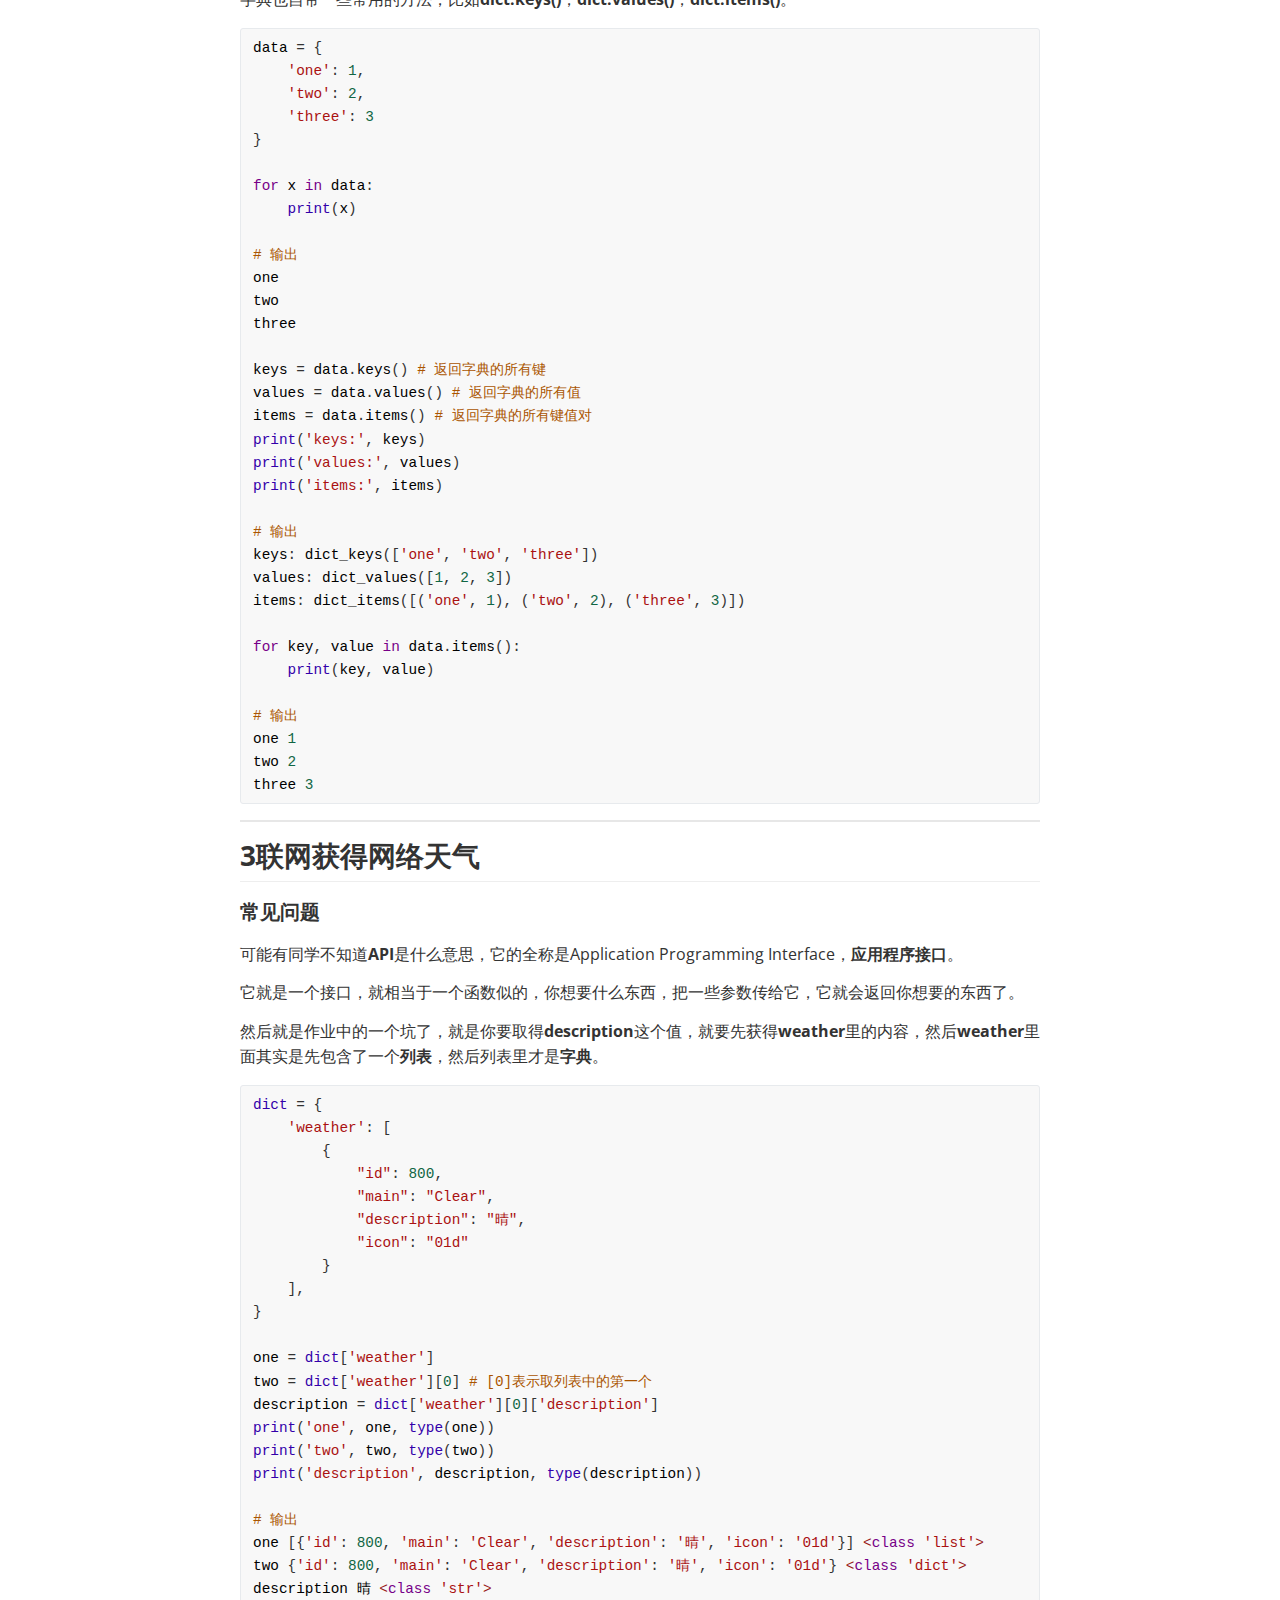
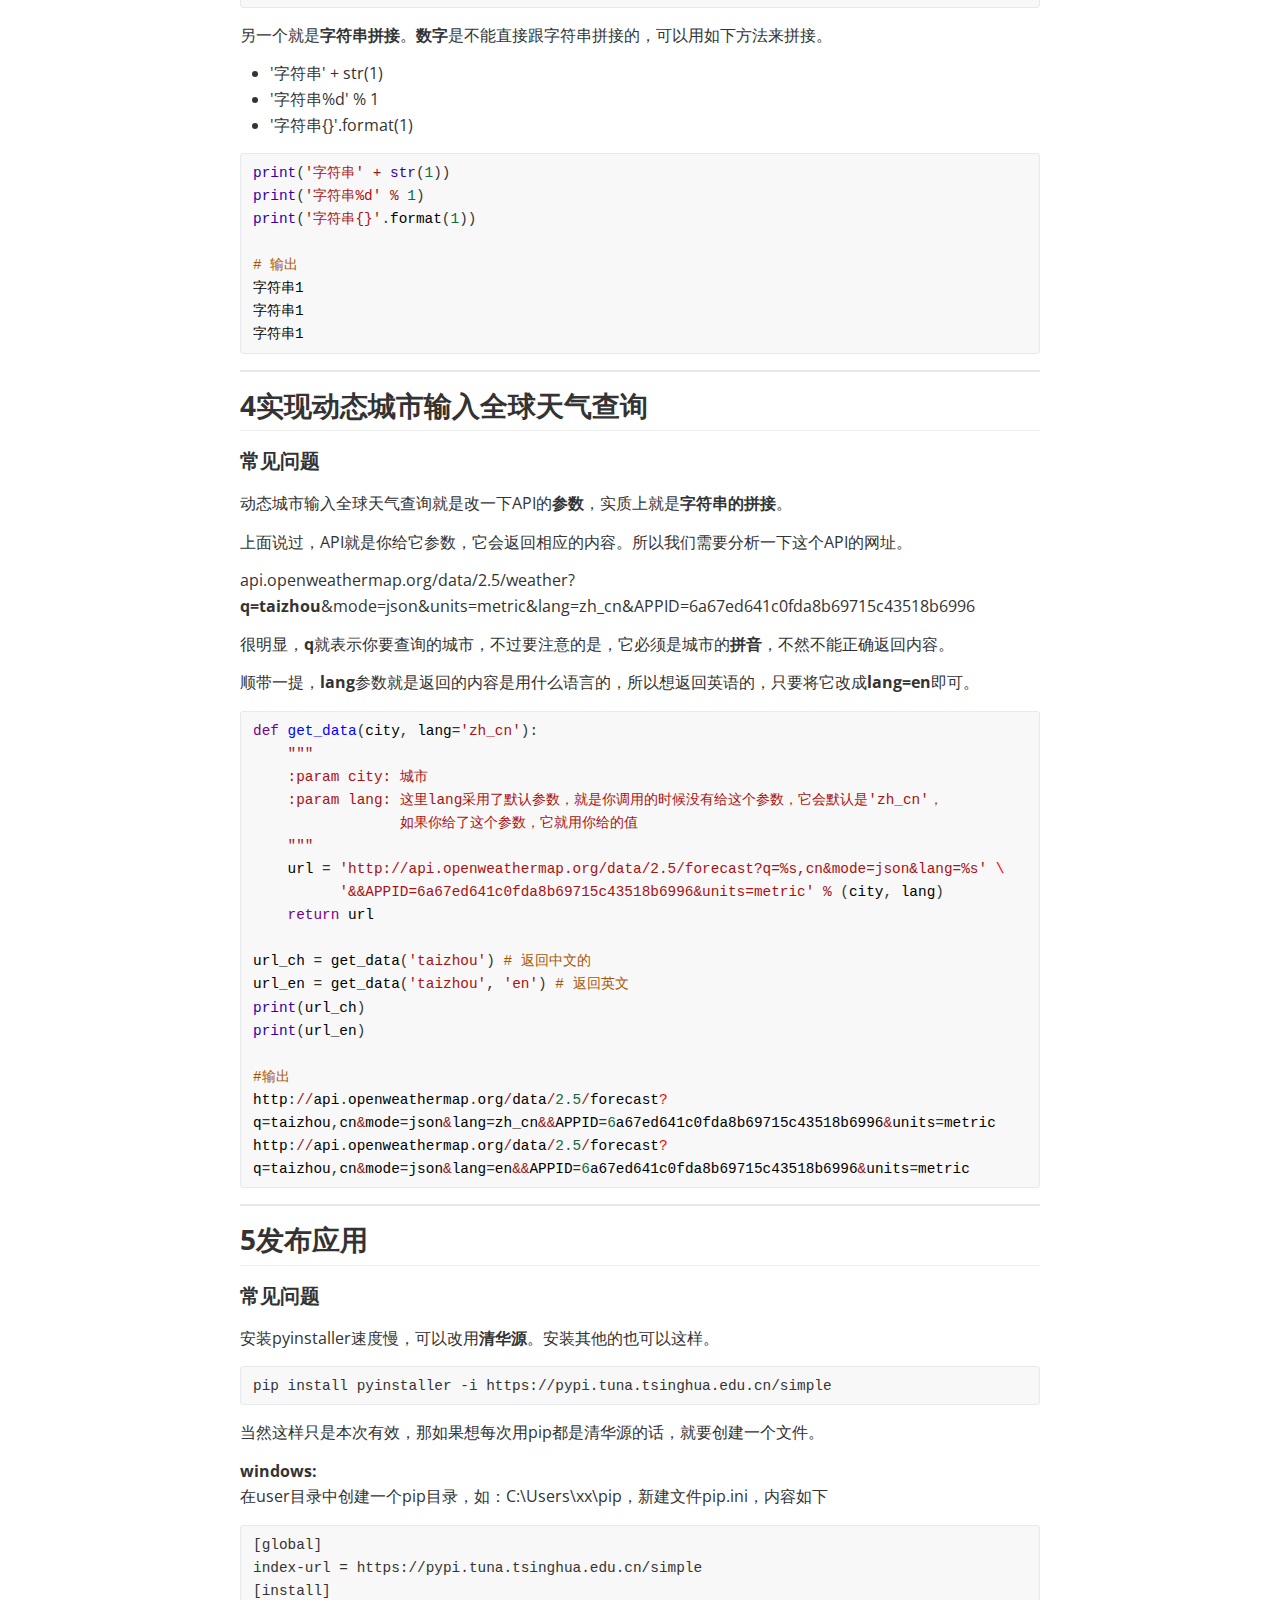
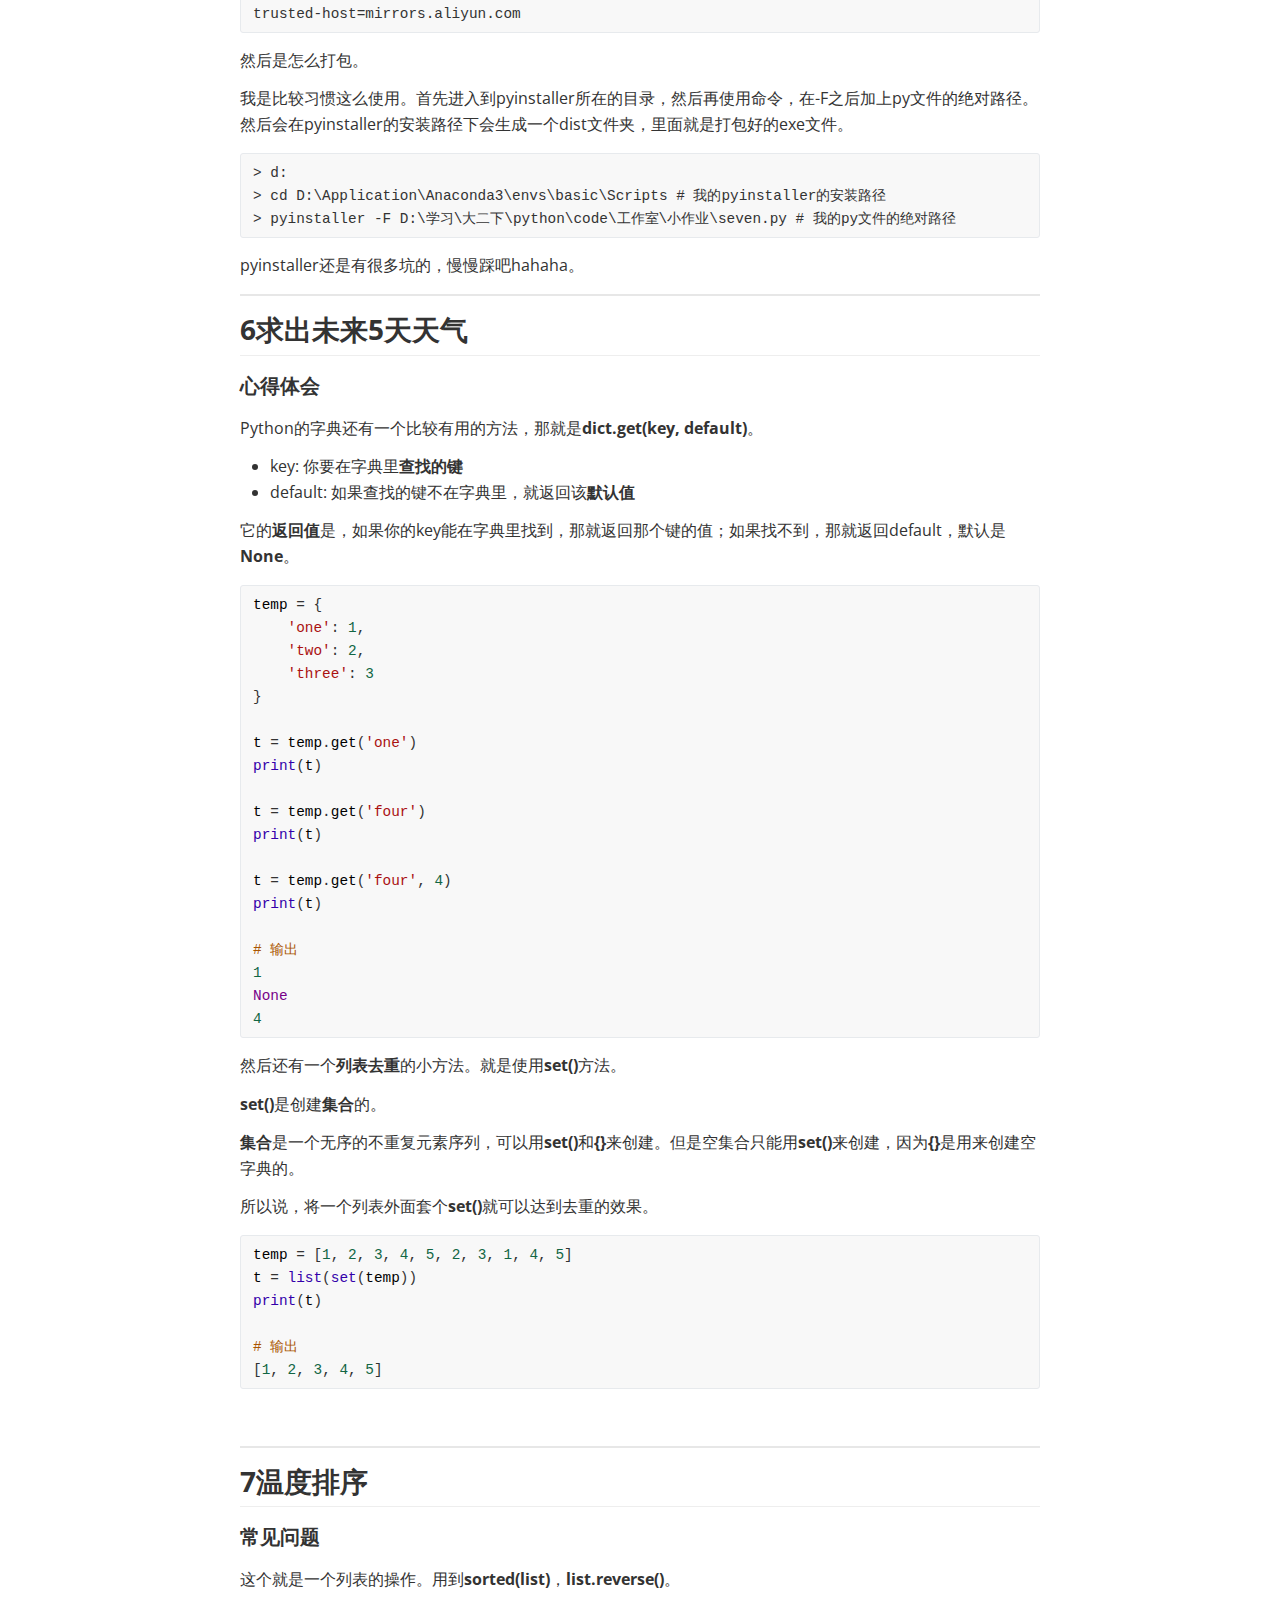
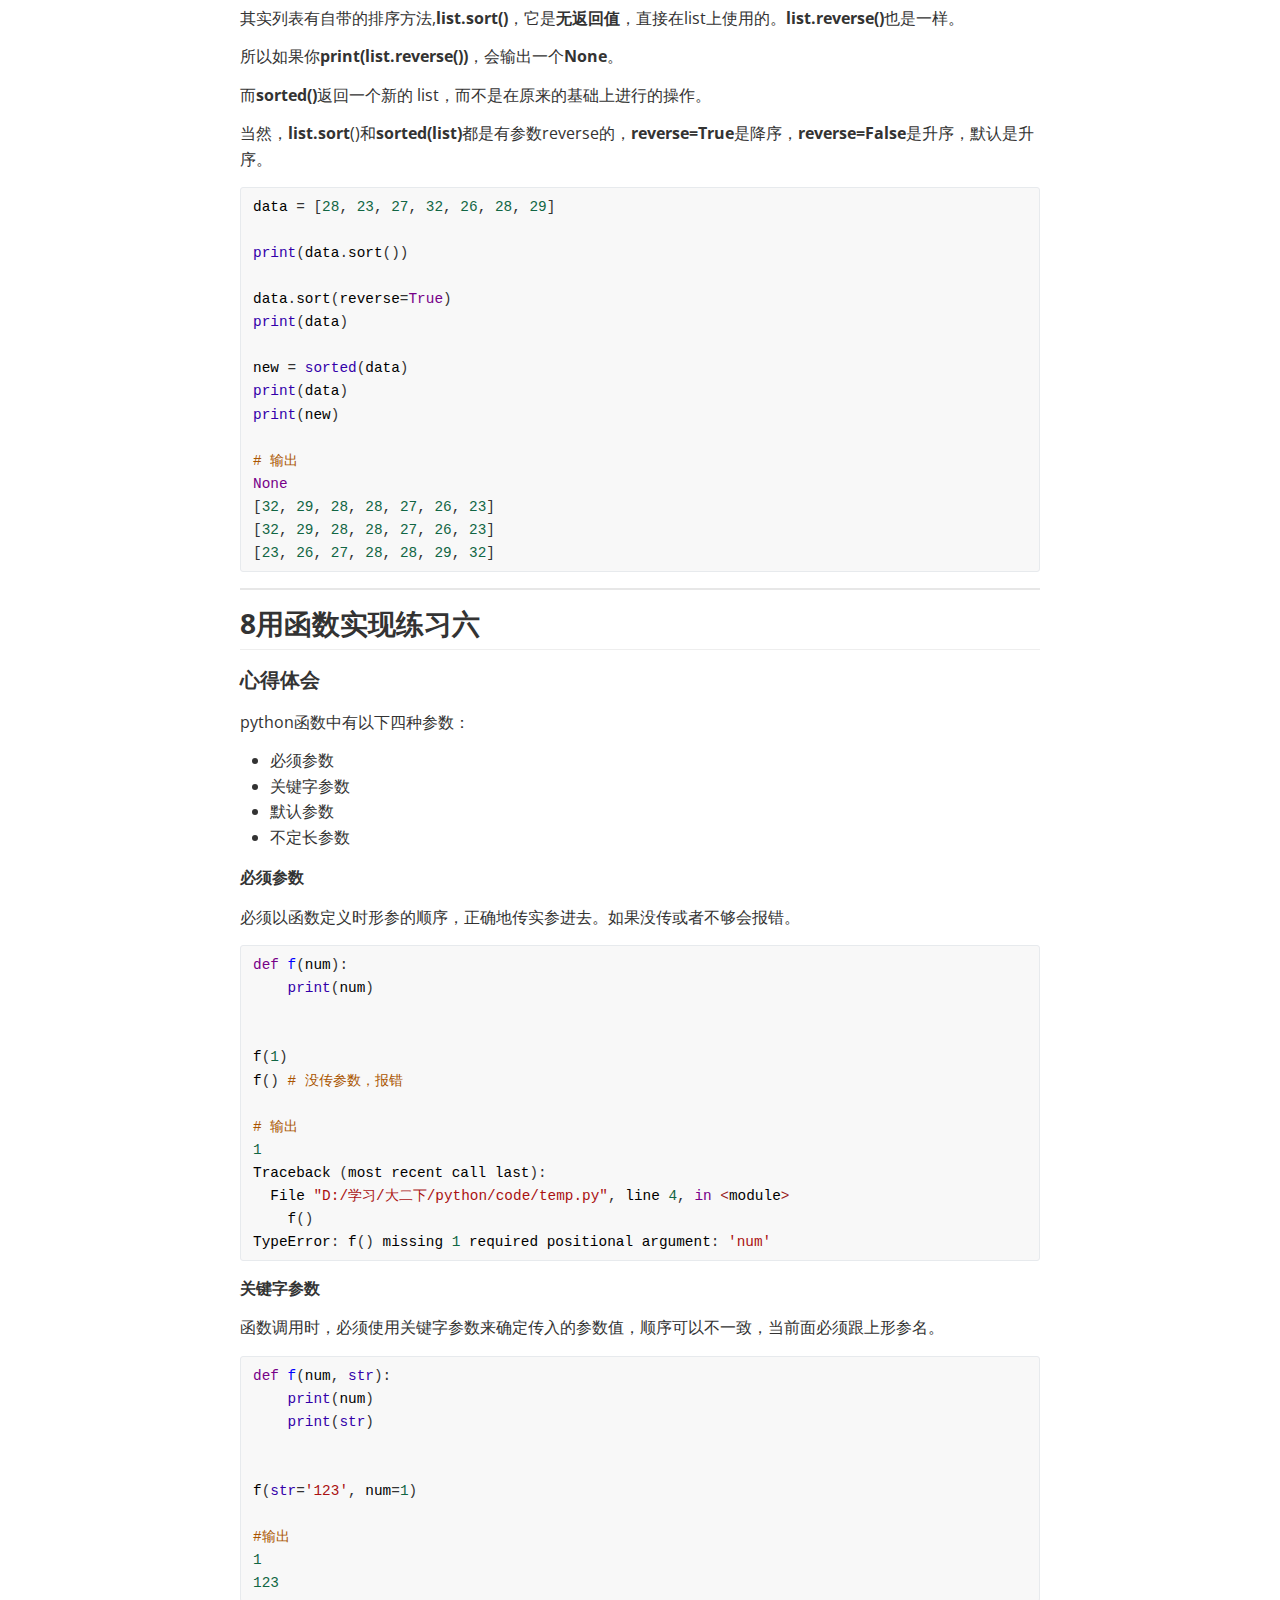
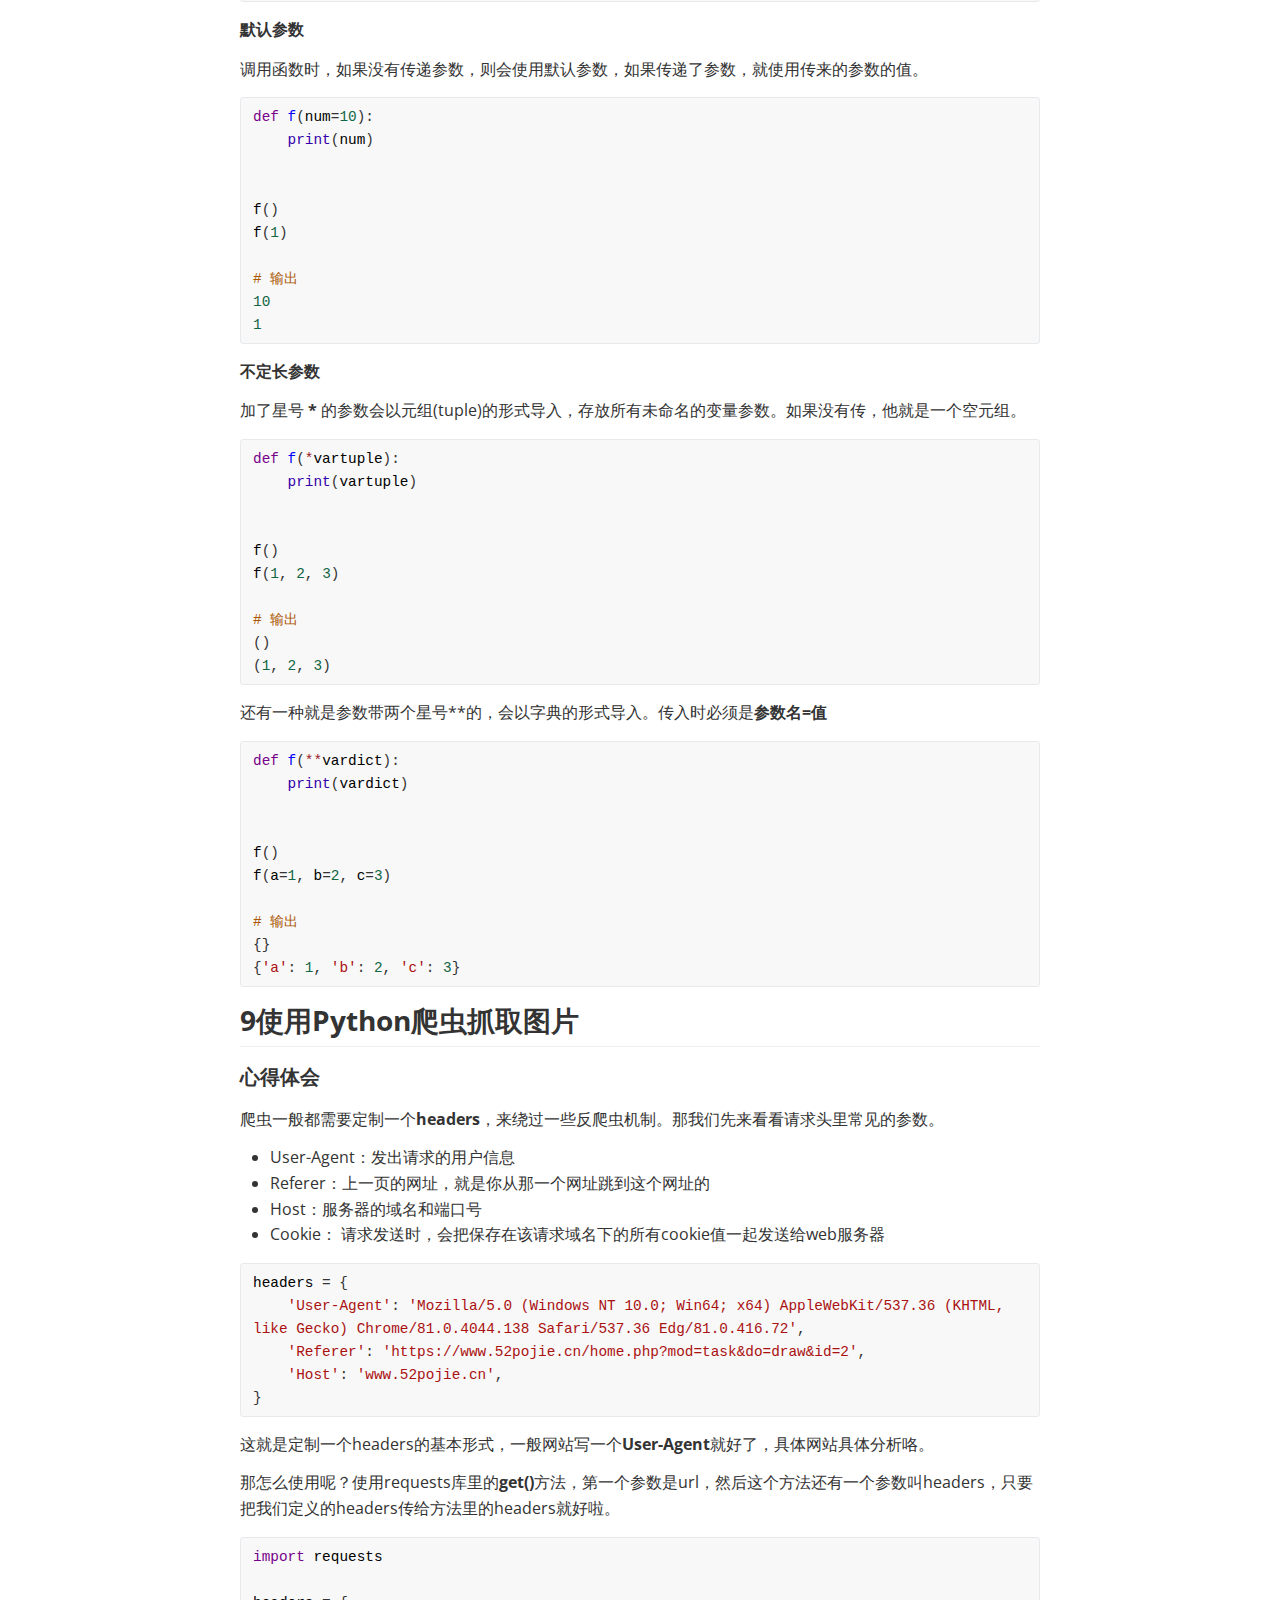
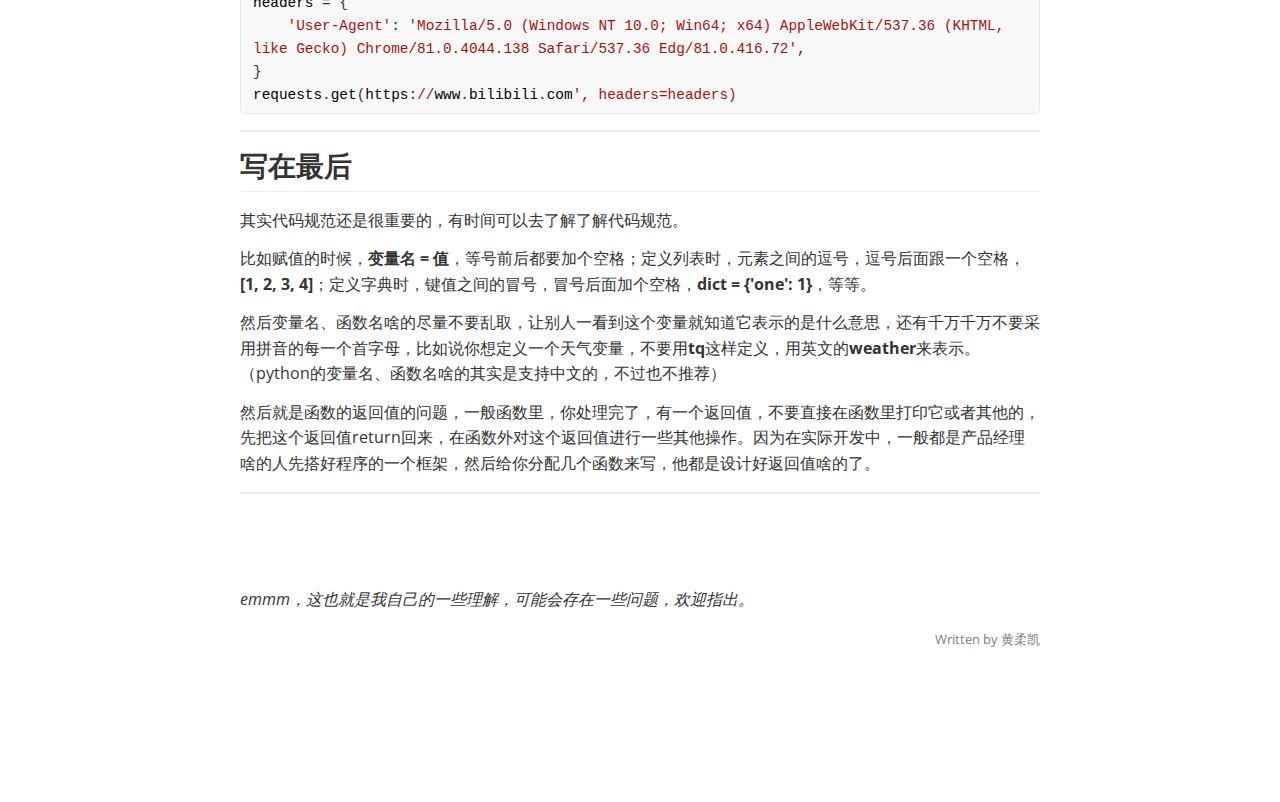
<file: biji/黄柔凯心得体会 常见问题.html>
<!doctype html>
<html>
<head>
<meta charset='UTF-8'><meta name='viewport' content='width=device-width initial-scale=1'>
<title>心得体会 常见问题</title><link href='https://fonts.loli.net/css?family=Open+Sans:400italic,700italic,700,400&subset=latin,latin-ext' rel='stylesheet' type='text/css' /><style type='text/css'>html {overflow-x: initial !important;}:root { --bg-color:#ffffff; --text-color:#333333; --select-text-bg-color:#B5D6FC; --select-text-font-color:auto; --monospace:"Lucida Console",Consolas,"Courier",monospace; }
html { font-size: 14px; background-color: var(--bg-color); color: var(--text-color); font-family: "Helvetica Neue", Helvetica, Arial, sans-serif; -webkit-font-smoothing: antialiased; }
body { margin: 0px; padding: 0px; height: auto; bottom: 0px; top: 0px; left: 0px; right: 0px; font-size: 1rem; line-height: 1.42857; overflow-x: hidden; background: inherit; tab-size: 4; }
iframe { margin: auto; }
a.url { word-break: break-all; }
a:active, a:hover { outline: 0px; }
.in-text-selection, ::selection { text-shadow: none; background: var(--select-text-bg-color); color: var(--select-text-font-color); }
#write { margin: 0px auto; height: auto; width: inherit; word-break: normal; overflow-wrap: break-word; position: relative; white-space: normal; overflow-x: visible; padding-top: 40px; }
#write.first-line-indent p { text-indent: 2em; }
#write.first-line-indent li p, #write.first-line-indent p * { text-indent: 0px; }
#write.first-line-indent li { margin-left: 2em; }
.for-image #write { padding-left: 8px; padding-right: 8px; }
body.typora-export { padding-left: 30px; padding-right: 30px; }
.typora-export .footnote-line, .typora-export li, .typora-export p { white-space: pre-wrap; }
@media screen and (max-width: 500px) {
  body.typora-export { padding-left: 0px; padding-right: 0px; }
  #write { padding-left: 20px; padding-right: 20px; }
  .CodeMirror-sizer { margin-left: 0px !important; }
  .CodeMirror-gutters { display: none !important; }
}
#write li > figure:last-child { margin-bottom: 0.5rem; }
#write ol, #write ul { position: relative; }
img { max-width: 100%; vertical-align: middle; }
button, input, select, textarea { color: inherit; font: inherit; }
input[type="checkbox"], input[type="radio"] { line-height: normal; padding: 0px; }
*, ::after, ::before { box-sizing: border-box; }
#write h1, #write h2, #write h3, #write h4, #write h5, #write h6, #write p, #write pre { width: inherit; }
#write h1, #write h2, #write h3, #write h4, #write h5, #write h6, #write p { position: relative; }
p { line-height: inherit; }
h1, h2, h3, h4, h5, h6 { break-after: avoid-page; break-inside: avoid; orphans: 4; }
p { orphans: 4; }
h1 { font-size: 2rem; }
h2 { font-size: 1.8rem; }
h3 { font-size: 1.6rem; }
h4 { font-size: 1.4rem; }
h5 { font-size: 1.2rem; }
h6 { font-size: 1rem; }
.md-math-block, .md-rawblock, h1, h2, h3, h4, h5, h6, p { margin-top: 1rem; margin-bottom: 1rem; }
.hidden { display: none; }
.md-blockmeta { color: rgb(204, 204, 204); font-weight: 700; font-style: italic; }
a { cursor: pointer; }
sup.md-footnote { padding: 2px 4px; background-color: rgba(238, 238, 238, 0.7); color: rgb(85, 85, 85); border-radius: 4px; cursor: pointer; }
sup.md-footnote a, sup.md-footnote a:hover { color: inherit; text-transform: inherit; text-decoration: inherit; }
#write input[type="checkbox"] { cursor: pointer; width: inherit; height: inherit; }
figure { overflow-x: auto; margin: 1.2em 0px; max-width: calc(100% + 16px); padding: 0px; }
figure > table { margin: 0px !important; }
tr { break-inside: avoid; break-after: auto; }
thead { display: table-header-group; }
table { border-collapse: collapse; border-spacing: 0px; width: 100%; overflow: auto; break-inside: auto; text-align: left; }
table.md-table td { min-width: 32px; }
.CodeMirror-gutters { border-right: 0px; background-color: inherit; }
.CodeMirror-linenumber { user-select: none; }
.CodeMirror { text-align: left; }
.CodeMirror-placeholder { opacity: 0.3; }
.CodeMirror pre { padding: 0px 4px; }
.CodeMirror-lines { padding: 0px; }
div.hr:focus { cursor: none; }
#write pre { white-space: pre-wrap; }
#write.fences-no-line-wrapping pre { white-space: pre; }
#write pre.ty-contain-cm { white-space: normal; }
.CodeMirror-gutters { margin-right: 4px; }
.md-fences { font-size: 0.9rem; display: block; break-inside: avoid; text-align: left; overflow: visible; white-space: pre; background: inherit; position: relative !important; }
.md-diagram-panel { width: 100%; margin-top: 10px; text-align: center; padding-top: 0px; padding-bottom: 8px; overflow-x: auto; }
#write .md-fences.mock-cm { white-space: pre-wrap; }
.md-fences.md-fences-with-lineno { padding-left: 0px; }
#write.fences-no-line-wrapping .md-fences.mock-cm { white-space: pre; overflow-x: auto; }
.md-fences.mock-cm.md-fences-with-lineno { padding-left: 8px; }
.CodeMirror-line, twitterwidget { break-inside: avoid; }
.footnotes { opacity: 0.8; font-size: 0.9rem; margin-top: 1em; margin-bottom: 1em; }
.footnotes + .footnotes { margin-top: 0px; }
.md-reset { margin: 0px; padding: 0px; border: 0px; outline: 0px; vertical-align: top; background: 0px 0px; text-decoration: none; text-shadow: none; float: none; position: static; width: auto; height: auto; white-space: nowrap; cursor: inherit; -webkit-tap-highlight-color: transparent; line-height: normal; font-weight: 400; text-align: left; box-sizing: content-box; direction: ltr; }
li div { padding-top: 0px; }
blockquote { margin: 1rem 0px; }
li .mathjax-block, li p { margin: 0.5rem 0px; }
li { margin: 0px; position: relative; }
blockquote > :last-child { margin-bottom: 0px; }
blockquote > :first-child, li > :first-child { margin-top: 0px; }
.footnotes-area { color: rgb(136, 136, 136); margin-top: 0.714rem; padding-bottom: 0.143rem; white-space: normal; }
#write .footnote-line { white-space: pre-wrap; }
@media print {
  body, html { border: 1px solid transparent; height: 99%; break-after: avoid; break-before: avoid; font-variant-ligatures: no-common-ligatures; }
  #write { margin-top: 0px; padding-top: 0px; border-color: transparent !important; }
  .typora-export * { -webkit-print-color-adjust: exact; }
  html.blink-to-pdf { font-size: 13px; }
  .typora-export #write { padding-left: 32px; padding-right: 32px; padding-bottom: 0px; break-after: avoid; }
  .typora-export #write::after { height: 0px; }
}
.footnote-line { margin-top: 0.714em; font-size: 0.7em; }
a img, img a { cursor: pointer; }
pre.md-meta-block { font-size: 0.8rem; min-height: 0.8rem; white-space: pre-wrap; background: rgb(204, 204, 204); display: block; overflow-x: hidden; }
p > .md-image:only-child:not(.md-img-error) img, p > img:only-child { display: block; margin: auto; }
#write.first-line-indent p > .md-image:only-child:not(.md-img-error) img { left: -2em; position: relative; }
p > .md-image:only-child { display: inline-block; width: 100%; }
#write .MathJax_Display { margin: 0.8em 0px 0px; }
.md-math-block { width: 100%; }
.md-math-block:not(:empty)::after { display: none; }
[contenteditable="true"]:active, [contenteditable="true"]:focus, [contenteditable="false"]:active, [contenteditable="false"]:focus { outline: 0px; box-shadow: none; }
.md-task-list-item { position: relative; list-style-type: none; }
.task-list-item.md-task-list-item { padding-left: 0px; }
.md-task-list-item > input { position: absolute; top: 0px; left: 0px; margin-left: -1.2em; margin-top: calc(1em - 10px); border: none; }
.math { font-size: 1rem; }
.md-toc { min-height: 3.58rem; position: relative; font-size: 0.9rem; border-radius: 10px; }
.md-toc-content { position: relative; margin-left: 0px; }
.md-toc-content::after, .md-toc::after { display: none; }
.md-toc-item { display: block; color: rgb(65, 131, 196); }
.md-toc-item a { text-decoration: none; }
.md-toc-inner:hover { text-decoration: underline; }
.md-toc-inner { display: inline-block; cursor: pointer; }
.md-toc-h1 .md-toc-inner { margin-left: 0px; font-weight: 700; }
.md-toc-h2 .md-toc-inner { margin-left: 2em; }
.md-toc-h3 .md-toc-inner { margin-left: 4em; }
.md-toc-h4 .md-toc-inner { margin-left: 6em; }
.md-toc-h5 .md-toc-inner { margin-left: 8em; }
.md-toc-h6 .md-toc-inner { margin-left: 10em; }
@media screen and (max-width: 48em) {
  .md-toc-h3 .md-toc-inner { margin-left: 3.5em; }
  .md-toc-h4 .md-toc-inner { margin-left: 5em; }
  .md-toc-h5 .md-toc-inner { margin-left: 6.5em; }
  .md-toc-h6 .md-toc-inner { margin-left: 8em; }
}
a.md-toc-inner { font-size: inherit; font-style: inherit; font-weight: inherit; line-height: inherit; }
.footnote-line a:not(.reversefootnote) { color: inherit; }
.md-attr { display: none; }
.md-fn-count::after { content: "."; }
code, pre, samp, tt { font-family: var(--monospace); }
kbd { margin: 0px 0.1em; padding: 0.1em 0.6em; font-size: 0.8em; color: rgb(36, 39, 41); background: rgb(255, 255, 255); border: 1px solid rgb(173, 179, 185); border-radius: 3px; box-shadow: rgba(12, 13, 14, 0.2) 0px 1px 0px, rgb(255, 255, 255) 0px 0px 0px 2px inset; white-space: nowrap; vertical-align: middle; }
.md-comment { color: rgb(162, 127, 3); opacity: 0.8; font-family: var(--monospace); }
code { text-align: left; vertical-align: initial; }
a.md-print-anchor { white-space: pre !important; border-width: initial !important; border-style: none !important; border-color: initial !important; display: inline-block !important; position: absolute !important; width: 1px !important; right: 0px !important; outline: 0px !important; background: 0px 0px !important; text-decoration: initial !important; text-shadow: initial !important; }
.md-inline-math .MathJax_SVG .noError { display: none !important; }
.html-for-mac .inline-math-svg .MathJax_SVG { vertical-align: 0.2px; }
.md-math-block .MathJax_SVG_Display { text-align: center; margin: 0px; position: relative; text-indent: 0px; max-width: none; max-height: none; min-height: 0px; min-width: 100%; width: auto; overflow-y: hidden; display: block !important; }
.MathJax_SVG_Display, .md-inline-math .MathJax_SVG_Display { width: auto; margin: inherit; display: inline-block !important; }
.MathJax_SVG .MJX-monospace { font-family: var(--monospace); }
.MathJax_SVG .MJX-sans-serif { font-family: sans-serif; }
.MathJax_SVG { display: inline; font-style: normal; font-weight: 400; line-height: normal; zoom: 90%; text-indent: 0px; text-align: left; text-transform: none; letter-spacing: normal; word-spacing: normal; overflow-wrap: normal; white-space: nowrap; float: none; direction: ltr; max-width: none; max-height: none; min-width: 0px; min-height: 0px; border: 0px; padding: 0px; margin: 0px; }
.MathJax_SVG * { transition: none 0s ease 0s; }
.MathJax_SVG_Display svg { vertical-align: middle !important; margin-bottom: 0px !important; margin-top: 0px !important; }
.os-windows.monocolor-emoji .md-emoji { font-family: "Segoe UI Symbol", sans-serif; }
.md-diagram-panel > svg { max-width: 100%; }
[lang="flow"] svg, [lang="mermaid"] svg { max-width: 100%; height: auto; }
[lang="mermaid"] .node text { font-size: 1rem; }
table tr th { border-bottom: 0px; }
video { max-width: 100%; display: block; margin: 0px auto; }
iframe { max-width: 100%; width: 100%; border: none; }
.highlight td, .highlight tr { border: 0px; }
svg[id^="mermaidChart"] { line-height: 1em; }
mark { background: rgb(255, 255, 0); color: rgb(0, 0, 0); }
.md-html-inline .md-plain, .md-html-inline strong, mark .md-inline-math, mark strong { color: inherit; }
mark .md-meta { color: rgb(0, 0, 0); opacity: 0.3 !important; }


.CodeMirror { height: auto; }
.CodeMirror.cm-s-inner { background: inherit; }
.CodeMirror-scroll { overflow: auto hidden; z-index: 3; }
.CodeMirror-gutter-filler, .CodeMirror-scrollbar-filler { background-color: rgb(255, 255, 255); }
.CodeMirror-gutters { border-right: 1px solid rgb(221, 221, 221); background: inherit; white-space: nowrap; }
.CodeMirror-linenumber { padding: 0px 3px 0px 5px; text-align: right; color: rgb(153, 153, 153); }
.cm-s-inner .cm-keyword { color: rgb(119, 0, 136); }
.cm-s-inner .cm-atom, .cm-s-inner.cm-atom { color: rgb(34, 17, 153); }
.cm-s-inner .cm-number { color: rgb(17, 102, 68); }
.cm-s-inner .cm-def { color: rgb(0, 0, 255); }
.cm-s-inner .cm-variable { color: rgb(0, 0, 0); }
.cm-s-inner .cm-variable-2 { color: rgb(0, 85, 170); }
.cm-s-inner .cm-variable-3 { color: rgb(0, 136, 85); }
.cm-s-inner .cm-string { color: rgb(170, 17, 17); }
.cm-s-inner .cm-property { color: rgb(0, 0, 0); }
.cm-s-inner .cm-operator { color: rgb(152, 26, 26); }
.cm-s-inner .cm-comment, .cm-s-inner.cm-comment { color: rgb(170, 85, 0); }
.cm-s-inner .cm-string-2 { color: rgb(255, 85, 0); }
.cm-s-inner .cm-meta { color: rgb(85, 85, 85); }
.cm-s-inner .cm-qualifier { color: rgb(85, 85, 85); }
.cm-s-inner .cm-builtin { color: rgb(51, 0, 170); }
.cm-s-inner .cm-bracket { color: rgb(153, 153, 119); }
.cm-s-inner .cm-tag { color: rgb(17, 119, 0); }
.cm-s-inner .cm-attribute { color: rgb(0, 0, 204); }
.cm-s-inner .cm-header, .cm-s-inner.cm-header { color: rgb(0, 0, 255); }
.cm-s-inner .cm-quote, .cm-s-inner.cm-quote { color: rgb(0, 153, 0); }
.cm-s-inner .cm-hr, .cm-s-inner.cm-hr { color: rgb(153, 153, 153); }
.cm-s-inner .cm-link, .cm-s-inner.cm-link { color: rgb(0, 0, 204); }
.cm-negative { color: rgb(221, 68, 68); }
.cm-positive { color: rgb(34, 153, 34); }
.cm-header, .cm-strong { font-weight: 700; }
.cm-del { text-decoration: line-through; }
.cm-em { font-style: italic; }
.cm-link { text-decoration: underline; }
.cm-error { color: red; }
.cm-invalidchar { color: red; }
.cm-constant { color: rgb(38, 139, 210); }
.cm-defined { color: rgb(181, 137, 0); }
div.CodeMirror span.CodeMirror-matchingbracket { color: rgb(0, 255, 0); }
div.CodeMirror span.CodeMirror-nonmatchingbracket { color: rgb(255, 34, 34); }
.cm-s-inner .CodeMirror-activeline-background { background: inherit; }
.CodeMirror { position: relative; overflow: hidden; }
.CodeMirror-scroll { height: 100%; outline: 0px; position: relative; box-sizing: content-box; background: inherit; }
.CodeMirror-sizer { position: relative; }
.CodeMirror-gutter-filler, .CodeMirror-hscrollbar, .CodeMirror-scrollbar-filler, .CodeMirror-vscrollbar { position: absolute; z-index: 6; display: none; }
.CodeMirror-vscrollbar { right: 0px; top: 0px; overflow: hidden; }
.CodeMirror-hscrollbar { bottom: 0px; left: 0px; overflow: hidden; }
.CodeMirror-scrollbar-filler { right: 0px; bottom: 0px; }
.CodeMirror-gutter-filler { left: 0px; bottom: 0px; }
.CodeMirror-gutters { position: absolute; left: 0px; top: 0px; padding-bottom: 30px; z-index: 3; }
.CodeMirror-gutter { white-space: normal; height: 100%; box-sizing: content-box; padding-bottom: 30px; margin-bottom: -32px; display: inline-block; }
.CodeMirror-gutter-wrapper { position: absolute; z-index: 4; background: 0px 0px !important; border: none !important; }
.CodeMirror-gutter-background { position: absolute; top: 0px; bottom: 0px; z-index: 4; }
.CodeMirror-gutter-elt { position: absolute; cursor: default; z-index: 4; }
.CodeMirror-lines { cursor: text; }
.CodeMirror pre { border-radius: 0px; border-width: 0px; background: 0px 0px; font-family: inherit; font-size: inherit; margin: 0px; white-space: pre; overflow-wrap: normal; color: inherit; z-index: 2; position: relative; overflow: visible; }
.CodeMirror-wrap pre { overflow-wrap: break-word; white-space: pre-wrap; word-break: normal; }
.CodeMirror-code pre { border-right: 30px solid transparent; width: fit-content; }
.CodeMirror-wrap .CodeMirror-code pre { border-right: none; width: auto; }
.CodeMirror-linebackground { position: absolute; left: 0px; right: 0px; top: 0px; bottom: 0px; z-index: 0; }
.CodeMirror-linewidget { position: relative; z-index: 2; overflow: auto; }
.CodeMirror-wrap .CodeMirror-scroll { overflow-x: hidden; }
.CodeMirror-measure { position: absolute; width: 100%; height: 0px; overflow: hidden; visibility: hidden; }
.CodeMirror-measure pre { position: static; }
.CodeMirror div.CodeMirror-cursor { position: absolute; visibility: hidden; border-right: none; width: 0px; }
.CodeMirror div.CodeMirror-cursor { visibility: hidden; }
.CodeMirror-focused div.CodeMirror-cursor { visibility: inherit; }
.cm-searching { background: rgba(255, 255, 0, 0.4); }
@media print {
  .CodeMirror div.CodeMirror-cursor { visibility: hidden; }
}


:root {
    --side-bar-bg-color: #fafafa;
    --control-text-color: #777;
}

@include-when-export url(https://fonts.loli.net/css?family=Open+Sans:400italic,700italic,700,400&subset=latin,latin-ext);

html {
    font-size: 16px;
}

body {
    font-family: "Open Sans","Clear Sans","Helvetica Neue",Helvetica,Arial,sans-serif;
    color: rgb(51, 51, 51);
    line-height: 1.6;
}

#write {
    max-width: 860px;
  	margin: 0 auto;
  	padding: 30px;
    padding-bottom: 100px;
}

@media only screen and (min-width: 1400px) {
	#write {
		max-width: 1024px;
	}
}

@media only screen and (min-width: 1800px) {
	#write {
		max-width: 1200px;
	}
}

#write > ul:first-child,
#write > ol:first-child{
    margin-top: 30px;
}

a {
    color: #4183C4;
}
h1,
h2,
h3,
h4,
h5,
h6 {
    position: relative;
    margin-top: 1rem;
    margin-bottom: 1rem;
    font-weight: bold;
    line-height: 1.4;
    cursor: text;
}
h1:hover a.anchor,
h2:hover a.anchor,
h3:hover a.anchor,
h4:hover a.anchor,
h5:hover a.anchor,
h6:hover a.anchor {
    text-decoration: none;
}
h1 tt,
h1 code {
    font-size: inherit;
}
h2 tt,
h2 code {
    font-size: inherit;
}
h3 tt,
h3 code {
    font-size: inherit;
}
h4 tt,
h4 code {
    font-size: inherit;
}
h5 tt,
h5 code {
    font-size: inherit;
}
h6 tt,
h6 code {
    font-size: inherit;
}
h1 {
    padding-bottom: .3em;
    font-size: 2.25em;
    line-height: 1.2;
    border-bottom: 1px solid #eee;
}
h2 {
   padding-bottom: .3em;
    font-size: 1.75em;
    line-height: 1.225;
    border-bottom: 1px solid #eee;
}
h3 {
    font-size: 1.5em;
    line-height: 1.43;
}
h4 {
    font-size: 1.25em;
}
h5 {
    font-size: 1em;
}
h6 {
   font-size: 1em;
    color: #777;
}
p,
blockquote,
ul,
ol,
dl,
table{
    margin: 0.8em 0;
}
li>ol,
li>ul {
    margin: 0 0;
}
hr {
    height: 2px;
    padding: 0;
    margin: 16px 0;
    background-color: #e7e7e7;
    border: 0 none;
    overflow: hidden;
    box-sizing: content-box;
}

li p.first {
    display: inline-block;
}
ul,
ol {
    padding-left: 30px;
}
ul:first-child,
ol:first-child {
    margin-top: 0;
}
ul:last-child,
ol:last-child {
    margin-bottom: 0;
}
blockquote {
    border-left: 4px solid #dfe2e5;
    padding: 0 15px;
    color: #777777;
}
blockquote blockquote {
    padding-right: 0;
}
table {
    padding: 0;
    word-break: initial;
}
table tr {
    border-top: 1px solid #dfe2e5;
    margin: 0;
    padding: 0;
}
table tr:nth-child(2n),
thead {
    background-color: #f8f8f8;
}
table tr th {
    font-weight: bold;
    border: 1px solid #dfe2e5;
    border-bottom: 0;
    margin: 0;
    padding: 6px 13px;
}
table tr td {
    border: 1px solid #dfe2e5;
    margin: 0;
    padding: 6px 13px;
}
table tr th:first-child,
table tr td:first-child {
    margin-top: 0;
}
table tr th:last-child,
table tr td:last-child {
    margin-bottom: 0;
}

.CodeMirror-lines {
    padding-left: 4px;
}

.code-tooltip {
    box-shadow: 0 1px 1px 0 rgba(0,28,36,.3);
    border-top: 1px solid #eef2f2;
}

.md-fences,
code,
tt {
    border: 1px solid #e7eaed;
    background-color: #f8f8f8;
    border-radius: 3px;
    padding: 0;
    padding: 2px 4px 0px 4px;
    font-size: 0.9em;
}

code {
    background-color: #f3f4f4;
    padding: 0 2px 0 2px;
}

.md-fences {
    margin-bottom: 15px;
    margin-top: 15px;
    padding-top: 8px;
    padding-bottom: 6px;
}


.md-task-list-item > input {
  margin-left: -1.3em;
}

@media print {
    html {
        font-size: 13px;
    }
    table,
    pre {
        page-break-inside: avoid;
    }
    pre {
        word-wrap: break-word;
    }
}

.md-fences {
	background-color: #f8f8f8;
}
#write pre.md-meta-block {
	padding: 1rem;
    font-size: 85%;
    line-height: 1.45;
    background-color: #f7f7f7;
    border: 0;
    border-radius: 3px;
    color: #777777;
    margin-top: 0 !important;
}

.mathjax-block>.code-tooltip {
	bottom: .375rem;
}

.md-mathjax-midline {
    background: #fafafa;
}

#write>h3.md-focus:before{
	left: -1.5625rem;
	top: .375rem;
}
#write>h4.md-focus:before{
	left: -1.5625rem;
	top: .285714286rem;
}
#write>h5.md-focus:before{
	left: -1.5625rem;
	top: .285714286rem;
}
#write>h6.md-focus:before{
	left: -1.5625rem;
	top: .285714286rem;
}
.md-image>.md-meta {
    /*border: 1px solid #ddd;*/
    border-radius: 3px;
    padding: 2px 0px 0px 4px;
    font-size: 0.9em;
    color: inherit;
}

.md-tag {
    color: #a7a7a7;
    opacity: 1;
}

.md-toc { 
    margin-top:20px;
    padding-bottom:20px;
}

.sidebar-tabs {
    border-bottom: none;
}

#typora-quick-open {
    border: 1px solid #ddd;
    background-color: #f8f8f8;
}

#typora-quick-open-item {
    background-color: #FAFAFA;
    border-color: #FEFEFE #e5e5e5 #e5e5e5 #eee;
    border-style: solid;
    border-width: 1px;
}

/** focus mode */
.on-focus-mode blockquote {
    border-left-color: rgba(85, 85, 85, 0.12);
}

header, .context-menu, .megamenu-content, footer{
    font-family: "Segoe UI", "Arial", sans-serif;
}

.file-node-content:hover .file-node-icon,
.file-node-content:hover .file-node-open-state{
    visibility: visible;
}

.mac-seamless-mode #typora-sidebar {
    background-color: #fafafa;
    background-color: var(--side-bar-bg-color);
}

.md-lang {
    color: #b4654d;
}

.html-for-mac .context-menu {
    --item-hover-bg-color: #E6F0FE;
}

#md-notification .btn {
    border: 0;
}

.dropdown-menu .divider {
    border-color: #e5e5e5;
}

.ty-preferences .window-content {
    background-color: #fafafa;
}

.ty-preferences .nav-group-item.active {
    color: white;
    background: #999;
}


</style>
</head>
<body class='typora-export os-windows' >
<div  id='write'  class = 'is-node'><h2><a name="0python集成开发环境安装与使用" class="md-header-anchor"></a><span>0Python集成开发环境安装与使用</span></h2><h4><a name="常见问题" class="md-header-anchor"></a><span>常见问题</span></h4><p><span>安装Anaconda的时候，如果没有勾选上添加到环境变量，会无法正常运行，需要手动添加到环境变量。</span></p><p><span>需要将xxx\Anaconda3，xxx\Anaconda3\Scripts，xxx\Anaconda3\Library\bin添加到Path中。</span></p><h4><a name="心得体会" class="md-header-anchor"></a><span>心得体会</span></h4><p><span>当初安装Anaconda的时候，安装的心态都要崩了，因为很早知道不懂事下的python是32位的，然后可能跟Anaconda冲突了，安装好后就怎么都打不开。最后狠心把之前的python卸载了然后重新安装了一遍Anaconda总算是成功了。</span></p><hr /><h2><a name="1定义列表打印一周温度" class="md-header-anchor"></a><span>1定义列表打印一周温度</span></h2><h4><a name="常见问题-n9" class="md-header-anchor"></a><span>常见问题</span></h4><p><span>我觉得可能就是列表复制时候的问题吧。如果你令一个新的变量等于一个现有的列表，然后你在新的变量上进行一些列表的操作，它会把之前的列表的内容也改掉。因为Python当中变量存的是</span><strong><span>地址值</span></strong><span>，就相当于两个变量使用的是同一个地址值。</span></p><pre spellcheck="false" class="md-fences md-end-block ty-contain-cm modeLoaded" lang="python"><div class="CodeMirror cm-s-inner CodeMirror-wrap" lang="python"><div style="overflow: hidden; position: relative; width: 3px; height: 0px; top: 0px; left: 8px;"><textarea autocorrect="off" autocapitalize="off" spellcheck="false" tabindex="0" style="position: absolute; bottom: -1em; padding: 0px; width: 1000px; height: 1em; outline: none;"></textarea></div><div class="CodeMirror-scrollbar-filler" cm-not-content="true"></div><div class="CodeMirror-gutter-filler" cm-not-content="true"></div><div class="CodeMirror-scroll" tabindex="-1"><div class="CodeMirror-sizer" style="margin-left: 0px; margin-bottom: 0px; border-right-width: 0px; padding-right: 0px; padding-bottom: 0px;"><div style="position: relative; top: 0px;"><div class="CodeMirror-lines" role="presentation"><div role="presentation" style="position: relative; outline: none;"><div class="CodeMirror-measure"><span><span>​</span>x</span></div><div class="CodeMirror-measure"></div><div style="position: relative; z-index: 1;"></div><div class="CodeMirror-code" role="presentation" style=""><div class="CodeMirror-activeline" style="position: relative;"><div class="CodeMirror-activeline-background CodeMirror-linebackground"></div><div class="CodeMirror-gutter-background CodeMirror-activeline-gutter" style="left: 0px; width: 0px;"></div><pre class=" CodeMirror-line " role="presentation"><span role="presentation" style="padding-right: 0.1px;"><span class="cm-variable">data</span> = [<span class="cm-number">28</span>, <span class="cm-number">23</span>, <span class="cm-number">27</span>, <span class="cm-number">32</span>, <span class="cm-number">26</span>, <span class="cm-number">28</span>, <span class="cm-number">29</span>]</span></pre></div><pre class=" CodeMirror-line " role="presentation"><span role="presentation" style="padding-right: 0.1px;"><span class="cm-variable">dd</span> = <span class="cm-variable">data</span></span></pre><pre class=" CodeMirror-line " role="presentation"><span role="presentation" style="padding-right: 0.1px;"><span class="cm-variable">dd</span>.<span class="cm-property">remove</span>(<span class="cm-number">23</span>)</span></pre><pre class=" CodeMirror-line " role="presentation"><span role="presentation" style="padding-right: 0.1px;"><span class="cm-builtin">print</span>(<span class="cm-variable">data</span>)</span></pre><pre class=" CodeMirror-line " role="presentation"><span role="presentation" style="padding-right: 0.1px;"><span cm-text="">​</span></span></pre><pre class=" CodeMirror-line " role="presentation"><span role="presentation" style="padding-right: 0.1px;"><span class="cm-comment"># 输出</span></span></pre><pre class=" CodeMirror-line " role="presentation"><span role="presentation" style="padding-right: 0.1px;">[<span class="cm-number">28</span>, <span class="cm-number">27</span>, <span class="cm-number">32</span>, <span class="cm-number">26</span>, <span class="cm-number">28</span>, <span class="cm-number">29</span>]</span></pre></div></div></div></div></div><div style="position: absolute; height: 0px; width: 1px; border-bottom: 0px solid transparent; top: 161px;"></div><div class="CodeMirror-gutters" style="display: none; height: 161px;"></div></div></div></pre><p>&nbsp;</p><h4><a name="心得体会-n13" class="md-header-anchor"></a><span>心得体会</span></h4><p><span>遍历列表可以用</span><strong><span>for x in list</span></strong><span>的形式，它会遍历列表里的每个元素。如果需要用到索引，可以在列表前套个</span><strong><span>enumerate(list)</span></strong><span>，他会返回列表的</span><strong><span>索引</span></strong><span>和</span><strong><span>元素</span></strong><span>。</span></p><p><strong><span>例：</span></strong></p><pre spellcheck="false" class="md-fences md-end-block ty-contain-cm modeLoaded" lang="python"><div class="CodeMirror cm-s-inner CodeMirror-wrap" lang="python"><div style="overflow: hidden; position: relative; width: 3px; height: 0px; top: 0px; left: 8px;"><textarea autocorrect="off" autocapitalize="off" spellcheck="false" tabindex="0" style="position: absolute; bottom: -1em; padding: 0px; width: 1000px; height: 1em; outline: none;"></textarea></div><div class="CodeMirror-scrollbar-filler" cm-not-content="true"></div><div class="CodeMirror-gutter-filler" cm-not-content="true"></div><div class="CodeMirror-scroll" tabindex="-1"><div class="CodeMirror-sizer" style="margin-left: 0px; margin-bottom: 0px; border-right-width: 0px; padding-right: 0px; padding-bottom: 0px;"><div style="position: relative; top: 0px;"><div class="CodeMirror-lines" role="presentation"><div role="presentation" style="position: relative; outline: none;"><div class="CodeMirror-measure"><pre><span>xxxxxxxxxx</span></pre></div><div class="CodeMirror-measure"></div><div style="position: relative; z-index: 1;"></div><div class="CodeMirror-code" role="presentation" style=""><div class="CodeMirror-activeline" style="position: relative;"><div class="CodeMirror-activeline-background CodeMirror-linebackground"></div><div class="CodeMirror-gutter-background CodeMirror-activeline-gutter" style="left: 0px; width: 0px;"></div><pre class=" CodeMirror-line " role="presentation"><span role="presentation" style="padding-right: 0.1px;"><span class="cm-variable">data</span> = [<span class="cm-number">28</span>, <span class="cm-number">23</span>, <span class="cm-number">27</span>, <span class="cm-number">32</span>, <span class="cm-number">26</span>, <span class="cm-number">28</span>, <span class="cm-number">29</span>]</span></pre></div><pre class=" CodeMirror-line " role="presentation"><span role="presentation" style="padding-right: 0.1px;"><span class="cm-keyword">for</span> <span class="cm-variable">index</span>, <span class="cm-variable">elem</span> <span class="cm-keyword">in</span> <span class="cm-builtin">enumerate</span>(<span class="cm-variable">data</span>):</span></pre><pre class=" CodeMirror-line " role="presentation"><span role="presentation" style="padding-right: 0.1px;"><span class="cm-tab" role="presentation" cm-text="	">    </span><span class="cm-builtin">print</span>(<span class="cm-variable">index</span>, <span class="cm-variable">elem</span>)</span></pre><pre class=" CodeMirror-line " role="presentation"><span role="presentation" style="padding-right: 0.1px;"><span cm-text="">​</span></span></pre><pre class=" CodeMirror-line " role="presentation"><span role="presentation" style="padding-right: 0.1px;"><span class="cm-comment"># 输出</span></span></pre><pre class=" CodeMirror-line " role="presentation"><span role="presentation" style="padding-right: 0.1px;"><span class="cm-number">0</span> <span class="cm-number">28</span></span></pre><pre class=" CodeMirror-line " role="presentation"><span role="presentation" style="padding-right: 0.1px;"><span class="cm-number">1</span> <span class="cm-number">23</span></span></pre><pre class=" CodeMirror-line " role="presentation"><span role="presentation" style="padding-right: 0.1px;"><span class="cm-number">2</span> <span class="cm-number">27</span></span></pre><pre class=" CodeMirror-line " role="presentation"><span role="presentation" style="padding-right: 0.1px;"><span class="cm-number">3</span> <span class="cm-number">32</span></span></pre><pre class=" CodeMirror-line " role="presentation"><span role="presentation" style="padding-right: 0.1px;"><span class="cm-number">4</span> <span class="cm-number">26</span></span></pre><pre class=" CodeMirror-line " role="presentation"><span role="presentation" style="padding-right: 0.1px;"><span class="cm-number">5</span> <span class="cm-number">28</span></span></pre><pre class=" CodeMirror-line " role="presentation"><span role="presentation" style="padding-right: 0.1px;"><span class="cm-number">6</span> <span class="cm-number">29</span></span></pre></div></div></div></div></div><div style="position: absolute; height: 0px; width: 1px; border-bottom: 0px solid transparent; top: 276px;"></div><div class="CodeMirror-gutters" style="display: none; height: 276px;"></div></div></div></pre><p><span>想要将列表里的数都相加，可以使用</span><strong><span>sum()</span></strong><span>函数，如果想获得列表的长度，可以用</span><strong><span>len()</span></strong><span>函数。</span></p><p><span>这要求平均值就很方便啦。</span></p><pre spellcheck="false" class="md-fences md-end-block ty-contain-cm modeLoaded" lang="python"><div class="CodeMirror cm-s-inner CodeMirror-wrap" lang="python"><div style="overflow: hidden; position: relative; width: 3px; height: 0px; top: 0px; left: 8px;"><textarea autocorrect="off" autocapitalize="off" spellcheck="false" tabindex="0" style="position: absolute; bottom: -1em; padding: 0px; width: 1000px; height: 1em; outline: none;"></textarea></div><div class="CodeMirror-scrollbar-filler" cm-not-content="true"></div><div class="CodeMirror-gutter-filler" cm-not-content="true"></div><div class="CodeMirror-scroll" tabindex="-1"><div class="CodeMirror-sizer" style="margin-left: 0px; margin-bottom: 0px; border-right-width: 0px; padding-right: 0px; padding-bottom: 0px;"><div style="position: relative; top: 0px;"><div class="CodeMirror-lines" role="presentation"><div role="presentation" style="position: relative; outline: none;"><div class="CodeMirror-measure"><pre><span>xxxxxxxxxx</span></pre></div><div class="CodeMirror-measure"></div><div style="position: relative; z-index: 1;"></div><div class="CodeMirror-code" role="presentation"><div class="CodeMirror-activeline" style="position: relative;"><div class="CodeMirror-activeline-background CodeMirror-linebackground"></div><div class="CodeMirror-gutter-background CodeMirror-activeline-gutter" style="left: 0px; width: 0px;"></div><pre class=" CodeMirror-line " role="presentation"><span role="presentation" style="padding-right: 0.1px;"><span class="cm-variable">avg</span> = <span class="cm-builtin">sum</span>(<span class="cm-variable">data</span>) <span class="cm-operator">/</span> <span class="cm-builtin">len</span>(<span class="cm-variable">data</span>)</span></pre></div><pre class=" CodeMirror-line " role="presentation"><span role="presentation" style="padding-right: 0.1px;"><span class="cm-builtin">print</span>(<span class="cm-variable">avg</span>)</span></pre></div></div></div></div></div><div style="position: absolute; height: 0px; width: 1px; border-bottom: 0px solid transparent; top: 46px;"></div><div class="CodeMirror-gutters" style="display: none; height: 46px;"></div></div></div></pre><hr /><h2><a name="2定义字典打印一周温度信息" class="md-header-anchor"></a><span>2定义字典打印一周温度信息</span></h2><h4><a name="心得体会-n22" class="md-header-anchor"></a><span>心得体会</span></h4><p><span>字典也是可以遍历的。用</span><strong><span>for x in dict</span></strong><span>，它会输出字典的每一个键，然后再用</span><strong><span>dict[x]</span></strong><span>取出里面的值就ok了。</span></p><p><span>字典也自带一些常用的方法，比如</span><strong><span>dict.keys()</span></strong><span>，</span><strong><span>dict.values()</span></strong><span>，</span><strong><span>dict.items()</span></strong><span>。</span></p><pre spellcheck="false" class="md-fences md-end-block ty-contain-cm modeLoaded" lang="python" style="break-inside: unset;"><div class="CodeMirror cm-s-inner CodeMirror-wrap" lang="python"><div style="overflow: hidden; position: relative; width: 3px; height: 0px; top: 0px; left: 8px;"><textarea autocorrect="off" autocapitalize="off" spellcheck="false" tabindex="0" style="position: absolute; bottom: -1em; padding: 0px; width: 1000px; height: 1em; outline: none;"></textarea></div><div class="CodeMirror-scrollbar-filler" cm-not-content="true"></div><div class="CodeMirror-gutter-filler" cm-not-content="true"></div><div class="CodeMirror-scroll" tabindex="-1"><div class="CodeMirror-sizer" style="margin-left: 0px; margin-bottom: 0px; border-right-width: 0px; padding-right: 0px; padding-bottom: 0px;"><div style="position: relative; top: 0px;"><div class="CodeMirror-lines" role="presentation"><div role="presentation" style="position: relative; outline: none;"><div class="CodeMirror-measure"><pre><span>xxxxxxxxxx</span></pre></div><div class="CodeMirror-measure"></div><div style="position: relative; z-index: 1;"></div><div class="CodeMirror-code" role="presentation" style=""><div class="CodeMirror-activeline" style="position: relative;"><div class="CodeMirror-activeline-background CodeMirror-linebackground"></div><div class="CodeMirror-gutter-background CodeMirror-activeline-gutter" style="left: 0px; width: 0px;"></div><pre class=" CodeMirror-line " role="presentation"><span role="presentation" style="padding-right: 0.1px;"><span class="cm-variable">data</span> = {</span></pre></div><pre class=" CodeMirror-line " role="presentation"><span role="presentation" style="padding-right: 0.1px;"> &nbsp; &nbsp;<span class="cm-string">'one'</span>: <span class="cm-number">1</span>,</span></pre><pre class=" CodeMirror-line " role="presentation"><span role="presentation" style="padding-right: 0.1px;"> &nbsp; &nbsp;<span class="cm-string">'two'</span>: <span class="cm-number">2</span>,</span></pre><pre class=" CodeMirror-line " role="presentation"><span role="presentation" style="padding-right: 0.1px;"> &nbsp; &nbsp;<span class="cm-string">'three'</span>: <span class="cm-number">3</span></span></pre><pre class=" CodeMirror-line " role="presentation"><span role="presentation" style="padding-right: 0.1px;">}</span></pre><pre class=" CodeMirror-line " role="presentation"><span role="presentation" style="padding-right: 0.1px;"><span cm-text="">​</span></span></pre><pre class=" CodeMirror-line " role="presentation"><span role="presentation" style="padding-right: 0.1px;"><span class="cm-keyword">for</span> <span class="cm-variable">x</span> <span class="cm-keyword">in</span> <span class="cm-variable">data</span>:</span></pre><pre class=" CodeMirror-line " role="presentation"><span role="presentation" style="padding-right: 0.1px;"> &nbsp; &nbsp;<span class="cm-builtin">print</span>(<span class="cm-variable">x</span>)</span></pre><pre class=" CodeMirror-line " role="presentation"><span role="presentation" style="padding-right: 0.1px;"> &nbsp; &nbsp;</span></pre><pre class=" CodeMirror-line " role="presentation"><span role="presentation" style="padding-right: 0.1px;"><span class="cm-comment"># 输出</span></span></pre><pre class=" CodeMirror-line " role="presentation"><span role="presentation" style="padding-right: 0.1px;"><span class="cm-variable">one</span></span></pre><pre class=" CodeMirror-line " role="presentation"><span role="presentation" style="padding-right: 0.1px;"><span class="cm-variable">two</span></span></pre><pre class=" CodeMirror-line " role="presentation"><span role="presentation" style="padding-right: 0.1px;"><span class="cm-variable">three</span></span></pre><pre class=" CodeMirror-line " role="presentation"><span role="presentation" style="padding-right: 0.1px;"><span cm-text="">​</span></span></pre><pre class=" CodeMirror-line " role="presentation"><span role="presentation" style="padding-right: 0.1px;"><span class="cm-variable">keys</span> = <span class="cm-variable">data</span>.<span class="cm-property">keys</span>() <span class="cm-comment"># 返回字典的所有键</span></span></pre><pre class=" CodeMirror-line " role="presentation"><span role="presentation" style="padding-right: 0.1px;"><span class="cm-variable">values</span> = <span class="cm-variable">data</span>.<span class="cm-property">values</span>() <span class="cm-comment"># 返回字典的所有值</span></span></pre><pre class=" CodeMirror-line " role="presentation"><span role="presentation" style="padding-right: 0.1px;"><span class="cm-variable">items</span> = <span class="cm-variable">data</span>.<span class="cm-property">items</span>() <span class="cm-comment"># 返回字典的所有键值对</span></span></pre><pre class=" CodeMirror-line " role="presentation"><span role="presentation" style="padding-right: 0.1px;"><span class="cm-builtin">print</span>(<span class="cm-string">'keys:'</span>, <span class="cm-variable">keys</span>)</span></pre><pre class=" CodeMirror-line " role="presentation"><span role="presentation" style="padding-right: 0.1px;"><span class="cm-builtin">print</span>(<span class="cm-string">'values:'</span>, <span class="cm-variable">values</span>)</span></pre><pre class=" CodeMirror-line " role="presentation"><span role="presentation" style="padding-right: 0.1px;"><span class="cm-builtin">print</span>(<span class="cm-string">'items:'</span>, <span class="cm-variable">items</span>)</span></pre><pre class=" CodeMirror-line " role="presentation"><span role="presentation" style="padding-right: 0.1px;"><span cm-text="">​</span></span></pre><pre class=" CodeMirror-line " role="presentation"><span role="presentation" style="padding-right: 0.1px;"><span class="cm-comment"># 输出</span></span></pre><pre class=" CodeMirror-line " role="presentation"><span role="presentation" style="padding-right: 0.1px;"><span class="cm-variable">keys</span>: <span class="cm-variable">dict_keys</span>([<span class="cm-string">'one'</span>, <span class="cm-string">'two'</span>, <span class="cm-string">'three'</span>])</span></pre><pre class=" CodeMirror-line " role="presentation"><span role="presentation" style="padding-right: 0.1px;"><span class="cm-variable">values</span>: <span class="cm-variable">dict_values</span>([<span class="cm-number">1</span>, <span class="cm-number">2</span>, <span class="cm-number">3</span>])</span></pre><pre class=" CodeMirror-line " role="presentation"><span role="presentation" style="padding-right: 0.1px;"><span class="cm-variable">items</span>: <span class="cm-variable">dict_items</span>([(<span class="cm-string">'one'</span>, <span class="cm-number">1</span>), (<span class="cm-string">'two'</span>, <span class="cm-number">2</span>), (<span class="cm-string">'three'</span>, <span class="cm-number">3</span>)])</span></pre><pre class=" CodeMirror-line " role="presentation"><span role="presentation" style="padding-right: 0.1px;"> &nbsp; &nbsp;</span></pre><pre class=" CodeMirror-line " role="presentation"><span role="presentation" style="padding-right: 0.1px;"><span class="cm-keyword">for</span> <span class="cm-variable">key</span>, <span class="cm-variable">value</span> <span class="cm-keyword">in</span> <span class="cm-variable">data</span>.<span class="cm-property">items</span>():</span></pre><pre class=" CodeMirror-line " role="presentation"><span role="presentation" style="padding-right: 0.1px;"> &nbsp; &nbsp;<span class="cm-builtin">print</span>(<span class="cm-variable">key</span>, <span class="cm-variable">value</span>)</span></pre><pre class=" CodeMirror-line " role="presentation"><span role="presentation" style="padding-right: 0.1px;"> &nbsp; &nbsp;</span></pre><pre class=" CodeMirror-line " role="presentation"><span role="presentation" style="padding-right: 0.1px;"><span class="cm-comment"># 输出</span></span></pre><pre class=" CodeMirror-line " role="presentation"><span role="presentation" style="padding-right: 0.1px;"><span class="cm-variable">one</span> <span class="cm-number">1</span></span></pre><pre class=" CodeMirror-line " role="presentation"><span role="presentation" style="padding-right: 0.1px;"><span class="cm-variable">two</span> <span class="cm-number">2</span></span></pre><pre class=" CodeMirror-line " role="presentation"><span role="presentation" style="padding-right: 0.1px;"><span class="cm-variable">three</span> <span class="cm-number">3</span></span></pre></div></div></div></div></div><div style="position: absolute; height: 0px; width: 1px; border-bottom: 0px solid transparent; top: 759px;"></div><div class="CodeMirror-gutters" style="display: none; height: 759px;"></div></div></div></pre><hr /><h2><a name="3联网获得网络天气" class="md-header-anchor"></a><span>3联网获得网络天气</span></h2><h4><a name="常见问题-n28" class="md-header-anchor"></a><span>常见问题</span></h4><p><span>可能有同学不知道</span><strong><span>API</span></strong><span>是什么意思，它的全称是Application Programming Interface，</span><strong><span>应用程序接口</span></strong><span>。</span></p><p><span>它就是一个接口，就相当于一个函数似的，你想要什么东西，把一些参数传给它，它就会返回你想要的东西了。</span></p><p><span>然后就是作业中的一个坑了，就是你要取得</span><strong><span>description</span></strong><span>这个值，就要先获得</span><strong><span>weather</span></strong><span>里的内容，然后</span><strong><span>weather</span></strong><span>里面其实是先包含了一个</span><strong><span>列表</span></strong><span>，然后列表里才是</span><strong><span>字典</span></strong><span>。</span></p><pre spellcheck="false" class="md-fences md-end-block ty-contain-cm modeLoaded" lang="python" style="break-inside: unset;"><div class="CodeMirror cm-s-inner CodeMirror-wrap" lang="python"><div style="overflow: hidden; position: relative; width: 3px; height: 0px; top: 0px; left: 8px;"><textarea autocorrect="off" autocapitalize="off" spellcheck="false" tabindex="0" style="position: absolute; bottom: -1em; padding: 0px; width: 1000px; height: 1em; outline: none;"></textarea></div><div class="CodeMirror-scrollbar-filler" cm-not-content="true"></div><div class="CodeMirror-gutter-filler" cm-not-content="true"></div><div class="CodeMirror-scroll" tabindex="-1"><div class="CodeMirror-sizer" style="margin-left: 0px; margin-bottom: 0px; border-right-width: 0px; padding-right: 0px; padding-bottom: 0px;"><div style="position: relative; top: 0px;"><div class="CodeMirror-lines" role="presentation"><div role="presentation" style="position: relative; outline: none;"><div class="CodeMirror-measure"><pre><span>xxxxxxxxxx</span></pre></div><div class="CodeMirror-measure"></div><div style="position: relative; z-index: 1;"></div><div class="CodeMirror-code" role="presentation" style=""><div class="CodeMirror-activeline" style="position: relative;"><div class="CodeMirror-activeline-background CodeMirror-linebackground"></div><div class="CodeMirror-gutter-background CodeMirror-activeline-gutter" style="left: 0px; width: 0px;"></div><pre class=" CodeMirror-line " role="presentation"><span role="presentation" style="padding-right: 0.1px;"><span class="cm-builtin">dict</span> = {</span></pre></div><pre class=" CodeMirror-line " role="presentation"><span role="presentation" style="padding-right: 0.1px;"> &nbsp; &nbsp;<span class="cm-string">'weather'</span>: [</span></pre><pre class=" CodeMirror-line " role="presentation"><span role="presentation" style="padding-right: 0.1px;"> &nbsp; &nbsp; &nbsp;  {</span></pre><pre class=" CodeMirror-line " role="presentation"><span role="presentation" style="padding-right: 0.1px;"> &nbsp; &nbsp; &nbsp; &nbsp; &nbsp; &nbsp;<span class="cm-string">"id"</span>: <span class="cm-number">800</span>,</span></pre><pre class=" CodeMirror-line " role="presentation"><span role="presentation" style="padding-right: 0.1px;"> &nbsp; &nbsp; &nbsp; &nbsp; &nbsp; &nbsp;<span class="cm-string">"main"</span>: <span class="cm-string">"Clear"</span>,</span></pre><pre class=" CodeMirror-line " role="presentation"><span role="presentation" style="padding-right: 0.1px;"> &nbsp; &nbsp; &nbsp; &nbsp; &nbsp; &nbsp;<span class="cm-string">"description"</span>: <span class="cm-string">"晴"</span>,</span></pre><pre class=" CodeMirror-line " role="presentation"><span role="presentation" style="padding-right: 0.1px;"> &nbsp; &nbsp; &nbsp; &nbsp; &nbsp; &nbsp;<span class="cm-string">"icon"</span>: <span class="cm-string">"01d"</span></span></pre><pre class=" CodeMirror-line " role="presentation"><span role="presentation" style="padding-right: 0.1px;"> &nbsp; &nbsp; &nbsp;  }</span></pre><pre class=" CodeMirror-line " role="presentation"><span role="presentation" style="padding-right: 0.1px;"> &nbsp;  ],</span></pre><pre class=" CodeMirror-line " role="presentation"><span role="presentation" style="padding-right: 0.1px;">}</span></pre><pre class=" CodeMirror-line " role="presentation"><span role="presentation" style="padding-right: 0.1px;"><span cm-text="">​</span></span></pre><pre class=" CodeMirror-line " role="presentation"><span role="presentation" style="padding-right: 0.1px;"><span class="cm-variable">one</span> = <span class="cm-builtin">dict</span>[<span class="cm-string">'weather'</span>]</span></pre><pre class=" CodeMirror-line " role="presentation"><span role="presentation" style="padding-right: 0.1px;"><span class="cm-variable">two</span> = <span class="cm-builtin">dict</span>[<span class="cm-string">'weather'</span>][<span class="cm-number">0</span>] <span class="cm-comment"># [0]表示取列表中的第一个</span></span></pre><pre class=" CodeMirror-line " role="presentation"><span role="presentation" style="padding-right: 0.1px;"><span class="cm-variable">description</span> = <span class="cm-builtin">dict</span>[<span class="cm-string">'weather'</span>][<span class="cm-number">0</span>][<span class="cm-string">'description'</span>]</span></pre><pre class=" CodeMirror-line " role="presentation"><span role="presentation" style="padding-right: 0.1px;"><span class="cm-builtin">print</span>(<span class="cm-string">'one'</span>, <span class="cm-variable">one</span>, <span class="cm-builtin">type</span>(<span class="cm-variable">one</span>))</span></pre><pre class=" CodeMirror-line " role="presentation"><span role="presentation" style="padding-right: 0.1px;"><span class="cm-builtin">print</span>(<span class="cm-string">'two'</span>, <span class="cm-variable">two</span>, <span class="cm-builtin">type</span>(<span class="cm-variable">two</span>))</span></pre><pre class=" CodeMirror-line " role="presentation"><span role="presentation" style="padding-right: 0.1px;"><span class="cm-builtin">print</span>(<span class="cm-string">'description'</span>, <span class="cm-variable">description</span>, <span class="cm-builtin">type</span>(<span class="cm-variable">description</span>))</span></pre><pre class=" CodeMirror-line " role="presentation"><span role="presentation" style="padding-right: 0.1px;"><span cm-text="">​</span></span></pre><pre class=" CodeMirror-line " role="presentation"><span role="presentation" style="padding-right: 0.1px;"><span class="cm-comment"># 输出</span></span></pre><pre class=" CodeMirror-line " role="presentation"><span role="presentation" style="padding-right: 0.1px;"><span class="cm-variable">one</span> [{<span class="cm-string">'id'</span>: <span class="cm-number">800</span>, <span class="cm-string">'main'</span>: <span class="cm-string">'Clear'</span>, <span class="cm-string">'description'</span>: <span class="cm-string">'晴'</span>, <span class="cm-string">'icon'</span>: <span class="cm-string">'01d'</span>}] <span class="cm-operator">&lt;</span><span class="cm-keyword">class</span> <span class="cm-string">'list'</span><span class="cm-operator">&gt;</span></span></pre><pre class=" CodeMirror-line " role="presentation"><span role="presentation" style="padding-right: 0.1px;"><span class="cm-variable">two</span> {<span class="cm-string">'id'</span>: <span class="cm-number">800</span>, <span class="cm-string">'main'</span>: <span class="cm-string">'Clear'</span>, <span class="cm-string">'description'</span>: <span class="cm-string">'晴'</span>, <span class="cm-string">'icon'</span>: <span class="cm-string">'01d'</span>} <span class="cm-operator">&lt;</span><span class="cm-keyword">class</span> <span class="cm-string">'dict'</span><span class="cm-operator">&gt;</span></span></pre><pre class=" CodeMirror-line " role="presentation"><span role="presentation" style="padding-right: 0.1px;"><span class="cm-variable">description</span> <span class="cm-variable">晴</span> <span class="cm-operator">&lt;</span><span class="cm-keyword">class</span> <span class="cm-string">'str'</span><span class="cm-operator">&gt;</span></span></pre></div></div></div></div></div><div style="position: absolute; height: 0px; width: 1px; border-bottom: 0px solid transparent; top: 506px;"></div><div class="CodeMirror-gutters" style="display: none; height: 506px;"></div></div></div></pre><p><span>另一个就是</span><strong><span>字符串拼接</span></strong><span>。</span><strong><span>数字</span></strong><span>是不能直接跟字符串拼接的，可以用如下方法来拼接。</span></p><ul><li><span>&#39;字符串&#39; + str(1)</span></li><li><span>&#39;字符串%d&#39; % 1</span></li><li><span>&#39;字符串{}&#39;.format(1)</span></li></ul><pre spellcheck="false" class="md-fences md-end-block ty-contain-cm modeLoaded" lang="python"><div class="CodeMirror cm-s-inner CodeMirror-wrap" lang="python"><div style="overflow: hidden; position: relative; width: 3px; height: 0px; top: 0px; left: 8px;"><textarea autocorrect="off" autocapitalize="off" spellcheck="false" tabindex="0" style="position: absolute; bottom: -1em; padding: 0px; width: 1000px; height: 1em; outline: none;"></textarea></div><div class="CodeMirror-scrollbar-filler" cm-not-content="true"></div><div class="CodeMirror-gutter-filler" cm-not-content="true"></div><div class="CodeMirror-scroll" tabindex="-1"><div class="CodeMirror-sizer" style="margin-left: 0px; margin-bottom: 0px; border-right-width: 0px; padding-right: 0px; padding-bottom: 0px;"><div style="position: relative; top: 0px;"><div class="CodeMirror-lines" role="presentation"><div role="presentation" style="position: relative; outline: none;"><div class="CodeMirror-measure"><pre><span>xxxxxxxxxx</span></pre></div><div class="CodeMirror-measure"></div><div style="position: relative; z-index: 1;"></div><div class="CodeMirror-code" role="presentation" style=""><div class="CodeMirror-activeline" style="position: relative;"><div class="CodeMirror-activeline-background CodeMirror-linebackground"></div><div class="CodeMirror-gutter-background CodeMirror-activeline-gutter" style="left: 0px; width: 0px;"></div><pre class=" CodeMirror-line " role="presentation"><span role="presentation" style="padding-right: 0.1px;"><span class="cm-builtin">print</span>(<span class="cm-string">'字符串'</span> <span class="cm-operator">+</span> <span class="cm-builtin">str</span>(<span class="cm-number">1</span>))</span></pre></div><pre class=" CodeMirror-line " role="presentation"><span role="presentation" style="padding-right: 0.1px;"><span class="cm-builtin">print</span>(<span class="cm-string">'字符串%d'</span> <span class="cm-operator">%</span> <span class="cm-number">1</span>)</span></pre><pre class=" CodeMirror-line " role="presentation"><span role="presentation" style="padding-right: 0.1px;"><span class="cm-builtin">print</span>(<span class="cm-string">'字符串{}'</span>.<span class="cm-property">format</span>(<span class="cm-number">1</span>))</span></pre><pre class=" CodeMirror-line " role="presentation"><span role="presentation" style="padding-right: 0.1px;"><span cm-text="">​</span></span></pre><pre class=" CodeMirror-line " role="presentation"><span role="presentation" style="padding-right: 0.1px;"><span class="cm-comment"># 输出</span></span></pre><pre class=" CodeMirror-line " role="presentation"><span role="presentation" style="padding-right: 0.1px;"><span class="cm-variable">字符串1</span></span></pre><pre class=" CodeMirror-line " role="presentation"><span role="presentation" style="padding-right: 0.1px;"><span class="cm-variable">字符串1</span></span></pre><pre class=" CodeMirror-line " role="presentation"><span role="presentation" style="padding-right: 0.1px;"><span class="cm-variable">字符串1</span></span></pre></div></div></div></div></div><div style="position: absolute; height: 0px; width: 1px; border-bottom: 0px solid transparent; top: 184px;"></div><div class="CodeMirror-gutters" style="display: none; height: 184px;"></div></div></div></pre><hr /><h2><a name="4实现动态城市输入全球天气查询" class="md-header-anchor"></a><span>4实现动态城市输入全球天气查询</span></h2><h4><a name="常见问题-n44" class="md-header-anchor"></a><span>常见问题</span></h4><p><span>动态城市输入全球天气查询就是改一下API的</span><strong><span>参数</span></strong><span>，实质上就是</span><strong><span>字符串的拼接</span></strong><span>。</span></p><p><span>上面说过，API就是你给它参数，它会返回相应的内容。所以我们需要分析一下这个API的网址。</span></p><p><span>api.openweathermap.org/data/2.5/weather?</span><strong><span>q=taizhou</span></strong><span>&amp;mode=json&amp;units=metric&amp;lang=zh_cn&amp;APPID=6a67ed641c0fda8b69715c43518b6996</span></p><p><span>很明显，</span><strong><span>q</span></strong><span>就表示你要查询的城市，不过要注意的是，它必须是城市的</span><strong><span>拼音</span></strong><span>，不然不能正确返回内容。</span></p><p><span>顺带一提，</span><strong><span>lang</span></strong><span>参数就是返回的内容是用什么语言的，所以想返回英语的，只要将它改成</span><strong><span>lang=en</span></strong><span>即可。</span></p><pre spellcheck="false" class="md-fences md-end-block ty-contain-cm modeLoaded" lang="python" style="break-inside: unset;"><div class="CodeMirror cm-s-inner CodeMirror-wrap" lang="python"><div style="overflow: hidden; position: relative; width: 3px; height: 0px; top: 0px; left: 8px;"><textarea autocorrect="off" autocapitalize="off" spellcheck="false" tabindex="0" style="position: absolute; bottom: -1em; padding: 0px; width: 1000px; height: 1em; outline: none;"></textarea></div><div class="CodeMirror-scrollbar-filler" cm-not-content="true"></div><div class="CodeMirror-gutter-filler" cm-not-content="true"></div><div class="CodeMirror-scroll" tabindex="-1"><div class="CodeMirror-sizer" style="margin-left: 0px; margin-bottom: 0px; border-right-width: 0px; padding-right: 0px; padding-bottom: 0px;"><div style="position: relative; top: 0px;"><div class="CodeMirror-lines" role="presentation"><div role="presentation" style="position: relative; outline: none;"><div class="CodeMirror-measure"><pre><span>xxxxxxxxxx</span></pre></div><div class="CodeMirror-measure"></div><div style="position: relative; z-index: 1;"></div><div class="CodeMirror-code" role="presentation" style=""><div class="CodeMirror-activeline" style="position: relative;"><div class="CodeMirror-activeline-background CodeMirror-linebackground"></div><div class="CodeMirror-gutter-background CodeMirror-activeline-gutter" style="left: 0px; width: 0px;"></div><pre class=" CodeMirror-line " role="presentation"><span role="presentation" style="padding-right: 0.1px;"><span class="cm-keyword">def</span> <span class="cm-def">get_data</span>(<span class="cm-variable">city</span>, <span class="cm-variable">lang</span>=<span class="cm-string">'zh_cn'</span>): </span></pre></div><pre class=" CodeMirror-line " role="presentation"><span role="presentation" style="padding-right: 0.1px;"> &nbsp; &nbsp;<span class="cm-string">"""</span></span></pre><pre class=" CodeMirror-line " role="presentation"><span role="presentation" style="padding-right: 0.1px;"><span class="cm-string"> &nbsp;  :param city: 城市</span></span></pre><pre class=" CodeMirror-line " role="presentation"><span role="presentation" style="padding-right: 0.1px;"><span class="cm-string"> &nbsp;  :param lang: 这里lang采用了默认参数，就是你调用的时候没有给这个参数，它会默认是'zh_cn'，</span></span></pre><pre class=" CodeMirror-line " role="presentation"><span role="presentation" style="padding-right: 0.1px;"><span class="cm-string"> &nbsp; &nbsp; &nbsp; &nbsp; &nbsp; &nbsp; &nbsp; &nbsp; 如果你给了这个参数，它就用你给的值</span></span></pre><pre class=" CodeMirror-line " role="presentation"><span role="presentation" style="padding-right: 0.1px;"><span class="cm-string"> &nbsp;  """</span></span></pre><pre class=" CodeMirror-line " role="presentation"><span role="presentation" style="padding-right: 0.1px;"> &nbsp; &nbsp;<span class="cm-variable">url</span> = <span class="cm-string">'http://api.openweathermap.org/data/2.5/forecast?q=%s,cn&amp;mode=json&amp;lang=%s'</span> <span class="cm-error">\</span></span></pre><pre class=" CodeMirror-line " role="presentation"><span role="presentation" style="padding-right: 0.1px;"> &nbsp; &nbsp; &nbsp; &nbsp; &nbsp;<span class="cm-string">'&amp;&amp;APPID=6a67ed641c0fda8b69715c43518b6996&amp;units=metric'</span> <span class="cm-operator">%</span> (<span class="cm-variable">city</span>, <span class="cm-variable">lang</span>)</span></pre><pre class=" CodeMirror-line " role="presentation"><span role="presentation" style="padding-right: 0.1px;"> &nbsp; &nbsp;<span class="cm-keyword">return</span> <span class="cm-variable">url</span></span></pre><pre class=" CodeMirror-line " role="presentation"><span role="presentation" style="padding-right: 0.1px;"><span cm-text="">​</span></span></pre><pre class=" CodeMirror-line " role="presentation"><span role="presentation" style="padding-right: 0.1px;"><span class="cm-variable">url_ch</span> = <span class="cm-variable">get_data</span>(<span class="cm-string">'taizhou'</span>) <span class="cm-comment"># 返回中文的</span></span></pre><pre class=" CodeMirror-line " role="presentation"><span role="presentation" style="padding-right: 0.1px;"><span class="cm-variable">url_en</span> = <span class="cm-variable">get_data</span>(<span class="cm-string">'taizhou'</span>, <span class="cm-string">'en'</span>) <span class="cm-comment"># 返回英文</span></span></pre><pre class=" CodeMirror-line " role="presentation"><span role="presentation" style="padding-right: 0.1px;"><span class="cm-builtin">print</span>(<span class="cm-variable">url_ch</span>)</span></pre><pre class=" CodeMirror-line " role="presentation"><span role="presentation" style="padding-right: 0.1px;"><span class="cm-builtin">print</span>(<span class="cm-variable">url_en</span>)</span></pre><pre class=" CodeMirror-line " role="presentation"><span role="presentation" style="padding-right: 0.1px;"><span cm-text="">​</span></span></pre><pre class=" CodeMirror-line " role="presentation"><span role="presentation" style="padding-right: 0.1px;"><span class="cm-comment">#输出</span></span></pre><pre class=" CodeMirror-line " role="presentation"><span role="presentation" style="padding-right: 0.1px;"><span class="cm-variable">http</span>:<span class="cm-operator">//</span><span class="cm-variable">api</span>.<span class="cm-property">openweathermap</span>.<span class="cm-property">org</span><span class="cm-operator">/</span><span class="cm-variable">data</span><span class="cm-operator">/</span><span class="cm-number">2.5</span><span class="cm-operator">/</span><span class="cm-variable">forecast</span><span class="cm-error">?</span><span class="cm-variable">q</span>=<span class="cm-variable">taizhou</span>,<span class="cm-variable">cn</span><span class="cm-operator">&amp;</span><span class="cm-variable">mode</span>=<span class="cm-variable">json</span><span class="cm-operator">&amp;</span><span class="cm-variable">lang</span>=<span class="cm-variable">zh_cn</span><span class="cm-operator">&amp;&amp;</span><span class="cm-variable">APPID</span>=<span class="cm-number">6</span><span class="cm-variable">a67ed641c0fda8b69715c43518b6996</span><span class="cm-operator">&amp;</span><span class="cm-variable">units</span>=<span class="cm-variable">metric</span></span></pre><pre class=" CodeMirror-line " role="presentation"><span role="presentation" style="padding-right: 0.1px;"><span class="cm-variable">http</span>:<span class="cm-operator">//</span><span class="cm-variable">api</span>.<span class="cm-property">openweathermap</span>.<span class="cm-property">org</span><span class="cm-operator">/</span><span class="cm-variable">data</span><span class="cm-operator">/</span><span class="cm-number">2.5</span><span class="cm-operator">/</span><span class="cm-variable">forecast</span><span class="cm-error">?</span><span class="cm-variable">q</span>=<span class="cm-variable">taizhou</span>,<span class="cm-variable">cn</span><span class="cm-operator">&amp;</span><span class="cm-variable">mode</span>=<span class="cm-variable">json</span><span class="cm-operator">&amp;</span><span class="cm-variable">lang</span>=<span class="cm-variable">en</span><span class="cm-operator">&amp;&amp;</span><span class="cm-variable">APPID</span>=<span class="cm-number">6</span><span class="cm-variable">a67ed641c0fda8b69715c43518b6996</span><span class="cm-operator">&amp;</span><span class="cm-variable">units</span>=<span class="cm-variable">metric</span></span></pre></div></div></div></div></div><div style="position: absolute; height: 0px; width: 1px; border-bottom: 0px solid transparent; top: 460px;"></div><div class="CodeMirror-gutters" style="display: none; height: 460px;"></div></div></div></pre><hr /><h2><a name="5发布应用" class="md-header-anchor"></a><span>5发布应用</span></h2><h4><a name="常见问题-n53" class="md-header-anchor"></a><span>常见问题</span></h4><p><span>安装pyinstaller速度慢，可以改用</span><strong><span>清华源</span></strong><span>。安装其他的也可以这样。</span></p><pre spellcheck="false" class="md-fences md-end-block ty-contain-cm modeLoaded" lang=""><div class="CodeMirror cm-s-inner CodeMirror-wrap" lang=""><div style="overflow: hidden; position: relative; width: 3px; height: 0px; top: 0px; left: 8px;"><textarea autocorrect="off" autocapitalize="off" spellcheck="false" tabindex="0" style="position: absolute; bottom: -1em; padding: 0px; width: 1000px; height: 1em; outline: none;"></textarea></div><div class="CodeMirror-scrollbar-filler" cm-not-content="true"></div><div class="CodeMirror-gutter-filler" cm-not-content="true"></div><div class="CodeMirror-scroll" tabindex="-1"><div class="CodeMirror-sizer" style="margin-left: 0px; margin-bottom: 0px; border-right-width: 0px; padding-right: 0px; padding-bottom: 0px;"><div style="position: relative; top: 0px;"><div class="CodeMirror-lines" role="presentation"><div role="presentation" style="position: relative; outline: none;"><div class="CodeMirror-measure"><pre><span>xxxxxxxxxx</span></pre></div><div class="CodeMirror-measure"></div><div style="position: relative; z-index: 1;"></div><div class="CodeMirror-code" role="presentation"><div class="CodeMirror-activeline" style="position: relative;"><div class="CodeMirror-activeline-background CodeMirror-linebackground"></div><div class="CodeMirror-gutter-background CodeMirror-activeline-gutter" style="left: 0px; width: 0px;"></div><pre class=" CodeMirror-line " role="presentation"><span role="presentation" style="padding-right: 0.1px;">pip install pyinstaller -i https://pypi.tuna.tsinghua.edu.cn/simple</span></pre></div></div></div></div></div></div><div style="position: absolute; height: 0px; width: 1px; border-bottom: 0px solid transparent; top: 23px;"></div><div class="CodeMirror-gutters" style="display: none; height: 23px;"></div></div></div></pre><p><span>当然这样只是本次有效，那如果想每次用pip都是清华源的话，就要创建一个文件。</span></p><p><strong><span>windows:</span></strong><span> </span>
<span>在user目录中创建一个pip目录，如：C:\Users\xx\pip，新建文件pip.ini，内容如下</span></p><pre spellcheck="false" class="md-fences md-end-block ty-contain-cm modeLoaded" lang=""><div class="CodeMirror cm-s-inner CodeMirror-wrap" lang=""><div style="overflow: hidden; position: relative; width: 3px; height: 0px; top: 0px; left: 8px;"><textarea autocorrect="off" autocapitalize="off" spellcheck="false" tabindex="0" style="position: absolute; bottom: -1em; padding: 0px; width: 1000px; height: 1em; outline: none;"></textarea></div><div class="CodeMirror-scrollbar-filler" cm-not-content="true"></div><div class="CodeMirror-gutter-filler" cm-not-content="true"></div><div class="CodeMirror-scroll" tabindex="-1"><div class="CodeMirror-sizer" style="margin-left: 0px; margin-bottom: 0px; border-right-width: 0px; padding-right: 0px; padding-bottom: 0px;"><div style="position: relative; top: 0px;"><div class="CodeMirror-lines" role="presentation"><div role="presentation" style="position: relative; outline: none;"><div class="CodeMirror-measure"><pre><span>xxxxxxxxxx</span></pre></div><div class="CodeMirror-measure"></div><div style="position: relative; z-index: 1;"></div><div class="CodeMirror-code" role="presentation"><div class="CodeMirror-activeline" style="position: relative;"><div class="CodeMirror-activeline-background CodeMirror-linebackground"></div><div class="CodeMirror-gutter-background CodeMirror-activeline-gutter" style="left: 0px; width: 0px;"></div><pre class=" CodeMirror-line " role="presentation"><span role="presentation" style="padding-right: 0.1px;">[global]</span></pre></div><pre class=" CodeMirror-line " role="presentation"><span role="presentation" style="padding-right: 0.1px;">index-url = https://pypi.tuna.tsinghua.edu.cn/simple</span></pre><pre class=" CodeMirror-line " role="presentation"><span role="presentation" style="padding-right: 0.1px;">[install]</span></pre><pre class=" CodeMirror-line " role="presentation"><span role="presentation" style="padding-right: 0.1px;">trusted-host=mirrors.aliyun.com</span></pre></div></div></div></div></div><div style="position: absolute; height: 0px; width: 1px; border-bottom: 0px solid transparent; top: 92px;"></div><div class="CodeMirror-gutters" style="display: none; height: 92px;"></div></div></div></pre><p><span>然后是怎么打包。</span></p><p><span>我是比较习惯这么使用。首先进入到pyinstaller所在的目录，然后再使用命令，在-F之后加上py文件的绝对路径。然后会在pyinstaller的安装路径下会生成一个dist文件夹，里面就是打包好的exe文件。</span></p><pre spellcheck="false" class="md-fences md-end-block ty-contain-cm modeLoaded" lang=""><div class="CodeMirror cm-s-inner CodeMirror-wrap" lang=""><div style="overflow: hidden; position: relative; width: 3px; height: 0px; top: 0px; left: 8px;"><textarea autocorrect="off" autocapitalize="off" spellcheck="false" tabindex="0" style="position: absolute; bottom: -1em; padding: 0px; width: 1000px; height: 1em; outline: none;"></textarea></div><div class="CodeMirror-scrollbar-filler" cm-not-content="true"></div><div class="CodeMirror-gutter-filler" cm-not-content="true"></div><div class="CodeMirror-scroll" tabindex="-1"><div class="CodeMirror-sizer" style="margin-left: 0px; margin-bottom: 0px; border-right-width: 0px; padding-right: 0px; padding-bottom: 0px;"><div style="position: relative; top: 0px;"><div class="CodeMirror-lines" role="presentation"><div role="presentation" style="position: relative; outline: none;"><div class="CodeMirror-measure"><pre><span>xxxxxxxxxx</span></pre></div><div class="CodeMirror-measure"></div><div style="position: relative; z-index: 1;"></div><div class="CodeMirror-code" role="presentation"><div class="CodeMirror-activeline" style="position: relative;"><div class="CodeMirror-activeline-background CodeMirror-linebackground"></div><div class="CodeMirror-gutter-background CodeMirror-activeline-gutter" style="left: 0px; width: 0px;"></div><pre class=" CodeMirror-line " role="presentation"><span role="presentation" style="padding-right: 0.1px;">&gt; d:</span></pre></div><pre class=" CodeMirror-line " role="presentation"><span role="presentation" style="padding-right: 0.1px;">&gt; cd D:\Application\Anaconda3\envs\basic\Scripts # 我的pyinstaller的安装路径</span></pre><pre class=" CodeMirror-line " role="presentation"><span role="presentation" style="padding-right: 0.1px;">&gt; pyinstaller -F D:\学习\大二下\python\code\工作室\小作业\seven.py # 我的py文件的绝对路径</span></pre></div></div></div></div></div><div style="position: absolute; height: 0px; width: 1px; border-bottom: 0px solid transparent; top: 69px;"></div><div class="CodeMirror-gutters" style="display: none; height: 69px;"></div></div></div></pre><p><span>pyinstaller还是有很多坑的，慢慢踩吧hahaha。</span></p><hr /><h2><a name="6求出未来5天天气" class="md-header-anchor"></a><span>6求出未来5天天气</span></h2><h4><a name="心得体会-n65" class="md-header-anchor"></a><span>心得体会</span></h4><p><span>Python的字典还有一个比较有用的方法，那就是</span><strong><span>dict.get(key, default)</span></strong><span>。</span></p><ul><li><span>key: 你要在字典里</span><strong><span>查找的键</span></strong></li><li><span>default: 如果查找的键不在字典里，就返回该</span><strong><span>默认值</span></strong></li></ul><p><span>它的</span><strong><span>返回值</span></strong><span>是，如果你的key能在字典里找到，那就返回那个键的值；如果找不到，那就返回default，默认是</span><strong><span>None</span></strong><span>。</span></p><pre spellcheck="false" class="md-fences md-end-block ty-contain-cm modeLoaded" lang="python" style="break-inside: unset;"><div class="CodeMirror cm-s-inner CodeMirror-wrap" lang="python"><div style="overflow: hidden; position: relative; width: 3px; height: 0px; top: 0px; left: 8px;"><textarea autocorrect="off" autocapitalize="off" spellcheck="false" tabindex="0" style="position: absolute; bottom: -1em; padding: 0px; width: 1000px; height: 1em; outline: none;"></textarea></div><div class="CodeMirror-scrollbar-filler" cm-not-content="true"></div><div class="CodeMirror-gutter-filler" cm-not-content="true"></div><div class="CodeMirror-scroll" tabindex="-1"><div class="CodeMirror-sizer" style="margin-left: 0px; margin-bottom: 0px; border-right-width: 0px; padding-right: 0px; padding-bottom: 0px;"><div style="position: relative; top: 0px;"><div class="CodeMirror-lines" role="presentation"><div role="presentation" style="position: relative; outline: none;"><div class="CodeMirror-measure"><pre><span>xxxxxxxxxx</span></pre></div><div class="CodeMirror-measure"></div><div style="position: relative; z-index: 1;"></div><div class="CodeMirror-code" role="presentation" style=""><div class="CodeMirror-activeline" style="position: relative;"><div class="CodeMirror-activeline-background CodeMirror-linebackground"></div><div class="CodeMirror-gutter-background CodeMirror-activeline-gutter" style="left: 0px; width: 0px;"></div><pre class=" CodeMirror-line " role="presentation"><span role="presentation" style="padding-right: 0.1px;"><span class="cm-variable">temp</span> = {</span></pre></div><pre class=" CodeMirror-line " role="presentation"><span role="presentation" style="padding-right: 0.1px;"> &nbsp; &nbsp;<span class="cm-string">'one'</span>: <span class="cm-number">1</span>,</span></pre><pre class=" CodeMirror-line " role="presentation"><span role="presentation" style="padding-right: 0.1px;"> &nbsp; &nbsp;<span class="cm-string">'two'</span>: <span class="cm-number">2</span>,</span></pre><pre class=" CodeMirror-line " role="presentation"><span role="presentation" style="padding-right: 0.1px;"> &nbsp; &nbsp;<span class="cm-string">'three'</span>: <span class="cm-number">3</span></span></pre><pre class=" CodeMirror-line " role="presentation"><span role="presentation" style="padding-right: 0.1px;">}</span></pre><pre class=" CodeMirror-line " role="presentation"><span role="presentation" style="padding-right: 0.1px;"><span cm-text="">​</span></span></pre><pre class=" CodeMirror-line " role="presentation"><span role="presentation" style="padding-right: 0.1px;"><span class="cm-variable">t</span> = <span class="cm-variable">temp</span>.<span class="cm-property">get</span>(<span class="cm-string">'one'</span>)</span></pre><pre class=" CodeMirror-line " role="presentation"><span role="presentation" style="padding-right: 0.1px;"><span class="cm-builtin">print</span>(<span class="cm-variable">t</span>)</span></pre><pre class=" CodeMirror-line " role="presentation"><span role="presentation" style="padding-right: 0.1px;"><span cm-text="">​</span></span></pre><pre class=" CodeMirror-line " role="presentation"><span role="presentation" style="padding-right: 0.1px;"><span class="cm-variable">t</span> = <span class="cm-variable">temp</span>.<span class="cm-property">get</span>(<span class="cm-string">'four'</span>)</span></pre><pre class=" CodeMirror-line " role="presentation"><span role="presentation" style="padding-right: 0.1px;"><span class="cm-builtin">print</span>(<span class="cm-variable">t</span>)</span></pre><pre class=" CodeMirror-line " role="presentation"><span role="presentation" style="padding-right: 0.1px;"><span cm-text="">​</span></span></pre><pre class=" CodeMirror-line " role="presentation"><span role="presentation" style="padding-right: 0.1px;"><span class="cm-variable">t</span> = <span class="cm-variable">temp</span>.<span class="cm-property">get</span>(<span class="cm-string">'four'</span>, <span class="cm-number">4</span>)</span></pre><pre class=" CodeMirror-line " role="presentation"><span role="presentation" style="padding-right: 0.1px;"><span class="cm-builtin">print</span>(<span class="cm-variable">t</span>)</span></pre><pre class=" CodeMirror-line " role="presentation"><span role="presentation" style="padding-right: 0.1px;"><span cm-text="">​</span></span></pre><pre class=" CodeMirror-line " role="presentation"><span role="presentation" style="padding-right: 0.1px;"><span class="cm-comment"># 输出</span></span></pre><pre class=" CodeMirror-line " role="presentation"><span role="presentation" style="padding-right: 0.1px;"><span class="cm-number">1</span></span></pre><pre class=" CodeMirror-line " role="presentation"><span role="presentation" style="padding-right: 0.1px;"><span class="cm-keyword">None</span></span></pre><pre class=" CodeMirror-line " role="presentation"><span role="presentation" style="padding-right: 0.1px;"><span class="cm-number">4</span></span></pre></div></div></div></div></div><div style="position: absolute; height: 0px; width: 1px; border-bottom: 0px solid transparent; top: 437px;"></div><div class="CodeMirror-gutters" style="display: none; height: 437px;"></div></div></div></pre><p><span>然后还有一个</span><strong><span>列表去重</span></strong><span>的小方法。就是使用</span><strong><span>set()</span></strong><span>方法。</span></p><p><strong><span>set()</span></strong><span>是创建</span><strong><span>集合</span></strong><span>的。</span></p><p><strong><span>集合</span></strong><span>是一个无序的不重复元素序列，可以用</span><strong><span>set()</span></strong><span>和</span><strong><span>{}</span></strong><span>来创建。但是空集合只能用</span><strong><span>set()</span></strong><span>来创建，因为</span><strong><span>{}</span></strong><span>是用来创建空字典的。</span></p><p><span>所以说，将一个列表外面套个</span><strong><span>set()</span></strong><span>就可以达到去重的效果。</span></p><pre spellcheck="false" class="md-fences md-end-block ty-contain-cm modeLoaded" lang="python"><div class="CodeMirror cm-s-inner CodeMirror-wrap" lang="python"><div style="overflow: hidden; position: relative; width: 3px; height: 0px; top: 0px; left: 8px;"><textarea autocorrect="off" autocapitalize="off" spellcheck="false" tabindex="0" style="position: absolute; bottom: -1em; padding: 0px; width: 1000px; height: 1em; outline: none;"></textarea></div><div class="CodeMirror-scrollbar-filler" cm-not-content="true"></div><div class="CodeMirror-gutter-filler" cm-not-content="true"></div><div class="CodeMirror-scroll" tabindex="-1"><div class="CodeMirror-sizer" style="margin-left: 0px; margin-bottom: 0px; border-right-width: 0px; padding-right: 0px; padding-bottom: 0px;"><div style="position: relative; top: 0px;"><div class="CodeMirror-lines" role="presentation"><div role="presentation" style="position: relative; outline: none;"><div class="CodeMirror-measure"><pre><span>xxxxxxxxxx</span></pre></div><div class="CodeMirror-measure"></div><div style="position: relative; z-index: 1;"></div><div class="CodeMirror-code" role="presentation" style=""><div class="CodeMirror-activeline" style="position: relative;"><div class="CodeMirror-activeline-background CodeMirror-linebackground"></div><div class="CodeMirror-gutter-background CodeMirror-activeline-gutter" style="left: 0px; width: 0px;"></div><pre class=" CodeMirror-line " role="presentation"><span role="presentation" style="padding-right: 0.1px;"><span class="cm-variable">temp</span> = [<span class="cm-number">1</span>, <span class="cm-number">2</span>, <span class="cm-number">3</span>, <span class="cm-number">4</span>, <span class="cm-number">5</span>, <span class="cm-number">2</span>, <span class="cm-number">3</span>, <span class="cm-number">1</span>, <span class="cm-number">4</span>, <span class="cm-number">5</span>]</span></pre></div><pre class=" CodeMirror-line " role="presentation"><span role="presentation" style="padding-right: 0.1px;"><span class="cm-variable">t</span> = <span class="cm-builtin">list</span>(<span class="cm-builtin">set</span>(<span class="cm-variable">temp</span>))</span></pre><pre class=" CodeMirror-line " role="presentation"><span role="presentation" style="padding-right: 0.1px;"><span class="cm-builtin">print</span>(<span class="cm-variable">t</span>)</span></pre><pre class=" CodeMirror-line " role="presentation"><span role="presentation" style="padding-right: 0.1px;"><span cm-text="">​</span></span></pre><pre class=" CodeMirror-line " role="presentation"><span role="presentation" style="padding-right: 0.1px;"><span class="cm-comment"># 输出</span></span></pre><pre class=" CodeMirror-line " role="presentation"><span role="presentation" style="padding-right: 0.1px;">[<span class="cm-number">1</span>, <span class="cm-number">2</span>, <span class="cm-number">3</span>, <span class="cm-number">4</span>, <span class="cm-number">5</span>]</span></pre></div></div></div></div></div><div style="position: absolute; height: 0px; width: 1px; border-bottom: 0px solid transparent; top: 138px;"></div><div class="CodeMirror-gutters" style="display: none; height: 138px;"></div></div></div></pre><p>&nbsp;</p><hr /><h2><a name="7温度排序" class="md-header-anchor"></a><span>7温度排序</span></h2><h4><a name="常见问题-n82" class="md-header-anchor"></a><span>常见问题</span></h4><p><span>这个就是一个列表的操作。用到</span><strong><span>sorted(list)</span></strong><span>，</span><strong><span>list.reverse()</span></strong><span>。</span></p><p><span>其实列表有自带的排序方法,</span><strong><span>list.sort()</span></strong><span>，它是</span><strong><span>无返回值</span></strong><span>，直接在list上使用的。</span><strong><span>list.reverse()</span></strong><span>也是一样。</span></p><p><span>所以如果你</span><strong><span>print(list.reverse())</span></strong><span>，会输出一个</span><strong><span>None</span></strong><span>。</span></p><p><span>而</span><strong><span>sorted()</span></strong><span>返回一个新的 list，而不是在原来的基础上进行的操作。</span></p><p><span>当然，</span><strong><span>list.sort</span></strong><span>()和</span><strong><span>sorted(list)</span></strong><span>都是有参数reverse的，</span><strong><span>reverse=True</span></strong><span>是降序，</span><strong><span>reverse=False</span></strong><span>是升序，默认是升序。</span></p><pre spellcheck="false" class="md-fences md-end-block ty-contain-cm modeLoaded" lang="python" style="break-inside: unset;"><div class="CodeMirror cm-s-inner CodeMirror-wrap" lang="python"><div style="overflow: hidden; position: relative; width: 3px; height: 0px; top: 0px; left: 8px;"><textarea autocorrect="off" autocapitalize="off" spellcheck="false" tabindex="0" style="position: absolute; bottom: -1em; padding: 0px; width: 1000px; height: 1em; outline: none;"></textarea></div><div class="CodeMirror-scrollbar-filler" cm-not-content="true"></div><div class="CodeMirror-gutter-filler" cm-not-content="true"></div><div class="CodeMirror-scroll" tabindex="-1"><div class="CodeMirror-sizer" style="margin-left: 0px; margin-bottom: 0px; border-right-width: 0px; padding-right: 0px; padding-bottom: 0px;"><div style="position: relative; top: 0px;"><div class="CodeMirror-lines" role="presentation"><div role="presentation" style="position: relative; outline: none;"><div class="CodeMirror-measure"><pre><span>xxxxxxxxxx</span></pre></div><div class="CodeMirror-measure"></div><div style="position: relative; z-index: 1;"></div><div class="CodeMirror-code" role="presentation" style=""><div class="CodeMirror-activeline" style="position: relative;"><div class="CodeMirror-activeline-background CodeMirror-linebackground"></div><div class="CodeMirror-gutter-background CodeMirror-activeline-gutter" style="left: 0px; width: 0px;"></div><pre class=" CodeMirror-line " role="presentation"><span role="presentation" style="padding-right: 0.1px;"><span class="cm-variable">data</span> = [<span class="cm-number">28</span>, <span class="cm-number">23</span>, <span class="cm-number">27</span>, <span class="cm-number">32</span>, <span class="cm-number">26</span>, <span class="cm-number">28</span>, <span class="cm-number">29</span>]</span></pre></div><pre class=" CodeMirror-line " role="presentation"><span role="presentation" style="padding-right: 0.1px;"><span cm-text="">​</span></span></pre><pre class=" CodeMirror-line " role="presentation"><span role="presentation" style="padding-right: 0.1px;"><span class="cm-builtin">print</span>(<span class="cm-variable">data</span>.<span class="cm-property">sort</span>())</span></pre><pre class=" CodeMirror-line " role="presentation"><span role="presentation" style="padding-right: 0.1px;"><span cm-text="">​</span></span></pre><pre class=" CodeMirror-line " role="presentation"><span role="presentation" style="padding-right: 0.1px;"><span class="cm-variable">data</span>.<span class="cm-property">sort</span>(<span class="cm-variable">reverse</span>=<span class="cm-keyword">True</span>)</span></pre><pre class=" CodeMirror-line " role="presentation"><span role="presentation" style="padding-right: 0.1px;"><span class="cm-builtin">print</span>(<span class="cm-variable">data</span>)</span></pre><pre class=" CodeMirror-line " role="presentation"><span role="presentation" style="padding-right: 0.1px;"><span cm-text="">​</span></span></pre><pre class=" CodeMirror-line " role="presentation"><span role="presentation" style="padding-right: 0.1px;"><span class="cm-variable">new</span> = <span class="cm-builtin">sorted</span>(<span class="cm-variable">data</span>)</span></pre><pre class=" CodeMirror-line " role="presentation"><span role="presentation" style="padding-right: 0.1px;"><span class="cm-builtin">print</span>(<span class="cm-variable">data</span>)</span></pre><pre class=" CodeMirror-line " role="presentation"><span role="presentation" style="padding-right: 0.1px;"><span class="cm-builtin">print</span>(<span class="cm-variable">new</span>)</span></pre><pre class=" CodeMirror-line " role="presentation"><span role="presentation" style="padding-right: 0.1px;"><span cm-text="">​</span></span></pre><pre class=" CodeMirror-line " role="presentation"><span role="presentation" style="padding-right: 0.1px;"><span class="cm-comment"># 输出</span></span></pre><pre class=" CodeMirror-line " role="presentation"><span role="presentation" style="padding-right: 0.1px;"><span class="cm-keyword">None</span></span></pre><pre class=" CodeMirror-line " role="presentation"><span role="presentation" style="padding-right: 0.1px;">[<span class="cm-number">32</span>, <span class="cm-number">29</span>, <span class="cm-number">28</span>, <span class="cm-number">28</span>, <span class="cm-number">27</span>, <span class="cm-number">26</span>, <span class="cm-number">23</span>]</span></pre><pre class=" CodeMirror-line " role="presentation"><span role="presentation" style="padding-right: 0.1px;">[<span class="cm-number">32</span>, <span class="cm-number">29</span>, <span class="cm-number">28</span>, <span class="cm-number">28</span>, <span class="cm-number">27</span>, <span class="cm-number">26</span>, <span class="cm-number">23</span>]</span></pre><pre class=" CodeMirror-line " role="presentation"><span role="presentation" style="padding-right: 0.1px;">[<span class="cm-number">23</span>, <span class="cm-number">26</span>, <span class="cm-number">27</span>, <span class="cm-number">28</span>, <span class="cm-number">28</span>, <span class="cm-number">29</span>, <span class="cm-number">32</span>]</span></pre></div></div></div></div></div><div style="position: absolute; height: 0px; width: 1px; border-bottom: 0px solid transparent; top: 368px;"></div><div class="CodeMirror-gutters" style="display: none; height: 368px;"></div></div></div></pre><hr /><h2><a name="8用函数实现练习六" class="md-header-anchor"></a><span>8用函数实现练习六</span></h2><h4><a name="心得体会-n91" class="md-header-anchor"></a><span>心得体会</span></h4><p><span>python函数中有以下四种参数：</span></p><ul><li><span>必须参数</span></li><li><span>关键字参数</span></li><li><span>默认参数</span></li><li><span>不定长参数</span></li></ul><h5><a name="必须参数" class="md-header-anchor"></a><span>必须参数</span></h5><p><span>必须以函数定义时形参的顺序，正确地传实参进去。如果没传或者不够会报错。</span></p><pre spellcheck="false" class="md-fences md-end-block ty-contain-cm modeLoaded" lang="python"><div class="CodeMirror cm-s-inner CodeMirror-wrap" lang="python"><div style="overflow: hidden; position: relative; width: 3px; height: 0px; top: 0px; left: 8px;"><textarea autocorrect="off" autocapitalize="off" spellcheck="false" tabindex="0" style="position: absolute; bottom: -1em; padding: 0px; width: 1000px; height: 1em; outline: none;"></textarea></div><div class="CodeMirror-scrollbar-filler" cm-not-content="true"></div><div class="CodeMirror-gutter-filler" cm-not-content="true"></div><div class="CodeMirror-scroll" tabindex="-1"><div class="CodeMirror-sizer" style="margin-left: 0px; margin-bottom: 0px; border-right-width: 0px; padding-right: 0px; padding-bottom: 0px;"><div style="position: relative; top: 0px;"><div class="CodeMirror-lines" role="presentation"><div role="presentation" style="position: relative; outline: none;"><div class="CodeMirror-measure"><pre><span>xxxxxxxxxx</span></pre></div><div class="CodeMirror-measure"></div><div style="position: relative; z-index: 1;"></div><div class="CodeMirror-code" role="presentation" style=""><div class="CodeMirror-activeline" style="position: relative;"><div class="CodeMirror-activeline-background CodeMirror-linebackground"></div><div class="CodeMirror-gutter-background CodeMirror-activeline-gutter" style="left: 0px; width: 0px;"></div><pre class=" CodeMirror-line " role="presentation"><span role="presentation" style="padding-right: 0.1px;"><span class="cm-keyword">def</span> <span class="cm-def">f</span>(<span class="cm-variable">num</span>):</span></pre></div><pre class=" CodeMirror-line " role="presentation"><span role="presentation" style="padding-right: 0.1px;"> &nbsp; &nbsp;<span class="cm-builtin">print</span>(<span class="cm-variable">num</span>)</span></pre><pre class=" CodeMirror-line " role="presentation"><span role="presentation" style="padding-right: 0.1px;"> &nbsp; &nbsp;</span></pre><pre class=" CodeMirror-line " role="presentation"><span role="presentation" style="padding-right: 0.1px;"> &nbsp; &nbsp;</span></pre><pre class=" CodeMirror-line " role="presentation"><span role="presentation" style="padding-right: 0.1px;"><span class="cm-variable">f</span>(<span class="cm-number">1</span>)</span></pre><pre class=" CodeMirror-line " role="presentation"><span role="presentation" style="padding-right: 0.1px;"><span class="cm-variable">f</span>() <span class="cm-comment"># 没传参数，报错</span></span></pre><pre class=" CodeMirror-line " role="presentation"><span role="presentation" style="padding-right: 0.1px;"><span cm-text="">​</span></span></pre><pre class=" CodeMirror-line " role="presentation"><span role="presentation" style="padding-right: 0.1px;"><span class="cm-comment"># 输出</span></span></pre><pre class=" CodeMirror-line " role="presentation"><span role="presentation" style="padding-right: 0.1px;"><span class="cm-number">1</span></span></pre><pre class=" CodeMirror-line " role="presentation"><span role="presentation" style="padding-right: 0.1px;"><span class="cm-variable">Traceback</span> (<span class="cm-variable">most</span> <span class="cm-variable">recent</span> <span class="cm-variable">call</span> <span class="cm-variable">last</span>):</span></pre><pre class=" CodeMirror-line " role="presentation"><span role="presentation" style="padding-right: 0.1px;"> &nbsp;<span class="cm-variable cm-error">File</span> <span class="cm-string">"D:/学习/大二下/python/code/temp.py"</span>, <span class="cm-variable">line</span> <span class="cm-number">4</span>, <span class="cm-keyword">in</span> <span class="cm-operator">&lt;</span><span class="cm-variable">module</span><span class="cm-operator">&gt;</span></span></pre><pre class=" CodeMirror-line " role="presentation"><span role="presentation" style="padding-right: 0.1px;"> &nbsp; &nbsp;<span class="cm-variable">f</span>()</span></pre><pre class=" CodeMirror-line " role="presentation"><span role="presentation" style="padding-right: 0.1px;"><span class="cm-variable">TypeError</span>: <span class="cm-variable">f</span>() <span class="cm-variable">missing</span> <span class="cm-number">1</span> <span class="cm-variable">required</span> <span class="cm-variable">positional</span> <span class="cm-variable">argument</span>: <span class="cm-string">'num'</span></span></pre></div></div></div></div></div><div style="position: absolute; height: 0px; width: 1px; border-bottom: 0px solid transparent; top: 299px;"></div><div class="CodeMirror-gutters" style="display: none; height: 299px;"></div></div></div></pre><h5><a name="关键字参数" class="md-header-anchor"></a><span>关键字参数</span></h5><p><span>函数调用时，必须使用关键字参数来确定传入的参数值，顺序可以不一致，当前面必须跟上形参名。</span></p><pre spellcheck="false" class="md-fences md-end-block ty-contain-cm modeLoaded" lang="python"><div class="CodeMirror cm-s-inner CodeMirror-wrap" lang="python"><div style="overflow: hidden; position: relative; width: 3px; height: 0px; top: 0px; left: 8px;"><textarea autocorrect="off" autocapitalize="off" spellcheck="false" tabindex="0" style="position: absolute; bottom: -1em; padding: 0px; width: 1000px; height: 1em; outline: none;"></textarea></div><div class="CodeMirror-scrollbar-filler" cm-not-content="true"></div><div class="CodeMirror-gutter-filler" cm-not-content="true"></div><div class="CodeMirror-scroll" tabindex="-1"><div class="CodeMirror-sizer" style="margin-left: 0px; margin-bottom: 0px; border-right-width: 0px; padding-right: 0px; padding-bottom: 0px;"><div style="position: relative; top: 0px;"><div class="CodeMirror-lines" role="presentation"><div role="presentation" style="position: relative; outline: none;"><div class="CodeMirror-measure"><pre><span>xxxxxxxxxx</span></pre></div><div class="CodeMirror-measure"></div><div style="position: relative; z-index: 1;"></div><div class="CodeMirror-code" role="presentation" style=""><div class="CodeMirror-activeline" style="position: relative;"><div class="CodeMirror-activeline-background CodeMirror-linebackground"></div><div class="CodeMirror-gutter-background CodeMirror-activeline-gutter" style="left: 0px; width: 0px;"></div><pre class=" CodeMirror-line " role="presentation"><span role="presentation" style="padding-right: 0.1px;"><span class="cm-keyword">def</span> <span class="cm-def">f</span>(<span class="cm-variable">num</span>, <span class="cm-builtin">str</span>):</span></pre></div><pre class=" CodeMirror-line " role="presentation"><span role="presentation" style="padding-right: 0.1px;"> &nbsp; &nbsp;<span class="cm-builtin">print</span>(<span class="cm-variable">num</span>)</span></pre><pre class=" CodeMirror-line " role="presentation"><span role="presentation" style="padding-right: 0.1px;"> &nbsp; &nbsp;<span class="cm-builtin">print</span>(<span class="cm-builtin">str</span>)</span></pre><pre class=" CodeMirror-line " role="presentation"><span role="presentation" style="padding-right: 0.1px;"><span cm-text="">​</span></span></pre><pre class=" CodeMirror-line " role="presentation"><span role="presentation" style="padding-right: 0.1px;"><span cm-text="">​</span></span></pre><pre class=" CodeMirror-line " role="presentation"><span role="presentation" style="padding-right: 0.1px;"><span class="cm-variable">f</span>(<span class="cm-builtin">str</span>=<span class="cm-string">'123'</span>, <span class="cm-variable">num</span>=<span class="cm-number">1</span>)</span></pre><pre class=" CodeMirror-line " role="presentation"><span role="presentation" style="padding-right: 0.1px;"><span cm-text="">​</span></span></pre><pre class=" CodeMirror-line " role="presentation"><span role="presentation" style="padding-right: 0.1px;"><span class="cm-comment">#输出</span></span></pre><pre class=" CodeMirror-line " role="presentation"><span role="presentation" style="padding-right: 0.1px;"><span class="cm-number">1</span></span></pre><pre class=" CodeMirror-line " role="presentation"><span role="presentation" style="padding-right: 0.1px;"><span class="cm-number">123</span></span></pre></div></div></div></div></div><div style="position: absolute; height: 0px; width: 1px; border-bottom: 0px solid transparent; top: 230px;"></div><div class="CodeMirror-gutters" style="display: none; height: 230px;"></div></div></div></pre><h5><a name="默认参数" class="md-header-anchor"></a><span>默认参数</span></h5><p><span>调用函数时，如果没有传递参数，则会使用默认参数，如果传递了参数，就使用传来的参数的值。</span></p><pre spellcheck="false" class="md-fences md-end-block ty-contain-cm modeLoaded" lang="python"><div class="CodeMirror cm-s-inner CodeMirror-wrap" lang="python"><div style="overflow: hidden; position: relative; width: 3px; height: 0px; top: 0px; left: 8px;"><textarea autocorrect="off" autocapitalize="off" spellcheck="false" tabindex="0" style="position: absolute; bottom: -1em; padding: 0px; width: 1000px; height: 1em; outline: none;"></textarea></div><div class="CodeMirror-scrollbar-filler" cm-not-content="true"></div><div class="CodeMirror-gutter-filler" cm-not-content="true"></div><div class="CodeMirror-scroll" tabindex="-1"><div class="CodeMirror-sizer" style="margin-left: 0px; margin-bottom: 0px; border-right-width: 0px; padding-right: 0px; padding-bottom: 0px;"><div style="position: relative; top: 0px;"><div class="CodeMirror-lines" role="presentation"><div role="presentation" style="position: relative; outline: none;"><div class="CodeMirror-measure"><pre><span>xxxxxxxxxx</span></pre></div><div class="CodeMirror-measure"></div><div style="position: relative; z-index: 1;"></div><div class="CodeMirror-code" role="presentation" style=""><div class="CodeMirror-activeline" style="position: relative;"><div class="CodeMirror-activeline-background CodeMirror-linebackground"></div><div class="CodeMirror-gutter-background CodeMirror-activeline-gutter" style="left: 0px; width: 0px;"></div><pre class=" CodeMirror-line " role="presentation"><span role="presentation" style="padding-right: 0.1px;"><span class="cm-keyword">def</span> <span class="cm-def">f</span>(<span class="cm-variable">num</span>=<span class="cm-number">10</span>):</span></pre></div><pre class=" CodeMirror-line " role="presentation"><span role="presentation" style="padding-right: 0.1px;"> &nbsp; &nbsp;<span class="cm-builtin">print</span>(<span class="cm-variable">num</span>)</span></pre><pre class=" CodeMirror-line " role="presentation"><span role="presentation" style="padding-right: 0.1px;"><span cm-text="">​</span></span></pre><pre class=" CodeMirror-line " role="presentation"><span role="presentation" style="padding-right: 0.1px;"><span cm-text="">​</span></span></pre><pre class=" CodeMirror-line " role="presentation"><span role="presentation" style="padding-right: 0.1px;"><span class="cm-variable">f</span>()</span></pre><pre class=" CodeMirror-line " role="presentation"><span role="presentation" style="padding-right: 0.1px;"><span class="cm-variable">f</span>(<span class="cm-number">1</span>)</span></pre><pre class=" CodeMirror-line " role="presentation"><span role="presentation" style="padding-right: 0.1px;"><span cm-text="">​</span></span></pre><pre class=" CodeMirror-line " role="presentation"><span role="presentation" style="padding-right: 0.1px;"><span class="cm-comment"># 输出</span></span></pre><pre class=" CodeMirror-line " role="presentation"><span role="presentation" style="padding-right: 0.1px;"><span class="cm-number">10</span></span></pre><pre class=" CodeMirror-line " role="presentation"><span role="presentation" style="padding-right: 0.1px;"><span class="cm-number">1</span></span></pre></div></div></div></div></div><div style="position: absolute; height: 0px; width: 1px; border-bottom: 0px solid transparent; top: 230px;"></div><div class="CodeMirror-gutters" style="display: none; height: 230px;"></div></div></div></pre><h5><a name="不定长参数" class="md-header-anchor"></a><span>不定长参数</span></h5><p><span>加了星号 </span><strong><span>*</span></strong><span> 的参数会以元组(tuple)的形式导入，存放所有未命名的变量参数。如果没有传，他就是一个空元组。</span></p><pre spellcheck="false" class="md-fences md-end-block ty-contain-cm modeLoaded" lang="python"><div class="CodeMirror cm-s-inner CodeMirror-wrap" lang="python"><div style="overflow: hidden; position: relative; width: 3px; height: 0px; top: 0px; left: 8px;"><textarea autocorrect="off" autocapitalize="off" spellcheck="false" tabindex="0" style="position: absolute; bottom: -1em; padding: 0px; width: 1000px; height: 1em; outline: none;"></textarea></div><div class="CodeMirror-scrollbar-filler" cm-not-content="true"></div><div class="CodeMirror-gutter-filler" cm-not-content="true"></div><div class="CodeMirror-scroll" tabindex="-1"><div class="CodeMirror-sizer" style="margin-left: 0px; margin-bottom: 0px; border-right-width: 0px; padding-right: 0px; padding-bottom: 0px;"><div style="position: relative; top: 0px;"><div class="CodeMirror-lines" role="presentation"><div role="presentation" style="position: relative; outline: none;"><div class="CodeMirror-measure"><pre><span>xxxxxxxxxx</span></pre></div><div class="CodeMirror-measure"></div><div style="position: relative; z-index: 1;"></div><div class="CodeMirror-code" role="presentation" style=""><div class="CodeMirror-activeline" style="position: relative;"><div class="CodeMirror-activeline-background CodeMirror-linebackground"></div><div class="CodeMirror-gutter-background CodeMirror-activeline-gutter" style="left: 0px; width: 0px;"></div><pre class=" CodeMirror-line " role="presentation"><span role="presentation" style="padding-right: 0.1px;"><span class="cm-keyword">def</span> <span class="cm-def">f</span>(<span class="cm-operator">*</span><span class="cm-variable">vartuple</span>):</span></pre></div><pre class=" CodeMirror-line " role="presentation"><span role="presentation" style="padding-right: 0.1px;"> &nbsp; &nbsp;<span class="cm-builtin">print</span>(<span class="cm-variable">vartuple</span>)</span></pre><pre class=" CodeMirror-line " role="presentation"><span role="presentation" style="padding-right: 0.1px;"><span cm-text="">​</span></span></pre><pre class=" CodeMirror-line " role="presentation"><span role="presentation" style="padding-right: 0.1px;"><span cm-text="">​</span></span></pre><pre class=" CodeMirror-line " role="presentation"><span role="presentation" style="padding-right: 0.1px;"><span class="cm-variable">f</span>()</span></pre><pre class=" CodeMirror-line " role="presentation"><span role="presentation" style="padding-right: 0.1px;"><span class="cm-variable">f</span>(<span class="cm-number">1</span>, <span class="cm-number">2</span>, <span class="cm-number">3</span>)</span></pre><pre class=" CodeMirror-line " role="presentation"><span role="presentation" style="padding-right: 0.1px;"><span cm-text="">​</span></span></pre><pre class=" CodeMirror-line " role="presentation"><span role="presentation" style="padding-right: 0.1px;"><span class="cm-comment"># 输出</span></span></pre><pre class=" CodeMirror-line " role="presentation"><span role="presentation" style="padding-right: 0.1px;">()</span></pre><pre class=" CodeMirror-line " role="presentation"><span role="presentation" style="padding-right: 0.1px;">(<span class="cm-number">1</span>, <span class="cm-number">2</span>, <span class="cm-number">3</span>)</span></pre></div></div></div></div></div><div style="position: absolute; height: 0px; width: 1px; border-bottom: 0px solid transparent; top: 230px;"></div><div class="CodeMirror-gutters" style="display: none; height: 230px;"></div></div></div></pre><p><span>还有一种就是参数带两个星号</span><span>*</span><span>*</span><span>的，会以字典的形式导入。传入时必须是</span><strong><span>参数名=值</span></strong></p><pre spellcheck="false" class="md-fences md-end-block ty-contain-cm modeLoaded" lang="python"><div class="CodeMirror cm-s-inner CodeMirror-wrap" lang="python"><div style="overflow: hidden; position: relative; width: 3px; height: 0px; top: 0px; left: 8px;"><textarea autocorrect="off" autocapitalize="off" spellcheck="false" tabindex="0" style="position: absolute; bottom: -1em; padding: 0px; width: 1000px; height: 1em; outline: none;"></textarea></div><div class="CodeMirror-scrollbar-filler" cm-not-content="true"></div><div class="CodeMirror-gutter-filler" cm-not-content="true"></div><div class="CodeMirror-scroll" tabindex="-1"><div class="CodeMirror-sizer" style="margin-left: 0px; margin-bottom: 0px; border-right-width: 0px; padding-right: 0px; padding-bottom: 0px;"><div style="position: relative; top: 0px;"><div class="CodeMirror-lines" role="presentation"><div role="presentation" style="position: relative; outline: none;"><div class="CodeMirror-measure"><pre><span>xxxxxxxxxx</span></pre></div><div class="CodeMirror-measure"></div><div style="position: relative; z-index: 1;"></div><div class="CodeMirror-code" role="presentation" style=""><div class="CodeMirror-activeline" style="position: relative;"><div class="CodeMirror-activeline-background CodeMirror-linebackground"></div><div class="CodeMirror-gutter-background CodeMirror-activeline-gutter" style="left: 0px; width: 0px;"></div><pre class=" CodeMirror-line " role="presentation"><span role="presentation" style="padding-right: 0.1px;"><span class="cm-keyword">def</span> <span class="cm-def">f</span>(<span class="cm-operator">**</span><span class="cm-variable">vardict</span>):</span></pre></div><pre class=" CodeMirror-line " role="presentation"><span role="presentation" style="padding-right: 0.1px;"> &nbsp; &nbsp;<span class="cm-builtin">print</span>(<span class="cm-variable">vardict</span>)</span></pre><pre class=" CodeMirror-line " role="presentation"><span role="presentation" style="padding-right: 0.1px;"><span cm-text="">​</span></span></pre><pre class=" CodeMirror-line " role="presentation"><span role="presentation" style="padding-right: 0.1px;"><span cm-text="">​</span></span></pre><pre class=" CodeMirror-line " role="presentation"><span role="presentation" style="padding-right: 0.1px;"><span class="cm-variable">f</span>()</span></pre><pre class=" CodeMirror-line " role="presentation"><span role="presentation" style="padding-right: 0.1px;"><span class="cm-variable">f</span>(<span class="cm-variable">a</span>=<span class="cm-number">1</span>, <span class="cm-variable">b</span>=<span class="cm-number">2</span>, <span class="cm-variable">c</span>=<span class="cm-number">3</span>)</span></pre><pre class=" CodeMirror-line " role="presentation"><span role="presentation" style="padding-right: 0.1px;"><span cm-text="">​</span></span></pre><pre class=" CodeMirror-line " role="presentation"><span role="presentation" style="padding-right: 0.1px;"><span class="cm-comment"># 输出</span></span></pre><pre class=" CodeMirror-line " role="presentation"><span role="presentation" style="padding-right: 0.1px;">{}</span></pre><pre class=" CodeMirror-line " role="presentation"><span role="presentation" style="padding-right: 0.1px;">{<span class="cm-string">'a'</span>: <span class="cm-number">1</span>, <span class="cm-string">'b'</span>: <span class="cm-number">2</span>, <span class="cm-string">'c'</span>: <span class="cm-number">3</span>}</span></pre></div></div></div></div></div><div style="position: absolute; height: 0px; width: 1px; border-bottom: 0px solid transparent; top: 230px;"></div><div class="CodeMirror-gutters" style="display: none; height: 230px;"></div></div></div></pre><h2><a name="9使用python爬虫抓取图片" class="md-header-anchor"></a><span>9使用Python爬虫抓取图片</span></h2><h4><a name="心得体会-n117" class="md-header-anchor"></a><span>心得体会</span></h4><p><span>爬虫一般都需要定制一个</span><strong><span>headers</span></strong><span>，来绕过一些反爬虫机制。那我们先来看看请求头里常见的参数。</span></p><ul><li><span>User-Agent：发出请求的用户信息</span></li><li><span>Referer：上一页的网址，就是你从那一个网址跳到这个网址的</span></li><li><span>Host：服务器的域名和端口号</span></li><li><span>Cookie： 请求发送时，会把保存在该请求域名下的所有cookie值一起发送给web服务器</span></li></ul><pre spellcheck="false" class="md-fences md-end-block ty-contain-cm modeLoaded" lang="python"><div class="CodeMirror cm-s-inner CodeMirror-wrap" lang="python"><div style="overflow: hidden; position: relative; width: 3px; height: 0px; top: 0px; left: 8px;"><textarea autocorrect="off" autocapitalize="off" spellcheck="false" tabindex="0" style="position: absolute; bottom: -1em; padding: 0px; width: 1000px; height: 1em; outline: none;"></textarea></div><div class="CodeMirror-scrollbar-filler" cm-not-content="true"></div><div class="CodeMirror-gutter-filler" cm-not-content="true"></div><div class="CodeMirror-scroll" tabindex="-1"><div class="CodeMirror-sizer" style="margin-left: 0px; margin-bottom: 0px; border-right-width: 0px; padding-right: 0px; padding-bottom: 0px;"><div style="position: relative; top: 0px;"><div class="CodeMirror-lines" role="presentation"><div role="presentation" style="position: relative; outline: none;"><div class="CodeMirror-measure"><pre><span>xxxxxxxxxx</span></pre></div><div class="CodeMirror-measure"></div><div style="position: relative; z-index: 1;"></div><div class="CodeMirror-code" role="presentation" style=""><div class="CodeMirror-activeline" style="position: relative;"><div class="CodeMirror-activeline-background CodeMirror-linebackground"></div><div class="CodeMirror-gutter-background CodeMirror-activeline-gutter" style="left: 0px; width: 0px;"></div><pre class=" CodeMirror-line " role="presentation"><span role="presentation" style="padding-right: 0.1px;"><span class="cm-variable">headers</span> = {</span></pre></div><pre class=" CodeMirror-line " role="presentation"><span role="presentation" style="padding-right: 0.1px;"> &nbsp; &nbsp;<span class="cm-string">'User-Agent'</span>: <span class="cm-string">'Mozilla/5.0 (Windows NT 10.0; Win64; x64) AppleWebKit/537.36 (KHTML, like Gecko) Chrome/81.0.4044.138 Safari/537.36 Edg/81.0.416.72'</span>,</span></pre><pre class=" CodeMirror-line " role="presentation"><span role="presentation" style="padding-right: 0.1px;"> &nbsp; &nbsp;<span class="cm-string">'Referer'</span>: <span class="cm-string">'https://www.52pojie.cn/home.php?mod=task&amp;do=draw&amp;id=2'</span>,</span></pre><pre class=" CodeMirror-line " role="presentation"><span role="presentation" style="padding-right: 0.1px;"> &nbsp; &nbsp;<span class="cm-string">'Host'</span>: <span class="cm-string">'www.52pojie.cn'</span>,</span></pre><pre class=" CodeMirror-line " role="presentation"><span role="presentation" style="padding-right: 0.1px;">}</span></pre></div></div></div></div></div><div style="position: absolute; height: 0px; width: 1px; border-bottom: 0px solid transparent; top: 138px;"></div><div class="CodeMirror-gutters" style="display: none; height: 138px;"></div></div></div></pre><p><span>这就是定制一个headers的基本形式，一般网站写一个</span><strong><span>User-Agent</span></strong><span>就好了，具体网站具体分析咯。</span></p><p><span>那怎么使用呢？使用requests库里的</span><strong><span>get()</span></strong><span>方法，第一个参数是url，然后这个方法还有一个参数叫headers，只要把我们定义的headers传给方法里的headers就好啦。</span></p><pre spellcheck="false" class="md-fences md-end-block ty-contain-cm modeLoaded" lang="python"><div class="CodeMirror cm-s-inner CodeMirror-wrap" lang="python"><div style="overflow: hidden; position: relative; width: 3px; height: 0px; top: 0px; left: 8px;"><textarea autocorrect="off" autocapitalize="off" spellcheck="false" tabindex="0" style="position: absolute; bottom: -1em; padding: 0px; width: 1000px; height: 1em; outline: none;"></textarea></div><div class="CodeMirror-scrollbar-filler" cm-not-content="true"></div><div class="CodeMirror-gutter-filler" cm-not-content="true"></div><div class="CodeMirror-scroll" tabindex="-1"><div class="CodeMirror-sizer" style="margin-left: 0px; margin-bottom: 0px; border-right-width: 0px; padding-right: 0px; padding-bottom: 0px;"><div style="position: relative; top: 0px;"><div class="CodeMirror-lines" role="presentation"><div role="presentation" style="position: relative; outline: none;"><div class="CodeMirror-measure"><pre><span>xxxxxxxxxx</span></pre></div><div class="CodeMirror-measure"></div><div style="position: relative; z-index: 1;"></div><div class="CodeMirror-code" role="presentation" style=""><div class="CodeMirror-activeline" style="position: relative;"><div class="CodeMirror-activeline-background CodeMirror-linebackground"></div><div class="CodeMirror-gutter-background CodeMirror-activeline-gutter" style="left: 0px; width: 0px;"></div><pre class=" CodeMirror-line " role="presentation"><span role="presentation" style="padding-right: 0.1px;"><span class="cm-keyword">import</span> <span class="cm-variable">requests</span></span></pre></div><pre class=" CodeMirror-line " role="presentation"><span role="presentation" style="padding-right: 0.1px;"><span cm-text="">​</span></span></pre><pre class=" CodeMirror-line " role="presentation"><span role="presentation" style="padding-right: 0.1px;"><span class="cm-variable">headers</span> = {</span></pre><pre class=" CodeMirror-line " role="presentation"><span role="presentation" style="padding-right: 0.1px;"><span class="cm-tab" role="presentation" cm-text="	">    </span><span class="cm-string">'User-Agent'</span>: <span class="cm-string">'Mozilla/5.0 (Windows NT 10.0; Win64; x64) AppleWebKit/537.36 (KHTML, like Gecko) Chrome/81.0.4044.138 Safari/537.36 Edg/81.0.416.72'</span>,</span></pre><pre class=" CodeMirror-line " role="presentation"><span role="presentation" style="padding-right: 0.1px;">}</span></pre><pre class=" CodeMirror-line " role="presentation"><span role="presentation" style="padding-right: 0.1px;"><span class="cm-variable">requests</span>.<span class="cm-property">get</span>(<span class="cm-variable">https</span>:<span class="cm-operator">//</span><span class="cm-variable">www</span>.<span class="cm-property">bilibili</span>.<span class="cm-property">com</span><span class="cm-string">', headers=headers)</span></span></pre></div></div></div></div></div><div style="position: absolute; height: 0px; width: 1px; border-bottom: 0px solid transparent; top: 161px;"></div><div class="CodeMirror-gutters" style="display: none; height: 161px;"></div></div></div></pre><hr /><h2><a name="写在最后" class="md-header-anchor"></a><span>写在最后</span></h2><p><span>其实代码规范还是很重要的，有时间可以去了解了解代码规范。</span></p><p><span>比如赋值的时候，</span><strong><span>变量名 = 值</span></strong><span>，等号前后都要加个空格；定义列表时，元素之间的逗号，逗号后面跟一个空格， </span><strong><span>[1, 2, 3, 4]</span></strong><span>；定义字典时，键值之间的冒号，冒号后面加个空格，</span><strong><span>dict = {&#39;one&#39;: 1}</span></strong><span>，等等。</span></p><p><span>然后变量名、函数名啥的尽量不要乱取，让别人一看到这个变量就知道它表示的是什么意思，还有千万千万不要采用拼音的每一个首字母，比如说你想定义一个天气变量，不要用</span><strong><span>tq</span></strong><span>这样定义，用英文的</span><strong><span>weather</span></strong><span>来表示。（python的变量名、函数名啥的其实是支持中文的，不过也不推荐）</span></p><p><span>然后就是函数的返回值的问题，一般函数里，你处理完了，有一个返回值，不要直接在函数里打印它或者其他的，先把这个返回值return回来，在函数外对这个返回值进行一些其他操作。因为在实际开发中，一般都是产品经理啥的人先搭好程序的一个框架，然后给你分配几个函数来写，他都是设计好返回值啥的了。</span></p><hr /><p>&nbsp;</p><p>&nbsp;</p><p><em><span>emmm，这也就是我自己的一些理解，可能会存在一些问题，欢迎指出。</span></em></p><p align="right"><font color="grey" size="2">Written by 黄柔凯</font></p><p>&nbsp;</p></div>
</body>
</html>
</file>
<file: css/index.css>
.t5 {
    width: 90px;
    text-align: center;
}
</file>
